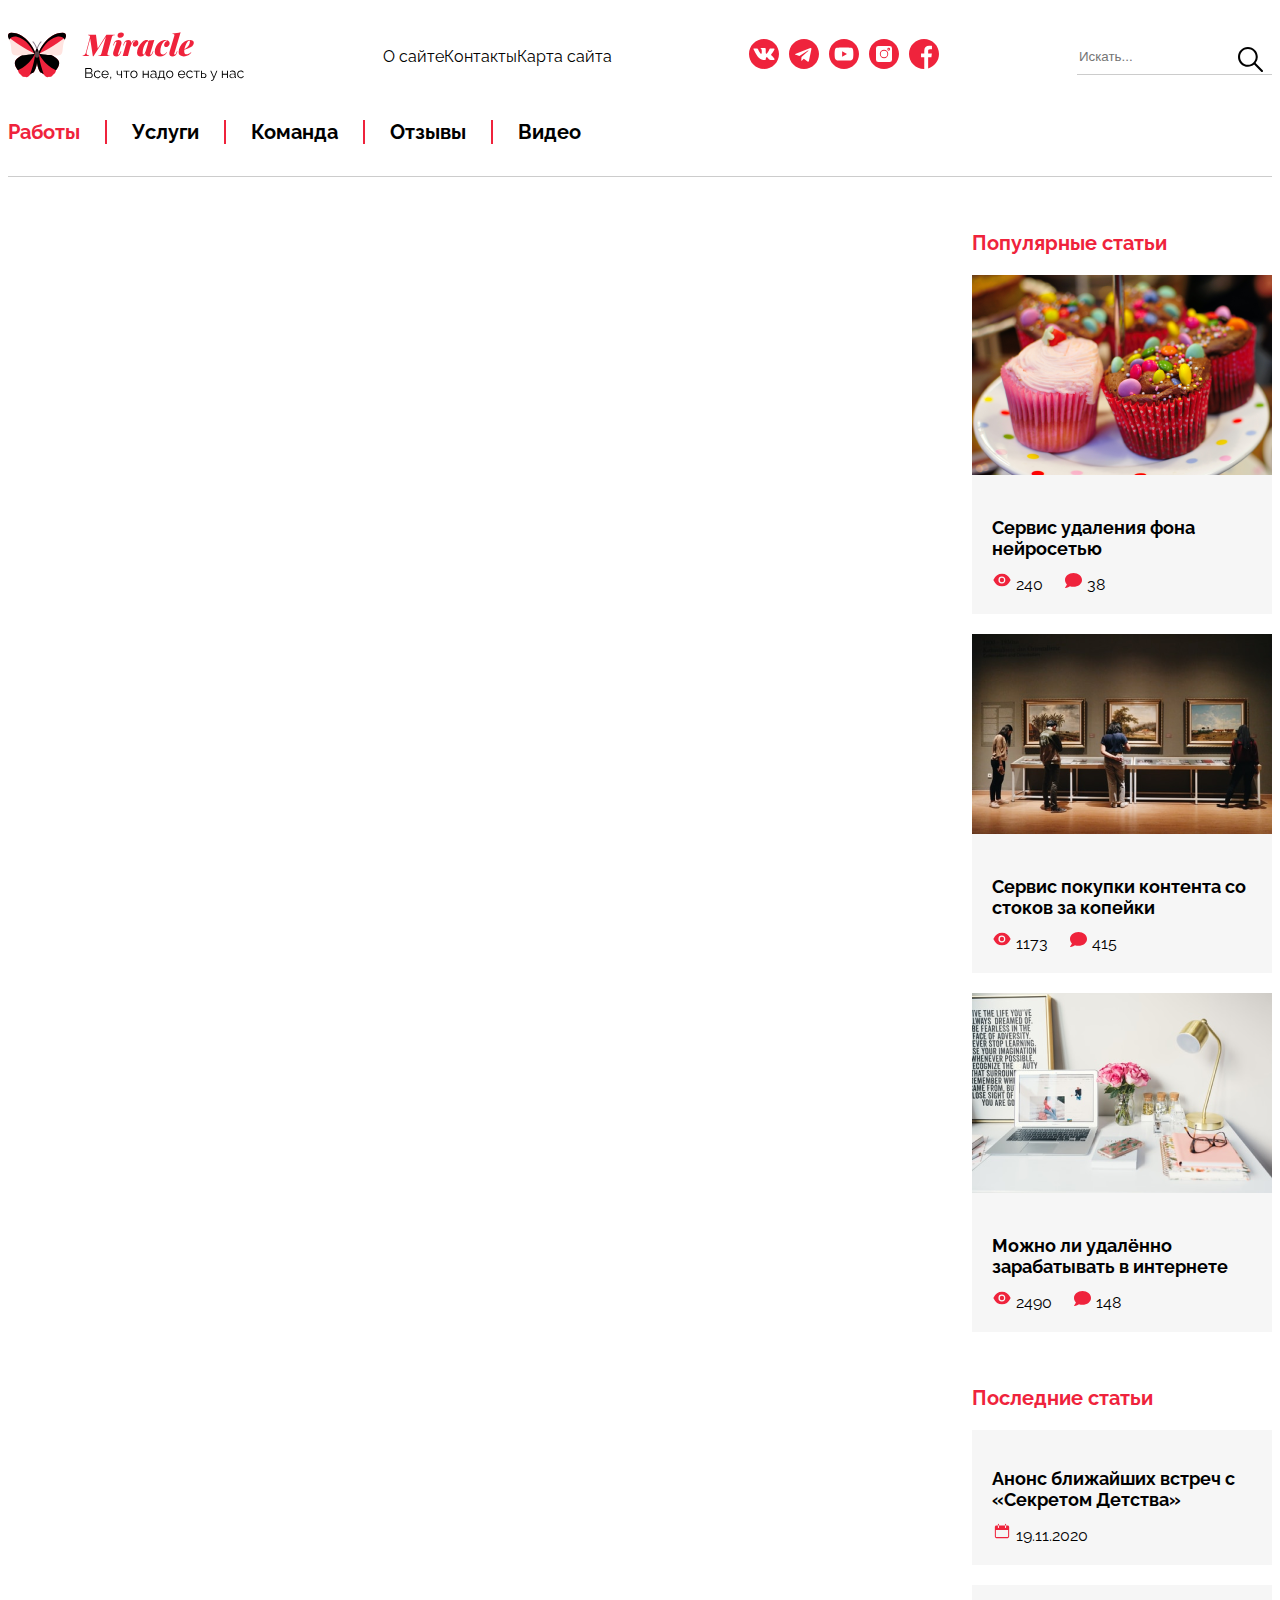
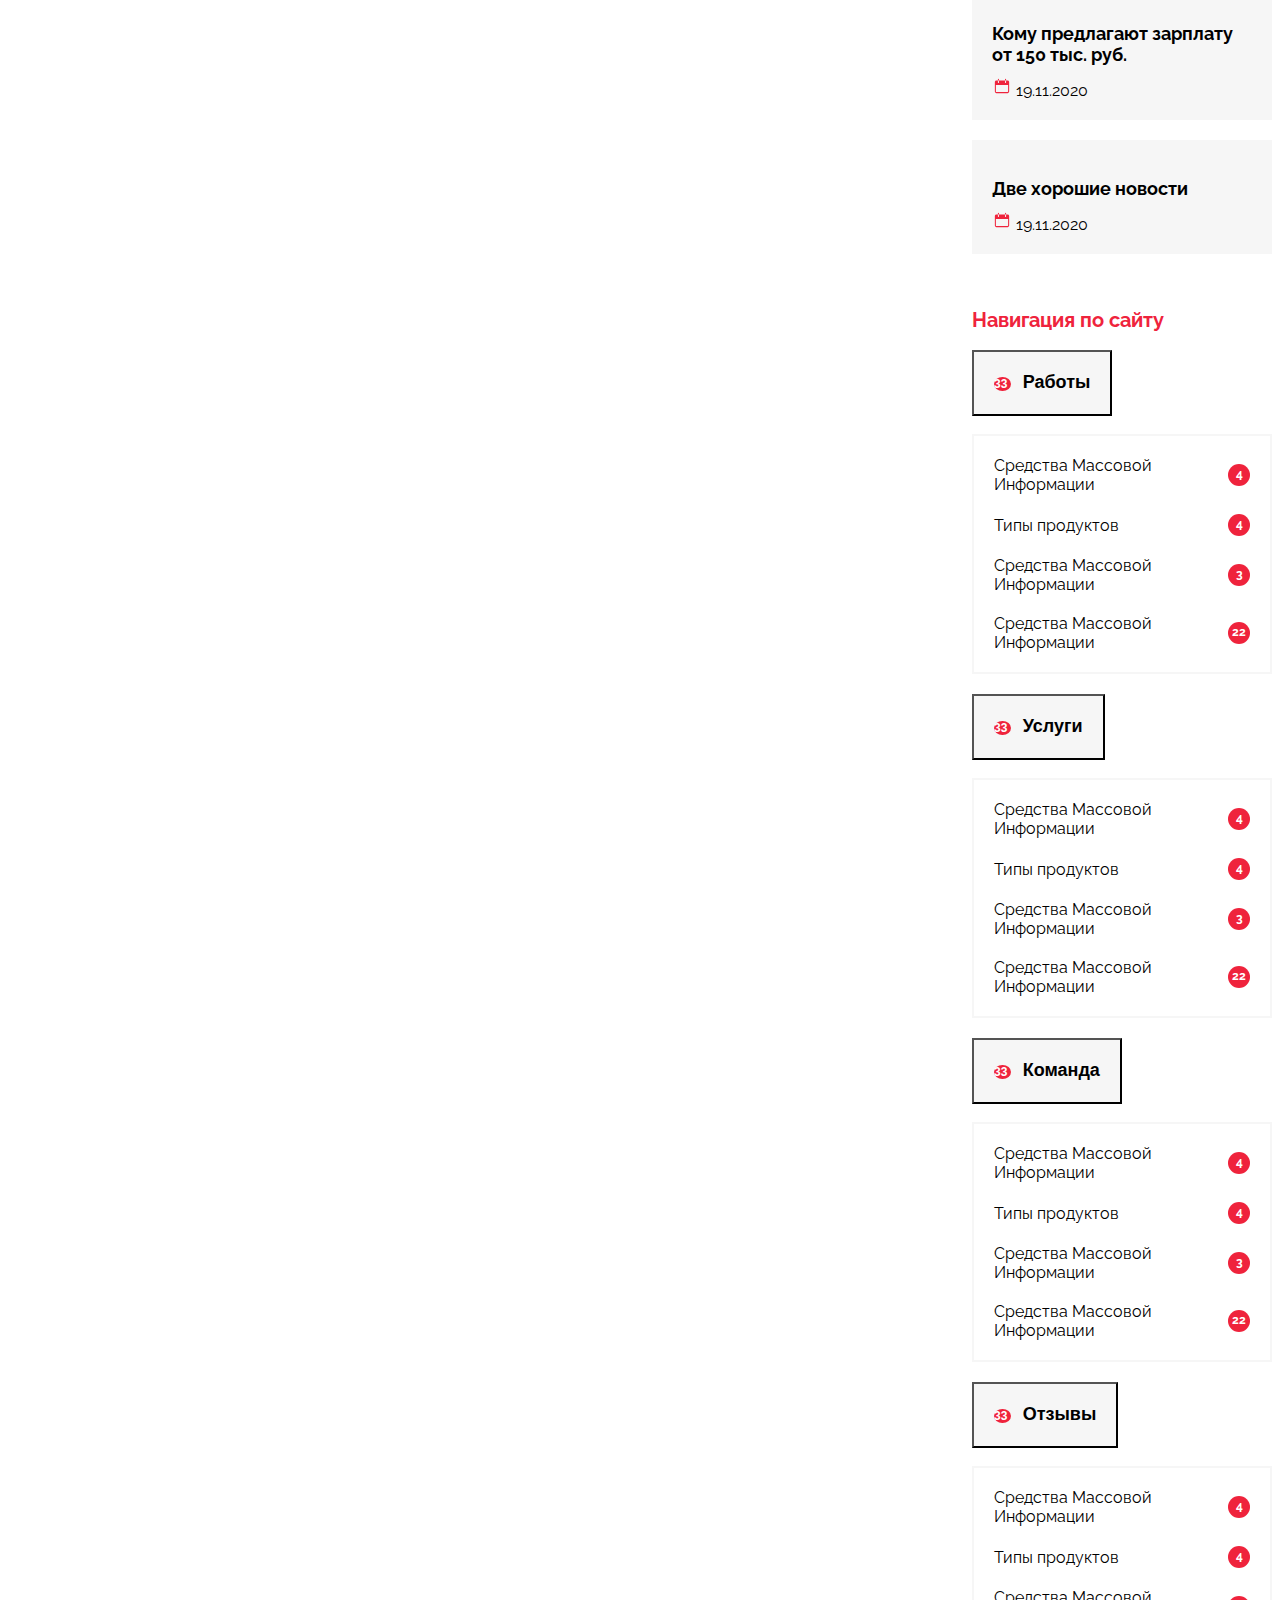
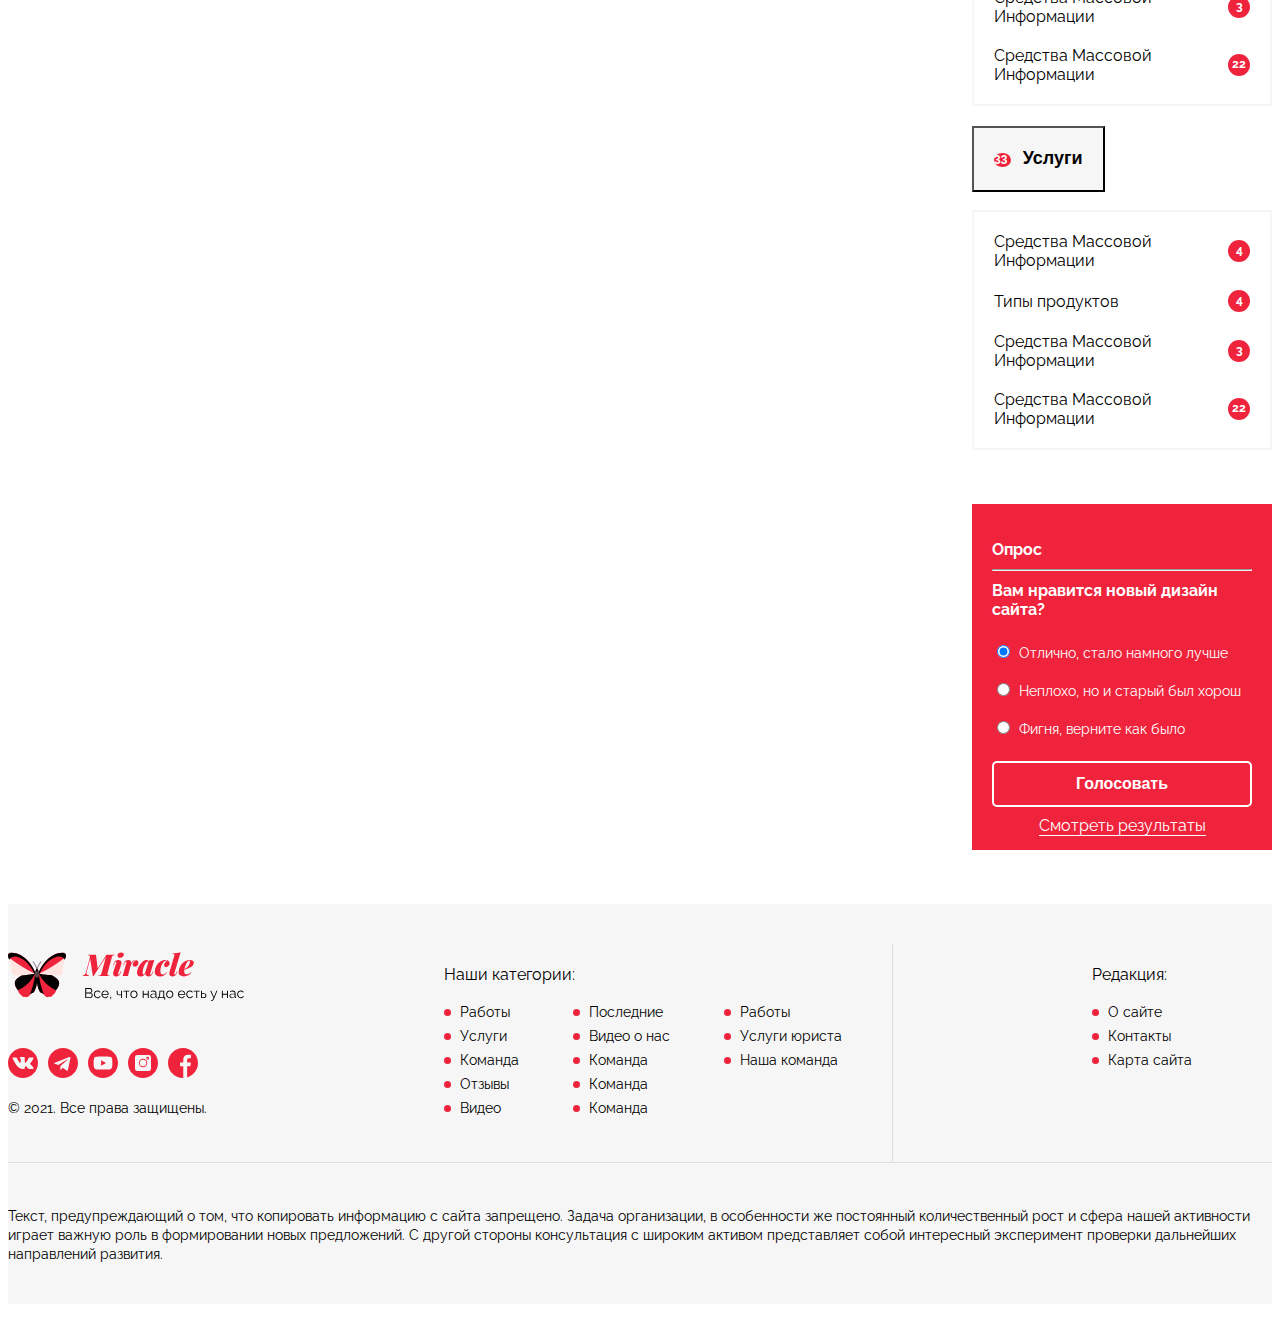
<file: index.html>
<!DOCTYPE html>
<html lang="ru">
    <head>
        <meta charset="UTF-8" />
        <meta http-equiv="X-UA-Compatible" content="IE=edge" />
        <meta name="viewport" content="width=device-width, initial-scale=1.0" />
        <title>Miracle - Главная</title>
        <link href="https://fonts.googleapis.com/css2?family=Raleway:wght@400;700&display=swap" rel="stylesheet" />
        <link href="https://cdn.jsdelivr.net/npm/bootstrap@5.0.0-beta3/dist/css/bootstrap.min.css" rel="stylesheet" integrity="sha384-eOJMYsd53ii+scO/bJGFsiCZc+5NDVN2yr8+0RDqr0Ql0h+rP48ckxlpbzKgwra6" crossorigin="anonymous" />
        <link rel="stylesheet" href="css/main.css" />
    </head>
    <body>
        <header class="header">
            <div class="container">
                <div class="top-bar">
                    <a class="logo" href="#">
                        <img src="img/logo.svg" alt="Miracle" />
                    </a>
                    <nav class="nav-menu">
                        <ul class="nav-items">
                            <li class="nav-items"><a href="#" class="nav-link">О сайте</a></li>
                            <li class="nav-items"><a href="#" class="nav-link">Контакты</a></li>
                            <li class="nav-items"><a href="#" class="nav-link">Карта сайта</a></li>
                        </ul>
                    </nav>
                    <div class="society">
                        <ul class="icons-society">
                            <li class="icon-society">
                                <a href="#" class="society-link">
                                    <svg class="icon">
                                        <use xlink:href="img/icons.svg#vk"></use>
                                    </svg>
                                </a>
                            </li>
                            <li class="icon-society">
                                <a href="#" class="society-link">
                                    <svg class="icon">
                                        <use xlink:href="img/icons.svg#telegram"></use>
                                    </svg>
                                </a>
                            </li>
                            <li class="icon-society">
                                <a href="#" class="society-link">
                                    <svg class="icon">
                                        <use xlink:href="img/icons.svg#youtube"></use>
                                    </svg>
                                </a>
                            </li>
                            <li class="icon-society">
                                <a href="#" class="society-link">
                                    <svg class="icon">
                                        <use xlink:href="img/icons.svg#instagram"></use>
                                    </svg>
                                </a>
                            </li>
                            <li class="icon-society">
                                <a href="#" class="society-link">
                                    <svg class="icon">
                                        <use xlink:href="img/icons.svg#facebook"></use>
                                    </svg>
                                </a>
                            </li>
                        </ul>
                    </div>
                    <div class="input-group">
                        <input type="search" name="search" class="input-search" placeholder="Искать..." />
                        <button type="submit" class="button-search">
                            <svg class="icon" width="25px" height="25px">
                                <use xlink:href="img/icons.svg#search"></use>
                            </svg>
                        </button>
                    </div>
                </div>
                <menu class="main-nav">
                    <ul class="main-nav-list">
                        <li class="main-nav-item"><a href="#" class="main-nav-link active-link">Работы</a></li>
                        <li class="main-nav-item"><a href="#" class="main-nav-link">Услуги</a></li>
                        <li class="main-nav-item"><a href="#" class="main-nav-link">Команда</a></li>
                        <li class="main-nav-item"><a href="#" class="main-nav-link">Отзывы</a></li>
                        <li class="main-nav-item"><a href="#" class="main-nav-link">Видео</a></li>
                    </ul>
                </menu>
            </div>
        </header>
        <section class="content">
            <div class="container">
                <div class="offset-lg-8 col-lg-4">
                    <aside class="sidebar">
                        <div class="popularity-article">
                            <h2 class="sidebar-heading">Популярные статьи</h2>
                            <a class="article-sidebar-link" href="#">
                                <div class="article-sidebar">
                                    <img src="img/51AhxwkYyHo.png" alt="news" />
                                    <div class="article-sidebar-info">
                                        <h3 class="article-heading">Сервис удаления фона нейросетью</h3>
                                        <div class="article-info">
                                            <div class="info-count">
                                                <svg class="icon" width="20px" height="20px">
                                                    <use xlink:href="img/icons.svg#view"></use>
                                                </svg>
                                                <span>240</span>
                                            </div>
                                            <div class="info-count">
                                                <svg class="icon" width="20px" height="20px">
                                                    <use xlink:href="img/icons.svg#comment"></use>
                                                </svg>
                                                <span>38</span>
                                            </div>
                                        </div>
                                    </div>
                                </div>
                            </a>
                            <a href="#" class="article-sibebar-link">
                                <div class="article-sidebar">
                                    <img src="img/51AhxwkYyHo-1.png" alt="news" />
                                    <div class="article-sidebar-info">
                                        <h3 class="article-heading">Сервис покупки контента со стоков за копейки</h3>
                                        <div class="article-info">
                                            <div class="info-count">
                                                <svg class="icon" width="20px" height="20px">
                                                    <use xlink:href="img/icons.svg#view"></use>
                                                </svg>
                                                <span>1173</span>
                                            </div>
                                            <div class="info-count">
                                                <svg class="icon" width="20px" height="20px">
                                                    <use xlink:href="img/icons.svg#comment"></use>
                                                </svg>
                                                <span>415</span>
                                            </div>
                                        </div>
                                    </div>
                                </div>
                            </a>
                            <a href="#" class="article-sibebar-link">
                                <div class="article-sidebar">
                                    <img src="img/51AhxwkYyHo-2.png" alt="news" />
                                    <div class="article-sidebar-info">
                                        <h3 class="article-heading">Можно ли удалённо зарабатывать в интернете</h3>
                                        <div class="article-info">
                                            <div class="info-count">
                                                <svg class="icon" width="20px" height="20px">
                                                    <use xlink:href="img/icons.svg#view"></use>
                                                </svg>
                                                <span>2490</span>
                                            </div>
                                            <div class="info-count">
                                                <svg class="icon" width="20px" height="20px">
                                                    <use xlink:href="img/icons.svg#comment"></use>
                                                </svg>
                                                <span>148</span>
                                            </div>
                                        </div>
                                    </div>
                                </div>
                            </a>
                        </div>
                        <div class="last-article">
                            <h2 class="sidebar-heading">Последние статьи</h2>
                            <a class="article-sidebar-link" href="#">
                                <div class="article-sidebar">
                                    <div class="article-sidebar-info">
                                        <h3 class="article-heading">Анонс ближайших встреч с «Секретом Детства»</h3>
                                        <div class="article-info">
                                            <div class="info-count">
                                                <svg class="icon" width="20px" height="20px">
                                                    <use xlink:href="img/icons.svg#date"></use>
                                                </svg>
                                                <span>19.11.2020</span>
                                            </div>
                                        </div>
                                    </div>
                                </div>
                            </a>
                            <a class="article-sidebar-link" href="#">
                                <div class="article-sidebar">
                                    <div class="article-sidebar-info">
                                        <h3 class="article-heading">Кому предлагают зарплату от 150 тыс. руб.</h3>
                                        <div class="article-info">
                                            <div class="info-count">
                                                <svg class="icon" width="20px" height="20px">
                                                    <use xlink:href="img/icons.svg#date"></use>
                                                </svg>
                                                <span>19.11.2020</span>
                                            </div>
                                        </div>
                                    </div>
                                </div>
                            </a>
                            <a class="article-sidebar-link" href="#">
                                <div class="article-sidebar">
                                    <div class="article-sidebar-info">
                                        <h3 class="article-heading">Две хорошие новости</h3>
                                        <div class="article-info">
                                            <div class="info-count">
                                                <svg class="icon" width="20px" height="20px">
                                                    <use xlink:href="img/icons.svg#date"></use>
                                                </svg>
                                                <span>19.11.2020</span>
                                            </div>
                                        </div>
                                    </div>
                                </div>
                            </a>
                        </div>
                        <div class="sites-navigation">
                            <h2 class="sidebar-heading">Навигация по сайту</h2>

                            <div class="accordion accordion-flush" id="accordionNav">
                                <div class="accordion-item accordion-item-sidebar">
                                    <h3 class="accordion-header" id="flush-headingOne">
                                        <button class="accordion-button collapsed" type="button" data-bs-toggle="collapse" data-bs-target="#flush-collapseOne" aria-controls="flush-collapseOne"><span class="count-circle"> 33 </span> Работы</button>
                                    </h3>
                                    <div id="flush-collapseOne" class="accordion-collapse collapse" aria-labelledby="flush-headingOne" data-bs-parent="#accordionNav">
                                        <div class="accordion-body accordion-body-sidebar">
                                            <ul class="sidebar-nav-list">
                                                <li class="sidebar-nav-item">
                                                    <a href="#" class="nav-item-link">
                                                        <span class="sidebar-nav-text"> Средства Массовой Информации </span>
                                                        <span class="count-circle">4</span>
                                                    </a>
                                                </li>
                                                <li class="sidebar-nav-item">
                                                    <a href="#" class="nav-item-link">
                                                        <span class="sidebar-nav-text"> Типы продуктов </span>
                                                        <span class="count-circle">4</span>
                                                    </a>
                                                </li>
                                                <li class="sidebar-nav-item">
                                                    <a href="#" class="nav-item-link">
                                                        <span class="sidebar-nav-text"> Средства Массовой Информации </span>
                                                        <span class="count-circle"> 3 </span>
                                                    </a>
                                                </li>
                                                <li class="sidebar-nav-item">
                                                    <a href="#" class="nav-item-link">
                                                        <span class="sidebar-nav-text"> Средства Массовой Информации </span>
                                                        <span class="count-circle"> 22 </span>
                                                    </a>
                                                </li>
                                            </ul>
                                        </div>
                                    </div>
                                </div>

                                <div class="accordion-item accordion-item-sidebar">
                                    <h3 class="accordion-header" id="flush-headingTwo">
                                        <button class="accordion-button collapsed" type="button" data-bs-toggle="collapse" data-bs-target="#flush-collapseTwo" aria-controls="flush-collapseTwo"><span class="count-circle"> 33 </span>Услуги</button>
                                    </h3>
                                    <div id="flush-collapseTwo" class="accordion-collapse collapse" aria-labelledby="flush-headingTwo" data-bs-parent="#accordionNav">
                                        <div class="accordion-body accordion-body-sidebar">
                                            <ul class="sidebar-nav-list">
                                                <li class="sidebar-nav-item">
                                                    <a href="#" class="nav-item-link">
                                                        <span class="sidebar-nav-text"> Средства Массовой Информации </span>
                                                        <span class="count-circle">4</span>
                                                    </a>
                                                </li>
                                                <li class="sidebar-nav-item">
                                                    <a href="#" class="nav-item-link">
                                                        <span class="sidebar-nav-text"> Типы продуктов </span>
                                                        <span class="count-circle">4</span>
                                                    </a>
                                                </li>
                                                <li class="sidebar-nav-item">
                                                    <a href="#" class="nav-item-link">
                                                        <span class="sidebar-nav-text"> Средства Массовой Информации </span>
                                                        <span class="count-circle"> 3 </span>
                                                    </a>
                                                </li>
                                                <li class="sidebar-nav-item">
                                                    <a href="#" class="nav-item-link">
                                                        <span class="sidebar-nav-text"> Средства Массовой Информации </span>
                                                        <span class="count-circle"> 22 </span>
                                                    </a>
                                                </li>
                                            </ul>
                                        </div>
                                    </div>
                                </div>

                                <div class="accordion-item accordion-item-sidebar">
                                    <h3 class="accordion-header" id="flush-headingThree">
                                        <button class="accordion-button collapsed" type="button" data-bs-toggle="collapse" data-bs-target="#flush-collapseThree" aria-controls="flush-collapseThree"><span class="count-circle"> 33 </span>Команда</button>
                                    </h3>
                                    <div id="flush-collapseThree" class="accordion-collapse collapse" aria-labelledby="flush-headingThree" data-bs-parent="#accordionNav">
                                        <div class="accordion-body accordion-body-sidebar">
                                            <ul class="sidebar-nav-list">
                                                <li class="sidebar-nav-item">
                                                    <a href="#" class="nav-item-link">
                                                        <span class="sidebar-nav-text"> Средства Массовой Информации </span>
                                                        <span class="count-circle">4</span>
                                                    </a>
                                                </li>
                                                <li class="sidebar-nav-item">
                                                    <a href="#" class="nav-item-link">
                                                        <span class="sidebar-nav-text"> Типы продуктов </span>
                                                        <span class="count-circle">4</span>
                                                    </a>
                                                </li>
                                                <li class="sidebar-nav-item">
                                                    <a href="#" class="nav-item-link">
                                                        <span class="sidebar-nav-text"> Средства Массовой Информации </span>
                                                        <span class="count-circle"> 3 </span>
                                                    </a>
                                                </li>
                                                <li class="sidebar-nav-item">
                                                    <a href="#" class="nav-item-link">
                                                        <span class="sidebar-nav-text"> Средства Массовой Информации </span>
                                                        <span class="count-circle"> 22 </span>
                                                    </a>
                                                </li>
                                            </ul>
                                        </div>
                                    </div>
                                </div>

                                <div class="accordion-item accordion-item-sidebar">
                                    <h3 class="accordion-header" id="flush-headingFour">
                                        <button class="accordion-button collapsed" type="button" data-bs-toggle="collapse" data-bs-target="#flush-collapseFour" aria-controls="flush-collapseFour"><span class="count-circle"> 33 </span>Отзывы</button>
                                    </h3>
                                    <div id="flush-collapseFour" class="accordion-collapse collapse" aria-labelledby="flush-headingFour" data-bs-parent="#accordionNav">
                                        <div class="accordion-body accordion-body-sidebar">
                                            <ul class="sidebar-nav-list">
                                                <li class="sidebar-nav-item">
                                                    <a href="#" class="nav-item-link">
                                                        <span class="sidebar-nav-text"> Средства Массовой Информации </span>
                                                        <span class="count-circle">4</span>
                                                    </a>
                                                </li>
                                                <li class="sidebar-nav-item">
                                                    <a href="#" class="nav-item-link">
                                                        <span class="sidebar-nav-text"> Типы продуктов </span>
                                                        <span class="count-circle">4</span>
                                                    </a>
                                                </li>
                                                <li class="sidebar-nav-item">
                                                    <a href="#" class="nav-item-link">
                                                        <span class="sidebar-nav-text"> Средства Массовой Информации </span>
                                                        <span class="count-circle"> 3 </span>
                                                    </a>
                                                </li>
                                                <li class="sidebar-nav-item">
                                                    <a href="#" class="nav-item-link">
                                                        <span class="sidebar-nav-text"> Средства Массовой Информации </span>
                                                        <span class="count-circle"> 22 </span>
                                                    </a>
                                                </li>
                                            </ul>
                                        </div>
                                    </div>
                                </div>

                                <div class="accordion-item accordion-item-sidebar">
                                    <h3 class="accordion-header" id="flush-headingFive">
                                        <button class="accordion-button collapsed" type="button" data-bs-toggle="collapse" data-bs-target="#flush-collapseFive" aria-controls="flush-collapseFive"><span class="count-circle"> 33 </span>Услуги</button>
                                    </h3>
                                    <div id="flush-collapseFive" class="accordion-collapse collapse" aria-labelledby="flush-headingFive" data-bs-parent="#accordionNav">
                                        <div class="accordion-body accordion-body-sidebar">
                                            <ul class="sidebar-nav-list">
                                                <li class="sidebar-nav-item">
                                                    <a href="#" class="nav-item-link">
                                                        <span class="sidebar-nav-text"> Средства Массовой Информации </span>
                                                        <span class="count-circle">4</span>
                                                    </a>
                                                </li>
                                                <li class="sidebar-nav-item">
                                                    <a href="#" class="nav-item-link">
                                                        <span class="sidebar-nav-text"> Типы продуктов </span>
                                                        <span class="count-circle">4</span>
                                                    </a>
                                                </li>
                                                <li class="sidebar-nav-item">
                                                    <a href="#" class="nav-item-link">
                                                        <span class="sidebar-nav-text"> Средства Массовой Информации </span>
                                                        <span class="count-circle"> 3 </span>
                                                    </a>
                                                </li>
                                                <li class="sidebar-nav-item">
                                                    <a href="#" class="nav-item-link">
                                                        <span class="sidebar-nav-text"> Средства Массовой Информации </span>
                                                        <span class="count-circle"> 22 </span>
                                                    </a>
                                                </li>
                                            </ul>
                                        </div>
                                    </div>
                                </div>
                            </div>
                        </div>
                        <div class="interview">
                            <form action="" class="interview-form">
                                <div class="interview-header">
                                    <h4>Опрос</h4>
                                    <hr />
                                </div>
                                <div class="interview-body">
                                    <h4>Вам нравится новый дизайн сайта?</h4>
                                    <div class="interview-radio-group">
                                        <p><input name="new-desing" type="radio" value="1" checked>Отлично, стало намного  лучше</p>
                                        <p><input name="new-desing" type="radio" value="2">Неплохо, но и старый  был хорош</p>
                                        <p><input name="new-desing" type="radio" value="3">Фигня, верните как было</p>
                                    </div>
                                </div>
                                <div class="interview-footer">
                                    <button class="interview-submit" type="submit">Голосовать</button>
                                    <a href="#" class="results">Смотреть результаты</a>
                                </div>
                                
                            </form>
                        </div>
                    </aside>
                </div>
            </div>
        </section>

        <footer class="footer">
            <div class="container">
                <div class="footer-menu">
                    <div class="first-column">
                        <a href="#" class="logo">
                            <img src="img/logo.svg" alt="Miracle" />
                        </a>
                        <div class="society">
                            <ul class="icons-society">
                                <li class="icon-society">
                                    <a href="#" class="society-link">
                                        <svg class="icon">
                                            <use xlink:href="img/icons.svg#vk"></use>
                                        </svg>
                                    </a>
                                </li>
                                <li class="icon-society">
                                    <a href="#" class="society-link">
                                        <svg class="icon">
                                            <use xlink:href="img/icons.svg#telegram"></use>
                                        </svg>
                                    </a>
                                </li>
                                <li class="icon-society">
                                    <a href="#" class="society-link">
                                        <svg class="icon">
                                            <use xlink:href="img/icons.svg#youtube"></use>
                                        </svg>
                                    </a>
                                </li>
                                <li class="icon-society">
                                    <a href="#" class="society-link">
                                        <svg class="icon">
                                            <use xlink:href="img/icons.svg#instagram"></use>
                                        </svg>
                                    </a>
                                </li>
                                <li class="icon-society">
                                    <a href="#" class="society-link">
                                        <svg class="icon">
                                            <use xlink:href="img/icons.svg#facebook"></use>
                                        </svg>
                                    </a>
                                </li>
                            </ul>
                        </div>
                        <p class="all-rights">© 2021. Все права защищены.</p>
                    </div>
                    <div class="second-column">
                        <h4 class="our-category">Наши категории:</h4>
                        <ul class="footer-list">
                            <li class="list-item"><a href="#">Работы</a></li>
                            <li class="list-item"><a href="#">Услуги</a></li>
                            <li class="list-item"><a href="#">Команда</a></li>
                            <li class="list-item"><a href="#">Отзывы</a></li>
                            <li class="list-item"><a href="#">Видео</a></li>
                        </ul>
                        <ul class="footer-list">
                            <li class="list-item"><a href="#">Последние</a></li>
                            <li class="list-item"><a href="#">Видео о нас</a></li>
                            <li class="list-item"><a href="#">Команда</a></li>
                            <li class="list-item"><a href="#">Команда</a></li>
                            <li class="list-item"><a href="#">Команда</a></li>
                        </ul>
                        <ul class="footer-list third-list">
                            <li class="list-item"><a href="#">Работы</a></li>
                            <li class="list-item"><a href="#">Услуги юриста</a></li>
                            <li class="list-item"><a href="#">Наша команда</a></li>
                        </ul>
                    </div>
                    <div class="third-column">
                        <h4 class="our-category">Редакция:</h4>
                        <ul class="footer-list">
                            <li class="list-item"><a href="#">О сайте</a></li>
                            <li class="list-item"><a href="#">Контакты</a></li>
                            <li class="list-item"><a href="#">Карта сайта</a></li>
                        </ul>
                    </div>
                </div>
                <p class="footer-copyright">Текст, предупреждающий о том, что копировать информацию с сайта запрещено. Задача организации, в особенности же постоянный количественный рост и сфера нашей активности играет важную роль в формировании новых предложений. С другой стороны консультация с широким активом представляет собой интересный эксперимент проверки дальнейших направлений развития.</p>
            </div>
        </footer>
        <script src="https://cdn.jsdelivr.net/npm/bootstrap@5.0.0-beta3/dist/js/bootstrap.bundle.min.js" integrity="sha384-JEW9xMcG8R+pH31jmWH6WWP0WintQrMb4s7ZOdauHnUtxwoG2vI5DkLtS3qm9Ekf" crossorigin="anonymous"></script>
    </body>
</html>
</file>
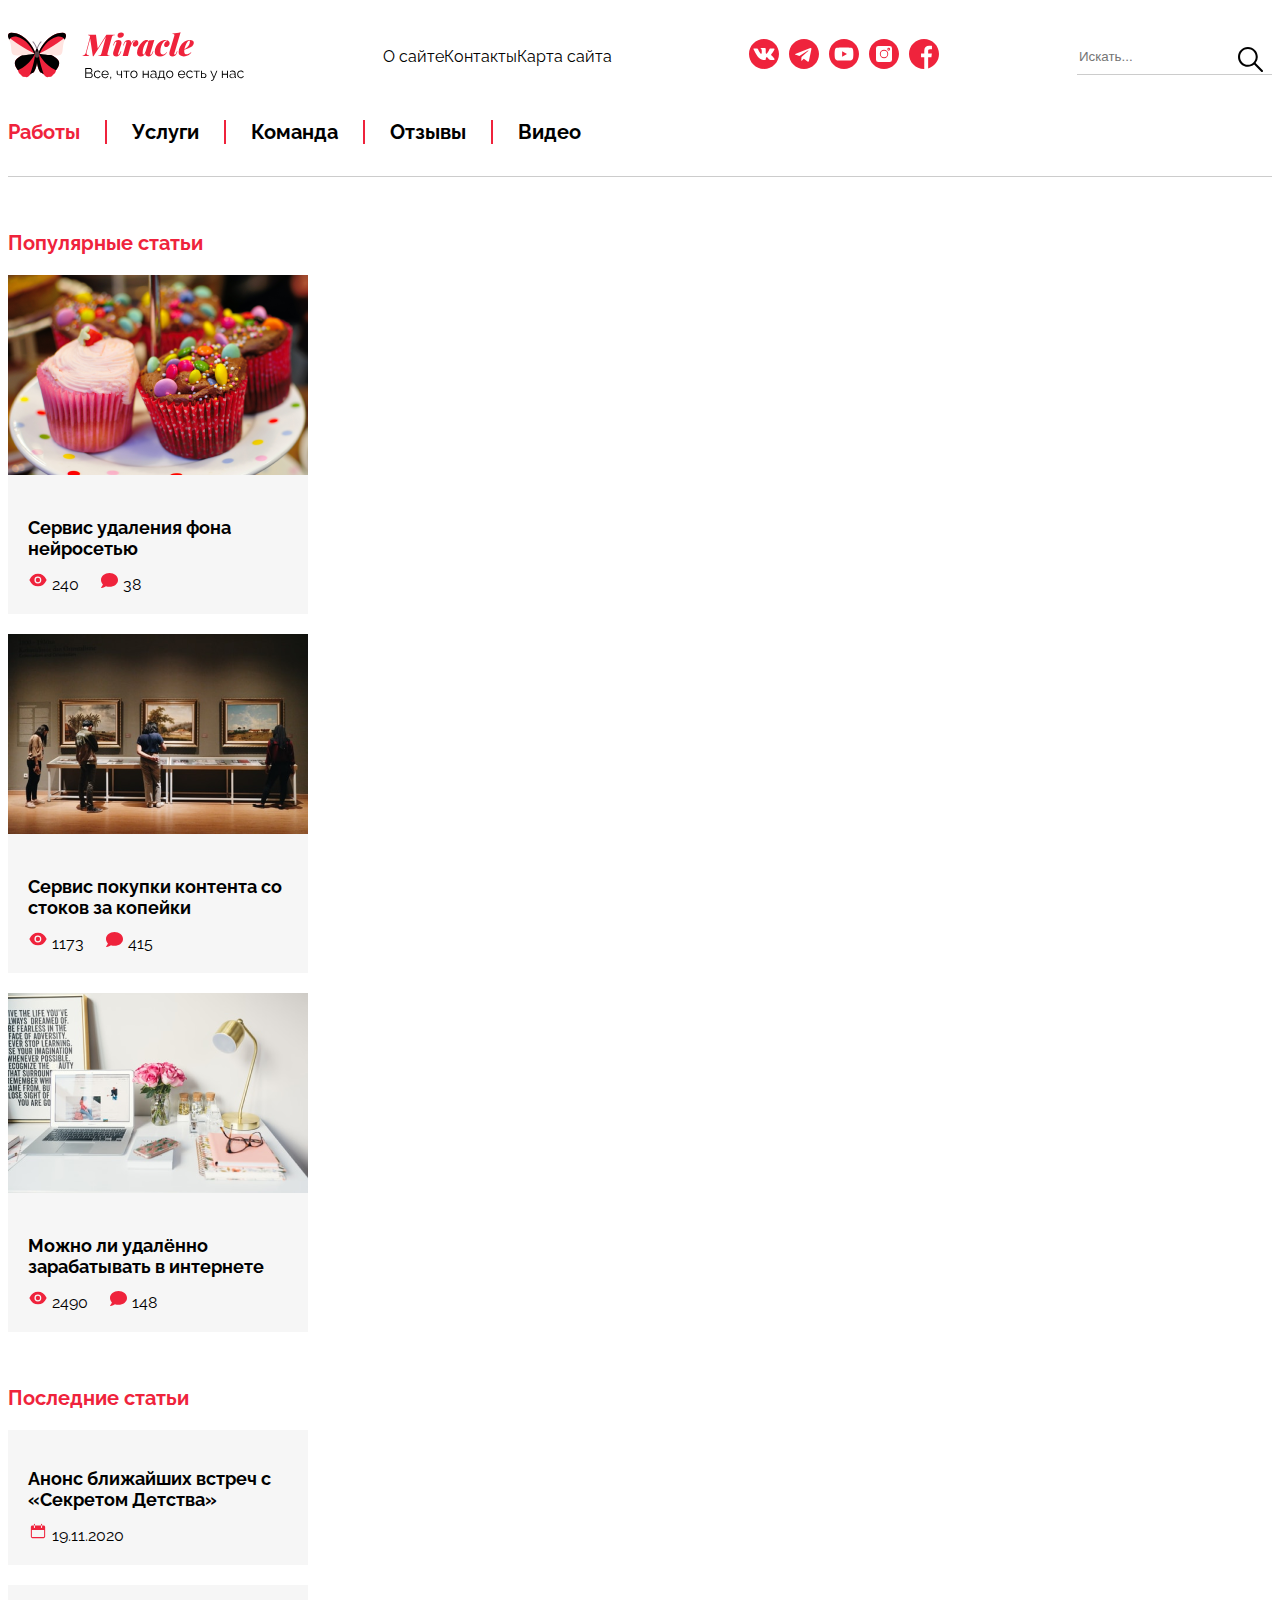
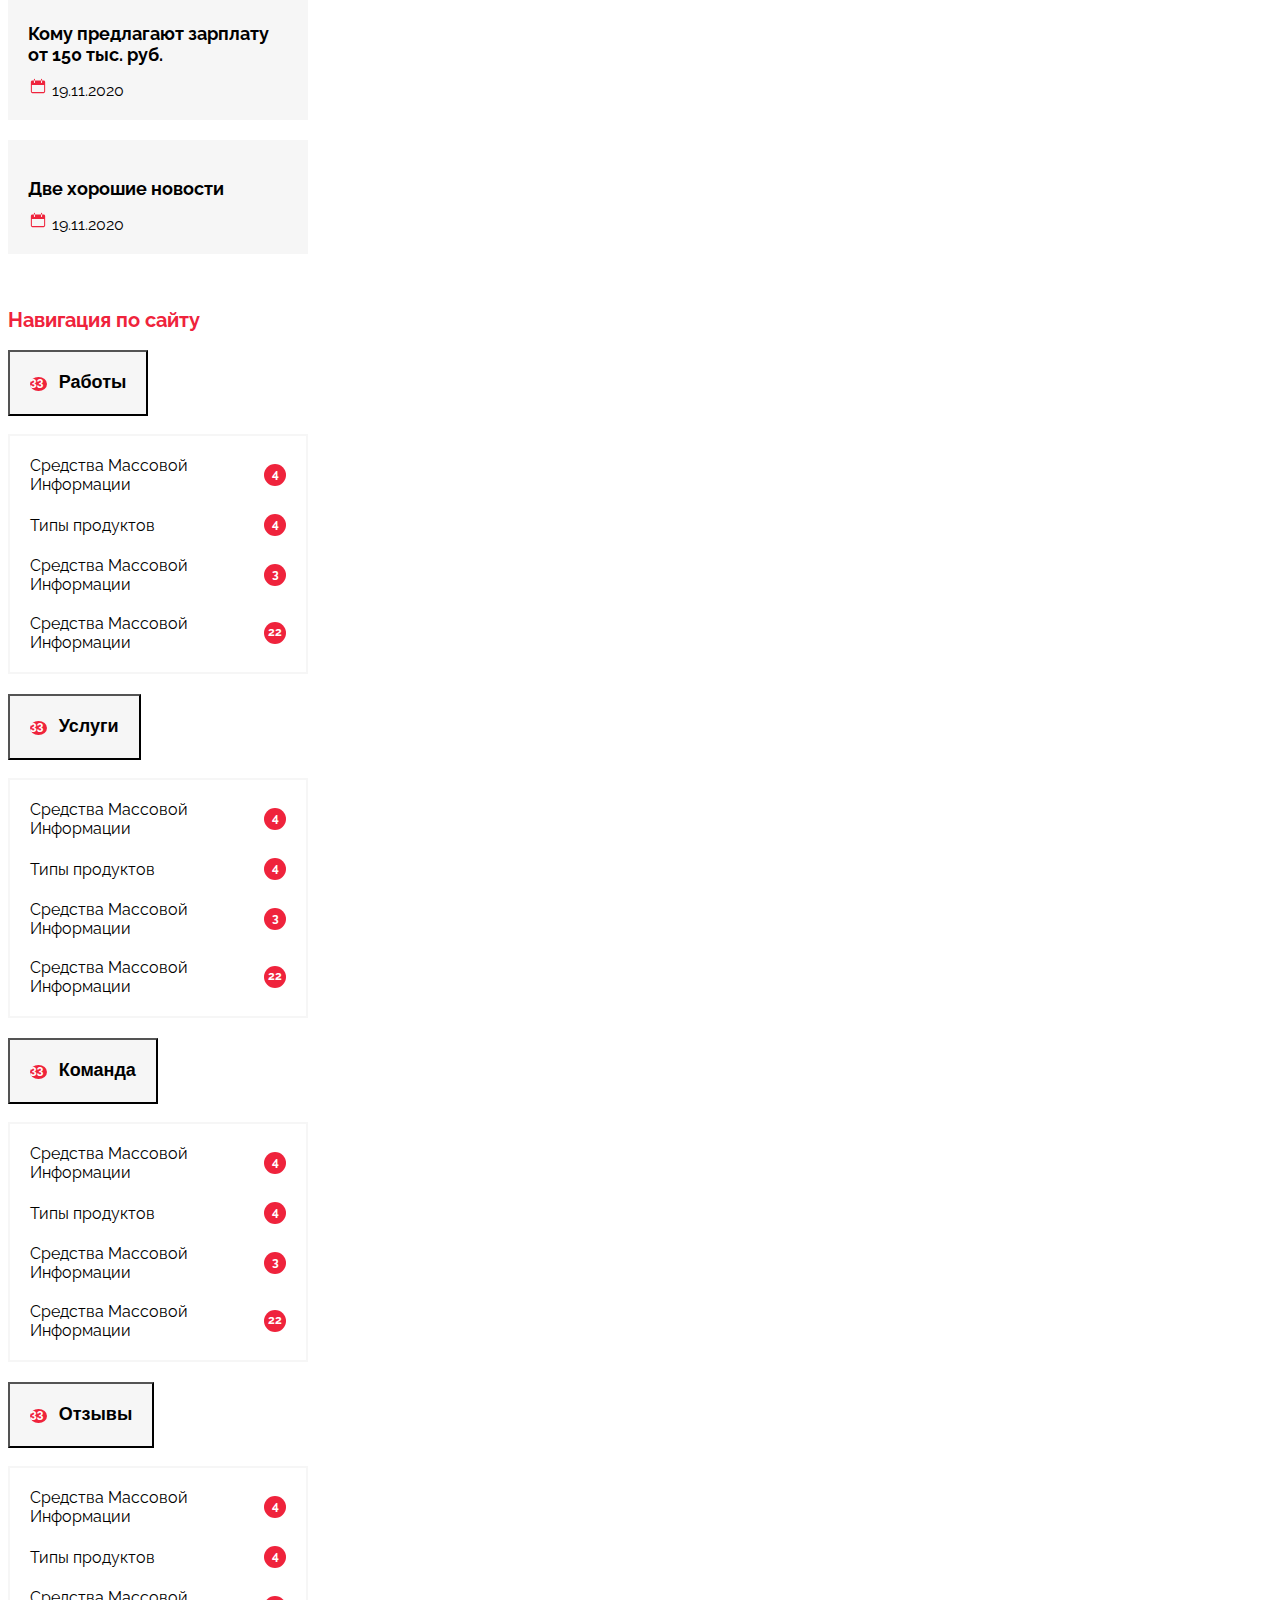
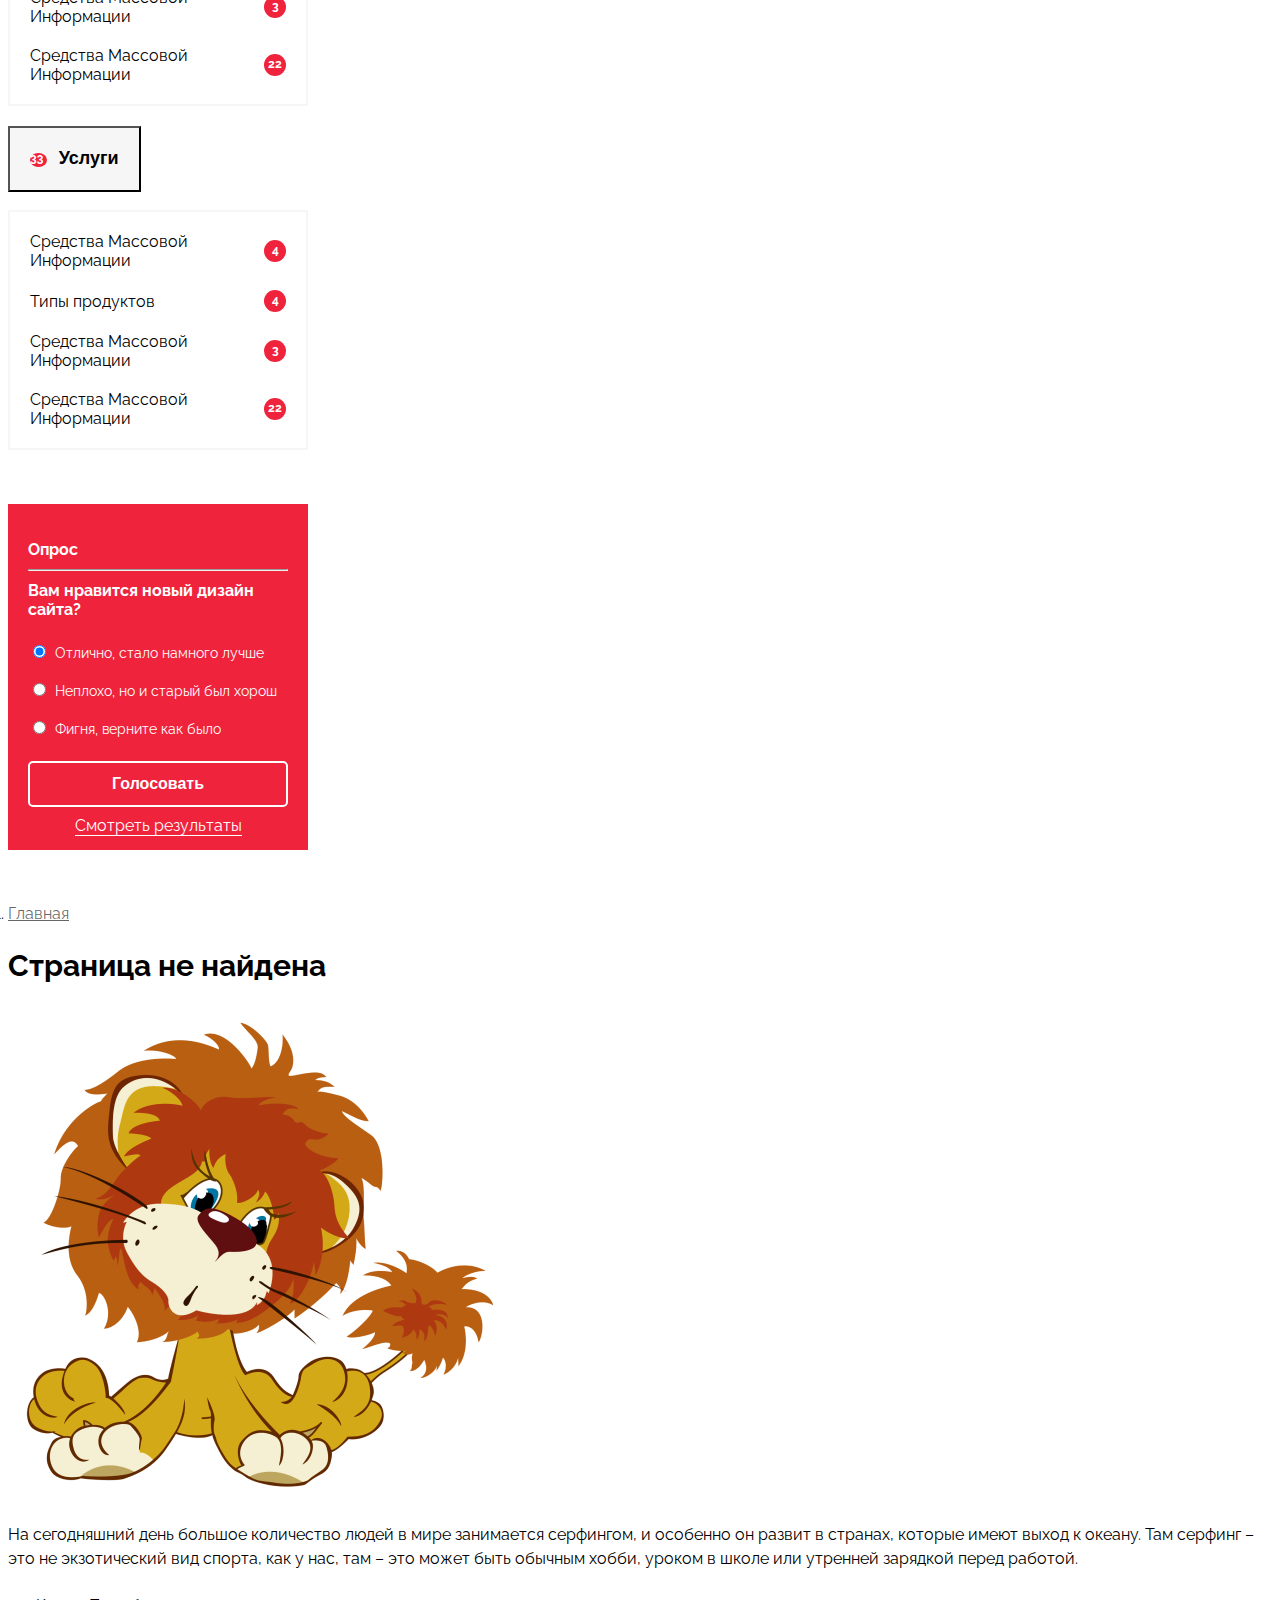
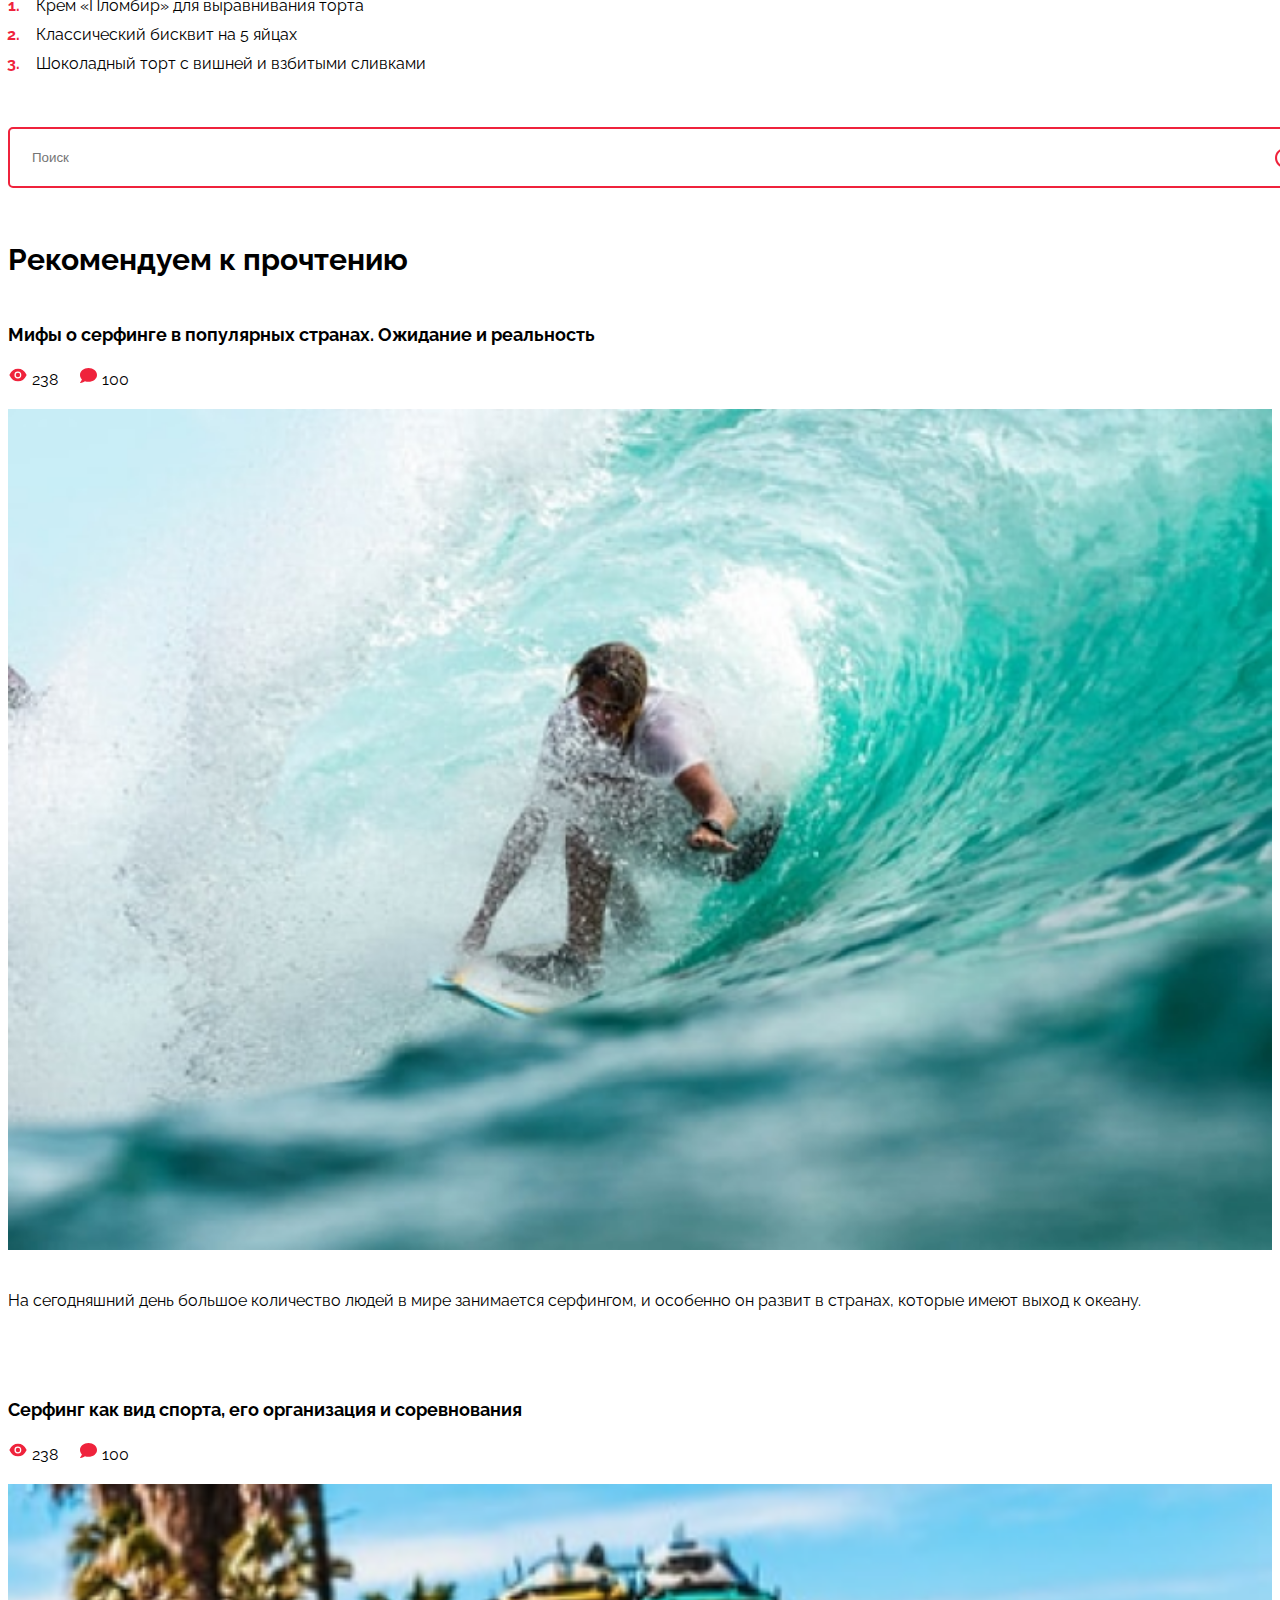
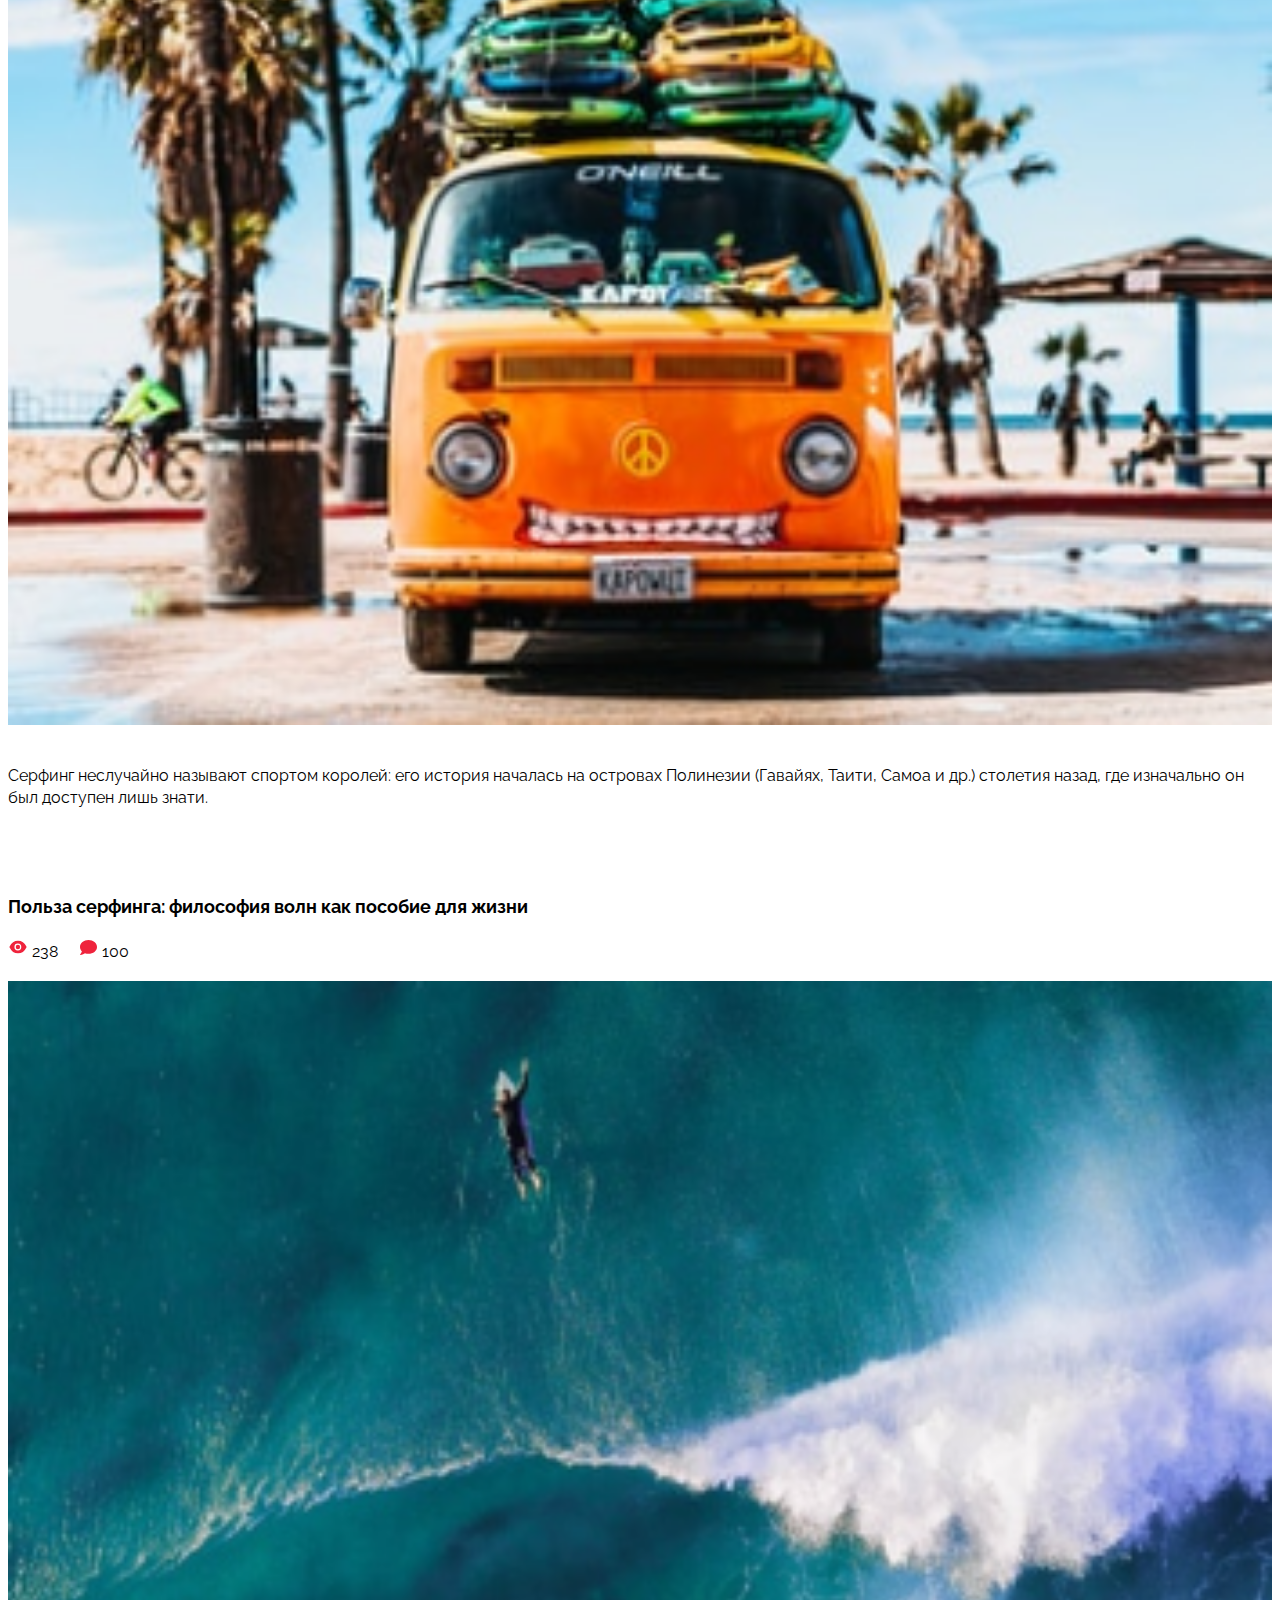
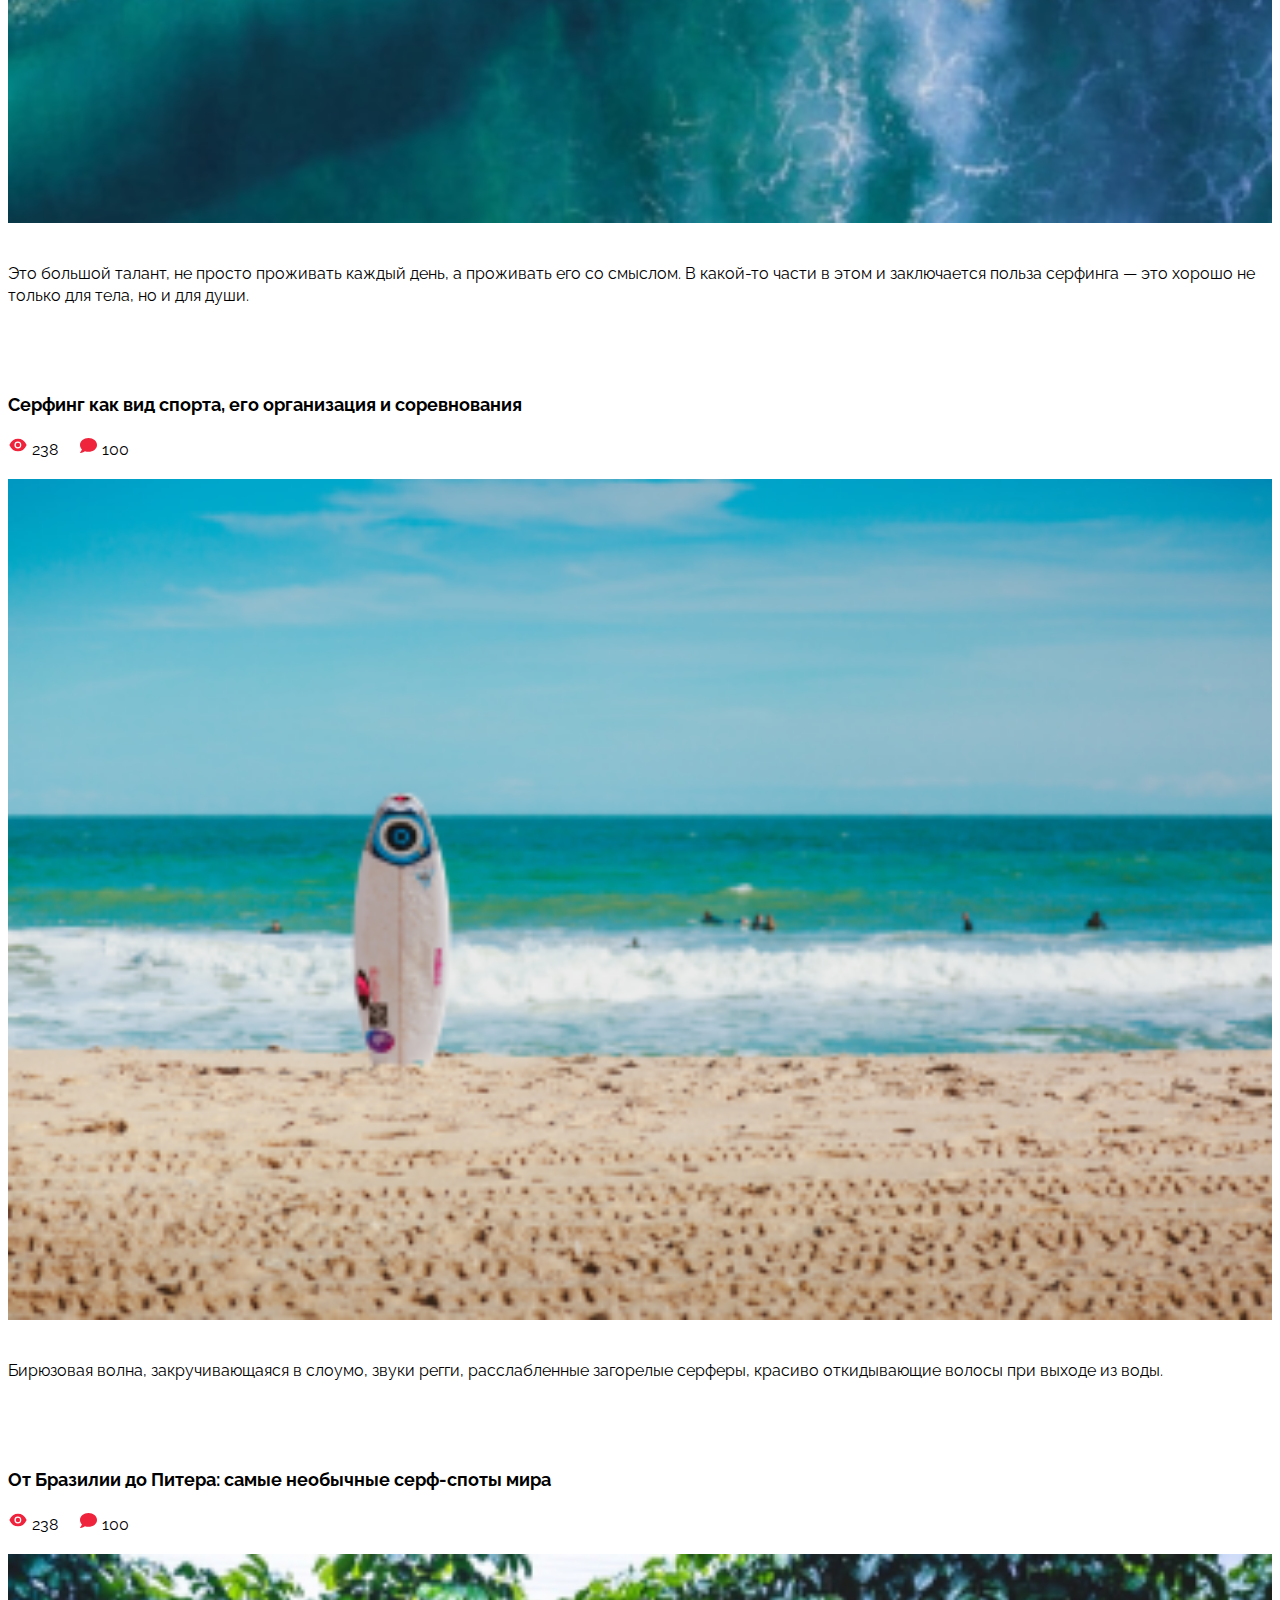
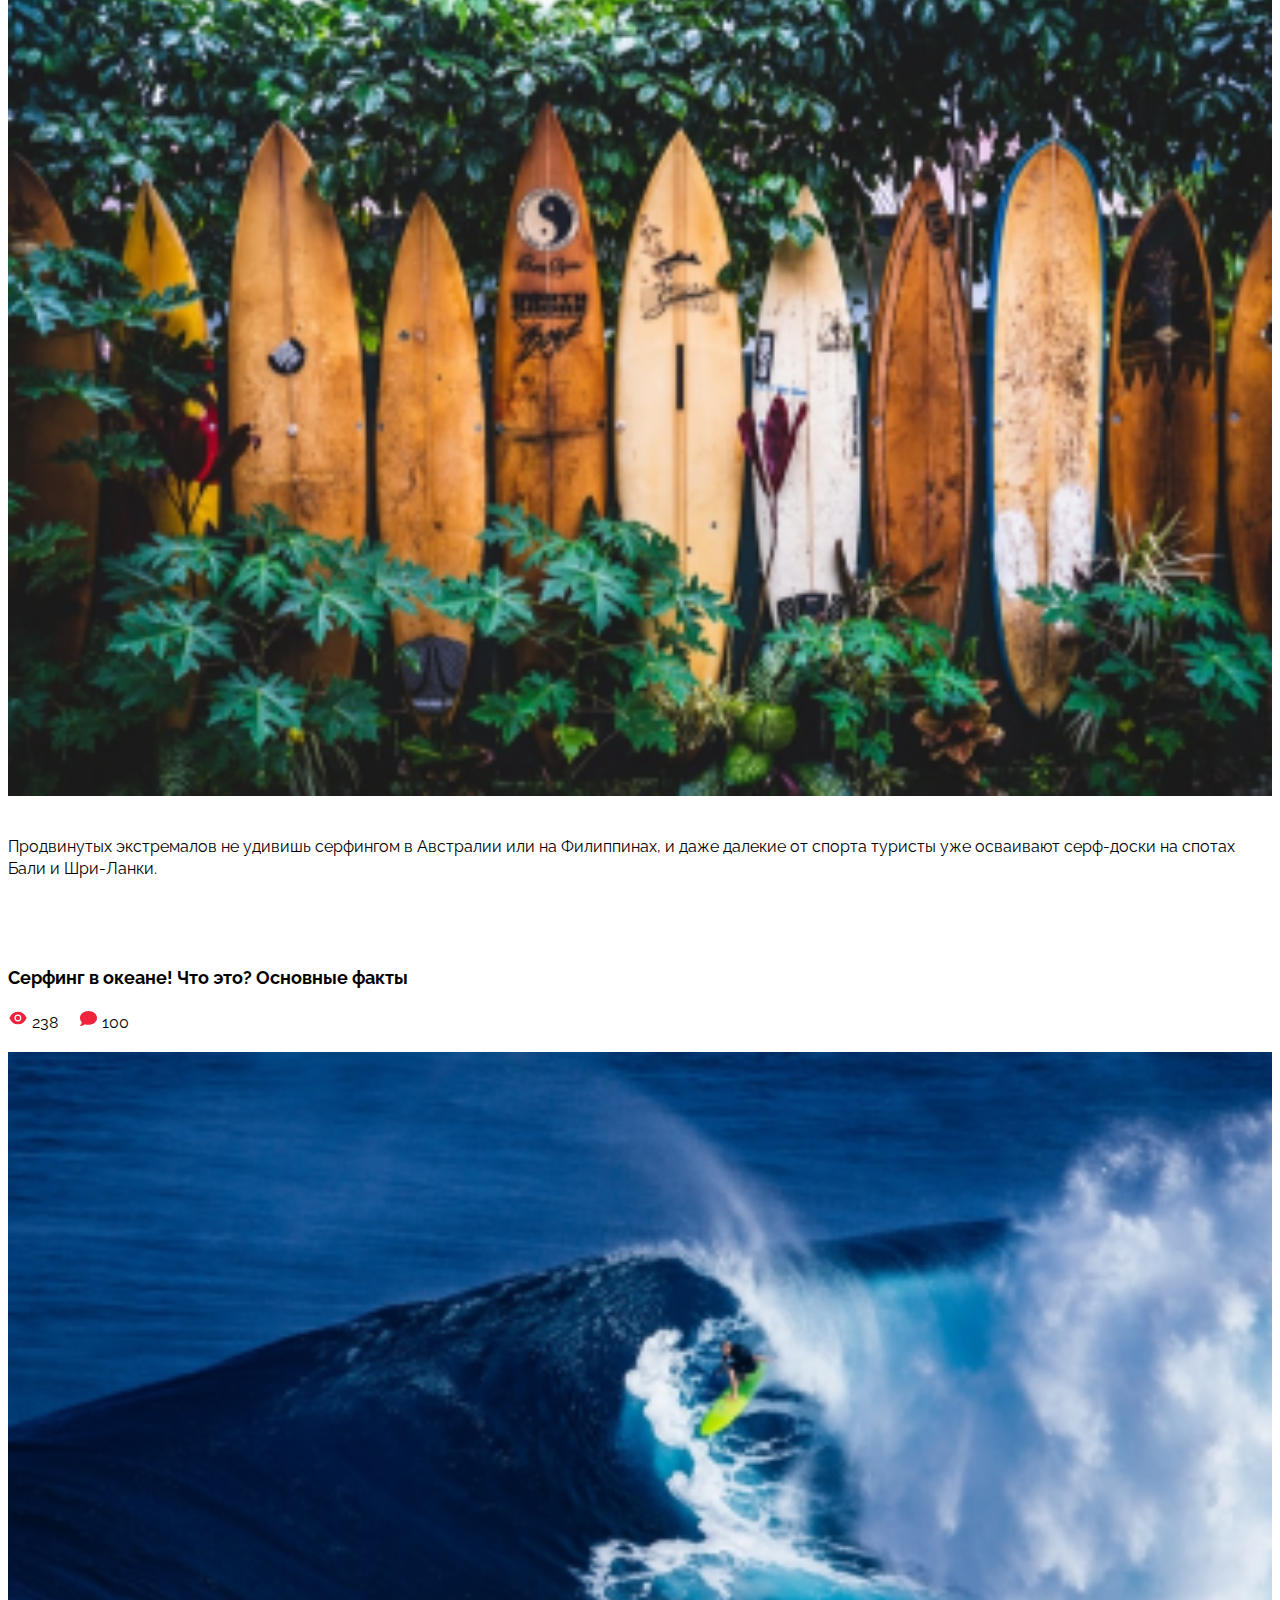
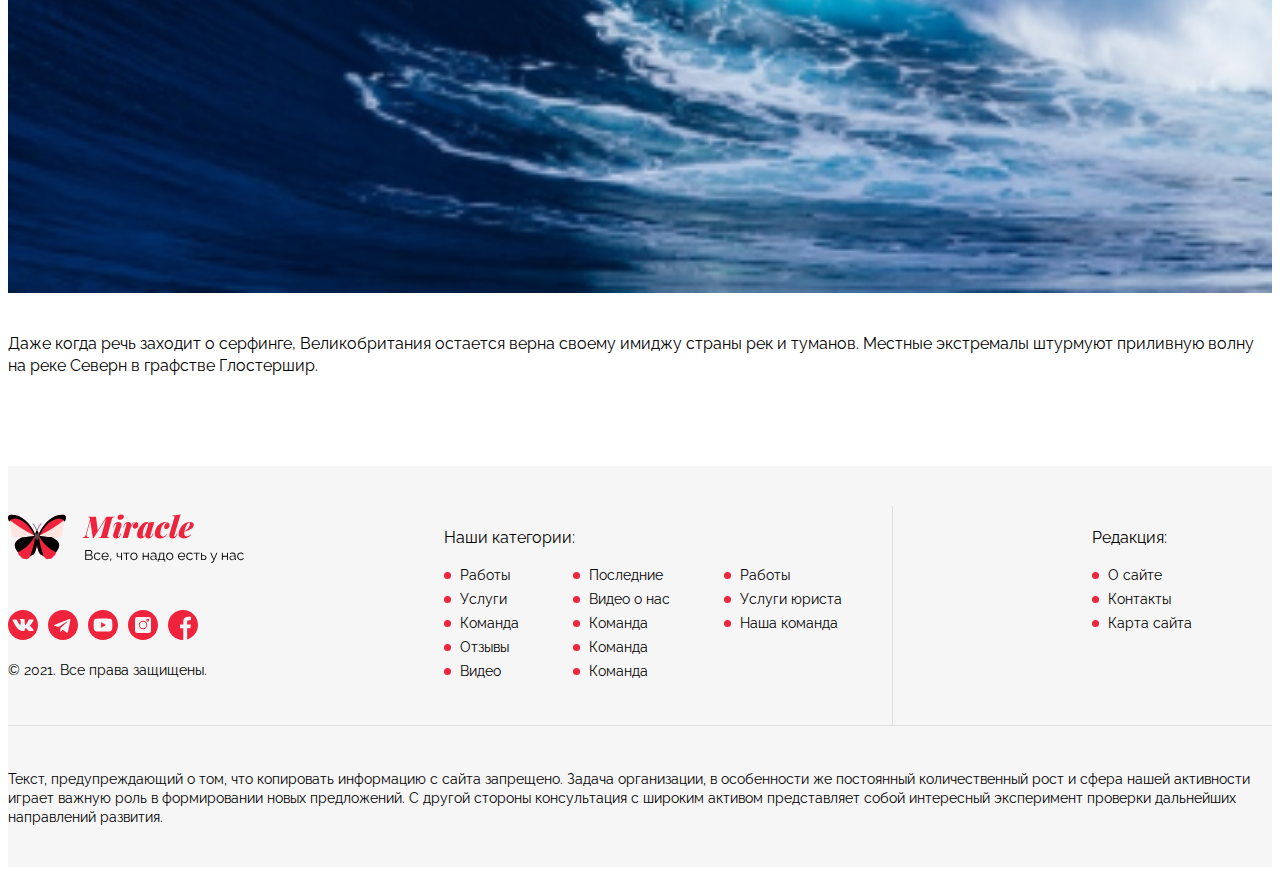
<file: pages/404/left-sidebar.html>
<!DOCTYPE html>
<html lang="ru">
    <head>
        <meta charset="UTF-8" />
        <meta http-equiv="X-UA-Compatible" content="IE=edge" />
        <meta name="viewport" content="width=device-width, initial-scale=1.0" />
        <link rel="shortcut icon" href="/../../img/icon.png" type="image/x-icon" />
        <title>Miracle - 404</title>
        <link href="https://fonts.googleapis.com/css2?family=Raleway:wght@400;700&display=swap" rel="stylesheet" />
        <link href="https://cdn.jsdelivr.net/npm/bootstrap@5.0.0-beta3/dist/css/bootstrap.min.css" rel="stylesheet" integrity="sha384-eOJMYsd53ii+scO/bJGFsiCZc+5NDVN2yr8+0RDqr0Ql0h+rP48ckxlpbzKgwra6" crossorigin="anonymous" />
        <link rel="stylesheet" href="https://unpkg.com/swiper/swiper-bundle.min.css" />
        <link rel="stylesheet" href="../../css/main.css" />
        <link rel="stylesheet" href="../../css/rubric.css" />
    </head>
    <body>
        <header class="header">
            <div class="container">
                <div class="top-bar">
                    <a class="logo" href="/pages/right-sidebar.html">
                        <img src="../../img/logo.svg" alt="Miracle" />
                    </a>
                    <nav class="nav-menu">
                        <ul class="nav-items">
                            <li class="nav-items"><a href="#" class="nav-link">О сайте</a></li>
                            <li class="nav-items"><a href="#" class="nav-link">Контакты</a></li>
                            <li class="nav-items"><a href="#" class="nav-link">Карта сайта</a></li>
                        </ul>
                    </nav>
                    <div class="society">
                        <ul class="icons-society">
                            <li class="icon-society">
                                <a href="#" class="society-link">
                                    <svg class="icon">
                                        <use xlink:href="../../img/icons.svg#vk"></use>
                                    </svg>
                                </a>
                            </li>
                            <li class="icon-society">
                                <a href="#" class="society-link">
                                    <svg class="icon">
                                        <use xlink:href="../../img/icons.svg#telegram"></use>
                                    </svg>
                                </a>
                            </li>
                            <li class="icon-society">
                                <a href="#" class="society-link">
                                    <svg class="icon">
                                        <use xlink:href="../../img/icons.svg#youtube"></use>
                                    </svg>
                                </a>
                            </li>
                            <li class="icon-society">
                                <a href="#" class="society-link">
                                    <svg class="icon">
                                        <use xlink:href="../../img/icons.svg#instagram"></use>
                                    </svg>
                                </a>
                            </li>
                            <li class="icon-society">
                                <a href="#" class="society-link">
                                    <svg class="icon">
                                        <use xlink:href="../../img/icons.svg#facebook"></use>
                                    </svg>
                                </a>
                            </li>
                        </ul>
                    </div>
                    <div class="input-group">
                        <input type="search" name="search" class="input-search" placeholder="Искать..." />
                        <button type="submit" class="button-search">
                            <svg class="icon" width="25px" height="25px">
                                <use xlink:href="../../img/icons.svg#search"></use>
                            </svg>
                        </button>
                    </div>
                </div>
                <menu class="main-nav">
                    <ul class="main-nav-list">
                        <li class="main-nav-item"><a href="#" class="main-nav-link active-link">Работы</a></li>
                        <li class="main-nav-item"><a href="#" class="main-nav-link">Услуги</a></li>
                        <li class="main-nav-item"><a href="#" class="main-nav-link">Команда</a></li>
                        <li class="main-nav-item"><a href="#" class="main-nav-link">Отзывы</a></li>
                        <li class="main-nav-item"><a href="#" class="main-nav-link">Видео</a></li>
                    </ul>
                </menu>
            </div>
        </header>
        <section class="content">
            <div class="container">
                <div class="row">
                    <div class="col-lg-4">
                        <aside class="sidebar left-sidebar">
                            <div class="popularity-article">
                                <h2 class="sidebar-heading">Популярные статьи</h2>
                                <a class="article-sidebar-link" href="#">
                                    <div class="article-sidebar">
                                        <img src="../../img/51AhxwkYyHo.png" alt="news" />
                                        <div class="article-sidebar-info">
                                            <h3 class="article-heading">Сервис удаления фона нейросетью</h3>
                                            <div class="article-info">
                                                <div class="info-count">
                                                    <svg class="icon" width="20px" height="20px">
                                                        <use xlink:href="../../img/icons.svg#view"></use>
                                                    </svg>
                                                    <span>240</span>
                                                </div>
                                                <div class="info-count">
                                                    <svg class="icon" width="20px" height="20px">
                                                        <use xlink:href="../../img/icons.svg#comment"></use>
                                                    </svg>
                                                    <span>38</span>
                                                </div>
                                            </div>
                                        </div>
                                    </div>
                                </a>
                                <a href="#" class="article-sibebar-link">
                                    <div class="article-sidebar">
                                        <img src="../../img/51AhxwkYyHo-1.png" alt="news" />
                                        <div class="article-sidebar-info">
                                            <h3 class="article-heading">Сервис покупки контента со стоков за копейки</h3>
                                            <div class="article-info">
                                                <div class="info-count">
                                                    <svg class="icon" width="20px" height="20px">
                                                        <use xlink:href="../../img/icons.svg#view"></use>
                                                    </svg>
                                                    <span>1173</span>
                                                </div>
                                                <div class="info-count">
                                                    <svg class="icon" width="20px" height="20px">
                                                        <use xlink:href="../../img/icons.svg#comment"></use>
                                                    </svg>
                                                    <span>415</span>
                                                </div>
                                            </div>
                                        </div>
                                    </div>
                                </a>
                                <a href="#" class="article-sibebar-link">
                                    <div class="article-sidebar">
                                        <img src="../../img/51AhxwkYyHo-2.png" alt="news" />
                                        <div class="article-sidebar-info">
                                            <h3 class="article-heading">Можно ли удалённо зарабатывать в интернете</h3>
                                            <div class="article-info">
                                                <div class="info-count">
                                                    <svg class="icon" width="20px" height="20px">
                                                        <use xlink:href="../../img/icons.svg#view"></use>
                                                    </svg>
                                                    <span>2490</span>
                                                </div>
                                                <div class="info-count">
                                                    <svg class="icon" width="20px" height="20px">
                                                        <use xlink:href="../../img/icons.svg#comment"></use>
                                                    </svg>
                                                    <span>148</span>
                                                </div>
                                            </div>
                                        </div>
                                    </div>
                                </a>
                            </div>
                            <div class="last-article">
                                <h2 class="sidebar-heading">Последние статьи</h2>
                                <a class="article-sidebar-link" href="#">
                                    <div class="article-sidebar">
                                        <div class="article-sidebar-info">
                                            <h3 class="article-heading">Анонс ближайших встреч с «Секретом Детства»</h3>
                                            <div class="article-info">
                                                <div class="info-count">
                                                    <svg class="icon" width="20px" height="20px">
                                                        <use xlink:href="../../img/icons.svg#date"></use>
                                                    </svg>
                                                    <span>19.11.2020</span>
                                                </div>
                                            </div>
                                        </div>
                                    </div>
                                </a>
                                <a class="article-sidebar-link" href="#">
                                    <div class="article-sidebar">
                                        <div class="article-sidebar-info">
                                            <h3 class="article-heading">Кому предлагают зарплату от 150 тыс. руб.</h3>
                                            <div class="article-info">
                                                <div class="info-count">
                                                    <svg class="icon" width="20px" height="20px">
                                                        <use xlink:href="../../img/icons.svg#date"></use>
                                                    </svg>
                                                    <span>19.11.2020</span>
                                                </div>
                                            </div>
                                        </div>
                                    </div>
                                </a>
                                <a class="article-sidebar-link" href="#">
                                    <div class="article-sidebar">
                                        <div class="article-sidebar-info">
                                            <h3 class="article-heading">Две хорошие новости</h3>
                                            <div class="article-info">
                                                <div class="info-count">
                                                    <svg class="icon" width="20px" height="20px">
                                                        <use xlink:href="../../img/icons.svg#date"></use>
                                                    </svg>
                                                    <span>19.11.2020</span>
                                                </div>
                                            </div>
                                        </div>
                                    </div>
                                </a>
                            </div>
                            <div class="sites-navigation">
                                <h2 class="sidebar-heading">Навигация по сайту</h2>

                                <div class="accordion accordion-flush" id="accordionNav">
                                    <div class="accordion-item accordion-item-sidebar">
                                        <h3 class="accordion-header" id="flush-headingOne">
                                            <button class="accordion-button collapsed" type="button" data-bs-toggle="collapse" data-bs-target="#flush-collapseOne" aria-controls="flush-collapseOne"><span class="count-circle"> 33 </span> Работы</button>
                                        </h3>
                                        <div id="flush-collapseOne" class="accordion-collapse collapse" aria-labelledby="flush-headingOne" data-bs-parent="#accordionNav">
                                            <div class="accordion-body accordion-body-sidebar">
                                                <ul class="sidebar-nav-list">
                                                    <li class="sidebar-nav-item">
                                                        <a href="#" class="nav-item-link">
                                                            <span class="sidebar-nav-text"> Средства Массовой Информации </span>
                                                            <span class="count-circle">4</span>
                                                        </a>
                                                    </li>
                                                    <li class="sidebar-nav-item">
                                                        <a href="#" class="nav-item-link">
                                                            <span class="sidebar-nav-text"> Типы продуктов </span>
                                                            <span class="count-circle">4</span>
                                                        </a>
                                                    </li>
                                                    <li class="sidebar-nav-item">
                                                        <a href="#" class="nav-item-link">
                                                            <span class="sidebar-nav-text"> Средства Массовой Информации </span>
                                                            <span class="count-circle"> 3 </span>
                                                        </a>
                                                    </li>
                                                    <li class="sidebar-nav-item">
                                                        <a href="#" class="nav-item-link">
                                                            <span class="sidebar-nav-text"> Средства Массовой Информации </span>
                                                            <span class="count-circle"> 22 </span>
                                                        </a>
                                                    </li>
                                                </ul>
                                            </div>
                                        </div>
                                    </div>

                                    <div class="accordion-item accordion-item-sidebar">
                                        <h3 class="accordion-header" id="flush-headingTwo">
                                            <button class="accordion-button collapsed" type="button" data-bs-toggle="collapse" data-bs-target="#flush-collapseTwo" aria-controls="flush-collapseTwo"><span class="count-circle"> 33 </span>Услуги</button>
                                        </h3>
                                        <div id="flush-collapseTwo" class="accordion-collapse collapse" aria-labelledby="flush-headingTwo" data-bs-parent="#accordionNav">
                                            <div class="accordion-body accordion-body-sidebar">
                                                <ul class="sidebar-nav-list">
                                                    <li class="sidebar-nav-item">
                                                        <a href="#" class="nav-item-link">
                                                            <span class="sidebar-nav-text"> Средства Массовой Информации </span>
                                                            <span class="count-circle">4</span>
                                                        </a>
                                                    </li>
                                                    <li class="sidebar-nav-item">
                                                        <a href="#" class="nav-item-link">
                                                            <span class="sidebar-nav-text"> Типы продуктов </span>
                                                            <span class="count-circle">4</span>
                                                        </a>
                                                    </li>
                                                    <li class="sidebar-nav-item">
                                                        <a href="#" class="nav-item-link">
                                                            <span class="sidebar-nav-text"> Средства Массовой Информации </span>
                                                            <span class="count-circle"> 3 </span>
                                                        </a>
                                                    </li>
                                                    <li class="sidebar-nav-item">
                                                        <a href="#" class="nav-item-link">
                                                            <span class="sidebar-nav-text"> Средства Массовой Информации </span>
                                                            <span class="count-circle"> 22 </span>
                                                        </a>
                                                    </li>
                                                </ul>
                                            </div>
                                        </div>
                                    </div>

                                    <div class="accordion-item accordion-item-sidebar">
                                        <h3 class="accordion-header" id="flush-headingThree">
                                            <button class="accordion-button collapsed" type="button" data-bs-toggle="collapse" data-bs-target="#flush-collapseThree" aria-controls="flush-collapseThree"><span class="count-circle"> 33 </span>Команда</button>
                                        </h3>
                                        <div id="flush-collapseThree" class="accordion-collapse collapse" aria-labelledby="flush-headingThree" data-bs-parent="#accordionNav">
                                            <div class="accordion-body accordion-body-sidebar">
                                                <ul class="sidebar-nav-list">
                                                    <li class="sidebar-nav-item">
                                                        <a href="#" class="nav-item-link">
                                                            <span class="sidebar-nav-text"> Средства Массовой Информации </span>
                                                            <span class="count-circle">4</span>
                                                        </a>
                                                    </li>
                                                    <li class="sidebar-nav-item">
                                                        <a href="#" class="nav-item-link">
                                                            <span class="sidebar-nav-text"> Типы продуктов </span>
                                                            <span class="count-circle">4</span>
                                                        </a>
                                                    </li>
                                                    <li class="sidebar-nav-item">
                                                        <a href="#" class="nav-item-link">
                                                            <span class="sidebar-nav-text"> Средства Массовой Информации </span>
                                                            <span class="count-circle"> 3 </span>
                                                        </a>
                                                    </li>
                                                    <li class="sidebar-nav-item">
                                                        <a href="#" class="nav-item-link">
                                                            <span class="sidebar-nav-text"> Средства Массовой Информации </span>
                                                            <span class="count-circle"> 22 </span>
                                                        </a>
                                                    </li>
                                                </ul>
                                            </div>
                                        </div>
                                    </div>

                                    <div class="accordion-item accordion-item-sidebar">
                                        <h3 class="accordion-header" id="flush-headingFour">
                                            <button class="accordion-button collapsed" type="button" data-bs-toggle="collapse" data-bs-target="#flush-collapseFour" aria-controls="flush-collapseFour"><span class="count-circle"> 33 </span>Отзывы</button>
                                        </h3>
                                        <div id="flush-collapseFour" class="accordion-collapse collapse" aria-labelledby="flush-headingFour" data-bs-parent="#accordionNav">
                                            <div class="accordion-body accordion-body-sidebar">
                                                <ul class="sidebar-nav-list">
                                                    <li class="sidebar-nav-item">
                                                        <a href="#" class="nav-item-link">
                                                            <span class="sidebar-nav-text"> Средства Массовой Информации </span>
                                                            <span class="count-circle">4</span>
                                                        </a>
                                                    </li>
                                                    <li class="sidebar-nav-item">
                                                        <a href="#" class="nav-item-link">
                                                            <span class="sidebar-nav-text"> Типы продуктов </span>
                                                            <span class="count-circle">4</span>
                                                        </a>
                                                    </li>
                                                    <li class="sidebar-nav-item">
                                                        <a href="#" class="nav-item-link">
                                                            <span class="sidebar-nav-text"> Средства Массовой Информации </span>
                                                            <span class="count-circle"> 3 </span>
                                                        </a>
                                                    </li>
                                                    <li class="sidebar-nav-item">
                                                        <a href="#" class="nav-item-link">
                                                            <span class="sidebar-nav-text"> Средства Массовой Информации </span>
                                                            <span class="count-circle"> 22 </span>
                                                        </a>
                                                    </li>
                                                </ul>
                                            </div>
                                        </div>
                                    </div>

                                    <div class="accordion-item accordion-item-sidebar">
                                        <h3 class="accordion-header" id="flush-headingFive">
                                            <button class="accordion-button collapsed" type="button" data-bs-toggle="collapse" data-bs-target="#flush-collapseFive" aria-controls="flush-collapseFive"><span class="count-circle"> 33 </span>Услуги</button>
                                        </h3>
                                        <div id="flush-collapseFive" class="accordion-collapse collapse" aria-labelledby="flush-headingFive" data-bs-parent="#accordionNav">
                                            <div class="accordion-body accordion-body-sidebar">
                                                <ul class="sidebar-nav-list">
                                                    <li class="sidebar-nav-item">
                                                        <a href="#" class="nav-item-link">
                                                            <span class="sidebar-nav-text"> Средства Массовой Информации </span>
                                                            <span class="count-circle">4</span>
                                                        </a>
                                                    </li>
                                                    <li class="sidebar-nav-item">
                                                        <a href="#" class="nav-item-link">
                                                            <span class="sidebar-nav-text"> Типы продуктов </span>
                                                            <span class="count-circle">4</span>
                                                        </a>
                                                    </li>
                                                    <li class="sidebar-nav-item">
                                                        <a href="#" class="nav-item-link">
                                                            <span class="sidebar-nav-text"> Средства Массовой Информации </span>
                                                            <span class="count-circle"> 3 </span>
                                                        </a>
                                                    </li>
                                                    <li class="sidebar-nav-item">
                                                        <a href="#" class="nav-item-link">
                                                            <span class="sidebar-nav-text"> Средства Массовой Информации </span>
                                                            <span class="count-circle"> 22 </span>
                                                        </a>
                                                    </li>
                                                </ul>
                                            </div>
                                        </div>
                                    </div>
                                </div>
                            </div>
                            <div class="interview">
                                <form action="" class="interview-form">
                                    <div class="interview-header">
                                        <h4>Опрос</h4>
                                        <hr />
                                    </div>
                                    <div class="interview-body">
                                        <h4>Вам нравится новый дизайн сайта?</h4>
                                        <div class="interview-radio-group">
                                            <p><input name="new-desing" type="radio" value="1" checked />Отлично, стало намного лучше</p>
                                            <p><input name="new-desing" type="radio" value="2" />Неплохо, но и старый был хорош</p>
                                            <p><input name="new-desing" type="radio" value="3" />Фигня, верните как было</p>
                                        </div>
                                    </div>
                                    <div class="interview-footer">
                                        <button class="interview-submit" type="submit">Голосовать</button>
                                        <a href="#" class="results">Смотреть результаты</a>
                                    </div>
                                </form>
                            </div>
                        </aside>
                    </div>
                    <div class="col-lg-8">
                        <nav aria-label="breadcrumb">
                            <ol class="breadcrumb">
                                <li class="breadcrumb-item"><a href="#">Главная</a></li>
                            </ol>
                        </nav>
                        <section class="about">
                            <h1>Страница не найдена</h1>
                            <img src="../../img/404.png" alt="" />
                            <p>На сегодняшний день большое количество людей в мире занимается серфингом, и особенно он развит в странах, которые имеют выход к океану. Там серфинг – это не экзотический вид спорта, как у нас, там – это может быть обычным хобби, уроком в школе или утренней зарядкой перед работой.</p>

                            <ol>
                                <li>Крем «Пломбир» для выравнивания торта</li>
                                <li>Классический бисквит на 5 яйцах</li>
                                <li>Шоколадный торт с вишней и взбитыми сливками</li>
                            </ol>
                            <div class="input-group big-search-input">
                                <input type="search" name="search" class="input-search" placeholder="Поиск" />
                                <button type="submit" class="button-search">
                                    <svg class="icon" width="25px" height="25px">
                                        <use xlink:href="../../img/icons.svg#search"></use>
                                    </svg>
                                </button>
                            </div>
                        </section>
                        <section class="news">
                            <div class="news-block">
                                <h2 class="recomended">Рекомендуем к прочтению</h2>
                                <div class="row">
                                    <div class="col-lg-6 news-card">
                                        <h3>Мифы о серфинге в популярных странах. Ожидание и реальность</h3>
                                        <div class="article-info">
                                            <div class="info-count">
                                                <svg class="icon" width="20px" height="20px">
                                                    <use xlink:href="../../img/icons.svg#view"></use>
                                                </svg>
                                                <span>238</span>
                                            </div>
                                            <div class="info-count">
                                                <svg class="icon" width="20px" height="20px">
                                                    <use xlink:href="../../img/icons.svg#comment"></use>
                                                </svg>
                                                <span>100</span>
                                            </div>
                                        </div>
                                        <img src="../../img/news-image/51AhxwkYyHo.png" alt="" />
                                        <p class="short-description-news">На сегодняшний день большое количество людей в мире занимается серфингом, и особенно он развит в странах, которые имеют выход к океану.</p>
                                        <a href="#" class="link-on-article">Читать далее...</a>
                                    </div>
                                    <div class="col-lg-6 news-card">
                                        <h3>Серфинг как вид спорта, его организация и соревнования</h3>
                                        <div class="article-info">
                                            <div class="info-count">
                                                <svg class="icon" width="20px" height="20px">
                                                    <use xlink:href="../../img/icons.svg#view"></use>
                                                </svg>
                                                <span>238</span>
                                            </div>
                                            <div class="info-count">
                                                <svg class="icon" width="20px" height="20px">
                                                    <use xlink:href="../../img/icons.svg#comment"></use>
                                                </svg>
                                                <span>100</span>
                                            </div>
                                        </div>
                                        <img src="../../img/news-image/51AhxwkYyHo-1.png" alt="" />
                                        <p class="short-description-news">Серфинг неслучайно называют спортом королей: его история началась на островах Полинезии (Гавайях, Таити, Самоа и др.) столетия назад, где изначально он был доступен лишь знати.</p>
                                        <a href="#" class="link-on-article">Читать далее...</a>
                                    </div>
                                </div>
                                <div class="row">
                                    <div class="col-lg-6 news-card">
                                        <h3>Польза серфинга: философия волн как пособие для жизни</h3>
                                        <div class="article-info">
                                            <div class="info-count">
                                                <svg class="icon" width="20px" height="20px">
                                                    <use xlink:href="../../img/icons.svg#view"></use>
                                                </svg>
                                                <span>238</span>
                                            </div>
                                            <div class="info-count">
                                                <svg class="icon" width="20px" height="20px">
                                                    <use xlink:href="../../img/icons.svg#comment"></use>
                                                </svg>
                                                <span>100</span>
                                            </div>
                                        </div>
                                        <img src="../../img/news-image/51AhxwkYyHo-2.png" alt="" />
                                        <p class="short-description-news">Это большой талант, не просто проживать каждый день, а проживать его со смыслом. В какой-то части в этом и заключается польза серфинга — это хорошо не только для тела, но и для души.</p>
                                        <a href="#" class="link-on-article">Читать далее...</a>
                                    </div>
                                    <div class="col-lg-6 news-card">
                                        <h3>Серфинг как вид спорта, его организация и соревнования</h3>
                                        <div class="article-info">
                                            <div class="info-count">
                                                <svg class="icon" width="20px" height="20px">
                                                    <use xlink:href="../../img/icons.svg#view"></use>
                                                </svg>
                                                <span>238</span>
                                            </div>
                                            <div class="info-count">
                                                <svg class="icon" width="20px" height="20px">
                                                    <use xlink:href="../../img/icons.svg#comment"></use>
                                                </svg>
                                                <span>100</span>
                                            </div>
                                        </div>
                                        <img src="../../img/news-image/7yqyQQXgOT8.png" alt="" />
                                        <p class="short-description-news">Бирюзовая волна, закручивающаяся в слоумо, звуки регги, расслабленные загорелые серферы, красиво откидывающие волосы при выходе из воды.</p>
                                        <a href="#" class="link-on-article">Читать далее...</a>
                                    </div>
                                </div>
                                <div class="row">
                                    <div class="col-lg-6 news-card">
                                        <h3>От Бразилии до Питера: самые необычные серф-споты мира</h3>
                                        <div class="article-info">
                                            <div class="info-count">
                                                <svg class="icon" width="20px" height="20px">
                                                    <use xlink:href="../../img/icons.svg#view"></use>
                                                </svg>
                                                <span>238</span>
                                            </div>
                                            <div class="info-count">
                                                <svg class="icon" width="20px" height="20px">
                                                    <use xlink:href="../../img/icons.svg#comment"></use>
                                                </svg>
                                                <span>100</span>
                                            </div>
                                        </div>
                                        <img src="../../img/news-image/6.png" alt="" />
                                        <p class="short-description-news">Продвинутых экстремалов не удивишь серфингом в Австралии или на Филиппинах, и даже далекие от спорта туристы уже осваивают серф-доски на спотах Бали и Шри-Ланки.</p>
                                        <a href="#" class="link-on-article">Читать далее...</a>
                                    </div>
                                    <div class="col-lg-6 news-card">
                                        <h3>Серфинг в океане! Что это? Основные факты</h3>
                                        <div class="article-info">
                                            <div class="info-count">
                                                <svg class="icon" width="20px" height="20px">
                                                    <use xlink:href="../../img/icons.svg#view"></use>
                                                </svg>
                                                <span>238</span>
                                            </div>
                                            <div class="info-count">
                                                <svg class="icon" width="20px" height="20px">
                                                    <use xlink:href="../../img/icons.svg#comment"></use>
                                                </svg>
                                                <span>100</span>
                                            </div>
                                        </div>
                                        <img src="../../img/news-image/7.png" alt="" />
                                        <p class="short-description-news">Даже когда речь заходит о серфинге, Великобритания остается верна своему имиджу страны рек и туманов. Местные экстремалы штурмуют приливную волну на реке Северн в графстве Глостершир.</p>
                                        <a href="#" class="link-on-article">Читать далее...</a>
                                    </div>
                                </div>
                            </div>
                        </section>
                    </div>
                </div>
            </div>
        </section>

        <footer class="footer">
            <div class="container">
                <div class="footer-menu">
                    <div class="first-column">
                        <a href="#" class="logo">
                            <img src="../../img/logo.svg" alt="Miracle" />
                        </a>
                        <div class="society">
                            <ul class="icons-society">
                                <li class="icon-society">
                                    <a href="#" class="society-link">
                                        <svg class="icon">
                                            <use xlink:href="../../img/icons.svg#vk"></use>
                                        </svg>
                                    </a>
                                </li>
                                <li class="icon-society">
                                    <a href="#" class="society-link">
                                        <svg class="icon">
                                            <use xlink:href="../../img/icons.svg#telegram"></use>
                                        </svg>
                                    </a>
                                </li>
                                <li class="icon-society">
                                    <a href="#" class="society-link">
                                        <svg class="icon">
                                            <use xlink:href="../../img/icons.svg#youtube"></use>
                                        </svg>
                                    </a>
                                </li>
                                <li class="icon-society">
                                    <a href="#" class="society-link">
                                        <svg class="icon">
                                            <use xlink:href="../../img/icons.svg#instagram"></use>
                                        </svg>
                                    </a>
                                </li>
                                <li class="icon-society">
                                    <a href="#" class="society-link">
                                        <svg class="icon">
                                            <use xlink:href="../../img/icons.svg#facebook"></use>
                                        </svg>
                                    </a>
                                </li>
                            </ul>
                        </div>
                        <p class="all-rights">© 2021. Все права защищены.</p>
                    </div>
                    <div class="second-column">
                        <h4 class="our-category">Наши категории:</h4>
                        <ul class="footer-list">
                            <li class="list-item"><a href="#">Работы</a></li>
                            <li class="list-item"><a href="#">Услуги</a></li>
                            <li class="list-item"><a href="#">Команда</a></li>
                            <li class="list-item"><a href="#">Отзывы</a></li>
                            <li class="list-item"><a href="#">Видео</a></li>
                        </ul>
                        <ul class="footer-list">
                            <li class="list-item"><a href="#">Последние</a></li>
                            <li class="list-item"><a href="#">Видео о нас</a></li>
                            <li class="list-item"><a href="#">Команда</a></li>
                            <li class="list-item"><a href="#">Команда</a></li>
                            <li class="list-item"><a href="#">Команда</a></li>
                        </ul>
                        <ul class="footer-list third-list">
                            <li class="list-item"><a href="#">Работы</a></li>
                            <li class="list-item"><a href="#">Услуги юриста</a></li>
                            <li class="list-item"><a href="#">Наша команда</a></li>
                        </ul>
                    </div>
                    <div class="third-column">
                        <h4 class="our-category">Редакция:</h4>
                        <ul class="footer-list">
                            <li class="list-item"><a href="#">О сайте</a></li>
                            <li class="list-item"><a href="#">Контакты</a></li>
                            <li class="list-item"><a href="#">Карта сайта</a></li>
                        </ul>
                    </div>
                </div>
                <p class="footer-copyright">Текст, предупреждающий о том, что копировать информацию с сайта запрещено. Задача организации, в особенности же постоянный количественный рост и сфера нашей активности играет важную роль в формировании новых предложений. С другой стороны консультация с широким активом представляет собой интересный эксперимент проверки дальнейших направлений развития.</p>
            </div>
        </footer>
        <script src="https://cdn.jsdelivr.net/npm/bootstrap@5.0.0-beta3/dist/js/bootstrap.bundle.min.js" integrity="sha384-JEW9xMcG8R+pH31jmWH6WWP0WintQrMb4s7ZOdauHnUtxwoG2vI5DkLtS3qm9Ekf" crossorigin="anonymous"></script>
    </body>
</html>
</file>
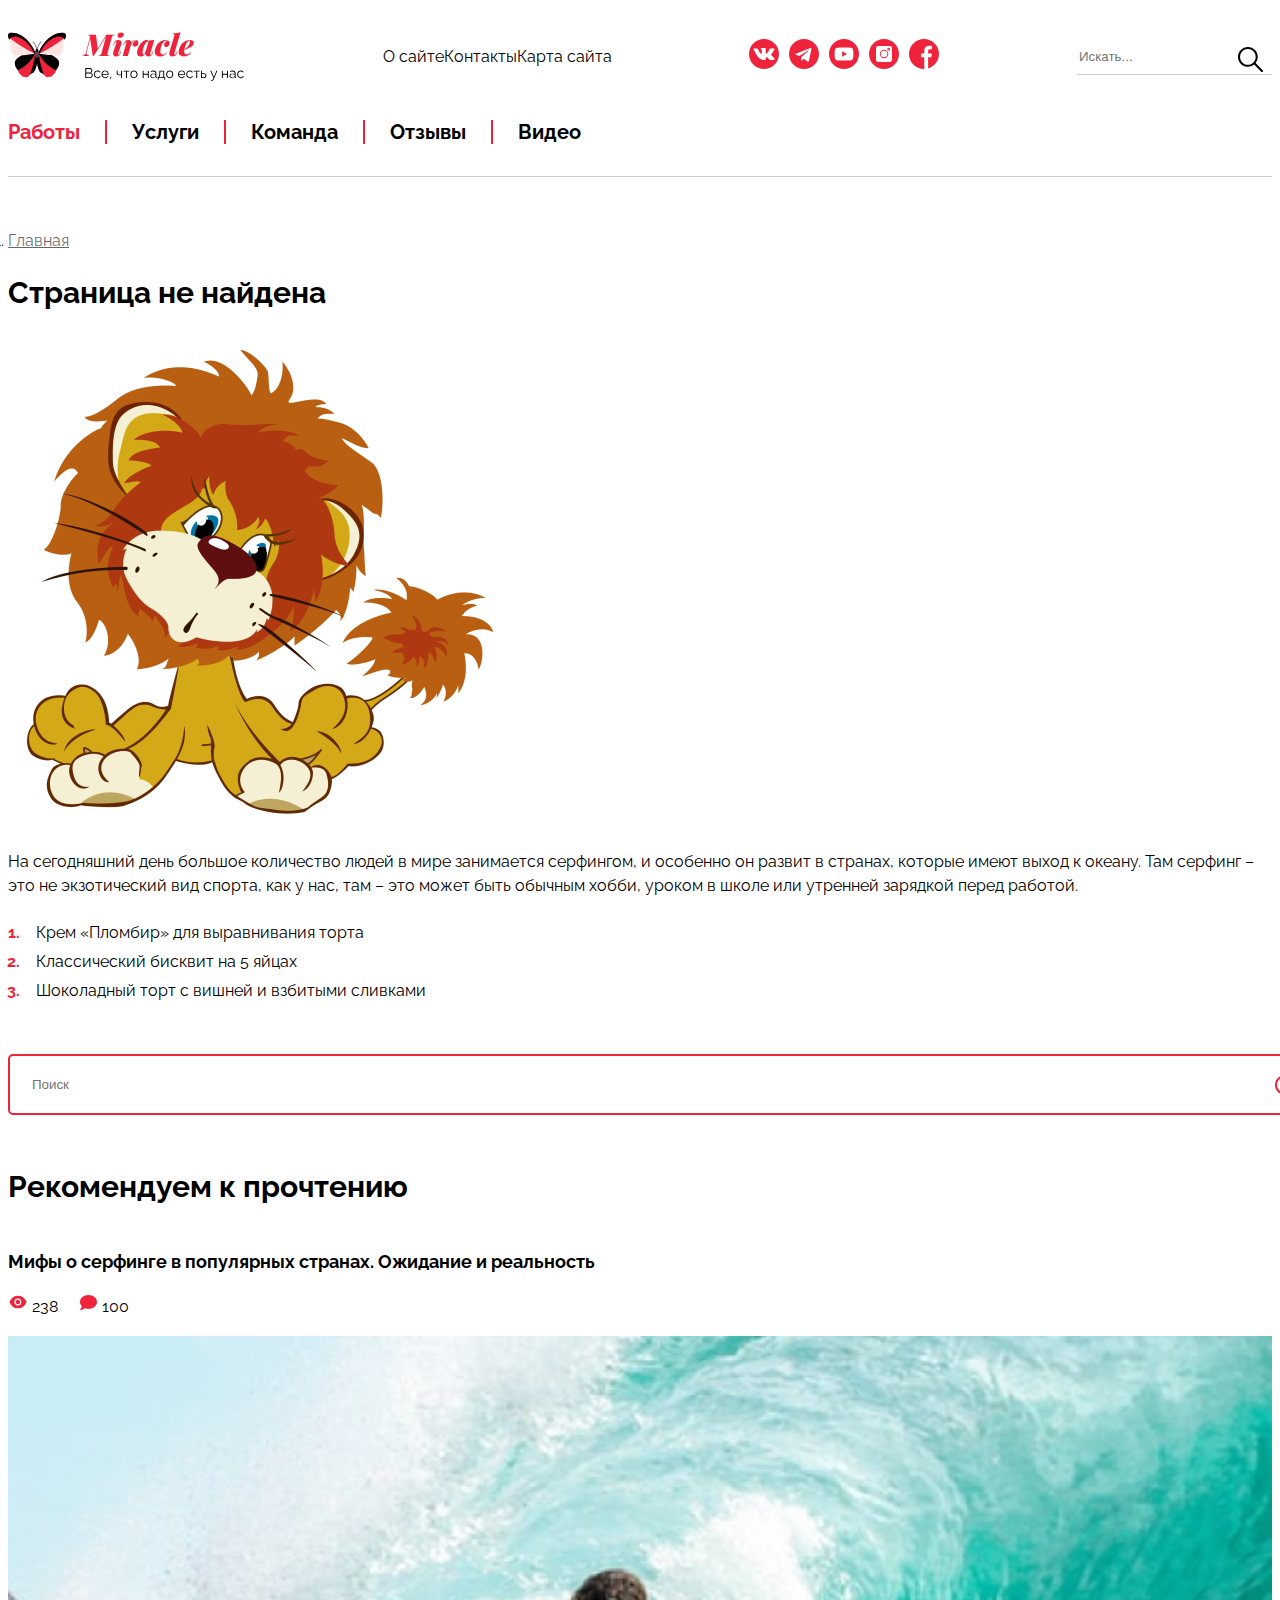
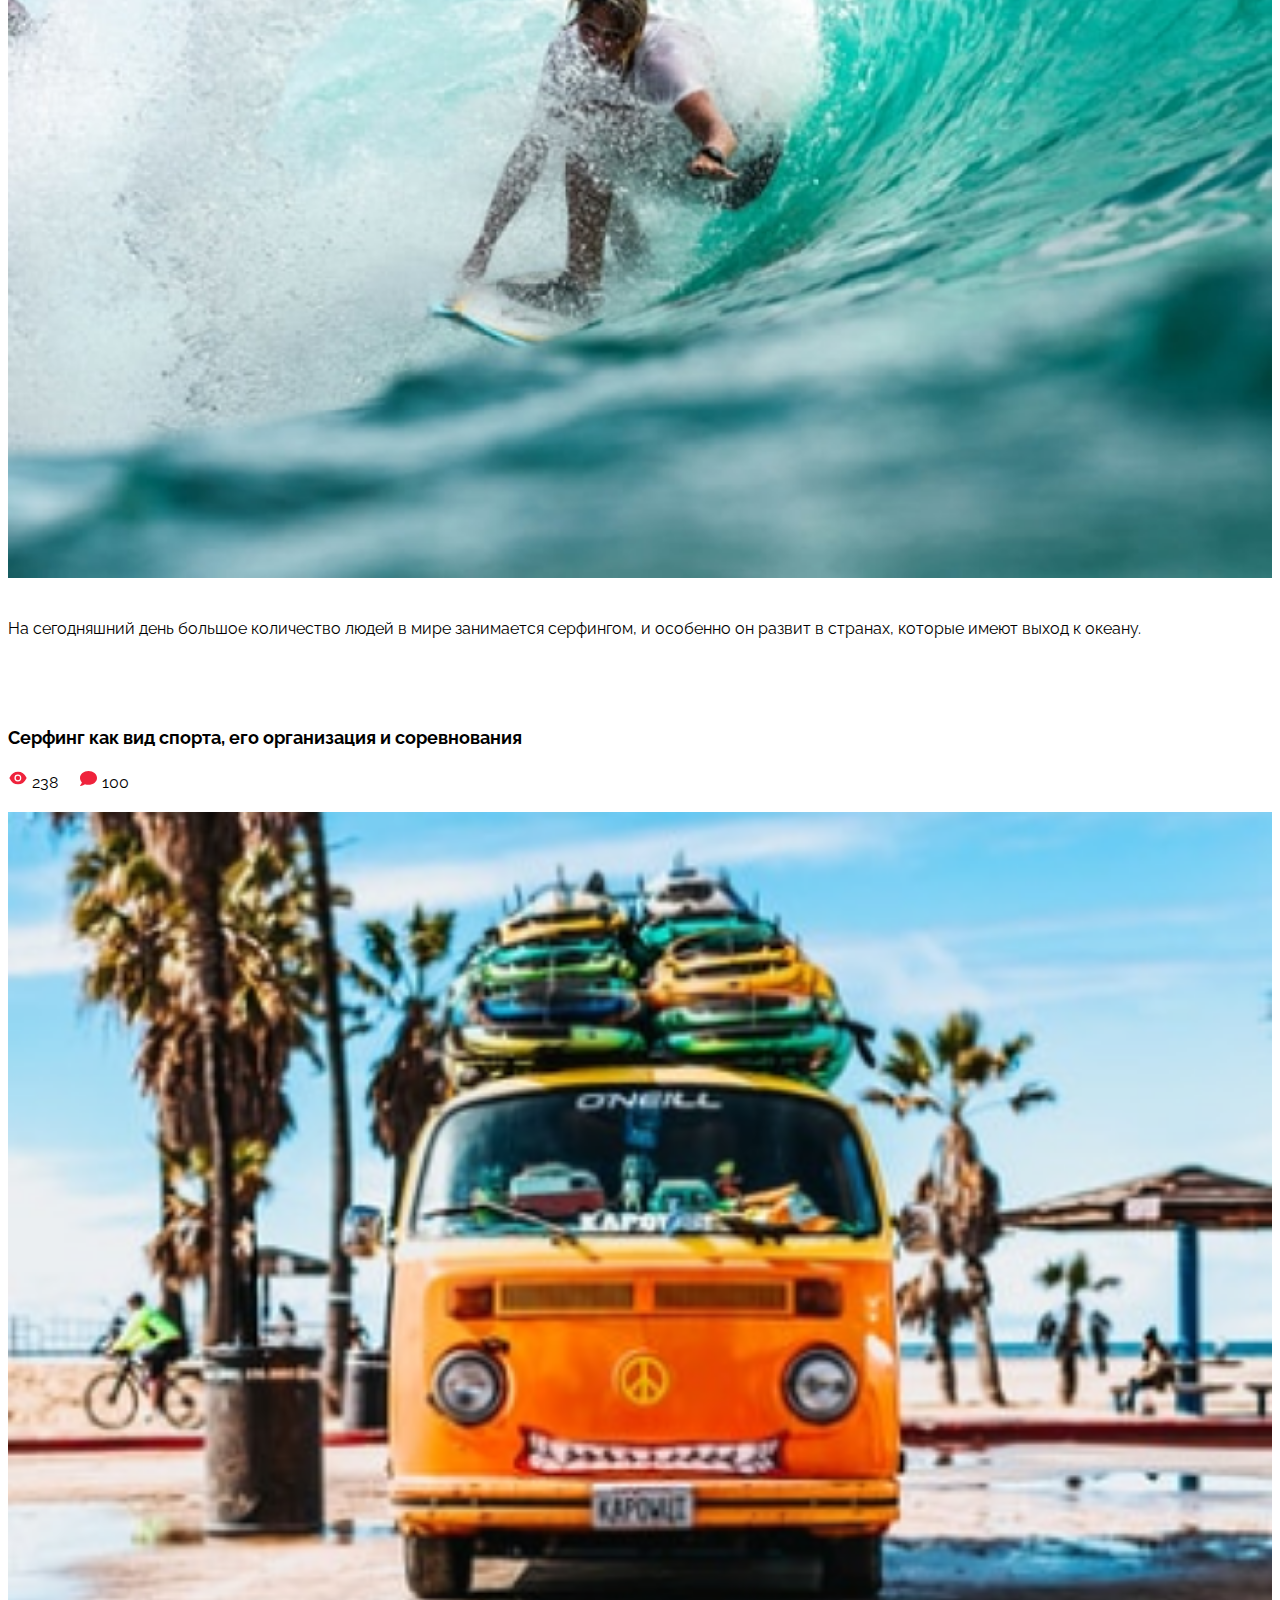
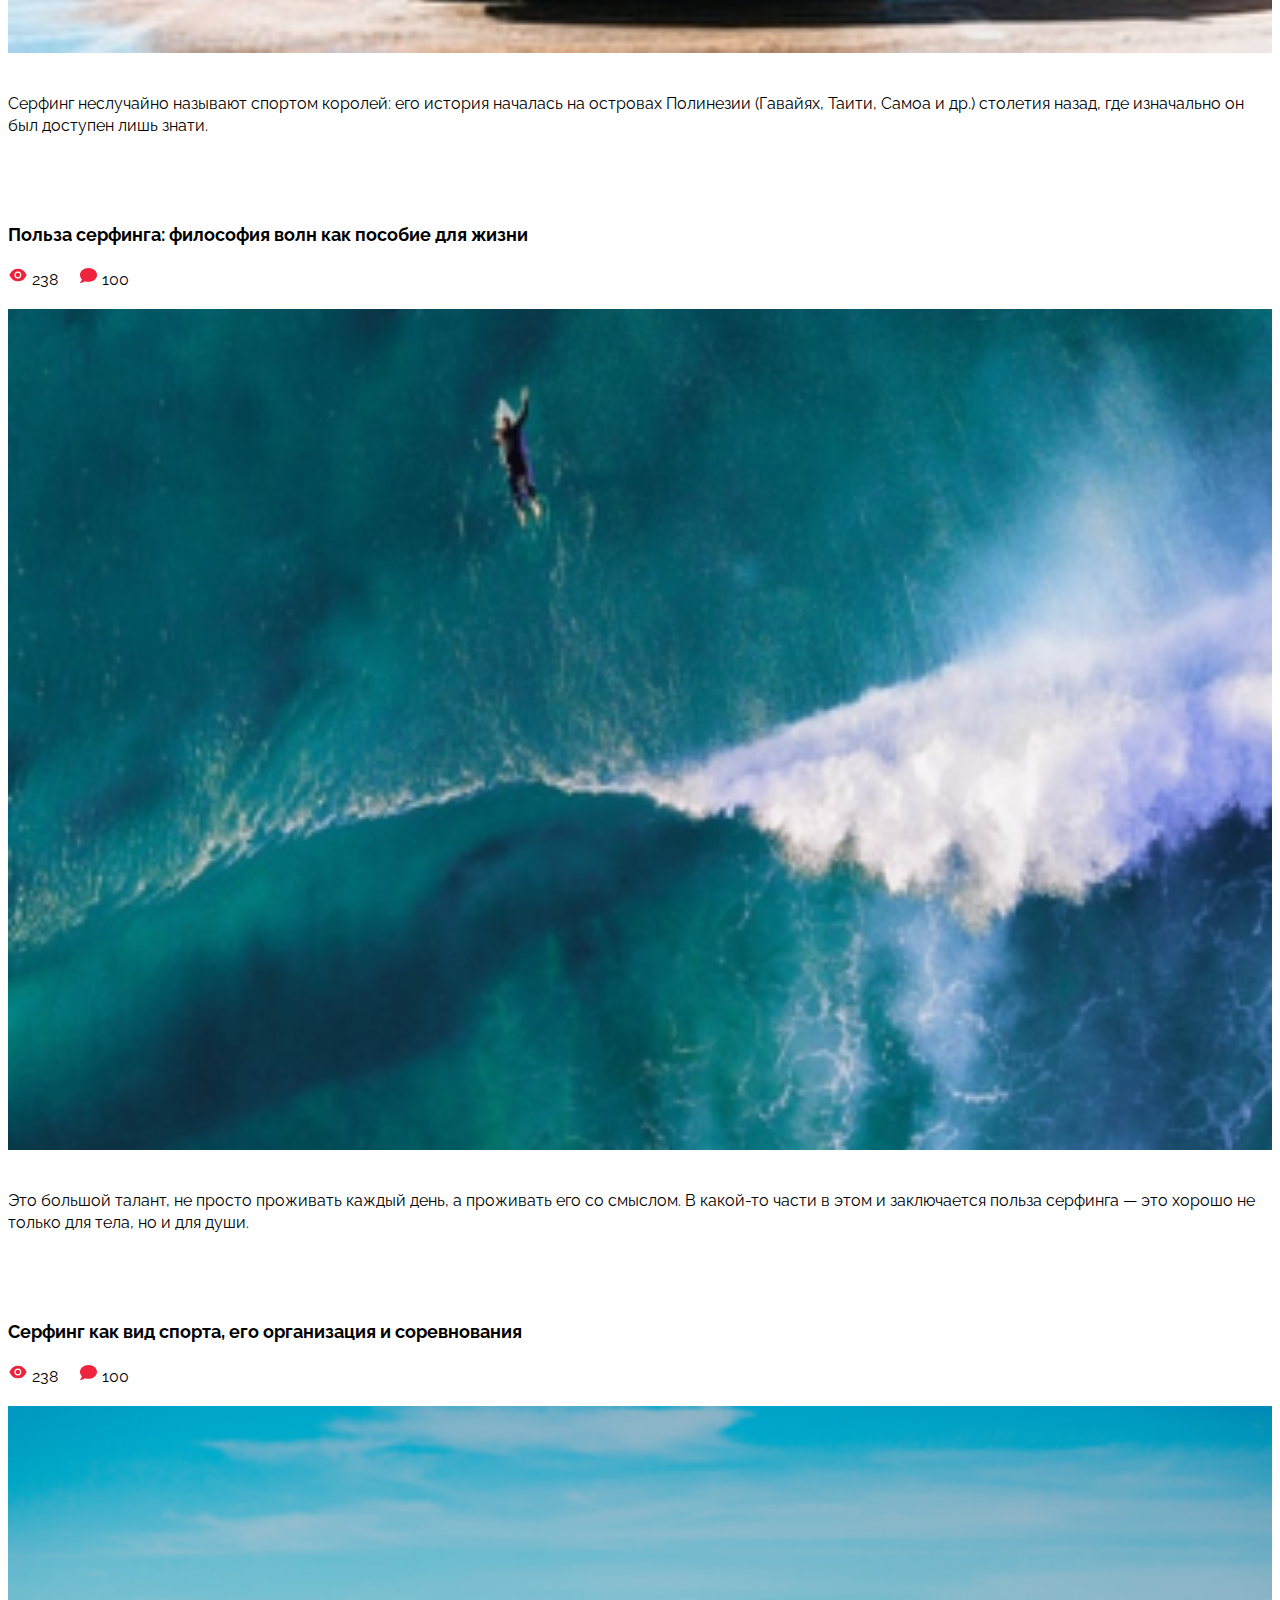
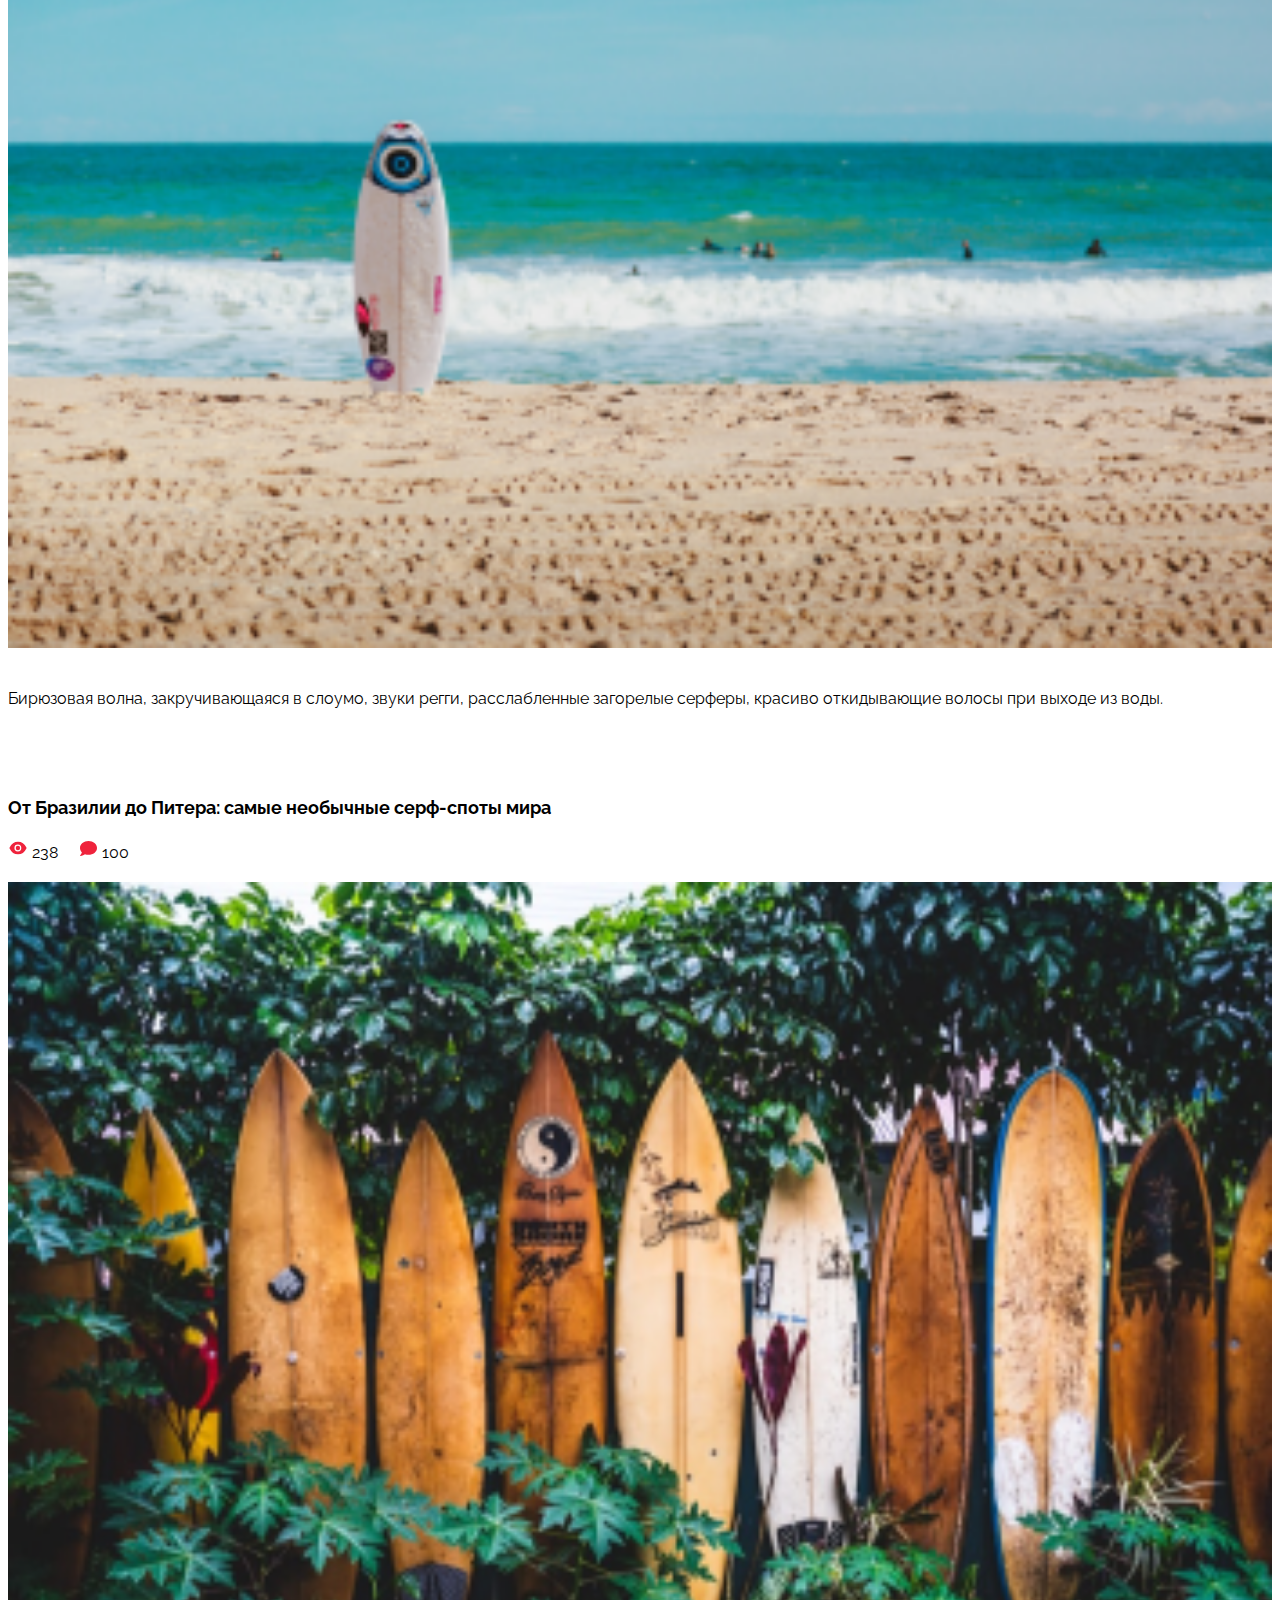
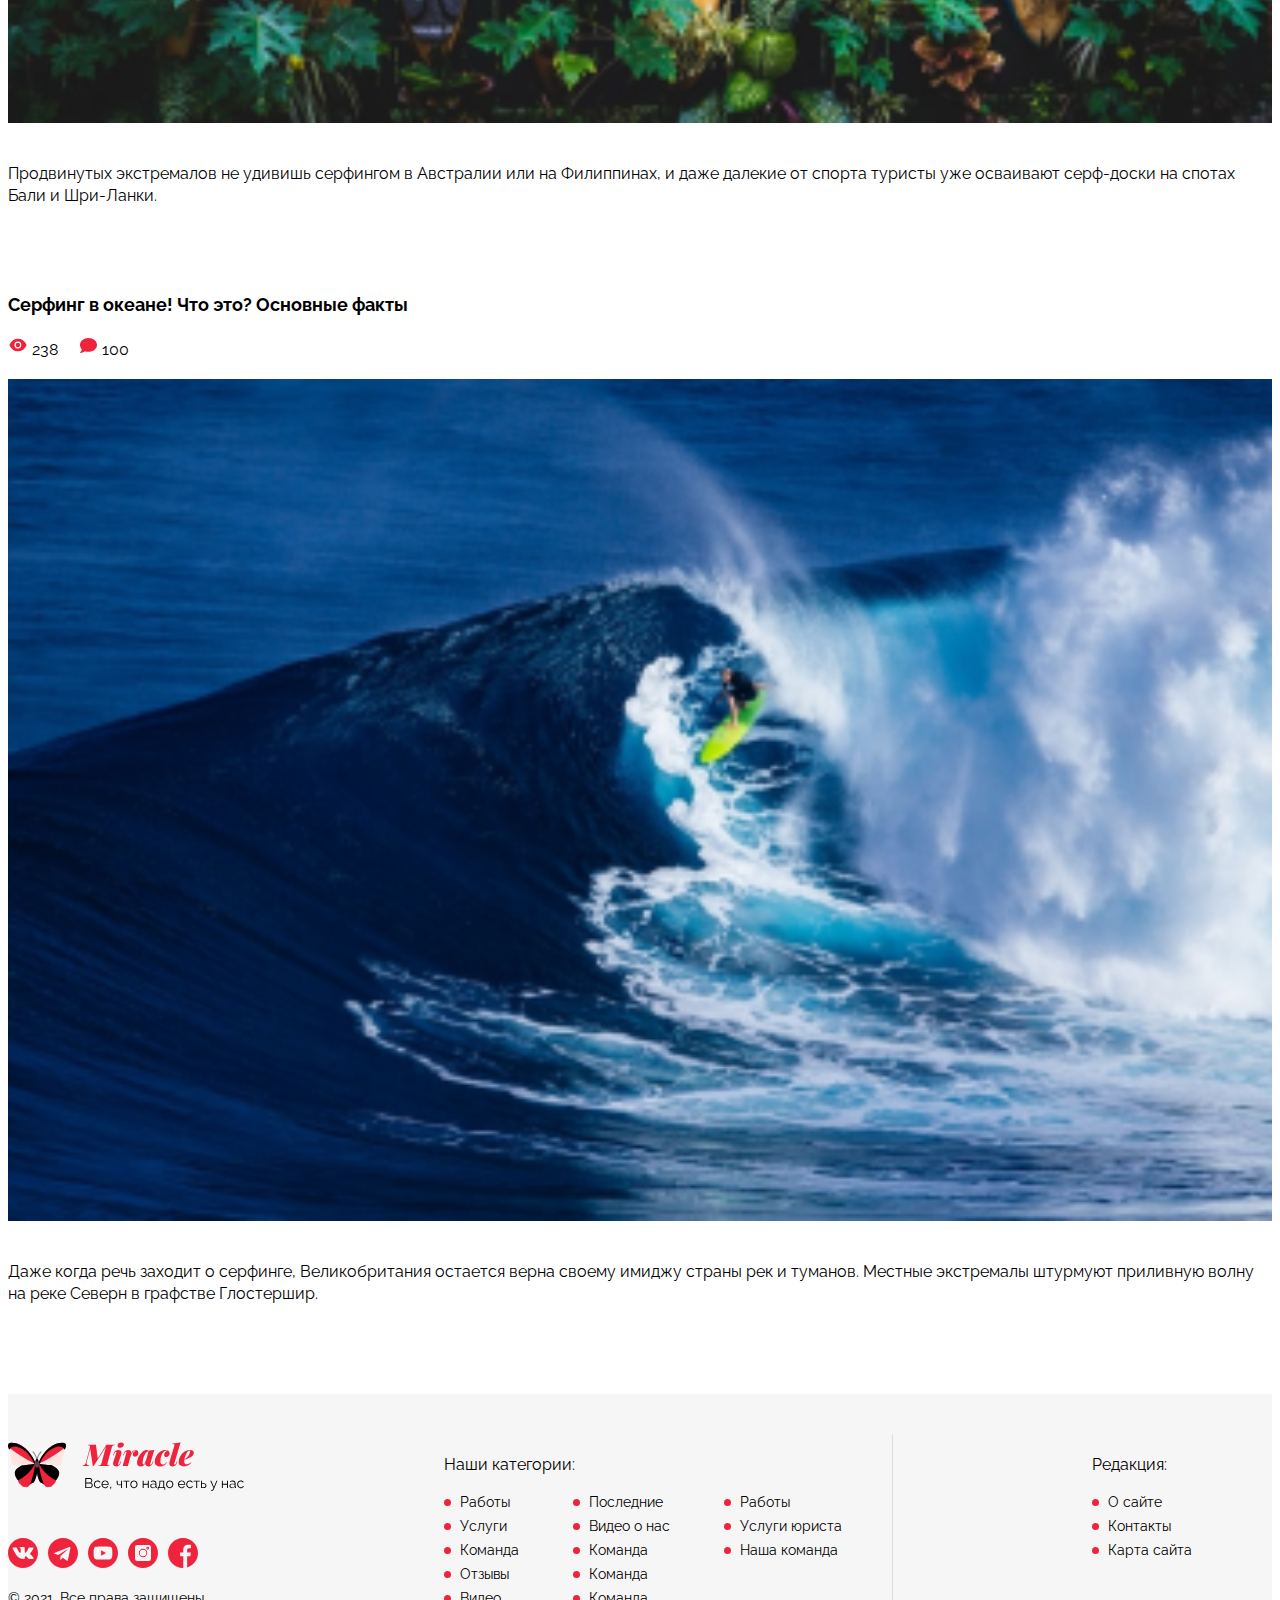
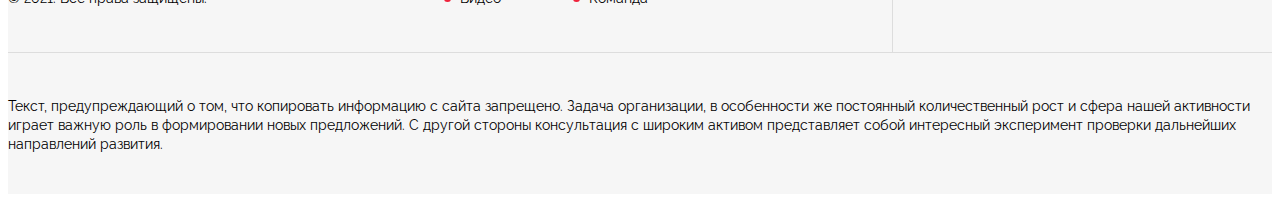
<file: pages/404/no-sidebar.html>
<!DOCTYPE html>
<html lang="ru">
    <head>
        <meta charset="UTF-8" />
        <meta http-equiv="X-UA-Compatible" content="IE=edge" />
        <meta name="viewport" content="width=device-width, initial-scale=1.0" />
        <link rel="shortcut icon" href="/../../img/icon.png" type="image/x-icon" />
        <title>Miracle - 404</title>
        <link href="https://fonts.googleapis.com/css2?family=Raleway:wght@400;700&display=swap" rel="stylesheet" />
        <link href="https://cdn.jsdelivr.net/npm/bootstrap@5.0.0-beta3/dist/css/bootstrap.min.css" rel="stylesheet" integrity="sha384-eOJMYsd53ii+scO/bJGFsiCZc+5NDVN2yr8+0RDqr0Ql0h+rP48ckxlpbzKgwra6" crossorigin="anonymous" />
        <link rel="stylesheet" href="https://unpkg.com/swiper/swiper-bundle.min.css" />
        <link rel="stylesheet" href="../../css/main.css" />
        <link rel="stylesheet" href="../../css/rubric.css" />
    </head>
    <body>
        <header class="header">
            <div class="container">
                <div class="top-bar">
                    <a class="logo" href="/pages/right-sidebar.html">
                        <img src="../../img/logo.svg" alt="Miracle" />
                    </a>
                    <nav class="nav-menu">
                        <ul class="nav-items">
                            <li class="nav-items"><a href="#" class="nav-link">О сайте</a></li>
                            <li class="nav-items"><a href="#" class="nav-link">Контакты</a></li>
                            <li class="nav-items"><a href="#" class="nav-link">Карта сайта</a></li>
                        </ul>
                    </nav>
                    <div class="society">
                        <ul class="icons-society">
                            <li class="icon-society">
                                <a href="#" class="society-link">
                                    <svg class="icon">
                                        <use xlink:href="../../img/icons.svg#vk"></use>
                                    </svg>
                                </a>
                            </li>
                            <li class="icon-society">
                                <a href="#" class="society-link">
                                    <svg class="icon">
                                        <use xlink:href="../../img/icons.svg#telegram"></use>
                                    </svg>
                                </a>
                            </li>
                            <li class="icon-society">
                                <a href="#" class="society-link">
                                    <svg class="icon">
                                        <use xlink:href="../../img/icons.svg#youtube"></use>
                                    </svg>
                                </a>
                            </li>
                            <li class="icon-society">
                                <a href="#" class="society-link">
                                    <svg class="icon">
                                        <use xlink:href="../../img/icons.svg#instagram"></use>
                                    </svg>
                                </a>
                            </li>
                            <li class="icon-society">
                                <a href="#" class="society-link">
                                    <svg class="icon">
                                        <use xlink:href="../../img/icons.svg#facebook"></use>
                                    </svg>
                                </a>
                            </li>
                        </ul>
                    </div>
                    <div class="input-group">
                        <input type="search" name="search" class="input-search" placeholder="Искать..." />
                        <button type="submit" class="button-search">
                            <svg class="icon" width="25px" height="25px">
                                <use xlink:href="../../img/icons.svg#search"></use>
                            </svg>
                        </button>
                    </div>
                </div>
                <menu class="main-nav">
                    <ul class="main-nav-list">
                        <li class="main-nav-item"><a href="#" class="main-nav-link active-link">Работы</a></li>
                        <li class="main-nav-item"><a href="#" class="main-nav-link">Услуги</a></li>
                        <li class="main-nav-item"><a href="#" class="main-nav-link">Команда</a></li>
                        <li class="main-nav-item"><a href="#" class="main-nav-link">Отзывы</a></li>
                        <li class="main-nav-item"><a href="#" class="main-nav-link">Видео</a></li>
                    </ul>
                </menu>
            </div>
        </header>
        <section class="content">
            <div class="container">
                <div class="row">
                    <div class="col-lg-12">
                        <nav aria-label="breadcrumb">
                            <ol class="breadcrumb">
                                <li class="breadcrumb-item"><a href="#">Главная</a></li>
                            </ol>
                        </nav>
                        <section class="about">
                            <h1>Страница не найдена</h1>
                            <img src="../../img/404.png" alt="" />
                            <p>На сегодняшний день большое количество людей в мире занимается серфингом, и особенно он развит в странах, которые имеют выход к океану. Там серфинг – это не экзотический вид спорта, как у нас, там – это может быть обычным хобби, уроком в школе или утренней зарядкой перед работой.</p>

                            <ol>
                                <li>Крем «Пломбир» для выравнивания торта</li>
                                <li>Классический бисквит на 5 яйцах</li>
                                <li>Шоколадный торт с вишней и взбитыми сливками</li>
                            </ol>
                            <div class="input-group big-search-input">
                                <input type="search" name="search" class="input-search" placeholder="Поиск" />
                                <button type="submit" class="button-search">
                                    <svg class="icon" width="25px" height="25px">
                                        <use xlink:href="../../img/icons.svg#search"></use>
                                    </svg>
                                </button>
                            </div>
                        </section>
                        <section class="news">
                            <div class="news-block">
                                <h2 class="recomended">Рекомендуем к прочтению</h2>
                                <div class="row">
                                    <div class="col-lg-4 news-card">
                                        <h3>Мифы о серфинге в популярных странах. Ожидание и реальность</h3>
                                        <div class="article-info">
                                            <div class="info-count">
                                                <svg class="icon" width="20px" height="20px">
                                                    <use xlink:href="../../img/icons.svg#view"></use>
                                                </svg>
                                                <span>238</span>
                                            </div>
                                            <div class="info-count">
                                                <svg class="icon" width="20px" height="20px">
                                                    <use xlink:href="../../img/icons.svg#comment"></use>
                                                </svg>
                                                <span>100</span>
                                            </div>
                                        </div>
                                        <img src="../../img/news-image/51AhxwkYyHo.png" alt="" />
                                        <p class="short-description-news">На сегодняшний день большое количество людей в мире занимается серфингом, и особенно он развит в странах, которые имеют выход к океану.</p>
                                        <a href="#" class="link-on-article">Читать далее...</a>
                                    </div>
                                    <div class="col-lg-4 news-card">
                                        <h3>Серфинг как вид спорта, его организация и соревнования</h3>
                                        <div class="article-info">
                                            <div class="info-count">
                                                <svg class="icon" width="20px" height="20px">
                                                    <use xlink:href="../../img/icons.svg#view"></use>
                                                </svg>
                                                <span>238</span>
                                            </div>
                                            <div class="info-count">
                                                <svg class="icon" width="20px" height="20px">
                                                    <use xlink:href="../../img/icons.svg#comment"></use>
                                                </svg>
                                                <span>100</span>
                                            </div>
                                        </div>
                                        <img src="../../img/news-image/51AhxwkYyHo-1.png" alt="" />
                                        <p class="short-description-news">Серфинг неслучайно называют спортом королей: его история началась на островах Полинезии (Гавайях, Таити, Самоа и др.) столетия назад, где изначально он был доступен лишь знати.</p>
                                        <a href="#" class="link-on-article">Читать далее...</a>
                                    </div>
                                    <div class="col-lg-4 news-card">
                                        <h3>Польза серфинга: философия волн как пособие для жизни</h3>
                                        <div class="article-info">
                                            <div class="info-count">
                                                <svg class="icon" width="20px" height="20px">
                                                    <use xlink:href="../../img/icons.svg#view"></use>
                                                </svg>
                                                <span>238</span>
                                            </div>
                                            <div class="info-count">
                                                <svg class="icon" width="20px" height="20px">
                                                    <use xlink:href="../../img/icons.svg#comment"></use>
                                                </svg>
                                                <span>100</span>
                                            </div>
                                        </div>
                                        <img src="../../img/news-image/51AhxwkYyHo-2.png" alt="" />
                                        <p class="short-description-news">Это большой талант, не просто проживать каждый день, а проживать его со смыслом. В какой-то части в этом и заключается польза серфинга — это хорошо не только для тела, но и для души.</p>
                                        <a href="#" class="link-on-article">Читать далее...</a>
                                    </div>
                                </div>
                                <div class="row">
                                    <div class="col-lg-4 news-card">
                                        <h3>Серфинг как вид спорта, его организация и соревнования</h3>
                                        <div class="article-info">
                                            <div class="info-count">
                                                <svg class="icon" width="20px" height="20px">
                                                    <use xlink:href="../../img/icons.svg#view"></use>
                                                </svg>
                                                <span>238</span>
                                            </div>
                                            <div class="info-count">
                                                <svg class="icon" width="20px" height="20px">
                                                    <use xlink:href="../../img/icons.svg#comment"></use>
                                                </svg>
                                                <span>100</span>
                                            </div>
                                        </div>
                                        <img src="../../img/news-image/7yqyQQXgOT8.png" alt="" />
                                        <p class="short-description-news">Бирюзовая волна, закручивающаяся в слоумо, звуки регги, расслабленные загорелые серферы, красиво откидывающие волосы при выходе из воды.</p>
                                        <a href="#" class="link-on-article">Читать далее...</a>
                                    </div>
                                    <div class="col-lg-4 news-card">
                                        <h3>От Бразилии до Питера: самые необычные серф-споты мира</h3>
                                        <div class="article-info">
                                            <div class="info-count">
                                                <svg class="icon" width="20px" height="20px">
                                                    <use xlink:href="../../img/icons.svg#view"></use>
                                                </svg>
                                                <span>238</span>
                                            </div>
                                            <div class="info-count">
                                                <svg class="icon" width="20px" height="20px">
                                                    <use xlink:href="../../img/icons.svg#comment"></use>
                                                </svg>
                                                <span>100</span>
                                            </div>
                                        </div>
                                        <img src="../../img/news-image/6.png" alt="" />
                                        <p class="short-description-news">Продвинутых экстремалов не удивишь серфингом в Австралии или на Филиппинах, и даже далекие от спорта туристы уже осваивают серф-доски на спотах Бали и Шри-Ланки.</p>
                                        <a href="#" class="link-on-article">Читать далее...</a>
                                    </div>
                                    <div class="col-lg-4 news-card">
                                        <h3>Серфинг в океане! Что это? Основные факты</h3>
                                        <div class="article-info">
                                            <div class="info-count">
                                                <svg class="icon" width="20px" height="20px">
                                                    <use xlink:href="../../img/icons.svg#view"></use>
                                                </svg>
                                                <span>238</span>
                                            </div>
                                            <div class="info-count">
                                                <svg class="icon" width="20px" height="20px">
                                                    <use xlink:href="../../img/icons.svg#comment"></use>
                                                </svg>
                                                <span>100</span>
                                            </div>
                                        </div>
                                        <img src="../../img/news-image/7.png" alt="" />
                                        <p class="short-description-news">Даже когда речь заходит о серфинге, Великобритания остается верна своему имиджу страны рек и туманов. Местные экстремалы штурмуют приливную волну на реке Северн в графстве Глостершир.</p>
                                        <a href="#" class="link-on-article">Читать далее...</a>
                                    </div>
                                </div>
                            </div>
                        </section>
                    </div>
                </div>
            </div>
        </section>

        <footer class="footer">
            <div class="container">
                <div class="footer-menu">
                    <div class="first-column">
                        <a href="#" class="logo">
                            <img src="../../img/logo.svg" alt="Miracle" />
                        </a>
                        <div class="society">
                            <ul class="icons-society">
                                <li class="icon-society">
                                    <a href="#" class="society-link">
                                        <svg class="icon">
                                            <use xlink:href="../../img/icons.svg#vk"></use>
                                        </svg>
                                    </a>
                                </li>
                                <li class="icon-society">
                                    <a href="#" class="society-link">
                                        <svg class="icon">
                                            <use xlink:href="../../img/icons.svg#telegram"></use>
                                        </svg>
                                    </a>
                                </li>
                                <li class="icon-society">
                                    <a href="#" class="society-link">
                                        <svg class="icon">
                                            <use xlink:href="../../img/icons.svg#youtube"></use>
                                        </svg>
                                    </a>
                                </li>
                                <li class="icon-society">
                                    <a href="#" class="society-link">
                                        <svg class="icon">
                                            <use xlink:href="../../img/icons.svg#instagram"></use>
                                        </svg>
                                    </a>
                                </li>
                                <li class="icon-society">
                                    <a href="#" class="society-link">
                                        <svg class="icon">
                                            <use xlink:href="../../img/icons.svg#facebook"></use>
                                        </svg>
                                    </a>
                                </li>
                            </ul>
                        </div>
                        <p class="all-rights">© 2021. Все права защищены.</p>
                    </div>
                    <div class="second-column">
                        <h4 class="our-category">Наши категории:</h4>
                        <ul class="footer-list">
                            <li class="list-item"><a href="#">Работы</a></li>
                            <li class="list-item"><a href="#">Услуги</a></li>
                            <li class="list-item"><a href="#">Команда</a></li>
                            <li class="list-item"><a href="#">Отзывы</a></li>
                            <li class="list-item"><a href="#">Видео</a></li>
                        </ul>
                        <ul class="footer-list">
                            <li class="list-item"><a href="#">Последние</a></li>
                            <li class="list-item"><a href="#">Видео о нас</a></li>
                            <li class="list-item"><a href="#">Команда</a></li>
                            <li class="list-item"><a href="#">Команда</a></li>
                            <li class="list-item"><a href="#">Команда</a></li>
                        </ul>
                        <ul class="footer-list third-list">
                            <li class="list-item"><a href="#">Работы</a></li>
                            <li class="list-item"><a href="#">Услуги юриста</a></li>
                            <li class="list-item"><a href="#">Наша команда</a></li>
                        </ul>
                    </div>
                    <div class="third-column">
                        <h4 class="our-category">Редакция:</h4>
                        <ul class="footer-list">
                            <li class="list-item"><a href="#">О сайте</a></li>
                            <li class="list-item"><a href="#">Контакты</a></li>
                            <li class="list-item"><a href="#">Карта сайта</a></li>
                        </ul>
                    </div>
                </div>
                <p class="footer-copyright">Текст, предупреждающий о том, что копировать информацию с сайта запрещено. Задача организации, в особенности же постоянный количественный рост и сфера нашей активности играет важную роль в формировании новых предложений. С другой стороны консультация с широким активом представляет собой интересный эксперимент проверки дальнейших направлений развития.</p>
            </div>
        </footer>
        <script src="https://cdn.jsdelivr.net/npm/bootstrap@5.0.0-beta3/dist/js/bootstrap.bundle.min.js" integrity="sha384-JEW9xMcG8R+pH31jmWH6WWP0WintQrMb4s7ZOdauHnUtxwoG2vI5DkLtS3qm9Ekf" crossorigin="anonymous"></script>
    </body>
</html>
</file>
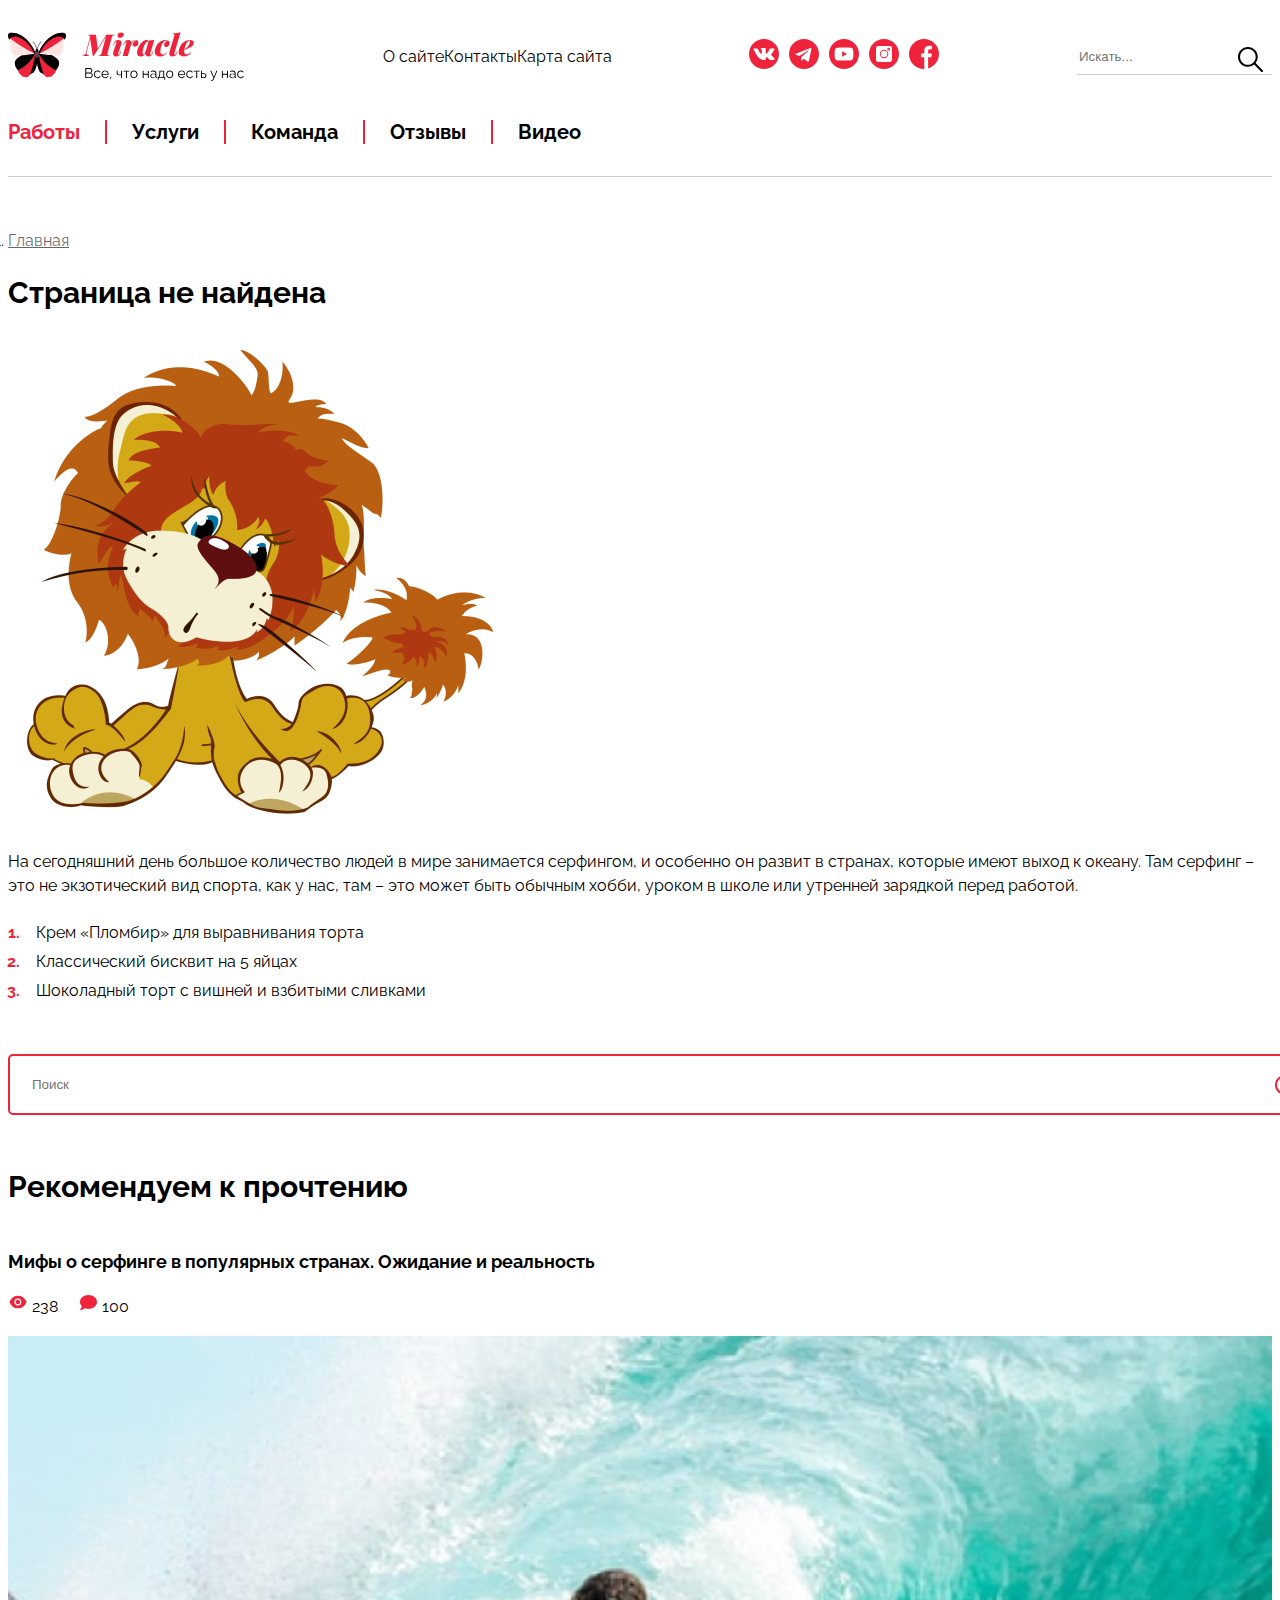
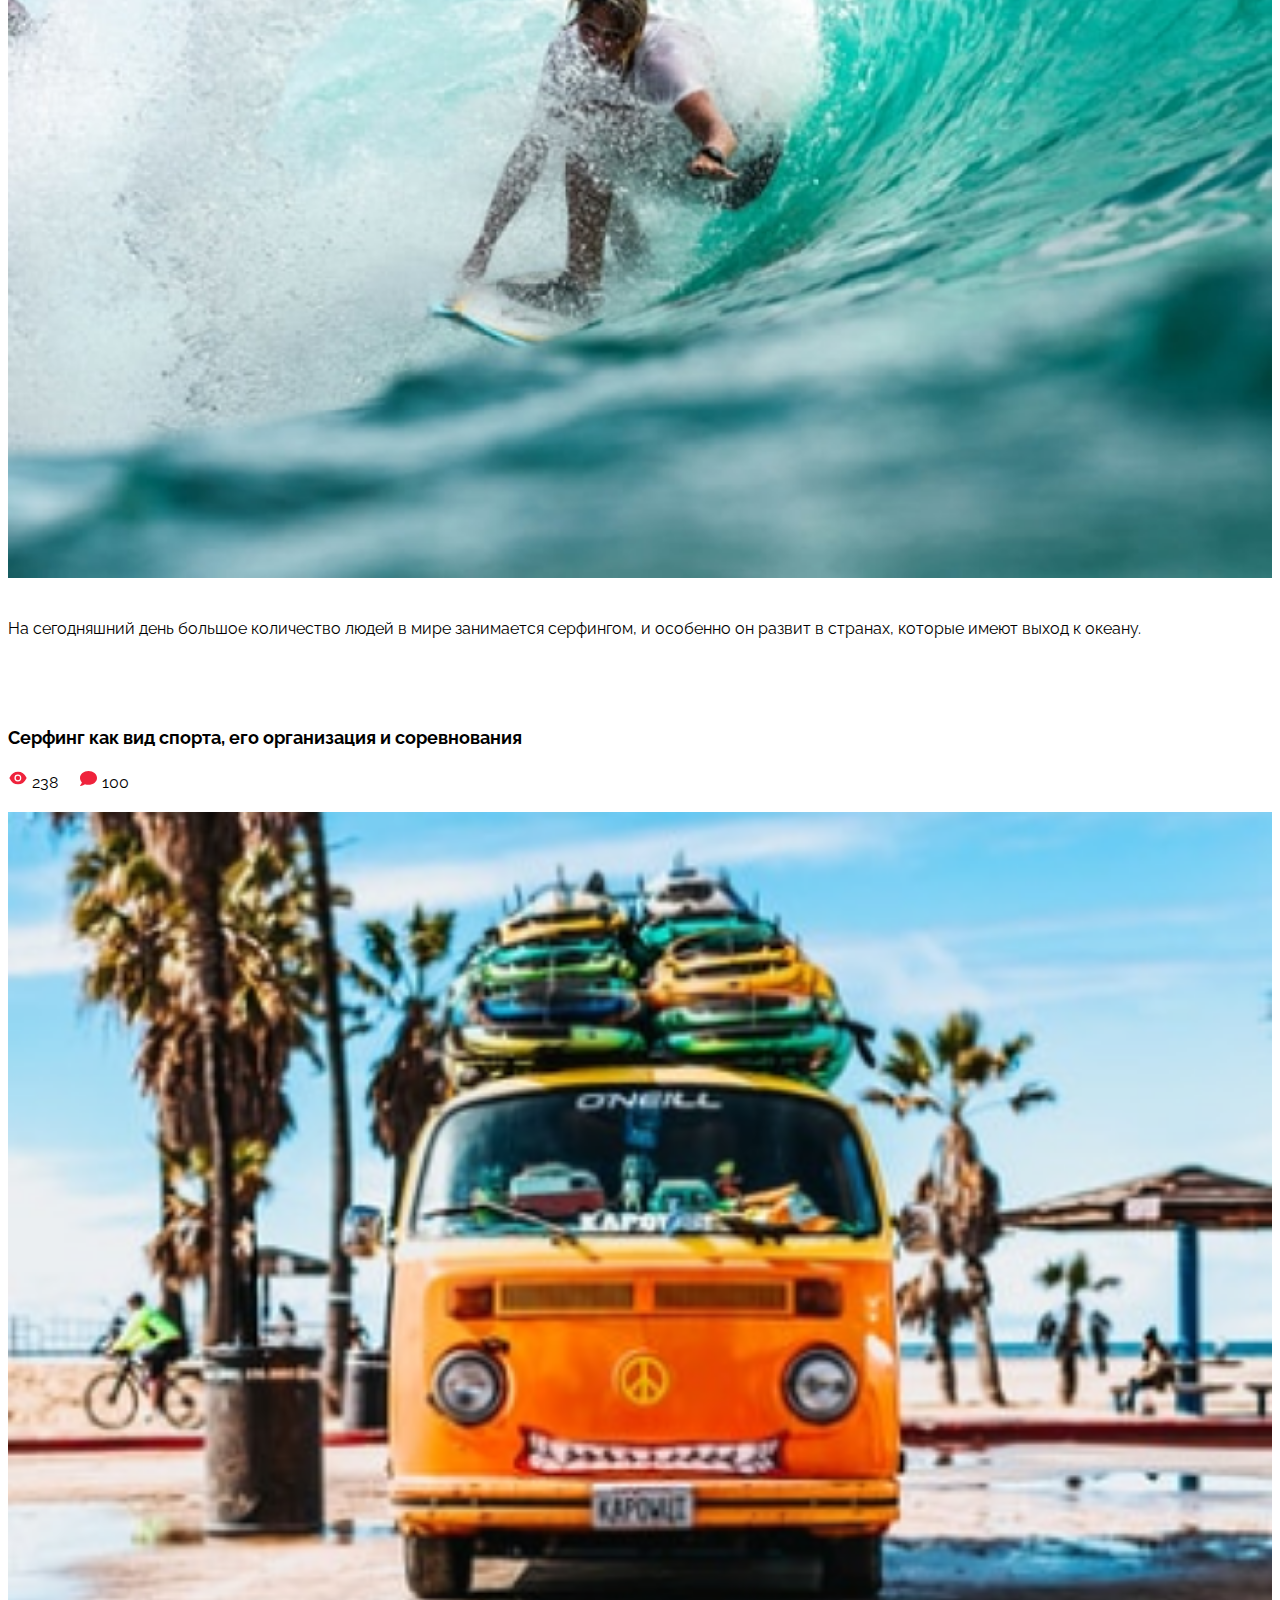
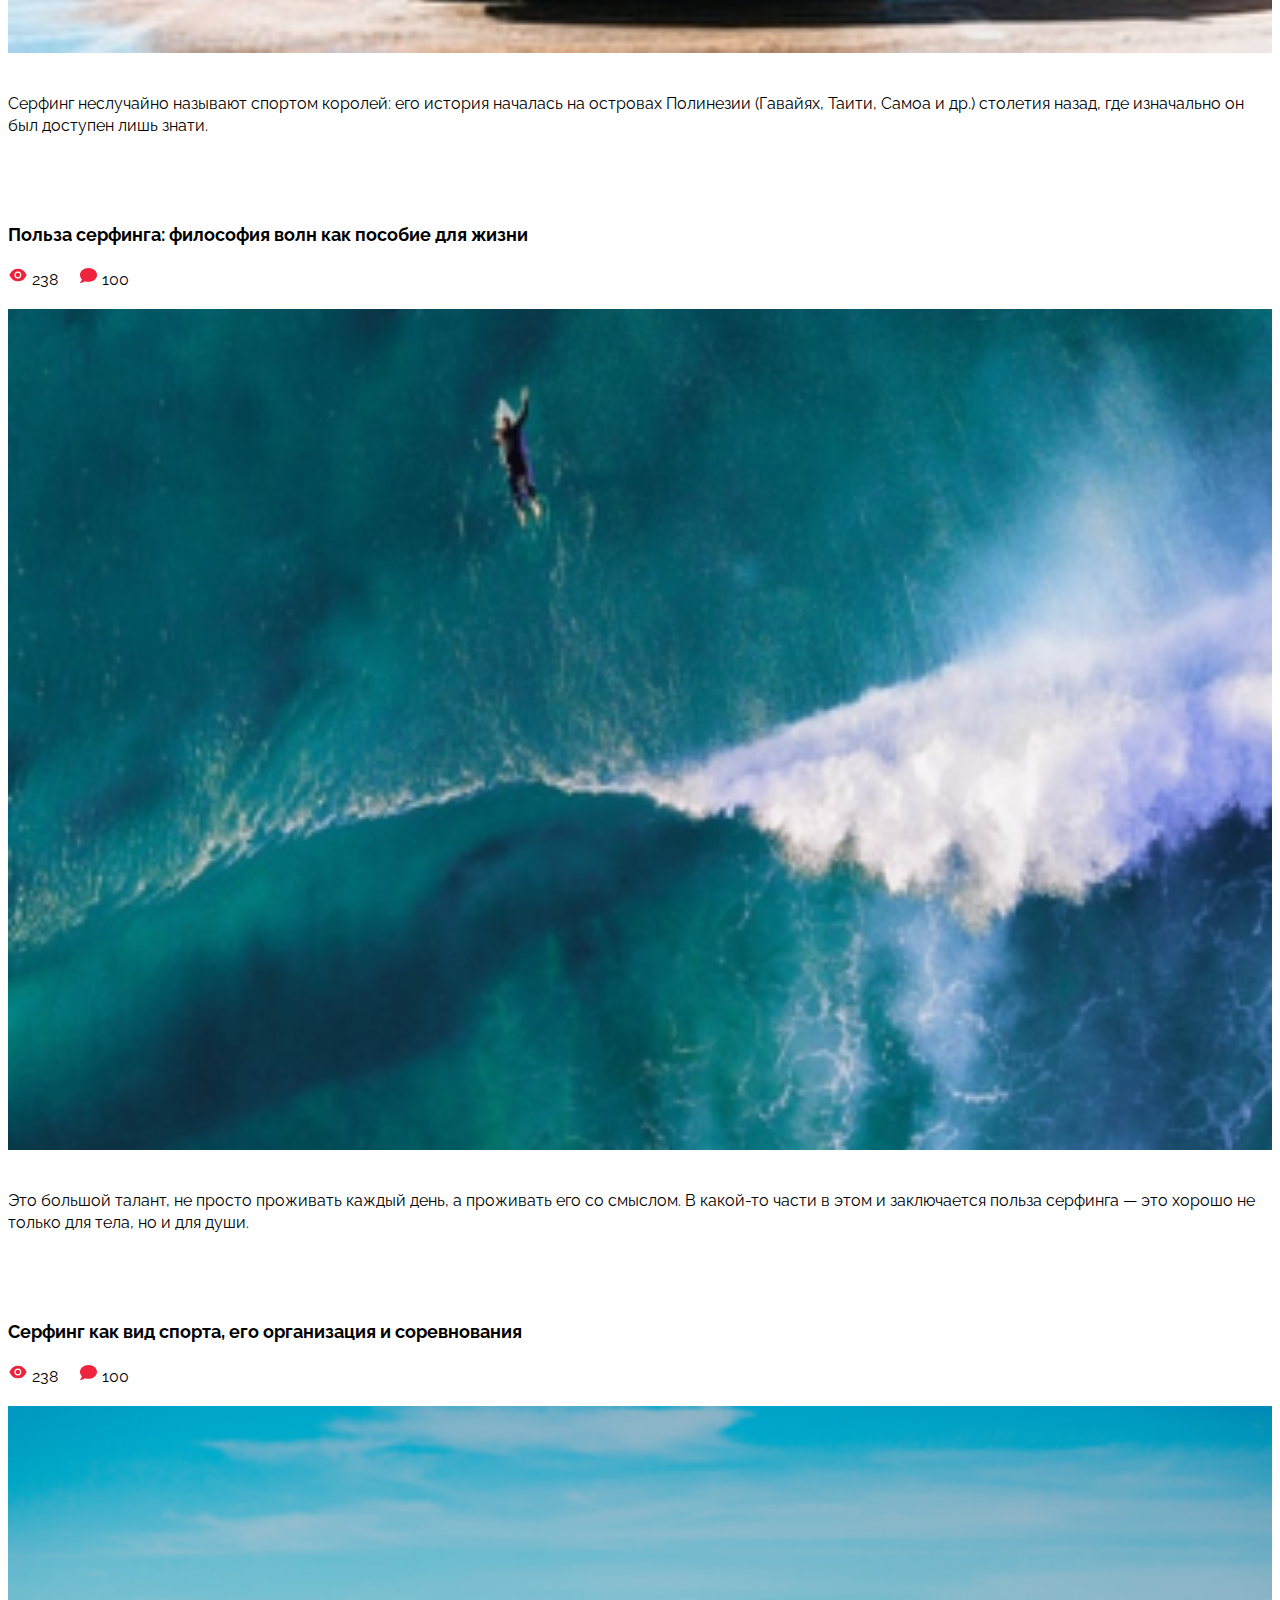
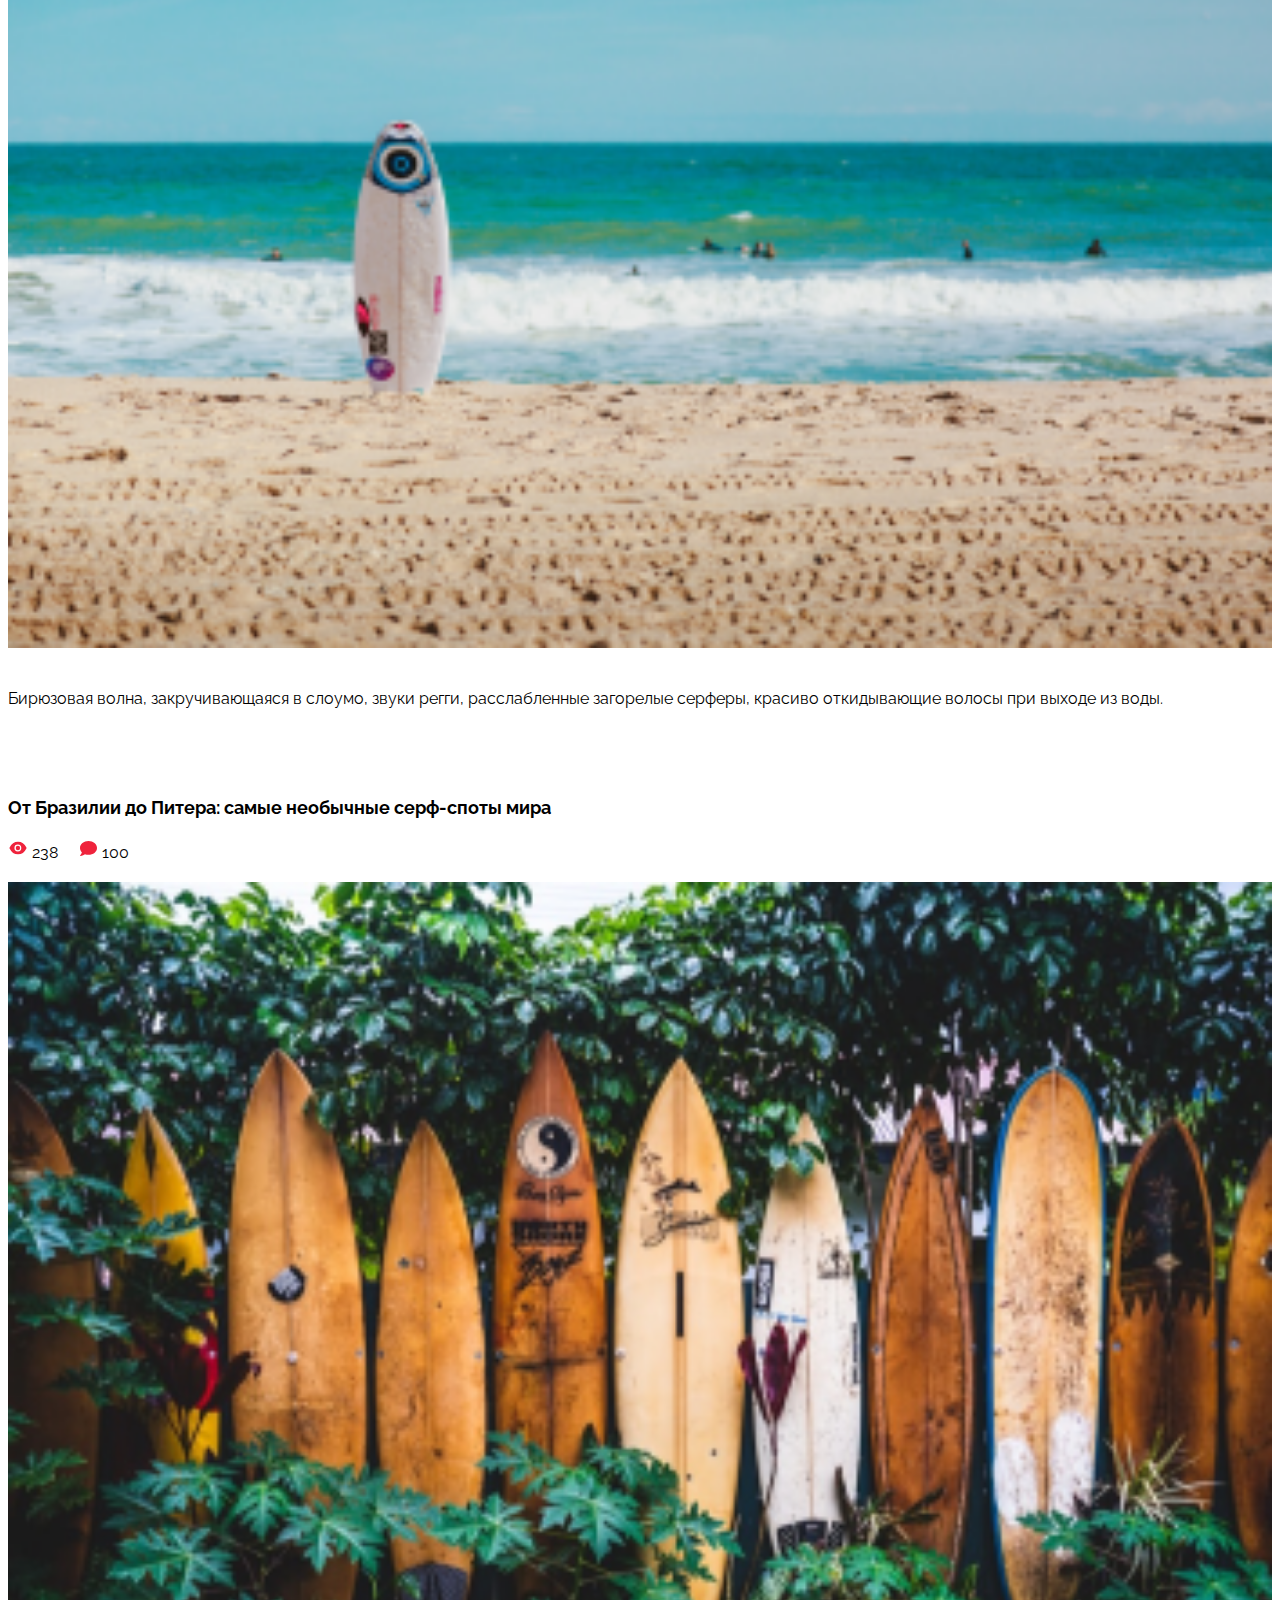
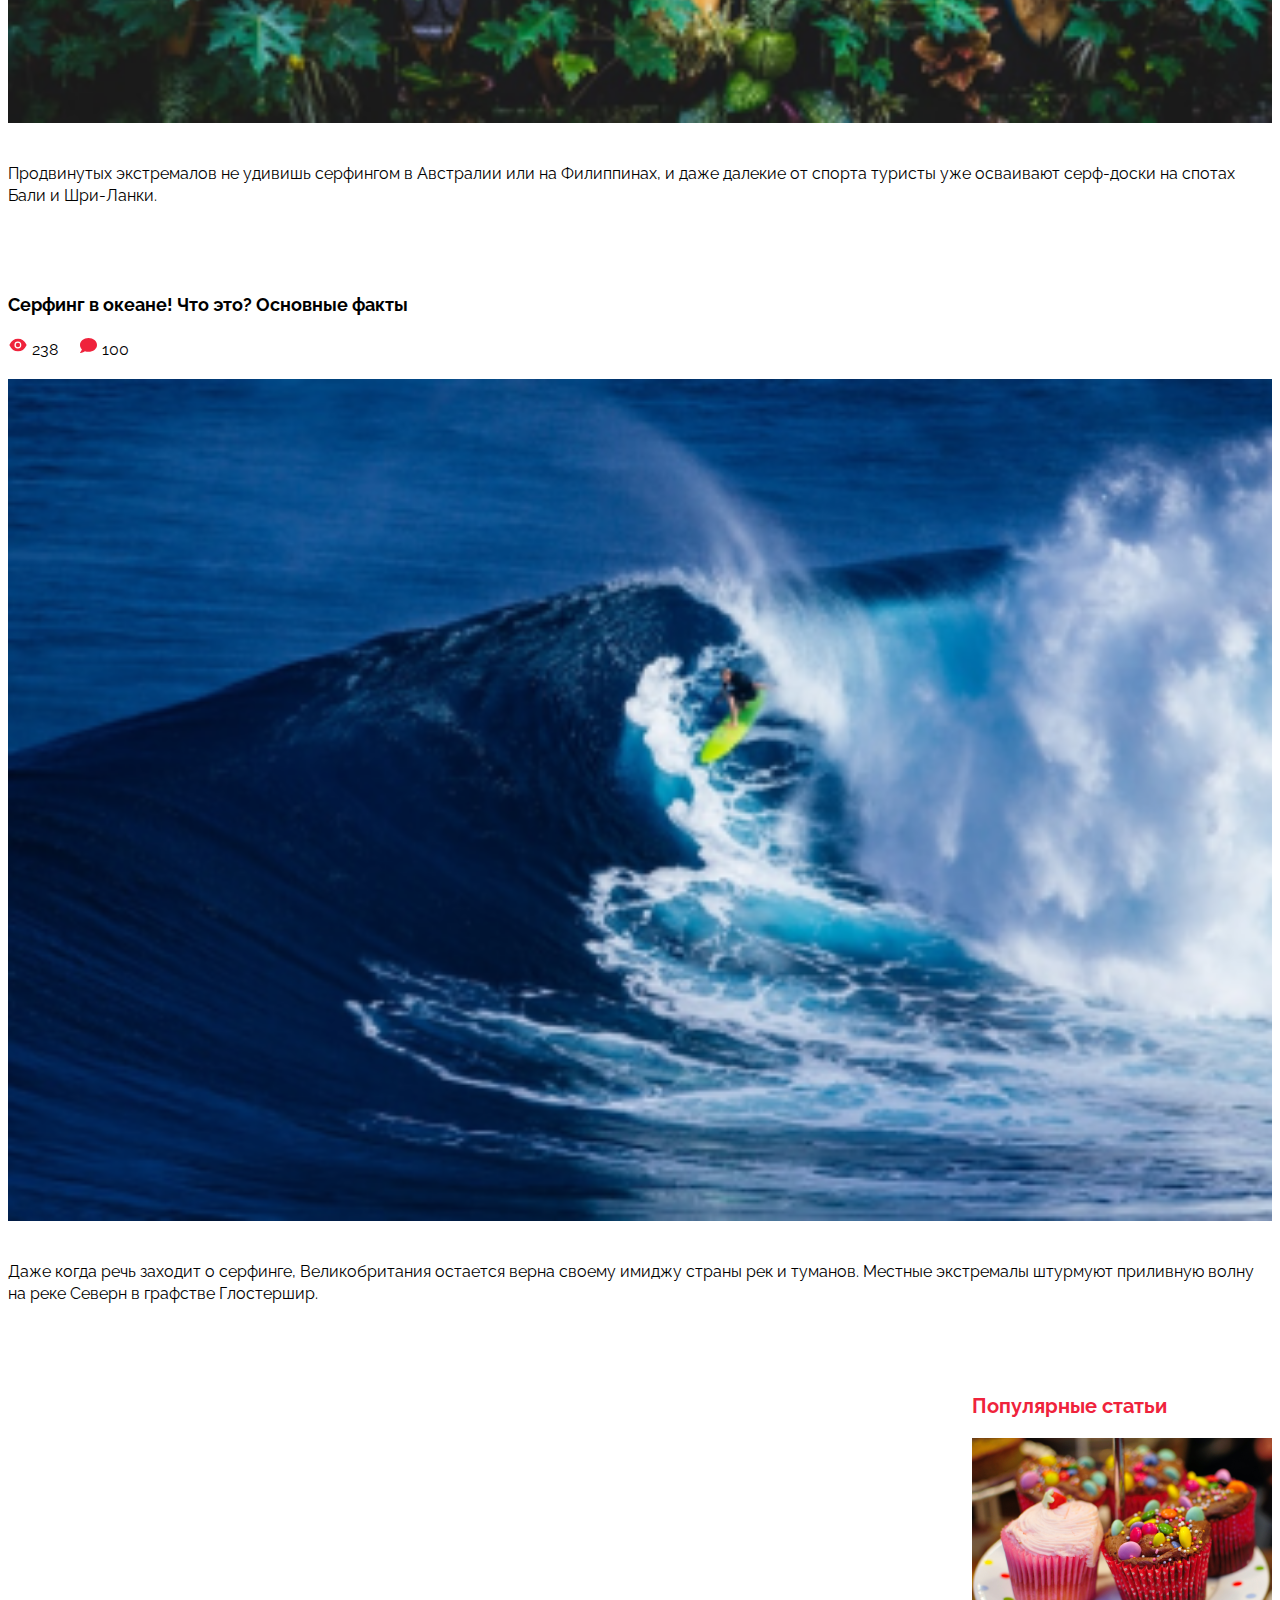
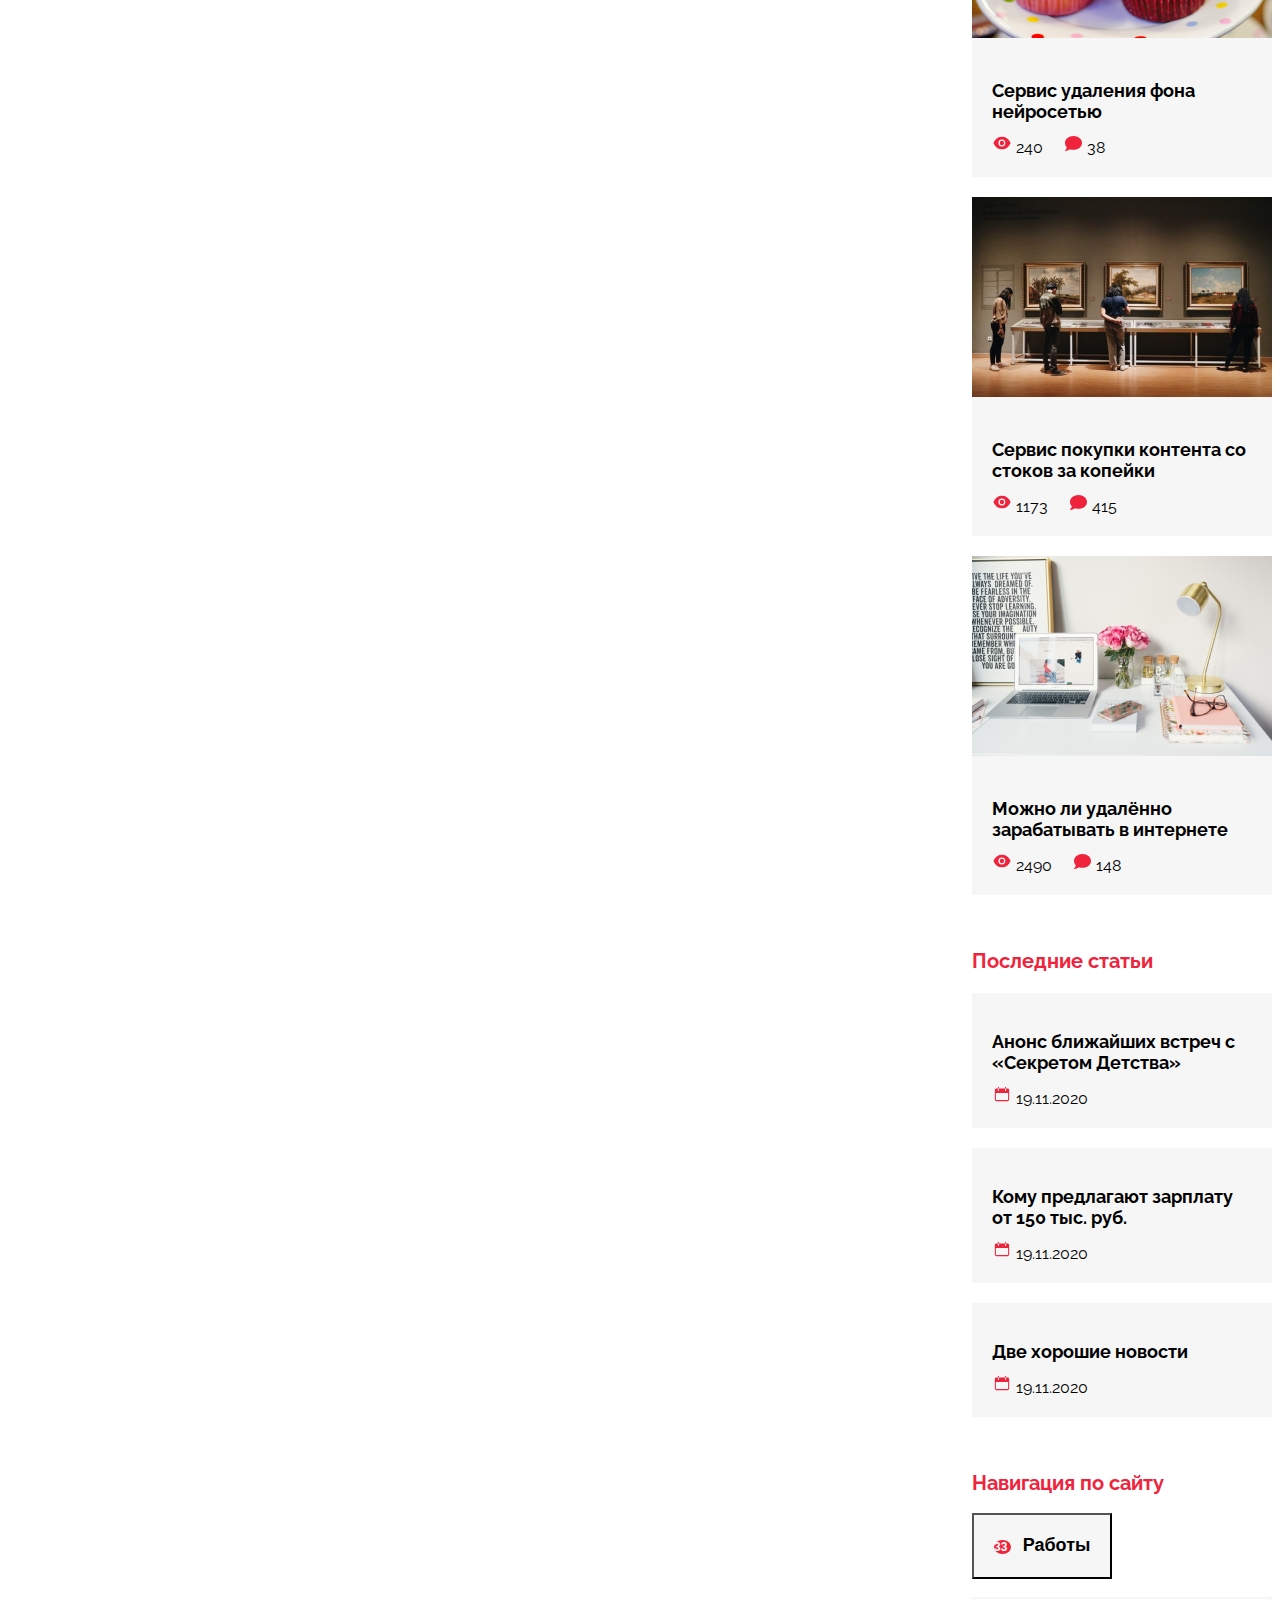
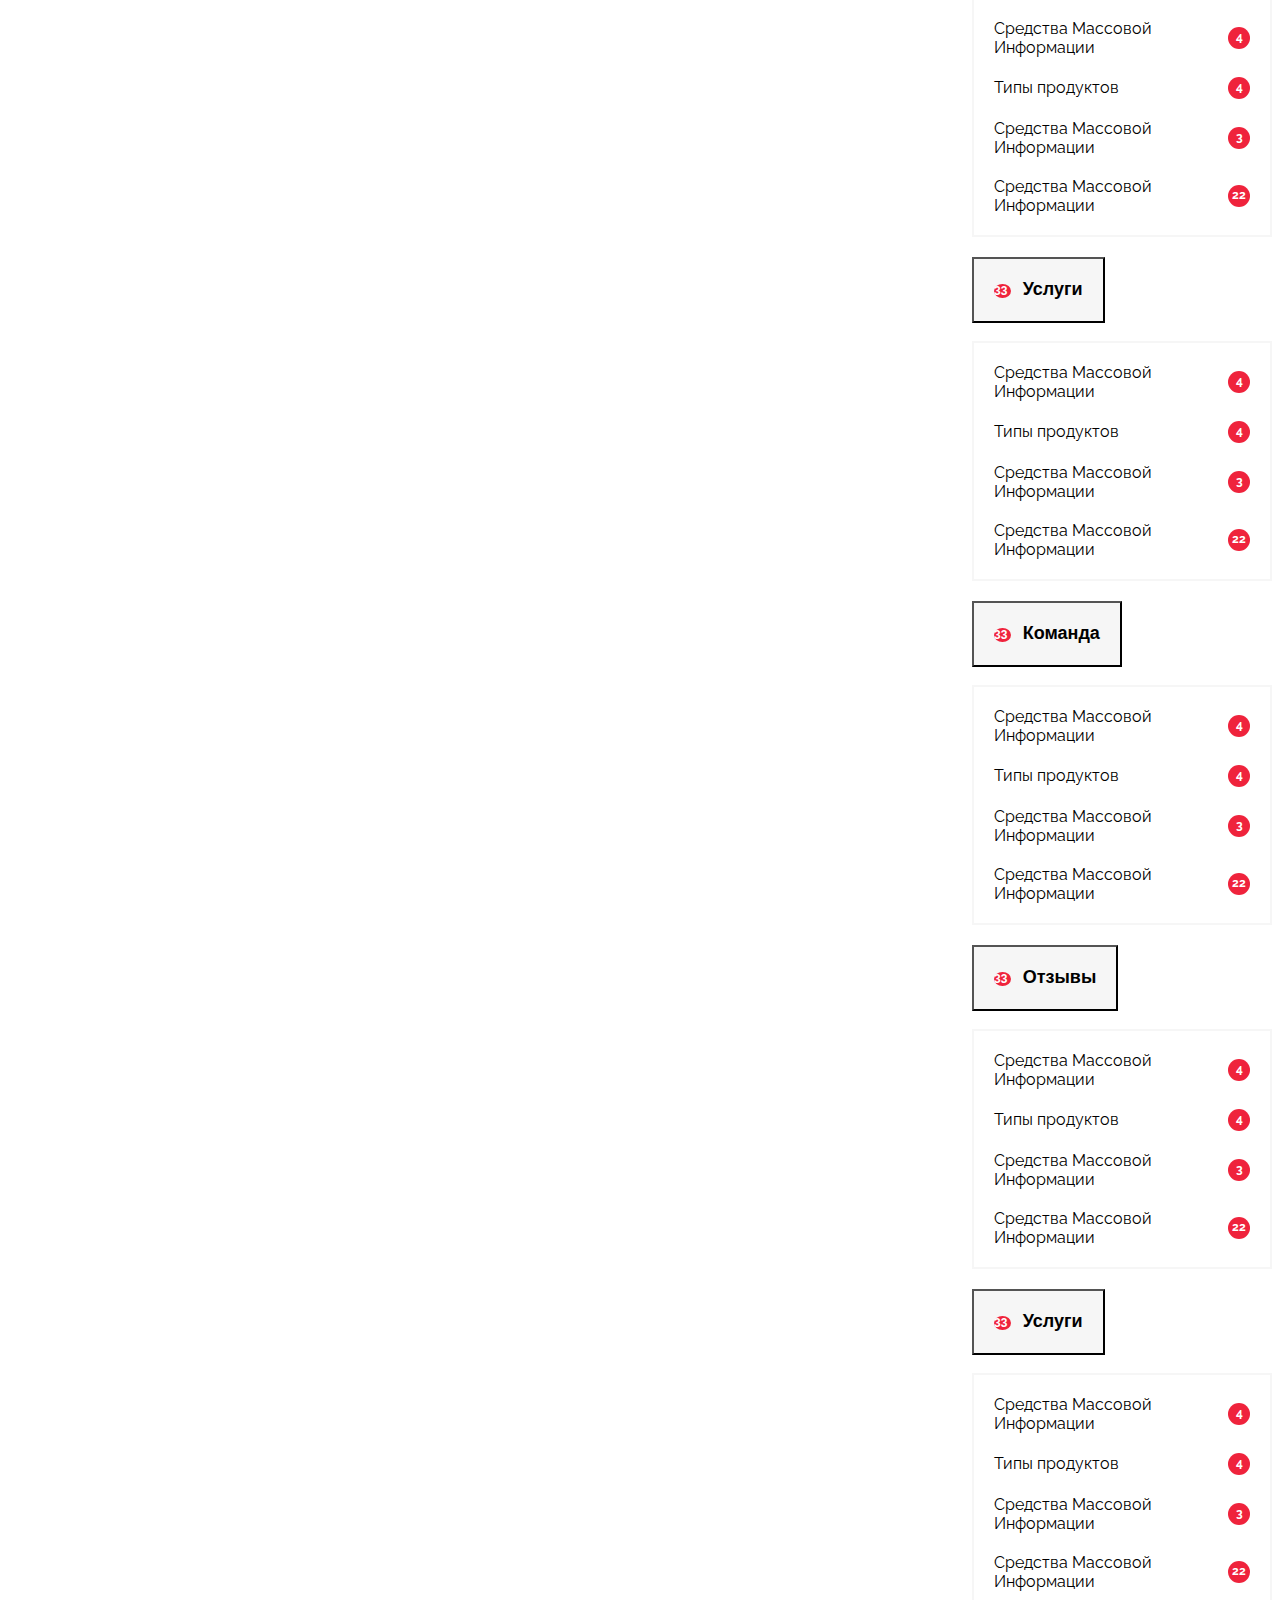
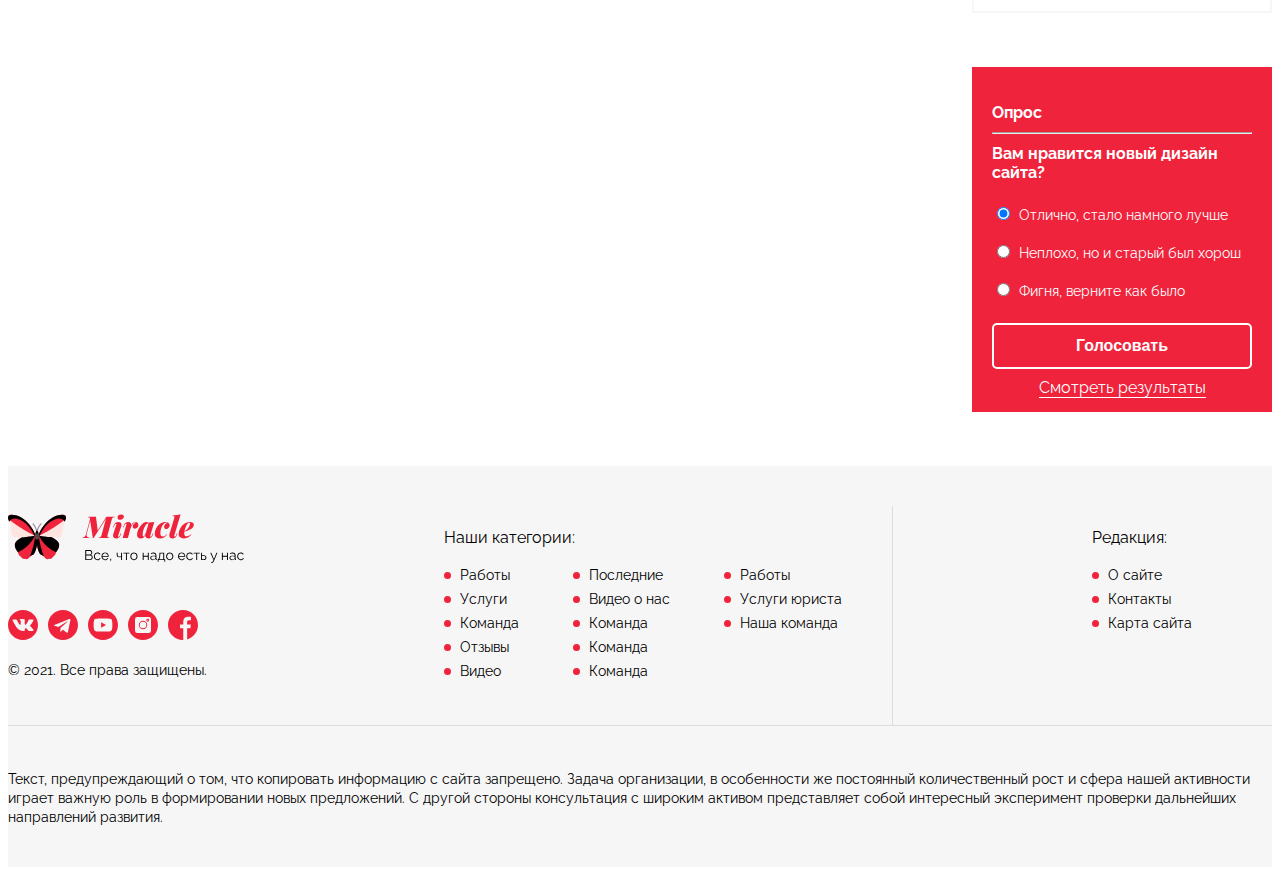
<file: pages/404/right-sidebar.html>
<!DOCTYPE html>
<html lang="ru">
    <head>
        <meta charset="UTF-8" />
        <meta http-equiv="X-UA-Compatible" content="IE=edge" />
        <meta name="viewport" content="width=device-width, initial-scale=1.0" />
        <link rel="shortcut icon" href="/../../img/icon.png" type="image/x-icon" />
        <title>Miracle - 404</title>
        <link href="https://fonts.googleapis.com/css2?family=Raleway:wght@400;700&display=swap" rel="stylesheet" />
        <link href="https://cdn.jsdelivr.net/npm/bootstrap@5.0.0-beta3/dist/css/bootstrap.min.css" rel="stylesheet" integrity="sha384-eOJMYsd53ii+scO/bJGFsiCZc+5NDVN2yr8+0RDqr0Ql0h+rP48ckxlpbzKgwra6" crossorigin="anonymous" />
        <link rel="stylesheet" href="https://unpkg.com/swiper/swiper-bundle.min.css" />
        <link rel="stylesheet" href="../../css/main.css" />
        <link rel="stylesheet" href="../../css/rubric.css" />
    </head>
    <body>
        <header class="header">
            <div class="container">
                <div class="top-bar">
                    <a class="logo" href="/pages/right-sidebar.html">
                        <img src="../../img/logo.svg" alt="Miracle" />
                    </a>
                    <nav class="nav-menu">
                        <ul class="nav-items">
                            <li class="nav-items"><a href="#" class="nav-link">О сайте</a></li>
                            <li class="nav-items"><a href="#" class="nav-link">Контакты</a></li>
                            <li class="nav-items"><a href="#" class="nav-link">Карта сайта</a></li>
                        </ul>
                    </nav>
                    <div class="society">
                        <ul class="icons-society">
                            <li class="icon-society">
                                <a href="#" class="society-link">
                                    <svg class="icon">
                                        <use xlink:href="../../img/icons.svg#vk"></use>
                                    </svg>
                                </a>
                            </li>
                            <li class="icon-society">
                                <a href="#" class="society-link">
                                    <svg class="icon">
                                        <use xlink:href="../../img/icons.svg#telegram"></use>
                                    </svg>
                                </a>
                            </li>
                            <li class="icon-society">
                                <a href="#" class="society-link">
                                    <svg class="icon">
                                        <use xlink:href="../../img/icons.svg#youtube"></use>
                                    </svg>
                                </a>
                            </li>
                            <li class="icon-society">
                                <a href="#" class="society-link">
                                    <svg class="icon">
                                        <use xlink:href="../../img/icons.svg#instagram"></use>
                                    </svg>
                                </a>
                            </li>
                            <li class="icon-society">
                                <a href="#" class="society-link">
                                    <svg class="icon">
                                        <use xlink:href="../../img/icons.svg#facebook"></use>
                                    </svg>
                                </a>
                            </li>
                        </ul>
                    </div>
                    <div class="input-group">
                        <input type="search" name="search" class="input-search" placeholder="Искать..." />
                        <button type="submit" class="button-search">
                            <svg class="icon" width="25px" height="25px">
                                <use xlink:href="../../img/icons.svg#search"></use>
                            </svg>
                        </button>
                    </div>
                </div>
                <menu class="main-nav">
                    <ul class="main-nav-list">
                        <li class="main-nav-item"><a href="#" class="main-nav-link active-link">Работы</a></li>
                        <li class="main-nav-item"><a href="#" class="main-nav-link">Услуги</a></li>
                        <li class="main-nav-item"><a href="#" class="main-nav-link">Команда</a></li>
                        <li class="main-nav-item"><a href="#" class="main-nav-link">Отзывы</a></li>
                        <li class="main-nav-item"><a href="#" class="main-nav-link">Видео</a></li>
                    </ul>
                </menu>
            </div>
        </header>
        <section class="content">
            <div class="container">
                <div class="row">
                    <div class="col-lg-8">
                        <nav aria-label="breadcrumb">
                            <ol class="breadcrumb">
                                <li class="breadcrumb-item"><a href="#">Главная</a></li>
                            </ol>
                        </nav>
                        <section class="about">
                            <h1>Страница не найдена</h1>
                            <img src="../../img/404.png" alt="" />
                            <p>На сегодняшний день большое количество людей в мире занимается серфингом, и особенно он развит в странах, которые имеют выход к океану. Там серфинг – это не экзотический вид спорта, как у нас, там – это может быть обычным хобби, уроком в школе или утренней зарядкой перед работой.</p>

                            <ol>
                                <li>Крем «Пломбир» для выравнивания торта</li>
                                <li>Классический бисквит на 5 яйцах</li>
                                <li>Шоколадный торт с вишней и взбитыми сливками</li>
                            </ol>
                            <div class="input-group big-search-input">
                                <input type="search" name="search" class="input-search" placeholder="Поиск" />
                                <button type="submit" class="button-search">
                                    <svg class="icon" width="25px" height="25px">
                                        <use xlink:href="../../img/icons.svg#search"></use>
                                    </svg>
                                </button>
                            </div>
                        </section>
                        <section class="news">
                            <div class="news-block">
                                <h2 class="recomended">Рекомендуем к прочтению</h2>
                                <div class="row">
                                    <div class="col-lg-6 news-card">
                                        <h3>Мифы о серфинге в популярных странах. Ожидание и реальность</h3>
                                        <div class="article-info">
                                            <div class="info-count">
                                                <svg class="icon" width="20px" height="20px">
                                                    <use xlink:href="../../img/icons.svg#view"></use>
                                                </svg>
                                                <span>238</span>
                                            </div>
                                            <div class="info-count">
                                                <svg class="icon" width="20px" height="20px">
                                                    <use xlink:href="../../img/icons.svg#comment"></use>
                                                </svg>
                                                <span>100</span>
                                            </div>
                                        </div>
                                        <img src="../../img/news-image/51AhxwkYyHo.png" alt="" />
                                        <p class="short-description-news">На сегодняшний день большое количество людей в мире занимается серфингом, и особенно он развит в странах, которые имеют выход к океану.</p>
                                        <a href="#" class="link-on-article">Читать далее...</a>
                                    </div>
                                    <div class="col-lg-6 news-card">
                                        <h3>Серфинг как вид спорта, его организация и соревнования</h3>
                                        <div class="article-info">
                                            <div class="info-count">
                                                <svg class="icon" width="20px" height="20px">
                                                    <use xlink:href="../../img/icons.svg#view"></use>
                                                </svg>
                                                <span>238</span>
                                            </div>
                                            <div class="info-count">
                                                <svg class="icon" width="20px" height="20px">
                                                    <use xlink:href="../../img/icons.svg#comment"></use>
                                                </svg>
                                                <span>100</span>
                                            </div>
                                        </div>
                                        <img src="../../img/news-image/51AhxwkYyHo-1.png" alt="" />
                                        <p class="short-description-news">Серфинг неслучайно называют спортом королей: его история началась на островах Полинезии (Гавайях, Таити, Самоа и др.) столетия назад, где изначально он был доступен лишь знати.</p>
                                        <a href="#" class="link-on-article">Читать далее...</a>
                                    </div>
                                </div>
                                <div class="row">
                                    <div class="col-lg-6 news-card">
                                        <h3>Польза серфинга: философия волн как пособие для жизни</h3>
                                        <div class="article-info">
                                            <div class="info-count">
                                                <svg class="icon" width="20px" height="20px">
                                                    <use xlink:href="../../img/icons.svg#view"></use>
                                                </svg>
                                                <span>238</span>
                                            </div>
                                            <div class="info-count">
                                                <svg class="icon" width="20px" height="20px">
                                                    <use xlink:href="../../img/icons.svg#comment"></use>
                                                </svg>
                                                <span>100</span>
                                            </div>
                                        </div>
                                        <img src="../../img/news-image/51AhxwkYyHo-2.png" alt="" />
                                        <p class="short-description-news">Это большой талант, не просто проживать каждый день, а проживать его со смыслом. В какой-то части в этом и заключается польза серфинга — это хорошо не только для тела, но и для души.</p>
                                        <a href="#" class="link-on-article">Читать далее...</a>
                                    </div>
                                    <div class="col-lg-6 news-card">
                                        <h3>Серфинг как вид спорта, его организация и соревнования</h3>
                                        <div class="article-info">
                                            <div class="info-count">
                                                <svg class="icon" width="20px" height="20px">
                                                    <use xlink:href="../../img/icons.svg#view"></use>
                                                </svg>
                                                <span>238</span>
                                            </div>
                                            <div class="info-count">
                                                <svg class="icon" width="20px" height="20px">
                                                    <use xlink:href="../../img/icons.svg#comment"></use>
                                                </svg>
                                                <span>100</span>
                                            </div>
                                        </div>
                                        <img src="../../img/news-image/7yqyQQXgOT8.png" alt="" />
                                        <p class="short-description-news">Бирюзовая волна, закручивающаяся в слоумо, звуки регги, расслабленные загорелые серферы, красиво откидывающие волосы при выходе из воды.</p>
                                        <a href="#" class="link-on-article">Читать далее...</a>
                                    </div>
                                </div>
                                <div class="row">
                                    <div class="col-lg-6 news-card">
                                        <h3>От Бразилии до Питера: самые необычные серф-споты мира</h3>
                                        <div class="article-info">
                                            <div class="info-count">
                                                <svg class="icon" width="20px" height="20px">
                                                    <use xlink:href="../../img/icons.svg#view"></use>
                                                </svg>
                                                <span>238</span>
                                            </div>
                                            <div class="info-count">
                                                <svg class="icon" width="20px" height="20px">
                                                    <use xlink:href="../../img/icons.svg#comment"></use>
                                                </svg>
                                                <span>100</span>
                                            </div>
                                        </div>
                                        <img src="../../img/news-image/6.png" alt="" />
                                        <p class="short-description-news">Продвинутых экстремалов не удивишь серфингом в Австралии или на Филиппинах, и даже далекие от спорта туристы уже осваивают серф-доски на спотах Бали и Шри-Ланки.</p>
                                        <a href="#" class="link-on-article">Читать далее...</a>
                                    </div>
                                    <div class="col-lg-6 news-card">
                                        <h3>Серфинг в океане! Что это? Основные факты</h3>
                                        <div class="article-info">
                                            <div class="info-count">
                                                <svg class="icon" width="20px" height="20px">
                                                    <use xlink:href="../../img/icons.svg#view"></use>
                                                </svg>
                                                <span>238</span>
                                            </div>
                                            <div class="info-count">
                                                <svg class="icon" width="20px" height="20px">
                                                    <use xlink:href="../../img/icons.svg#comment"></use>
                                                </svg>
                                                <span>100</span>
                                            </div>
                                        </div>
                                        <img src="../../img/news-image/7.png" alt="" />
                                        <p class="short-description-news">Даже когда речь заходит о серфинге, Великобритания остается верна своему имиджу страны рек и туманов. Местные экстремалы штурмуют приливную волну на реке Северн в графстве Глостершир.</p>
                                        <a href="#" class="link-on-article">Читать далее...</a>
                                    </div>
                                </div>
                            </div>
                        </section>
                    </div>
                    <div class="col-lg-4">
                        <aside class="sidebar">
                            <div class="popularity-article">
                                <h2 class="sidebar-heading">Популярные статьи</h2>
                                <a class="article-sidebar-link" href="#">
                                    <div class="article-sidebar">
                                        <img src="../../img/51AhxwkYyHo.png" alt="news" />
                                        <div class="article-sidebar-info">
                                            <h3 class="article-heading">Сервис удаления фона нейросетью</h3>
                                            <div class="article-info">
                                                <div class="info-count">
                                                    <svg class="icon" width="20px" height="20px">
                                                        <use xlink:href="../../img/icons.svg#view"></use>
                                                    </svg>
                                                    <span>240</span>
                                                </div>
                                                <div class="info-count">
                                                    <svg class="icon" width="20px" height="20px">
                                                        <use xlink:href="../../img/icons.svg#comment"></use>
                                                    </svg>
                                                    <span>38</span>
                                                </div>
                                            </div>
                                        </div>
                                    </div>
                                </a>
                                <a href="#" class="article-sibebar-link">
                                    <div class="article-sidebar">
                                        <img src="../../img/51AhxwkYyHo-1.png" alt="news" />
                                        <div class="article-sidebar-info">
                                            <h3 class="article-heading">Сервис покупки контента со стоков за копейки</h3>
                                            <div class="article-info">
                                                <div class="info-count">
                                                    <svg class="icon" width="20px" height="20px">
                                                        <use xlink:href="../../img/icons.svg#view"></use>
                                                    </svg>
                                                    <span>1173</span>
                                                </div>
                                                <div class="info-count">
                                                    <svg class="icon" width="20px" height="20px">
                                                        <use xlink:href="../../img/icons.svg#comment"></use>
                                                    </svg>
                                                    <span>415</span>
                                                </div>
                                            </div>
                                        </div>
                                    </div>
                                </a>
                                <a href="#" class="article-sibebar-link">
                                    <div class="article-sidebar">
                                        <img src="../../img/51AhxwkYyHo-2.png" alt="news" />
                                        <div class="article-sidebar-info">
                                            <h3 class="article-heading">Можно ли удалённо зарабатывать в интернете</h3>
                                            <div class="article-info">
                                                <div class="info-count">
                                                    <svg class="icon" width="20px" height="20px">
                                                        <use xlink:href="../../img/icons.svg#view"></use>
                                                    </svg>
                                                    <span>2490</span>
                                                </div>
                                                <div class="info-count">
                                                    <svg class="icon" width="20px" height="20px">
                                                        <use xlink:href="../../img/icons.svg#comment"></use>
                                                    </svg>
                                                    <span>148</span>
                                                </div>
                                            </div>
                                        </div>
                                    </div>
                                </a>
                            </div>
                            <div class="last-article">
                                <h2 class="sidebar-heading">Последние статьи</h2>
                                <a class="article-sidebar-link" href="#">
                                    <div class="article-sidebar">
                                        <div class="article-sidebar-info">
                                            <h3 class="article-heading">Анонс ближайших встреч с «Секретом Детства»</h3>
                                            <div class="article-info">
                                                <div class="info-count">
                                                    <svg class="icon" width="20px" height="20px">
                                                        <use xlink:href="../../img/icons.svg#date"></use>
                                                    </svg>
                                                    <span>19.11.2020</span>
                                                </div>
                                            </div>
                                        </div>
                                    </div>
                                </a>
                                <a class="article-sidebar-link" href="#">
                                    <div class="article-sidebar">
                                        <div class="article-sidebar-info">
                                            <h3 class="article-heading">Кому предлагают зарплату от 150 тыс. руб.</h3>
                                            <div class="article-info">
                                                <div class="info-count">
                                                    <svg class="icon" width="20px" height="20px">
                                                        <use xlink:href="../../img/icons.svg#date"></use>
                                                    </svg>
                                                    <span>19.11.2020</span>
                                                </div>
                                            </div>
                                        </div>
                                    </div>
                                </a>
                                <a class="article-sidebar-link" href="#">
                                    <div class="article-sidebar">
                                        <div class="article-sidebar-info">
                                            <h3 class="article-heading">Две хорошие новости</h3>
                                            <div class="article-info">
                                                <div class="info-count">
                                                    <svg class="icon" width="20px" height="20px">
                                                        <use xlink:href="../../img/icons.svg#date"></use>
                                                    </svg>
                                                    <span>19.11.2020</span>
                                                </div>
                                            </div>
                                        </div>
                                    </div>
                                </a>
                            </div>
                            <div class="sites-navigation">
                                <h2 class="sidebar-heading">Навигация по сайту</h2>

                                <div class="accordion accordion-flush" id="accordionNav">
                                    <div class="accordion-item accordion-item-sidebar">
                                        <h3 class="accordion-header" id="flush-headingOne">
                                            <button class="accordion-button collapsed" type="button" data-bs-toggle="collapse" data-bs-target="#flush-collapseOne" aria-controls="flush-collapseOne"><span class="count-circle"> 33 </span> Работы</button>
                                        </h3>
                                        <div id="flush-collapseOne" class="accordion-collapse collapse" aria-labelledby="flush-headingOne" data-bs-parent="#accordionNav">
                                            <div class="accordion-body accordion-body-sidebar">
                                                <ul class="sidebar-nav-list">
                                                    <li class="sidebar-nav-item">
                                                        <a href="#" class="nav-item-link">
                                                            <span class="sidebar-nav-text"> Средства Массовой Информации </span>
                                                            <span class="count-circle">4</span>
                                                        </a>
                                                    </li>
                                                    <li class="sidebar-nav-item">
                                                        <a href="#" class="nav-item-link">
                                                            <span class="sidebar-nav-text"> Типы продуктов </span>
                                                            <span class="count-circle">4</span>
                                                        </a>
                                                    </li>
                                                    <li class="sidebar-nav-item">
                                                        <a href="#" class="nav-item-link">
                                                            <span class="sidebar-nav-text"> Средства Массовой Информации </span>
                                                            <span class="count-circle"> 3 </span>
                                                        </a>
                                                    </li>
                                                    <li class="sidebar-nav-item">
                                                        <a href="#" class="nav-item-link">
                                                            <span class="sidebar-nav-text"> Средства Массовой Информации </span>
                                                            <span class="count-circle"> 22 </span>
                                                        </a>
                                                    </li>
                                                </ul>
                                            </div>
                                        </div>
                                    </div>

                                    <div class="accordion-item accordion-item-sidebar">
                                        <h3 class="accordion-header" id="flush-headingTwo">
                                            <button class="accordion-button collapsed" type="button" data-bs-toggle="collapse" data-bs-target="#flush-collapseTwo" aria-controls="flush-collapseTwo"><span class="count-circle"> 33 </span>Услуги</button>
                                        </h3>
                                        <div id="flush-collapseTwo" class="accordion-collapse collapse" aria-labelledby="flush-headingTwo" data-bs-parent="#accordionNav">
                                            <div class="accordion-body accordion-body-sidebar">
                                                <ul class="sidebar-nav-list">
                                                    <li class="sidebar-nav-item">
                                                        <a href="#" class="nav-item-link">
                                                            <span class="sidebar-nav-text"> Средства Массовой Информации </span>
                                                            <span class="count-circle">4</span>
                                                        </a>
                                                    </li>
                                                    <li class="sidebar-nav-item">
                                                        <a href="#" class="nav-item-link">
                                                            <span class="sidebar-nav-text"> Типы продуктов </span>
                                                            <span class="count-circle">4</span>
                                                        </a>
                                                    </li>
                                                    <li class="sidebar-nav-item">
                                                        <a href="#" class="nav-item-link">
                                                            <span class="sidebar-nav-text"> Средства Массовой Информации </span>
                                                            <span class="count-circle"> 3 </span>
                                                        </a>
                                                    </li>
                                                    <li class="sidebar-nav-item">
                                                        <a href="#" class="nav-item-link">
                                                            <span class="sidebar-nav-text"> Средства Массовой Информации </span>
                                                            <span class="count-circle"> 22 </span>
                                                        </a>
                                                    </li>
                                                </ul>
                                            </div>
                                        </div>
                                    </div>

                                    <div class="accordion-item accordion-item-sidebar">
                                        <h3 class="accordion-header" id="flush-headingThree">
                                            <button class="accordion-button collapsed" type="button" data-bs-toggle="collapse" data-bs-target="#flush-collapseThree" aria-controls="flush-collapseThree"><span class="count-circle"> 33 </span>Команда</button>
                                        </h3>
                                        <div id="flush-collapseThree" class="accordion-collapse collapse" aria-labelledby="flush-headingThree" data-bs-parent="#accordionNav">
                                            <div class="accordion-body accordion-body-sidebar">
                                                <ul class="sidebar-nav-list">
                                                    <li class="sidebar-nav-item">
                                                        <a href="#" class="nav-item-link">
                                                            <span class="sidebar-nav-text"> Средства Массовой Информации </span>
                                                            <span class="count-circle">4</span>
                                                        </a>
                                                    </li>
                                                    <li class="sidebar-nav-item">
                                                        <a href="#" class="nav-item-link">
                                                            <span class="sidebar-nav-text"> Типы продуктов </span>
                                                            <span class="count-circle">4</span>
                                                        </a>
                                                    </li>
                                                    <li class="sidebar-nav-item">
                                                        <a href="#" class="nav-item-link">
                                                            <span class="sidebar-nav-text"> Средства Массовой Информации </span>
                                                            <span class="count-circle"> 3 </span>
                                                        </a>
                                                    </li>
                                                    <li class="sidebar-nav-item">
                                                        <a href="#" class="nav-item-link">
                                                            <span class="sidebar-nav-text"> Средства Массовой Информации </span>
                                                            <span class="count-circle"> 22 </span>
                                                        </a>
                                                    </li>
                                                </ul>
                                            </div>
                                        </div>
                                    </div>

                                    <div class="accordion-item accordion-item-sidebar">
                                        <h3 class="accordion-header" id="flush-headingFour">
                                            <button class="accordion-button collapsed" type="button" data-bs-toggle="collapse" data-bs-target="#flush-collapseFour" aria-controls="flush-collapseFour"><span class="count-circle"> 33 </span>Отзывы</button>
                                        </h3>
                                        <div id="flush-collapseFour" class="accordion-collapse collapse" aria-labelledby="flush-headingFour" data-bs-parent="#accordionNav">
                                            <div class="accordion-body accordion-body-sidebar">
                                                <ul class="sidebar-nav-list">
                                                    <li class="sidebar-nav-item">
                                                        <a href="#" class="nav-item-link">
                                                            <span class="sidebar-nav-text"> Средства Массовой Информации </span>
                                                            <span class="count-circle">4</span>
                                                        </a>
                                                    </li>
                                                    <li class="sidebar-nav-item">
                                                        <a href="#" class="nav-item-link">
                                                            <span class="sidebar-nav-text"> Типы продуктов </span>
                                                            <span class="count-circle">4</span>
                                                        </a>
                                                    </li>
                                                    <li class="sidebar-nav-item">
                                                        <a href="#" class="nav-item-link">
                                                            <span class="sidebar-nav-text"> Средства Массовой Информации </span>
                                                            <span class="count-circle"> 3 </span>
                                                        </a>
                                                    </li>
                                                    <li class="sidebar-nav-item">
                                                        <a href="#" class="nav-item-link">
                                                            <span class="sidebar-nav-text"> Средства Массовой Информации </span>
                                                            <span class="count-circle"> 22 </span>
                                                        </a>
                                                    </li>
                                                </ul>
                                            </div>
                                        </div>
                                    </div>

                                    <div class="accordion-item accordion-item-sidebar">
                                        <h3 class="accordion-header" id="flush-headingFive">
                                            <button class="accordion-button collapsed" type="button" data-bs-toggle="collapse" data-bs-target="#flush-collapseFive" aria-controls="flush-collapseFive"><span class="count-circle"> 33 </span>Услуги</button>
                                        </h3>
                                        <div id="flush-collapseFive" class="accordion-collapse collapse" aria-labelledby="flush-headingFive" data-bs-parent="#accordionNav">
                                            <div class="accordion-body accordion-body-sidebar">
                                                <ul class="sidebar-nav-list">
                                                    <li class="sidebar-nav-item">
                                                        <a href="#" class="nav-item-link">
                                                            <span class="sidebar-nav-text"> Средства Массовой Информации </span>
                                                            <span class="count-circle">4</span>
                                                        </a>
                                                    </li>
                                                    <li class="sidebar-nav-item">
                                                        <a href="#" class="nav-item-link">
                                                            <span class="sidebar-nav-text"> Типы продуктов </span>
                                                            <span class="count-circle">4</span>
                                                        </a>
                                                    </li>
                                                    <li class="sidebar-nav-item">
                                                        <a href="#" class="nav-item-link">
                                                            <span class="sidebar-nav-text"> Средства Массовой Информации </span>
                                                            <span class="count-circle"> 3 </span>
                                                        </a>
                                                    </li>
                                                    <li class="sidebar-nav-item">
                                                        <a href="#" class="nav-item-link">
                                                            <span class="sidebar-nav-text"> Средства Массовой Информации </span>
                                                            <span class="count-circle"> 22 </span>
                                                        </a>
                                                    </li>
                                                </ul>
                                            </div>
                                        </div>
                                    </div>
                                </div>
                            </div>
                            <div class="interview">
                                <form action="" class="interview-form">
                                    <div class="interview-header">
                                        <h4>Опрос</h4>
                                        <hr />
                                    </div>
                                    <div class="interview-body">
                                        <h4>Вам нравится новый дизайн сайта?</h4>
                                        <div class="interview-radio-group">
                                            <p><input name="new-desing" type="radio" value="1" checked />Отлично, стало намного лучше</p>
                                            <p><input name="new-desing" type="radio" value="2" />Неплохо, но и старый был хорош</p>
                                            <p><input name="new-desing" type="radio" value="3" />Фигня, верните как было</p>
                                        </div>
                                    </div>
                                    <div class="interview-footer">
                                        <button class="interview-submit" type="submit">Голосовать</button>
                                        <a href="#" class="results">Смотреть результаты</a>
                                    </div>
                                </form>
                            </div>
                        </aside>
                    </div>
                </div>
            </div>
        </section>

        <footer class="footer">
            <div class="container">
                <div class="footer-menu">
                    <div class="first-column">
                        <a href="#" class="logo">
                            <img src="../../img/logo.svg" alt="Miracle" />
                        </a>
                        <div class="society">
                            <ul class="icons-society">
                                <li class="icon-society">
                                    <a href="#" class="society-link">
                                        <svg class="icon">
                                            <use xlink:href="../../img/icons.svg#vk"></use>
                                        </svg>
                                    </a>
                                </li>
                                <li class="icon-society">
                                    <a href="#" class="society-link">
                                        <svg class="icon">
                                            <use xlink:href="../../img/icons.svg#telegram"></use>
                                        </svg>
                                    </a>
                                </li>
                                <li class="icon-society">
                                    <a href="#" class="society-link">
                                        <svg class="icon">
                                            <use xlink:href="../../img/icons.svg#youtube"></use>
                                        </svg>
                                    </a>
                                </li>
                                <li class="icon-society">
                                    <a href="#" class="society-link">
                                        <svg class="icon">
                                            <use xlink:href="../../img/icons.svg#instagram"></use>
                                        </svg>
                                    </a>
                                </li>
                                <li class="icon-society">
                                    <a href="#" class="society-link">
                                        <svg class="icon">
                                            <use xlink:href="../../img/icons.svg#facebook"></use>
                                        </svg>
                                    </a>
                                </li>
                            </ul>
                        </div>
                        <p class="all-rights">© 2021. Все права защищены.</p>
                    </div>
                    <div class="second-column">
                        <h4 class="our-category">Наши категории:</h4>
                        <ul class="footer-list">
                            <li class="list-item"><a href="#">Работы</a></li>
                            <li class="list-item"><a href="#">Услуги</a></li>
                            <li class="list-item"><a href="#">Команда</a></li>
                            <li class="list-item"><a href="#">Отзывы</a></li>
                            <li class="list-item"><a href="#">Видео</a></li>
                        </ul>
                        <ul class="footer-list">
                            <li class="list-item"><a href="#">Последние</a></li>
                            <li class="list-item"><a href="#">Видео о нас</a></li>
                            <li class="list-item"><a href="#">Команда</a></li>
                            <li class="list-item"><a href="#">Команда</a></li>
                            <li class="list-item"><a href="#">Команда</a></li>
                        </ul>
                        <ul class="footer-list third-list">
                            <li class="list-item"><a href="#">Работы</a></li>
                            <li class="list-item"><a href="#">Услуги юриста</a></li>
                            <li class="list-item"><a href="#">Наша команда</a></li>
                        </ul>
                    </div>
                    <div class="third-column">
                        <h4 class="our-category">Редакция:</h4>
                        <ul class="footer-list">
                            <li class="list-item"><a href="#">О сайте</a></li>
                            <li class="list-item"><a href="#">Контакты</a></li>
                            <li class="list-item"><a href="#">Карта сайта</a></li>
                        </ul>
                    </div>
                </div>
                <p class="footer-copyright">Текст, предупреждающий о том, что копировать информацию с сайта запрещено. Задача организации, в особенности же постоянный количественный рост и сфера нашей активности играет важную роль в формировании новых предложений. С другой стороны консультация с широким активом представляет собой интересный эксперимент проверки дальнейших направлений развития.</p>
            </div>
        </footer>
        <script src="https://cdn.jsdelivr.net/npm/bootstrap@5.0.0-beta3/dist/js/bootstrap.bundle.min.js" integrity="sha384-JEW9xMcG8R+pH31jmWH6WWP0WintQrMb4s7ZOdauHnUtxwoG2vI5DkLtS3qm9Ekf" crossorigin="anonymous"></script>
    </body>
</html>
</file>
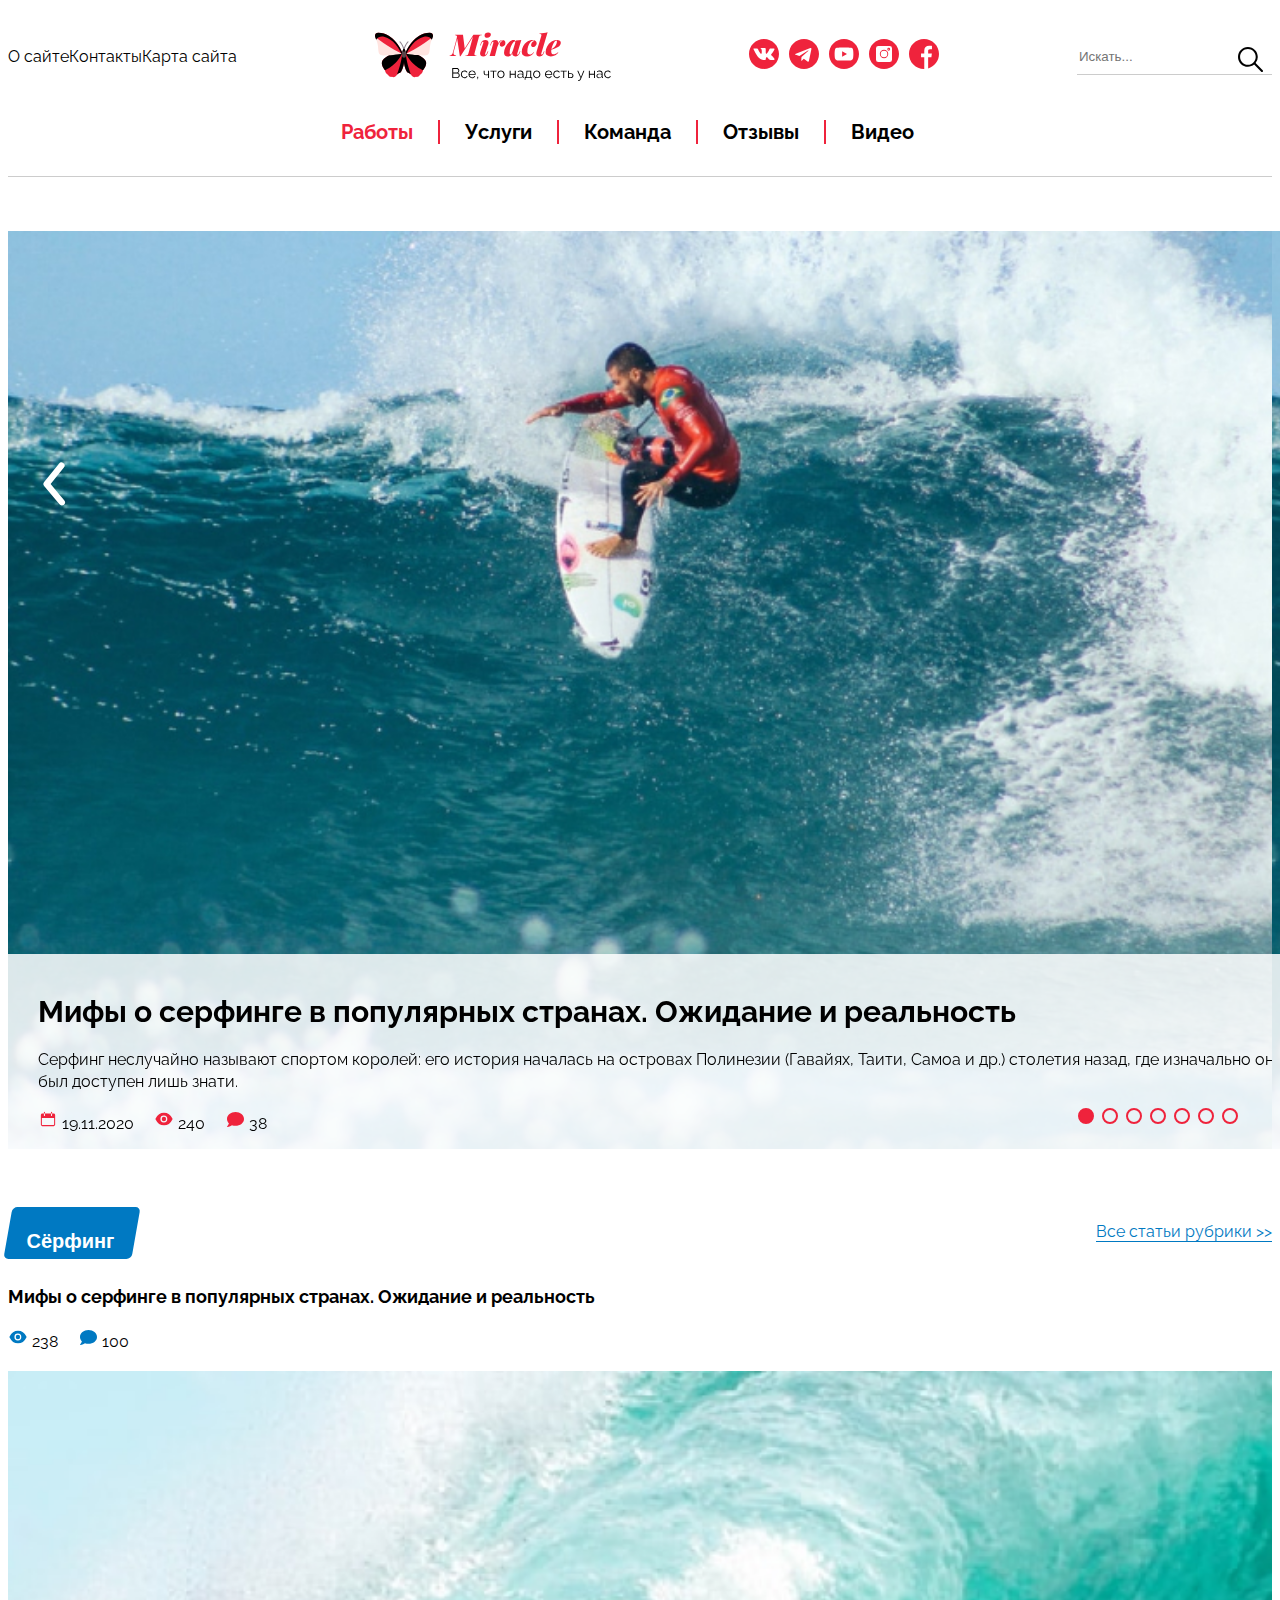
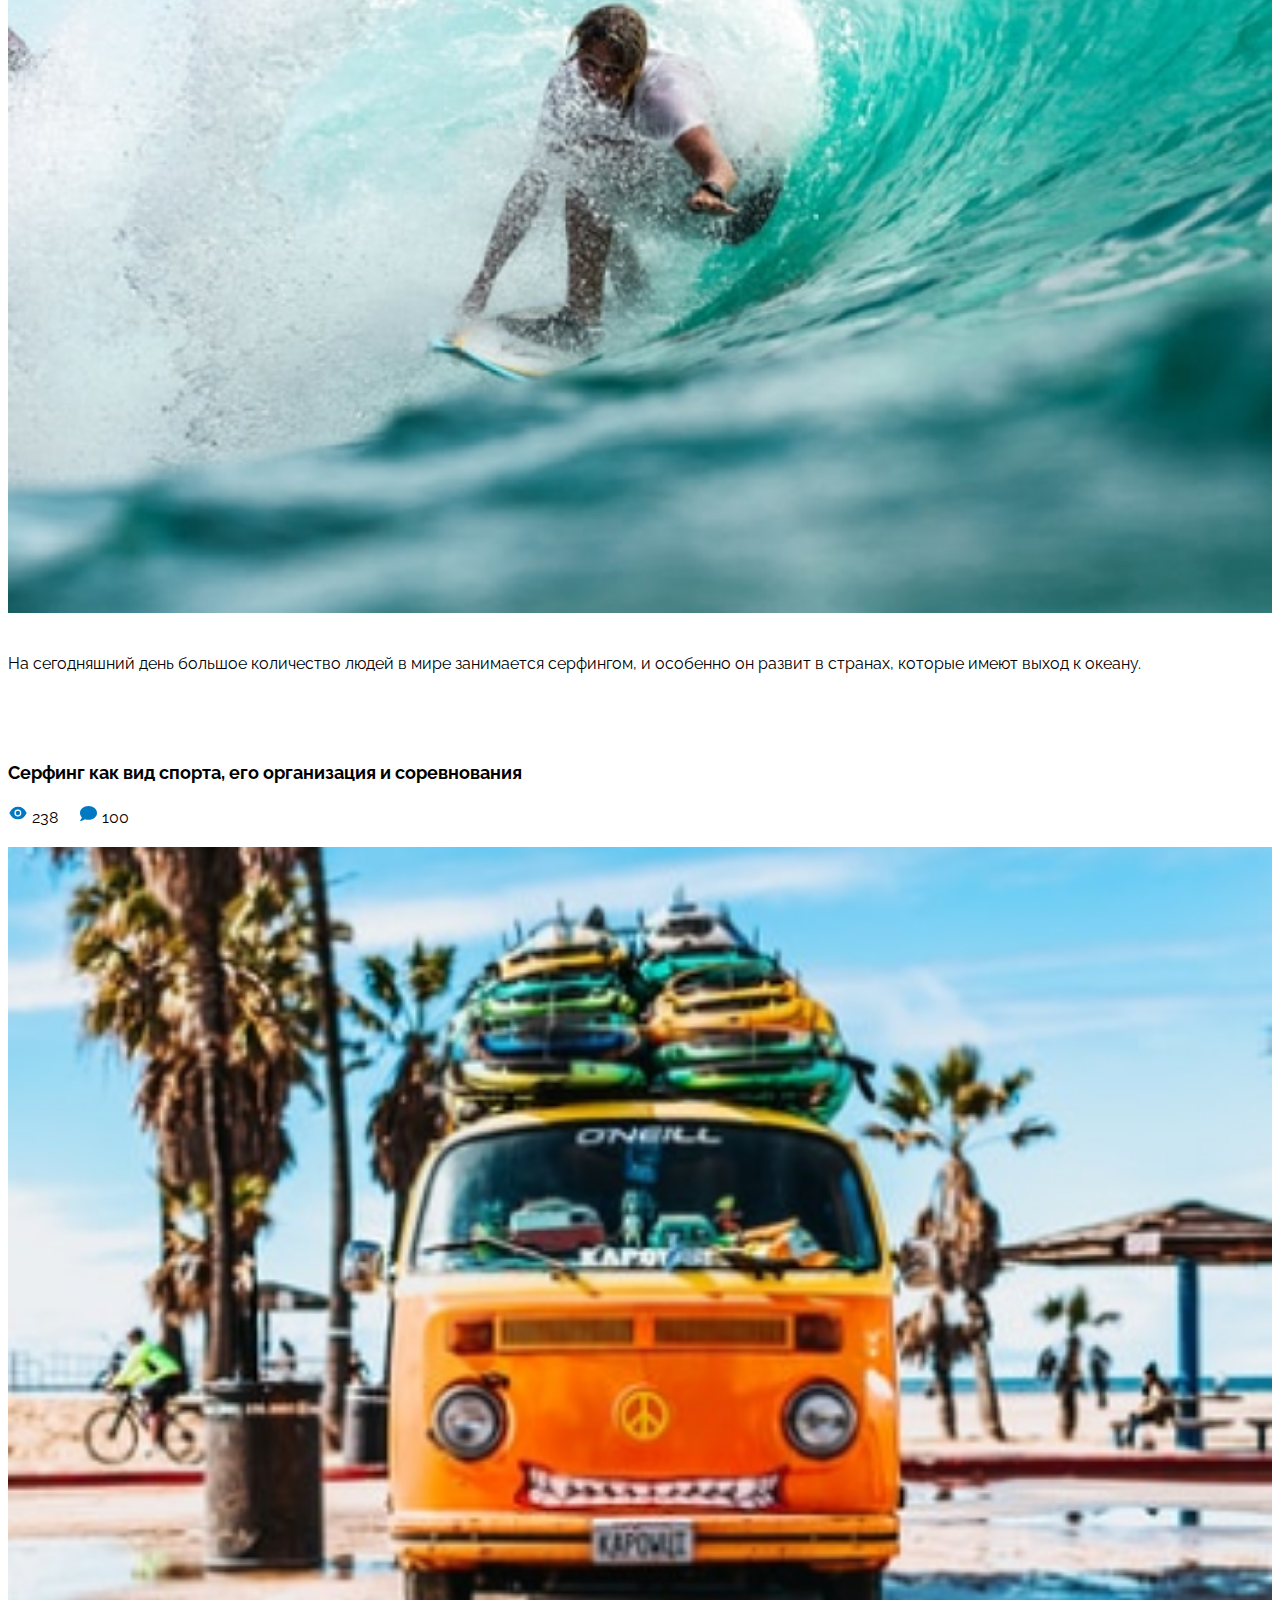
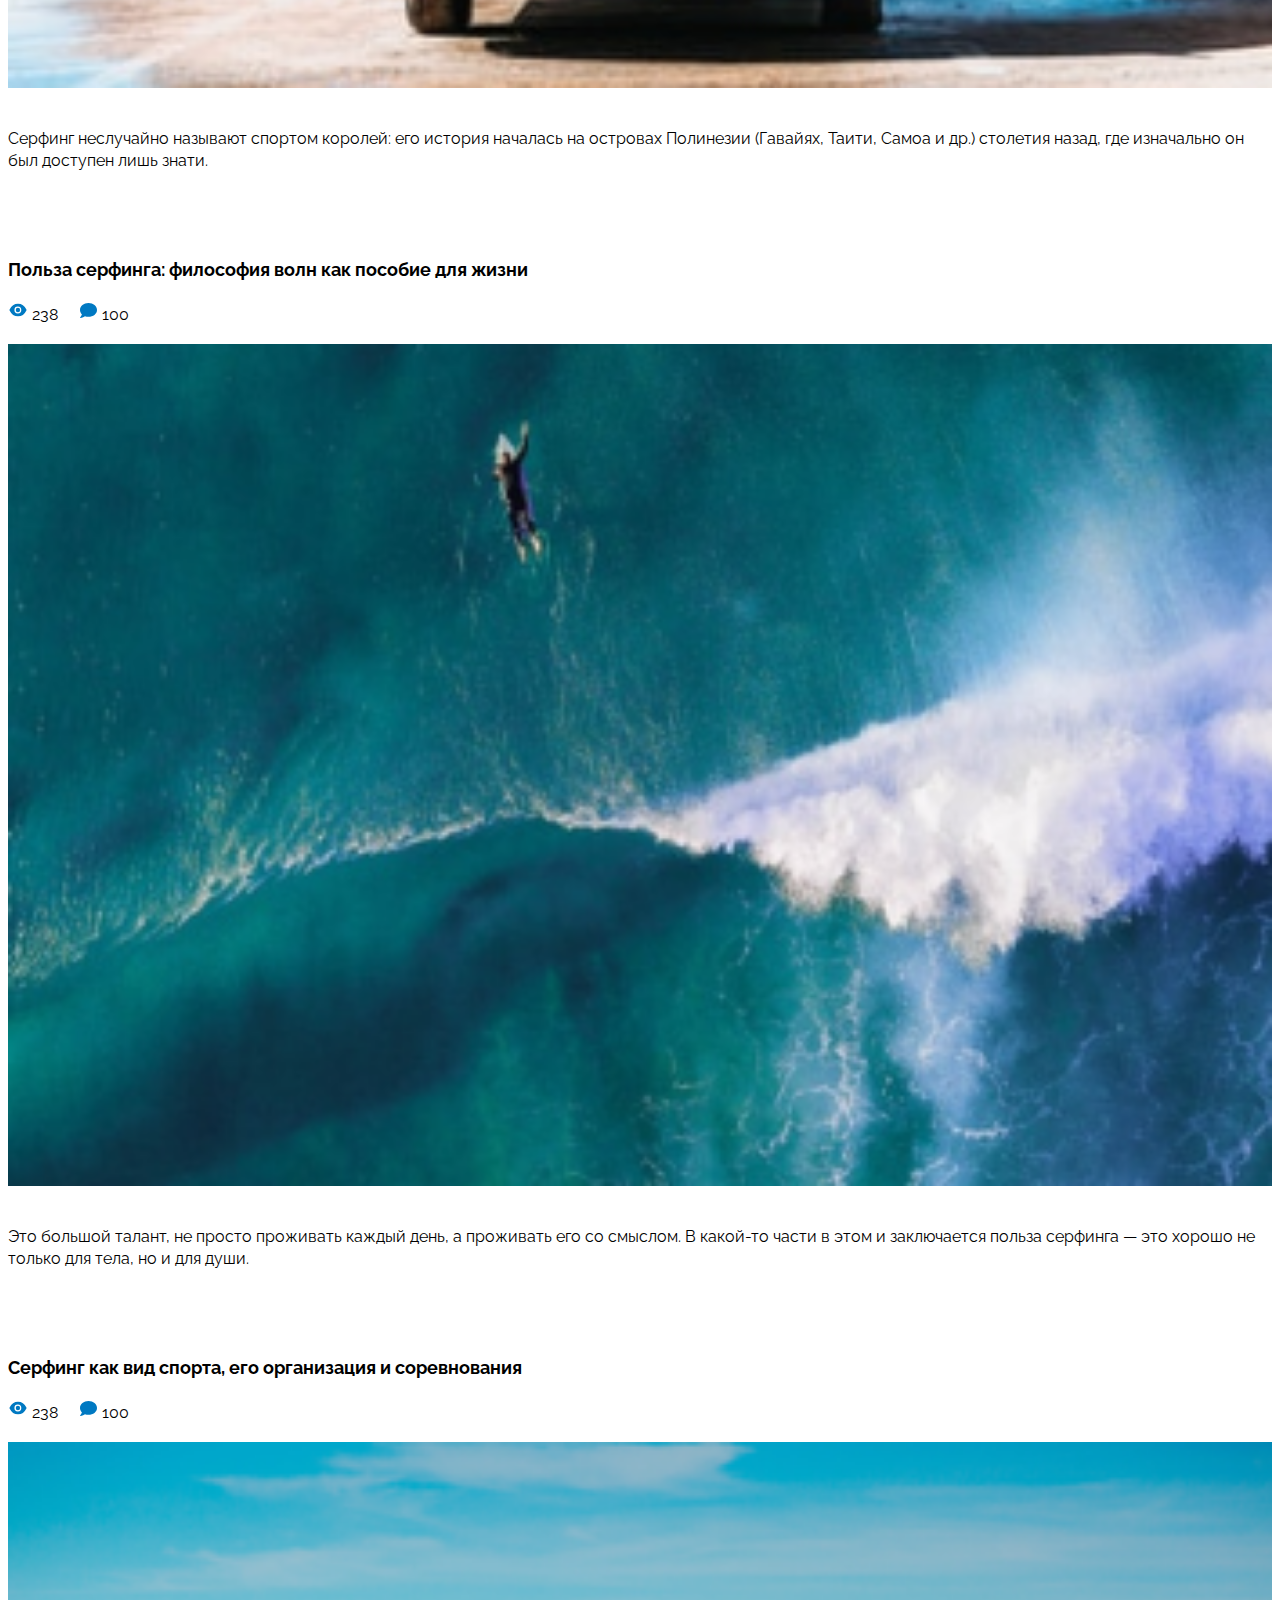
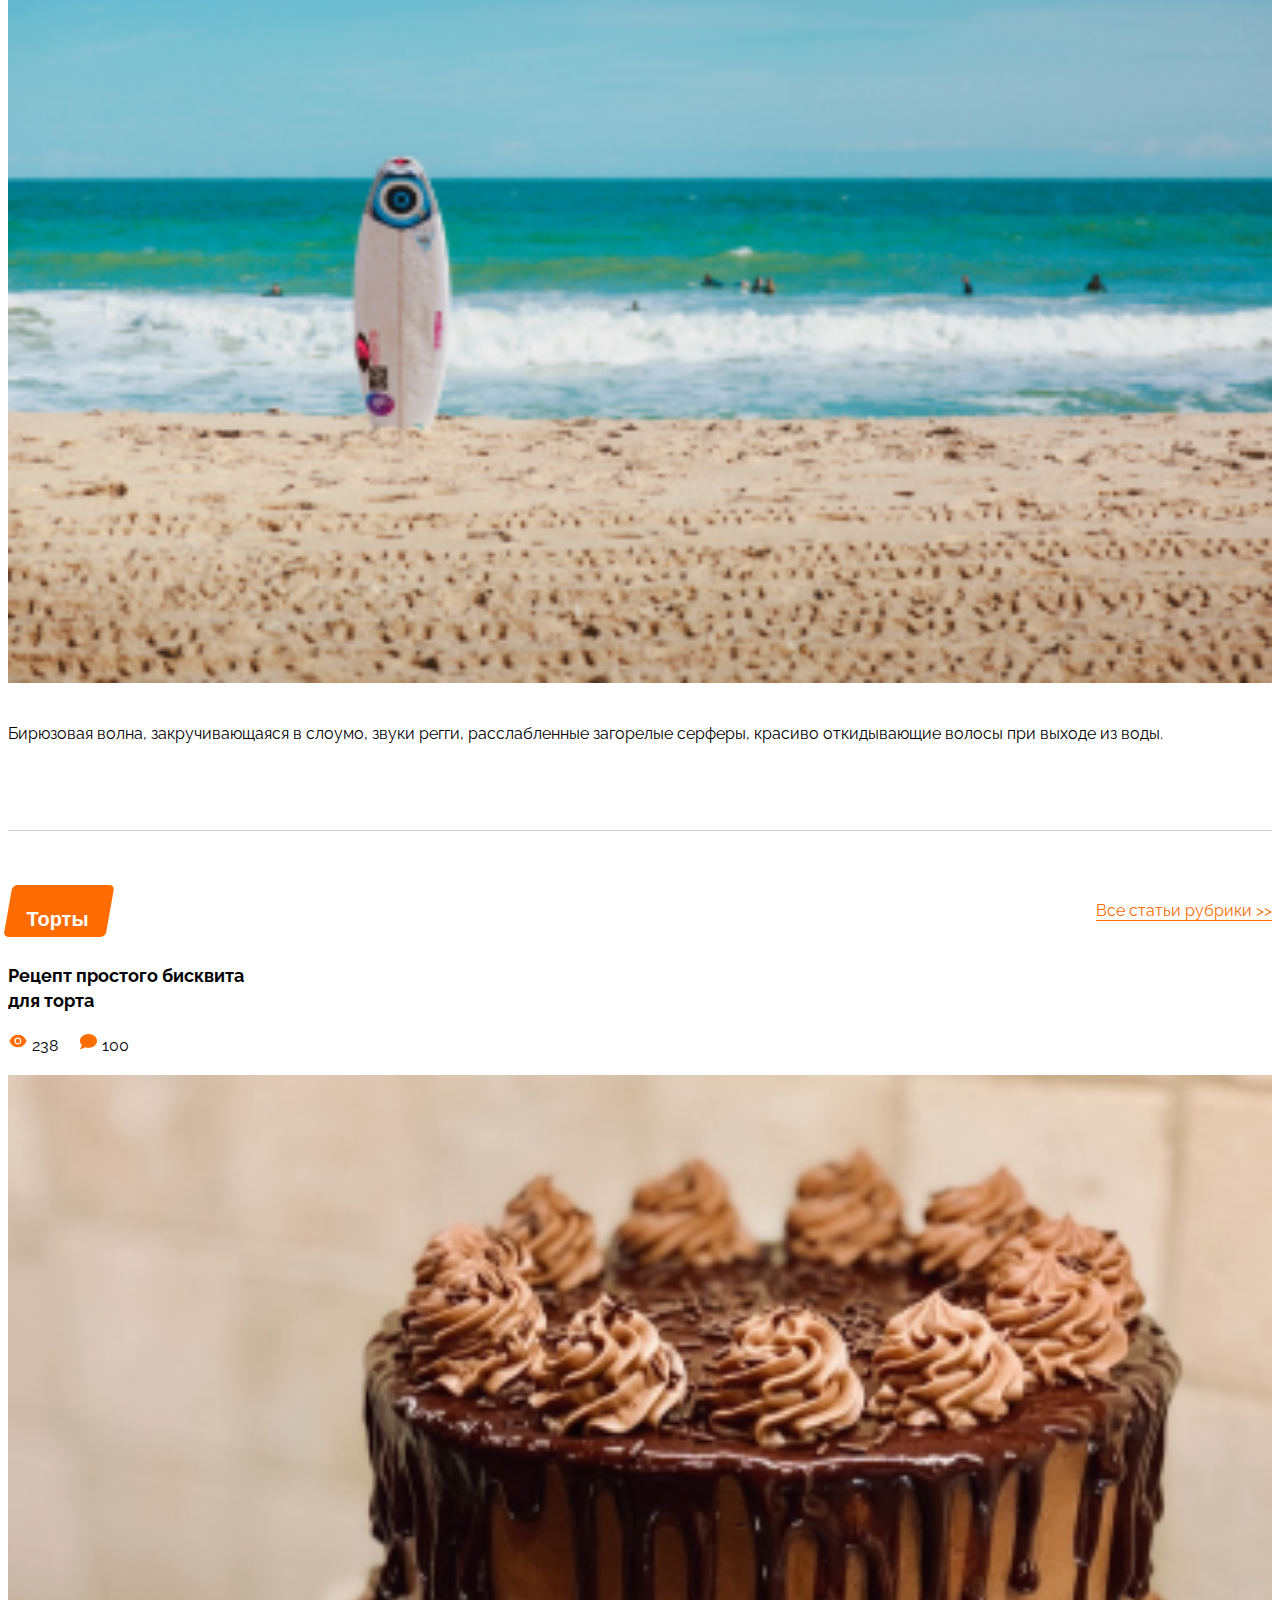
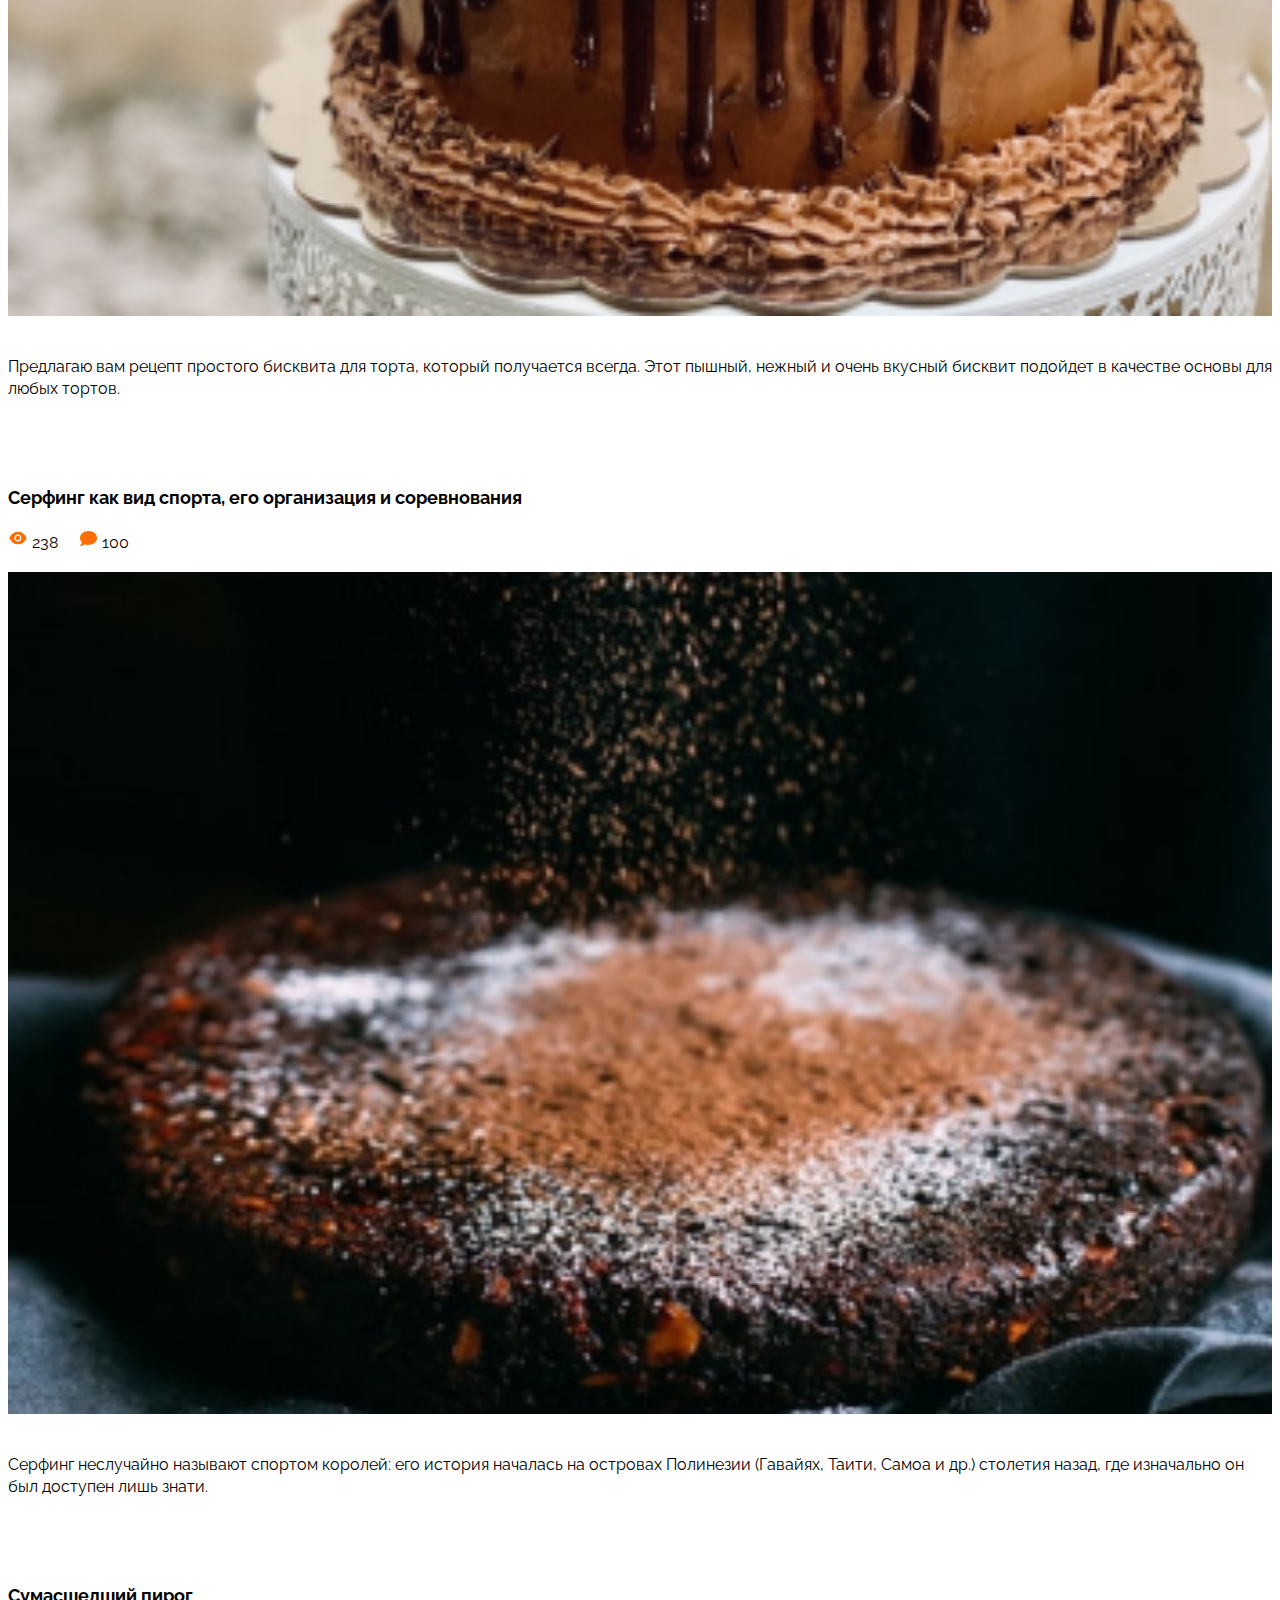
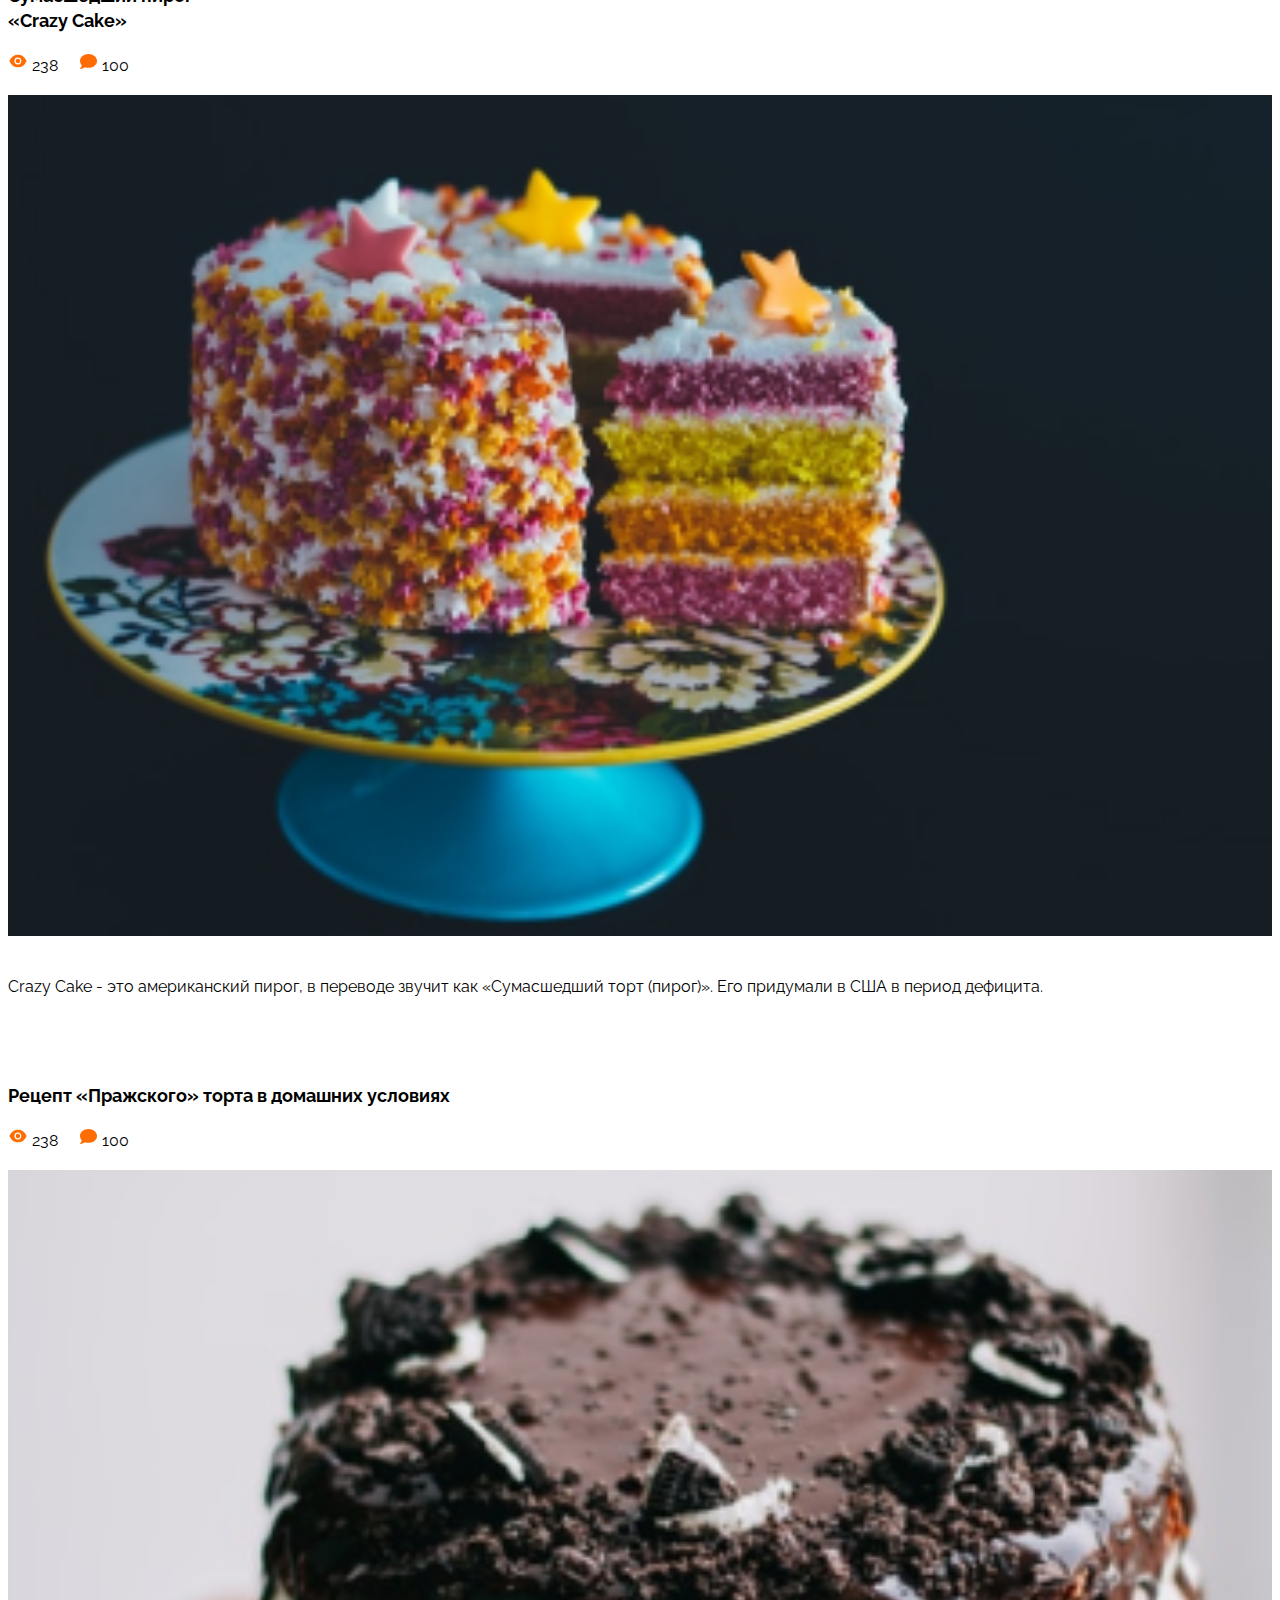
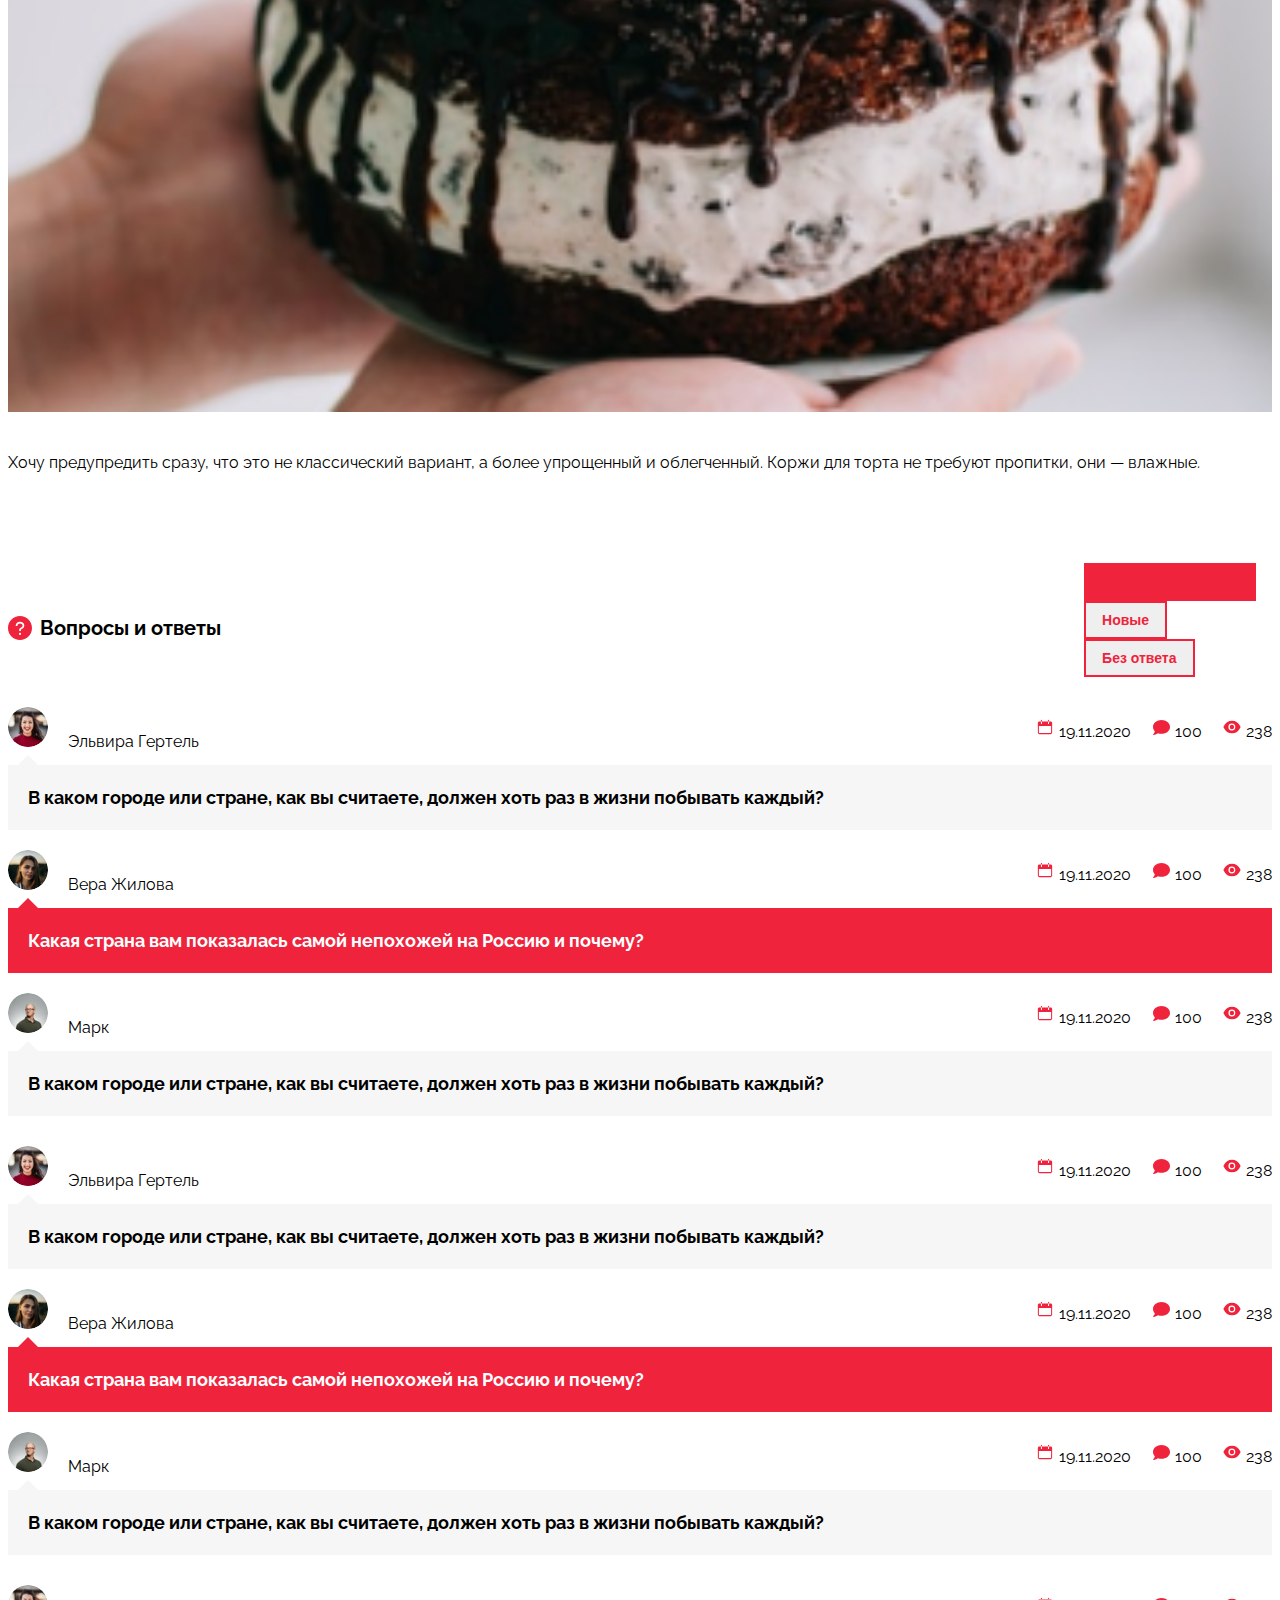
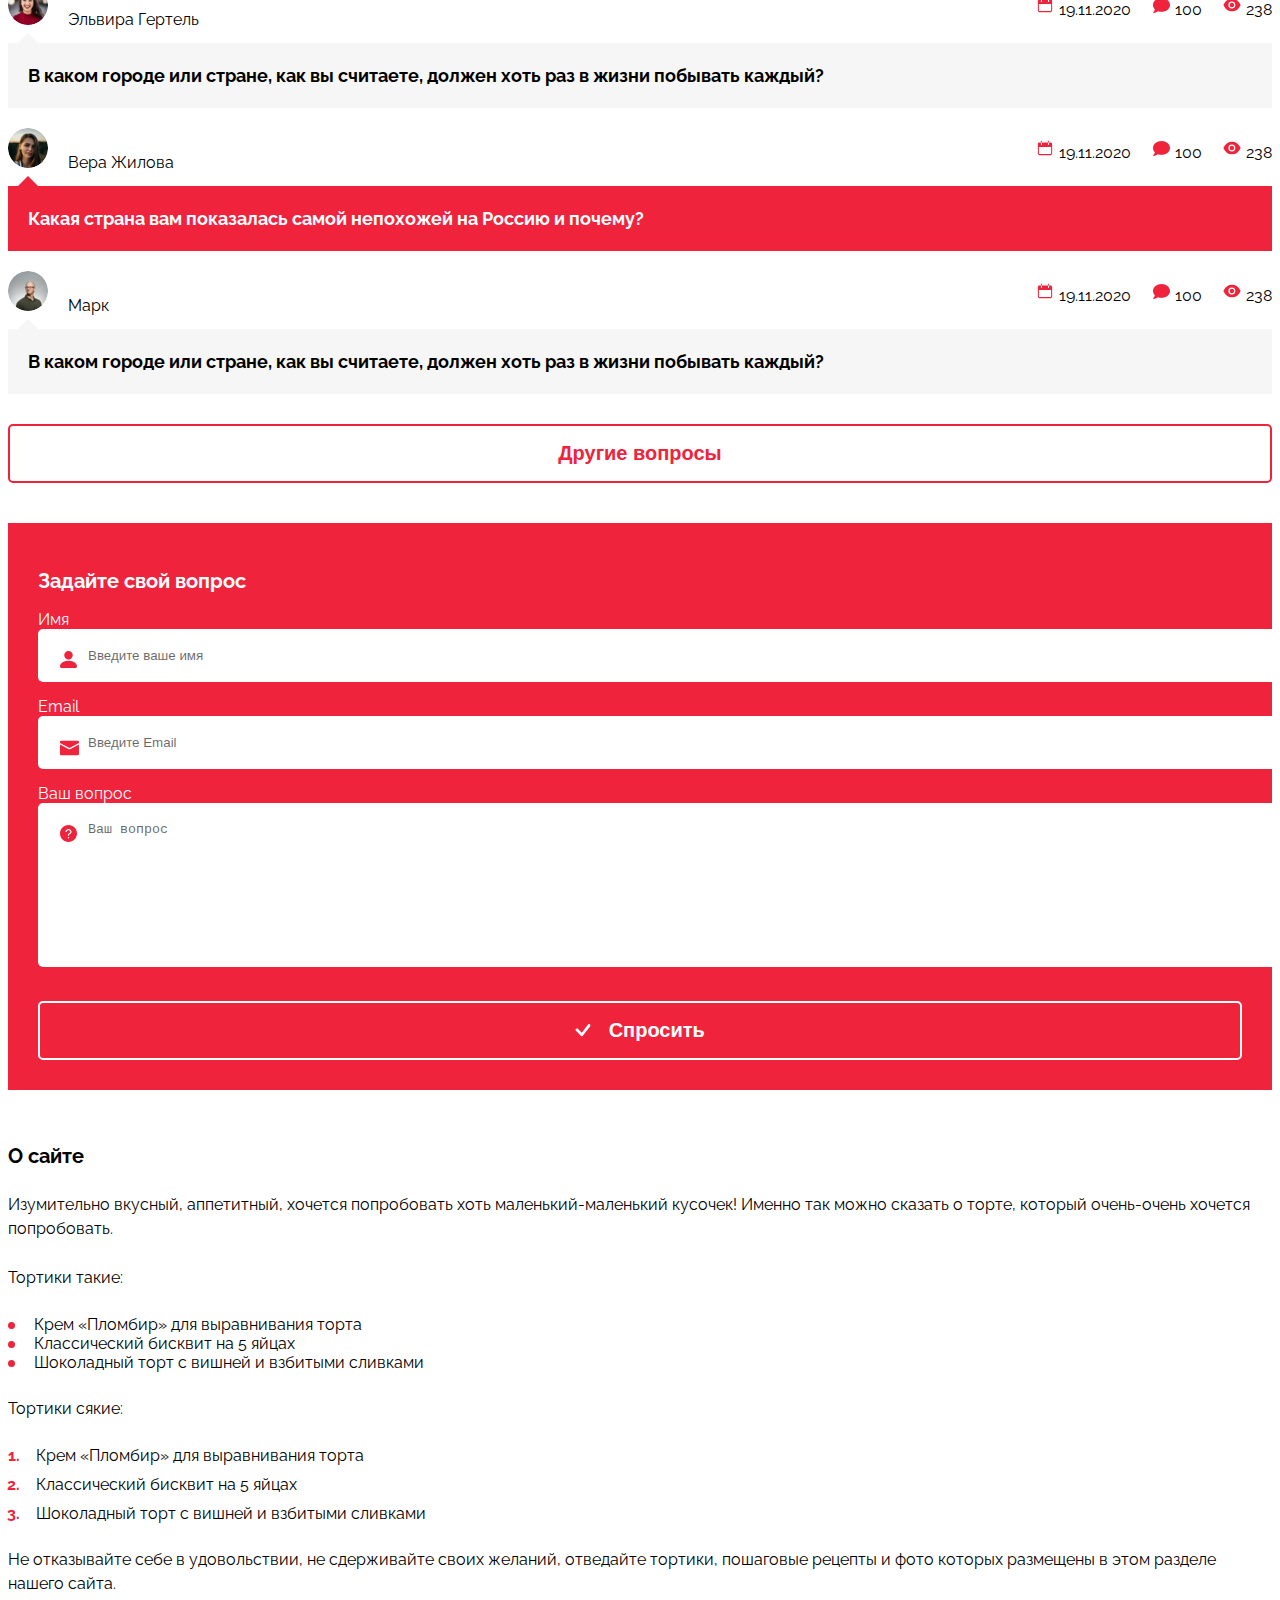
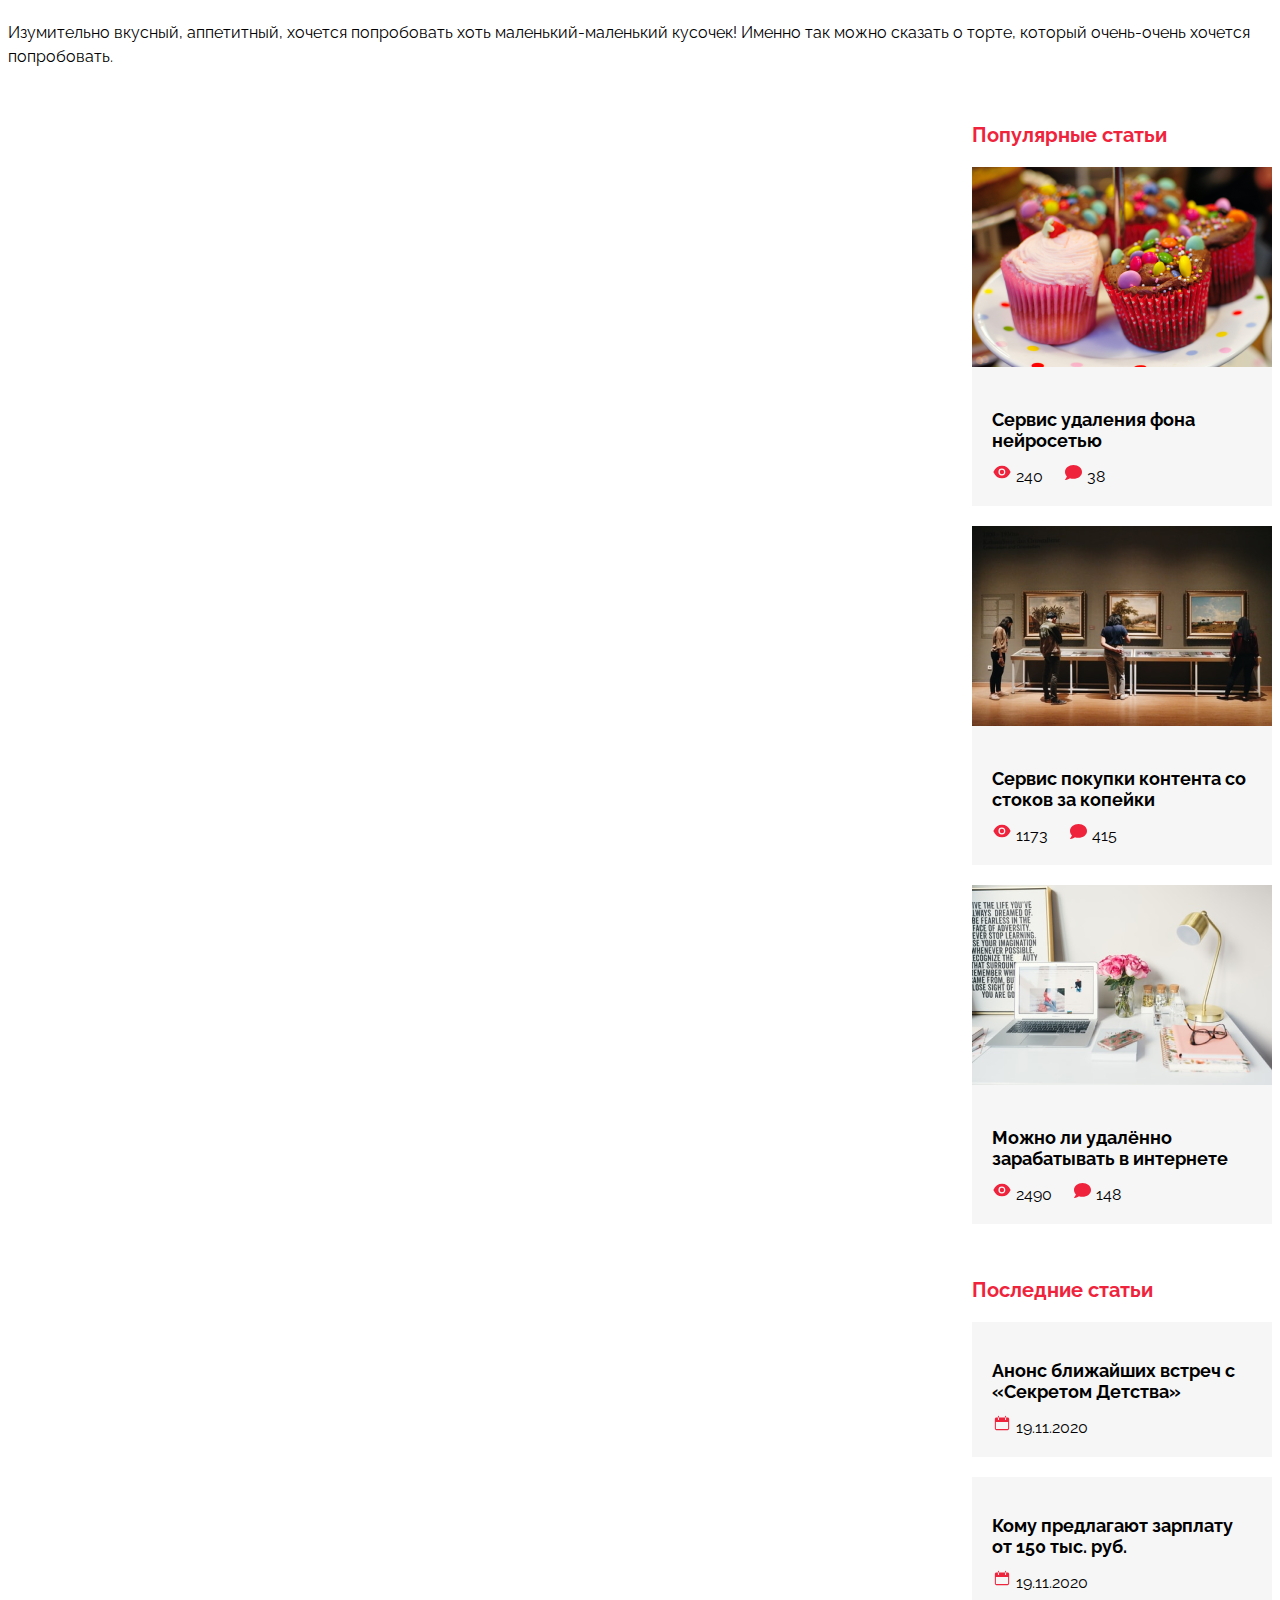
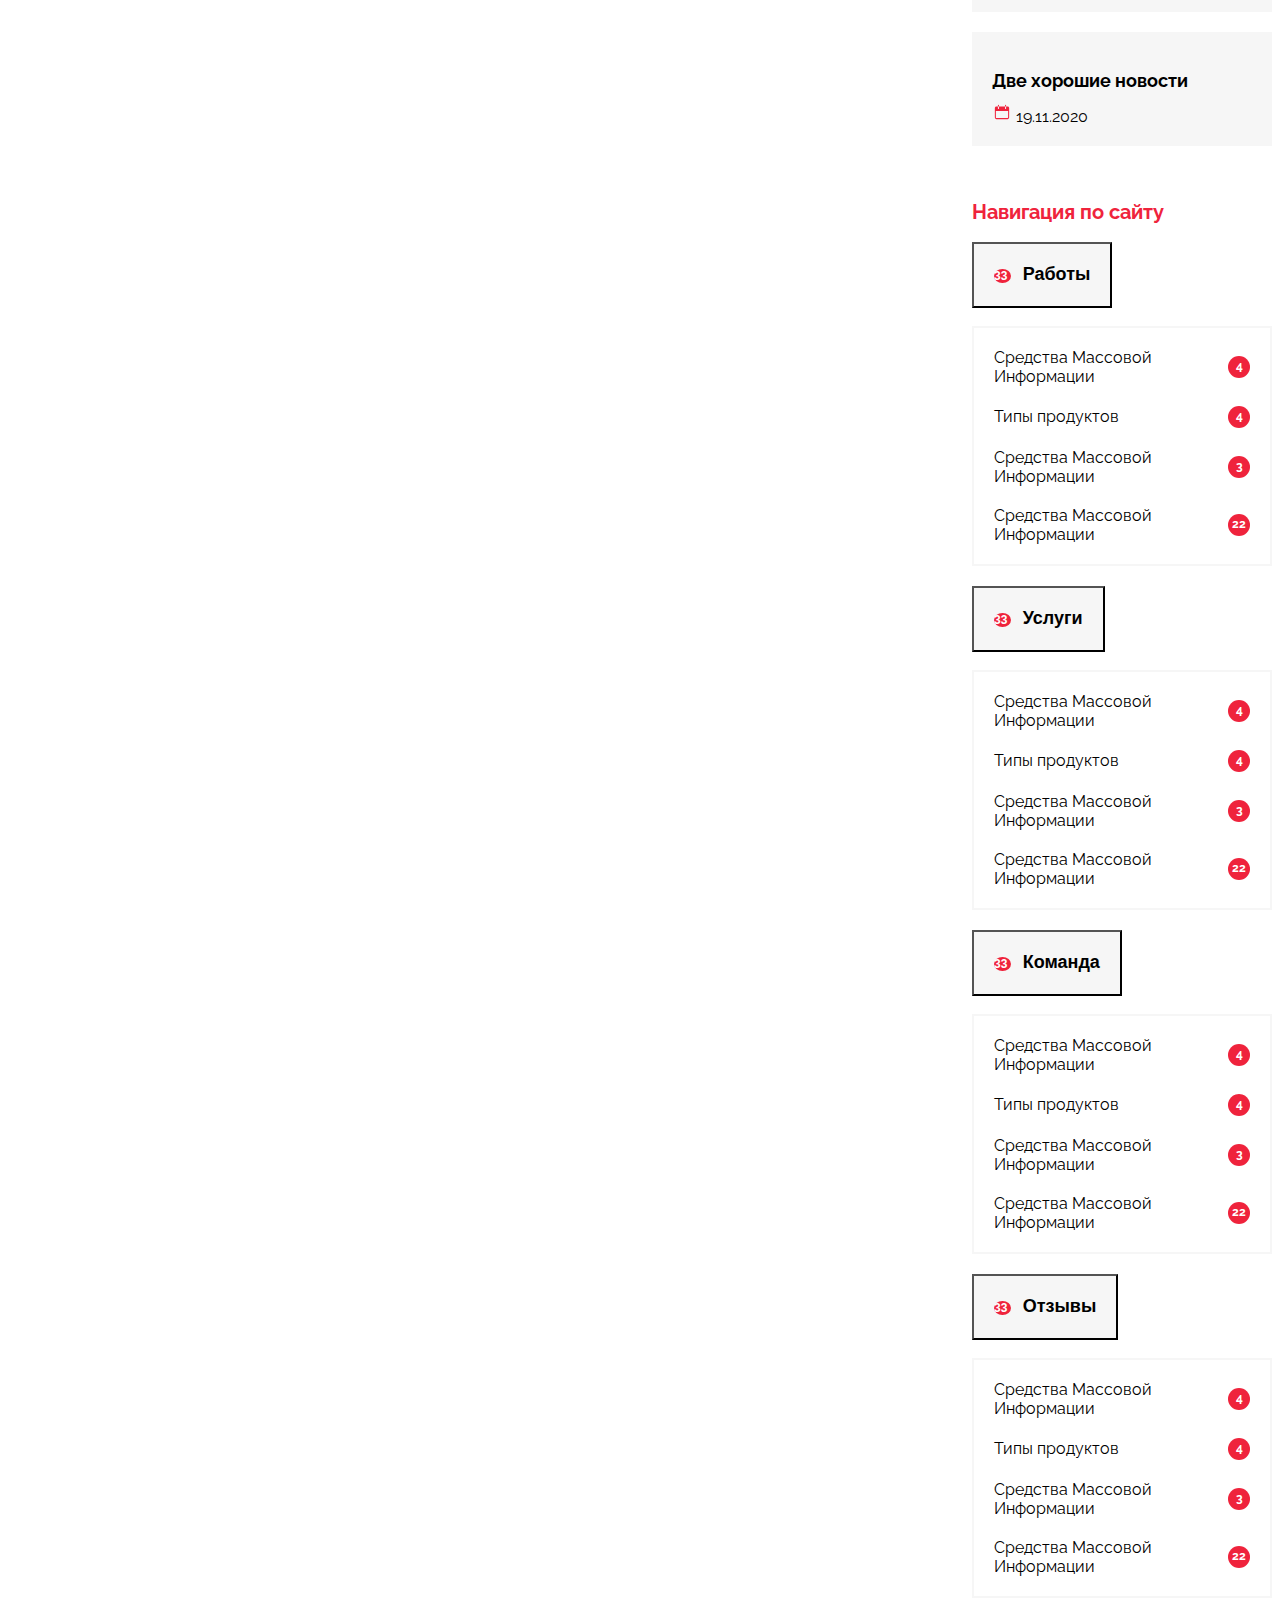
<file: pages/main-page/left-sidebar.html>
<!DOCTYPE html>
<html lang="ru">
    <head>
        <meta charset="UTF-8" />
        <meta http-equiv="X-UA-Compatible" content="IE=edge" />
        <meta name="viewport" content="width=device-width, initial-scale=1.0" />
        <title>Miracle - Главная</title>
        <link href="https://fonts.googleapis.com/css2?family=Raleway:wght@400;700&display=swap" rel="stylesheet" />
        <link href="https://cdn.jsdelivr.net/npm/bootstrap@5.0.0-beta3/dist/css/bootstrap.min.css" rel="stylesheet" integrity="sha384-eOJMYsd53ii+scO/bJGFsiCZc+5NDVN2yr8+0RDqr0Ql0h+rP48ckxlpbzKgwra6" crossorigin="anonymous" />
        <link rel="stylesheet" href="https://unpkg.com/swiper/swiper-bundle.min.css" />
        <link rel="stylesheet" href="../../css/main.css" />
    </head>
    <body>
        <header class="header">
            <div class="container">
                <div class="top-bar">
                    <nav class="nav-menu">
                        <ul class="nav-items">
                            <li class="nav-items"><a href="#" class="nav-link">О сайте</a></li>
                            <li class="nav-items"><a href="#" class="nav-link">Контакты</a></li>
                            <li class="nav-items"><a href="#" class="nav-link">Карта сайта</a></li>
                        </ul>
                    </nav>
                    <a class="logo" href="../index.html">
                        <img src="../../img/logo.svg" alt="Miracle" />
                    </a>
                    <div class="society">
                        <ul class="icons-society">
                            <li class="icon-society">
                                <a href="#" class="society-link">
                                    <svg class="icon">
                                        <use xlink:href="../../img/icons.svg#vk"></use>
                                    </svg>
                                </a>
                            </li>
                            <li class="icon-society">
                                <a href="#" class="society-link">
                                    <svg class="icon">
                                        <use xlink:href="../../img/icons.svg#telegram"></use>
                                    </svg>
                                </a>
                            </li>
                            <li class="icon-society">
                                <a href="#" class="society-link">
                                    <svg class="icon">
                                        <use xlink:href="../../img/icons.svg#youtube"></use>
                                    </svg>
                                </a>
                            </li>
                            <li class="icon-society">
                                <a href="#" class="society-link">
                                    <svg class="icon">
                                        <use xlink:href="../../img/icons.svg#instagram"></use>
                                    </svg>
                                </a>
                            </li>
                            <li class="icon-society">
                                <a href="#" class="society-link">
                                    <svg class="icon">
                                        <use xlink:href="../../img/icons.svg#facebook"></use>
                                    </svg>
                                </a>
                            </li>
                        </ul>
                    </div>
                    <div class="input-group">
                        <input type="search" name="search" class="input-search" placeholder="Искать..." />
                        <button type="submit" class="button-search">
                            <svg class="icon" width="25px" height="25px">
                                <use xlink:href="../../img/icons.svg#search"></use>
                            </svg>
                        </button>
                    </div>
                </div>
                <menu class="main-nav">
                    <ul class="main-nav-list" style="justify-content: center">
                        <li class="main-nav-item"><a href="#" class="main-nav-link active-link">Работы</a></li>
                        <li class="main-nav-item"><a href="#" class="main-nav-link">Услуги</a></li>
                        <li class="main-nav-item"><a href="#" class="main-nav-link">Команда</a></li>
                        <li class="main-nav-item"><a href="#" class="main-nav-link">Отзывы</a></li>
                        <li class="main-nav-item"><a href="#" class="main-nav-link">Видео</a></li>
                    </ul>
                </menu>
            </div>
        </header>
        <section class="content">
            <div class="container">
                <div class="row">
        
                    <div class="col-lg-8">
                        <div class="main-slider">
                            <div class="swiper-container main-swiper">
                                <div class="swiper-wrapper">
                                    <div class="swiper-slide">
                                        <img src="../../img/slider-image.jpg" alt="slider-image" class="slider-image" />
                                        <div class="slider-info">
                                            <h1>Мифы о серфинге в популярных странах. Ожидание и реальность</h1>
                                            <p class="short-description">Серфинг неслучайно называют спортом королей: его история началась на островах Полинезии (Гавайях, Таити, Самоа и др.) столетия назад, где изначально он был доступен лишь знати.</p>
                                            <div class="count-slider">
                                                <div class="info-count">
                                                    <svg class="icon" width="20px" height="20px">
                                                        <use xlink:href="../../img/icons.svg#date"></use>
                                                    </svg>
                                                    <span>19.11.2020</span>
                                                </div>
                                                <div class="info-count">
                                                    <svg class="icon" width="20px" height="20px">
                                                        <use xlink:href="../../img/icons.svg#view"></use>
                                                    </svg>
                                                    <span>240</span>
                                                </div>
                                                <div class="info-count">
                                                    <svg class="icon" width="20px" height="20px">
                                                        <use xlink:href="../../img/icons.svg#comment"></use>
                                                    </svg>
                                                    <span>38</span>
                                                </div>
                                            </div>
                                        </div>
                                    </div>
                                    <div class="swiper-slide">
                                        <img src="../../img/slider-image.jpg" alt="slider-image" class="slider-image" />
                                        <div class="slider-info">
                                            <h1>Мифы о серфинге в популярных странах. Ожидание и реальность</h1>
                                            <p class="short-description">Серфинг неслучайно называют спортом королей: его история началась на островах Полинезии (Гавайях, Таити, Самоа и др.) столетия назад, где изначально он был доступен лишь знати.</p>
                                            <div class="count-slider">
                                                <div class="info-count">
                                                    <svg class="icon" width="20px" height="20px">
                                                        <use xlink:href="../../img/icons.svg#date"></use>
                                                    </svg>
                                                    <span>19.11.2020</span>
                                                </div>
                                                <div class="info-count">
                                                    <svg class="icon" width="20px" height="20px">
                                                        <use xlink:href="../../img/icons.svg#view"></use>
                                                    </svg>
                                                    <span>240</span>
                                                </div>
                                                <div class="info-count">
                                                    <svg class="icon" width="20px" height="20px">
                                                        <use xlink:href="../../img/icons.svg#comment"></use>
                                                    </svg>
                                                    <span>38</span>
                                                </div>
                                            </div>
                                        </div>
                                    </div>
                                    <div class="swiper-slide">
                                        <img src="../../img/slider-image.jpg" alt="slider-image" class="slider-image" />
                                        <div class="slider-info">
                                            <h1>Мифы о серфинге в популярных странах. Ожидание и реальность</h1>
                                            <p class="short-description">Серфинг неслучайно называют спортом королей: его история началась на островах Полинезии (Гавайях, Таити, Самоа и др.) столетия назад, где изначально он был доступен лишь знати.</p>
                                            <div class="count-slider">
                                                <div class="info-count">
                                                    <svg class="icon" width="20px" height="20px">
                                                        <use xlink:href="../../img/icons.svg#date"></use>
                                                    </svg>
                                                    <span>19.11.2020</span>
                                                </div>
                                                <div class="info-count">
                                                    <svg class="icon" width="20px" height="20px">
                                                        <use xlink:href="../../img/icons.svg#view"></use>
                                                    </svg>
                                                    <span>240</span>
                                                </div>
                                                <div class="info-count">
                                                    <svg class="icon" width="20px" height="20px">
                                                        <use xlink:href="../../img/icons.svg#comment"></use>
                                                    </svg>
                                                    <span>38</span>
                                                </div>
                                            </div>
                                        </div>
                                    </div>
                                    <div class="swiper-slide">
                                        <img src="../../img/slider-image.jpg" alt="slider-image" class="slider-image" />
                                        <div class="slider-info">
                                            <h1>Мифы о серфинге в популярных странах. Ожидание и реальность</h1>
                                            <p class="short-description">Серфинг неслучайно называют спортом королей: его история началась на островах Полинезии (Гавайях, Таити, Самоа и др.) столетия назад, где изначально он был доступен лишь знати.</p>
                                            <div class="count-slider">
                                                <div class="info-count">
                                                    <svg class="icon" width="20px" height="20px">
                                                        <use xlink:href="../../img/icons.svg#date"></use>
                                                    </svg>
                                                    <span>19.11.2020</span>
                                                </div>
                                                <div class="info-count">
                                                    <svg class="icon" width="20px" height="20px">
                                                        <use xlink:href="../../img/icons.svg#view"></use>
                                                    </svg>
                                                    <span>240</span>
                                                </div>
                                                <div class="info-count">
                                                    <svg class="icon" width="20px" height="20px">
                                                        <use xlink:href="../../img/icons.svg#comment"></use>
                                                    </svg>
                                                    <span>38</span>
                                                </div>
                                            </div>
                                        </div>
                                    </div>
                                    <div class="swiper-slide">
                                        <img src="../../img/slider-image.jpg" alt="slider-image" class="slider-image" />
                                        <div class="slider-info">
                                            <h1>Мифы о серфинге в популярных странах. Ожидание и реальность</h1>
                                            <p class="short-description">Серфинг неслучайно называют спортом королей: его история началась на островах Полинезии (Гавайях, Таити, Самоа и др.) столетия назад, где изначально он был доступен лишь знати.</p>
                                            <div class="count-slider">
                                                <div class="info-count">
                                                    <svg class="icon" width="20px" height="20px">
                                                        <use xlink:href="../../img/icons.svg#date"></use>
                                                    </svg>
                                                    <span>19.11.2020</span>
                                                </div>
                                                <div class="info-count">
                                                    <svg class="icon" width="20px" height="20px">
                                                        <use xlink:href="../../img/icons.svg#view"></use>
                                                    </svg>
                                                    <span>240</span>
                                                </div>
                                                <div class="info-count">
                                                    <svg class="icon" width="20px" height="20px">
                                                        <use xlink:href="../../img/icons.svg#comment"></use>
                                                    </svg>
                                                    <span>38</span>
                                                </div>
                                            </div>
                                        </div>
                                    </div>
                                    <div class="swiper-slide">
                                        <img src="../../img/slider-image.jpg" alt="slider-image" class="slider-image" />
                                        <div class="slider-info">
                                            <h1>Мифы о серфинге в популярных странах. Ожидание и реальность</h1>
                                            <p class="short-description">Серфинг неслучайно называют спортом королей: его история началась на островах Полинезии (Гавайях, Таити, Самоа и др.) столетия назад, где изначально он был доступен лишь знати.</p>
                                            <div class="count-slider">
                                                <div class="info-count">
                                                    <svg class="icon" width="20px" height="20px">
                                                        <use xlink:href="../../img/icons.svg#date"></use>
                                                    </svg>
                                                    <span>19.11.2020</span>
                                                </div>
                                                <div class="info-count">
                                                    <svg class="icon" width="20px" height="20px">
                                                        <use xlink:href="../../img/icons.svg#view"></use>
                                                    </svg>
                                                    <span>240</span>
                                                </div>
                                                <div class="info-count">
                                                    <svg class="icon" width="20px" height="20px">
                                                        <use xlink:href="../../img/icons.svg#comment"></use>
                                                    </svg>
                                                    <span>38</span>
                                                </div>
                                            </div>
                                        </div>
                                    </div>
                                    <div class="swiper-slide">
                                        <img src="../../img/slider-image.jpg" alt="slider-image" class="slider-image" />
                                        <div class="slider-info">
                                            <h1>Мифы о серфинге в популярных странах. Ожидание и реальность</h1>
                                            <p class="short-description">Серфинг неслучайно называют спортом королей: его история началась на островах Полинезии (Гавайях, Таити, Самоа и др.) столетия назад, где изначально он был доступен лишь знати.</p>
                                            <div class="count-slider">
                                                <div class="info-count">
                                                    <svg class="icon" width="20px" height="20px">
                                                        <use xlink:href="../../img/icons.svg#date"></use>
                                                    </svg>
                                                    <span>19.11.2020</span>
                                                </div>
                                                <div class="info-count">
                                                    <svg class="icon" width="20px" height="20px">
                                                        <use xlink:href="../../img/icons.svg#view"></use>
                                                    </svg>
                                                    <span>240</span>
                                                </div>
                                                <div class="info-count">
                                                    <svg class="icon" width="20px" height="20px">
                                                        <use xlink:href="../../img/icons.svg#comment"></use>
                                                    </svg>
                                                    <span>38</span>
                                                </div>
                                            </div>
                                        </div>
                                    </div>
                                </div>

                                <div class="main-swipers-buttons">
                                    <div class="main-swiper-button-left">
                                        <svg class="icon" width="23" height="46">
                                            <use xlink:href="../../img/icons.svg#arrow-left"></use>
                                        </svg>
                                    </div>
                                    <div class="main-swiper-button-right">
                                        <svg class="icon" width="23" height="46">
                                            <use xlink:href="../../img/icons.svg#arrow-right"></use>
                                        </svg>
                                    </div>
                                </div>

                                <div class="swiper-pagination swiper-pagination-main-slider"></div>
                            </div>
                        </div>
                        <section class="news">
                            <div class="news-block serfing-news">
                                <div class="row">
                                    <div class="news-header">
                                        <button>
                                            <h2>Сёрфинг</h2>
                                        </button>
                                        <a href="#" class="all-article-link"> Все статьи рубрики >> </a>
                                    </div>
                                </div>
                                <div class="row">
                                    <div class="col-lg-6 news-card">
                                        <h3>Мифы о серфинге в популярных странах. Ожидание и реальность</h3>
                                        <div class="article-info">
                                            <div class="info-count">
                                                <svg class="icon" width="20px" height="20px">
                                                    <use xlink:href="../../img/icons.svg#view"></use>
                                                </svg>
                                                <span>238</span>
                                            </div>
                                            <div class="info-count">
                                                <svg class="icon" width="20px" height="20px">
                                                    <use xlink:href="../../img/icons.svg#comment"></use>
                                                </svg>
                                                <span>100</span>
                                            </div>
                                        </div>
                                        <img src="../../img/news-image/51AhxwkYyHo.png" alt="" />
                                        <p class="short-description-news">На сегодняшний день большое количество людей в мире занимается серфингом, и особенно он развит в странах, которые имеют выход к океану.</p>
                                        <a href="#" class="link-on-article">Читать далее...</a>
                                    </div>
                                    <div class="col-lg-6 news-card serfing-news">
                                        <h3>Серфинг как вид спорта, его организация и соревнования</h3>
                                        <div class="article-info">
                                            <div class="info-count">
                                                <svg class="icon" width="20px" height="20px">
                                                    <use xlink:href="../../img/icons.svg#view"></use>
                                                </svg>
                                                <span>238</span>
                                            </div>
                                            <div class="info-count">
                                                <svg class="icon" width="20px" height="20px">
                                                    <use xlink:href="../../img/icons.svg#comment"></use>
                                                </svg>
                                                <span>100</span>
                                            </div>
                                        </div>
                                        <img src="../../img/news-image/51AhxwkYyHo-1.png" alt="" />
                                        <p class="short-description-news">Серфинг неслучайно называют спортом королей: его история началась на островах Полинезии (Гавайях, Таити, Самоа и др.) столетия назад, где изначально он был доступен лишь знати.</p>
                                        <a href="#" class="link-on-article">Читать далее...</a>
                                    </div>
                                </div>

                                <div class="row">
                                    <div class="col-lg-6 news-card serfing-news">
                                        <h3>Польза серфинга: философия волн как пособие для жизни</h3>
                                        <div class="article-info">
                                            <div class="info-count">
                                                <svg class="icon" width="20px" height="20px">
                                                    <use xlink:href="../../img/icons.svg#view"></use>
                                                </svg>
                                                <span>238</span>
                                            </div>
                                            <div class="info-count">
                                                <svg class="icon" width="20px" height="20px">
                                                    <use xlink:href="../../img/icons.svg#comment"></use>
                                                </svg>
                                                <span>100</span>
                                            </div>
                                        </div>
                                        <img src="../../img/news-image/51AhxwkYyHo-2.png" alt="" />
                                        <p class="short-description-news">Это большой талант, не просто проживать каждый день, а проживать его со смыслом. В какой-то части в этом и заключается польза серфинга — это хорошо не только для тела, но и для души.</p>
                                        <a href="#" class="link-on-article">Читать далее...</a>
                                    </div>
                                    <div class="col-lg-6 news-card serfing-news">
                                        <h3>Серфинг как вид спорта, его организация и соревнования</h3>
                                        <div class="article-info">
                                            <div class="info-count">
                                                <svg class="icon" width="20px" height="20px">
                                                    <use xlink:href="../../img/icons.svg#view"></use>
                                                </svg>
                                                <span>238</span>
                                            </div>
                                            <div class="info-count">
                                                <svg class="icon" width="20px" height="20px">
                                                    <use xlink:href="../../img/icons.svg#comment"></use>
                                                </svg>
                                                <span>100</span>
                                            </div>
                                        </div>
                                        <img src="../../img/news-image/7yqyQQXgOT8.png" alt="" />
                                        <p class="short-description-news">Бирюзовая волна, закручивающаяся в слоумо, звуки регги, расслабленные загорелые серферы, красиво откидывающие волосы при выходе из воды.</p>
                                        <a href="#" class="link-on-article">Читать далее...</a>
                                    </div>
                                </div>
                            </div>

                            <div class="news-block cake-news">
                                <div class="row">
                                    <div class="news-header">
                                        <button>
                                            <h2>Торты</h2>
                                        </button>
                                        <a href="#" class="all-article-link"> Все статьи рубрики >> </a>
                                    </div>
                                </div>
                                <div class="row">
                                    <div class="col-lg-6 news-card">
                                        <h3>
                                            Рецепт простого бисквита <br />
                                            для торта
                                        </h3>
                                        <div class="article-info">
                                            <div class="info-count">
                                                <svg class="icon" width="20px" height="20px">
                                                    <use xlink:href="../../img/icons.svg#view"></use>
                                                </svg>
                                                <span>238</span>
                                            </div>
                                            <div class="info-count">
                                                <svg class="icon" width="20px" height="20px">
                                                    <use xlink:href="../../img/icons.svg#comment"></use>
                                                </svg>
                                                <span>100</span>
                                            </div>
                                        </div>
                                        <img src="../../img/news-image/51AhxwkYyHo-3.png" alt="" />
                                        <p class="short-description-news">Предлагаю вам рецепт простого бисквита для торта, который получается всегда. Этот пышный, нежный и очень вкусный бисквит подойдет в качестве основы для любых тортов.</p>
                                        <a href="#" class="link-on-article">Читать далее...</a>
                                    </div>
                                    <div class="col-lg-6 news-card">
                                        <h3>Серфинг как вид спорта, его организация и соревнования</h3>
                                        <div class="article-info">
                                            <div class="info-count">
                                                <svg class="icon" width="20px" height="20px">
                                                    <use xlink:href="../../img/icons.svg#view"></use>
                                                </svg>
                                                <span>238</span>
                                            </div>
                                            <div class="info-count">
                                                <svg class="icon" width="20px" height="20px">
                                                    <use xlink:href="../../img/icons.svg#comment"></use>
                                                </svg>
                                                <span>100</span>
                                            </div>
                                        </div>
                                        <img src="../../img/news-image/51AhxwkYyHo-4.png" alt="" />
                                        <p class="short-description-news">Серфинг неслучайно называют спортом королей: его история началась на островах Полинезии (Гавайях, Таити, Самоа и др.) столетия назад, где изначально он был доступен лишь знати.</p>
                                        <a href="#" class="link-on-article">Читать далее...</a>
                                    </div>
                                </div>
                                <div class="row">
                                    <div class="col-lg-6 news-card">
                                        <h3>
                                            Сумасшедший пирог <br />
                                            «Crazy Cake»
                                        </h3>
                                        <div class="article-info">
                                            <div class="info-count">
                                                <svg class="icon" width="20px" height="20px">
                                                    <use xlink:href="../../img/icons.svg#view"></use>
                                                </svg>
                                                <span>238</span>
                                            </div>
                                            <div class="info-count">
                                                <svg class="icon" width="20px" height="20px">
                                                    <use xlink:href="../../img/icons.svg#comment"></use>
                                                </svg>
                                                <span>100</span>
                                            </div>
                                        </div>
                                        <img src="../../img/news-image/51AhxwkYyHo-5.png" alt="" />
                                        <p class="short-description-news">Crazy Cake - это американский пирог, в переводе звучит как «Сумасшедший торт (пирог)». Его придумали в США в период дефицита.</p>
                                        <a href="#" class="link-on-article">Читать далее...</a>
                                    </div>
                                    <div class="col-lg-6 news-card">
                                        <h3>Рецепт «Пражского» торта в домашних условиях</h3>
                                        <div class="article-info">
                                            <div class="info-count">
                                                <svg class="icon" width="20px" height="20px">
                                                    <use xlink:href="../../img/icons.svg#view"></use>
                                                </svg>
                                                <span>238</span>
                                            </div>
                                            <div class="info-count">
                                                <svg class="icon" width="20px" height="20px">
                                                    <use xlink:href="../../img/icons.svg#comment"></use>
                                                </svg>
                                                <span>100</span>
                                            </div>
                                        </div>
                                        <img src="../../img/news-image/7yqyQQXgOT8-1.png" alt="" />
                                        <p class="short-description-news">Хочу предупредить сразу, что это не классический вариант, а более упрощенный и облегченный. Коржи для торта не требуют пропитки, они — влажные.</p>
                                        <a href="#" class="link-on-article">Читать далее...</a>
                                    </div>
                                </div>
                            </div>
                        </section>
                        <section class="faq">
                            <div class="faq-header">
                                <h2>
                                    <svg class="icon" width="24px" height="24px">
                                        <use xlink:href="../../img/icons.svg#question"></use>
                                    </svg>
                                    Вопросы и ответы
                                </h2>
                                <ul class="nav nav-pills" id="pills-tab" role="tablist">
                                    <li class="nav-item" role="presentation">
                                        <button class="nav-link active" id="pills-interesting-tab" data-bs-toggle="pill" data-bs-target="#pills-interesting" type="button" role="tab" aria-controls="pills-interesting" aria-selected="true">Самые интересные</button>
                                    </li>
                                    <li class="nav-item" role="presentation">
                                        <button class="nav-link" id="pills-new-tab" data-bs-toggle="pill" data-bs-target="#pills-new" type="button" role="tab" aria-controls="pills-new" aria-selected="false">Новые</button>
                                    </li>
                                    <li class="nav-item" role="presentation">
                                        <button class="nav-link" id="pills-no-answer-tab" data-bs-toggle="pill" data-bs-target="#pills-no-answer" type="button" role="tab" aria-controls="pills-no-answer" aria-selected="false">Без ответа</button>
                                    </li>
                                </ul>
                            </div>
                            <div class="faq-content tab-content">
                                <div class="faq-category tab-pane fade show active" id="pills-interesting" role="tabpanel" aria-labelledby="pills-interesting-tab">
                                    <div class="question-card">
                                        <div class="header-question-card">
                                            <div class="profile-info">
                                                <img src="../../img/users/user-1.png" alt="Эльвира" />
                                                <span class="username">Эльвира Гертель</span>
                                            </div>
                                            <div class="article-info">
                                                <div class="info-count">
                                                    <svg class="icon" width="20px" height="20px">
                                                        <use xlink:href="../../img/icons.svg#date"></use>
                                                    </svg>
                                                    <span>19.11.2020</span>
                                                </div>
                                                <div class="info-count">
                                                    <svg class="icon" width="20px" height="20px">
                                                        <use xlink:href="../../img/icons.svg#comment"></use>
                                                    </svg>
                                                    <span>100</span>
                                                </div>
                                                <div class="info-count">
                                                    <svg class="icon" width="20px" height="20px">
                                                        <use xlink:href="../../img/icons.svg#view"></use>
                                                    </svg>
                                                    <span>238</span>
                                                </div>
                                            </div>
                                        </div>
                                        <div class="content-question-card">
                                            <span class="question"> В каком городе или стране, как вы считаете, должен хоть раз в жизни побывать каждый? </span>
                                        </div>
                                    </div>
                                    <div class="question-card">
                                        <div class="header-question-card">
                                            <div class="profile-info">
                                                <img src="../../img/users/user-2.png" alt="Вера Жилова" />
                                                <span class="username">Вера Жилова</span>
                                            </div>
                                            <div class="article-info">
                                                <div class="info-count">
                                                    <svg class="icon" width="20px" height="20px">
                                                        <use xlink:href="../../img/icons.svg#date"></use>
                                                    </svg>
                                                    <span>19.11.2020</span>
                                                </div>
                                                <div class="info-count">
                                                    <svg class="icon" width="20px" height="20px">
                                                        <use xlink:href="../../img/icons.svg#comment"></use>
                                                    </svg>
                                                    <span>100</span>
                                                </div>
                                                <div class="info-count">
                                                    <svg class="icon" width="20px" height="20px">
                                                        <use xlink:href="../../img/icons.svg#view"></use>
                                                    </svg>
                                                    <span>238</span>
                                                </div>
                                            </div>
                                        </div>
                                        <div class="content-question-card active-question">
                                            <span class="question"> Какая страна вам показалась самой непохожей на Россию и почему? </span>
                                        </div>
                                    </div>
                                    <div class="question-card">
                                        <div class="header-question-card">
                                            <div class="profile-info">
                                                <img src="../../img/users/user-3.png" alt="Марк" />
                                                <span class="username">Марк</span>
                                            </div>
                                            <div class="article-info">
                                                <div class="info-count">
                                                    <svg class="icon" width="20px" height="20px">
                                                        <use xlink:href="../../img/icons.svg#date"></use>
                                                    </svg>
                                                    <span>19.11.2020</span>
                                                </div>
                                                <div class="info-count">
                                                    <svg class="icon" width="20px" height="20px">
                                                        <use xlink:href="../../img/icons.svg#comment"></use>
                                                    </svg>
                                                    <span>100</span>
                                                </div>
                                                <div class="info-count">
                                                    <svg class="icon" width="20px" height="20px">
                                                        <use xlink:href="../../img/icons.svg#view"></use>
                                                    </svg>
                                                    <span>238</span>
                                                </div>
                                            </div>
                                        </div>
                                        <div class="content-question-card">
                                            <span class="question"> В каком городе или стране, как вы считаете, должен хоть раз в жизни побывать каждый? </span>
                                        </div>
                                    </div>
                                </div>
                                <div class="faq-category tab-pane fade" id="pills-new" role="tabpanel" aria-labelledby="pills-new-tab">
                                    <div class="question-card">
                                        <div class="header-question-card">
                                            <div class="profile-info">
                                                <img src="../../img/users/user-1.png" alt="Эльвира" />
                                                <span class="username">Эльвира Гертель</span>
                                            </div>
                                            <div class="article-info">
                                                <div class="info-count">
                                                    <svg class="icon" width="20px" height="20px">
                                                        <use xlink:href="../../img/icons.svg#date"></use>
                                                    </svg>
                                                    <span>19.11.2020</span>
                                                </div>
                                                <div class="info-count">
                                                    <svg class="icon" width="20px" height="20px">
                                                        <use xlink:href="../../img/icons.svg#comment"></use>
                                                    </svg>
                                                    <span>100</span>
                                                </div>
                                                <div class="info-count">
                                                    <svg class="icon" width="20px" height="20px">
                                                        <use xlink:href="../../img/icons.svg#view"></use>
                                                    </svg>
                                                    <span>238</span>
                                                </div>
                                            </div>
                                        </div>
                                        <div class="content-question-card">
                                            <span class="question"> В каком городе или стране, как вы считаете, должен хоть раз в жизни побывать каждый? </span>
                                        </div>
                                    </div>
                                    <div class="question-card">
                                        <div class="header-question-card">
                                            <div class="profile-info">
                                                <img src="../../img/users/user-2.png" alt="Вера Жилова" />
                                                <span class="username">Вера Жилова</span>
                                            </div>
                                            <div class="article-info">
                                                <div class="info-count">
                                                    <svg class="icon" width="20px" height="20px">
                                                        <use xlink:href="../../img/icons.svg#date"></use>
                                                    </svg>
                                                    <span>19.11.2020</span>
                                                </div>
                                                <div class="info-count">
                                                    <svg class="icon" width="20px" height="20px">
                                                        <use xlink:href="../../img/icons.svg#comment"></use>
                                                    </svg>
                                                    <span>100</span>
                                                </div>
                                                <div class="info-count">
                                                    <svg class="icon" width="20px" height="20px">
                                                        <use xlink:href="../../img/icons.svg#view"></use>
                                                    </svg>
                                                    <span>238</span>
                                                </div>
                                            </div>
                                        </div>
                                        <div class="content-question-card active-question">
                                            <span class="question"> Какая страна вам показалась самой непохожей на Россию и почему? </span>
                                        </div>
                                    </div>
                                    <div class="question-card">
                                        <div class="header-question-card">
                                            <div class="profile-info">
                                                <img src="../../img/users/user-3.png" alt="Марк" />
                                                <span class="username">Марк</span>
                                            </div>
                                            <div class="article-info">
                                                <div class="info-count">
                                                    <svg class="icon" width="20px" height="20px">
                                                        <use xlink:href="../../img/icons.svg#date"></use>
                                                    </svg>
                                                    <span>19.11.2020</span>
                                                </div>
                                                <div class="info-count">
                                                    <svg class="icon" width="20px" height="20px">
                                                        <use xlink:href="../../img/icons.svg#comment"></use>
                                                    </svg>
                                                    <span>100</span>
                                                </div>
                                                <div class="info-count">
                                                    <svg class="icon" width="20px" height="20px">
                                                        <use xlink:href="../../img/icons.svg#view"></use>
                                                    </svg>
                                                    <span>238</span>
                                                </div>
                                            </div>
                                        </div>
                                        <div class="content-question-card">
                                            <span class="question"> В каком городе или стране, как вы считаете, должен хоть раз в жизни побывать каждый? </span>
                                        </div>
                                    </div>
                                </div>
                                <div class="faq-category tab-pane fade" id="pills-no-answer" role="tabpanel" aria-labelledby="pills-no-answer-tab">
                                    <div class="question-card">
                                        <div class="header-question-card">
                                            <div class="profile-info">
                                                <img src="../../img/users/user-1.png" alt="Эльвира" />
                                                <span class="username">Эльвира Гертель</span>
                                            </div>
                                            <div class="article-info">
                                                <div class="info-count">
                                                    <svg class="icon" width="20px" height="20px">
                                                        <use xlink:href="../../img/icons.svg#date"></use>
                                                    </svg>
                                                    <span>19.11.2020</span>
                                                </div>
                                                <div class="info-count">
                                                    <svg class="icon" width="20px" height="20px">
                                                        <use xlink:href="../../img/icons.svg#comment"></use>
                                                    </svg>
                                                    <span>100</span>
                                                </div>
                                                <div class="info-count">
                                                    <svg class="icon" width="20px" height="20px">
                                                        <use xlink:href="../../img/icons.svg#view"></use>
                                                    </svg>
                                                    <span>238</span>
                                                </div>
                                            </div>
                                        </div>
                                        <div class="content-question-card">
                                            <span class="question"> В каком городе или стране, как вы считаете, должен хоть раз в жизни побывать каждый? </span>
                                        </div>
                                    </div>
                                    <div class="question-card">
                                        <div class="header-question-card">
                                            <div class="profile-info">
                                                <img src="../../img/users/user-2.png" alt="Вера Жилова" />
                                                <span class="username">Вера Жилова</span>
                                            </div>
                                            <div class="article-info">
                                                <div class="info-count">
                                                    <svg class="icon" width="20px" height="20px">
                                                        <use xlink:href="../../img/icons.svg#date"></use>
                                                    </svg>
                                                    <span>19.11.2020</span>
                                                </div>
                                                <div class="info-count">
                                                    <svg class="icon" width="20px" height="20px">
                                                        <use xlink:href="../../img/icons.svg#comment"></use>
                                                    </svg>
                                                    <span>100</span>
                                                </div>
                                                <div class="info-count">
                                                    <svg class="icon" width="20px" height="20px">
                                                        <use xlink:href="../../img/icons.svg#view"></use>
                                                    </svg>
                                                    <span>238</span>
                                                </div>
                                            </div>
                                        </div>
                                        <div class="content-question-card active-question">
                                            <span class="question"> Какая страна вам показалась самой непохожей на Россию и почему? </span>
                                        </div>
                                    </div>
                                    <div class="question-card">
                                        <div class="header-question-card">
                                            <div class="profile-info">
                                                <img src="../../img/users/user-3.png" alt="Марк" />
                                                <span class="username">Марк</span>
                                            </div>
                                            <div class="article-info">
                                                <div class="info-count">
                                                    <svg class="icon" width="20px" height="20px">
                                                        <use xlink:href="../../img/icons.svg#date"></use>
                                                    </svg>
                                                    <span>19.11.2020</span>
                                                </div>
                                                <div class="info-count">
                                                    <svg class="icon" width="20px" height="20px">
                                                        <use xlink:href="../../img/icons.svg#comment"></use>
                                                    </svg>
                                                    <span>100</span>
                                                </div>
                                                <div class="info-count">
                                                    <svg class="icon" width="20px" height="20px">
                                                        <use xlink:href="../../img/icons.svg#view"></use>
                                                    </svg>
                                                    <span>238</span>
                                                </div>
                                            </div>
                                        </div>
                                        <div class="content-question-card">
                                            <span class="question"> В каком городе или стране, как вы считаете, должен хоть раз в жизни побывать каждый? </span>
                                        </div>
                                    </div>
                                </div>
                                <div class="row">
                                    <div class="col-lg-6">
                                        <button class="another-question-button">Другие вопросы</button>
                                    </div>
                                </div>
                                <form action="" class="form">
                                    <h2>Задайте свой вопрос</h2>
                                    <div class="row">
                                        <div class="col-lg-6">
                                            <div class="form-input">
                                                <label for="username">Имя</label>
                                                <div class="input-with-icon">
                                                    <svg class="icon" width="17px" height="17px">
                                                        <use xlink:href="../../img/icons.svg#user"></use>
                                                    </svg>
                                                    <input type="text" name="username" placeholder="Введите ваше имя" />
                                                </div>
                                            </div>
                                        </div>
                                        <div class="col-lg-6">
                                            <div class="form-input">
                                                <label for="email">Email</label>
                                                <div class="input-with-icon">
                                                    <svg class="icon" width="20px" height="20px">
                                                        <use xlink:href="../../img/icons.svg#email"></use>
                                                    </svg>
                                                    <input type="text" name="email" placeholder="Введите Email" />
                                                </div>
                                            </div>
                                        </div>
                                    </div>
                                    <div class="row">
                                        <div class="col-lg-12">
                                            <div class="form-input">
                                                <label for="question">Ваш вопрос</label>
                                                <div class="input-with-icon">
                                                    <svg class="icon" width="17px" height="17px">
                                                        <use xlink:href="../../img/icons.svg#question"></use>
                                                    </svg>
                                                    <textarea name="question" placeholder="Ваш вопрос"></textarea>
                                                </div>
                                            </div>
                                        </div>
                                    </div>
                                    <div class="row">
                                        <div class="col-lg-6">
                                            <button class="form-submit-button">
                                                <svg class="icon" width="16px" height="13px">
                                                    <use xlink:href="../../img/icons.svg#check"></use>
                                                </svg>
                                                Спросить
                                            </button>
                                        </div>
                                    </div>
                                </form>
                            </div>
                        </section>
                        <section class="about">
                            <h2>О сайте</h2>
                            <p>Изумительно вкусный, аппетитный, хочется попробовать хоть маленький-маленький кусочек! Именно так можно сказать о торте, который очень-очень хочется попробовать.</p>
                            <p>Тортики такие:</p>
                            <ul class="about-list">
                                <li>Крем «Пломбир» для выравнивания торта</li>
                                <li>Классический бисквит на 5 яйцах</li>
                                <li>Шоколадный торт с вишней и взбитыми сливками</li>
                            </ul>

                            <p>Тортики сякие:</p>
                            <ol>
                                <li>Крем «Пломбир» для выравнивания торта</li>
                                <li>Классический бисквит на 5 яйцах</li>
                                <li>Шоколадный торт с вишней и взбитыми сливками</li>
                            </ol>
                            <p>Не отказывайте себе в удовольствии, не сдерживайте своих желаний, отведайте тортики, пошаговые рецепты и фото которых размещены в этом разделе нашего сайта.</p>
                            <p>Изумительно вкусный, аппетитный, хочется попробовать хоть маленький-маленький кусочек! Именно так можно сказать о торте, который очень-очень хочется попробовать.</p>
                        </section>
                    </div>
                    <div class="col-lg-4">
                        <aside class="sidebar">
                            <div class="popularity-article">
                                <h2 class="sidebar-heading">Популярные статьи</h2>
                                <a class="article-sidebar-link" href="#">
                                    <div class="article-sidebar">
                                        <img src="../../img/51AhxwkYyHo.png" alt="news" />
                                        <div class="article-sidebar-info">
                                            <h3 class="article-heading">Сервис удаления фона нейросетью</h3>
                                            <div class="article-info">
                                                <div class="info-count">
                                                    <svg class="icon" width="20px" height="20px">
                                                        <use xlink:href="../../img/icons.svg#view"></use>
                                                    </svg>
                                                    <span>240</span>
                                                </div>
                                                <div class="info-count">
                                                    <svg class="icon" width="20px" height="20px">
                                                        <use xlink:href="../../img/icons.svg#comment"></use>
                                                    </svg>
                                                    <span>38</span>
                                                </div>
                                            </div>
                                        </div>
                                    </div>
                                </a>
                                <a href="#" class="article-sibebar-link">
                                    <div class="article-sidebar">
                                        <img src="../../img/51AhxwkYyHo-1.png" alt="news" />
                                        <div class="article-sidebar-info">
                                            <h3 class="article-heading">Сервис покупки контента со стоков за копейки</h3>
                                            <div class="article-info">
                                                <div class="info-count">
                                                    <svg class="icon" width="20px" height="20px">
                                                        <use xlink:href="../../img/icons.svg#view"></use>
                                                    </svg>
                                                    <span>1173</span>
                                                </div>
                                                <div class="info-count">
                                                    <svg class="icon" width="20px" height="20px">
                                                        <use xlink:href="../../img/icons.svg#comment"></use>
                                                    </svg>
                                                    <span>415</span>
                                                </div>
                                            </div>
                                        </div>
                                    </div>
                                </a>
                                <a href="#" class="article-sibebar-link">
                                    <div class="article-sidebar">
                                        <img src="../../img/51AhxwkYyHo-2.png" alt="news" />
                                        <div class="article-sidebar-info">
                                            <h3 class="article-heading">Можно ли удалённо зарабатывать в интернете</h3>
                                            <div class="article-info">
                                                <div class="info-count">
                                                    <svg class="icon" width="20px" height="20px">
                                                        <use xlink:href="../../img/icons.svg#view"></use>
                                                    </svg>
                                                    <span>2490</span>
                                                </div>
                                                <div class="info-count">
                                                    <svg class="icon" width="20px" height="20px">
                                                        <use xlink:href="../../img/icons.svg#comment"></use>
                                                    </svg>
                                                    <span>148</span>
                                                </div>
                                            </div>
                                        </div>
                                    </div>
                                </a>
                            </div>
                            <div class="last-article">
                                <h2 class="sidebar-heading">Последние статьи</h2>
                                <a class="article-sidebar-link" href="#">
                                    <div class="article-sidebar">
                                        <div class="article-sidebar-info">
                                            <h3 class="article-heading">Анонс ближайших встреч с «Секретом Детства»</h3>
                                            <div class="article-info">
                                                <div class="info-count">
                                                    <svg class="icon" width="20px" height="20px">
                                                        <use xlink:href="../../img/icons.svg#date"></use>
                                                    </svg>
                                                    <span>19.11.2020</span>
                                                </div>
                                            </div>
                                        </div>
                                    </div>
                                </a>
                                <a class="article-sidebar-link" href="#">
                                    <div class="article-sidebar">
                                        <div class="article-sidebar-info">
                                            <h3 class="article-heading">Кому предлагают зарплату от 150 тыс. руб.</h3>
                                            <div class="article-info">
                                                <div class="info-count">
                                                    <svg class="icon" width="20px" height="20px">
                                                        <use xlink:href="../../img/icons.svg#date"></use>
                                                    </svg>
                                                    <span>19.11.2020</span>
                                                </div>
                                            </div>
                                        </div>
                                    </div>
                                </a>
                                <a class="article-sidebar-link" href="#">
                                    <div class="article-sidebar">
                                        <div class="article-sidebar-info">
                                            <h3 class="article-heading">Две хорошие новости</h3>
                                            <div class="article-info">
                                                <div class="info-count">
                                                    <svg class="icon" width="20px" height="20px">
                                                        <use xlink:href="../../img/icons.svg#date"></use>
                                                    </svg>
                                                    <span>19.11.2020</span>
                                                </div>
                                            </div>
                                        </div>
                                    </div>
                                </a>
                            </div>
                            <div class="sites-navigation">
                                <h2 class="sidebar-heading">Навигация по сайту</h2>

                                <div class="accordion accordion-flush" id="accordionNav">
                                    <div class="accordion-item accordion-item-sidebar">
                                        <h3 class="accordion-header" id="flush-headingOne">
                                            <button class="accordion-button collapsed" type="button" data-bs-toggle="collapse" data-bs-target="#flush-collapseOne" aria-controls="flush-collapseOne"><span class="count-circle"> 33 </span> Работы</button>
                                        </h3>
                                        <div id="flush-collapseOne" class="accordion-collapse collapse" aria-labelledby="flush-headingOne" data-bs-parent="#accordionNav">
                                            <div class="accordion-body accordion-body-sidebar">
                                                <ul class="sidebar-nav-list">
                                                    <li class="sidebar-nav-item">
                                                        <a href="#" class="nav-item-link">
                                                            <span class="sidebar-nav-text"> Средства Массовой Информации </span>
                                                            <span class="count-circle">4</span>
                                                        </a>
                                                    </li>
                                                    <li class="sidebar-nav-item">
                                                        <a href="#" class="nav-item-link">
                                                            <span class="sidebar-nav-text"> Типы продуктов </span>
                                                            <span class="count-circle">4</span>
                                                        </a>
                                                    </li>
                                                    <li class="sidebar-nav-item">
                                                        <a href="#" class="nav-item-link">
                                                            <span class="sidebar-nav-text"> Средства Массовой Информации </span>
                                                            <span class="count-circle"> 3 </span>
                                                        </a>
                                                    </li>
                                                    <li class="sidebar-nav-item">
                                                        <a href="#" class="nav-item-link">
                                                            <span class="sidebar-nav-text"> Средства Массовой Информации </span>
                                                            <span class="count-circle"> 22 </span>
                                                        </a>
                                                    </li>
                                                </ul>
                                            </div>
                                        </div>
                                    </div>

                                    <div class="accordion-item accordion-item-sidebar">
                                        <h3 class="accordion-header" id="flush-headingTwo">
                                            <button class="accordion-button collapsed" type="button" data-bs-toggle="collapse" data-bs-target="#flush-collapseTwo" aria-controls="flush-collapseTwo"><span class="count-circle"> 33 </span>Услуги</button>
                                        </h3>
                                        <div id="flush-collapseTwo" class="accordion-collapse collapse" aria-labelledby="flush-headingTwo" data-bs-parent="#accordionNav">
                                            <div class="accordion-body accordion-body-sidebar">
                                                <ul class="sidebar-nav-list">
                                                    <li class="sidebar-nav-item">
                                                        <a href="#" class="nav-item-link">
                                                            <span class="sidebar-nav-text"> Средства Массовой Информации </span>
                                                            <span class="count-circle">4</span>
                                                        </a>
                                                    </li>
                                                    <li class="sidebar-nav-item">
                                                        <a href="#" class="nav-item-link">
                                                            <span class="sidebar-nav-text"> Типы продуктов </span>
                                                            <span class="count-circle">4</span>
                                                        </a>
                                                    </li>
                                                    <li class="sidebar-nav-item">
                                                        <a href="#" class="nav-item-link">
                                                            <span class="sidebar-nav-text"> Средства Массовой Информации </span>
                                                            <span class="count-circle"> 3 </span>
                                                        </a>
                                                    </li>
                                                    <li class="sidebar-nav-item">
                                                        <a href="#" class="nav-item-link">
                                                            <span class="sidebar-nav-text"> Средства Массовой Информации </span>
                                                            <span class="count-circle"> 22 </span>
                                                        </a>
                                                    </li>
                                                </ul>
                                            </div>
                                        </div>
                                    </div>

                                    <div class="accordion-item accordion-item-sidebar">
                                        <h3 class="accordion-header" id="flush-headingThree">
                                            <button class="accordion-button collapsed" type="button" data-bs-toggle="collapse" data-bs-target="#flush-collapseThree" aria-controls="flush-collapseThree"><span class="count-circle"> 33 </span>Команда</button>
                                        </h3>
                                        <div id="flush-collapseThree" class="accordion-collapse collapse" aria-labelledby="flush-headingThree" data-bs-parent="#accordionNav">
                                            <div class="accordion-body accordion-body-sidebar">
                                                <ul class="sidebar-nav-list">
                                                    <li class="sidebar-nav-item">
                                                        <a href="#" class="nav-item-link">
                                                            <span class="sidebar-nav-text"> Средства Массовой Информации </span>
                                                            <span class="count-circle">4</span>
                                                        </a>
                                                    </li>
                                                    <li class="sidebar-nav-item">
                                                        <a href="#" class="nav-item-link">
                                                            <span class="sidebar-nav-text"> Типы продуктов </span>
                                                            <span class="count-circle">4</span>
                                                        </a>
                                                    </li>
                                                    <li class="sidebar-nav-item">
                                                        <a href="#" class="nav-item-link">
                                                            <span class="sidebar-nav-text"> Средства Массовой Информации </span>
                                                            <span class="count-circle"> 3 </span>
                                                        </a>
                                                    </li>
                                                    <li class="sidebar-nav-item">
                                                        <a href="#" class="nav-item-link">
                                                            <span class="sidebar-nav-text"> Средства Массовой Информации </span>
                                                            <span class="count-circle"> 22 </span>
                                                        </a>
                                                    </li>
                                                </ul>
                                            </div>
                                        </div>
                                    </div>

                                    <div class="accordion-item accordion-item-sidebar">
                                        <h3 class="accordion-header" id="flush-headingFour">
                                            <button class="accordion-button collapsed" type="button" data-bs-toggle="collapse" data-bs-target="#flush-collapseFour" aria-controls="flush-collapseFour"><span class="count-circle"> 33 </span>Отзывы</button>
                                        </h3>
                                        <div id="flush-collapseFour" class="accordion-collapse collapse" aria-labelledby="flush-headingFour" data-bs-parent="#accordionNav">
                                            <div class="accordion-body accordion-body-sidebar">
                                                <ul class="sidebar-nav-list">
                                                    <li class="sidebar-nav-item">
                                                        <a href="#" class="nav-item-link">
                                                            <span class="sidebar-nav-text"> Средства Массовой Информации </span>
                                                            <span class="count-circle">4</span>
                                                        </a>
                                                    </li>
                                                    <li class="sidebar-nav-item">
                                                        <a href="#" class="nav-item-link">
                                                            <span class="sidebar-nav-text"> Типы продуктов </span>
                                                            <span class="count-circle">4</span>
                                                        </a>
                                                    </li>
                                                    <li class="sidebar-nav-item">
                                                        <a href="#" class="nav-item-link">
                                                            <span class="sidebar-nav-text"> Средства Массовой Информации </span>
                                                            <span class="count-circle"> 3 </span>
                                                        </a>
                                                    </li>
                                                    <li class="sidebar-nav-item">
                                                        <a href="#" class="nav-item-link">
                                                            <span class="sidebar-nav-text"> Средства Массовой Информации </span>
                                                            <span class="count-circle"> 22 </span>
                                                        </a>
                                                    </li>
                                                </ul>
                                            </div>
                                        </div>
                                    </div>

                                    <div class="accordion-item accordion-item-sidebar">
                                        <h3 class="accordion-header" id="flush-headingFive">
                                            <button class="accordion-button collapsed" type="button" data-bs-toggle="collapse" data-bs-target="#flush-collapseFive" aria-controls="flush-collapseFive"><span class="count-circle"> 33 </span>Услуги</button>
                                        </h3>
                                        <div id="flush-collapseFive" class="accordion-collapse collapse" aria-labelledby="flush-headingFive" data-bs-parent="#accordionNav">
                                            <div class="accordion-body accordion-body-sidebar">
                                                <ul class="sidebar-nav-list">
                                                    <li class="sidebar-nav-item">
                                                        <a href="#" class="nav-item-link">
                                                            <span class="sidebar-nav-text"> Средства Массовой Информации </span>
                                                            <span class="count-circle">4</span>
                                                        </a>
                                                    </li>
                                                    <li class="sidebar-nav-item">
                                                        <a href="#" class="nav-item-link">
                                                            <span class="sidebar-nav-text"> Типы продуктов </span>
                                                            <span class="count-circle">4</span>
                                                        </a>
                                                    </li>
                                                    <li class="sidebar-nav-item">
                                                        <a href="#" class="nav-item-link">
                                                            <span class="sidebar-nav-text"> Средства Массовой Информации </span>
                                                            <span class="count-circle"> 3 </span>
                                                        </a>
                                                    </li>
                                                    <li class="sidebar-nav-item">
                                                        <a href="#" class="nav-item-link">
                                                            <span class="sidebar-nav-text"> Средства Массовой Информации </span>
                                                            <span class="count-circle"> 22 </span>
                                                        </a>
                                                    </li>
                                                </ul>
                                            </div>
                                        </div>
                                    </div>
                                </div>
                            </div>
                            <div class="interview">
                                <form action="" class="interview-form">
                                    <div class="interview-header">
                                        <h4>Опрос</h4>
                                        <hr />
                                    </div>
                                    <div class="interview-body">
                                        <h4>Вам нравится новый дизайн сайта?</h4>
                                        <div class="interview-radio-group">
                                            <p><input name="new-desing" type="radio" value="1" checked />Отлично, стало намного лучше</p>
                                            <p><input name="new-desing" type="radio" value="2" />Неплохо, но и старый был хорош</p>
                                            <p><input name="new-desing" type="radio" value="3" />Фигня, верните как было</p>
                                        </div>
                                    </div>
                                    <div class="interview-footer">
                                        <button class="interview-submit" type="submit">Голосовать</button>
                                        <a href="#" class="results">Смотреть результаты</a>
                                    </div>
                                </form>
                            </div>
                        </aside>
                    </div>
                </div>
            </div>
        </section>

        <footer class="footer">
            <div class="container">
                <div class="footer-menu">
                    <div class="first-column">
                        <a href="#" class="logo">
                            <img src="../../img/logo.svg" alt="Miracle" />
                        </a>
                        <div class="society">
                            <ul class="icons-society">
                                <li class="icon-society">
                                    <a href="#" class="society-link">
                                        <svg class="icon">
                                            <use xlink:href="../../img/icons.svg#vk"></use>
                                        </svg>
                                    </a>
                                </li>
                                <li class="icon-society">
                                    <a href="#" class="society-link">
                                        <svg class="icon">
                                            <use xlink:href="../../img/icons.svg#telegram"></use>
                                        </svg>
                                    </a>
                                </li>
                                <li class="icon-society">
                                    <a href="#" class="society-link">
                                        <svg class="icon">
                                            <use xlink:href="../../img/icons.svg#youtube"></use>
                                        </svg>
                                    </a>
                                </li>
                                <li class="icon-society">
                                    <a href="#" class="society-link">
                                        <svg class="icon">
                                            <use xlink:href="../../img/icons.svg#instagram"></use>
                                        </svg>
                                    </a>
                                </li>
                                <li class="icon-society">
                                    <a href="#" class="society-link">
                                        <svg class="icon">
                                            <use xlink:href="../../img/icons.svg#facebook"></use>
                                        </svg>
                                    </a>
                                </li>
                            </ul>
                        </div>
                        <p class="all-rights">© 2021. Все права защищены.</p>
                    </div>
                    <div class="second-column">
                        <h4 class="our-category">Наши категории:</h4>
                        <ul class="footer-list">
                            <li class="list-item"><a href="#">Работы</a></li>
                            <li class="list-item"><a href="#">Услуги</a></li>
                            <li class="list-item"><a href="#">Команда</a></li>
                            <li class="list-item"><a href="#">Отзывы</a></li>
                            <li class="list-item"><a href="#">Видео</a></li>
                        </ul>
                        <ul class="footer-list">
                            <li class="list-item"><a href="#">Последние</a></li>
                            <li class="list-item"><a href="#">Видео о нас</a></li>
                            <li class="list-item"><a href="#">Команда</a></li>
                            <li class="list-item"><a href="#">Команда</a></li>
                            <li class="list-item"><a href="#">Команда</a></li>
                        </ul>
                        <ul class="footer-list third-list">
                            <li class="list-item"><a href="#">Работы</a></li>
                            <li class="list-item"><a href="#">Услуги юриста</a></li>
                            <li class="list-item"><a href="#">Наша команда</a></li>
                        </ul>
                    </div>
                    <div class="third-column">
                        <h4 class="our-category">Редакция:</h4>
                        <ul class="footer-list">
                            <li class="list-item"><a href="#">О сайте</a></li>
                            <li class="list-item"><a href="#">Контакты</a></li>
                            <li class="list-item"><a href="#">Карта сайта</a></li>
                        </ul>
                    </div>
                </div>
                <p class="footer-copyright">Текст, предупреждающий о том, что копировать информацию с сайта запрещено. Задача организации, в особенности же постоянный количественный рост и сфера нашей активности играет важную роль в формировании новых предложений. С другой стороны консультация с широким активом представляет собой интересный эксперимент проверки дальнейших направлений развития.</p>
            </div>
        </footer>
        <script src="https://cdn.jsdelivr.net/npm/bootstrap@5.0.0-beta3/dist/js/bootstrap.bundle.min.js" integrity="sha384-JEW9xMcG8R+pH31jmWH6WWP0WintQrMb4s7ZOdauHnUtxwoG2vI5DkLtS3qm9Ekf" crossorigin="anonymous"></script>
        <script src="https://unpkg.com/swiper/swiper-bundle.min.js"></script>
        <script src="../../js/swiper.js"></script>
    </body>
</html>
</file>
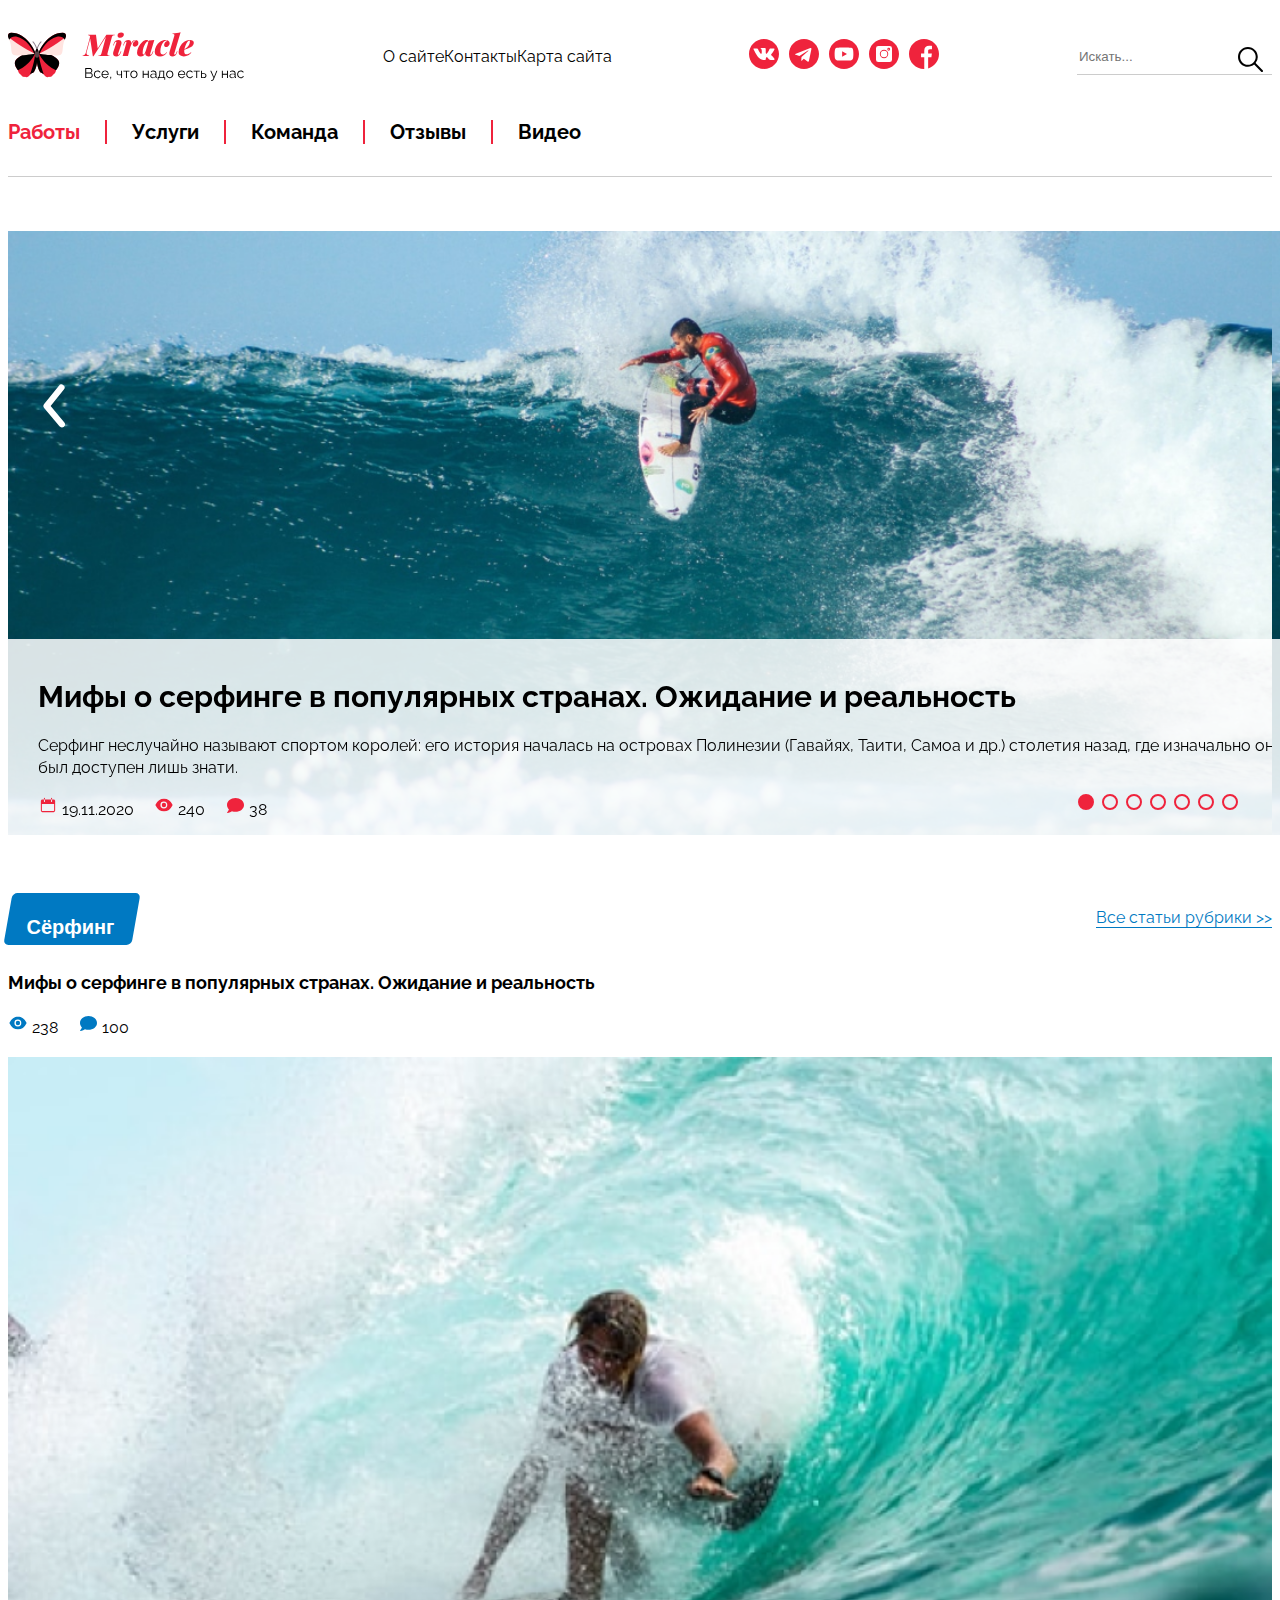
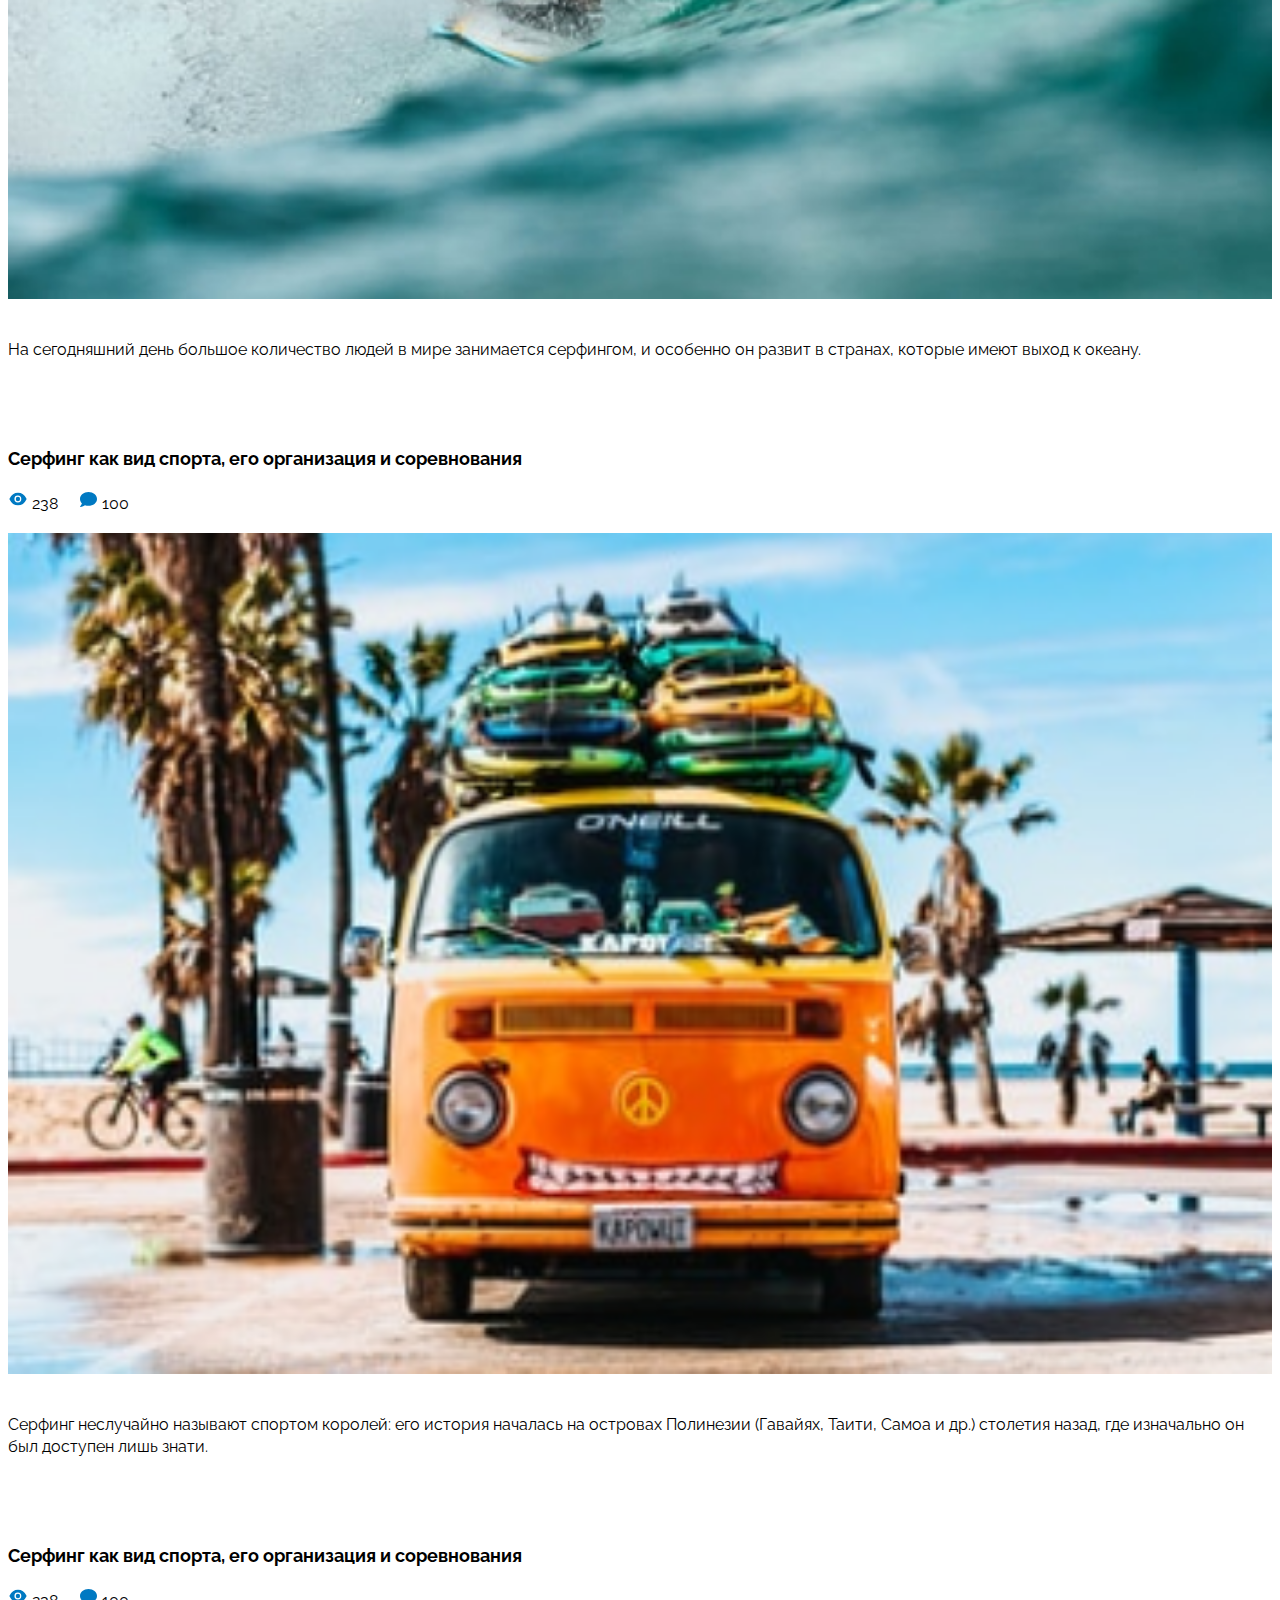
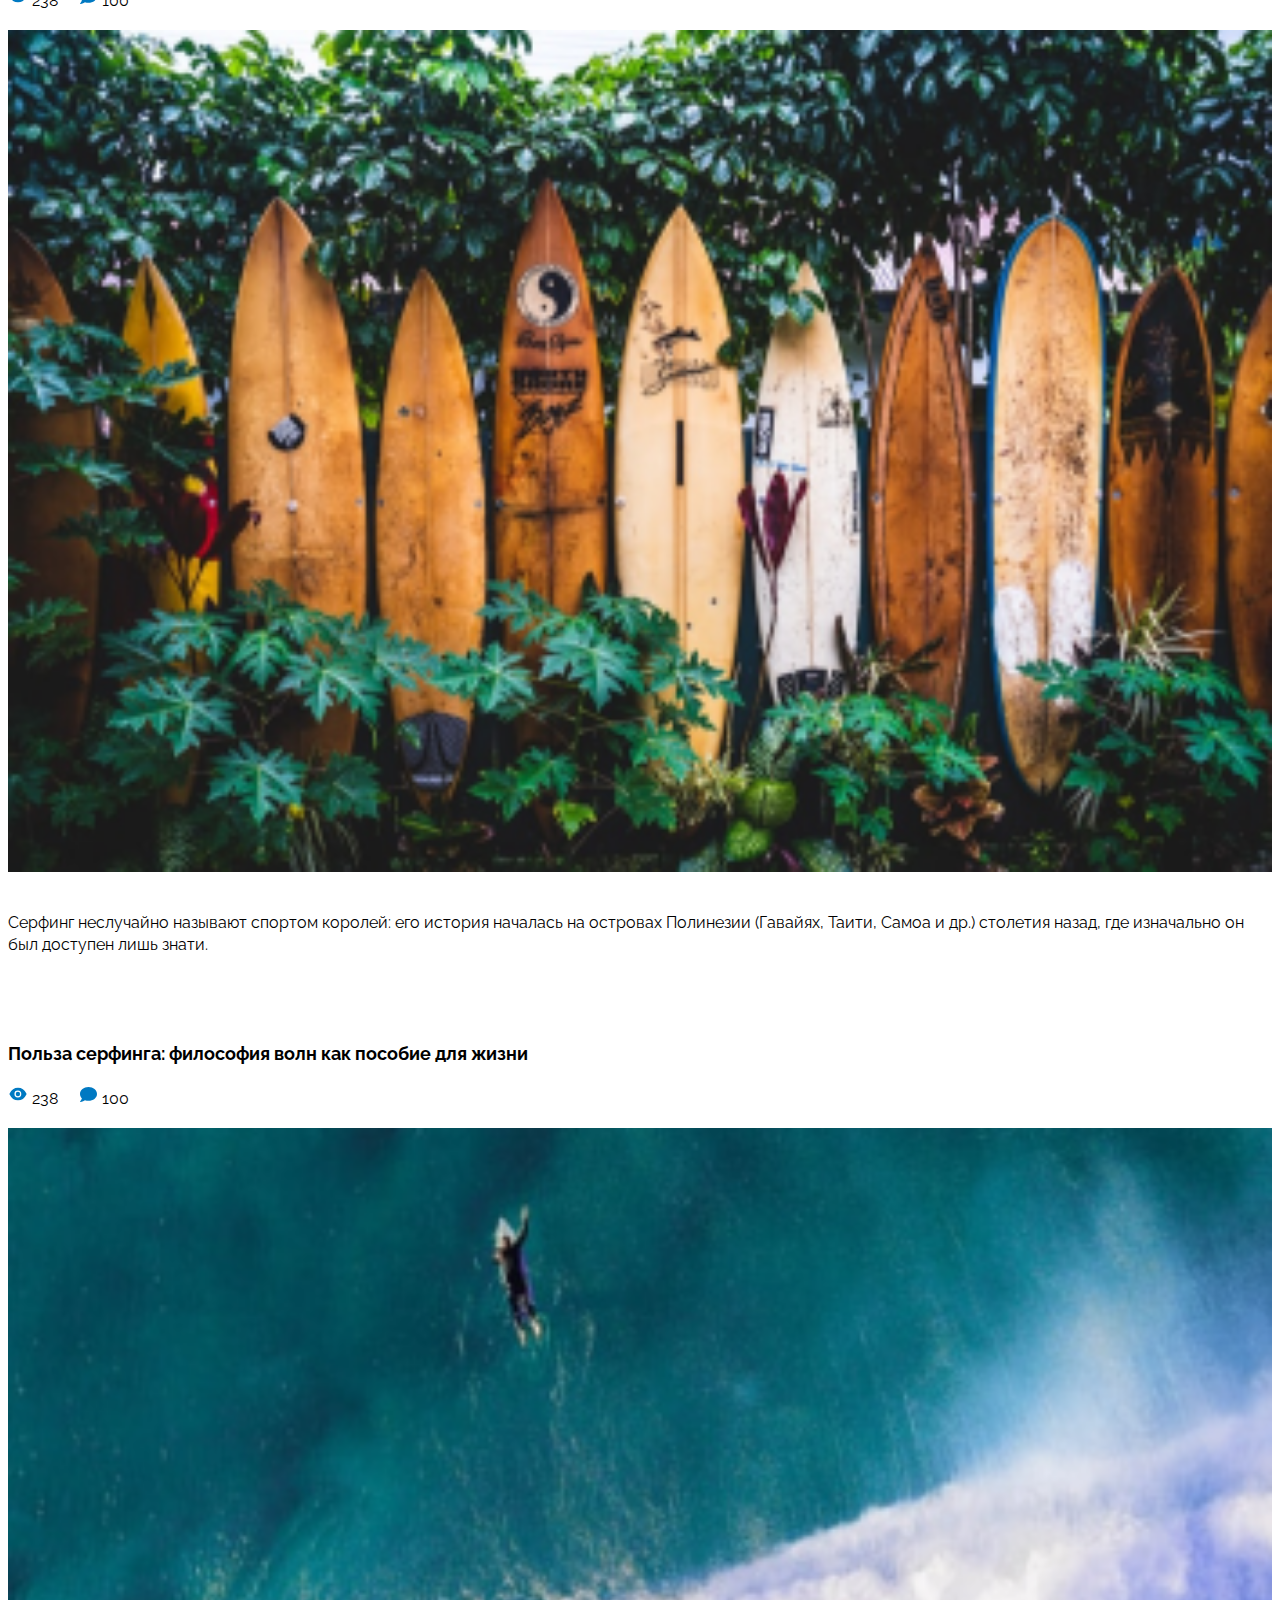
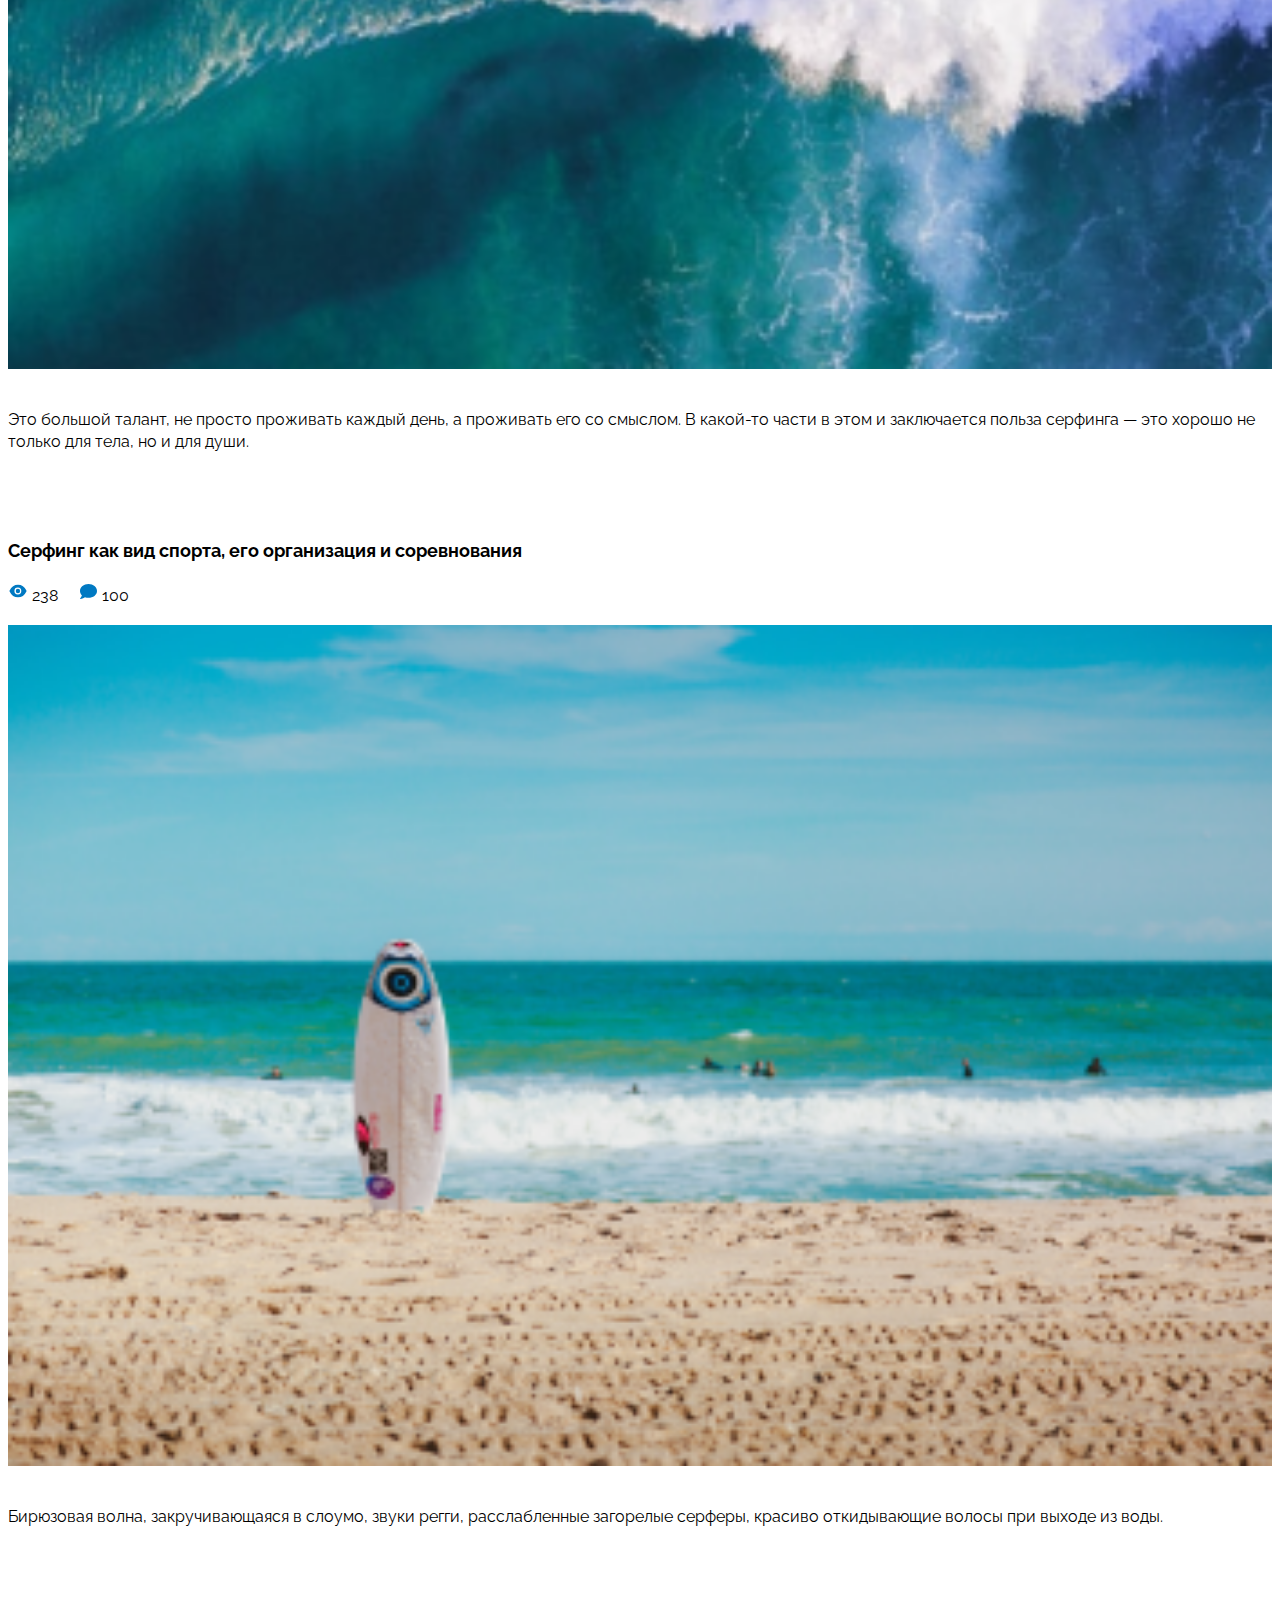
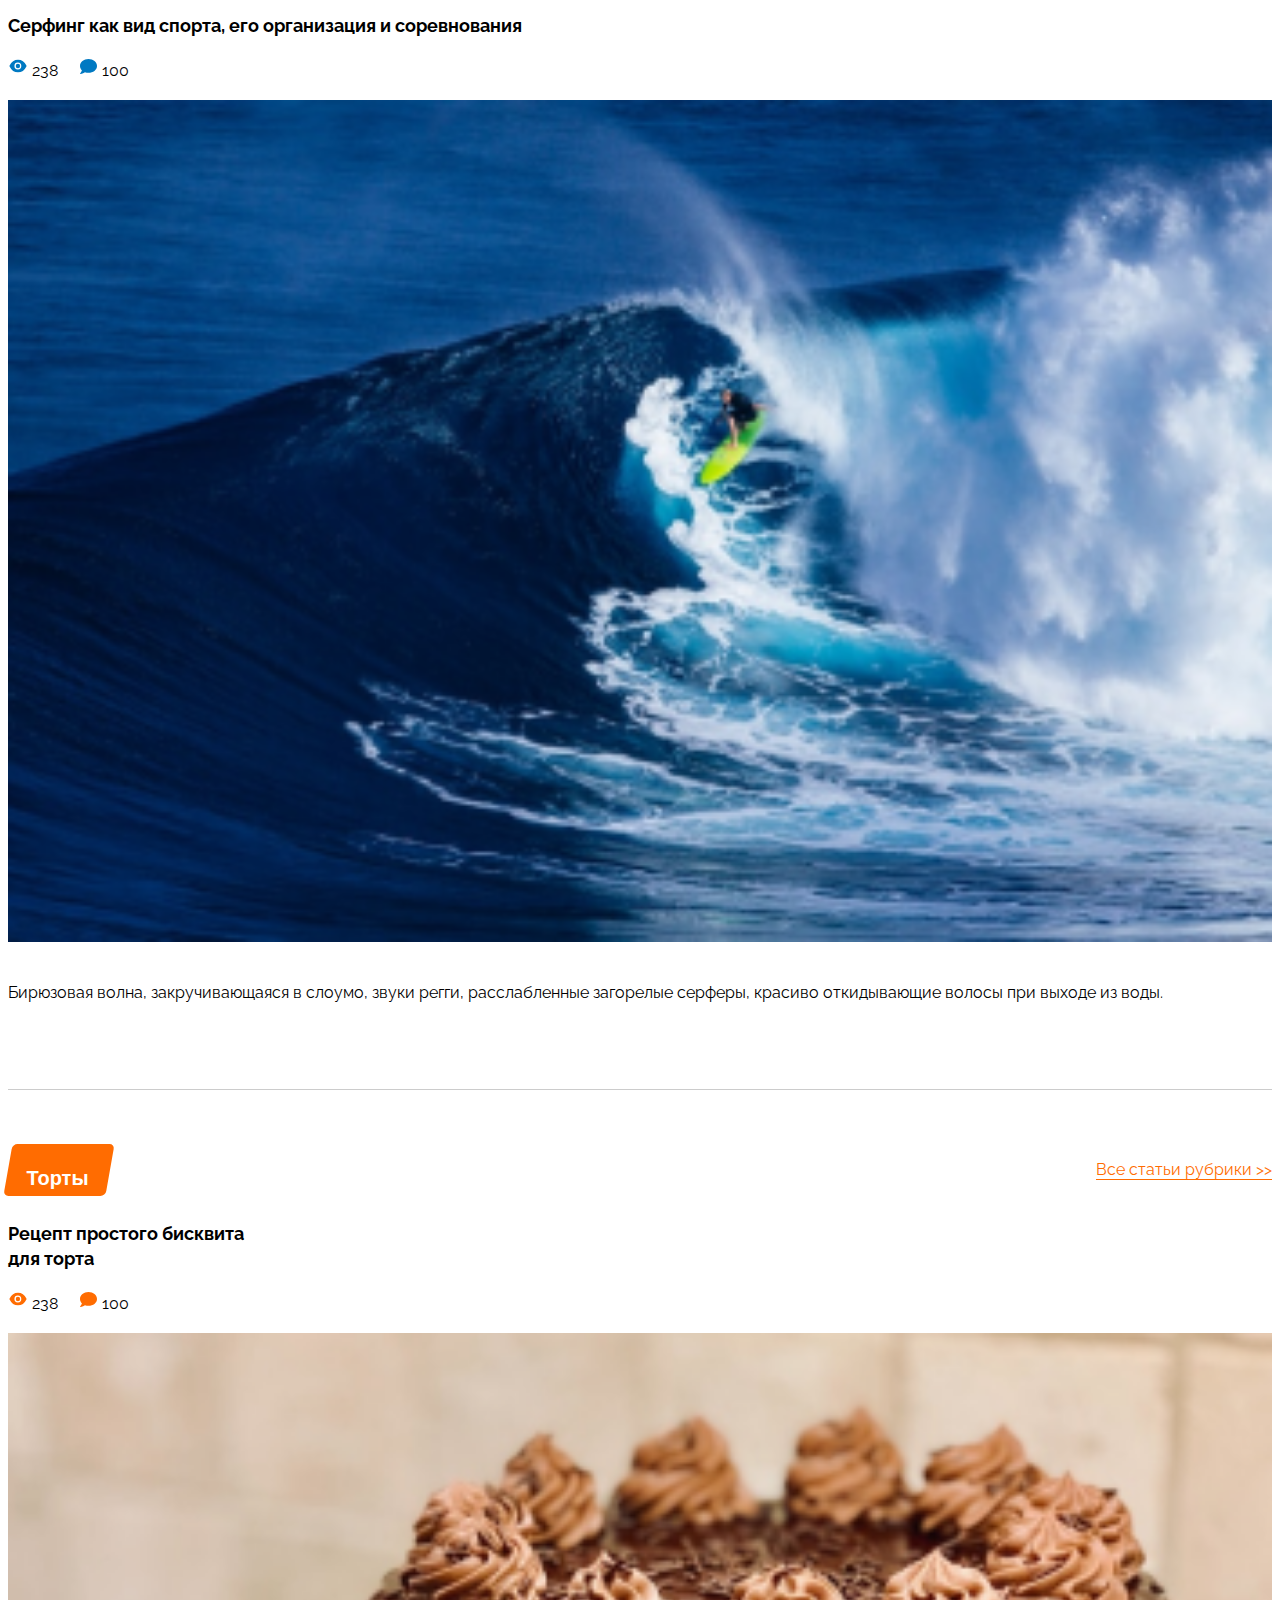
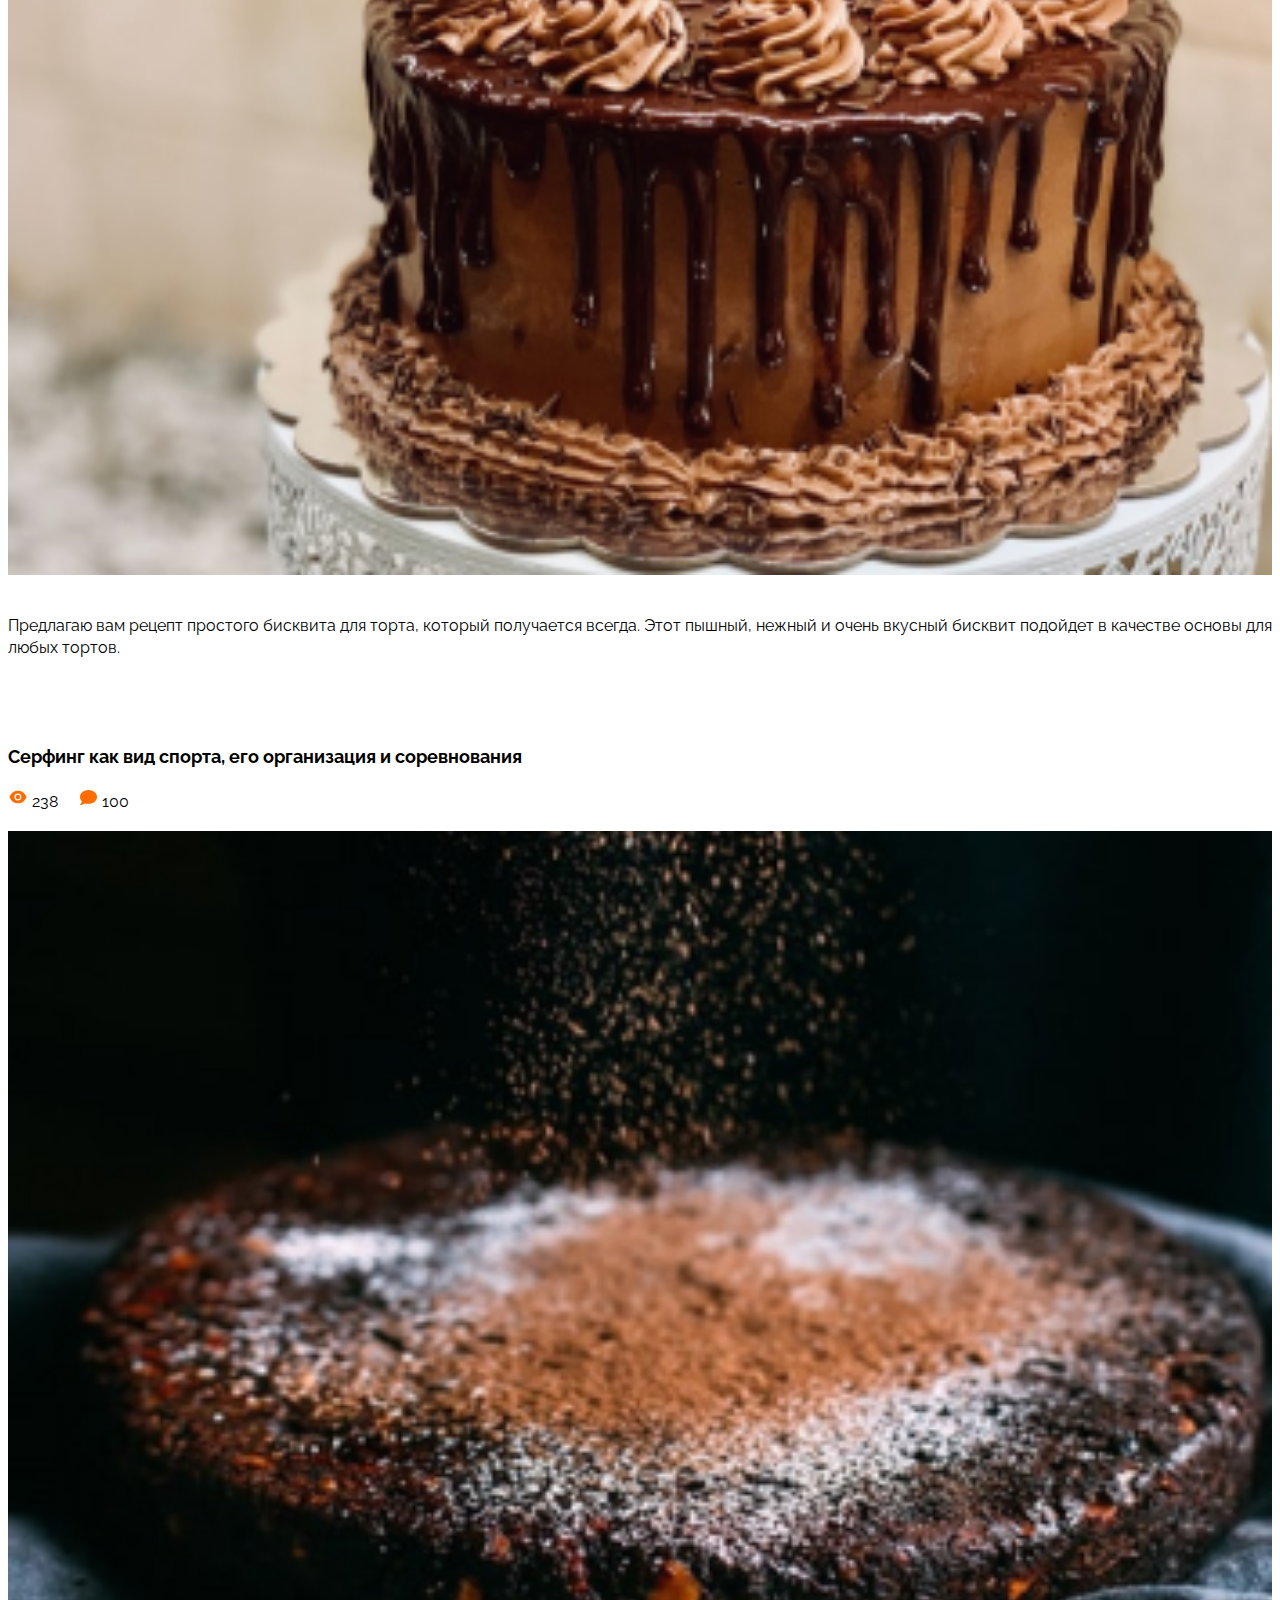
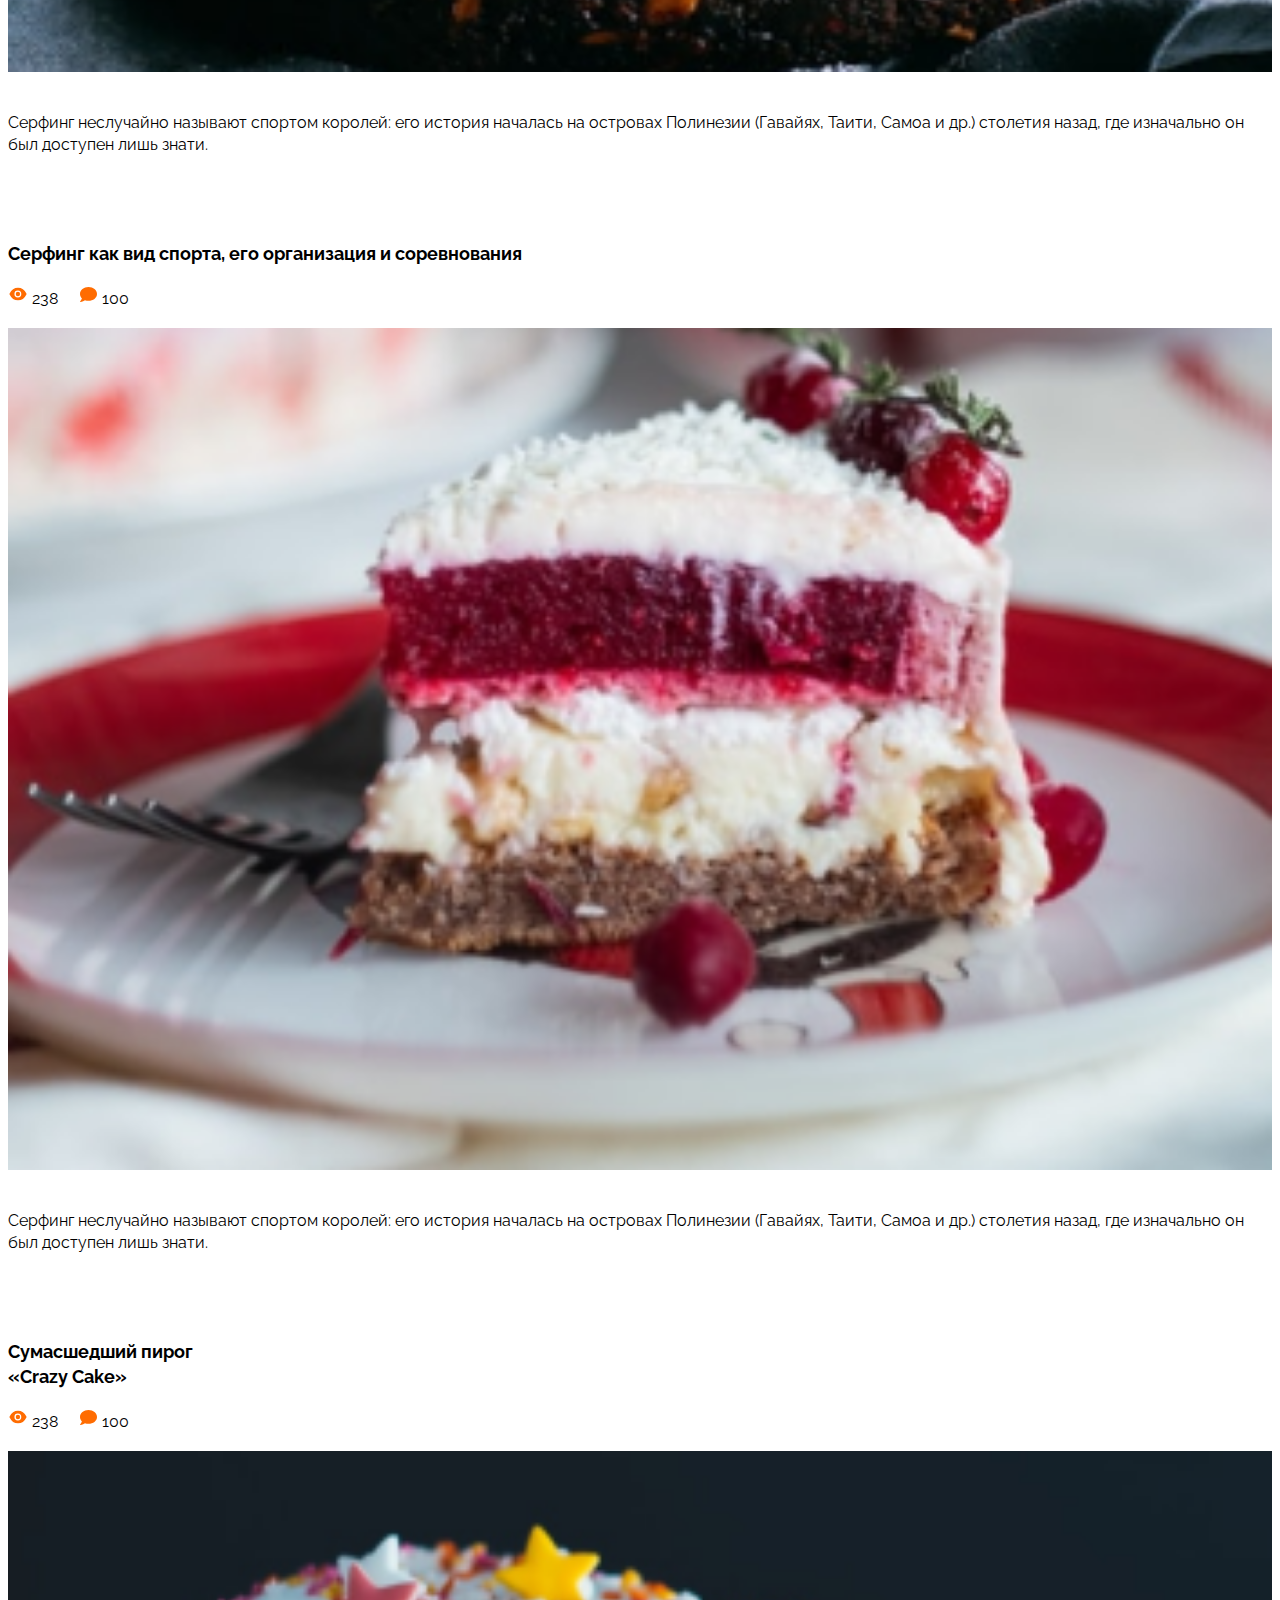
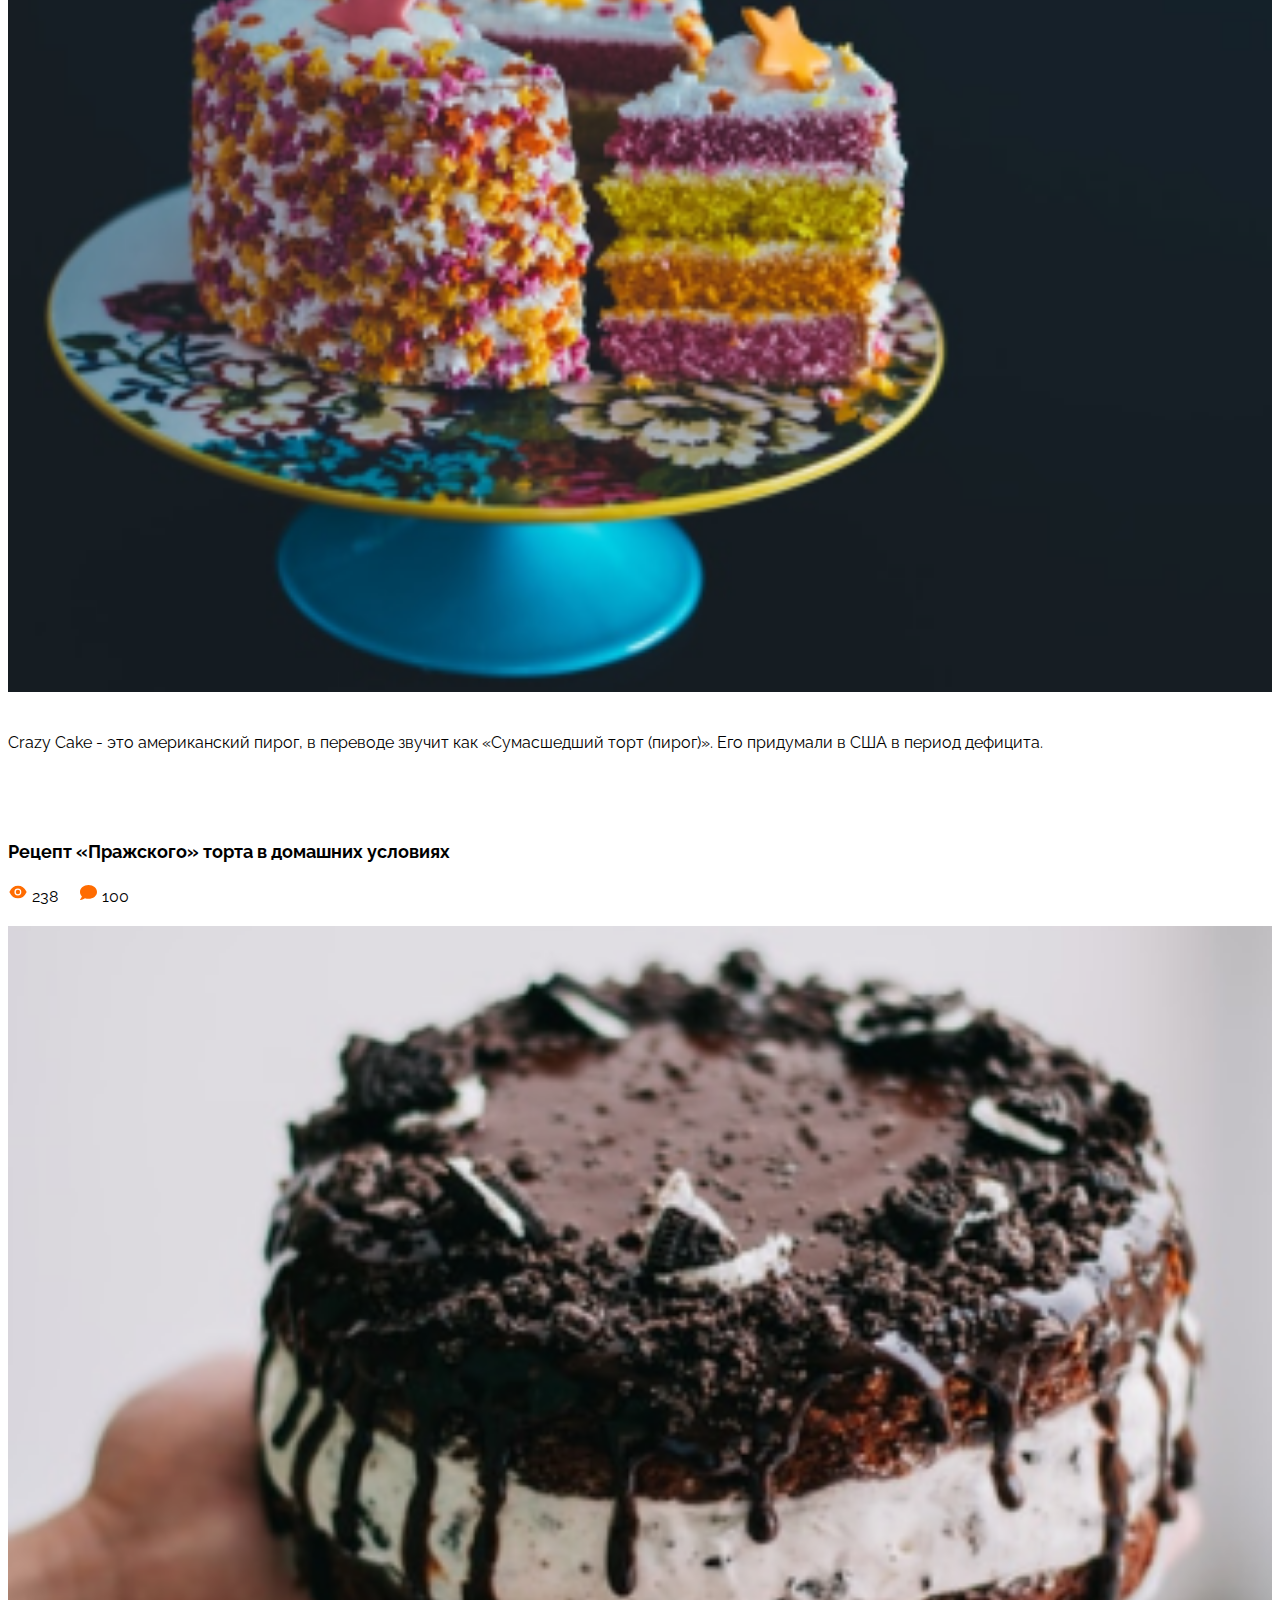
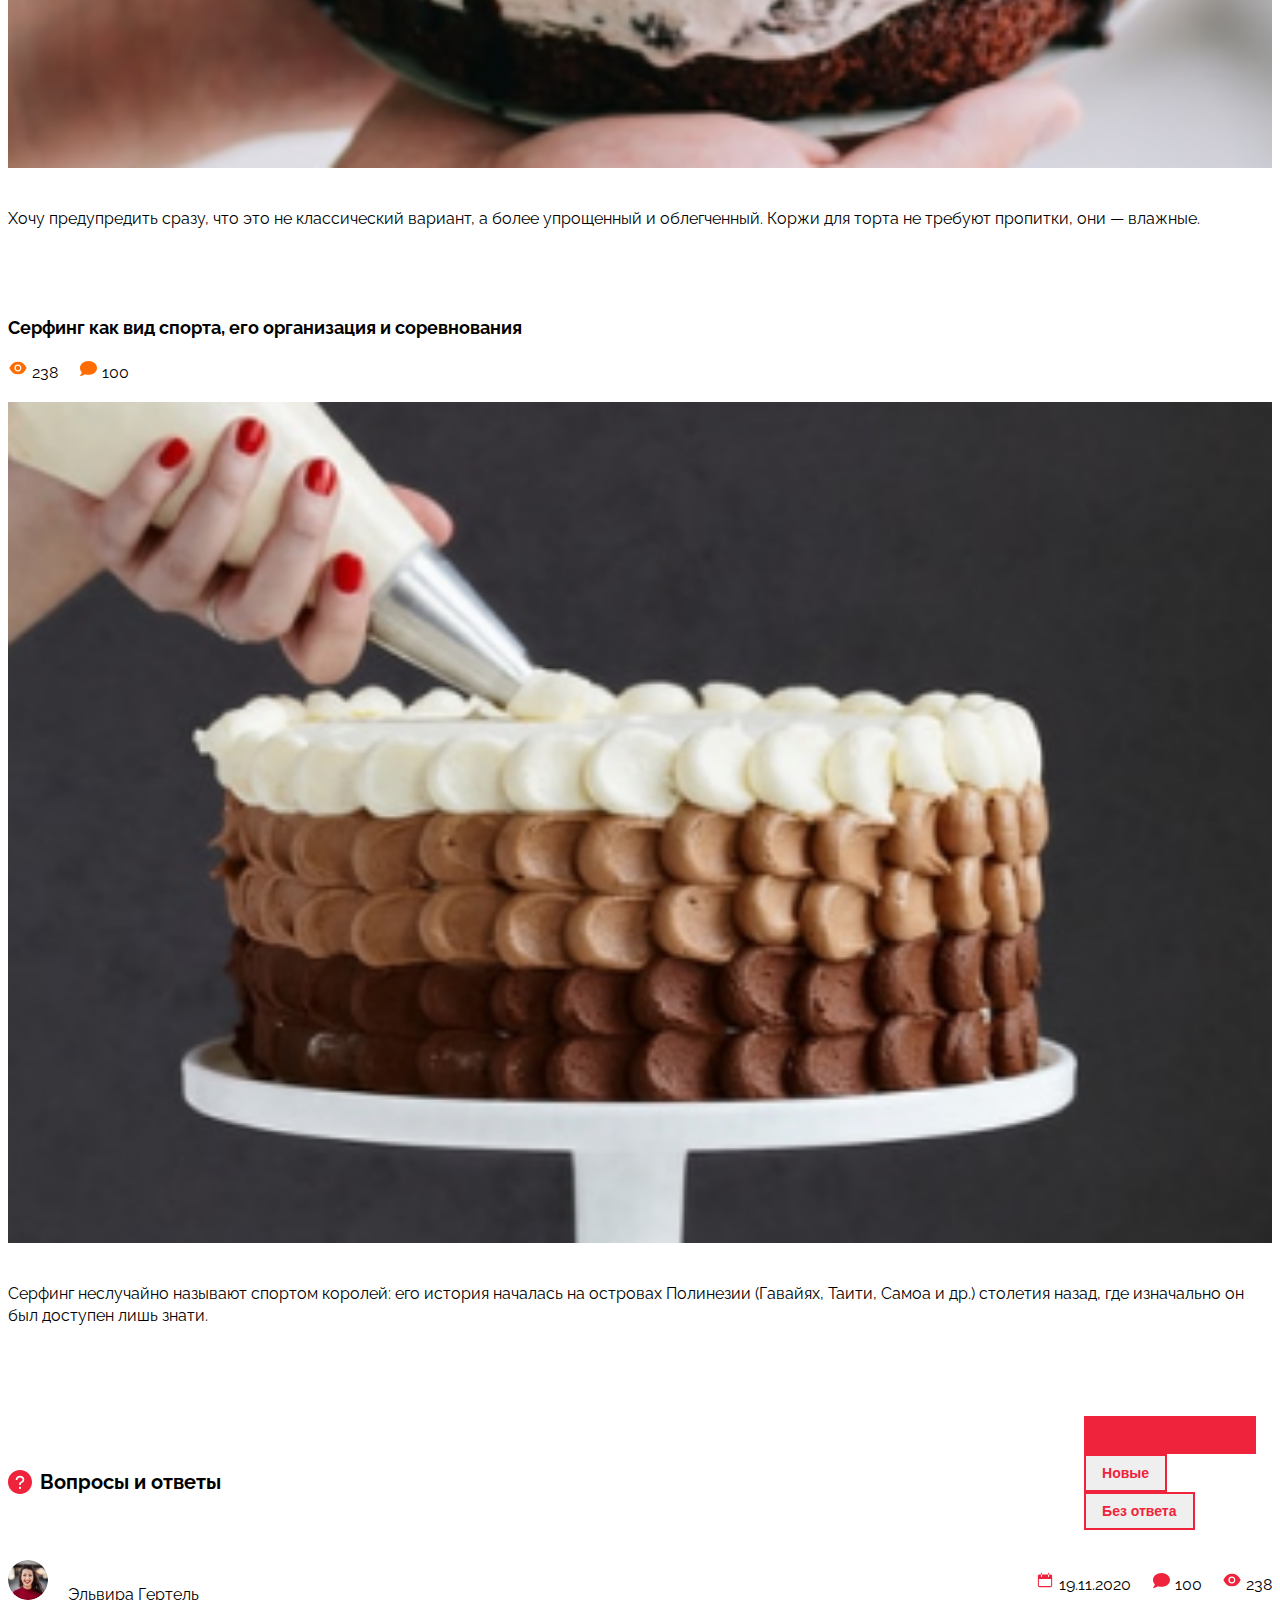
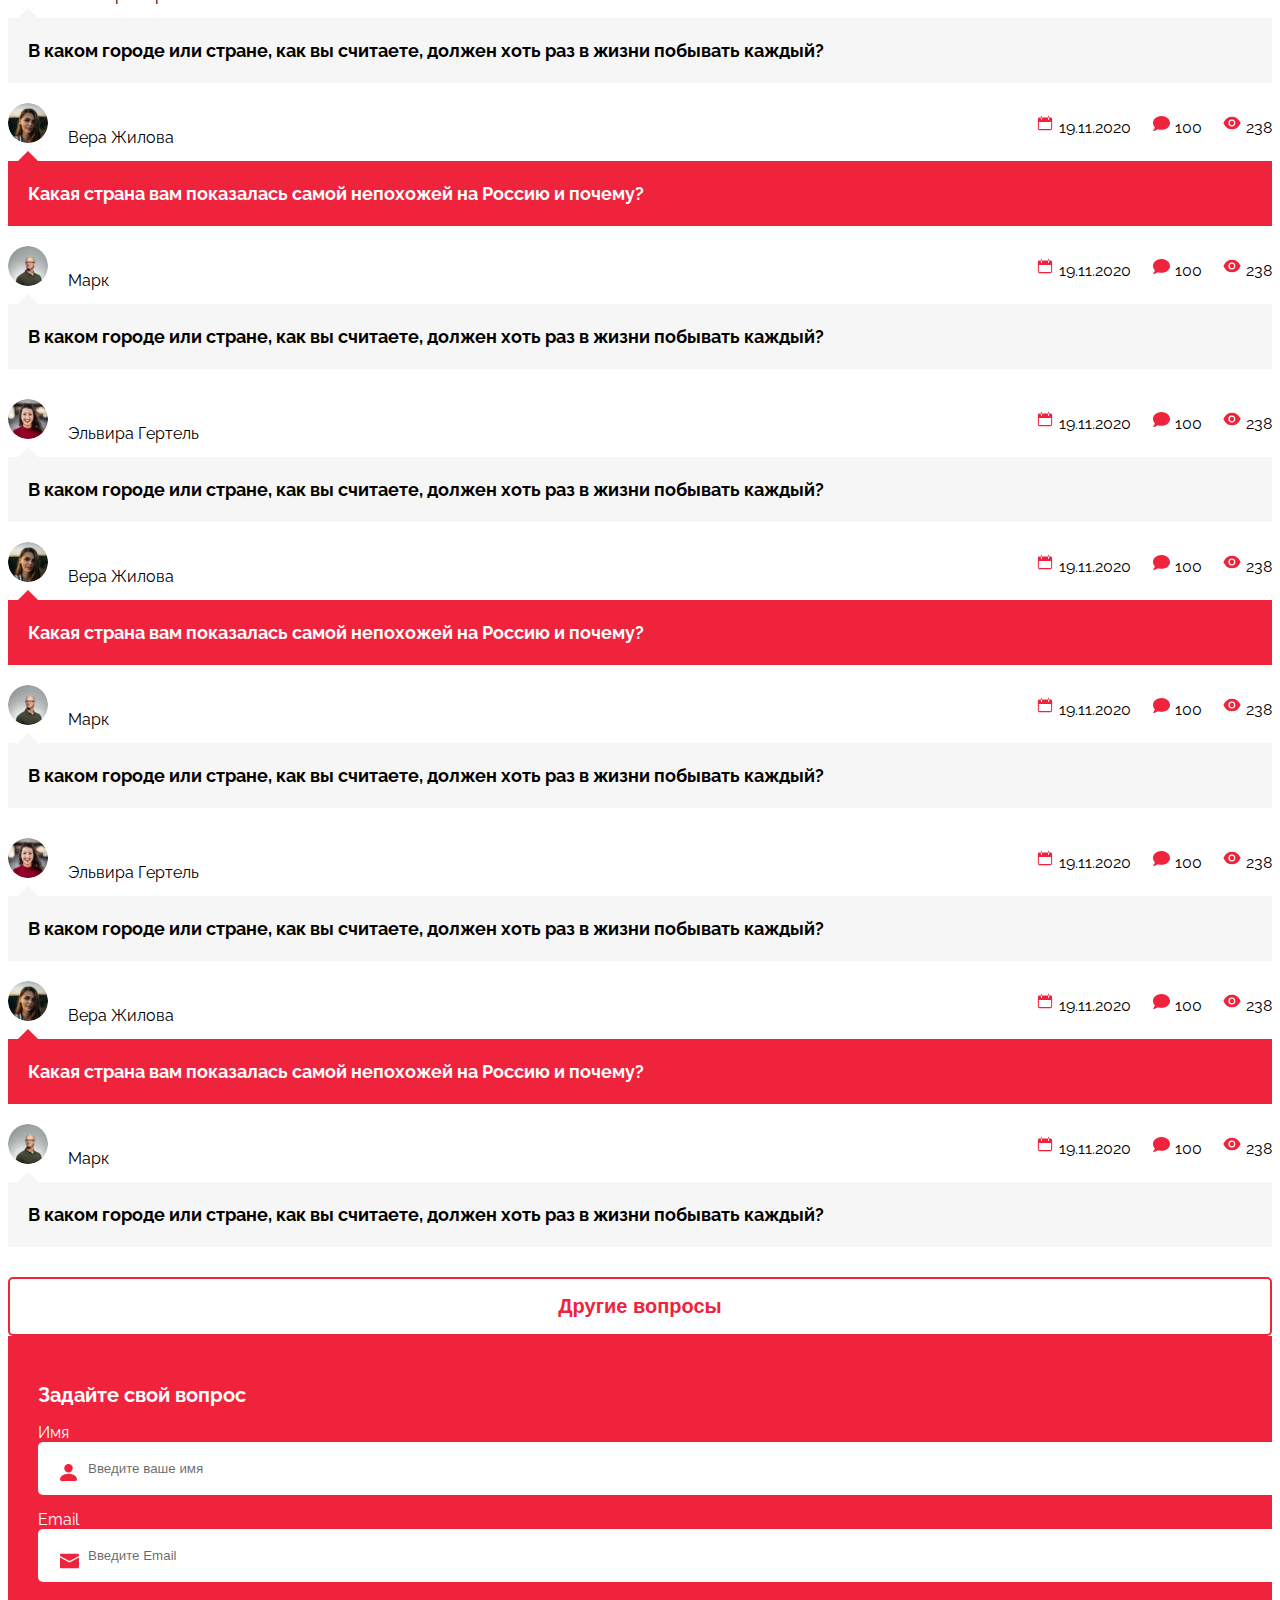
<file: pages/main-page/no-sidebar.html>
<!DOCTYPE html>
<html lang="ru">
    <head>
        <meta charset="UTF-8" />
        <meta http-equiv="X-UA-Compatible" content="IE=edge" />
        <meta name="viewport" content="width=device-width, initial-scale=1.0" />
        <title>Miracle - Главная</title>
        <link href="https://fonts.googleapis.com/css2?family=Raleway:wght@400;700&display=swap" rel="stylesheet" />
        <link href="https://cdn.jsdelivr.net/npm/bootstrap@5.0.0-beta3/dist/css/bootstrap.min.css" rel="stylesheet" integrity="sha384-eOJMYsd53ii+scO/bJGFsiCZc+5NDVN2yr8+0RDqr0Ql0h+rP48ckxlpbzKgwra6" crossorigin="anonymous" />
        <link rel="stylesheet" href="https://unpkg.com/swiper/swiper-bundle.min.css" />
        <link rel="stylesheet" href="../../css/main.css" />
    </head>
    <body>
        <header class="header">
            <div class="container">
                <div class="top-bar">
                    <div class="hamburger-menu">
                        <input id="menu__toggle" type="checkbox" />
                        <label class="menu__btn" for="menu__toggle">
                            <span></span>
                        </label>

                        <ul class="menu__box">
                            <li><a class="menu__item" href="#">О сайте</a></li>
                            <li><a class="menu__item" href="#">Контакты</a></li>
                            <li><a class="menu__item" href="#">Карта сайта</a></li>
                            <hr>
                            <li><a class="menu__item" href="#">Работы</a></li>
                            <li><a class="menu__item" href="#">Услуги</a></li>
                            <li><a class="menu__item" href="#">Команда</a></li>
                            <li><a class="menu__item" href="#">Отзывы</a></li>
                            <li><a class="menu__item" href="#">Видео</a></li>
                            <div class="society">
                        <ul class="icons-society">
                            <li class="icon-society">
                                <a href="#" class="society-link">
                                    <svg class="icon">
                                        <use xlink:href="../../img/icons.svg#vk"></use>
                                    </svg>
                                </a>
                            </li>
                            <li class="icon-society">
                                <a href="#" class="society-link">
                                    <svg class="icon">
                                        <use xlink:href="../../img/icons.svg#telegram"></use>
                                    </svg>
                                </a>
                            </li>
                            <li class="icon-society">
                                <a href="#" class="society-link">
                                    <svg class="icon">
                                        <use xlink:href="../../img/icons.svg#youtube"></use>
                                    </svg>
                                </a>
                            </li>
                            <li class="icon-society">
                                <a href="#" class="society-link">
                                    <svg class="icon">
                                        <use xlink:href="../../img/icons.svg#instagram"></use>
                                    </svg>
                                </a>
                            </li>
                            <li class="icon-society">
                                <a href="#" class="society-link">
                                    <svg class="icon">
                                        <use xlink:href="../../img/icons.svg#facebook"></use>
                                    </svg>
                                </a>
                            </li>
                        </ul>
                    </div>
                        </ul>
                        
                    </div>
                    <a class="logo" href="/pages/right-sidebar.html">
                        <img src="../../img/logo.svg" alt="Miracle" />
                    </a>
                    <nav class="nav-menu">
                        <ul class="nav-items">
                            <li class="nav-items"><a href="#" class="nav-link">О сайте</a></li>
                            <li class="nav-items"><a href="#" class="nav-link">Контакты</a></li>
                            <li class="nav-items"><a href="#" class="nav-link">Карта сайта</a></li>
                        </ul>
                    </nav>
                    <div class="society">
                        <ul class="icons-society">
                            <li class="icon-society">
                                <a href="#" class="society-link">
                                    <svg class="icon">
                                        <use xlink:href="../../img/icons.svg#vk"></use>
                                    </svg>
                                </a>
                            </li>
                            <li class="icon-society">
                                <a href="#" class="society-link">
                                    <svg class="icon">
                                        <use xlink:href="../../img/icons.svg#telegram"></use>
                                    </svg>
                                </a>
                            </li>
                            <li class="icon-society">
                                <a href="#" class="society-link">
                                    <svg class="icon">
                                        <use xlink:href="../../img/icons.svg#youtube"></use>
                                    </svg>
                                </a>
                            </li>
                            <li class="icon-society">
                                <a href="#" class="society-link">
                                    <svg class="icon">
                                        <use xlink:href="../../img/icons.svg#instagram"></use>
                                    </svg>
                                </a>
                            </li>
                            <li class="icon-society">
                                <a href="#" class="society-link">
                                    <svg class="icon">
                                        <use xlink:href="../../img/icons.svg#facebook"></use>
                                    </svg>
                                </a>
                            </li>
                        </ul>
                    </div>
                    <div class="input-group">
                        <input type="search" name="search" class="input-search" placeholder="Искать..." />
                        <button type="submit" class="button-search">
                            <svg class="icon" width="25px" height="25px">
                                <use xlink:href="../../img/icons.svg#search"></use>
                            </svg>
                        </button>
                    </div>
                </div>
                <menu class="main-nav">
                    <ul class="main-nav-list">
                        <li class="main-nav-item"><a href="#" class="main-nav-link active-link">Работы</a></li>
                        <li class="main-nav-item"><a href="#" class="main-nav-link">Услуги</a></li>
                        <li class="main-nav-item"><a href="#" class="main-nav-link">Команда</a></li>
                        <li class="main-nav-item"><a href="#" class="main-nav-link">Отзывы</a></li>
                        <li class="main-nav-item"><a href="#" class="main-nav-link">Видео</a></li>
                    </ul>
                </menu>
            </div>
        </header>
        <section class="content">
            <div class="container">
                <div class="row">
                    <div class="col-lg-12">
                        <div class="main-slider">
                            <div class="swiper-container main-swiper">
                                <div class="swiper-wrapper">
                                    <div class="swiper-slide">
                                        <img src="../../img/big-slider.png" alt="slider-image" class="slider-image" />
                                        <div class="slider-info">
                                            <h1>Мифы о серфинге в популярных странах. Ожидание и реальность</h1>
                                            <p class="short-description">Серфинг неслучайно называют спортом королей: его история началась на островах Полинезии (Гавайях, Таити, Самоа и др.) столетия назад, где изначально он был доступен лишь знати.</p>
                                            <div class="count-slider">
                                                <div class="info-count">
                                                    <svg class="icon" width="20px" height="20px">
                                                        <use xlink:href="../../img/icons.svg#date"></use>
                                                    </svg>
                                                    <span>19.11.2020</span>
                                                </div>
                                                <div class="info-count">
                                                    <svg class="icon" width="20px" height="20px">
                                                        <use xlink:href="../../img/icons.svg#view"></use>
                                                    </svg>
                                                    <span>240</span>
                                                </div>
                                                <div class="info-count">
                                                    <svg class="icon" width="20px" height="20px">
                                                        <use xlink:href="../../img/icons.svg#comment"></use>
                                                    </svg>
                                                    <span>38</span>
                                                </div>
                                            </div>
                                        </div>
                                    </div>
                                    <div class="swiper-slide">
                                        <img src="../../img/big-slider.png" alt="slider-image" class="slider-image" />
                                        <div class="slider-info">
                                            <h1>Мифы о серфинге в популярных странах. Ожидание и реальность</h1>
                                            <p class="short-description">Серфинг неслучайно называют спортом королей: его история началась на островах Полинезии (Гавайях, Таити, Самоа и др.) столетия назад, где изначально он был доступен лишь знати.</p>
                                            <div class="count-slider">
                                                <div class="info-count">
                                                    <svg class="icon" width="20px" height="20px">
                                                        <use xlink:href="../../img/icons.svg#date"></use>
                                                    </svg>
                                                    <span>19.11.2020</span>
                                                </div>
                                                <div class="info-count">
                                                    <svg class="icon" width="20px" height="20px">
                                                        <use xlink:href="../../img/icons.svg#view"></use>
                                                    </svg>
                                                    <span>240</span>
                                                </div>
                                                <div class="info-count">
                                                    <svg class="icon" width="20px" height="20px">
                                                        <use xlink:href="../../img/icons.svg#comment"></use>
                                                    </svg>
                                                    <span>38</span>
                                                </div>
                                            </div>
                                        </div>
                                    </div>
                                    <div class="swiper-slide">
                                        <img src="../../img/big-slider.png" alt="slider-image" class="slider-image" />
                                        <div class="slider-info">
                                            <h1>Мифы о серфинге в популярных странах. Ожидание и реальность</h1>
                                            <p class="short-description">Серфинг неслучайно называют спортом королей: его история началась на островах Полинезии (Гавайях, Таити, Самоа и др.) столетия назад, где изначально он был доступен лишь знати.</p>
                                            <div class="count-slider">
                                                <div class="info-count">
                                                    <svg class="icon" width="20px" height="20px">
                                                        <use xlink:href="../../img/icons.svg#date"></use>
                                                    </svg>
                                                    <span>19.11.2020</span>
                                                </div>
                                                <div class="info-count">
                                                    <svg class="icon" width="20px" height="20px">
                                                        <use xlink:href="../../img/icons.svg#view"></use>
                                                    </svg>
                                                    <span>240</span>
                                                </div>
                                                <div class="info-count">
                                                    <svg class="icon" width="20px" height="20px">
                                                        <use xlink:href="../../img/icons.svg#comment"></use>
                                                    </svg>
                                                    <span>38</span>
                                                </div>
                                            </div>
                                        </div>
                                    </div>
                                    <div class="swiper-slide">
                                        <img src="../../img/big-slider.png" alt="slider-image" class="slider-image" />
                                        <div class="slider-info">
                                            <h1>Мифы о серфинге в популярных странах. Ожидание и реальность</h1>
                                            <p class="short-description">Серфинг неслучайно называют спортом королей: его история началась на островах Полинезии (Гавайях, Таити, Самоа и др.) столетия назад, где изначально он был доступен лишь знати.</p>
                                            <div class="count-slider">
                                                <div class="info-count">
                                                    <svg class="icon" width="20px" height="20px">
                                                        <use xlink:href="../../img/icons.svg#date"></use>
                                                    </svg>
                                                    <span>19.11.2020</span>
                                                </div>
                                                <div class="info-count">
                                                    <svg class="icon" width="20px" height="20px">
                                                        <use xlink:href="../../img/icons.svg#view"></use>
                                                    </svg>
                                                    <span>240</span>
                                                </div>
                                                <div class="info-count">
                                                    <svg class="icon" width="20px" height="20px">
                                                        <use xlink:href="../../img/icons.svg#comment"></use>
                                                    </svg>
                                                    <span>38</span>
                                                </div>
                                            </div>
                                        </div>
                                    </div>
                                    <div class="swiper-slide">
                                        <img src="../../img/big-slider.png" alt="slider-image" class="slider-image" />
                                        <div class="slider-info">
                                            <h1>Мифы о серфинге в популярных странах. Ожидание и реальность</h1>
                                            <p class="short-description">Серфинг неслучайно называют спортом королей: его история началась на островах Полинезии (Гавайях, Таити, Самоа и др.) столетия назад, где изначально он был доступен лишь знати.</p>
                                            <div class="count-slider">
                                                <div class="info-count">
                                                    <svg class="icon" width="20px" height="20px">
                                                        <use xlink:href="../../img/icons.svg#date"></use>
                                                    </svg>
                                                    <span>19.11.2020</span>
                                                </div>
                                                <div class="info-count">
                                                    <svg class="icon" width="20px" height="20px">
                                                        <use xlink:href="../../img/icons.svg#view"></use>
                                                    </svg>
                                                    <span>240</span>
                                                </div>
                                                <div class="info-count">
                                                    <svg class="icon" width="20px" height="20px">
                                                        <use xlink:href="../../img/icons.svg#comment"></use>
                                                    </svg>
                                                    <span>38</span>
                                                </div>
                                            </div>
                                        </div>
                                    </div>
                                    <div class="swiper-slide">
                                        <img src="../../img/big-slider.png" alt="slider-image" class="slider-image" />
                                        <div class="slider-info">
                                            <h1>Мифы о серфинге в популярных странах. Ожидание и реальность</h1>
                                            <p class="short-description">Серфинг неслучайно называют спортом королей: его история началась на островах Полинезии (Гавайях, Таити, Самоа и др.) столетия назад, где изначально он был доступен лишь знати.</p>
                                            <div class="count-slider">
                                                <div class="info-count">
                                                    <svg class="icon" width="20px" height="20px">
                                                        <use xlink:href="../../img/icons.svg#date"></use>
                                                    </svg>
                                                    <span>19.11.2020</span>
                                                </div>
                                                <div class="info-count">
                                                    <svg class="icon" width="20px" height="20px">
                                                        <use xlink:href="../../img/icons.svg#view"></use>
                                                    </svg>
                                                    <span>240</span>
                                                </div>
                                                <div class="info-count">
                                                    <svg class="icon" width="20px" height="20px">
                                                        <use xlink:href="../../img/icons.svg#comment"></use>
                                                    </svg>
                                                    <span>38</span>
                                                </div>
                                            </div>
                                        </div>
                                    </div>
                                    <div class="swiper-slide">
                                        <img src="../../img/big-slider.png" alt="slider-image" class="slider-image" />
                                        <div class="slider-info">
                                            <h1>Мифы о серфинге в популярных странах. Ожидание и реальность</h1>
                                            <p class="short-description">Серфинг неслучайно называют спортом королей: его история началась на островах Полинезии (Гавайях, Таити, Самоа и др.) столетия назад, где изначально он был доступен лишь знати.</p>
                                            <div class="count-slider">
                                                <div class="info-count">
                                                    <svg class="icon" width="20px" height="20px">
                                                        <use xlink:href="../../img/icons.svg#date"></use>
                                                    </svg>
                                                    <span>19.11.2020</span>
                                                </div>
                                                <div class="info-count">
                                                    <svg class="icon" width="20px" height="20px">
                                                        <use xlink:href="../../img/icons.svg#view"></use>
                                                    </svg>
                                                    <span>240</span>
                                                </div>
                                                <div class="info-count">
                                                    <svg class="icon" width="20px" height="20px">
                                                        <use xlink:href="../../img/icons.svg#comment"></use>
                                                    </svg>
                                                    <span>38</span>
                                                </div>
                                            </div>
                                        </div>
                                    </div>
                                </div>

                                <div class="main-swipers-buttons">
                                    <div class="main-swiper-button-left">
                                        <svg class="icon" width="23" height="46">
                                            <use xlink:href="../../img/icons.svg#arrow-left"></use>
                                        </svg>
                                    </div>
                                    <div class="main-swiper-button-right">
                                        <svg class="icon" width="23" height="46">
                                            <use xlink:href="../../img/icons.svg#arrow-right"></use>
                                        </svg>
                                    </div>
                                </div>

                                <div class="swiper-pagination swiper-pagination-main-slider"></div>
                            </div>
                        </div>
                        <section class="news">
                            <div class="news-block serfing-news">
                                <div class="row">
                                    <div class="news-header">
                                        <button>
                                            <h2>Сёрфинг</h2>
                                        </button>
                                        <a href="#" class="all-article-link"> Все статьи рубрики >> </a>
                                    </div>
                                </div>
                                <div class="row">
                                    <div class="col-lg-4 news-card serfing-news">
                                        <h3>Мифы о серфинге в популярных странах. Ожидание и реальность</h3>
                                        <div class="article-info">
                                            <div class="info-count">
                                                <svg class="icon" width="20px" height="20px">
                                                    <use xlink:href="../../img/icons.svg#view"></use>
                                                </svg>
                                                <span>238</span>
                                            </div>
                                            <div class="info-count">
                                                <svg class="icon" width="20px" height="20px">
                                                    <use xlink:href="../../img/icons.svg#comment"></use>
                                                </svg>
                                                <span>100</span>
                                            </div>
                                        </div>
                                        <img src="../../img/news-image/51AhxwkYyHo.png" alt="" />
                                        <p class="short-description-news">На сегодняшний день большое количество людей в мире занимается серфингом, и особенно он развит в странах, которые имеют выход к океану.</p>
                                        <a href="#" class="link-on-article">Читать далее...</a>
                                    </div>
                                    <div class="col-lg-4 news-card serfing-news">
                                        <h3>Серфинг как вид спорта, его организация и соревнования</h3>
                                        <div class="article-info">
                                            <div class="info-count">
                                                <svg class="icon" width="20px" height="20px">
                                                    <use xlink:href="../../img/icons.svg#view"></use>
                                                </svg>
                                                <span>238</span>
                                            </div>
                                            <div class="info-count">
                                                <svg class="icon" width="20px" height="20px">
                                                    <use xlink:href="../../img/icons.svg#comment"></use>
                                                </svg>
                                                <span>100</span>
                                            </div>
                                        </div>
                                        <img src="../../img/news-image/51AhxwkYyHo-1.png" alt="" />
                                        <p class="short-description-news">Серфинг неслучайно называют спортом королей: его история началась на островах Полинезии (Гавайях, Таити, Самоа и др.) столетия назад, где изначально он был доступен лишь знати.</p>
                                        <a href="#" class="link-on-article">Читать далее...</a>
                                    </div>
                                    <div class="col-lg-4 news-card serfing-news">
                                        <h3>Серфинг как вид спорта, его организация и соревнования</h3>
                                        <div class="article-info">
                                            <div class="info-count">
                                                <svg class="icon" width="20px" height="20px">
                                                    <use xlink:href="../../img/icons.svg#view"></use>
                                                </svg>
                                                <span>238</span>
                                            </div>
                                            <div class="info-count">
                                                <svg class="icon" width="20px" height="20px">
                                                    <use xlink:href="../../img/icons.svg#comment"></use>
                                                </svg>
                                                <span>100</span>
                                            </div>
                                        </div>
                                        <img src="../../img/news-image/6.png" alt="" />
                                        <p class="short-description-news">Серфинг неслучайно называют спортом королей: его история началась на островах Полинезии (Гавайях, Таити, Самоа и др.) столетия назад, где изначально он был доступен лишь знати.</p>
                                        <a href="#" class="link-on-article">Читать далее...</a>
                                    </div>
                                </div>

                                <div class="row">
                                    <div class="col-lg-4 news-card serfing-news">
                                        <h3>Польза серфинга: философия волн как пособие для жизни</h3>
                                        <div class="article-info">
                                            <div class="info-count">
                                                <svg class="icon" width="20px" height="20px">
                                                    <use xlink:href="../../img/icons.svg#view"></use>
                                                </svg>
                                                <span>238</span>
                                            </div>
                                            <div class="info-count">
                                                <svg class="icon" width="20px" height="20px">
                                                    <use xlink:href="../../img/icons.svg#comment"></use>
                                                </svg>
                                                <span>100</span>
                                            </div>
                                        </div>
                                        <img src="../../img/news-image/51AhxwkYyHo-2.png" alt="" />
                                        <p class="short-description-news">Это большой талант, не просто проживать каждый день, а проживать его со смыслом. В какой-то части в этом и заключается польза серфинга — это хорошо не только для тела, но и для души.</p>
                                        <a href="#" class="link-on-article">Читать далее...</a>
                                    </div>
                                    <div class="col-lg-4 news-card serfing-news">
                                        <h3>Серфинг как вид спорта, его организация и соревнования</h3>
                                        <div class="article-info">
                                            <div class="info-count">
                                                <svg class="icon" width="20px" height="20px">
                                                    <use xlink:href="../../img/icons.svg#view"></use>
                                                </svg>
                                                <span>238</span>
                                            </div>
                                            <div class="info-count">
                                                <svg class="icon" width="20px" height="20px">
                                                    <use xlink:href="../../img/icons.svg#comment"></use>
                                                </svg>
                                                <span>100</span>
                                            </div>
                                        </div>
                                        <img src="../../img/news-image/7yqyQQXgOT8.png" alt="" />
                                        <p class="short-description-news">Бирюзовая волна, закручивающаяся в слоумо, звуки регги, расслабленные загорелые серферы, красиво откидывающие волосы при выходе из воды.</p>
                                        <a href="#" class="link-on-article">Читать далее...</a>
                                    </div>
                                    <div class="col-lg-4 news-card serfing-news">
                                        <h3>Серфинг как вид спорта, его организация и соревнования</h3>
                                        <div class="article-info">
                                            <div class="info-count">
                                                <svg class="icon" width="20px" height="20px">
                                                    <use xlink:href="../../img/icons.svg#view"></use>
                                                </svg>
                                                <span>238</span>
                                            </div>
                                            <div class="info-count">
                                                <svg class="icon" width="20px" height="20px">
                                                    <use xlink:href="../../img/icons.svg#comment"></use>
                                                </svg>
                                                <span>100</span>
                                            </div>
                                        </div>
                                        <img src="../../img/news-image/7.png" alt="" />
                                        <p class="short-description-news">Бирюзовая волна, закручивающаяся в слоумо, звуки регги, расслабленные загорелые серферы, красиво откидывающие волосы при выходе из воды.</p>
                                        <a href="#" class="link-on-article">Читать далее...</a>
                                    </div>
                                </div>
                            </div>

                            <div class="news-block cake-news">
                                <div class="row">
                                    <div class="news-header">
                                        <button>
                                            <h2>Торты</h2>
                                        </button>
                                        <a href="#" class="all-article-link"> Все статьи рубрики >> </a>
                                    </div>
                                </div>
                                <div class="row">
                                    <div class="col-lg-4 news-card">
                                        <h3>
                                            Рецепт простого бисквита <br />
                                            для торта
                                        </h3>
                                        <div class="article-info">
                                            <div class="info-count">
                                                <svg class="icon" width="20px" height="20px">
                                                    <use xlink:href="../../img/icons.svg#view"></use>
                                                </svg>
                                                <span>238</span>
                                            </div>
                                            <div class="info-count">
                                                <svg class="icon" width="20px" height="20px">
                                                    <use xlink:href="../../img/icons.svg#comment"></use>
                                                </svg>
                                                <span>100</span>
                                            </div>
                                        </div>
                                        <img src="../../img/news-image/51AhxwkYyHo-3.png" alt="" />
                                        <p class="short-description-news">Предлагаю вам рецепт простого бисквита для торта, который получается всегда. Этот пышный, нежный и очень вкусный бисквит подойдет в качестве основы для любых тортов.</p>
                                        <a href="#" class="link-on-article">Читать далее...</a>
                                    </div>
                                    <div class="col-lg-4 news-card">
                                        <h3>Серфинг как вид спорта, его организация и соревнования</h3>
                                        <div class="article-info">
                                            <div class="info-count">
                                                <svg class="icon" width="20px" height="20px">
                                                    <use xlink:href="../../img/icons.svg#view"></use>
                                                </svg>
                                                <span>238</span>
                                            </div>
                                            <div class="info-count">
                                                <svg class="icon" width="20px" height="20px">
                                                    <use xlink:href="../../img/icons.svg#comment"></use>
                                                </svg>
                                                <span>100</span>
                                            </div>
                                        </div>
                                        <img src="../../img/news-image/51AhxwkYyHo-4.png" alt="" />
                                        <p class="short-description-news">Серфинг неслучайно называют спортом королей: его история началась на островах Полинезии (Гавайях, Таити, Самоа и др.) столетия назад, где изначально он был доступен лишь знати.</p>
                                        <a href="#" class="link-on-article">Читать далее...</a>
                                    </div>
                                    <div class="col-lg-4 news-card">
                                        <h3>Серфинг как вид спорта, его организация и соревнования</h3>
                                        <div class="article-info">
                                            <div class="info-count">
                                                <svg class="icon" width="20px" height="20px">
                                                    <use xlink:href="../../img/icons.svg#view"></use>
                                                </svg>
                                                <span>238</span>
                                            </div>
                                            <div class="info-count">
                                                <svg class="icon" width="20px" height="20px">
                                                    <use xlink:href="../../img/icons.svg#comment"></use>
                                                </svg>
                                                <span>100</span>
                                            </div>
                                        </div>
                                        <img src="../../img/news-image/8.png" alt="" />
                                        <p class="short-description-news">Серфинг неслучайно называют спортом королей: его история началась на островах Полинезии (Гавайях, Таити, Самоа и др.) столетия назад, где изначально он был доступен лишь знати.</p>
                                        <a href="#" class="link-on-article">Читать далее...</a>
                                    </div>
                                </div>
                                <div class="row">
                                    <div class="col-lg-4 news-card">
                                        <h3>
                                            Сумасшедший пирог <br />
                                            «Crazy Cake»
                                        </h3>
                                        <div class="article-info">
                                            <div class="info-count">
                                                <svg class="icon" width="20px" height="20px">
                                                    <use xlink:href="../../img/icons.svg#view"></use>
                                                </svg>
                                                <span>238</span>
                                            </div>
                                            <div class="info-count">
                                                <svg class="icon" width="20px" height="20px">
                                                    <use xlink:href="../../img/icons.svg#comment"></use>
                                                </svg>
                                                <span>100</span>
                                            </div>
                                        </div>
                                        <img src="../../img/news-image/51AhxwkYyHo-5.png" alt="" />
                                        <p class="short-description-news">Crazy Cake - это американский пирог, в переводе звучит как «Сумасшедший торт (пирог)». Его придумали в США в период дефицита.</p>
                                        <a href="#" class="link-on-article">Читать далее...</a>
                                    </div>
                                    <div class="col-lg-4 news-card">
                                        <h3>Рецепт «Пражского» торта в домашних условиях</h3>
                                        <div class="article-info">
                                            <div class="info-count">
                                                <svg class="icon" width="20px" height="20px">
                                                    <use xlink:href="../../img/icons.svg#view"></use>
                                                </svg>
                                                <span>238</span>
                                            </div>
                                            <div class="info-count">
                                                <svg class="icon" width="20px" height="20px">
                                                    <use xlink:href="../../img/icons.svg#comment"></use>
                                                </svg>
                                                <span>100</span>
                                            </div>
                                        </div>
                                        <img src="../../img/news-image/7yqyQQXgOT8-1.png" alt="" />
                                        <p class="short-description-news">Хочу предупредить сразу, что это не классический вариант, а более упрощенный и облегченный. Коржи для торта не требуют пропитки, они — влажные.</p>
                                        <a href="#" class="link-on-article">Читать далее...</a>
                                    </div>
                                    <div class="col-lg-4 news-card">
                                        <h3>Серфинг как вид спорта, его организация и соревнования</h3>
                                        <div class="article-info">
                                            <div class="info-count">
                                                <svg class="icon" width="20px" height="20px">
                                                    <use xlink:href="../../img/icons.svg#view"></use>
                                                </svg>
                                                <span>238</span>
                                            </div>
                                            <div class="info-count">
                                                <svg class="icon" width="20px" height="20px">
                                                    <use xlink:href="../../img/icons.svg#comment"></use>
                                                </svg>
                                                <span>100</span>
                                            </div>
                                        </div>
                                        <img src="../../img/news-image/9.png" alt="" />
                                        <p class="short-description-news">Серфинг неслучайно называют спортом королей: его история началась на островах Полинезии (Гавайях, Таити, Самоа и др.) столетия назад, где изначально он был доступен лишь знати.</p>
                                        <a href="#" class="link-on-article">Читать далее...</a>
                                    </div>
                                </div>
                            </div>
                        </section>
                        <section class="faq">
                            <div class="row">
                                <div class="col-lg-8">
                                    <div class="faq-header">
                                        <h2>
                                            <svg class="icon" width="24px" height="24px">
                                                <use xlink:href="../../img/icons.svg#question"></use>
                                            </svg>
                                            Вопросы и ответы
                                        </h2>
                                        <ul class="nav nav-pills" id="pills-tab" role="tablist">
                                            <li class="nav-item" role="presentation">
                                                <button class="nav-link active" id="pills-interesting-tab" data-bs-toggle="pill" data-bs-target="#pills-interesting" type="button" role="tab" aria-controls="pills-interesting" aria-selected="true">Самые интересные</button>
                                            </li>
                                            <li class="nav-item" role="presentation">
                                                <button class="nav-link" id="pills-new-tab" data-bs-toggle="pill" data-bs-target="#pills-new" type="button" role="tab" aria-controls="pills-new" aria-selected="false">Новые</button>
                                            </li>
                                            <li class="nav-item" role="presentation">
                                                <button class="nav-link" id="pills-no-answer-tab" data-bs-toggle="pill" data-bs-target="#pills-no-answer" type="button" role="tab" aria-controls="pills-no-answer" aria-selected="false">Без ответа</button>
                                            </li>
                                        </ul>
                                    </div>
                                    <div class="faq-content tab-content">
                                        <div class="faq-category tab-pane fade show active" id="pills-interesting" role="tabpanel" aria-labelledby="pills-interesting-tab">
                                            <div class="question-card">
                                                <div class="header-question-card">
                                                    <div class="profile-info">
                                                        <img src="../../img/users/user-1.png" alt="Эльвира" />
                                                        <span class="username">Эльвира Гертель</span>
                                                    </div>
                                                    <div class="article-info">
                                                        <div class="info-count">
                                                            <svg class="icon" width="20px" height="20px">
                                                                <use xlink:href="../../img/icons.svg#date"></use>
                                                            </svg>
                                                            <span>19.11.2020</span>
                                                        </div>
                                                        <div class="info-count">
                                                            <svg class="icon" width="20px" height="20px">
                                                                <use xlink:href="../../img/icons.svg#comment"></use>
                                                            </svg>
                                                            <span>100</span>
                                                        </div>
                                                        <div class="info-count">
                                                            <svg class="icon" width="20px" height="20px">
                                                                <use xlink:href="../../img/icons.svg#view"></use>
                                                            </svg>
                                                            <span>238</span>
                                                        </div>
                                                    </div>
                                                </div>
                                                <div class="content-question-card">
                                                    <span class="question"> В каком городе или стране, как вы считаете, должен хоть раз в жизни побывать каждый? </span>
                                                </div>
                                            </div>
                                            <div class="question-card">
                                                <div class="header-question-card">
                                                    <div class="profile-info">
                                                        <img src="../../img/users/user-2.png" alt="Вера Жилова" />
                                                        <span class="username">Вера Жилова</span>
                                                    </div>
                                                    <div class="article-info">
                                                        <div class="info-count">
                                                            <svg class="icon" width="20px" height="20px">
                                                                <use xlink:href="../../img/icons.svg#date"></use>
                                                            </svg>
                                                            <span>19.11.2020</span>
                                                        </div>
                                                        <div class="info-count">
                                                            <svg class="icon" width="20px" height="20px">
                                                                <use xlink:href="../../img/icons.svg#comment"></use>
                                                            </svg>
                                                            <span>100</span>
                                                        </div>
                                                        <div class="info-count">
                                                            <svg class="icon" width="20px" height="20px">
                                                                <use xlink:href="../../img/icons.svg#view"></use>
                                                            </svg>
                                                            <span>238</span>
                                                        </div>
                                                    </div>
                                                </div>
                                                <div class="content-question-card active-question">
                                                    <span class="question"> Какая страна вам показалась самой непохожей на Россию и почему? </span>
                                                </div>
                                            </div>
                                            <div class="question-card">
                                                <div class="header-question-card">
                                                    <div class="profile-info">
                                                        <img src="../../img/users/user-3.png" alt="Марк" />
                                                        <span class="username">Марк</span>
                                                    </div>
                                                    <div class="article-info">
                                                        <div class="info-count">
                                                            <svg class="icon" width="20px" height="20px">
                                                                <use xlink:href="../../img/icons.svg#date"></use>
                                                            </svg>
                                                            <span>19.11.2020</span>
                                                        </div>
                                                        <div class="info-count">
                                                            <svg class="icon" width="20px" height="20px">
                                                                <use xlink:href="../../img/icons.svg#comment"></use>
                                                            </svg>
                                                            <span>100</span>
                                                        </div>
                                                        <div class="info-count">
                                                            <svg class="icon" width="20px" height="20px">
                                                                <use xlink:href="../../img/icons.svg#view"></use>
                                                            </svg>
                                                            <span>238</span>
                                                        </div>
                                                    </div>
                                                </div>
                                                <div class="content-question-card">
                                                    <span class="question"> В каком городе или стране, как вы считаете, должен хоть раз в жизни побывать каждый? </span>
                                                </div>
                                            </div>
                                        </div>
                                        <div class="faq-category tab-pane fade" id="pills-new" role="tabpanel" aria-labelledby="pills-new-tab">
                                            <div class="question-card">
                                                <div class="header-question-card">
                                                    <div class="profile-info">
                                                        <img src="../../img/users/user-1.png" alt="Эльвира" />
                                                        <span class="username">Эльвира Гертель</span>
                                                    </div>
                                                    <div class="article-info">
                                                        <div class="info-count">
                                                            <svg class="icon" width="20px" height="20px">
                                                                <use xlink:href="../../img/icons.svg#date"></use>
                                                            </svg>
                                                            <span>19.11.2020</span>
                                                        </div>
                                                        <div class="info-count">
                                                            <svg class="icon" width="20px" height="20px">
                                                                <use xlink:href="../../img/icons.svg#comment"></use>
                                                            </svg>
                                                            <span>100</span>
                                                        </div>
                                                        <div class="info-count">
                                                            <svg class="icon" width="20px" height="20px">
                                                                <use xlink:href="../../img/icons.svg#view"></use>
                                                            </svg>
                                                            <span>238</span>
                                                        </div>
                                                    </div>
                                                </div>
                                                <div class="content-question-card">
                                                    <span class="question"> В каком городе или стране, как вы считаете, должен хоть раз в жизни побывать каждый? </span>
                                                </div>
                                            </div>
                                            <div class="question-card">
                                                <div class="header-question-card">
                                                    <div class="profile-info">
                                                        <img src="../../img/users/user-2.png" alt="Вера Жилова" />
                                                        <span class="username">Вера Жилова</span>
                                                    </div>
                                                    <div class="article-info">
                                                        <div class="info-count">
                                                            <svg class="icon" width="20px" height="20px">
                                                                <use xlink:href="../../img/icons.svg#date"></use>
                                                            </svg>
                                                            <span>19.11.2020</span>
                                                        </div>
                                                        <div class="info-count">
                                                            <svg class="icon" width="20px" height="20px">
                                                                <use xlink:href="../../img/icons.svg#comment"></use>
                                                            </svg>
                                                            <span>100</span>
                                                        </div>
                                                        <div class="info-count">
                                                            <svg class="icon" width="20px" height="20px">
                                                                <use xlink:href="../../img/icons.svg#view"></use>
                                                            </svg>
                                                            <span>238</span>
                                                        </div>
                                                    </div>
                                                </div>
                                                <div class="content-question-card active-question">
                                                    <span class="question"> Какая страна вам показалась самой непохожей на Россию и почему? </span>
                                                </div>
                                            </div>
                                            <div class="question-card">
                                                <div class="header-question-card">
                                                    <div class="profile-info">
                                                        <img src="../../img/users/user-3.png" alt="Марк" />
                                                        <span class="username">Марк</span>
                                                    </div>
                                                    <div class="article-info">
                                                        <div class="info-count">
                                                            <svg class="icon" width="20px" height="20px">
                                                                <use xlink:href="../../img/icons.svg#date"></use>
                                                            </svg>
                                                            <span>19.11.2020</span>
                                                        </div>
                                                        <div class="info-count">
                                                            <svg class="icon" width="20px" height="20px">
                                                                <use xlink:href="../../img/icons.svg#comment"></use>
                                                            </svg>
                                                            <span>100</span>
                                                        </div>
                                                        <div class="info-count">
                                                            <svg class="icon" width="20px" height="20px">
                                                                <use xlink:href="../../img/icons.svg#view"></use>
                                                            </svg>
                                                            <span>238</span>
                                                        </div>
                                                    </div>
                                                </div>
                                                <div class="content-question-card">
                                                    <span class="question"> В каком городе или стране, как вы считаете, должен хоть раз в жизни побывать каждый? </span>
                                                </div>
                                            </div>
                                        </div>
                                        <div class="faq-category tab-pane fade" id="pills-no-answer" role="tabpanel" aria-labelledby="pills-no-answer-tab">
                                            <div class="question-card">
                                                <div class="header-question-card">
                                                    <div class="profile-info">
                                                        <img src="../../img/users/user-1.png" alt="Эльвира" />
                                                        <span class="username">Эльвира Гертель</span>
                                                    </div>
                                                    <div class="article-info">
                                                        <div class="info-count">
                                                            <svg class="icon" width="20px" height="20px">
                                                                <use xlink:href="../../img/icons.svg#date"></use>
                                                            </svg>
                                                            <span>19.11.2020</span>
                                                        </div>
                                                        <div class="info-count">
                                                            <svg class="icon" width="20px" height="20px">
                                                                <use xlink:href="../../img/icons.svg#comment"></use>
                                                            </svg>
                                                            <span>100</span>
                                                        </div>
                                                        <div class="info-count">
                                                            <svg class="icon" width="20px" height="20px">
                                                                <use xlink:href="../../img/icons.svg#view"></use>
                                                            </svg>
                                                            <span>238</span>
                                                        </div>
                                                    </div>
                                                </div>
                                                <div class="content-question-card">
                                                    <span class="question"> В каком городе или стране, как вы считаете, должен хоть раз в жизни побывать каждый? </span>
                                                </div>
                                            </div>
                                            <div class="question-card">
                                                <div class="header-question-card">
                                                    <div class="profile-info">
                                                        <img src="../../img/users/user-2.png" alt="Вера Жилова" />
                                                        <span class="username">Вера Жилова</span>
                                                    </div>
                                                    <div class="article-info">
                                                        <div class="info-count">
                                                            <svg class="icon" width="20px" height="20px">
                                                                <use xlink:href="../../img/icons.svg#date"></use>
                                                            </svg>
                                                            <span>19.11.2020</span>
                                                        </div>
                                                        <div class="info-count">
                                                            <svg class="icon" width="20px" height="20px">
                                                                <use xlink:href="../../img/icons.svg#comment"></use>
                                                            </svg>
                                                            <span>100</span>
                                                        </div>
                                                        <div class="info-count">
                                                            <svg class="icon" width="20px" height="20px">
                                                                <use xlink:href="../../img/icons.svg#view"></use>
                                                            </svg>
                                                            <span>238</span>
                                                        </div>
                                                    </div>
                                                </div>
                                                <div class="content-question-card active-question">
                                                    <span class="question"> Какая страна вам показалась самой непохожей на Россию и почему? </span>
                                                </div>
                                            </div>
                                            <div class="question-card">
                                                <div class="header-question-card">
                                                    <div class="profile-info">
                                                        <img src="../../img/users/user-3.png" alt="Марк" />
                                                        <span class="username">Марк</span>
                                                    </div>
                                                    <div class="article-info">
                                                        <div class="info-count">
                                                            <svg class="icon" width="20px" height="20px">
                                                                <use xlink:href="../../img/icons.svg#date"></use>
                                                            </svg>
                                                            <span>19.11.2020</span>
                                                        </div>
                                                        <div class="info-count">
                                                            <svg class="icon" width="20px" height="20px">
                                                                <use xlink:href="../../img/icons.svg#comment"></use>
                                                            </svg>
                                                            <span>100</span>
                                                        </div>
                                                        <div class="info-count">
                                                            <svg class="icon" width="20px" height="20px">
                                                                <use xlink:href="../../img/icons.svg#view"></use>
                                                            </svg>
                                                            <span>238</span>
                                                        </div>
                                                    </div>
                                                </div>
                                                <div class="content-question-card">
                                                    <span class="question"> В каком городе или стране, как вы считаете, должен хоть раз в жизни побывать каждый? </span>
                                                </div>
                                            </div>
                                        </div>
                                        <div class="row">
                                            <div class="col-lg-6">
                                                <button class="another-question-button">Другие вопросы</button>
                                            </div>
                                        </div>
                                    </div>
                                </div>
                                <div class="col-lg-4">
                                    <form action="" class="form" style="margin: 0;">
                                        <h2>Задайте свой вопрос</h2>
                                        <div class="row">
                                            <div class="col-lg-12">
                                                <div class="form-input">
                                                    <label for="username">Имя</label>
                                                    <div class="input-with-icon">
                                                        <svg class="icon" width="17px" height="17px">
                                                            <use xlink:href="../../img/icons.svg#user"></use>
                                                        </svg>
                                                        <input type="text" name="username" placeholder="Введите ваше имя" />
                                                    </div>
                                                </div>
                                            </div>
                                            <div class="col-lg-12">
                                                <div class="form-input">
                                                    <label for="email">Email</label>
                                                    <div class="input-with-icon">
                                                        <svg class="icon" width="20px" height="20px">
                                                            <use xlink:href="../../img/icons.svg#email"></use>
                                                        </svg>
                                                        <input type="text" name="email" placeholder="Введите Email" />
                                                    </div>
                                                </div>
                                            </div>
                                        </div>
                                        <div class="row">
                                            <div class="col-lg-12">
                                                <div class="form-input">
                                                    <label for="question">Ваш вопрос</label>
                                                    <div class="input-with-icon">
                                                        <svg class="icon" width="17px" height="17px">
                                                            <use xlink:href="../../img/icons.svg#question"></use>
                                                        </svg>
                                                        <textarea name="question" placeholder="Ваш вопрос"></textarea>
                                                    </div>
                                                </div>
                                            </div>
                                        </div>
                                        <div class="row">
                                            <div class="col-lg-12">
                                                <button class="form-submit-button">
                                                    <svg class="icon" width="16px" height="13px">
                                                        <use xlink:href="../../img/icons.svg#check"></use>
                                                    </svg>
                                                    Спросить
                                                </button>
                                            </div>
                                        </div>
                                    </form>
                                </div>
                            </div>
                            
                        </section>
                        <section class="about" style="margin-top: 54px;">
                            <h2>О сайте</h2>
                            <p>Изумительно вкусный, аппетитный, хочется попробовать хоть маленький-маленький кусочек! Именно так можно сказать о торте, который очень-очень хочется попробовать.</p>
                            <p>Тортики такие:</p>
                            <ul class="about-list">
                                <li>Крем «Пломбир» для выравнивания торта</li>
                                <li>Классический бисквит на 5 яйцах</li>
                                <li>Шоколадный торт с вишней и взбитыми сливками</li>
                            </ul>

                            <p>Тортики сякие:</p>
                            <ol>
                                <li>Крем «Пломбир» для выравнивания торта</li>
                                <li>Классический бисквит на 5 яйцах</li>
                                <li>Шоколадный торт с вишней и взбитыми сливками</li>
                            </ol>
                            <p>Не отказывайте себе в удовольствии, не сдерживайте своих желаний, отведайте тортики, пошаговые рецепты и фото которых размещены в этом разделе нашего сайта.</p>
                            <p>Изумительно вкусный, аппетитный, хочется попробовать хоть маленький-маленький кусочек! Именно так можно сказать о торте, который очень-очень хочется попробовать.</p>
                        </section>
                    </div>
                </div>
            </div>
        </section>

        <footer class="footer">
            <div class="container">
                <div class="footer-menu">
                    <div class="first-column">
                        <a href="#" class="logo">
                            <img src="../../img/logo.svg" alt="Miracle" />
                        </a>
                        <div class="society">
                            <ul class="icons-society">
                                <li class="icon-society">
                                    <a href="#" class="society-link">
                                        <svg class="icon">
                                            <use xlink:href="../../img/icons.svg#vk"></use>
                                        </svg>
                                    </a>
                                </li>
                                <li class="icon-society">
                                    <a href="#" class="society-link">
                                        <svg class="icon">
                                            <use xlink:href="../../img/icons.svg#telegram"></use>
                                        </svg>
                                    </a>
                                </li>
                                <li class="icon-society">
                                    <a href="#" class="society-link">
                                        <svg class="icon">
                                            <use xlink:href="../../img/icons.svg#youtube"></use>
                                        </svg>
                                    </a>
                                </li>
                                <li class="icon-society">
                                    <a href="#" class="society-link">
                                        <svg class="icon">
                                            <use xlink:href="../../img/icons.svg#instagram"></use>
                                        </svg>
                                    </a>
                                </li>
                                <li class="icon-society">
                                    <a href="#" class="society-link">
                                        <svg class="icon">
                                            <use xlink:href="../../img/icons.svg#facebook"></use>
                                        </svg>
                                    </a>
                                </li>
                            </ul>
                        </div>
                        <p class="all-rights">© 2021. Все права защищены.</p>
                    </div>
                    <div class="second-column">
                        <h4 class="our-category">Наши категории:</h4>
                        <ul class="footer-list">
                            <li class="list-item"><a href="#">Работы</a></li>
                            <li class="list-item"><a href="#">Услуги</a></li>
                            <li class="list-item"><a href="#">Команда</a></li>
                            <li class="list-item"><a href="#">Отзывы</a></li>
                            <li class="list-item"><a href="#">Видео</a></li>
                        </ul>
                        <ul class="footer-list">
                            <li class="list-item"><a href="#">Последние</a></li>
                            <li class="list-item"><a href="#">Видео о нас</a></li>
                            <li class="list-item"><a href="#">Команда</a></li>
                            <li class="list-item"><a href="#">Команда</a></li>
                            <li class="list-item"><a href="#">Команда</a></li>
                        </ul>
                        <ul class="footer-list third-list">
                            <li class="list-item"><a href="#">Работы</a></li>
                            <li class="list-item"><a href="#">Услуги юриста</a></li>
                            <li class="list-item"><a href="#">Наша команда</a></li>
                        </ul>
                    </div>
                    <div class="third-column">
                        <h4 class="our-category">Редакция:</h4>
                        <ul class="footer-list">
                            <li class="list-item"><a href="#">О сайте</a></li>
                            <li class="list-item"><a href="#">Контакты</a></li>
                            <li class="list-item"><a href="#">Карта сайта</a></li>
                        </ul>
                    </div>
                </div>
                <p class="footer-copyright">Текст, предупреждающий о том, что копировать информацию с сайта запрещено. Задача организации, в особенности же постоянный количественный рост и сфера нашей активности играет важную роль в формировании новых предложений. С другой стороны консультация с широким активом представляет собой интересный эксперимент проверки дальнейших направлений развития.</p>
            </div>
        </footer>
        <script src="https://cdn.jsdelivr.net/npm/bootstrap@5.0.0-beta3/dist/js/bootstrap.bundle.min.js" integrity="sha384-JEW9xMcG8R+pH31jmWH6WWP0WintQrMb4s7ZOdauHnUtxwoG2vI5DkLtS3qm9Ekf" crossorigin="anonymous"></script>
        <script src="https://unpkg.com/swiper/swiper-bundle.min.js"></script>
        <script src="../../js/swiper.js"></script>
    </body>
</html>
</file>
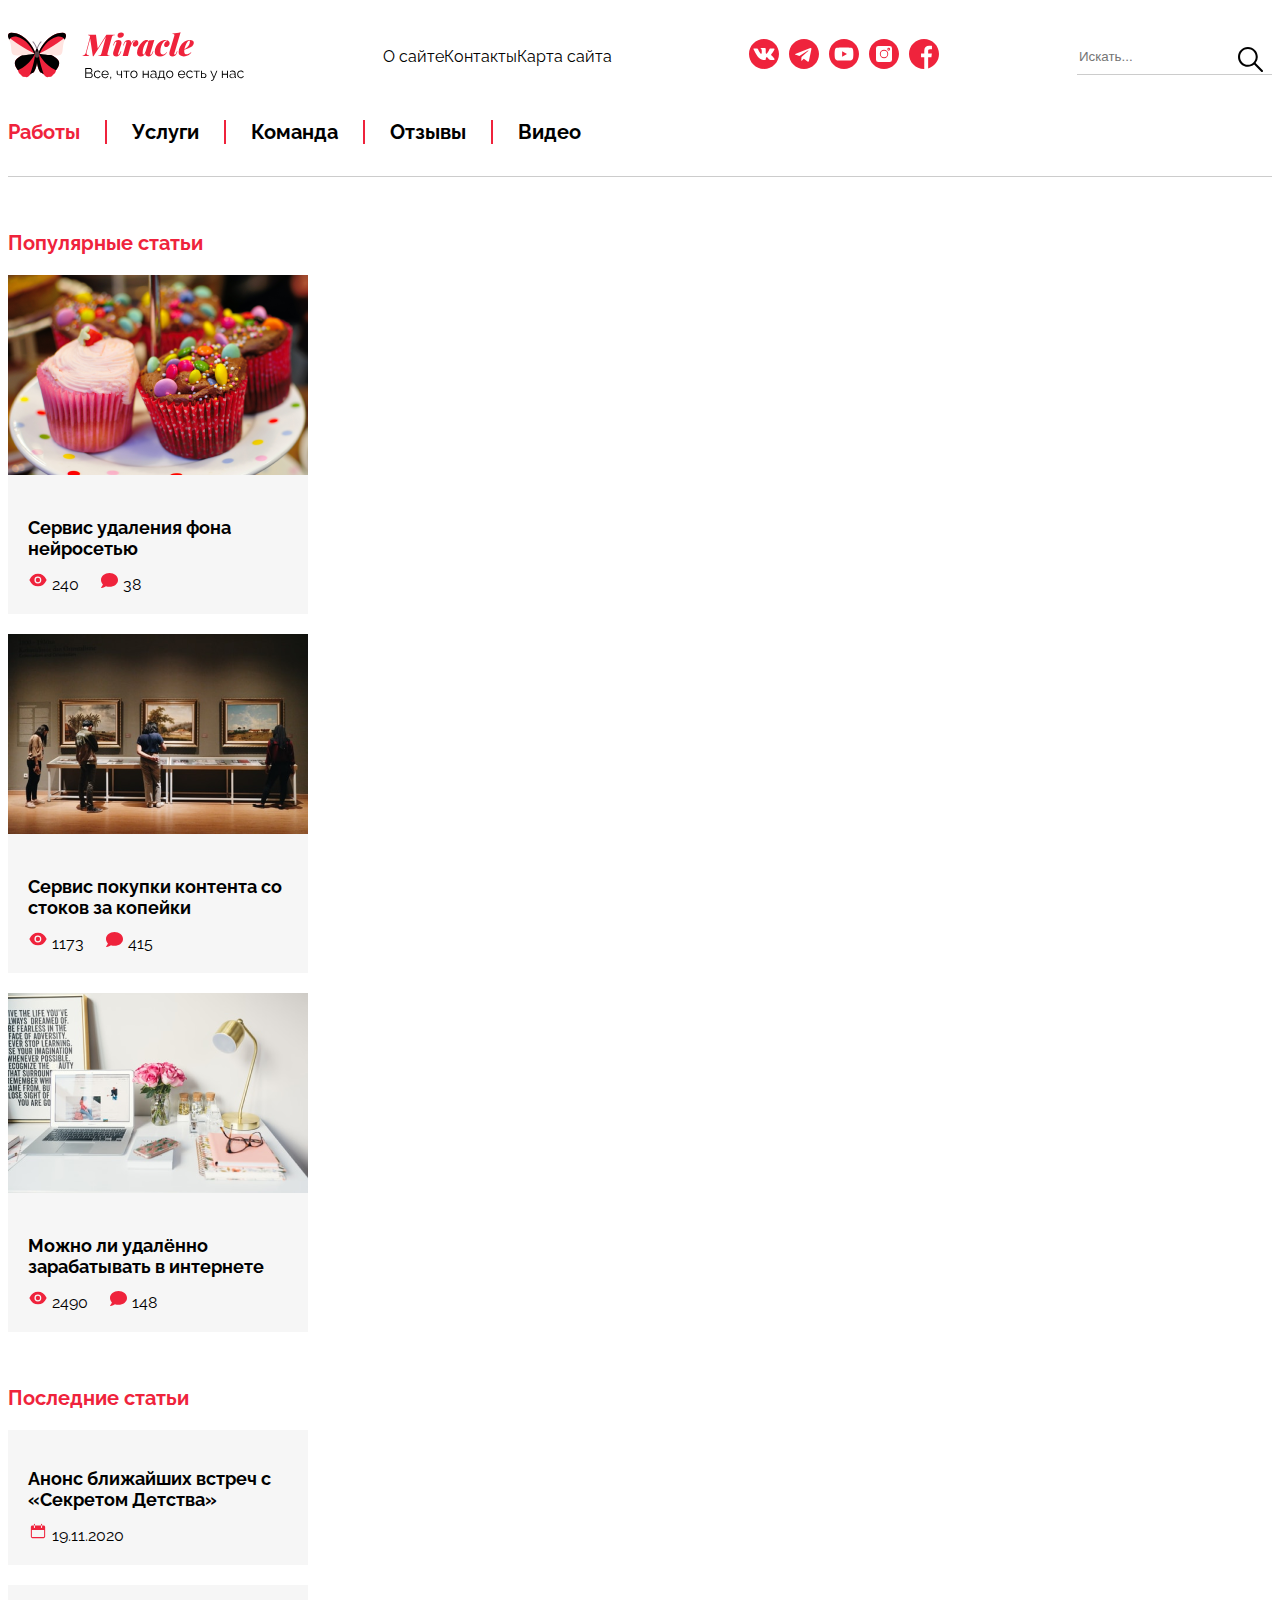
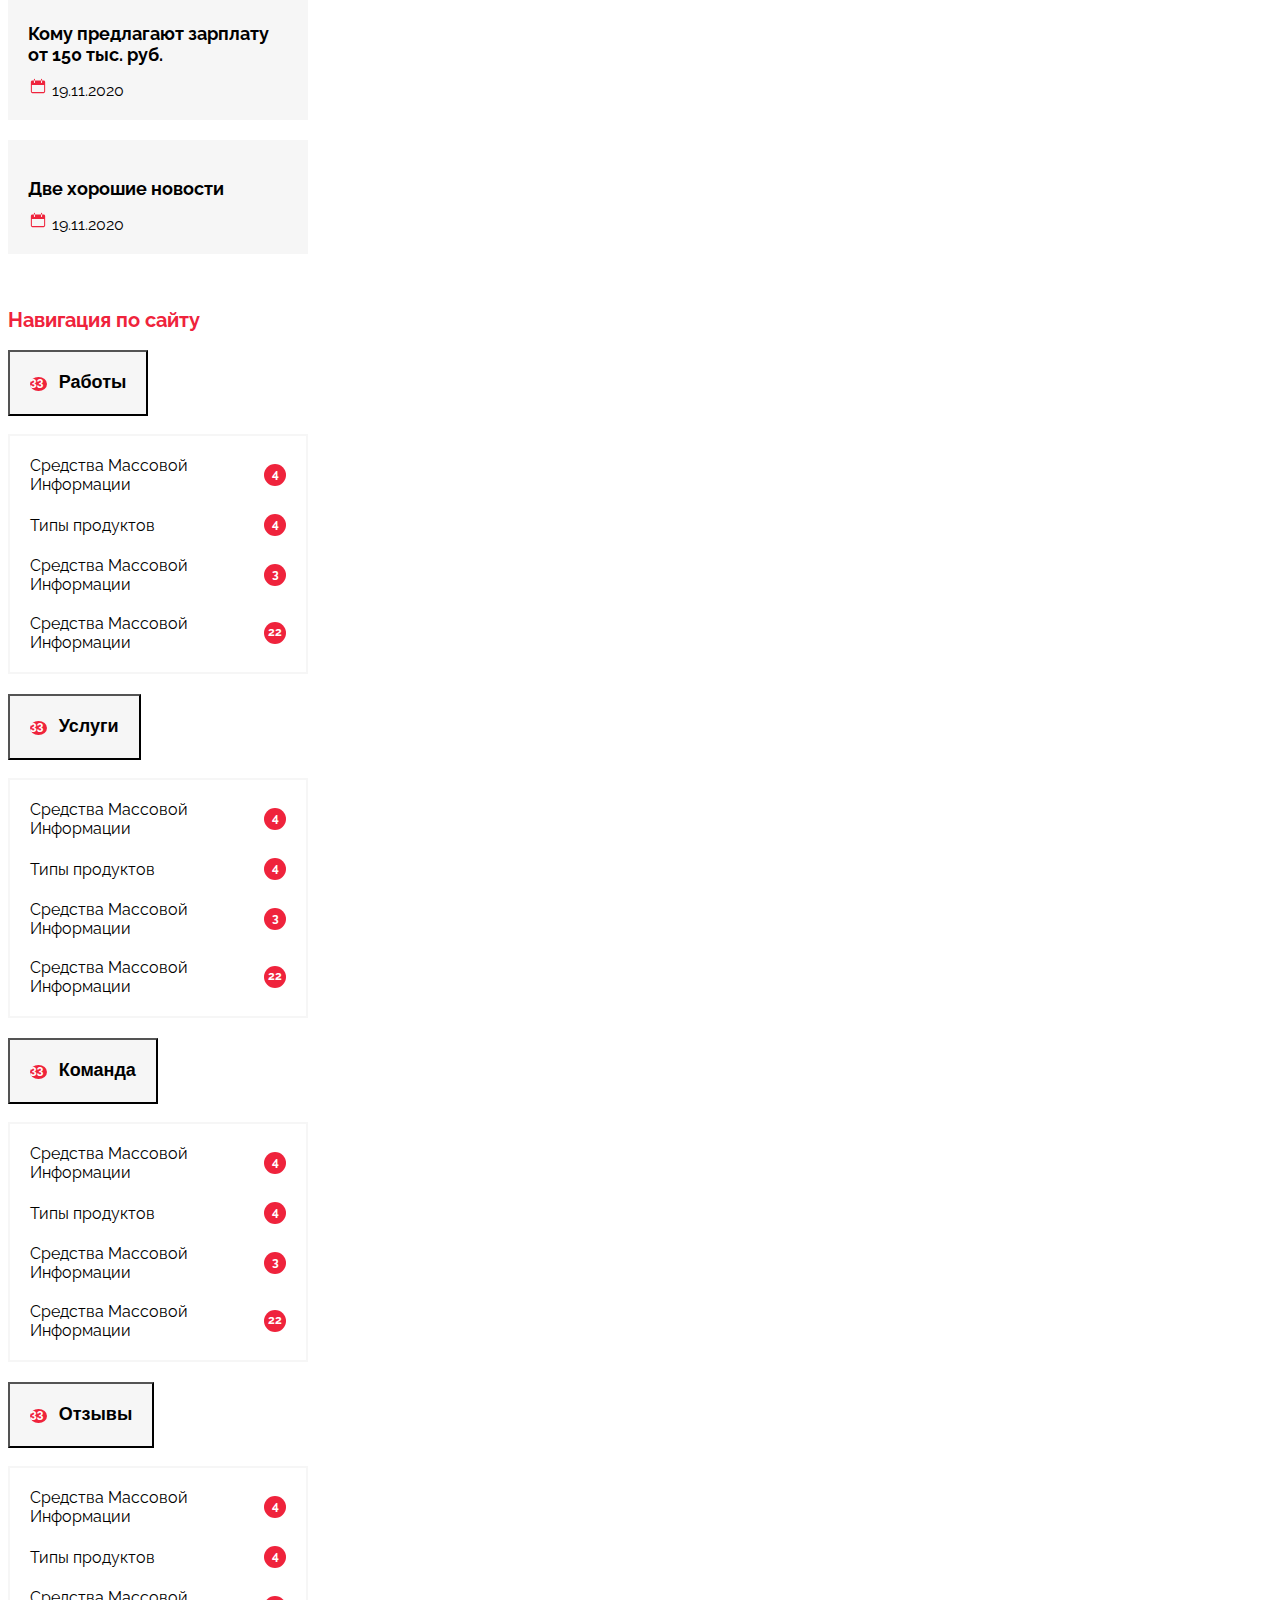
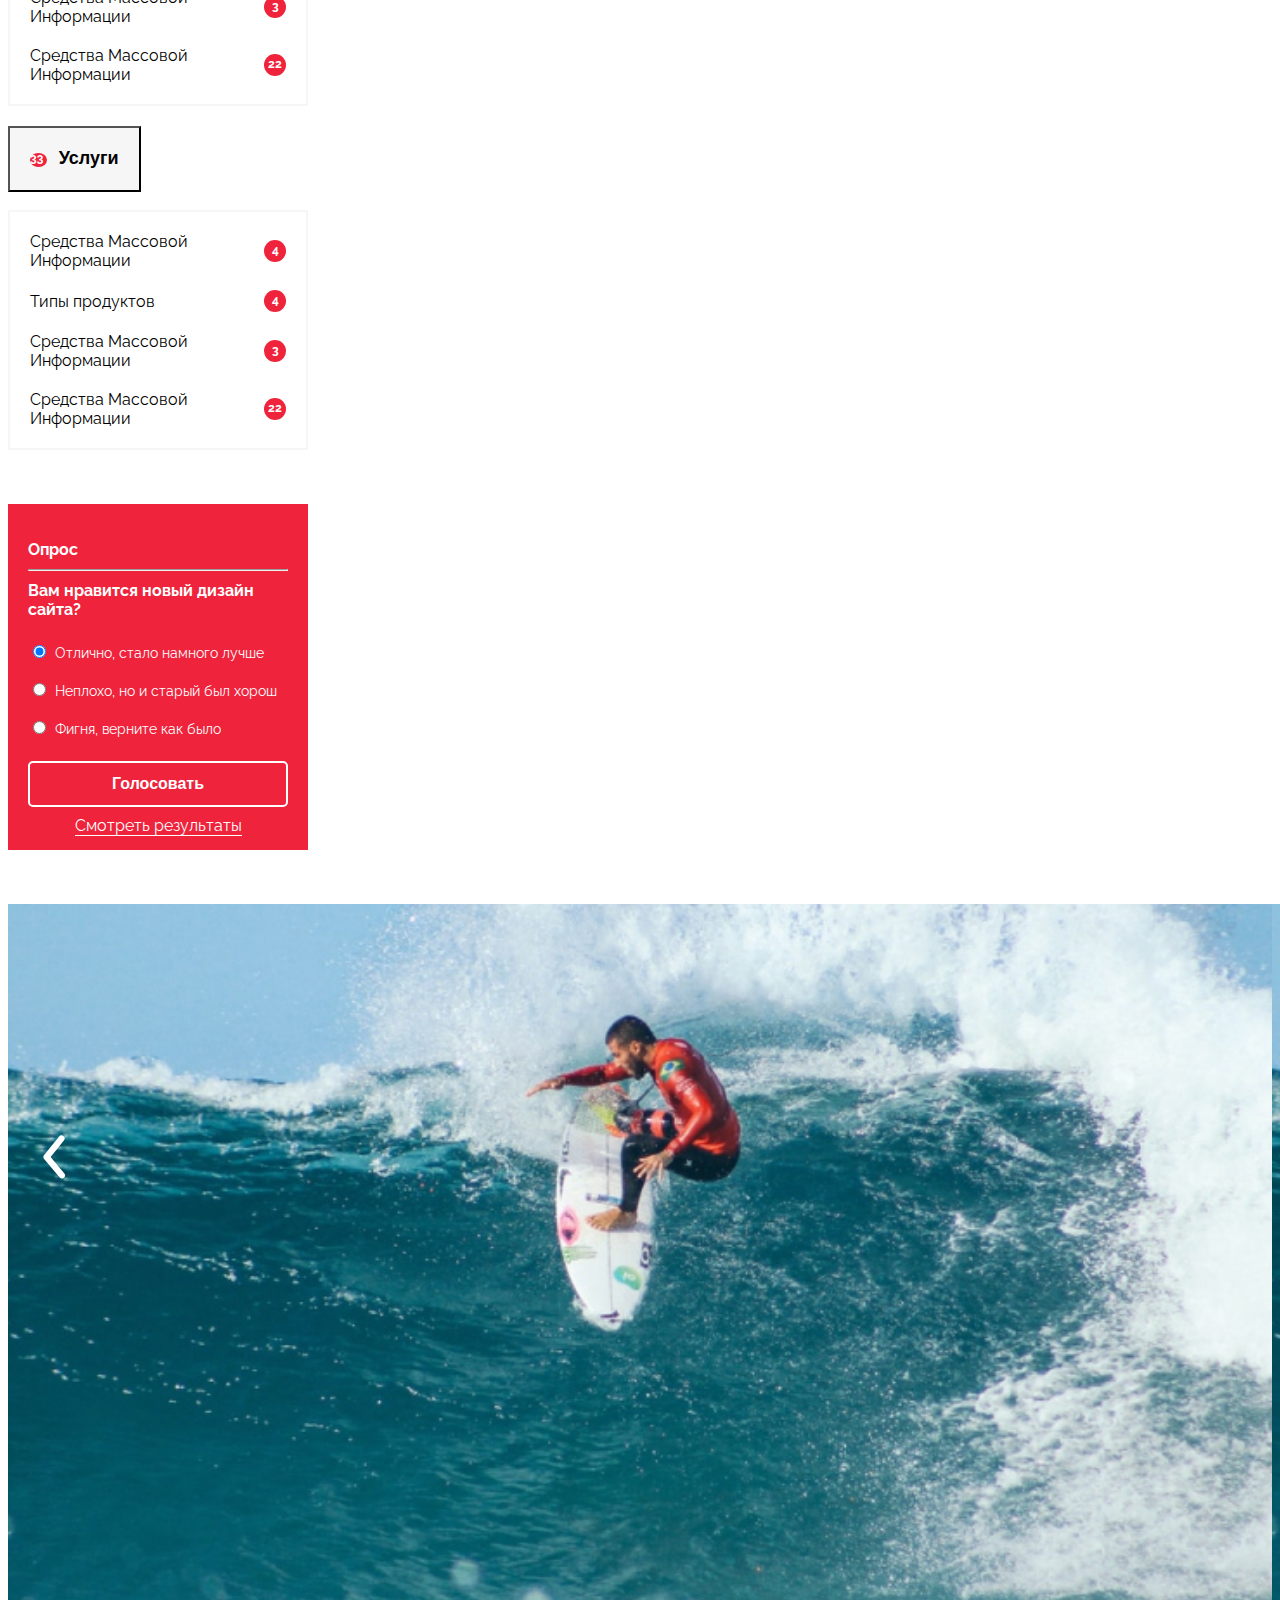
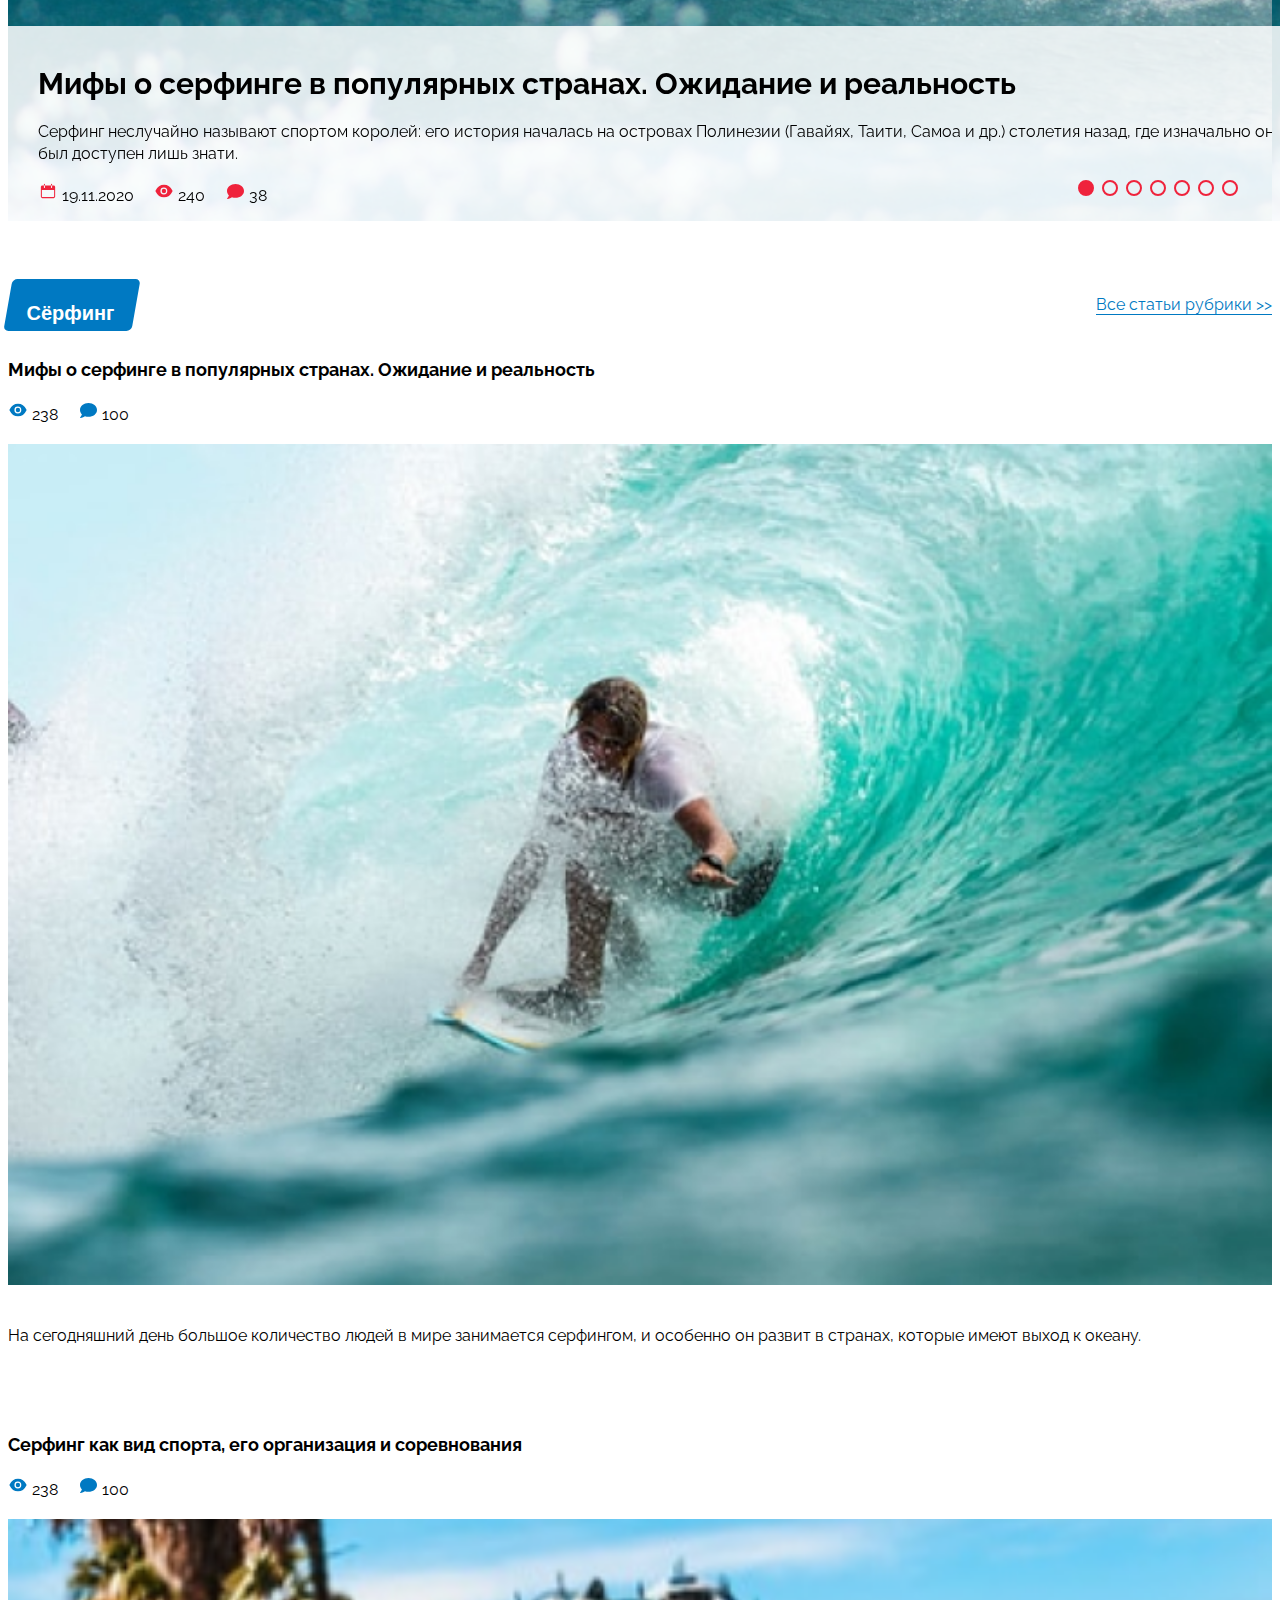
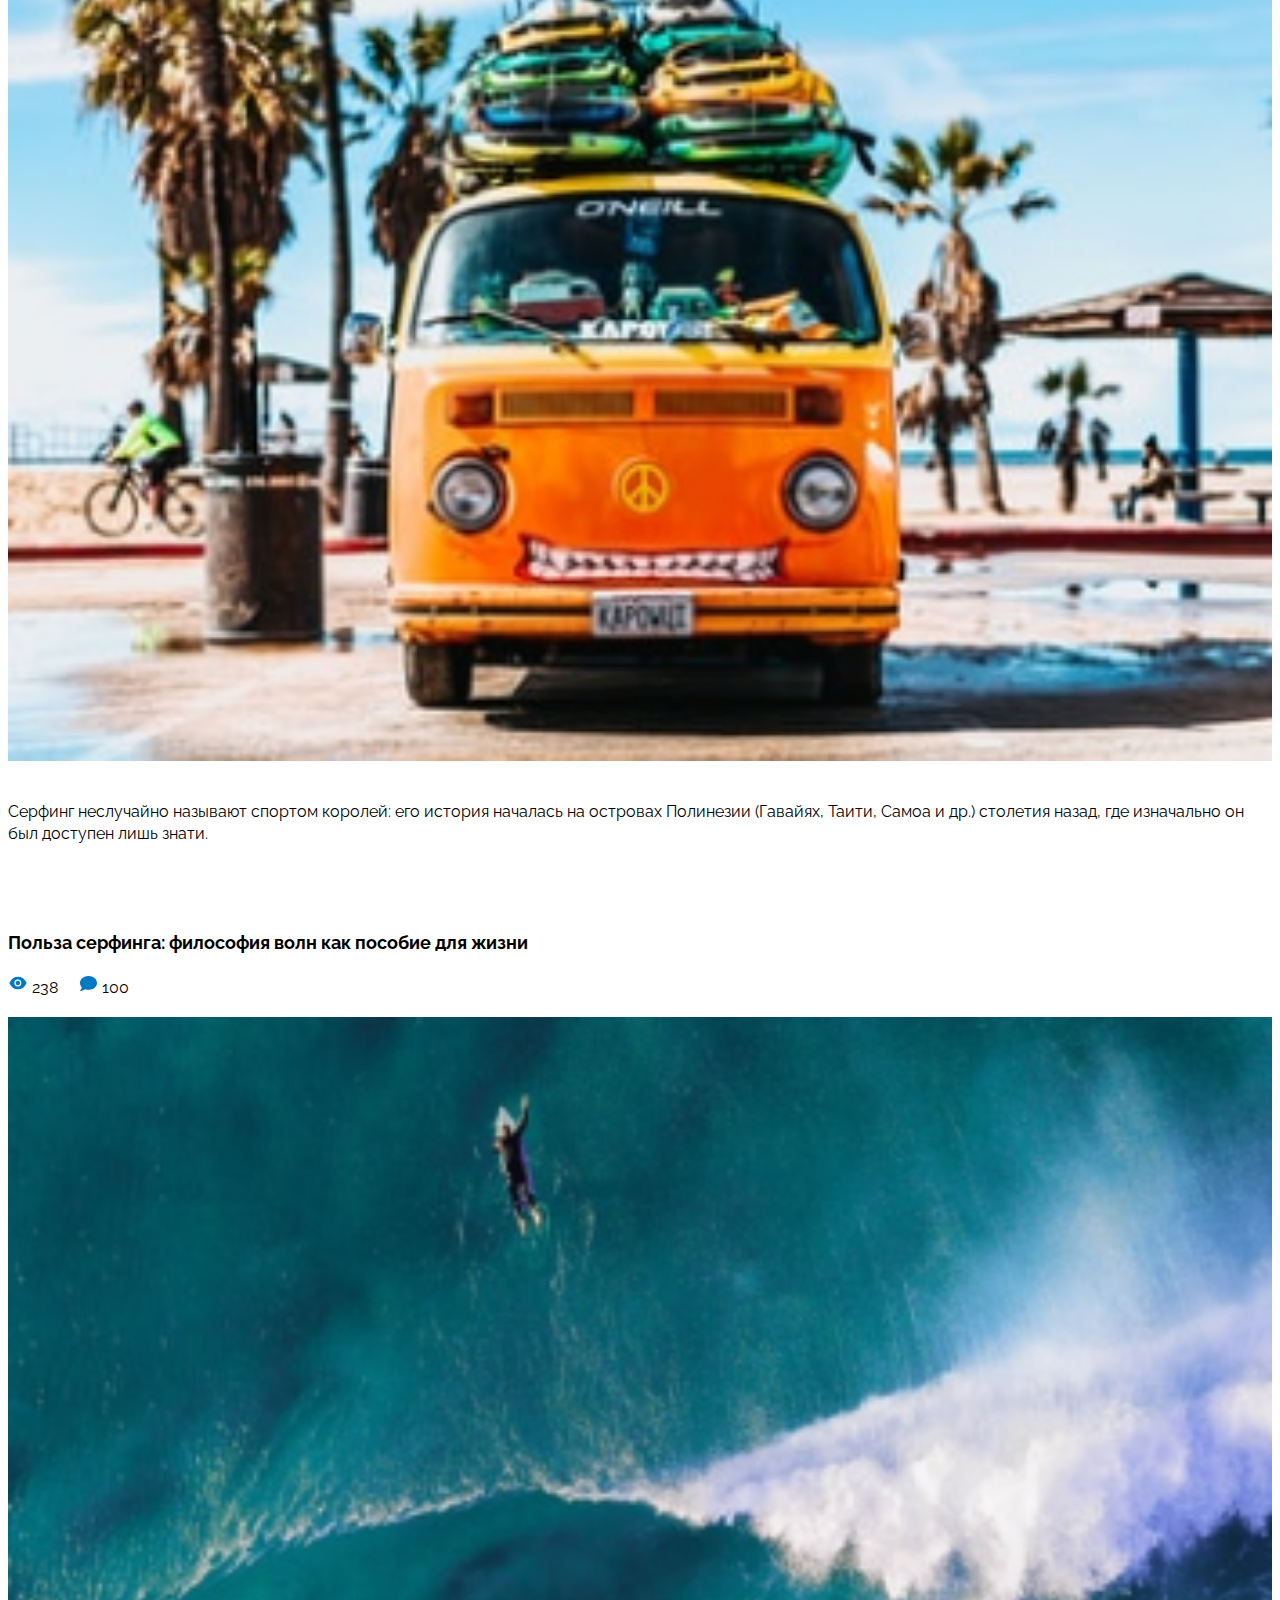
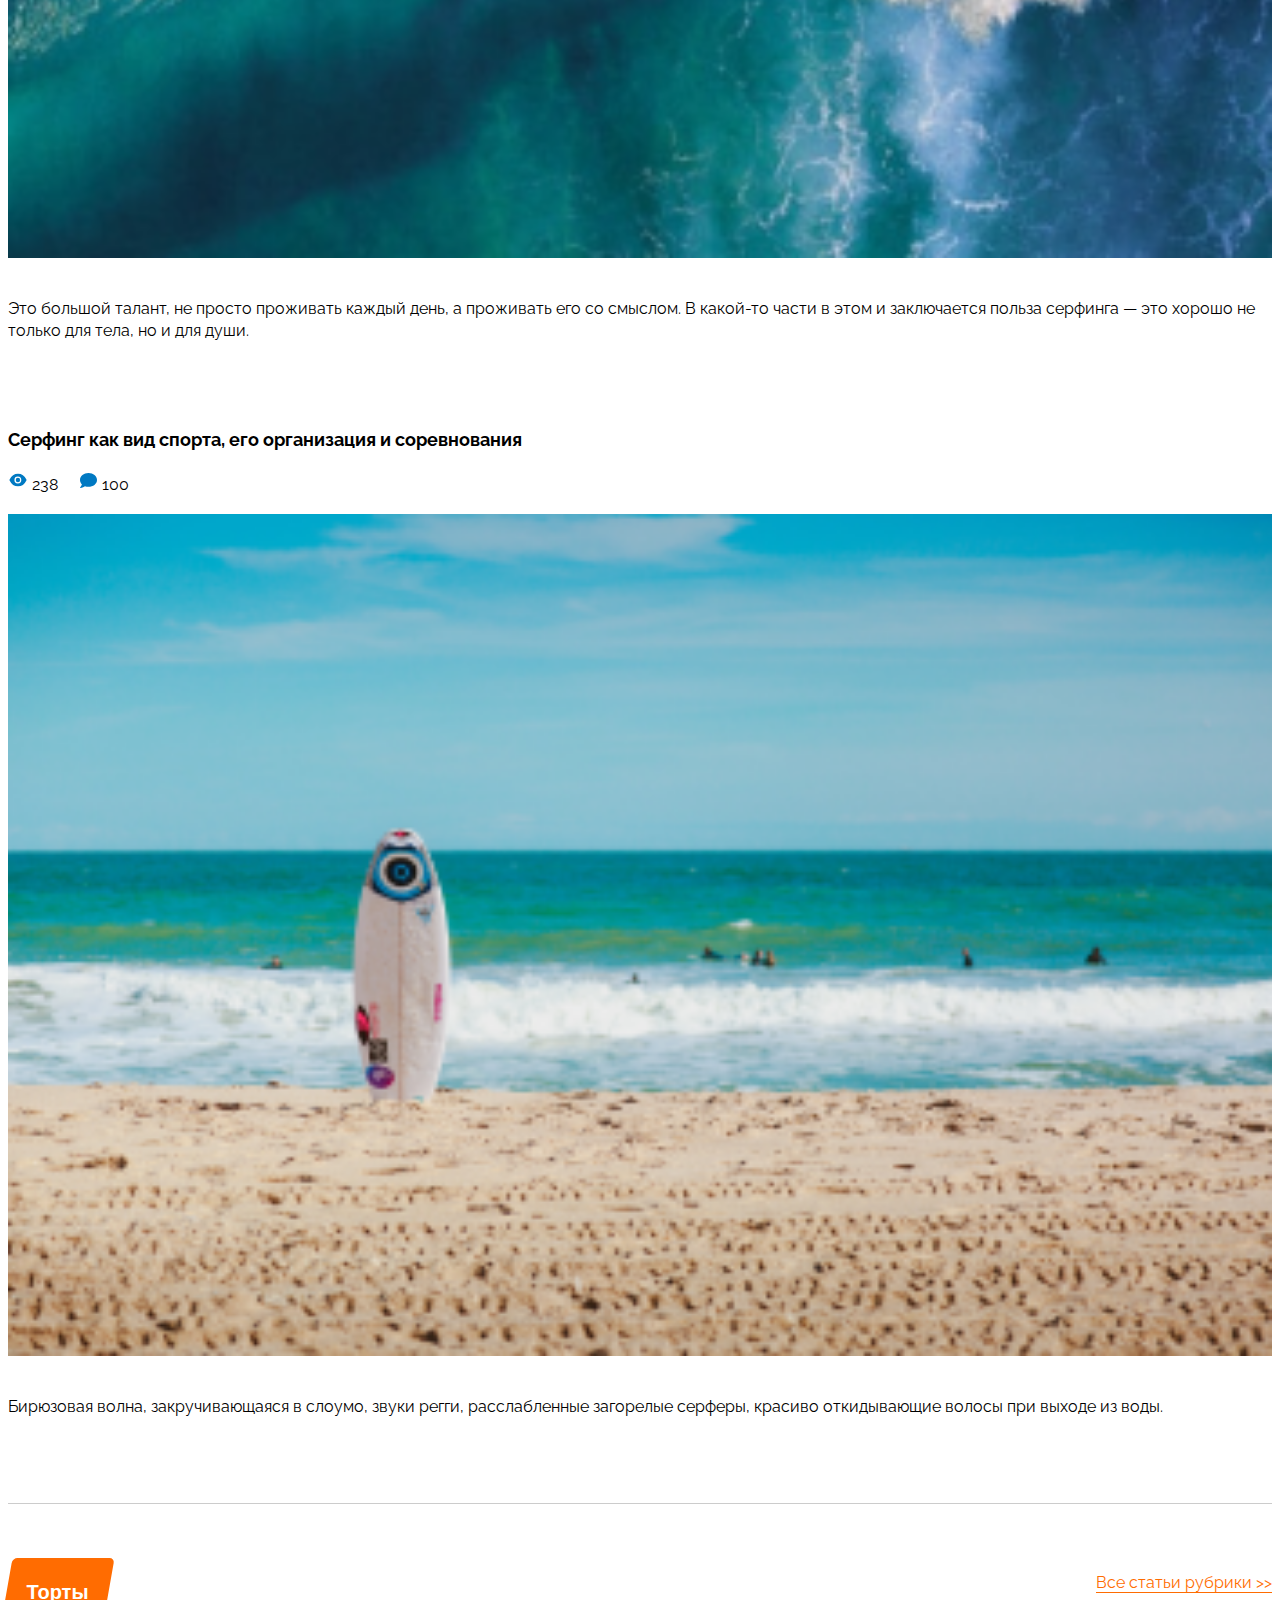
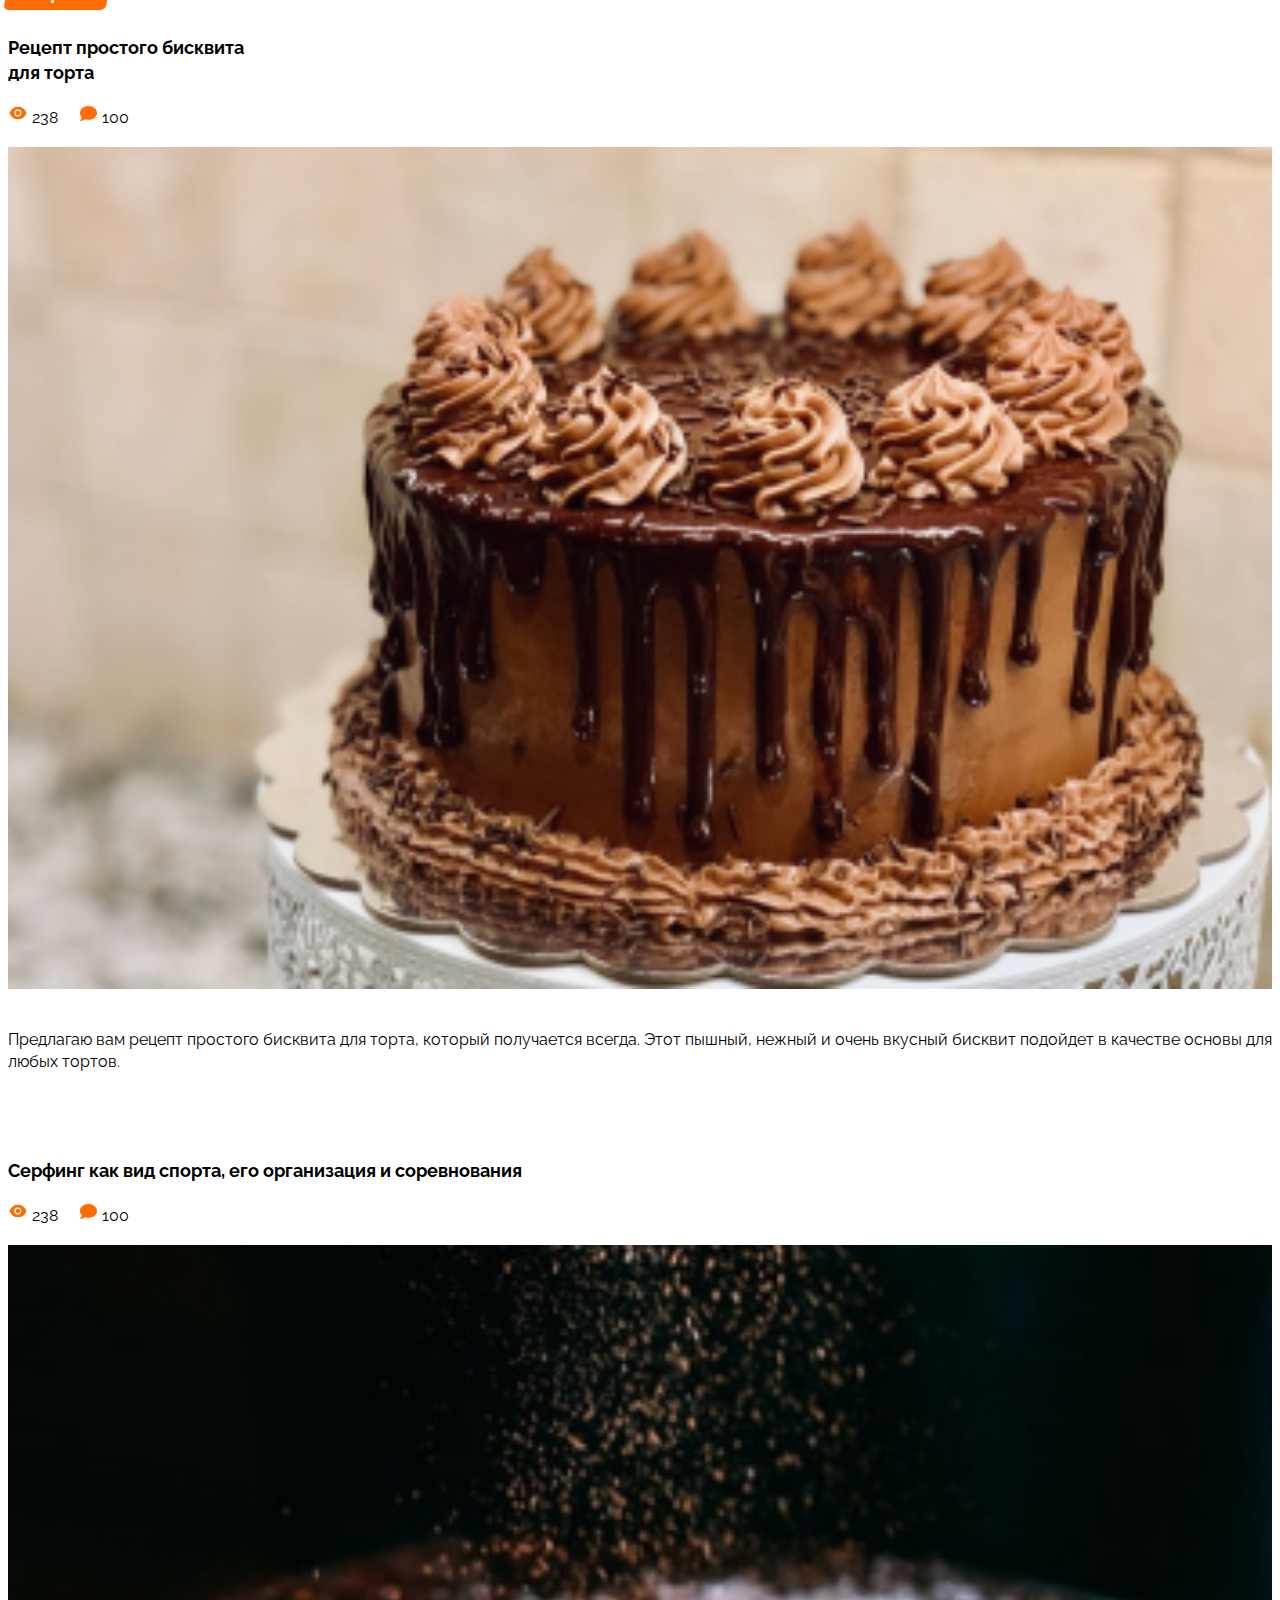
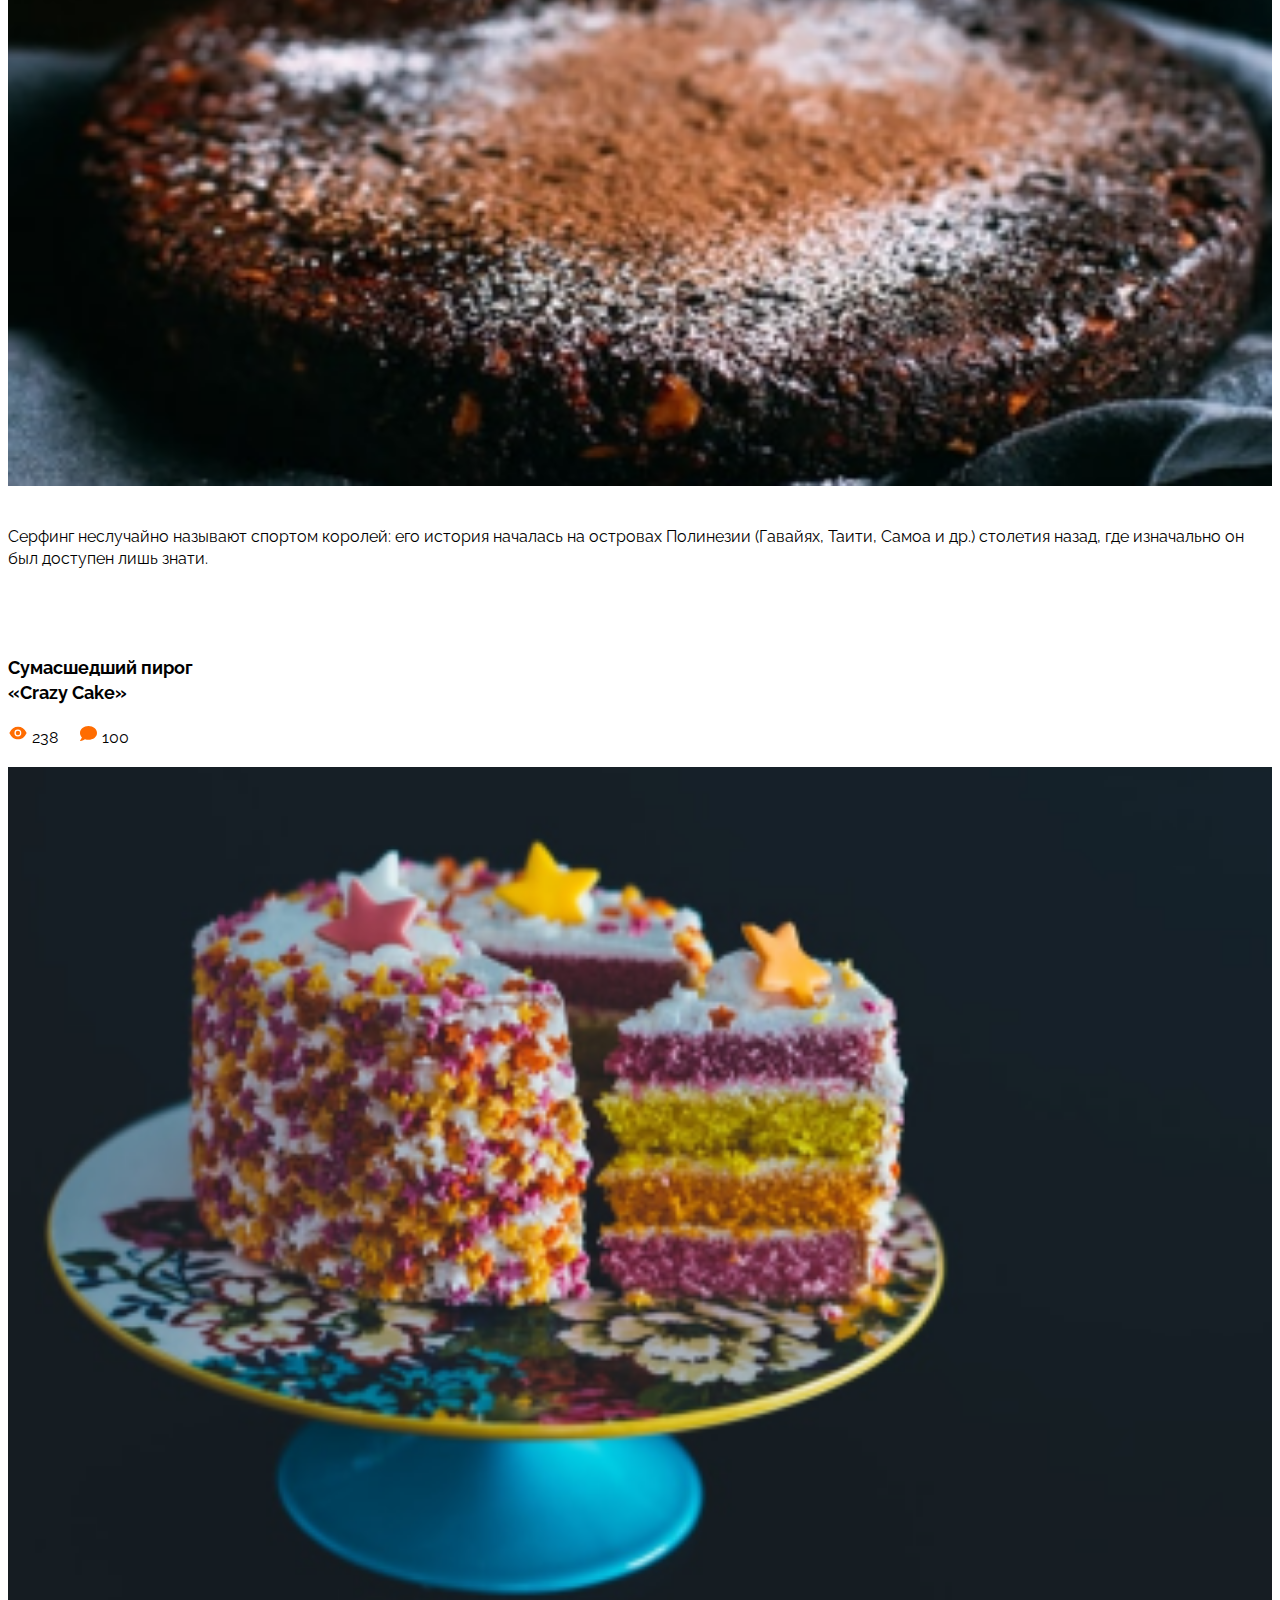
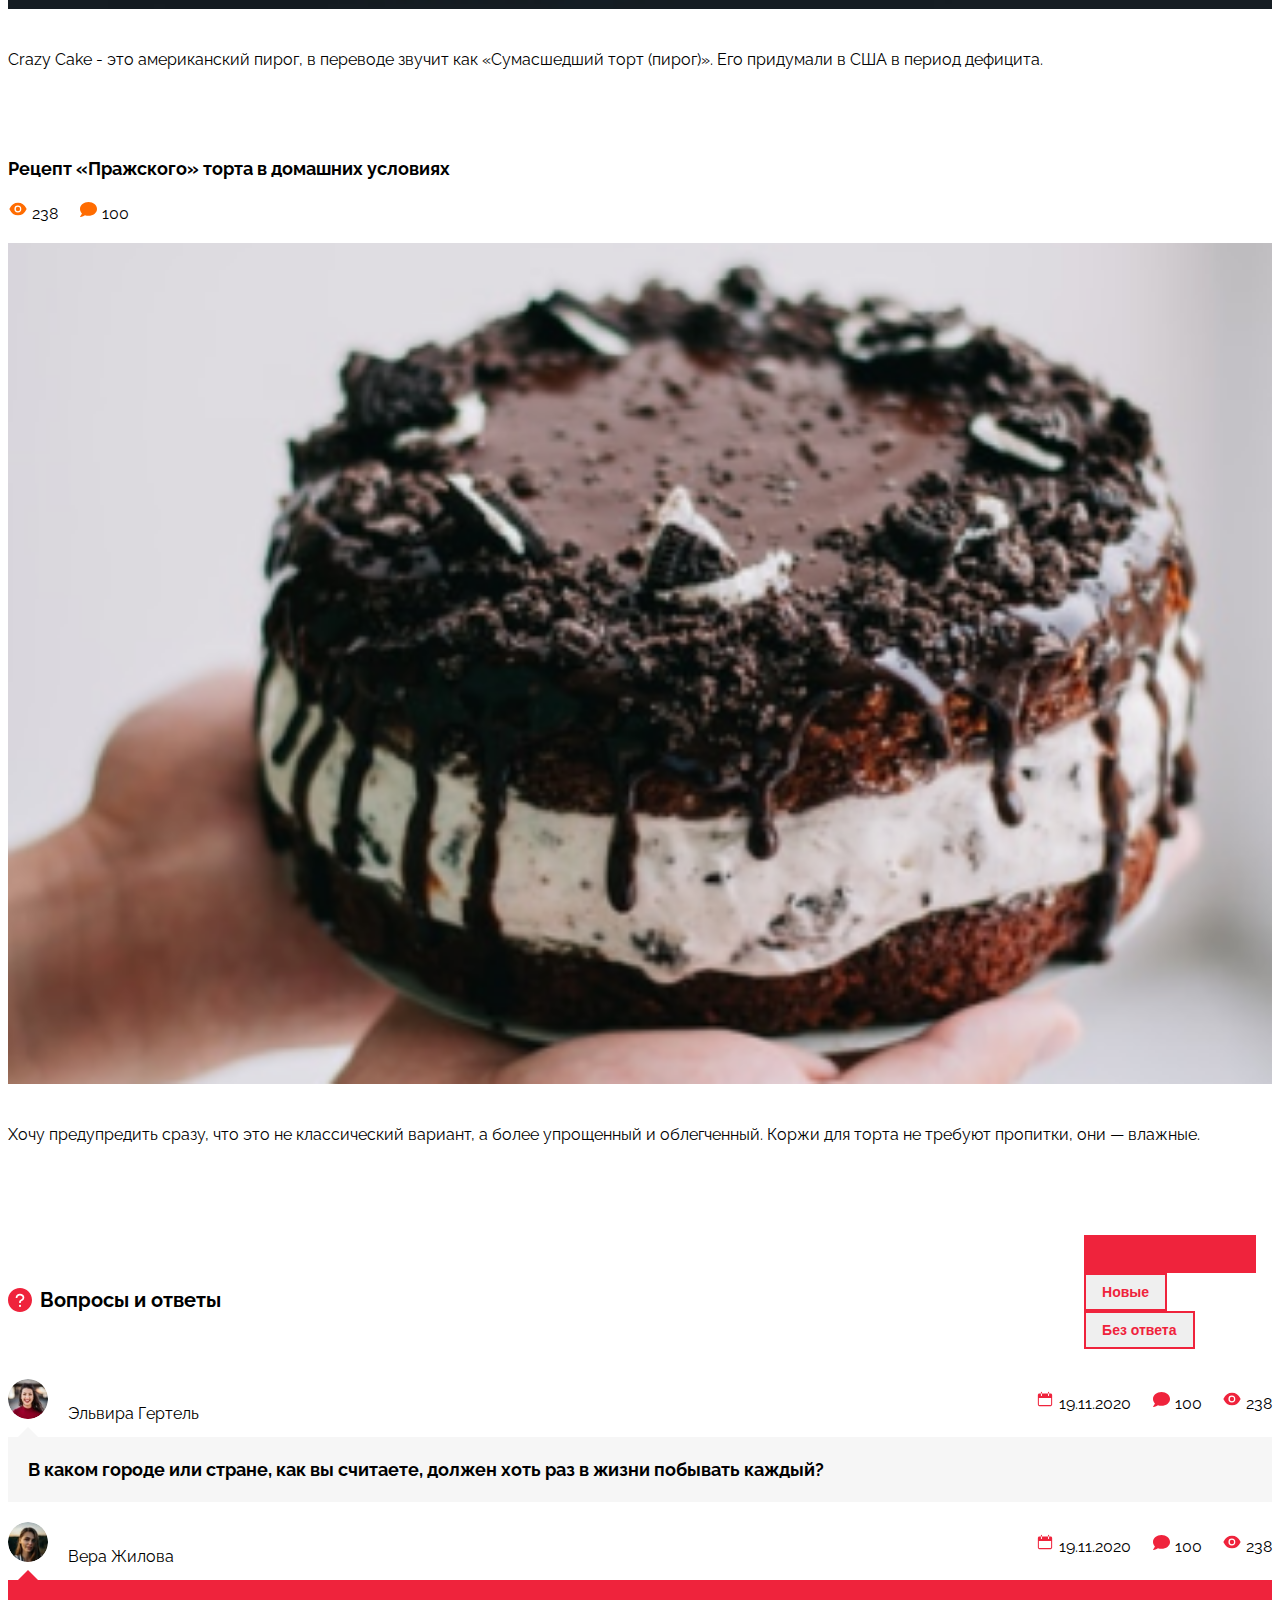
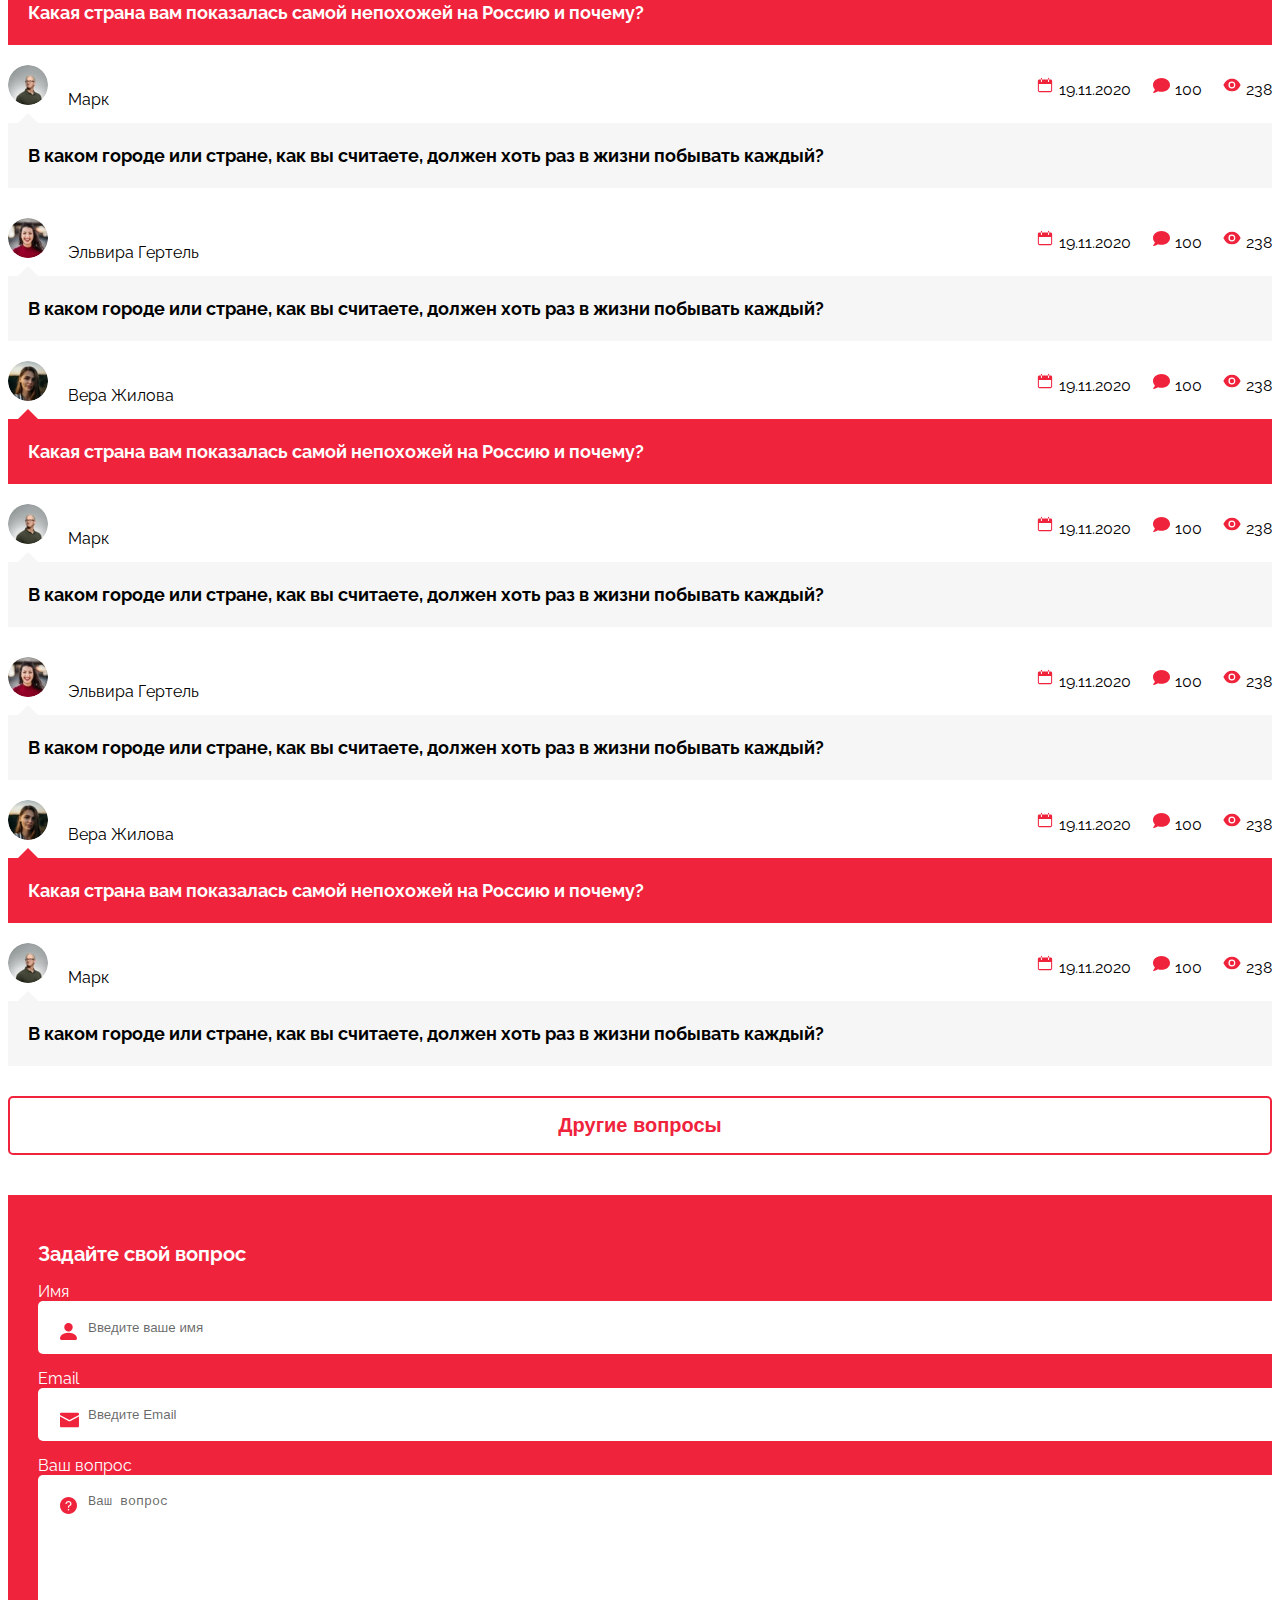
<file: pages/main-page/right-sidebar.html>
<!DOCTYPE html>
<html lang="ru">
    <head>
        <meta charset="UTF-8" />
        <meta http-equiv="X-UA-Compatible" content="IE=edge" />
        <meta name="viewport" content="width=device-width, initial-scale=1.0" />
        <title>Miracle - Главная</title>
        <link href="https://fonts.googleapis.com/css2?family=Raleway:wght@400;700&display=swap" rel="stylesheet" />
        <link href="https://cdn.jsdelivr.net/npm/bootstrap@5.0.0-beta3/dist/css/bootstrap.min.css" rel="stylesheet" integrity="sha384-eOJMYsd53ii+scO/bJGFsiCZc+5NDVN2yr8+0RDqr0Ql0h+rP48ckxlpbzKgwra6" crossorigin="anonymous" />
        <link rel="stylesheet" href="https://unpkg.com/swiper/swiper-bundle.min.css" />
        <link rel="stylesheet" href="../../css/main.css" />
    </head>
    <body>
        <header class="header">
            <div class="container">
                <div class="top-bar">
                    <div class="hamburger-menu">
                        <input id="menu__toggle" type="checkbox" />
                        <label class="menu__btn" for="menu__toggle">
                            <span></span>
                        </label>

                        <ul class="menu__box">
                            <li><a class="menu__item" href="#">О сайте</a></li>
                            <li><a class="menu__item" href="#">Контакты</a></li>
                            <li><a class="menu__item" href="#">Карта сайта</a></li>
                            <hr>
                            <li><a class="menu__item" href="#">Работы</a></li>
                            <li><a class="menu__item" href="#">Услуги</a></li>
                            <li><a class="menu__item" href="#">Команда</a></li>
                            <li><a class="menu__item" href="#">Отзывы</a></li>
                            <li><a class="menu__item" href="#">Видео</a></li>
                            <div class="society">
                        <ul class="icons-society">
                            <li class="icon-society">
                                <a href="#" class="society-link">
                                    <svg class="icon">
                                        <use xlink:href="../../img/icons.svg#vk"></use>
                                    </svg>
                                </a>
                            </li>
                            <li class="icon-society">
                                <a href="#" class="society-link">
                                    <svg class="icon">
                                        <use xlink:href="../../img/icons.svg#telegram"></use>
                                    </svg>
                                </a>
                            </li>
                            <li class="icon-society">
                                <a href="#" class="society-link">
                                    <svg class="icon">
                                        <use xlink:href="../../img/icons.svg#youtube"></use>
                                    </svg>
                                </a>
                            </li>
                            <li class="icon-society">
                                <a href="#" class="society-link">
                                    <svg class="icon">
                                        <use xlink:href="../../img/icons.svg#instagram"></use>
                                    </svg>
                                </a>
                            </li>
                            <li class="icon-society">
                                <a href="#" class="society-link">
                                    <svg class="icon">
                                        <use xlink:href="../../img/icons.svg#facebook"></use>
                                    </svg>
                                </a>
                            </li>
                        </ul>
                    </div>
                        </ul>
                        
                    </div>
                    <a class="logo" href="/pages/right-sidebar.html">
                        <img src="../../img/logo.svg" alt="Miracle" />
                    </a>
                    <nav class="nav-menu">
                        <ul class="nav-items">
                            <li class="nav-items"><a href="#" class="nav-link">О сайте</a></li>
                            <li class="nav-items"><a href="#" class="nav-link">Контакты</a></li>
                            <li class="nav-items"><a href="#" class="nav-link">Карта сайта</a></li>
                        </ul>
                    </nav>
                    <div class="society">
                        <ul class="icons-society">
                            <li class="icon-society">
                                <a href="#" class="society-link">
                                    <svg class="icon">
                                        <use xlink:href="../../img/icons.svg#vk"></use>
                                    </svg>
                                </a>
                            </li>
                            <li class="icon-society">
                                <a href="#" class="society-link">
                                    <svg class="icon">
                                        <use xlink:href="../../img/icons.svg#telegram"></use>
                                    </svg>
                                </a>
                            </li>
                            <li class="icon-society">
                                <a href="#" class="society-link">
                                    <svg class="icon">
                                        <use xlink:href="../../img/icons.svg#youtube"></use>
                                    </svg>
                                </a>
                            </li>
                            <li class="icon-society">
                                <a href="#" class="society-link">
                                    <svg class="icon">
                                        <use xlink:href="../../img/icons.svg#instagram"></use>
                                    </svg>
                                </a>
                            </li>
                            <li class="icon-society">
                                <a href="#" class="society-link">
                                    <svg class="icon">
                                        <use xlink:href="../../img/icons.svg#facebook"></use>
                                    </svg>
                                </a>
                            </li>
                        </ul>
                    </div>
                    <div class="input-group">
                        <input type="search" name="search" class="input-search" placeholder="Искать..." />
                        <button type="submit" class="button-search">
                            <svg class="icon" width="25px" height="25px">
                                <use xlink:href="../../img/icons.svg#search"></use>
                            </svg>
                        </button>
                    </div>
                </div>
                <menu class="main-nav">
                    <ul class="main-nav-list">
                        <li class="main-nav-item"><a href="#" class="main-nav-link active-link">Работы</a></li>
                        <li class="main-nav-item"><a href="#" class="main-nav-link">Услуги</a></li>
                        <li class="main-nav-item"><a href="#" class="main-nav-link">Команда</a></li>
                        <li class="main-nav-item"><a href="#" class="main-nav-link">Отзывы</a></li>
                        <li class="main-nav-item"><a href="#" class="main-nav-link">Видео</a></li>
                    </ul>
                </menu>
            </div>
        </header>
        <section class="content">
            <div class="container">
                <div class="row">
                    <div class="col-lg-4">
                        <aside class="sidebar left-sidebar">
                            <div class="popularity-article">
                                <h2 class="sidebar-heading">Популярные статьи</h2>
                                <a class="article-sidebar-link" href="#">
                                    <div class="article-sidebar">
                                        <img src="../../img/51AhxwkYyHo.png" alt="news" />
                                        <div class="article-sidebar-info">
                                            <h3 class="article-heading">Сервис удаления фона нейросетью</h3>
                                            <div class="article-info">
                                                <div class="info-count">
                                                    <svg class="icon" width="20px" height="20px">
                                                        <use xlink:href="../../img/icons.svg#view"></use>
                                                    </svg>
                                                    <span>240</span>
                                                </div>
                                                <div class="info-count">
                                                    <svg class="icon" width="20px" height="20px">
                                                        <use xlink:href="../../img/icons.svg#comment"></use>
                                                    </svg>
                                                    <span>38</span>
                                                </div>
                                            </div>
                                        </div>
                                    </div>
                                </a>
                                <a href="#" class="article-sibebar-link">
                                    <div class="article-sidebar">
                                        <img src="../../img/51AhxwkYyHo-1.png" alt="news" />
                                        <div class="article-sidebar-info">
                                            <h3 class="article-heading">Сервис покупки контента со стоков за копейки</h3>
                                            <div class="article-info">
                                                <div class="info-count">
                                                    <svg class="icon" width="20px" height="20px">
                                                        <use xlink:href="../../img/icons.svg#view"></use>
                                                    </svg>
                                                    <span>1173</span>
                                                </div>
                                                <div class="info-count">
                                                    <svg class="icon" width="20px" height="20px">
                                                        <use xlink:href="../../img/icons.svg#comment"></use>
                                                    </svg>
                                                    <span>415</span>
                                                </div>
                                            </div>
                                        </div>
                                    </div>
                                </a>
                                <a href="#" class="article-sibebar-link">
                                    <div class="article-sidebar">
                                        <img src="../../img/51AhxwkYyHo-2.png" alt="news" />
                                        <div class="article-sidebar-info">
                                            <h3 class="article-heading">Можно ли удалённо зарабатывать в интернете</h3>
                                            <div class="article-info">
                                                <div class="info-count">
                                                    <svg class="icon" width="20px" height="20px">
                                                        <use xlink:href="../../img/icons.svg#view"></use>
                                                    </svg>
                                                    <span>2490</span>
                                                </div>
                                                <div class="info-count">
                                                    <svg class="icon" width="20px" height="20px">
                                                        <use xlink:href="../../img/icons.svg#comment"></use>
                                                    </svg>
                                                    <span>148</span>
                                                </div>
                                            </div>
                                        </div>
                                    </div>
                                </a>
                            </div>
                            <div class="last-article">
                                <h2 class="sidebar-heading">Последние статьи</h2>
                                <a class="article-sidebar-link" href="#">
                                    <div class="article-sidebar">
                                        <div class="article-sidebar-info">
                                            <h3 class="article-heading">Анонс ближайших встреч с «Секретом Детства»</h3>
                                            <div class="article-info">
                                                <div class="info-count">
                                                    <svg class="icon" width="20px" height="20px">
                                                        <use xlink:href="../../img/icons.svg#date"></use>
                                                    </svg>
                                                    <span>19.11.2020</span>
                                                </div>
                                            </div>
                                        </div>
                                    </div>
                                </a>
                                <a class="article-sidebar-link" href="#">
                                    <div class="article-sidebar">
                                        <div class="article-sidebar-info">
                                            <h3 class="article-heading">Кому предлагают зарплату от 150 тыс. руб.</h3>
                                            <div class="article-info">
                                                <div class="info-count">
                                                    <svg class="icon" width="20px" height="20px">
                                                        <use xlink:href="../../img/icons.svg#date"></use>
                                                    </svg>
                                                    <span>19.11.2020</span>
                                                </div>
                                            </div>
                                        </div>
                                    </div>
                                </a>
                                <a class="article-sidebar-link" href="#">
                                    <div class="article-sidebar">
                                        <div class="article-sidebar-info">
                                            <h3 class="article-heading">Две хорошие новости</h3>
                                            <div class="article-info">
                                                <div class="info-count">
                                                    <svg class="icon" width="20px" height="20px">
                                                        <use xlink:href="../../img/icons.svg#date"></use>
                                                    </svg>
                                                    <span>19.11.2020</span>
                                                </div>
                                            </div>
                                        </div>
                                    </div>
                                </a>
                            </div>
                            <div class="sites-navigation">
                                <h2 class="sidebar-heading">Навигация по сайту</h2>

                                <div class="accordion accordion-flush" id="accordionNav">
                                    <div class="accordion-item accordion-item-sidebar">
                                        <h3 class="accordion-header" id="flush-headingOne">
                                            <button class="accordion-button collapsed" type="button" data-bs-toggle="collapse" data-bs-target="#flush-collapseOne" aria-controls="flush-collapseOne"><span class="count-circle"> 33 </span> Работы</button>
                                        </h3>
                                        <div id="flush-collapseOne" class="accordion-collapse collapse" aria-labelledby="flush-headingOne" data-bs-parent="#accordionNav">
                                            <div class="accordion-body accordion-body-sidebar">
                                                <ul class="sidebar-nav-list">
                                                    <li class="sidebar-nav-item">
                                                        <a href="#" class="nav-item-link">
                                                            <span class="sidebar-nav-text"> Средства Массовой Информации </span>
                                                            <span class="count-circle">4</span>
                                                        </a>
                                                    </li>
                                                    <li class="sidebar-nav-item">
                                                        <a href="#" class="nav-item-link">
                                                            <span class="sidebar-nav-text"> Типы продуктов </span>
                                                            <span class="count-circle">4</span>
                                                        </a>
                                                    </li>
                                                    <li class="sidebar-nav-item">
                                                        <a href="#" class="nav-item-link">
                                                            <span class="sidebar-nav-text"> Средства Массовой Информации </span>
                                                            <span class="count-circle"> 3 </span>
                                                        </a>
                                                    </li>
                                                    <li class="sidebar-nav-item">
                                                        <a href="#" class="nav-item-link">
                                                            <span class="sidebar-nav-text"> Средства Массовой Информации </span>
                                                            <span class="count-circle"> 22 </span>
                                                        </a>
                                                    </li>
                                                </ul>
                                            </div>
                                        </div>
                                    </div>

                                    <div class="accordion-item accordion-item-sidebar">
                                        <h3 class="accordion-header" id="flush-headingTwo">
                                            <button class="accordion-button collapsed" type="button" data-bs-toggle="collapse" data-bs-target="#flush-collapseTwo" aria-controls="flush-collapseTwo"><span class="count-circle"> 33 </span>Услуги</button>
                                        </h3>
                                        <div id="flush-collapseTwo" class="accordion-collapse collapse" aria-labelledby="flush-headingTwo" data-bs-parent="#accordionNav">
                                            <div class="accordion-body accordion-body-sidebar">
                                                <ul class="sidebar-nav-list">
                                                    <li class="sidebar-nav-item">
                                                        <a href="#" class="nav-item-link">
                                                            <span class="sidebar-nav-text"> Средства Массовой Информации </span>
                                                            <span class="count-circle">4</span>
                                                        </a>
                                                    </li>
                                                    <li class="sidebar-nav-item">
                                                        <a href="#" class="nav-item-link">
                                                            <span class="sidebar-nav-text"> Типы продуктов </span>
                                                            <span class="count-circle">4</span>
                                                        </a>
                                                    </li>
                                                    <li class="sidebar-nav-item">
                                                        <a href="#" class="nav-item-link">
                                                            <span class="sidebar-nav-text"> Средства Массовой Информации </span>
                                                            <span class="count-circle"> 3 </span>
                                                        </a>
                                                    </li>
                                                    <li class="sidebar-nav-item">
                                                        <a href="#" class="nav-item-link">
                                                            <span class="sidebar-nav-text"> Средства Массовой Информации </span>
                                                            <span class="count-circle"> 22 </span>
                                                        </a>
                                                    </li>
                                                </ul>
                                            </div>
                                        </div>
                                    </div>

                                    <div class="accordion-item accordion-item-sidebar">
                                        <h3 class="accordion-header" id="flush-headingThree">
                                            <button class="accordion-button collapsed" type="button" data-bs-toggle="collapse" data-bs-target="#flush-collapseThree" aria-controls="flush-collapseThree"><span class="count-circle"> 33 </span>Команда</button>
                                        </h3>
                                        <div id="flush-collapseThree" class="accordion-collapse collapse" aria-labelledby="flush-headingThree" data-bs-parent="#accordionNav">
                                            <div class="accordion-body accordion-body-sidebar">
                                                <ul class="sidebar-nav-list">
                                                    <li class="sidebar-nav-item">
                                                        <a href="#" class="nav-item-link">
                                                            <span class="sidebar-nav-text"> Средства Массовой Информации </span>
                                                            <span class="count-circle">4</span>
                                                        </a>
                                                    </li>
                                                    <li class="sidebar-nav-item">
                                                        <a href="#" class="nav-item-link">
                                                            <span class="sidebar-nav-text"> Типы продуктов </span>
                                                            <span class="count-circle">4</span>
                                                        </a>
                                                    </li>
                                                    <li class="sidebar-nav-item">
                                                        <a href="#" class="nav-item-link">
                                                            <span class="sidebar-nav-text"> Средства Массовой Информации </span>
                                                            <span class="count-circle"> 3 </span>
                                                        </a>
                                                    </li>
                                                    <li class="sidebar-nav-item">
                                                        <a href="#" class="nav-item-link">
                                                            <span class="sidebar-nav-text"> Средства Массовой Информации </span>
                                                            <span class="count-circle"> 22 </span>
                                                        </a>
                                                    </li>
                                                </ul>
                                            </div>
                                        </div>
                                    </div>

                                    <div class="accordion-item accordion-item-sidebar">
                                        <h3 class="accordion-header" id="flush-headingFour">
                                            <button class="accordion-button collapsed" type="button" data-bs-toggle="collapse" data-bs-target="#flush-collapseFour" aria-controls="flush-collapseFour"><span class="count-circle"> 33 </span>Отзывы</button>
                                        </h3>
                                        <div id="flush-collapseFour" class="accordion-collapse collapse" aria-labelledby="flush-headingFour" data-bs-parent="#accordionNav">
                                            <div class="accordion-body accordion-body-sidebar">
                                                <ul class="sidebar-nav-list">
                                                    <li class="sidebar-nav-item">
                                                        <a href="#" class="nav-item-link">
                                                            <span class="sidebar-nav-text"> Средства Массовой Информации </span>
                                                            <span class="count-circle">4</span>
                                                        </a>
                                                    </li>
                                                    <li class="sidebar-nav-item">
                                                        <a href="#" class="nav-item-link">
                                                            <span class="sidebar-nav-text"> Типы продуктов </span>
                                                            <span class="count-circle">4</span>
                                                        </a>
                                                    </li>
                                                    <li class="sidebar-nav-item">
                                                        <a href="#" class="nav-item-link">
                                                            <span class="sidebar-nav-text"> Средства Массовой Информации </span>
                                                            <span class="count-circle"> 3 </span>
                                                        </a>
                                                    </li>
                                                    <li class="sidebar-nav-item">
                                                        <a href="#" class="nav-item-link">
                                                            <span class="sidebar-nav-text"> Средства Массовой Информации </span>
                                                            <span class="count-circle"> 22 </span>
                                                        </a>
                                                    </li>
                                                </ul>
                                            </div>
                                        </div>
                                    </div>

                                    <div class="accordion-item accordion-item-sidebar">
                                        <h3 class="accordion-header" id="flush-headingFive">
                                            <button class="accordion-button collapsed" type="button" data-bs-toggle="collapse" data-bs-target="#flush-collapseFive" aria-controls="flush-collapseFive"><span class="count-circle"> 33 </span>Услуги</button>
                                        </h3>
                                        <div id="flush-collapseFive" class="accordion-collapse collapse" aria-labelledby="flush-headingFive" data-bs-parent="#accordionNav">
                                            <div class="accordion-body accordion-body-sidebar">
                                                <ul class="sidebar-nav-list">
                                                    <li class="sidebar-nav-item">
                                                        <a href="#" class="nav-item-link">
                                                            <span class="sidebar-nav-text"> Средства Массовой Информации </span>
                                                            <span class="count-circle">4</span>
                                                        </a>
                                                    </li>
                                                    <li class="sidebar-nav-item">
                                                        <a href="#" class="nav-item-link">
                                                            <span class="sidebar-nav-text"> Типы продуктов </span>
                                                            <span class="count-circle">4</span>
                                                        </a>
                                                    </li>
                                                    <li class="sidebar-nav-item">
                                                        <a href="#" class="nav-item-link">
                                                            <span class="sidebar-nav-text"> Средства Массовой Информации </span>
                                                            <span class="count-circle"> 3 </span>
                                                        </a>
                                                    </li>
                                                    <li class="sidebar-nav-item">
                                                        <a href="#" class="nav-item-link">
                                                            <span class="sidebar-nav-text"> Средства Массовой Информации </span>
                                                            <span class="count-circle"> 22 </span>
                                                        </a>
                                                    </li>
                                                </ul>
                                            </div>
                                        </div>
                                    </div>
                                </div>
                            </div>
                            <div class="interview">
                                <form action="" class="interview-form">
                                    <div class="interview-header">
                                        <h4>Опрос</h4>
                                        <hr />
                                    </div>
                                    <div class="interview-body">
                                        <h4>Вам нравится новый дизайн сайта?</h4>
                                        <div class="interview-radio-group">
                                            <p><input name="new-desing" type="radio" value="1" checked />Отлично, стало намного лучше</p>
                                            <p><input name="new-desing" type="radio" value="2" />Неплохо, но и старый был хорош</p>
                                            <p><input name="new-desing" type="radio" value="3" />Фигня, верните как было</p>
                                        </div>
                                    </div>
                                    <div class="interview-footer">
                                        <button class="interview-submit" type="submit">Голосовать</button>
                                        <a href="#" class="results">Смотреть результаты</a>
                                    </div>
                                </form>
                            </div>
                        </aside>
                    </div>
                    <div class="col-lg-8">
                        <div class="main-slider">
                            <div class="swiper-container main-swiper">
                                <div class="swiper-wrapper">
                                    <div class="swiper-slide">
                                        <img src="../../img/slider-image.jpg" alt="slider-image" class="slider-image" />
                                        <div class="slider-info">
                                            <h1>Мифы о серфинге в популярных странах. Ожидание и реальность</h1>
                                            <p class="short-description">Серфинг неслучайно называют спортом королей: его история началась на островах Полинезии (Гавайях, Таити, Самоа и др.) столетия назад, где изначально он был доступен лишь знати.</p>
                                            <div class="count-slider">
                                                <div class="info-count">
                                                    <svg class="icon" width="20px" height="20px">
                                                        <use xlink:href="../../img/icons.svg#date"></use>
                                                    </svg>
                                                    <span>19.11.2020</span>
                                                </div>
                                                <div class="info-count">
                                                    <svg class="icon" width="20px" height="20px">
                                                        <use xlink:href="../../img/icons.svg#view"></use>
                                                    </svg>
                                                    <span>240</span>
                                                </div>
                                                <div class="info-count">
                                                    <svg class="icon" width="20px" height="20px">
                                                        <use xlink:href="../../img/icons.svg#comment"></use>
                                                    </svg>
                                                    <span>38</span>
                                                </div>
                                            </div>
                                        </div>
                                    </div>
                                    <div class="swiper-slide">
                                        <img src="../../img/slider-image.jpg" alt="slider-image" class="slider-image" />
                                        <div class="slider-info">
                                            <h1>Мифы о серфинге в популярных странах. Ожидание и реальность</h1>
                                            <p class="short-description">Серфинг неслучайно называют спортом королей: его история началась на островах Полинезии (Гавайях, Таити, Самоа и др.) столетия назад, где изначально он был доступен лишь знати.</p>
                                            <div class="count-slider">
                                                <div class="info-count">
                                                    <svg class="icon" width="20px" height="20px">
                                                        <use xlink:href="../../img/icons.svg#date"></use>
                                                    </svg>
                                                    <span>19.11.2020</span>
                                                </div>
                                                <div class="info-count">
                                                    <svg class="icon" width="20px" height="20px">
                                                        <use xlink:href="../../img/icons.svg#view"></use>
                                                    </svg>
                                                    <span>240</span>
                                                </div>
                                                <div class="info-count">
                                                    <svg class="icon" width="20px" height="20px">
                                                        <use xlink:href="../../img/icons.svg#comment"></use>
                                                    </svg>
                                                    <span>38</span>
                                                </div>
                                            </div>
                                        </div>
                                    </div>
                                    <div class="swiper-slide">
                                        <img src="../../img/slider-image.jpg" alt="slider-image" class="slider-image" />
                                        <div class="slider-info">
                                            <h1>Мифы о серфинге в популярных странах. Ожидание и реальность</h1>
                                            <p class="short-description">Серфинг неслучайно называют спортом королей: его история началась на островах Полинезии (Гавайях, Таити, Самоа и др.) столетия назад, где изначально он был доступен лишь знати.</p>
                                            <div class="count-slider">
                                                <div class="info-count">
                                                    <svg class="icon" width="20px" height="20px">
                                                        <use xlink:href="../../img/icons.svg#date"></use>
                                                    </svg>
                                                    <span>19.11.2020</span>
                                                </div>
                                                <div class="info-count">
                                                    <svg class="icon" width="20px" height="20px">
                                                        <use xlink:href="../../img/icons.svg#view"></use>
                                                    </svg>
                                                    <span>240</span>
                                                </div>
                                                <div class="info-count">
                                                    <svg class="icon" width="20px" height="20px">
                                                        <use xlink:href="../../img/icons.svg#comment"></use>
                                                    </svg>
                                                    <span>38</span>
                                                </div>
                                            </div>
                                        </div>
                                    </div>
                                    <div class="swiper-slide">
                                        <img src="../../img/slider-image.jpg" alt="slider-image" class="slider-image" />
                                        <div class="slider-info">
                                            <h1>Мифы о серфинге в популярных странах. Ожидание и реальность</h1>
                                            <p class="short-description">Серфинг неслучайно называют спортом королей: его история началась на островах Полинезии (Гавайях, Таити, Самоа и др.) столетия назад, где изначально он был доступен лишь знати.</p>
                                            <div class="count-slider">
                                                <div class="info-count">
                                                    <svg class="icon" width="20px" height="20px">
                                                        <use xlink:href="../../img/icons.svg#date"></use>
                                                    </svg>
                                                    <span>19.11.2020</span>
                                                </div>
                                                <div class="info-count">
                                                    <svg class="icon" width="20px" height="20px">
                                                        <use xlink:href="../../img/icons.svg#view"></use>
                                                    </svg>
                                                    <span>240</span>
                                                </div>
                                                <div class="info-count">
                                                    <svg class="icon" width="20px" height="20px">
                                                        <use xlink:href="../../img/icons.svg#comment"></use>
                                                    </svg>
                                                    <span>38</span>
                                                </div>
                                            </div>
                                        </div>
                                    </div>
                                    <div class="swiper-slide">
                                        <img src="../../img/slider-image.jpg" alt="slider-image" class="slider-image" />
                                        <div class="slider-info">
                                            <h1>Мифы о серфинге в популярных странах. Ожидание и реальность</h1>
                                            <p class="short-description">Серфинг неслучайно называют спортом королей: его история началась на островах Полинезии (Гавайях, Таити, Самоа и др.) столетия назад, где изначально он был доступен лишь знати.</p>
                                            <div class="count-slider">
                                                <div class="info-count">
                                                    <svg class="icon" width="20px" height="20px">
                                                        <use xlink:href="../../img/icons.svg#date"></use>
                                                    </svg>
                                                    <span>19.11.2020</span>
                                                </div>
                                                <div class="info-count">
                                                    <svg class="icon" width="20px" height="20px">
                                                        <use xlink:href="../../img/icons.svg#view"></use>
                                                    </svg>
                                                    <span>240</span>
                                                </div>
                                                <div class="info-count">
                                                    <svg class="icon" width="20px" height="20px">
                                                        <use xlink:href="../../img/icons.svg#comment"></use>
                                                    </svg>
                                                    <span>38</span>
                                                </div>
                                            </div>
                                        </div>
                                    </div>
                                    <div class="swiper-slide">
                                        <img src="../../img/slider-image.jpg" alt="slider-image" class="slider-image" />
                                        <div class="slider-info">
                                            <h1>Мифы о серфинге в популярных странах. Ожидание и реальность</h1>
                                            <p class="short-description">Серфинг неслучайно называют спортом королей: его история началась на островах Полинезии (Гавайях, Таити, Самоа и др.) столетия назад, где изначально он был доступен лишь знати.</p>
                                            <div class="count-slider">
                                                <div class="info-count">
                                                    <svg class="icon" width="20px" height="20px">
                                                        <use xlink:href="../../img/icons.svg#date"></use>
                                                    </svg>
                                                    <span>19.11.2020</span>
                                                </div>
                                                <div class="info-count">
                                                    <svg class="icon" width="20px" height="20px">
                                                        <use xlink:href="../../img/icons.svg#view"></use>
                                                    </svg>
                                                    <span>240</span>
                                                </div>
                                                <div class="info-count">
                                                    <svg class="icon" width="20px" height="20px">
                                                        <use xlink:href="../../img/icons.svg#comment"></use>
                                                    </svg>
                                                    <span>38</span>
                                                </div>
                                            </div>
                                        </div>
                                    </div>
                                    <div class="swiper-slide">
                                        <img src="../../img/slider-image.jpg" alt="slider-image" class="slider-image" />
                                        <div class="slider-info">
                                            <h1>Мифы о серфинге в популярных странах. Ожидание и реальность</h1>
                                            <p class="short-description">Серфинг неслучайно называют спортом королей: его история началась на островах Полинезии (Гавайях, Таити, Самоа и др.) столетия назад, где изначально он был доступен лишь знати.</p>
                                            <div class="count-slider">
                                                <div class="info-count">
                                                    <svg class="icon" width="20px" height="20px">
                                                        <use xlink:href="../../img/icons.svg#date"></use>
                                                    </svg>
                                                    <span>19.11.2020</span>
                                                </div>
                                                <div class="info-count">
                                                    <svg class="icon" width="20px" height="20px">
                                                        <use xlink:href="../../img/icons.svg#view"></use>
                                                    </svg>
                                                    <span>240</span>
                                                </div>
                                                <div class="info-count">
                                                    <svg class="icon" width="20px" height="20px">
                                                        <use xlink:href="../../img/icons.svg#comment"></use>
                                                    </svg>
                                                    <span>38</span>
                                                </div>
                                            </div>
                                        </div>
                                    </div>
                                </div>

                                <div class="main-swipers-buttons">
                                    <div class="main-swiper-button-left">
                                        <svg class="icon" width="23" height="46">
                                            <use xlink:href="../../img/icons.svg#arrow-left"></use>
                                        </svg>
                                    </div>
                                    <div class="main-swiper-button-right">
                                        <svg class="icon" width="23" height="46">
                                            <use xlink:href="../../img/icons.svg#arrow-right"></use>
                                        </svg>
                                    </div>
                                </div>

                                <div class="swiper-pagination swiper-pagination-main-slider"></div>
                            </div>
                        </div>
                        <section class="news">
                            <div class="news-block serfing-news">
                                <div class="row">
                                    <div class="news-header">
                                        <button>
                                            <h2>Сёрфинг</h2>
                                        </button>
                                        <a href="#" class="all-article-link"> Все статьи рубрики >> </a>
                                    </div>
                                </div>
                                <div class="row">
                                    <div class="col-lg-6 news-card">
                                        <h3>Мифы о серфинге в популярных странах. Ожидание и реальность</h3>
                                        <div class="article-info">
                                            <div class="info-count">
                                                <svg class="icon" width="20px" height="20px">
                                                    <use xlink:href="../../img/icons.svg#view"></use>
                                                </svg>
                                                <span>238</span>
                                            </div>
                                            <div class="info-count">
                                                <svg class="icon" width="20px" height="20px">
                                                    <use xlink:href="../../img/icons.svg#comment"></use>
                                                </svg>
                                                <span>100</span>
                                            </div>
                                        </div>
                                        <img src="../../img/news-image/51AhxwkYyHo.png" alt="" />
                                        <p class="short-description-news">На сегодняшний день большое количество людей в мире занимается серфингом, и особенно он развит в странах, которые имеют выход к океану.</p>
                                        <a href="#" class="link-on-article">Читать далее...</a>
                                    </div>
                                    <div class="col-lg-6 news-card serfing-news">
                                        <h3>Серфинг как вид спорта, его организация и соревнования</h3>
                                        <div class="article-info">
                                            <div class="info-count">
                                                <svg class="icon" width="20px" height="20px">
                                                    <use xlink:href="../../img/icons.svg#view"></use>
                                                </svg>
                                                <span>238</span>
                                            </div>
                                            <div class="info-count">
                                                <svg class="icon" width="20px" height="20px">
                                                    <use xlink:href="../../img/icons.svg#comment"></use>
                                                </svg>
                                                <span>100</span>
                                            </div>
                                        </div>
                                        <img src="../../img/news-image/51AhxwkYyHo-1.png" alt="" />
                                        <p class="short-description-news">Серфинг неслучайно называют спортом королей: его история началась на островах Полинезии (Гавайях, Таити, Самоа и др.) столетия назад, где изначально он был доступен лишь знати.</p>
                                        <a href="#" class="link-on-article">Читать далее...</a>
                                    </div>
                                </div>

                                <div class="row">
                                    <div class="col-lg-6 news-card serfing-news">
                                        <h3>Польза серфинга: философия волн как пособие для жизни</h3>
                                        <div class="article-info">
                                            <div class="info-count">
                                                <svg class="icon" width="20px" height="20px">
                                                    <use xlink:href="../../img/icons.svg#view"></use>
                                                </svg>
                                                <span>238</span>
                                            </div>
                                            <div class="info-count">
                                                <svg class="icon" width="20px" height="20px">
                                                    <use xlink:href="../../img/icons.svg#comment"></use>
                                                </svg>
                                                <span>100</span>
                                            </div>
                                        </div>
                                        <img src="../../img/news-image/51AhxwkYyHo-2.png" alt="" />
                                        <p class="short-description-news">Это большой талант, не просто проживать каждый день, а проживать его со смыслом. В какой-то части в этом и заключается польза серфинга — это хорошо не только для тела, но и для души.</p>
                                        <a href="#" class="link-on-article">Читать далее...</a>
                                    </div>
                                    <div class="col-lg-6 news-card serfing-news">
                                        <h3>Серфинг как вид спорта, его организация и соревнования</h3>
                                        <div class="article-info">
                                            <div class="info-count">
                                                <svg class="icon" width="20px" height="20px">
                                                    <use xlink:href="../../img/icons.svg#view"></use>
                                                </svg>
                                                <span>238</span>
                                            </div>
                                            <div class="info-count">
                                                <svg class="icon" width="20px" height="20px">
                                                    <use xlink:href="../../img/icons.svg#comment"></use>
                                                </svg>
                                                <span>100</span>
                                            </div>
                                        </div>
                                        <img src="../../img/news-image/7yqyQQXgOT8.png" alt="" />
                                        <p class="short-description-news">Бирюзовая волна, закручивающаяся в слоумо, звуки регги, расслабленные загорелые серферы, красиво откидывающие волосы при выходе из воды.</p>
                                        <a href="#" class="link-on-article">Читать далее...</a>
                                    </div>
                                </div>
                            </div>

                            <div class="news-block cake-news">
                                <div class="row">
                                    <div class="news-header">
                                        <button>
                                            <h2>Торты</h2>
                                        </button>
                                        <a href="#" class="all-article-link"> Все статьи рубрики >> </a>
                                    </div>
                                </div>
                                <div class="row">
                                    <div class="col-lg-6 news-card">
                                        <h3>
                                            Рецепт простого бисквита <br />
                                            для торта
                                        </h3>
                                        <div class="article-info">
                                            <div class="info-count">
                                                <svg class="icon" width="20px" height="20px">
                                                    <use xlink:href="../../img/icons.svg#view"></use>
                                                </svg>
                                                <span>238</span>
                                            </div>
                                            <div class="info-count">
                                                <svg class="icon" width="20px" height="20px">
                                                    <use xlink:href="../../img/icons.svg#comment"></use>
                                                </svg>
                                                <span>100</span>
                                            </div>
                                        </div>
                                        <img src="../../img/news-image/51AhxwkYyHo-3.png" alt="" />
                                        <p class="short-description-news">Предлагаю вам рецепт простого бисквита для торта, который получается всегда. Этот пышный, нежный и очень вкусный бисквит подойдет в качестве основы для любых тортов.</p>
                                        <a href="#" class="link-on-article">Читать далее...</a>
                                    </div>
                                    <div class="col-lg-6 news-card">
                                        <h3>Серфинг как вид спорта, его организация и соревнования</h3>
                                        <div class="article-info">
                                            <div class="info-count">
                                                <svg class="icon" width="20px" height="20px">
                                                    <use xlink:href="../../img/icons.svg#view"></use>
                                                </svg>
                                                <span>238</span>
                                            </div>
                                            <div class="info-count">
                                                <svg class="icon" width="20px" height="20px">
                                                    <use xlink:href="../../img/icons.svg#comment"></use>
                                                </svg>
                                                <span>100</span>
                                            </div>
                                        </div>
                                        <img src="../../img/news-image/51AhxwkYyHo-4.png" alt="" />
                                        <p class="short-description-news">Серфинг неслучайно называют спортом королей: его история началась на островах Полинезии (Гавайях, Таити, Самоа и др.) столетия назад, где изначально он был доступен лишь знати.</p>
                                        <a href="#" class="link-on-article">Читать далее...</a>
                                    </div>
                                </div>
                                <div class="row">
                                    <div class="col-lg-6 news-card">
                                        <h3>
                                            Сумасшедший пирог <br />
                                            «Crazy Cake»
                                        </h3>
                                        <div class="article-info">
                                            <div class="info-count">
                                                <svg class="icon" width="20px" height="20px">
                                                    <use xlink:href="../../img/icons.svg#view"></use>
                                                </svg>
                                                <span>238</span>
                                            </div>
                                            <div class="info-count">
                                                <svg class="icon" width="20px" height="20px">
                                                    <use xlink:href="../../img/icons.svg#comment"></use>
                                                </svg>
                                                <span>100</span>
                                            </div>
                                        </div>
                                        <img src="../../img/news-image/51AhxwkYyHo-5.png" alt="" />
                                        <p class="short-description-news">Crazy Cake - это американский пирог, в переводе звучит как «Сумасшедший торт (пирог)». Его придумали в США в период дефицита.</p>
                                        <a href="#" class="link-on-article">Читать далее...</a>
                                    </div>
                                    <div class="col-lg-6 news-card">
                                        <h3>Рецепт «Пражского» торта в домашних условиях</h3>
                                        <div class="article-info">
                                            <div class="info-count">
                                                <svg class="icon" width="20px" height="20px">
                                                    <use xlink:href="../../img/icons.svg#view"></use>
                                                </svg>
                                                <span>238</span>
                                            </div>
                                            <div class="info-count">
                                                <svg class="icon" width="20px" height="20px">
                                                    <use xlink:href="../../img/icons.svg#comment"></use>
                                                </svg>
                                                <span>100</span>
                                            </div>
                                        </div>
                                        <img src="../../img/news-image/7yqyQQXgOT8-1.png" alt="" />
                                        <p class="short-description-news">Хочу предупредить сразу, что это не классический вариант, а более упрощенный и облегченный. Коржи для торта не требуют пропитки, они — влажные.</p>
                                        <a href="#" class="link-on-article">Читать далее...</a>
                                    </div>
                                </div>
                            </div>
                        </section>
                        <section class="faq">
                            <div class="faq-header">
                                <h2>
                                    <svg class="icon" width="24px" height="24px">
                                        <use xlink:href="../../img/icons.svg#question"></use>
                                    </svg>
                                    Вопросы и ответы
                                </h2>
                                <ul class="nav nav-pills" id="pills-tab" role="tablist">
                                    <li class="nav-item" role="presentation">
                                        <button class="nav-link active" id="pills-interesting-tab" data-bs-toggle="pill" data-bs-target="#pills-interesting" type="button" role="tab" aria-controls="pills-interesting" aria-selected="true">Самые интересные</button>
                                    </li>
                                    <li class="nav-item" role="presentation">
                                        <button class="nav-link" id="pills-new-tab" data-bs-toggle="pill" data-bs-target="#pills-new" type="button" role="tab" aria-controls="pills-new" aria-selected="false">Новые</button>
                                    </li>
                                    <li class="nav-item" role="presentation">
                                        <button class="nav-link" id="pills-no-answer-tab" data-bs-toggle="pill" data-bs-target="#pills-no-answer" type="button" role="tab" aria-controls="pills-no-answer" aria-selected="false">Без ответа</button>
                                    </li>
                                </ul>
                            </div>
                            <div class="faq-content tab-content">
                                <div class="faq-category tab-pane fade show active" id="pills-interesting" role="tabpanel" aria-labelledby="pills-interesting-tab">
                                    <div class="question-card">
                                        <div class="header-question-card">
                                            <div class="profile-info">
                                                <img src="../../img/users/user-1.png" alt="Эльвира" />
                                                <span class="username">Эльвира Гертель</span>
                                            </div>
                                            <div class="article-info">
                                                <div class="info-count">
                                                    <svg class="icon" width="20px" height="20px">
                                                        <use xlink:href="../../img/icons.svg#date"></use>
                                                    </svg>
                                                    <span>19.11.2020</span>
                                                </div>
                                                <div class="info-count">
                                                    <svg class="icon" width="20px" height="20px">
                                                        <use xlink:href="../../img/icons.svg#comment"></use>
                                                    </svg>
                                                    <span>100</span>
                                                </div>
                                                <div class="info-count">
                                                    <svg class="icon" width="20px" height="20px">
                                                        <use xlink:href="../../img/icons.svg#view"></use>
                                                    </svg>
                                                    <span>238</span>
                                                </div>
                                            </div>
                                        </div>
                                        <div class="content-question-card">
                                            <span class="question"> В каком городе или стране, как вы считаете, должен хоть раз в жизни побывать каждый? </span>
                                        </div>
                                    </div>
                                    <div class="question-card">
                                        <div class="header-question-card">
                                            <div class="profile-info">
                                                <img src="../../img/users/user-2.png" alt="Вера Жилова" />
                                                <span class="username">Вера Жилова</span>
                                            </div>
                                            <div class="article-info">
                                                <div class="info-count">
                                                    <svg class="icon" width="20px" height="20px">
                                                        <use xlink:href="../../img/icons.svg#date"></use>
                                                    </svg>
                                                    <span>19.11.2020</span>
                                                </div>
                                                <div class="info-count">
                                                    <svg class="icon" width="20px" height="20px">
                                                        <use xlink:href="../../img/icons.svg#comment"></use>
                                                    </svg>
                                                    <span>100</span>
                                                </div>
                                                <div class="info-count">
                                                    <svg class="icon" width="20px" height="20px">
                                                        <use xlink:href="../../img/icons.svg#view"></use>
                                                    </svg>
                                                    <span>238</span>
                                                </div>
                                            </div>
                                        </div>
                                        <div class="content-question-card active-question">
                                            <span class="question"> Какая страна вам показалась самой непохожей на Россию и почему? </span>
                                        </div>
                                    </div>
                                    <div class="question-card">
                                        <div class="header-question-card">
                                            <div class="profile-info">
                                                <img src="../../img/users/user-3.png" alt="Марк" />
                                                <span class="username">Марк</span>
                                            </div>
                                            <div class="article-info">
                                                <div class="info-count">
                                                    <svg class="icon" width="20px" height="20px">
                                                        <use xlink:href="../../img/icons.svg#date"></use>
                                                    </svg>
                                                    <span>19.11.2020</span>
                                                </div>
                                                <div class="info-count">
                                                    <svg class="icon" width="20px" height="20px">
                                                        <use xlink:href="../../img/icons.svg#comment"></use>
                                                    </svg>
                                                    <span>100</span>
                                                </div>
                                                <div class="info-count">
                                                    <svg class="icon" width="20px" height="20px">
                                                        <use xlink:href="../../img/icons.svg#view"></use>
                                                    </svg>
                                                    <span>238</span>
                                                </div>
                                            </div>
                                        </div>
                                        <div class="content-question-card">
                                            <span class="question"> В каком городе или стране, как вы считаете, должен хоть раз в жизни побывать каждый? </span>
                                        </div>
                                    </div>
                                </div>
                                <div class="faq-category tab-pane fade" id="pills-new" role="tabpanel" aria-labelledby="pills-new-tab">
                                    <div class="question-card">
                                        <div class="header-question-card">
                                            <div class="profile-info">
                                                <img src="../../img/users/user-1.png" alt="Эльвира" />
                                                <span class="username">Эльвира Гертель</span>
                                            </div>
                                            <div class="article-info">
                                                <div class="info-count">
                                                    <svg class="icon" width="20px" height="20px">
                                                        <use xlink:href="../../img/icons.svg#date"></use>
                                                    </svg>
                                                    <span>19.11.2020</span>
                                                </div>
                                                <div class="info-count">
                                                    <svg class="icon" width="20px" height="20px">
                                                        <use xlink:href="../../img/icons.svg#comment"></use>
                                                    </svg>
                                                    <span>100</span>
                                                </div>
                                                <div class="info-count">
                                                    <svg class="icon" width="20px" height="20px">
                                                        <use xlink:href="../../img/icons.svg#view"></use>
                                                    </svg>
                                                    <span>238</span>
                                                </div>
                                            </div>
                                        </div>
                                        <div class="content-question-card">
                                            <span class="question"> В каком городе или стране, как вы считаете, должен хоть раз в жизни побывать каждый? </span>
                                        </div>
                                    </div>
                                    <div class="question-card">
                                        <div class="header-question-card">
                                            <div class="profile-info">
                                                <img src="../../img/users/user-2.png" alt="Вера Жилова" />
                                                <span class="username">Вера Жилова</span>
                                            </div>
                                            <div class="article-info">
                                                <div class="info-count">
                                                    <svg class="icon" width="20px" height="20px">
                                                        <use xlink:href="../../img/icons.svg#date"></use>
                                                    </svg>
                                                    <span>19.11.2020</span>
                                                </div>
                                                <div class="info-count">
                                                    <svg class="icon" width="20px" height="20px">
                                                        <use xlink:href="../../img/icons.svg#comment"></use>
                                                    </svg>
                                                    <span>100</span>
                                                </div>
                                                <div class="info-count">
                                                    <svg class="icon" width="20px" height="20px">
                                                        <use xlink:href="../../img/icons.svg#view"></use>
                                                    </svg>
                                                    <span>238</span>
                                                </div>
                                            </div>
                                        </div>
                                        <div class="content-question-card active-question">
                                            <span class="question"> Какая страна вам показалась самой непохожей на Россию и почему? </span>
                                        </div>
                                    </div>
                                    <div class="question-card">
                                        <div class="header-question-card">
                                            <div class="profile-info">
                                                <img src="../../img/users/user-3.png" alt="Марк" />
                                                <span class="username">Марк</span>
                                            </div>
                                            <div class="article-info">
                                                <div class="info-count">
                                                    <svg class="icon" width="20px" height="20px">
                                                        <use xlink:href="../../img/icons.svg#date"></use>
                                                    </svg>
                                                    <span>19.11.2020</span>
                                                </div>
                                                <div class="info-count">
                                                    <svg class="icon" width="20px" height="20px">
                                                        <use xlink:href="../../img/icons.svg#comment"></use>
                                                    </svg>
                                                    <span>100</span>
                                                </div>
                                                <div class="info-count">
                                                    <svg class="icon" width="20px" height="20px">
                                                        <use xlink:href="../../img/icons.svg#view"></use>
                                                    </svg>
                                                    <span>238</span>
                                                </div>
                                            </div>
                                        </div>
                                        <div class="content-question-card">
                                            <span class="question"> В каком городе или стране, как вы считаете, должен хоть раз в жизни побывать каждый? </span>
                                        </div>
                                    </div>
                                </div>
                                <div class="faq-category tab-pane fade" id="pills-no-answer" role="tabpanel" aria-labelledby="pills-no-answer-tab">
                                    <div class="question-card">
                                        <div class="header-question-card">
                                            <div class="profile-info">
                                                <img src="../../img/users/user-1.png" alt="Эльвира" />
                                                <span class="username">Эльвира Гертель</span>
                                            </div>
                                            <div class="article-info">
                                                <div class="info-count">
                                                    <svg class="icon" width="20px" height="20px">
                                                        <use xlink:href="../../img/icons.svg#date"></use>
                                                    </svg>
                                                    <span>19.11.2020</span>
                                                </div>
                                                <div class="info-count">
                                                    <svg class="icon" width="20px" height="20px">
                                                        <use xlink:href="../../img/icons.svg#comment"></use>
                                                    </svg>
                                                    <span>100</span>
                                                </div>
                                                <div class="info-count">
                                                    <svg class="icon" width="20px" height="20px">
                                                        <use xlink:href="../../img/icons.svg#view"></use>
                                                    </svg>
                                                    <span>238</span>
                                                </div>
                                            </div>
                                        </div>
                                        <div class="content-question-card">
                                            <span class="question"> В каком городе или стране, как вы считаете, должен хоть раз в жизни побывать каждый? </span>
                                        </div>
                                    </div>
                                    <div class="question-card">
                                        <div class="header-question-card">
                                            <div class="profile-info">
                                                <img src="../../img/users/user-2.png" alt="Вера Жилова" />
                                                <span class="username">Вера Жилова</span>
                                            </div>
                                            <div class="article-info">
                                                <div class="info-count">
                                                    <svg class="icon" width="20px" height="20px">
                                                        <use xlink:href="../../img/icons.svg#date"></use>
                                                    </svg>
                                                    <span>19.11.2020</span>
                                                </div>
                                                <div class="info-count">
                                                    <svg class="icon" width="20px" height="20px">
                                                        <use xlink:href="../../img/icons.svg#comment"></use>
                                                    </svg>
                                                    <span>100</span>
                                                </div>
                                                <div class="info-count">
                                                    <svg class="icon" width="20px" height="20px">
                                                        <use xlink:href="../../img/icons.svg#view"></use>
                                                    </svg>
                                                    <span>238</span>
                                                </div>
                                            </div>
                                        </div>
                                        <div class="content-question-card active-question">
                                            <span class="question"> Какая страна вам показалась самой непохожей на Россию и почему? </span>
                                        </div>
                                    </div>
                                    <div class="question-card">
                                        <div class="header-question-card">
                                            <div class="profile-info">
                                                <img src="../../img/users/user-3.png" alt="Марк" />
                                                <span class="username">Марк</span>
                                            </div>
                                            <div class="article-info">
                                                <div class="info-count">
                                                    <svg class="icon" width="20px" height="20px">
                                                        <use xlink:href="../../img/icons.svg#date"></use>
                                                    </svg>
                                                    <span>19.11.2020</span>
                                                </div>
                                                <div class="info-count">
                                                    <svg class="icon" width="20px" height="20px">
                                                        <use xlink:href="../../img/icons.svg#comment"></use>
                                                    </svg>
                                                    <span>100</span>
                                                </div>
                                                <div class="info-count">
                                                    <svg class="icon" width="20px" height="20px">
                                                        <use xlink:href="../../img/icons.svg#view"></use>
                                                    </svg>
                                                    <span>238</span>
                                                </div>
                                            </div>
                                        </div>
                                        <div class="content-question-card">
                                            <span class="question"> В каком городе или стране, как вы считаете, должен хоть раз в жизни побывать каждый? </span>
                                        </div>
                                    </div>
                                </div>
                                <div class="row">
                                    <div class="col-lg-6">
                                        <button class="another-question-button">Другие вопросы</button>
                                    </div>
                                </div>
                                <form action="" class="form">
                                    <h2>Задайте свой вопрос</h2>
                                    <div class="row">
                                        <div class="col-lg-6">
                                            <div class="form-input">
                                                <label for="username">Имя</label>
                                                <div class="input-with-icon">
                                                    <svg class="icon" width="17px" height="17px">
                                                        <use xlink:href="../../img/icons.svg#user"></use>
                                                    </svg>
                                                    <input type="text" name="username" placeholder="Введите ваше имя" />
                                                </div>
                                            </div>
                                        </div>
                                        <div class="col-lg-6">
                                            <div class="form-input">
                                                <label for="email">Email</label>
                                                <div class="input-with-icon">
                                                    <svg class="icon" width="20px" height="20px">
                                                        <use xlink:href="../../img/icons.svg#email"></use>
                                                    </svg>
                                                    <input type="text" name="email" placeholder="Введите Email" />
                                                </div>
                                            </div>
                                        </div>
                                    </div>
                                    <div class="row">
                                        <div class="col-lg-12">
                                            <div class="form-input">
                                                <label for="question">Ваш вопрос</label>
                                                <div class="input-with-icon">
                                                    <svg class="icon" width="17px" height="17px">
                                                        <use xlink:href="../../img/icons.svg#question"></use>
                                                    </svg>
                                                    <textarea name="question" placeholder="Ваш вопрос"></textarea>
                                                </div>
                                            </div>
                                        </div>
                                    </div>
                                    <div class="row">
                                        <div class="col-lg-6">
                                            <button class="form-submit-button">
                                                <svg class="icon" width="16px" height="13px">
                                                    <use xlink:href="../../img/icons.svg#check"></use>
                                                </svg>
                                                Спросить
                                            </button>
                                        </div>
                                    </div>
                                </form>
                            </div>
                        </section>
                        <section class="about">
                            <h2>О сайте</h2>
                            <p>Изумительно вкусный, аппетитный, хочется попробовать хоть маленький-маленький кусочек! Именно так можно сказать о торте, который очень-очень хочется попробовать.</p>
                            <p>Тортики такие:</p>
                            <ul class="about-list">
                                <li>Крем «Пломбир» для выравнивания торта</li>
                                <li>Классический бисквит на 5 яйцах</li>
                                <li>Шоколадный торт с вишней и взбитыми сливками</li>
                            </ul>

                            <p>Тортики сякие:</p>
                            <ol>
                                <li>Крем «Пломбир» для выравнивания торта</li>
                                <li>Классический бисквит на 5 яйцах</li>
                                <li>Шоколадный торт с вишней и взбитыми сливками</li>
                            </ol>
                            <p>Не отказывайте себе в удовольствии, не сдерживайте своих желаний, отведайте тортики, пошаговые рецепты и фото которых размещены в этом разделе нашего сайта.</p>
                            <p>Изумительно вкусный, аппетитный, хочется попробовать хоть маленький-маленький кусочек! Именно так можно сказать о торте, который очень-очень хочется попробовать.</p>
                        </section>
                    </div>
                </div>
            </div>
        </section>

        <footer class="footer">
            <div class="container">
                <div class="footer-menu">
                    <div class="first-column">
                        <a href="#" class="logo">
                            <img src="../../img/logo.svg" alt="Miracle" />
                        </a>
                        <div class="society">
                            <ul class="icons-society">
                                <li class="icon-society">
                                    <a href="#" class="society-link">
                                        <svg class="icon">
                                            <use xlink:href="../../img/icons.svg#vk"></use>
                                        </svg>
                                    </a>
                                </li>
                                <li class="icon-society">
                                    <a href="#" class="society-link">
                                        <svg class="icon">
                                            <use xlink:href="../../img/icons.svg#telegram"></use>
                                        </svg>
                                    </a>
                                </li>
                                <li class="icon-society">
                                    <a href="#" class="society-link">
                                        <svg class="icon">
                                            <use xlink:href="../../img/icons.svg#youtube"></use>
                                        </svg>
                                    </a>
                                </li>
                                <li class="icon-society">
                                    <a href="#" class="society-link">
                                        <svg class="icon">
                                            <use xlink:href="../../img/icons.svg#instagram"></use>
                                        </svg>
                                    </a>
                                </li>
                                <li class="icon-society">
                                    <a href="#" class="society-link">
                                        <svg class="icon">
                                            <use xlink:href="../../img/icons.svg#facebook"></use>
                                        </svg>
                                    </a>
                                </li>
                            </ul>
                        </div>
                        <p class="all-rights">© 2021. Все права защищены.</p>
                    </div>
                    <div class="second-column">
                        <h4 class="our-category">Наши категории:</h4>
                        <ul class="footer-list">
                            <li class="list-item"><a href="#">Работы</a></li>
                            <li class="list-item"><a href="#">Услуги</a></li>
                            <li class="list-item"><a href="#">Команда</a></li>
                            <li class="list-item"><a href="#">Отзывы</a></li>
                            <li class="list-item"><a href="#">Видео</a></li>
                        </ul>
                        <ul class="footer-list">
                            <li class="list-item"><a href="#">Последние</a></li>
                            <li class="list-item"><a href="#">Видео о нас</a></li>
                            <li class="list-item"><a href="#">Команда</a></li>
                            <li class="list-item"><a href="#">Команда</a></li>
                            <li class="list-item"><a href="#">Команда</a></li>
                        </ul>
                        <ul class="footer-list third-list">
                            <li class="list-item"><a href="#">Работы</a></li>
                            <li class="list-item"><a href="#">Услуги юриста</a></li>
                            <li class="list-item"><a href="#">Наша команда</a></li>
                        </ul>
                    </div>
                    <div class="third-column">
                        <h4 class="our-category">Редакция:</h4>
                        <ul class="footer-list">
                            <li class="list-item"><a href="#">О сайте</a></li>
                            <li class="list-item"><a href="#">Контакты</a></li>
                            <li class="list-item"><a href="#">Карта сайта</a></li>
                        </ul>
                    </div>
                </div>
                <p class="footer-copyright">Текст, предупреждающий о том, что копировать информацию с сайта запрещено. Задача организации, в особенности же постоянный количественный рост и сфера нашей активности играет важную роль в формировании новых предложений. С другой стороны консультация с широким активом представляет собой интересный эксперимент проверки дальнейших направлений развития.</p>
            </div>
        </footer>
        <script src="https://cdn.jsdelivr.net/npm/bootstrap@5.0.0-beta3/dist/js/bootstrap.bundle.min.js" integrity="sha384-JEW9xMcG8R+pH31jmWH6WWP0WintQrMb4s7ZOdauHnUtxwoG2vI5DkLtS3qm9Ekf" crossorigin="anonymous"></script>
        <script src="https://unpkg.com/swiper/swiper-bundle.min.js"></script>
        <script src="../../js/swiper.js"></script>
    </body>
</html>
</file>
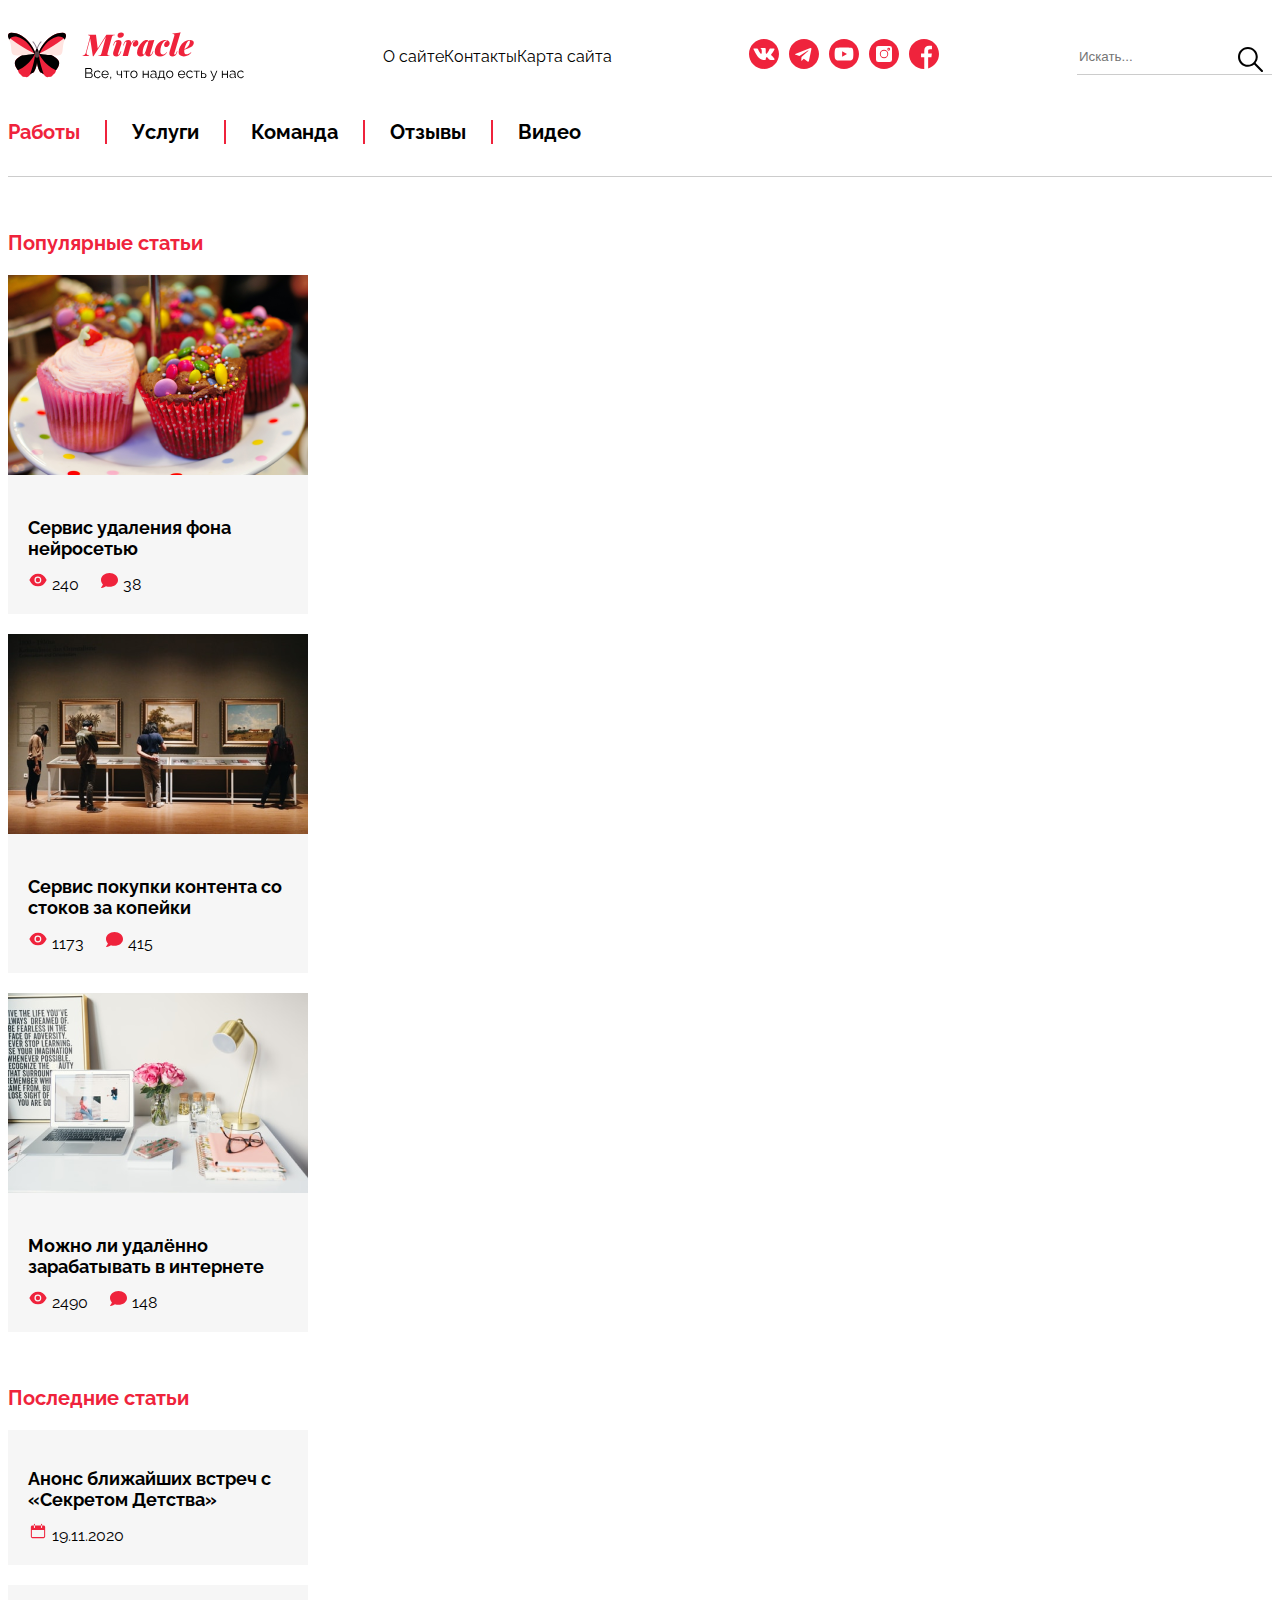
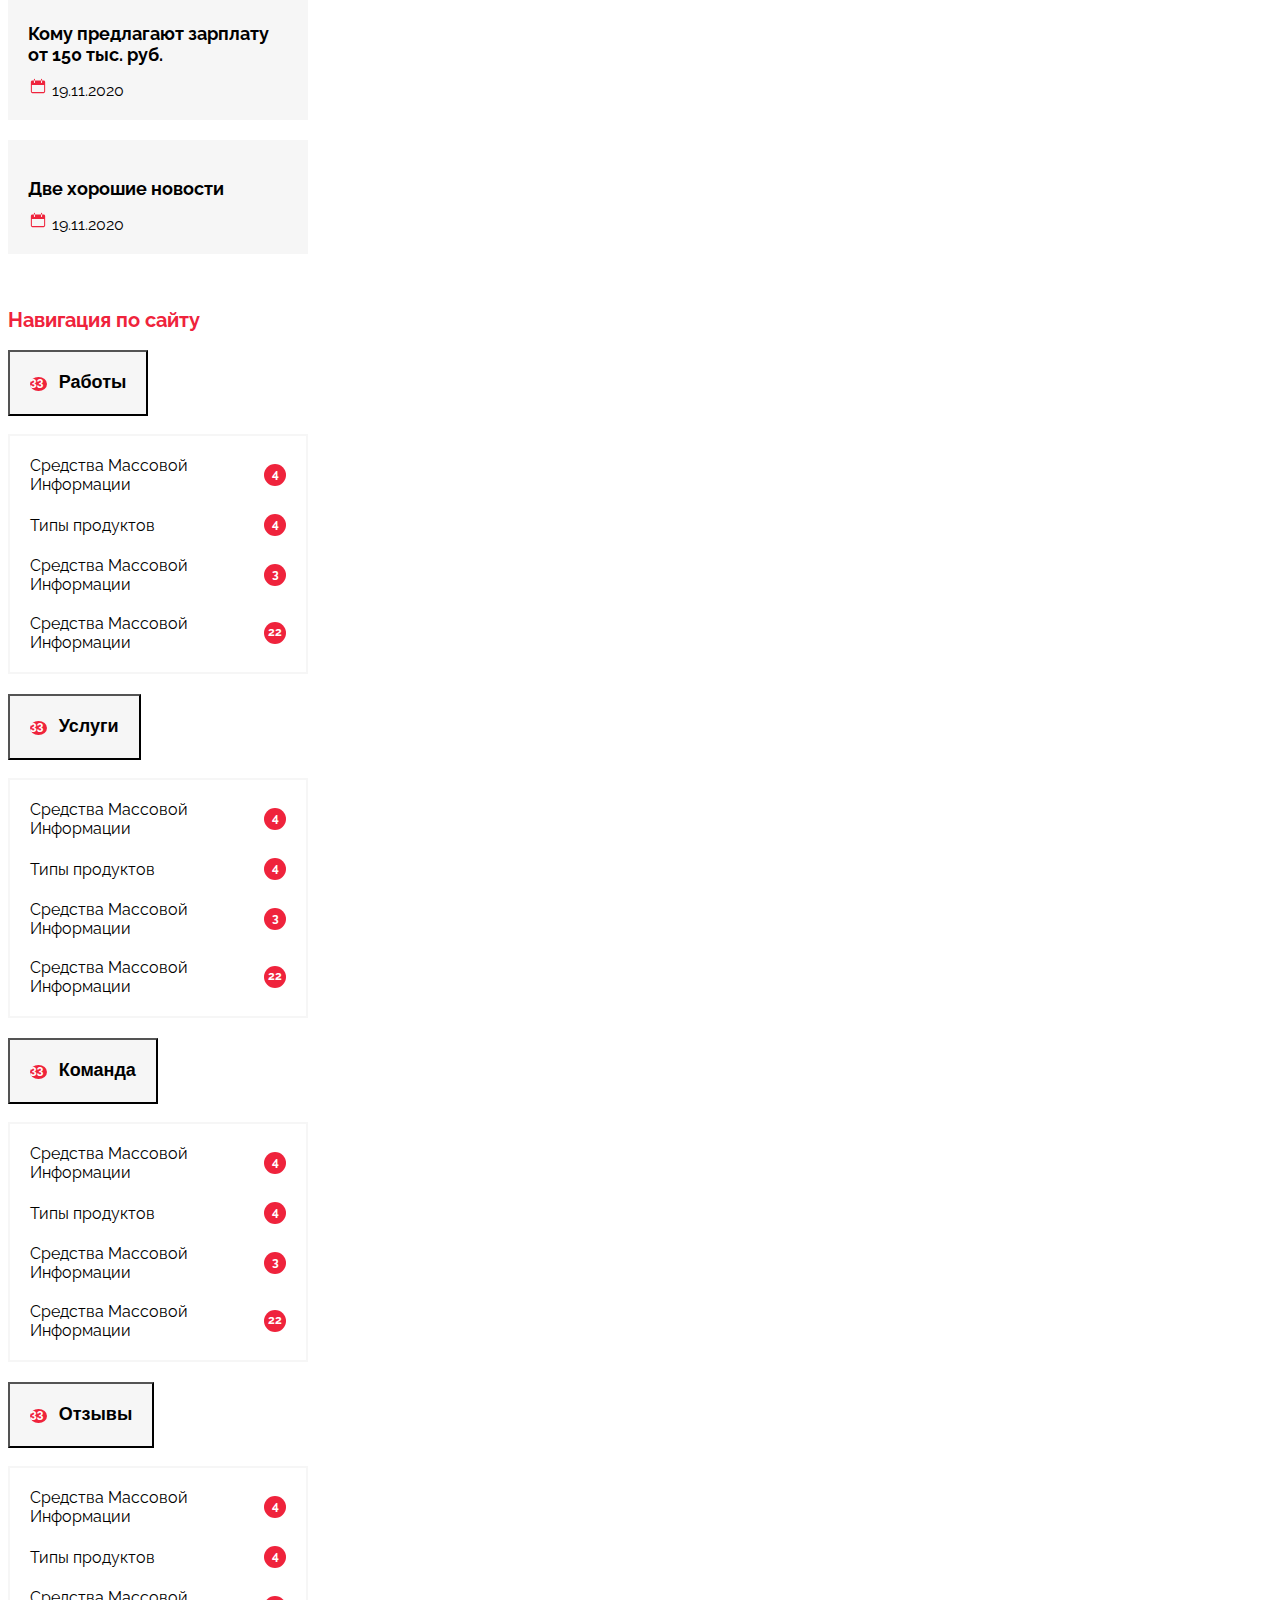
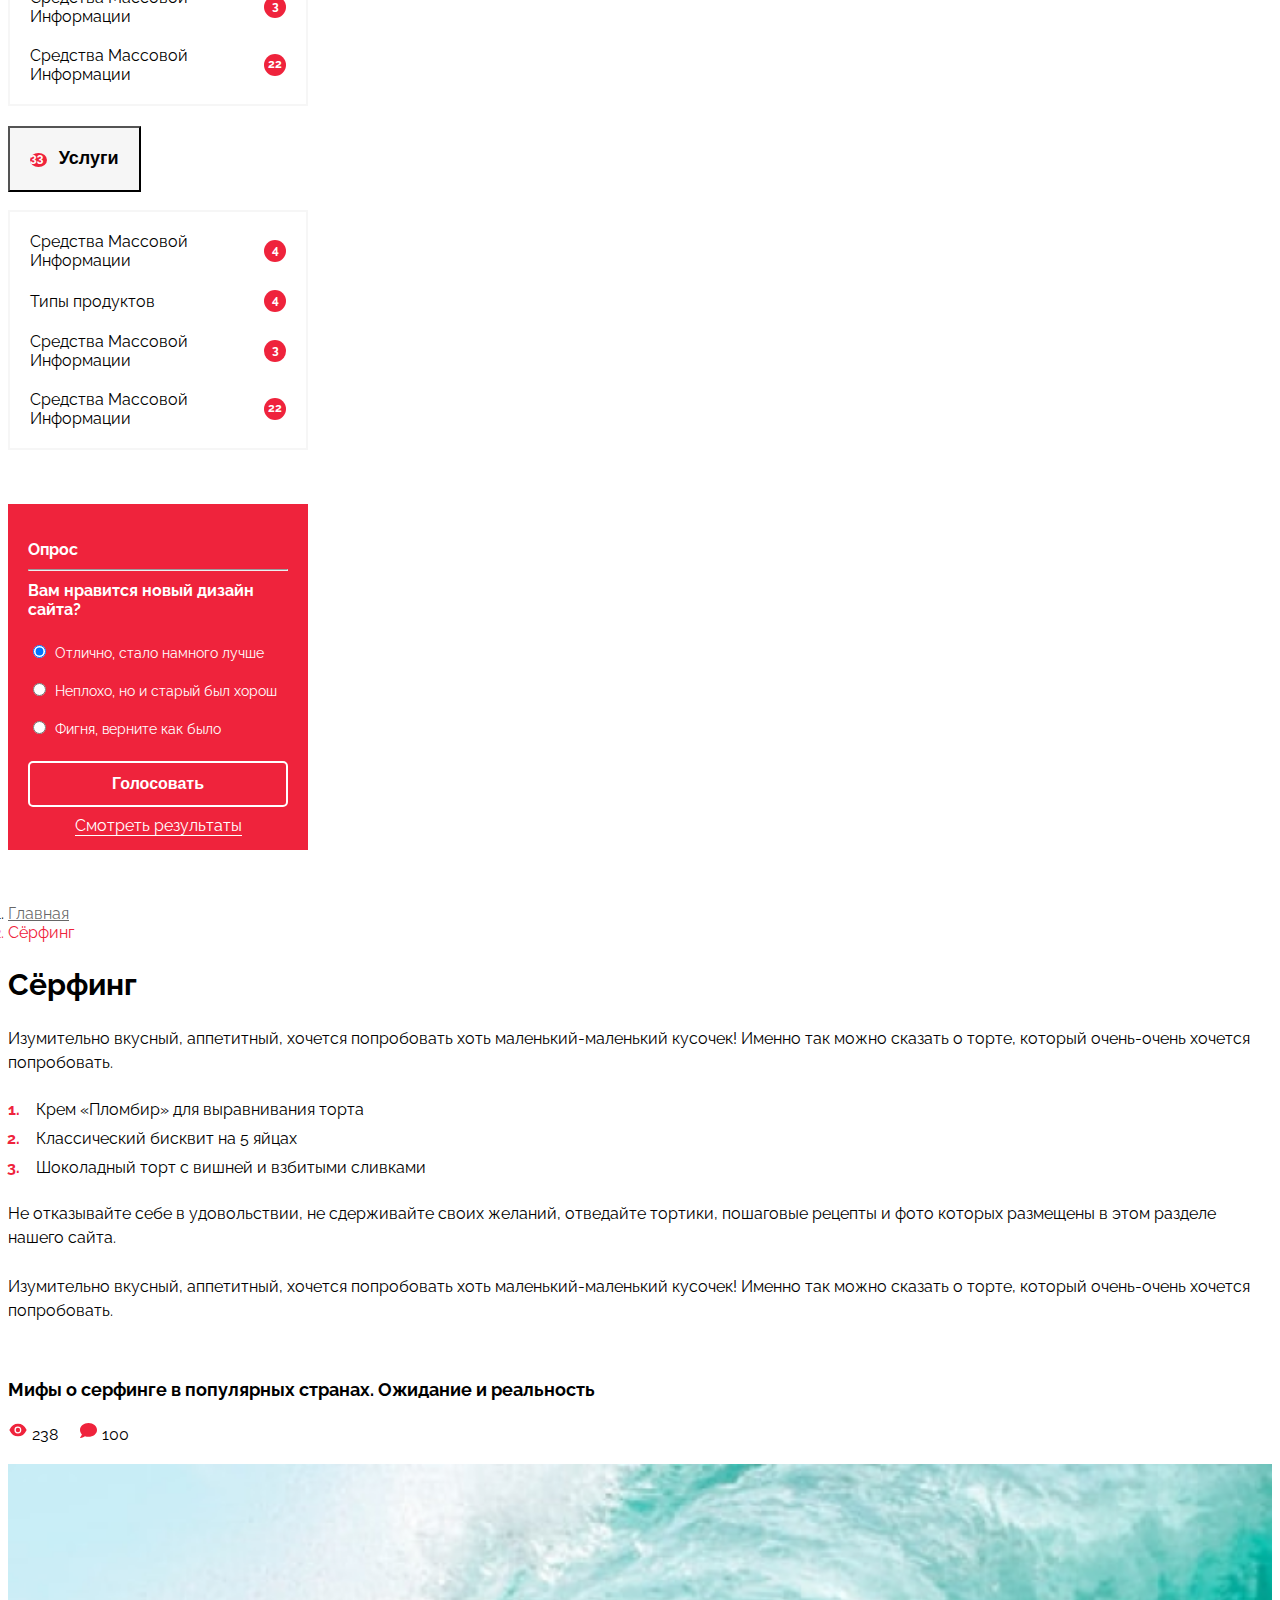
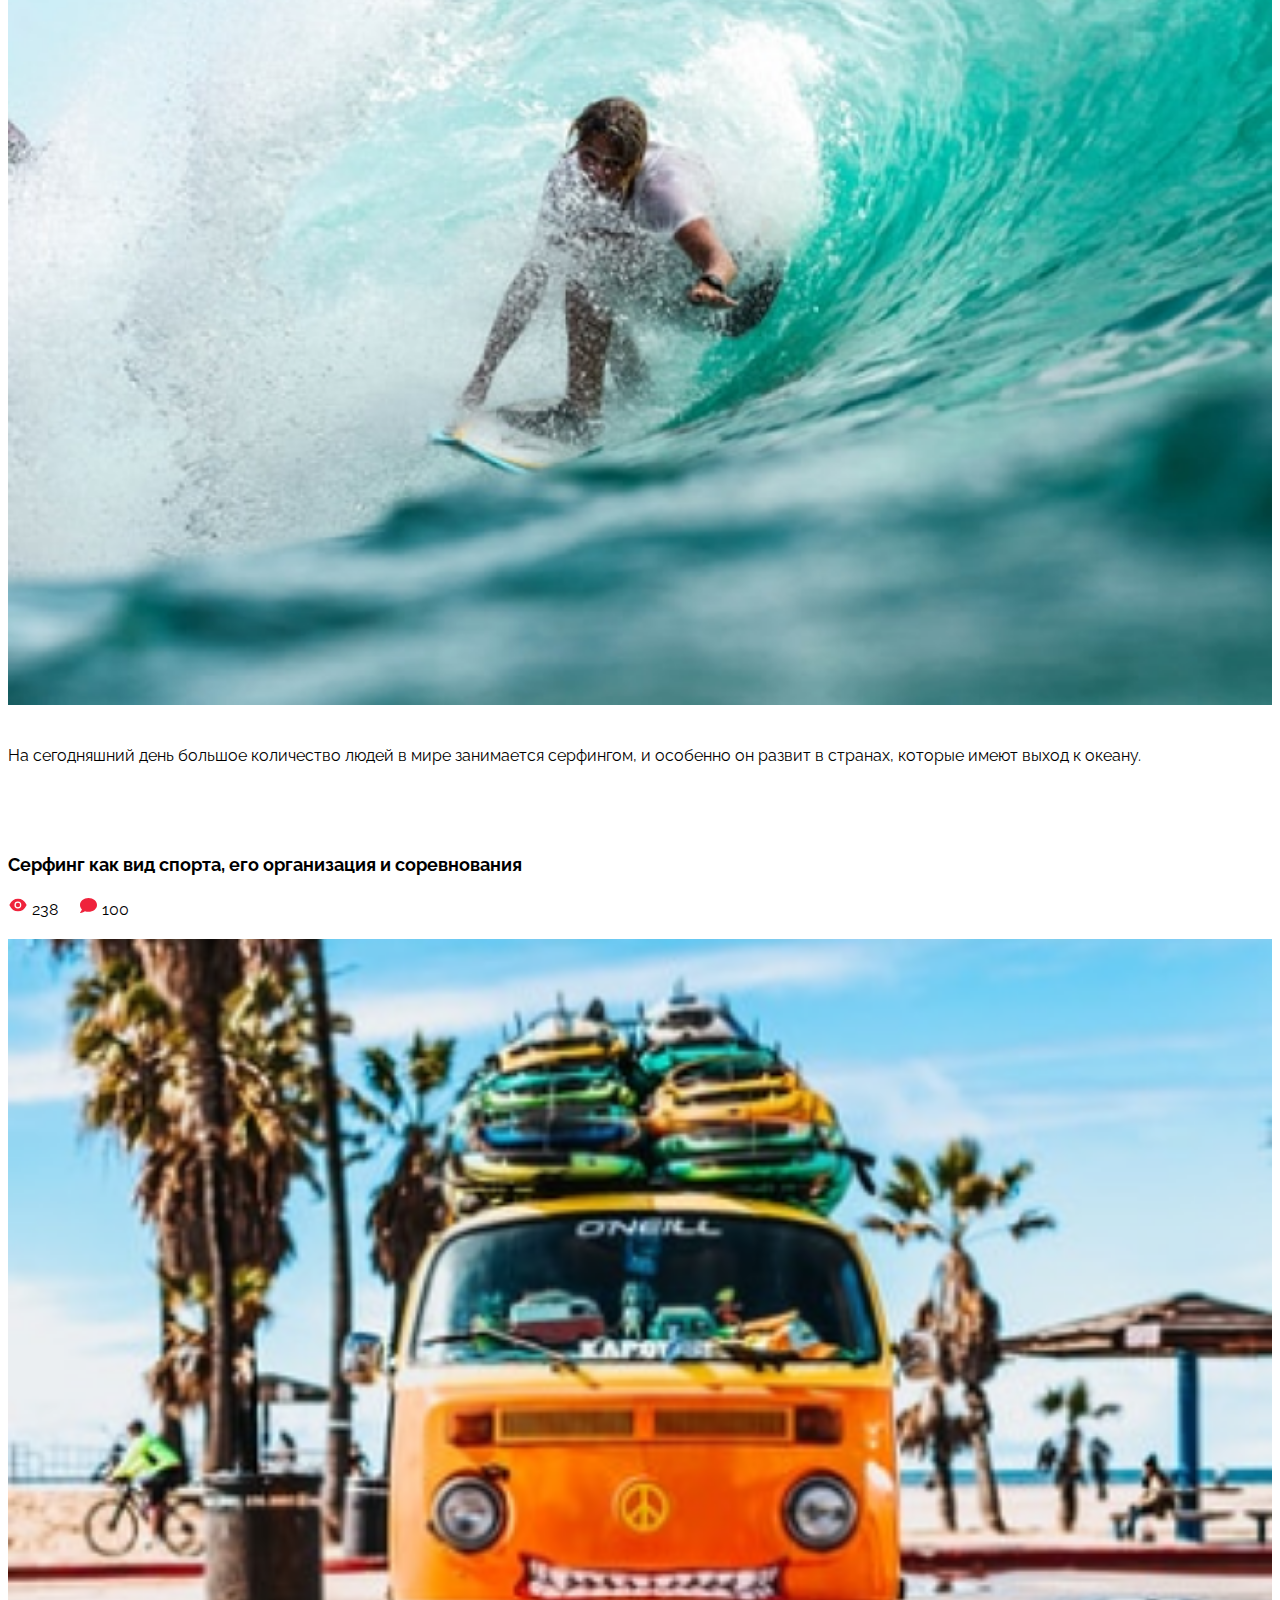
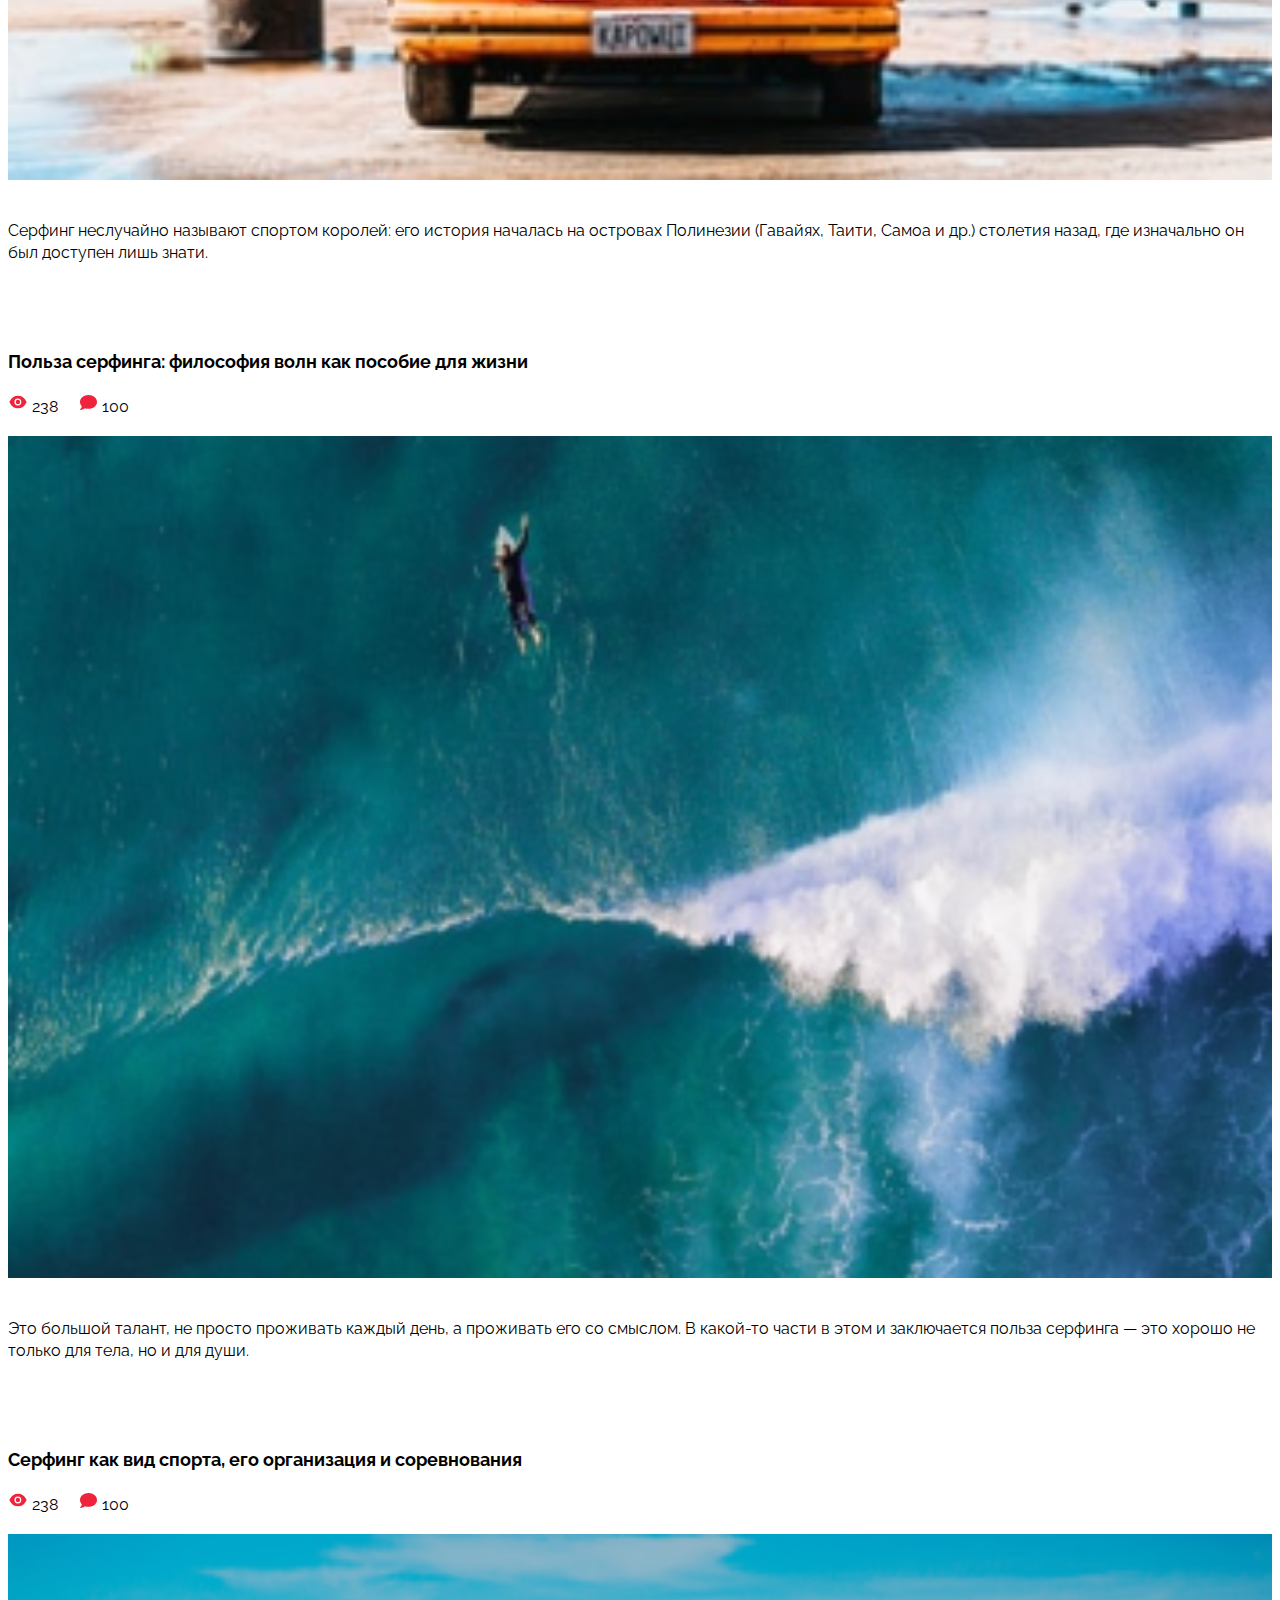
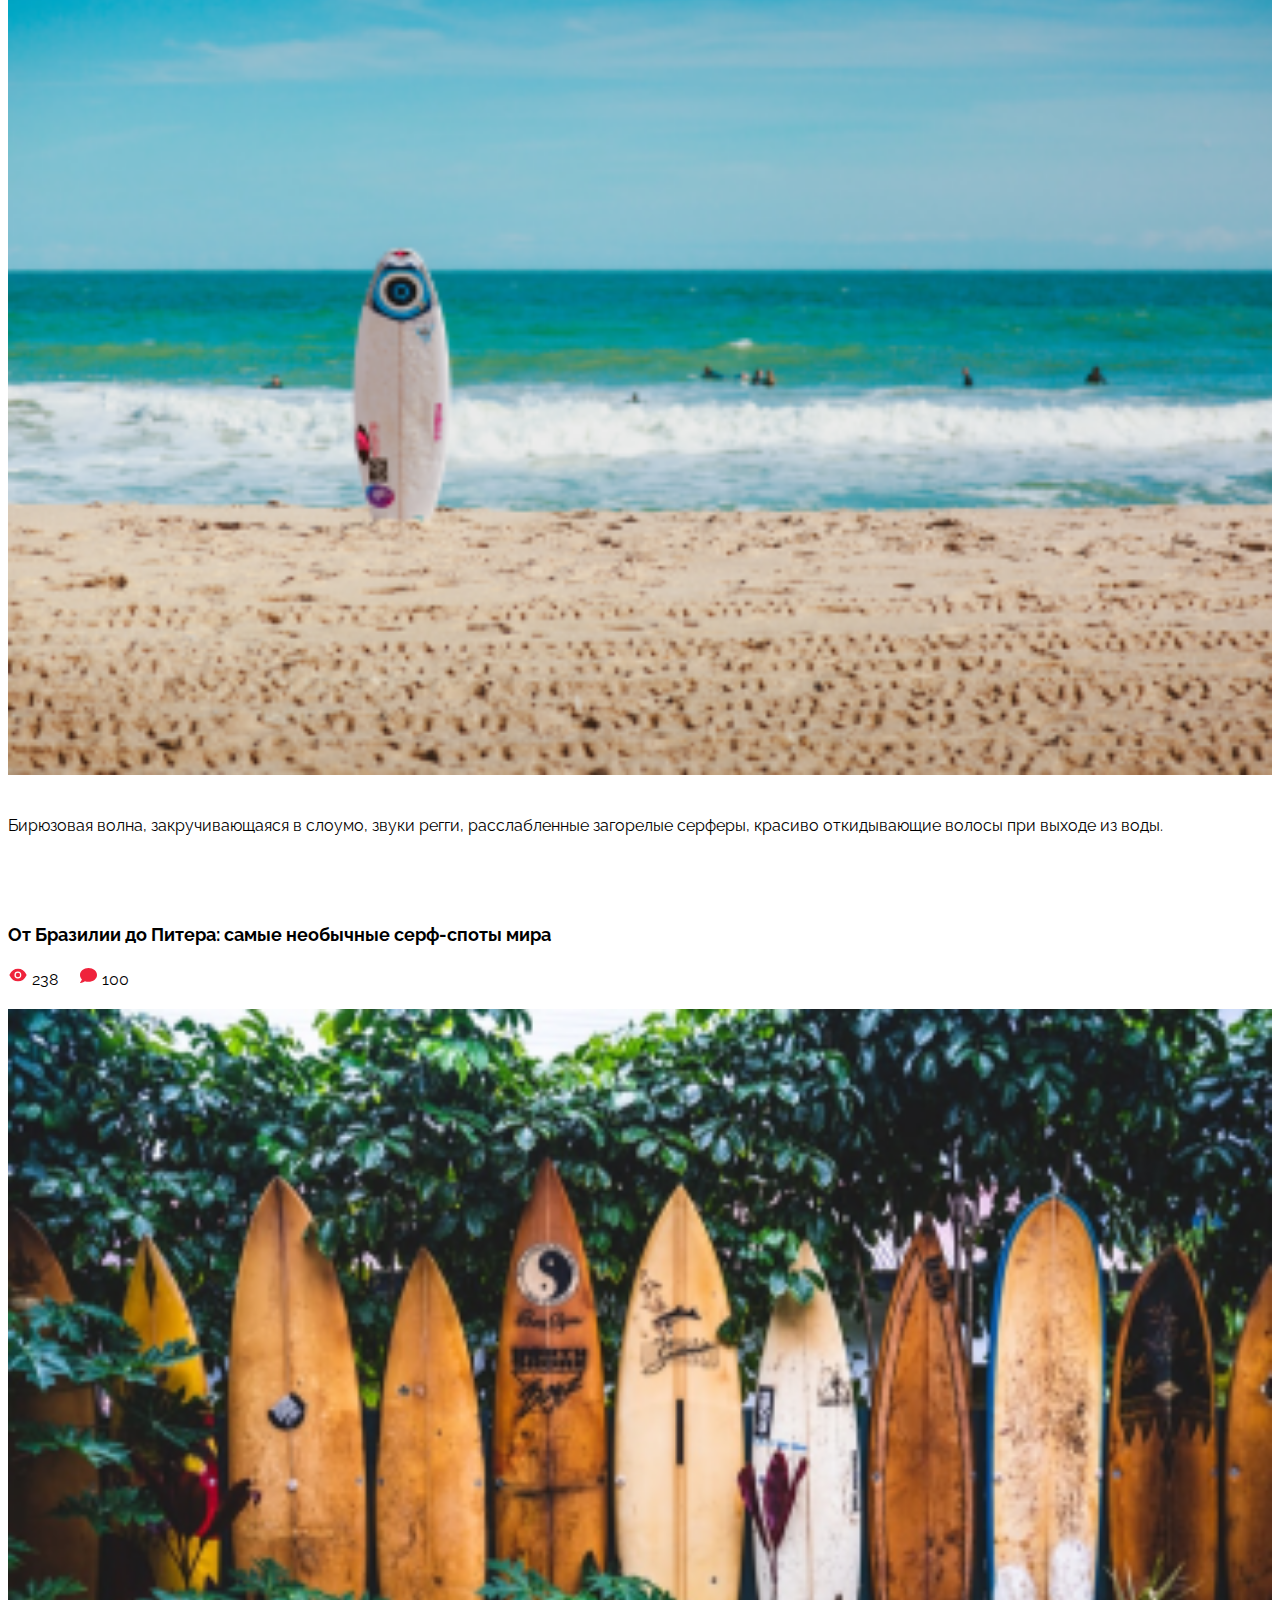
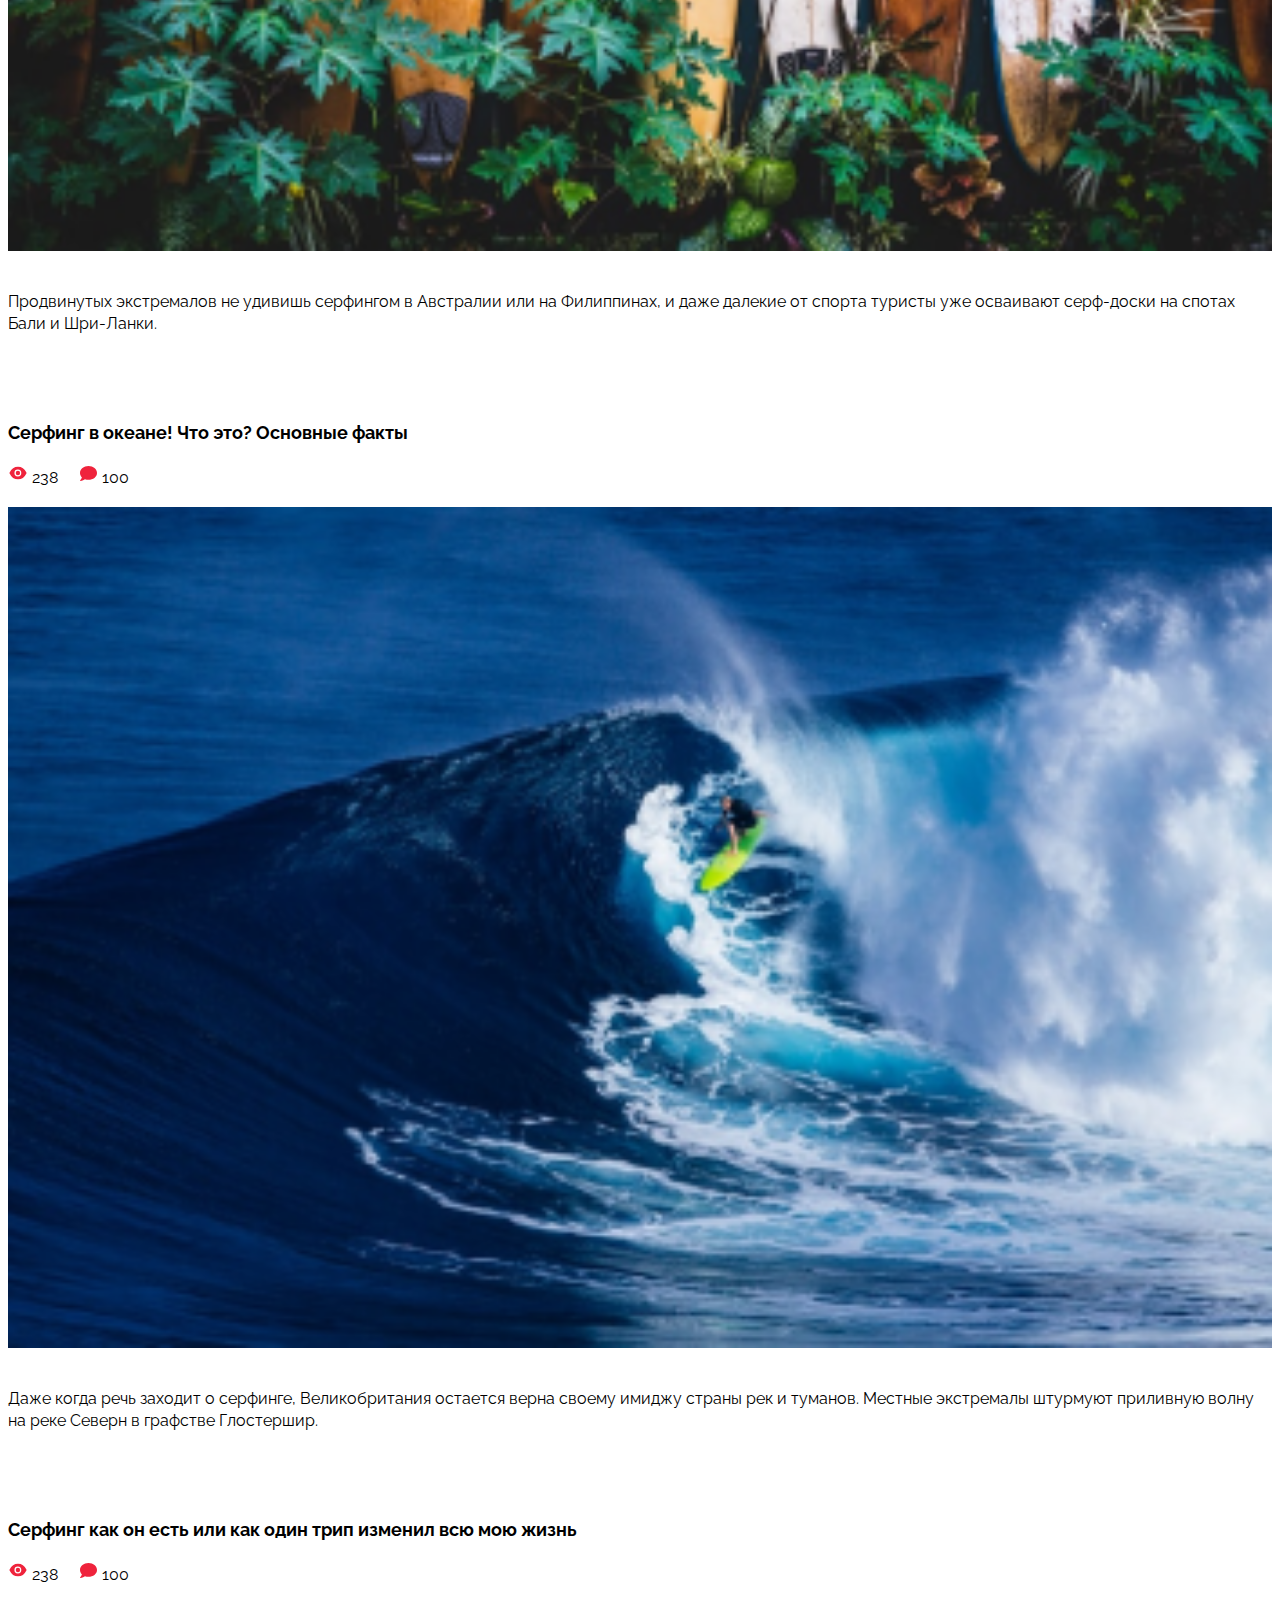
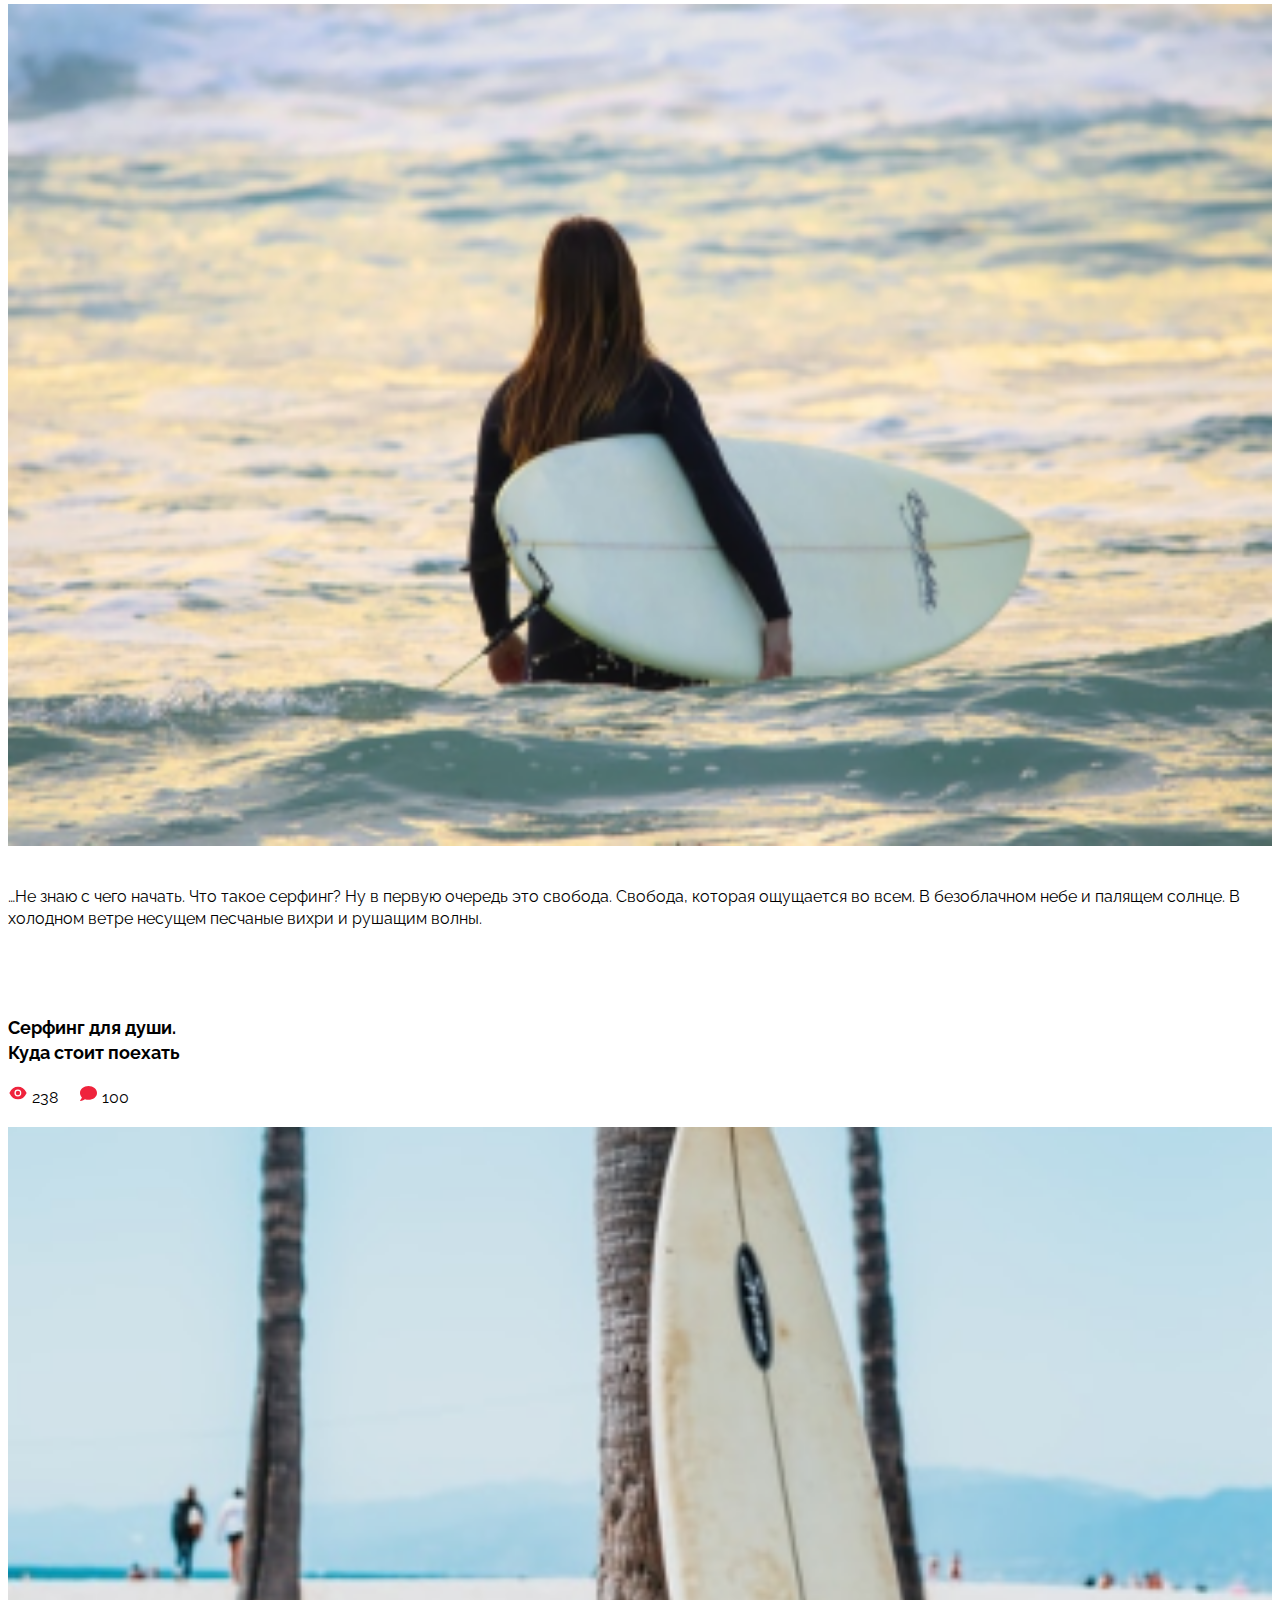
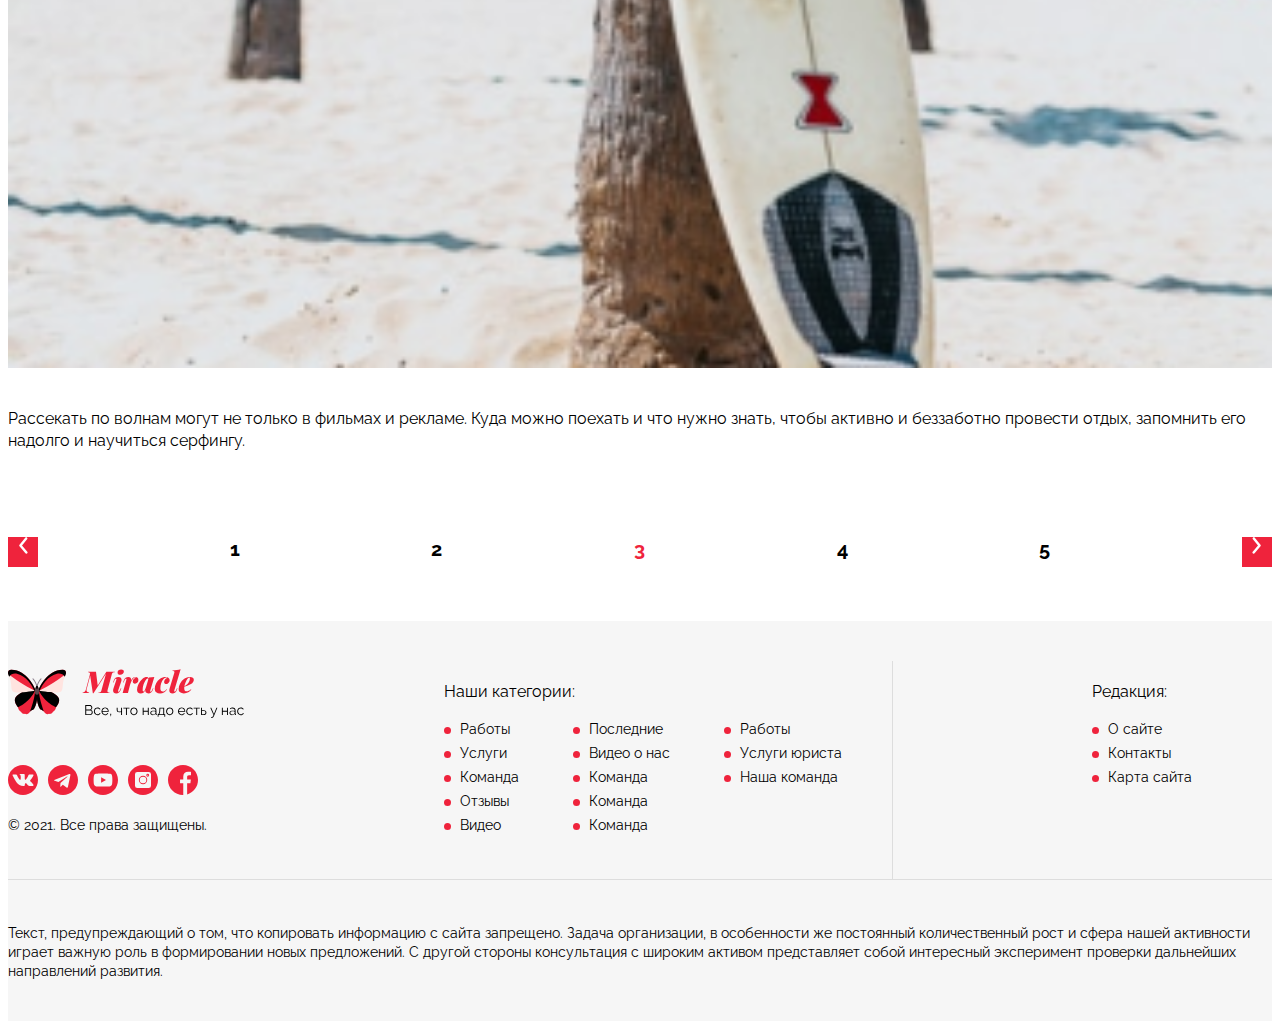
<file: pages/rubric/left-sidebar.html>
<!DOCTYPE html>
<html lang="ru">
    <head>
        <meta charset="UTF-8" />
        <meta http-equiv="X-UA-Compatible" content="IE=edge" />
        <meta name="viewport" content="width=device-width, initial-scale=1.0" />
        <link rel="shortcut icon" href="/../../img/icon.png" type="image/x-icon" />
        <title>Miracle - Рубрика</title>
        <link href="https://fonts.googleapis.com/css2?family=Raleway:wght@400;700&display=swap" rel="stylesheet" />
        <link href="https://cdn.jsdelivr.net/npm/bootstrap@5.0.0-beta3/dist/css/bootstrap.min.css" rel="stylesheet" integrity="sha384-eOJMYsd53ii+scO/bJGFsiCZc+5NDVN2yr8+0RDqr0Ql0h+rP48ckxlpbzKgwra6" crossorigin="anonymous" />
        <link rel="stylesheet" href="https://unpkg.com/swiper/swiper-bundle.min.css" />
        <link rel="stylesheet" href="../../css/main.css" />
        <link rel="stylesheet" href="../../css/rubric.css" />
    </head>
    <body>
        <header class="header">
            <div class="container">
                <div class="top-bar">
                    <a class="logo" href="/pages/right-sidebar.html">
                        <img src="../../img/logo.svg" alt="Miracle" />
                    </a>
                    <nav class="nav-menu">
                        <ul class="nav-items">
                            <li class="nav-items"><a href="#" class="nav-link">О сайте</a></li>
                            <li class="nav-items"><a href="#" class="nav-link">Контакты</a></li>
                            <li class="nav-items"><a href="#" class="nav-link">Карта сайта</a></li>
                        </ul>
                    </nav>
                    <div class="society">
                        <ul class="icons-society">
                            <li class="icon-society">
                                <a href="#" class="society-link">
                                    <svg class="icon">
                                        <use xlink:href="../../img/icons.svg#vk"></use>
                                    </svg>
                                </a>
                            </li>
                            <li class="icon-society">
                                <a href="#" class="society-link">
                                    <svg class="icon">
                                        <use xlink:href="../../img/icons.svg#telegram"></use>
                                    </svg>
                                </a>
                            </li>
                            <li class="icon-society">
                                <a href="#" class="society-link">
                                    <svg class="icon">
                                        <use xlink:href="../../img/icons.svg#youtube"></use>
                                    </svg>
                                </a>
                            </li>
                            <li class="icon-society">
                                <a href="#" class="society-link">
                                    <svg class="icon">
                                        <use xlink:href="../../img/icons.svg#instagram"></use>
                                    </svg>
                                </a>
                            </li>
                            <li class="icon-society">
                                <a href="#" class="society-link">
                                    <svg class="icon">
                                        <use xlink:href="../../img/icons.svg#facebook"></use>
                                    </svg>
                                </a>
                            </li>
                        </ul>
                    </div>
                    <div class="input-group">
                        <input type="search" name="search" class="input-search" placeholder="Искать..." />
                        <button type="submit" class="button-search">
                            <svg class="icon" width="25px" height="25px">
                                <use xlink:href="../../img/icons.svg#search"></use>
                            </svg>
                        </button>
                    </div>
                </div>
                <menu class="main-nav">
                    <ul class="main-nav-list">
                        <li class="main-nav-item"><a href="#" class="main-nav-link active-link">Работы</a></li>
                        <li class="main-nav-item"><a href="#" class="main-nav-link">Услуги</a></li>
                        <li class="main-nav-item"><a href="#" class="main-nav-link">Команда</a></li>
                        <li class="main-nav-item"><a href="#" class="main-nav-link">Отзывы</a></li>
                        <li class="main-nav-item"><a href="#" class="main-nav-link">Видео</a></li>
                    </ul>
                </menu>
            </div>
        </header>
        <section class="content">
            <div class="container">
                <div class="row">
                    <div class="col-lg-4">
                        <aside class="sidebar left-sidebar">
                            <div class="popularity-article">
                                <h2 class="sidebar-heading">Популярные статьи</h2>
                                <a class="article-sidebar-link" href="#">
                                    <div class="article-sidebar">
                                        <img src="../../img/51AhxwkYyHo.png" alt="news" />
                                        <div class="article-sidebar-info">
                                            <h3 class="article-heading">Сервис удаления фона нейросетью</h3>
                                            <div class="article-info">
                                                <div class="info-count">
                                                    <svg class="icon" width="20px" height="20px">
                                                        <use xlink:href="../../img/icons.svg#view"></use>
                                                    </svg>
                                                    <span>240</span>
                                                </div>
                                                <div class="info-count">
                                                    <svg class="icon" width="20px" height="20px">
                                                        <use xlink:href="../../img/icons.svg#comment"></use>
                                                    </svg>
                                                    <span>38</span>
                                                </div>
                                            </div>
                                        </div>
                                    </div>
                                </a>
                                <a href="#" class="article-sibebar-link">
                                    <div class="article-sidebar">
                                        <img src="../../img/51AhxwkYyHo-1.png" alt="news" />
                                        <div class="article-sidebar-info">
                                            <h3 class="article-heading">Сервис покупки контента со стоков за копейки</h3>
                                            <div class="article-info">
                                                <div class="info-count">
                                                    <svg class="icon" width="20px" height="20px">
                                                        <use xlink:href="../../img/icons.svg#view"></use>
                                                    </svg>
                                                    <span>1173</span>
                                                </div>
                                                <div class="info-count">
                                                    <svg class="icon" width="20px" height="20px">
                                                        <use xlink:href="../../img/icons.svg#comment"></use>
                                                    </svg>
                                                    <span>415</span>
                                                </div>
                                            </div>
                                        </div>
                                    </div>
                                </a>
                                <a href="#" class="article-sibebar-link">
                                    <div class="article-sidebar">
                                        <img src="../../img/51AhxwkYyHo-2.png" alt="news" />
                                        <div class="article-sidebar-info">
                                            <h3 class="article-heading">Можно ли удалённо зарабатывать в интернете</h3>
                                            <div class="article-info">
                                                <div class="info-count">
                                                    <svg class="icon" width="20px" height="20px">
                                                        <use xlink:href="../../img/icons.svg#view"></use>
                                                    </svg>
                                                    <span>2490</span>
                                                </div>
                                                <div class="info-count">
                                                    <svg class="icon" width="20px" height="20px">
                                                        <use xlink:href="../../img/icons.svg#comment"></use>
                                                    </svg>
                                                    <span>148</span>
                                                </div>
                                            </div>
                                        </div>
                                    </div>
                                </a>
                            </div>
                            <div class="last-article">
                                <h2 class="sidebar-heading">Последние статьи</h2>
                                <a class="article-sidebar-link" href="#">
                                    <div class="article-sidebar">
                                        <div class="article-sidebar-info">
                                            <h3 class="article-heading">Анонс ближайших встреч с «Секретом Детства»</h3>
                                            <div class="article-info">
                                                <div class="info-count">
                                                    <svg class="icon" width="20px" height="20px">
                                                        <use xlink:href="../../img/icons.svg#date"></use>
                                                    </svg>
                                                    <span>19.11.2020</span>
                                                </div>
                                            </div>
                                        </div>
                                    </div>
                                </a>
                                <a class="article-sidebar-link" href="#">
                                    <div class="article-sidebar">
                                        <div class="article-sidebar-info">
                                            <h3 class="article-heading">Кому предлагают зарплату от 150 тыс. руб.</h3>
                                            <div class="article-info">
                                                <div class="info-count">
                                                    <svg class="icon" width="20px" height="20px">
                                                        <use xlink:href="../../img/icons.svg#date"></use>
                                                    </svg>
                                                    <span>19.11.2020</span>
                                                </div>
                                            </div>
                                        </div>
                                    </div>
                                </a>
                                <a class="article-sidebar-link" href="#">
                                    <div class="article-sidebar">
                                        <div class="article-sidebar-info">
                                            <h3 class="article-heading">Две хорошие новости</h3>
                                            <div class="article-info">
                                                <div class="info-count">
                                                    <svg class="icon" width="20px" height="20px">
                                                        <use xlink:href="../../img/icons.svg#date"></use>
                                                    </svg>
                                                    <span>19.11.2020</span>
                                                </div>
                                            </div>
                                        </div>
                                    </div>
                                </a>
                            </div>
                            <div class="sites-navigation">
                                <h2 class="sidebar-heading">Навигация по сайту</h2>

                                <div class="accordion accordion-flush" id="accordionNav">
                                    <div class="accordion-item accordion-item-sidebar">
                                        <h3 class="accordion-header" id="flush-headingOne">
                                            <button class="accordion-button collapsed" type="button" data-bs-toggle="collapse" data-bs-target="#flush-collapseOne" aria-controls="flush-collapseOne"><span class="count-circle"> 33 </span> Работы</button>
                                        </h3>
                                        <div id="flush-collapseOne" class="accordion-collapse collapse" aria-labelledby="flush-headingOne" data-bs-parent="#accordionNav">
                                            <div class="accordion-body accordion-body-sidebar">
                                                <ul class="sidebar-nav-list">
                                                    <li class="sidebar-nav-item">
                                                        <a href="#" class="nav-item-link">
                                                            <span class="sidebar-nav-text"> Средства Массовой Информации </span>
                                                            <span class="count-circle">4</span>
                                                        </a>
                                                    </li>
                                                    <li class="sidebar-nav-item">
                                                        <a href="#" class="nav-item-link">
                                                            <span class="sidebar-nav-text"> Типы продуктов </span>
                                                            <span class="count-circle">4</span>
                                                        </a>
                                                    </li>
                                                    <li class="sidebar-nav-item">
                                                        <a href="#" class="nav-item-link">
                                                            <span class="sidebar-nav-text"> Средства Массовой Информации </span>
                                                            <span class="count-circle"> 3 </span>
                                                        </a>
                                                    </li>
                                                    <li class="sidebar-nav-item">
                                                        <a href="#" class="nav-item-link">
                                                            <span class="sidebar-nav-text"> Средства Массовой Информации </span>
                                                            <span class="count-circle"> 22 </span>
                                                        </a>
                                                    </li>
                                                </ul>
                                            </div>
                                        </div>
                                    </div>

                                    <div class="accordion-item accordion-item-sidebar">
                                        <h3 class="accordion-header" id="flush-headingTwo">
                                            <button class="accordion-button collapsed" type="button" data-bs-toggle="collapse" data-bs-target="#flush-collapseTwo" aria-controls="flush-collapseTwo"><span class="count-circle"> 33 </span>Услуги</button>
                                        </h3>
                                        <div id="flush-collapseTwo" class="accordion-collapse collapse" aria-labelledby="flush-headingTwo" data-bs-parent="#accordionNav">
                                            <div class="accordion-body accordion-body-sidebar">
                                                <ul class="sidebar-nav-list">
                                                    <li class="sidebar-nav-item">
                                                        <a href="#" class="nav-item-link">
                                                            <span class="sidebar-nav-text"> Средства Массовой Информации </span>
                                                            <span class="count-circle">4</span>
                                                        </a>
                                                    </li>
                                                    <li class="sidebar-nav-item">
                                                        <a href="#" class="nav-item-link">
                                                            <span class="sidebar-nav-text"> Типы продуктов </span>
                                                            <span class="count-circle">4</span>
                                                        </a>
                                                    </li>
                                                    <li class="sidebar-nav-item">
                                                        <a href="#" class="nav-item-link">
                                                            <span class="sidebar-nav-text"> Средства Массовой Информации </span>
                                                            <span class="count-circle"> 3 </span>
                                                        </a>
                                                    </li>
                                                    <li class="sidebar-nav-item">
                                                        <a href="#" class="nav-item-link">
                                                            <span class="sidebar-nav-text"> Средства Массовой Информации </span>
                                                            <span class="count-circle"> 22 </span>
                                                        </a>
                                                    </li>
                                                </ul>
                                            </div>
                                        </div>
                                    </div>

                                    <div class="accordion-item accordion-item-sidebar">
                                        <h3 class="accordion-header" id="flush-headingThree">
                                            <button class="accordion-button collapsed" type="button" data-bs-toggle="collapse" data-bs-target="#flush-collapseThree" aria-controls="flush-collapseThree"><span class="count-circle"> 33 </span>Команда</button>
                                        </h3>
                                        <div id="flush-collapseThree" class="accordion-collapse collapse" aria-labelledby="flush-headingThree" data-bs-parent="#accordionNav">
                                            <div class="accordion-body accordion-body-sidebar">
                                                <ul class="sidebar-nav-list">
                                                    <li class="sidebar-nav-item">
                                                        <a href="#" class="nav-item-link">
                                                            <span class="sidebar-nav-text"> Средства Массовой Информации </span>
                                                            <span class="count-circle">4</span>
                                                        </a>
                                                    </li>
                                                    <li class="sidebar-nav-item">
                                                        <a href="#" class="nav-item-link">
                                                            <span class="sidebar-nav-text"> Типы продуктов </span>
                                                            <span class="count-circle">4</span>
                                                        </a>
                                                    </li>
                                                    <li class="sidebar-nav-item">
                                                        <a href="#" class="nav-item-link">
                                                            <span class="sidebar-nav-text"> Средства Массовой Информации </span>
                                                            <span class="count-circle"> 3 </span>
                                                        </a>
                                                    </li>
                                                    <li class="sidebar-nav-item">
                                                        <a href="#" class="nav-item-link">
                                                            <span class="sidebar-nav-text"> Средства Массовой Информации </span>
                                                            <span class="count-circle"> 22 </span>
                                                        </a>
                                                    </li>
                                                </ul>
                                            </div>
                                        </div>
                                    </div>

                                    <div class="accordion-item accordion-item-sidebar">
                                        <h3 class="accordion-header" id="flush-headingFour">
                                            <button class="accordion-button collapsed" type="button" data-bs-toggle="collapse" data-bs-target="#flush-collapseFour" aria-controls="flush-collapseFour"><span class="count-circle"> 33 </span>Отзывы</button>
                                        </h3>
                                        <div id="flush-collapseFour" class="accordion-collapse collapse" aria-labelledby="flush-headingFour" data-bs-parent="#accordionNav">
                                            <div class="accordion-body accordion-body-sidebar">
                                                <ul class="sidebar-nav-list">
                                                    <li class="sidebar-nav-item">
                                                        <a href="#" class="nav-item-link">
                                                            <span class="sidebar-nav-text"> Средства Массовой Информации </span>
                                                            <span class="count-circle">4</span>
                                                        </a>
                                                    </li>
                                                    <li class="sidebar-nav-item">
                                                        <a href="#" class="nav-item-link">
                                                            <span class="sidebar-nav-text"> Типы продуктов </span>
                                                            <span class="count-circle">4</span>
                                                        </a>
                                                    </li>
                                                    <li class="sidebar-nav-item">
                                                        <a href="#" class="nav-item-link">
                                                            <span class="sidebar-nav-text"> Средства Массовой Информации </span>
                                                            <span class="count-circle"> 3 </span>
                                                        </a>
                                                    </li>
                                                    <li class="sidebar-nav-item">
                                                        <a href="#" class="nav-item-link">
                                                            <span class="sidebar-nav-text"> Средства Массовой Информации </span>
                                                            <span class="count-circle"> 22 </span>
                                                        </a>
                                                    </li>
                                                </ul>
                                            </div>
                                        </div>
                                    </div>

                                    <div class="accordion-item accordion-item-sidebar">
                                        <h3 class="accordion-header" id="flush-headingFive">
                                            <button class="accordion-button collapsed" type="button" data-bs-toggle="collapse" data-bs-target="#flush-collapseFive" aria-controls="flush-collapseFive"><span class="count-circle"> 33 </span>Услуги</button>
                                        </h3>
                                        <div id="flush-collapseFive" class="accordion-collapse collapse" aria-labelledby="flush-headingFive" data-bs-parent="#accordionNav">
                                            <div class="accordion-body accordion-body-sidebar">
                                                <ul class="sidebar-nav-list">
                                                    <li class="sidebar-nav-item">
                                                        <a href="#" class="nav-item-link">
                                                            <span class="sidebar-nav-text"> Средства Массовой Информации </span>
                                                            <span class="count-circle">4</span>
                                                        </a>
                                                    </li>
                                                    <li class="sidebar-nav-item">
                                                        <a href="#" class="nav-item-link">
                                                            <span class="sidebar-nav-text"> Типы продуктов </span>
                                                            <span class="count-circle">4</span>
                                                        </a>
                                                    </li>
                                                    <li class="sidebar-nav-item">
                                                        <a href="#" class="nav-item-link">
                                                            <span class="sidebar-nav-text"> Средства Массовой Информации </span>
                                                            <span class="count-circle"> 3 </span>
                                                        </a>
                                                    </li>
                                                    <li class="sidebar-nav-item">
                                                        <a href="#" class="nav-item-link">
                                                            <span class="sidebar-nav-text"> Средства Массовой Информации </span>
                                                            <span class="count-circle"> 22 </span>
                                                        </a>
                                                    </li>
                                                </ul>
                                            </div>
                                        </div>
                                    </div>
                                </div>
                            </div>
                            <div class="interview">
                                <form action="" class="interview-form">
                                    <div class="interview-header">
                                        <h4>Опрос</h4>
                                        <hr />
                                    </div>
                                    <div class="interview-body">
                                        <h4>Вам нравится новый дизайн сайта?</h4>
                                        <div class="interview-radio-group">
                                            <p><input name="new-desing" type="radio" value="1" checked />Отлично, стало намного лучше</p>
                                            <p><input name="new-desing" type="radio" value="2" />Неплохо, но и старый был хорош</p>
                                            <p><input name="new-desing" type="radio" value="3" />Фигня, верните как было</p>
                                        </div>
                                    </div>
                                    <div class="interview-footer">
                                        <button class="interview-submit" type="submit">Голосовать</button>
                                        <a href="#" class="results">Смотреть результаты</a>
                                    </div>
                                </form>
                            </div>
                        </aside>
                    </div>
                    <div class="col-lg-8">
                        <nav aria-label="breadcrumb">
                            <ol class="breadcrumb">
                                <li class="breadcrumb-item"><a href="#">Главная</a></li>
                                <li class="breadcrumb-item active" aria-current="page">Сёрфинг</li>
                            </ol>
                        </nav>
                        <section class="about">
                            <h1>Сёрфинг</h1>
                            <p>Изумительно вкусный, аппетитный, хочется попробовать хоть маленький-маленький кусочек! Именно так можно сказать о торте, который очень-очень хочется попробовать.</p>

                            <ol>
                                <li>Крем «Пломбир» для выравнивания торта</li>
                                <li>Классический бисквит на 5 яйцах</li>
                                <li>Шоколадный торт с вишней и взбитыми сливками</li>
                            </ol>
                            <p>Не отказывайте себе в удовольствии, не сдерживайте своих желаний, отведайте тортики, пошаговые рецепты и фото которых размещены в этом разделе нашего сайта.</p>
                            <p>Изумительно вкусный, аппетитный, хочется попробовать хоть маленький-маленький кусочек! Именно так можно сказать о торте, который очень-очень хочется попробовать.</p>
                        </section>
                        <section class="news">
                            <div class="news-block">
                                <div class="row">
                                    <div class="col-lg-6 news-card">
                                        <h3>Мифы о серфинге в популярных странах. Ожидание и реальность</h3>
                                        <div class="article-info">
                                            <div class="info-count">
                                                <svg class="icon" width="20px" height="20px">
                                                    <use xlink:href="../../img/icons.svg#view"></use>
                                                </svg>
                                                <span>238</span>
                                            </div>
                                            <div class="info-count">
                                                <svg class="icon" width="20px" height="20px">
                                                    <use xlink:href="../../img/icons.svg#comment"></use>
                                                </svg>
                                                <span>100</span>
                                            </div>
                                        </div>
                                        <img src="../../img/news-image/51AhxwkYyHo.png" alt="" />
                                        <p class="short-description-news">На сегодняшний день большое количество людей в мире занимается серфингом, и особенно он развит в странах, которые имеют выход к океану.</p>
                                        <a href="#" class="link-on-article">Читать далее...</a>
                                    </div>
                                    <div class="col-lg-6 news-card">
                                        <h3>Серфинг как вид спорта, его организация и соревнования</h3>
                                        <div class="article-info">
                                            <div class="info-count">
                                                <svg class="icon" width="20px" height="20px">
                                                    <use xlink:href="../../img/icons.svg#view"></use>
                                                </svg>
                                                <span>238</span>
                                            </div>
                                            <div class="info-count">
                                                <svg class="icon" width="20px" height="20px">
                                                    <use xlink:href="../../img/icons.svg#comment"></use>
                                                </svg>
                                                <span>100</span>
                                            </div>
                                        </div>
                                        <img src="../../img/news-image/51AhxwkYyHo-1.png" alt="" />
                                        <p class="short-description-news">Серфинг неслучайно называют спортом королей: его история началась на островах Полинезии (Гавайях, Таити, Самоа и др.) столетия назад, где изначально он был доступен лишь знати.</p>
                                        <a href="#" class="link-on-article">Читать далее...</a>
                                    </div>
                                </div>
                                <div class="row">
                                    <div class="col-lg-6 news-card">
                                        <h3>Польза серфинга: философия волн как пособие для жизни</h3>
                                        <div class="article-info">
                                            <div class="info-count">
                                                <svg class="icon" width="20px" height="20px">
                                                    <use xlink:href="../../img/icons.svg#view"></use>
                                                </svg>
                                                <span>238</span>
                                            </div>
                                            <div class="info-count">
                                                <svg class="icon" width="20px" height="20px">
                                                    <use xlink:href="../../img/icons.svg#comment"></use>
                                                </svg>
                                                <span>100</span>
                                            </div>
                                        </div>
                                        <img src="../../img/news-image/51AhxwkYyHo-2.png" alt="" />
                                        <p class="short-description-news">Это большой талант, не просто проживать каждый день, а проживать его со смыслом. В какой-то части в этом и заключается польза серфинга — это хорошо не только для тела, но и для души.</p>
                                        <a href="#" class="link-on-article">Читать далее...</a>
                                    </div>
                                    <div class="col-lg-6 news-card">
                                        <h3>Серфинг как вид спорта, его организация и соревнования</h3>
                                        <div class="article-info">
                                            <div class="info-count">
                                                <svg class="icon" width="20px" height="20px">
                                                    <use xlink:href="../../img/icons.svg#view"></use>
                                                </svg>
                                                <span>238</span>
                                            </div>
                                            <div class="info-count">
                                                <svg class="icon" width="20px" height="20px">
                                                    <use xlink:href="../../img/icons.svg#comment"></use>
                                                </svg>
                                                <span>100</span>
                                            </div>
                                        </div>
                                        <img src="../../img/news-image/7yqyQQXgOT8.png" alt="" />
                                        <p class="short-description-news">Бирюзовая волна, закручивающаяся в слоумо, звуки регги, расслабленные загорелые серферы, красиво откидывающие волосы при выходе из воды.</p>
                                        <a href="#" class="link-on-article">Читать далее...</a>
                                    </div>
                                </div>
                                <div class="row">
                                    <div class="col-lg-6 news-card">
                                        <h3>От Бразилии до Питера: самые необычные серф-споты мира</h3>
                                        <div class="article-info">
                                            <div class="info-count">
                                                <svg class="icon" width="20px" height="20px">
                                                    <use xlink:href="../../img/icons.svg#view"></use>
                                                </svg>
                                                <span>238</span>
                                            </div>
                                            <div class="info-count">
                                                <svg class="icon" width="20px" height="20px">
                                                    <use xlink:href="../../img/icons.svg#comment"></use>
                                                </svg>
                                                <span>100</span>
                                            </div>
                                        </div>
                                        <img src="../../img/news-image/6.png" alt="" />
                                        <p class="short-description-news">Продвинутых экстремалов не удивишь серфингом в Австралии или на Филиппинах, и даже далекие от спорта туристы уже осваивают серф-доски на спотах Бали и Шри-Ланки.</p>
                                        <a href="#" class="link-on-article">Читать далее...</a>
                                    </div>
                                    <div class="col-lg-6 news-card">
                                        <h3>Серфинг в океане! Что это? Основные факты</h3>
                                        <div class="article-info">
                                            <div class="info-count">
                                                <svg class="icon" width="20px" height="20px">
                                                    <use xlink:href="../../img/icons.svg#view"></use>
                                                </svg>
                                                <span>238</span>
                                            </div>
                                            <div class="info-count">
                                                <svg class="icon" width="20px" height="20px">
                                                    <use xlink:href="../../img/icons.svg#comment"></use>
                                                </svg>
                                                <span>100</span>
                                            </div>
                                        </div>
                                        <img src="../../img/news-image/7.png" alt="" />
                                        <p class="short-description-news">Даже когда речь заходит о серфинге, Великобритания остается верна своему имиджу страны рек и туманов. Местные экстремалы штурмуют приливную волну на реке Северн в графстве Глостершир.</p>
                                        <a href="#" class="link-on-article">Читать далее...</a>
                                    </div>
                                </div>
                                <div class="row">
                                    <div class="col-lg-6 news-card">
                                        <h3>Серфинг как он есть или как один трип изменил всю мою жизнь</h3>
                                        <div class="article-info">
                                            <div class="info-count">
                                                <svg class="icon" width="20px" height="20px">
                                                    <use xlink:href="../../img/icons.svg#view"></use>
                                                </svg>
                                                <span>238</span>
                                            </div>
                                            <div class="info-count">
                                                <svg class="icon" width="20px" height="20px">
                                                    <use xlink:href="../../img/icons.svg#comment"></use>
                                                </svg>
                                                <span>100</span>
                                            </div>
                                        </div>
                                        <img src="../../img/news-image/10.png" alt="" />
                                        <p class="short-description-news">…Не знаю с чего начать. Что такое серфинг? Ну в первую очередь это свобода. Свобода, которая ощущается во всем. В безоблачном небе и палящем солнце. В холодном ветре несущем песчаные вихри и рушащим волны.</p>
                                        <a href="#" class="link-on-article">Читать далее...</a>
                                    </div>
                                    <div class="col-lg-6 news-card">
                                        <h3>
                                            Серфинг для души. <br />
                                            Куда стоит поехать
                                        </h3>
                                        <div class="article-info">
                                            <div class="info-count">
                                                <svg class="icon" width="20px" height="20px">
                                                    <use xlink:href="../../img/icons.svg#view"></use>
                                                </svg>
                                                <span>238</span>
                                            </div>
                                            <div class="info-count">
                                                <svg class="icon" width="20px" height="20px">
                                                    <use xlink:href="../../img/icons.svg#comment"></use>
                                                </svg>
                                                <span>100</span>
                                            </div>
                                        </div>
                                        <img src="../../img/news-image/11.png" alt="" />
                                        <p class="short-description-news">Рассекать по волнам могут не только в фильмах и рекламе. Куда можно поехать и что нужно знать, чтобы активно и беззаботно провести отдых, запомнить его надолго и научиться серфингу.</p>
                                        <a href="#" class="link-on-article">Читать далее...</a>
                                    </div>
                                </div>
                            </div>
                        </section>
                        <div class="row">
                            <div class="offset-lg-3 col-lg-6">
                                <nav class="pages-numbers" aria-label="Page navigation">
                                    <ul class="pagination-pages">
                                        <li class="page-item-arrow">
                                            <svg class="icon" width="9" height="17">
                                                <use xlink:href="../../img/icons.svg#arrow-left"></use>
                                            </svg>
                                        </li>
                                        <li class="page-item"><a class="page-link-numbers" href="#">1</a></li>
                                        <li class="page-item"><a class="page-link-numbers" href="#">2</a></li>
                                        <li class="page-item"><a class="page-link-numbers active" href="#">3</a></li>
                                        <li class="page-item"><a class="page-link-numbers" href="#">4</a></li>
                                        <li class="page-item"><a class="page-link-numbers" href="#">5</a></li>
                                        <li class="page-item-arrow">
                                            <svg class="icon" width="9" height="17">
                                                <use xlink:href="../../img/icons.svg#arrow-right"></use>
                                            </svg>
                                        </li>
                                    </ul>
                                </nav>
                            </div>
                        </div>
                    </div>
                </div>
            </div>
        </section>

        <footer class="footer">
            <div class="container">
                <div class="footer-menu">
                    <div class="first-column">
                        <a href="#" class="logo">
                            <img src="../../img/logo.svg" alt="Miracle" />
                        </a>
                        <div class="society">
                            <ul class="icons-society">
                                <li class="icon-society">
                                    <a href="#" class="society-link">
                                        <svg class="icon">
                                            <use xlink:href="../../img/icons.svg#vk"></use>
                                        </svg>
                                    </a>
                                </li>
                                <li class="icon-society">
                                    <a href="#" class="society-link">
                                        <svg class="icon">
                                            <use xlink:href="../../img/icons.svg#telegram"></use>
                                        </svg>
                                    </a>
                                </li>
                                <li class="icon-society">
                                    <a href="#" class="society-link">
                                        <svg class="icon">
                                            <use xlink:href="../../img/icons.svg#youtube"></use>
                                        </svg>
                                    </a>
                                </li>
                                <li class="icon-society">
                                    <a href="#" class="society-link">
                                        <svg class="icon">
                                            <use xlink:href="../../img/icons.svg#instagram"></use>
                                        </svg>
                                    </a>
                                </li>
                                <li class="icon-society">
                                    <a href="#" class="society-link">
                                        <svg class="icon">
                                            <use xlink:href="../../img/icons.svg#facebook"></use>
                                        </svg>
                                    </a>
                                </li>
                            </ul>
                        </div>
                        <p class="all-rights">© 2021. Все права защищены.</p>
                    </div>
                    <div class="second-column">
                        <h4 class="our-category">Наши категории:</h4>
                        <ul class="footer-list">
                            <li class="list-item"><a href="#">Работы</a></li>
                            <li class="list-item"><a href="#">Услуги</a></li>
                            <li class="list-item"><a href="#">Команда</a></li>
                            <li class="list-item"><a href="#">Отзывы</a></li>
                            <li class="list-item"><a href="#">Видео</a></li>
                        </ul>
                        <ul class="footer-list">
                            <li class="list-item"><a href="#">Последние</a></li>
                            <li class="list-item"><a href="#">Видео о нас</a></li>
                            <li class="list-item"><a href="#">Команда</a></li>
                            <li class="list-item"><a href="#">Команда</a></li>
                            <li class="list-item"><a href="#">Команда</a></li>
                        </ul>
                        <ul class="footer-list third-list">
                            <li class="list-item"><a href="#">Работы</a></li>
                            <li class="list-item"><a href="#">Услуги юриста</a></li>
                            <li class="list-item"><a href="#">Наша команда</a></li>
                        </ul>
                    </div>
                    <div class="third-column">
                        <h4 class="our-category">Редакция:</h4>
                        <ul class="footer-list">
                            <li class="list-item"><a href="#">О сайте</a></li>
                            <li class="list-item"><a href="#">Контакты</a></li>
                            <li class="list-item"><a href="#">Карта сайта</a></li>
                        </ul>
                    </div>
                </div>
                <p class="footer-copyright">Текст, предупреждающий о том, что копировать информацию с сайта запрещено. Задача организации, в особенности же постоянный количественный рост и сфера нашей активности играет важную роль в формировании новых предложений. С другой стороны консультация с широким активом представляет собой интересный эксперимент проверки дальнейших направлений развития.</p>
            </div>
        </footer>
        <script src="https://cdn.jsdelivr.net/npm/bootstrap@5.0.0-beta3/dist/js/bootstrap.bundle.min.js" integrity="sha384-JEW9xMcG8R+pH31jmWH6WWP0WintQrMb4s7ZOdauHnUtxwoG2vI5DkLtS3qm9Ekf" crossorigin="anonymous"></script>
    </body>
</html>
</file>
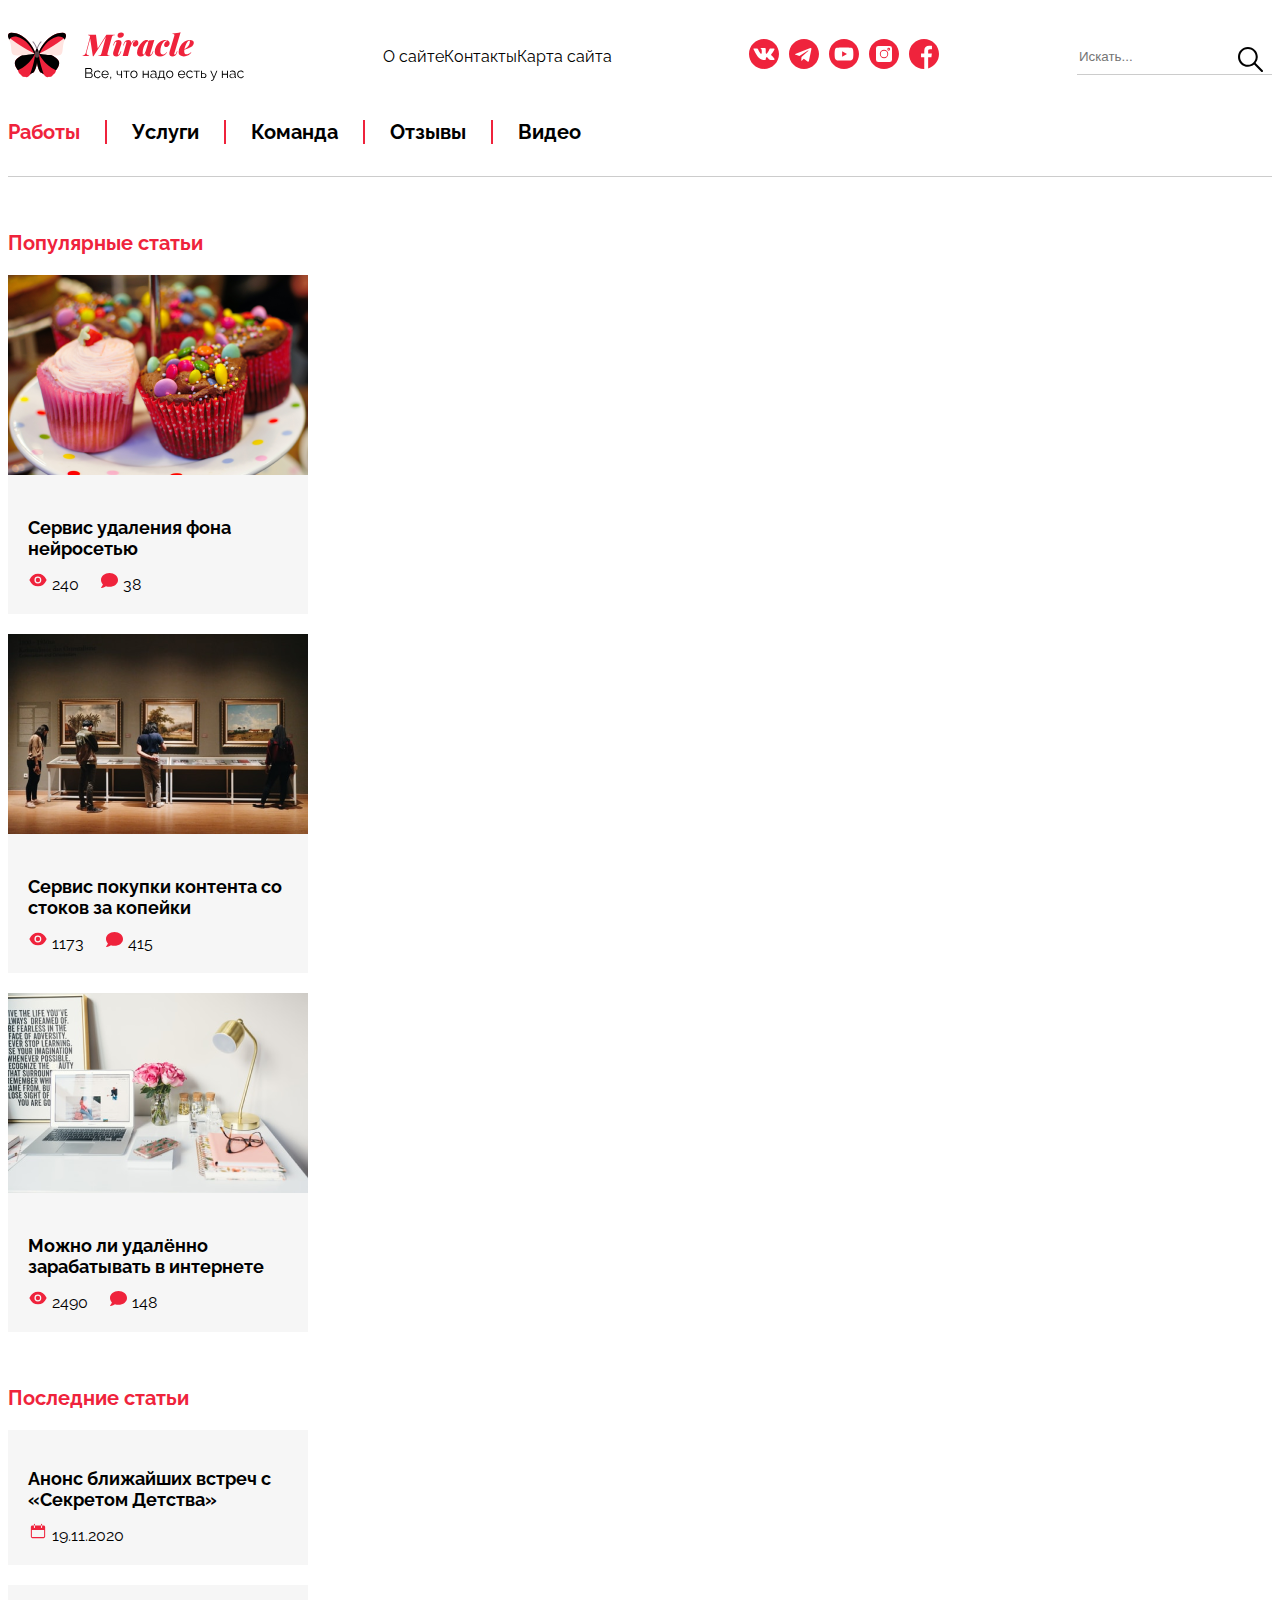
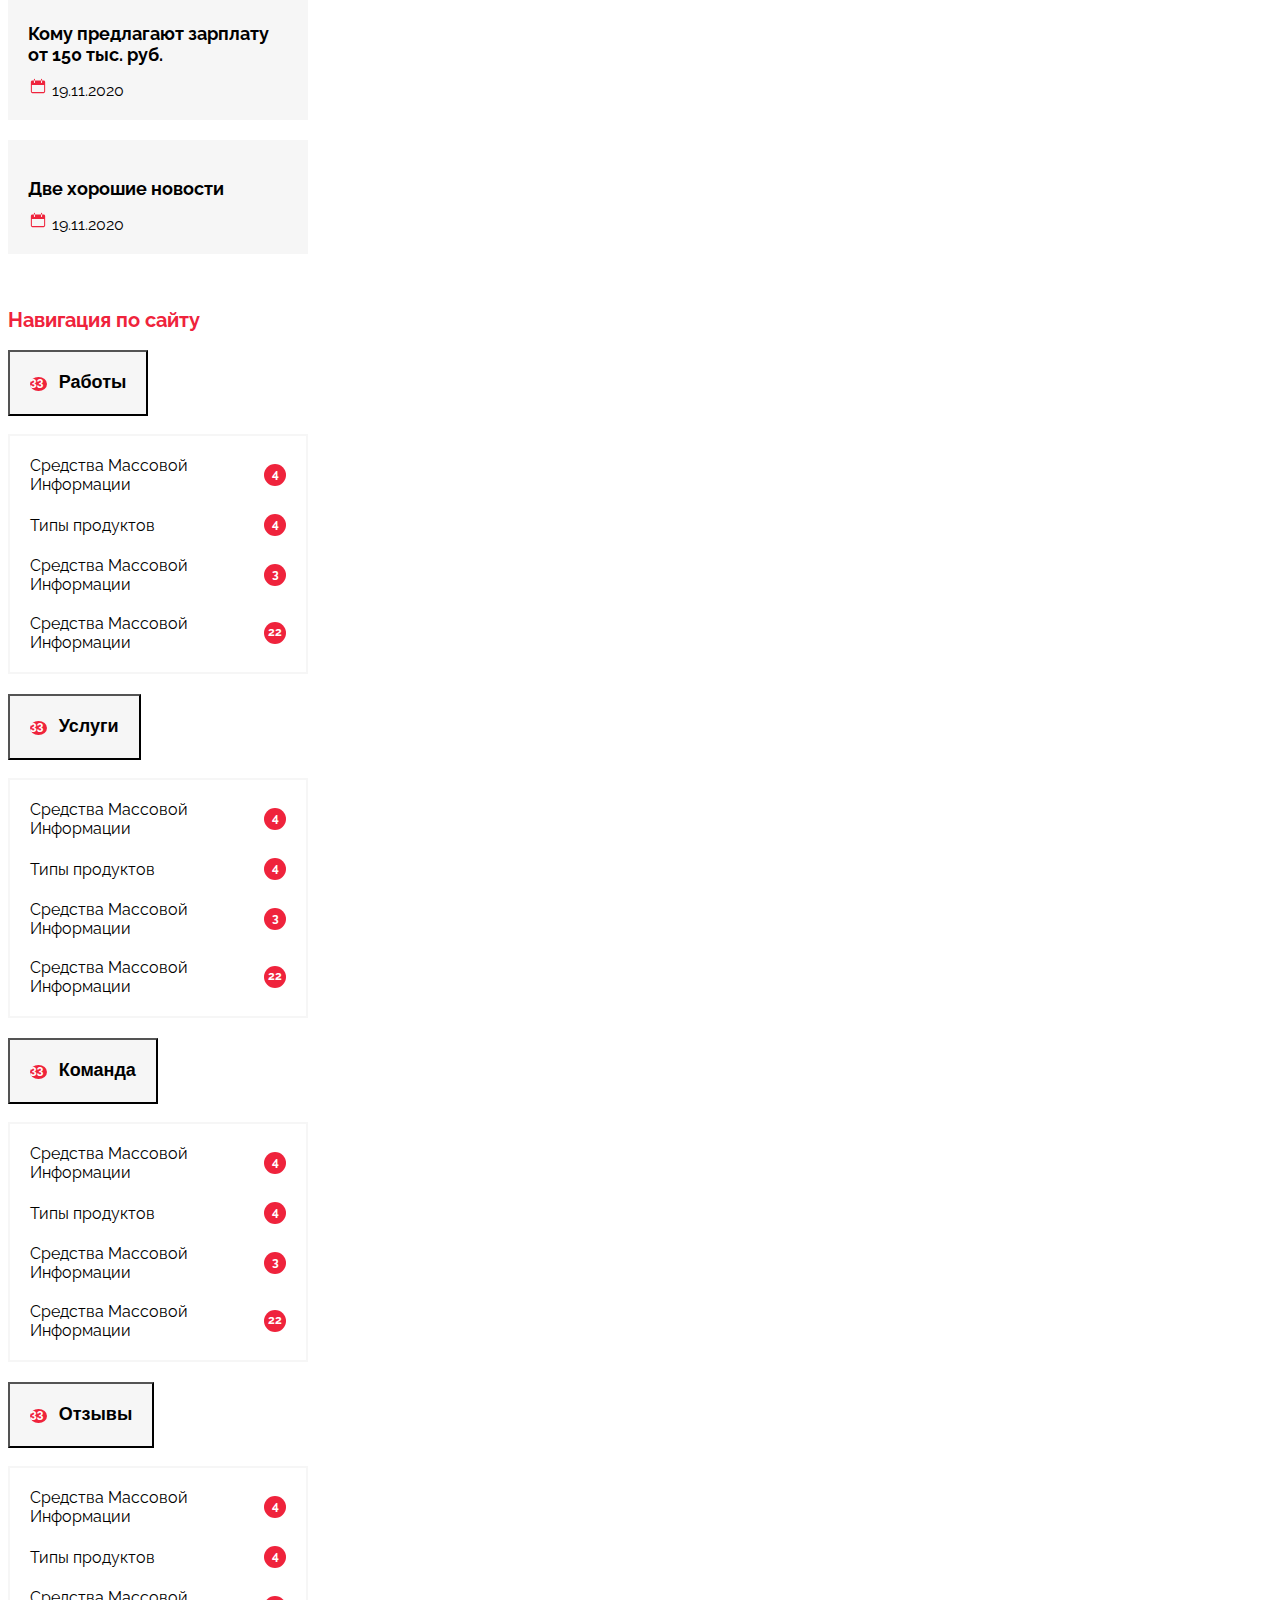
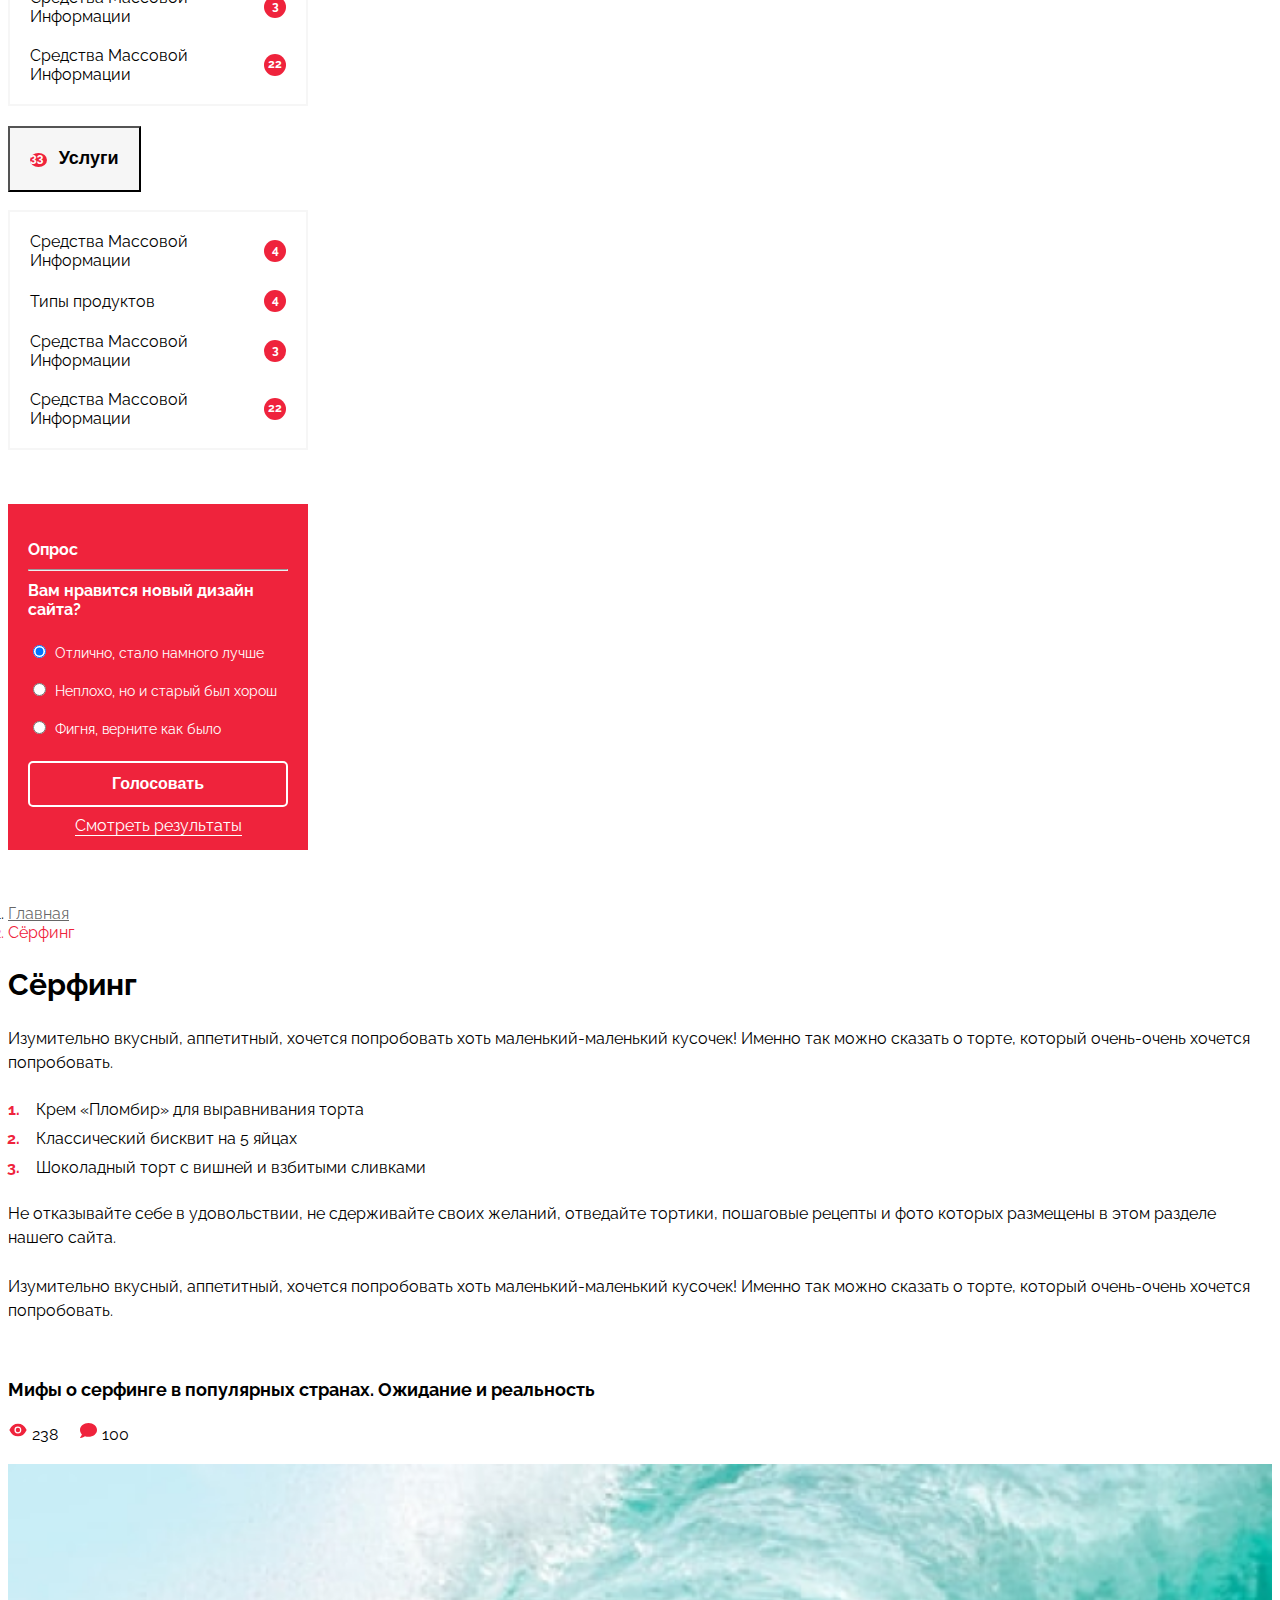
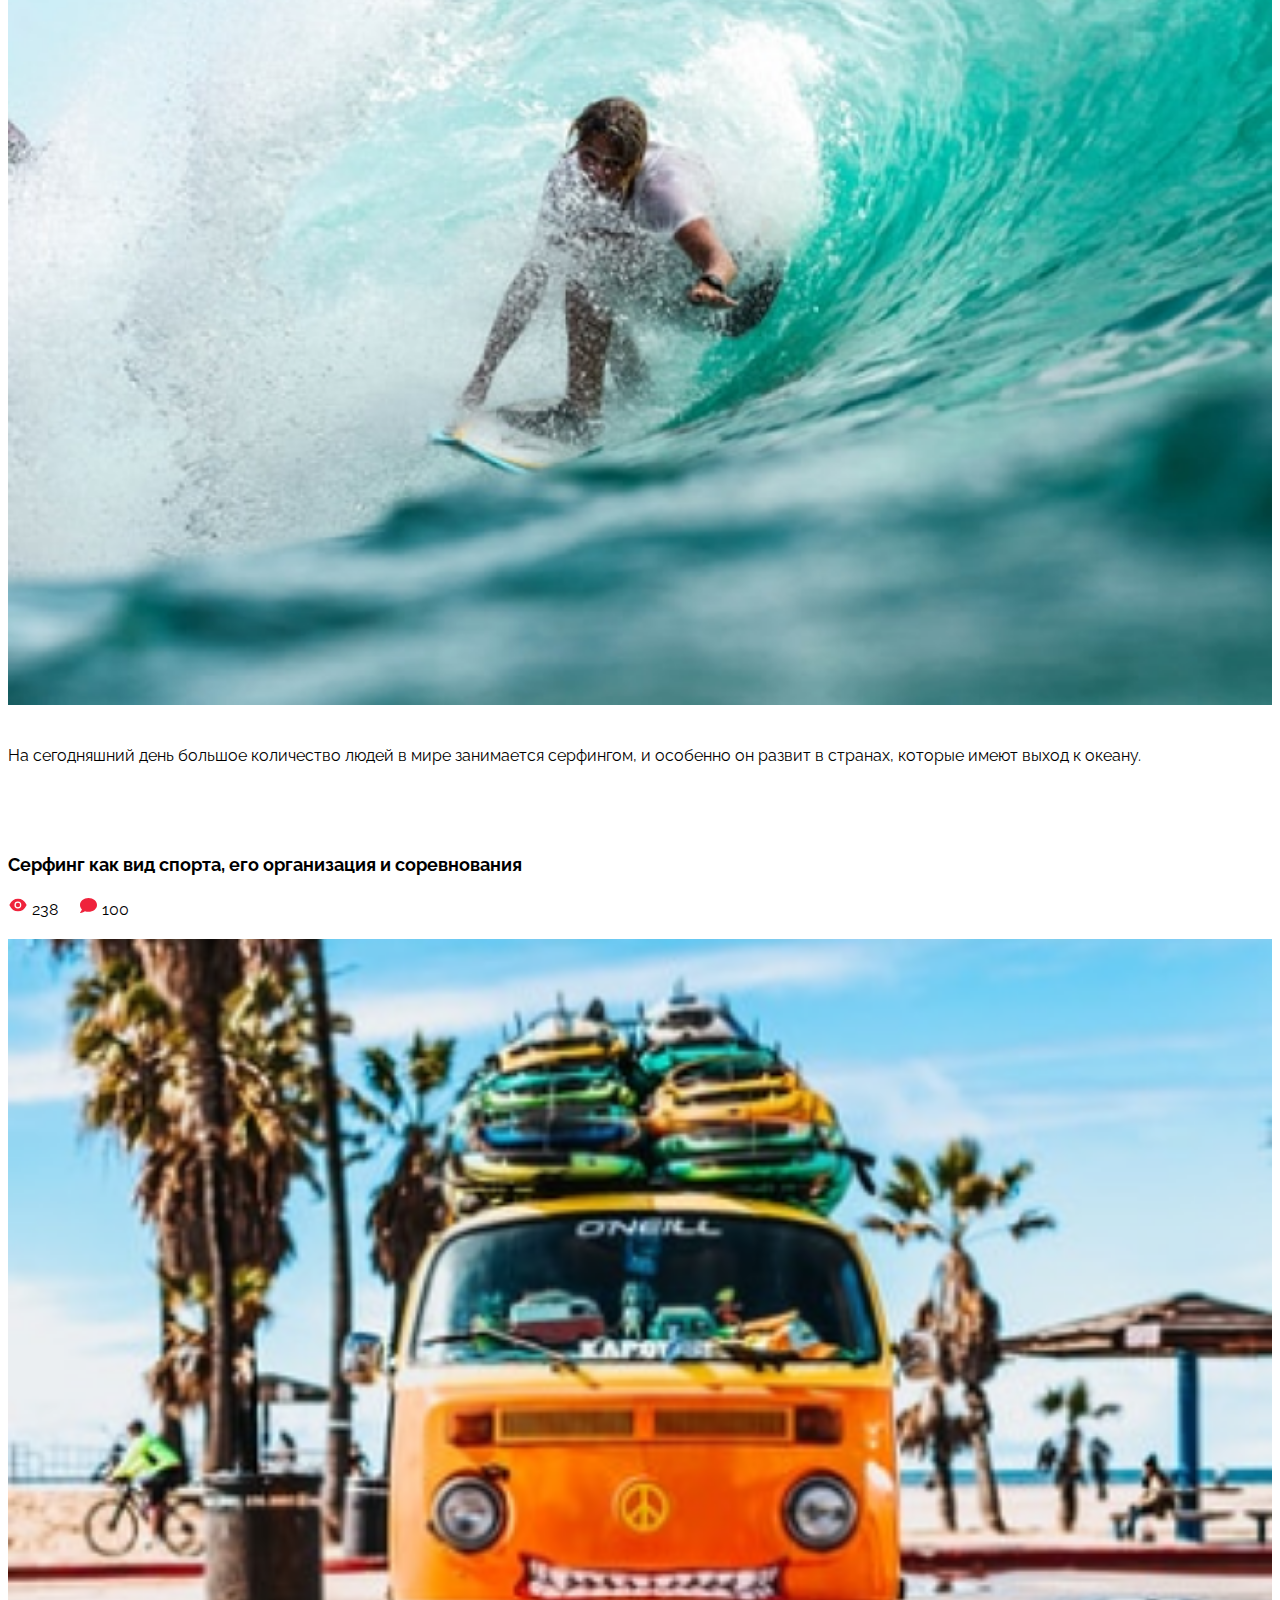
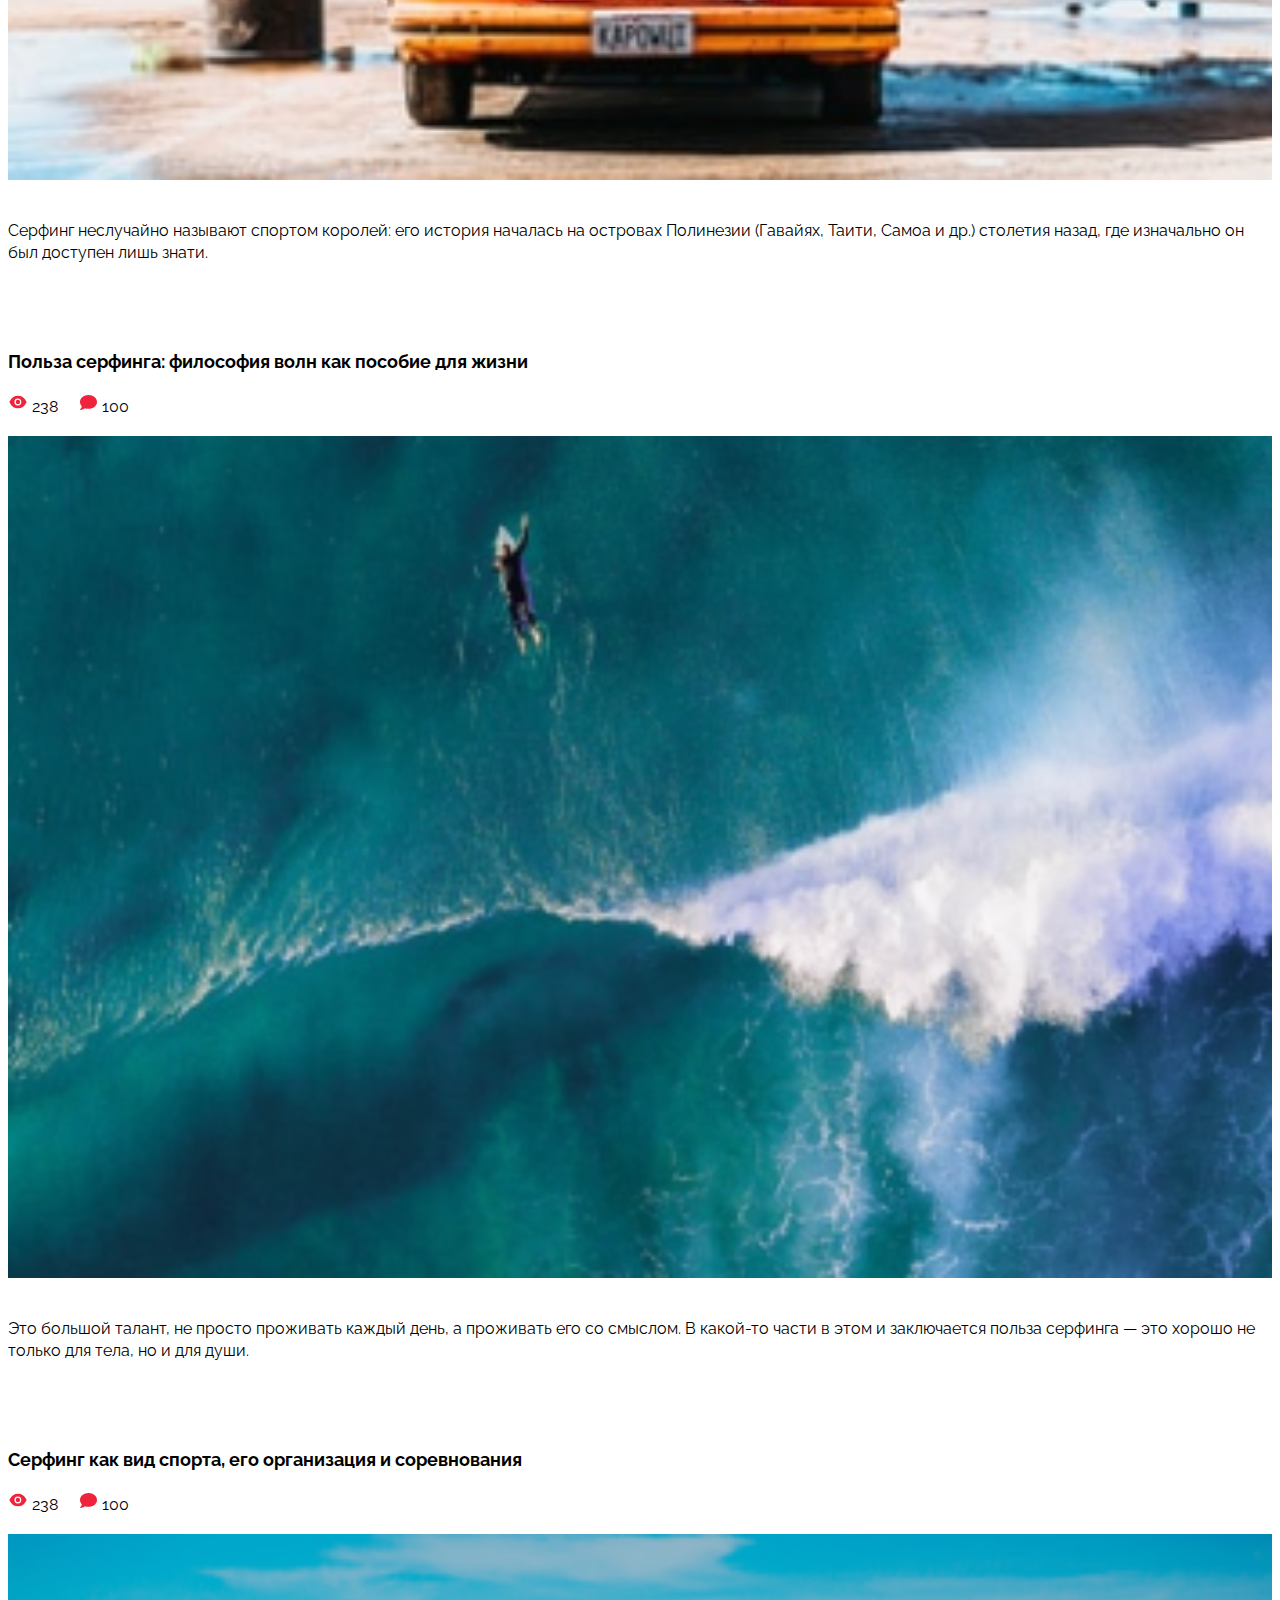
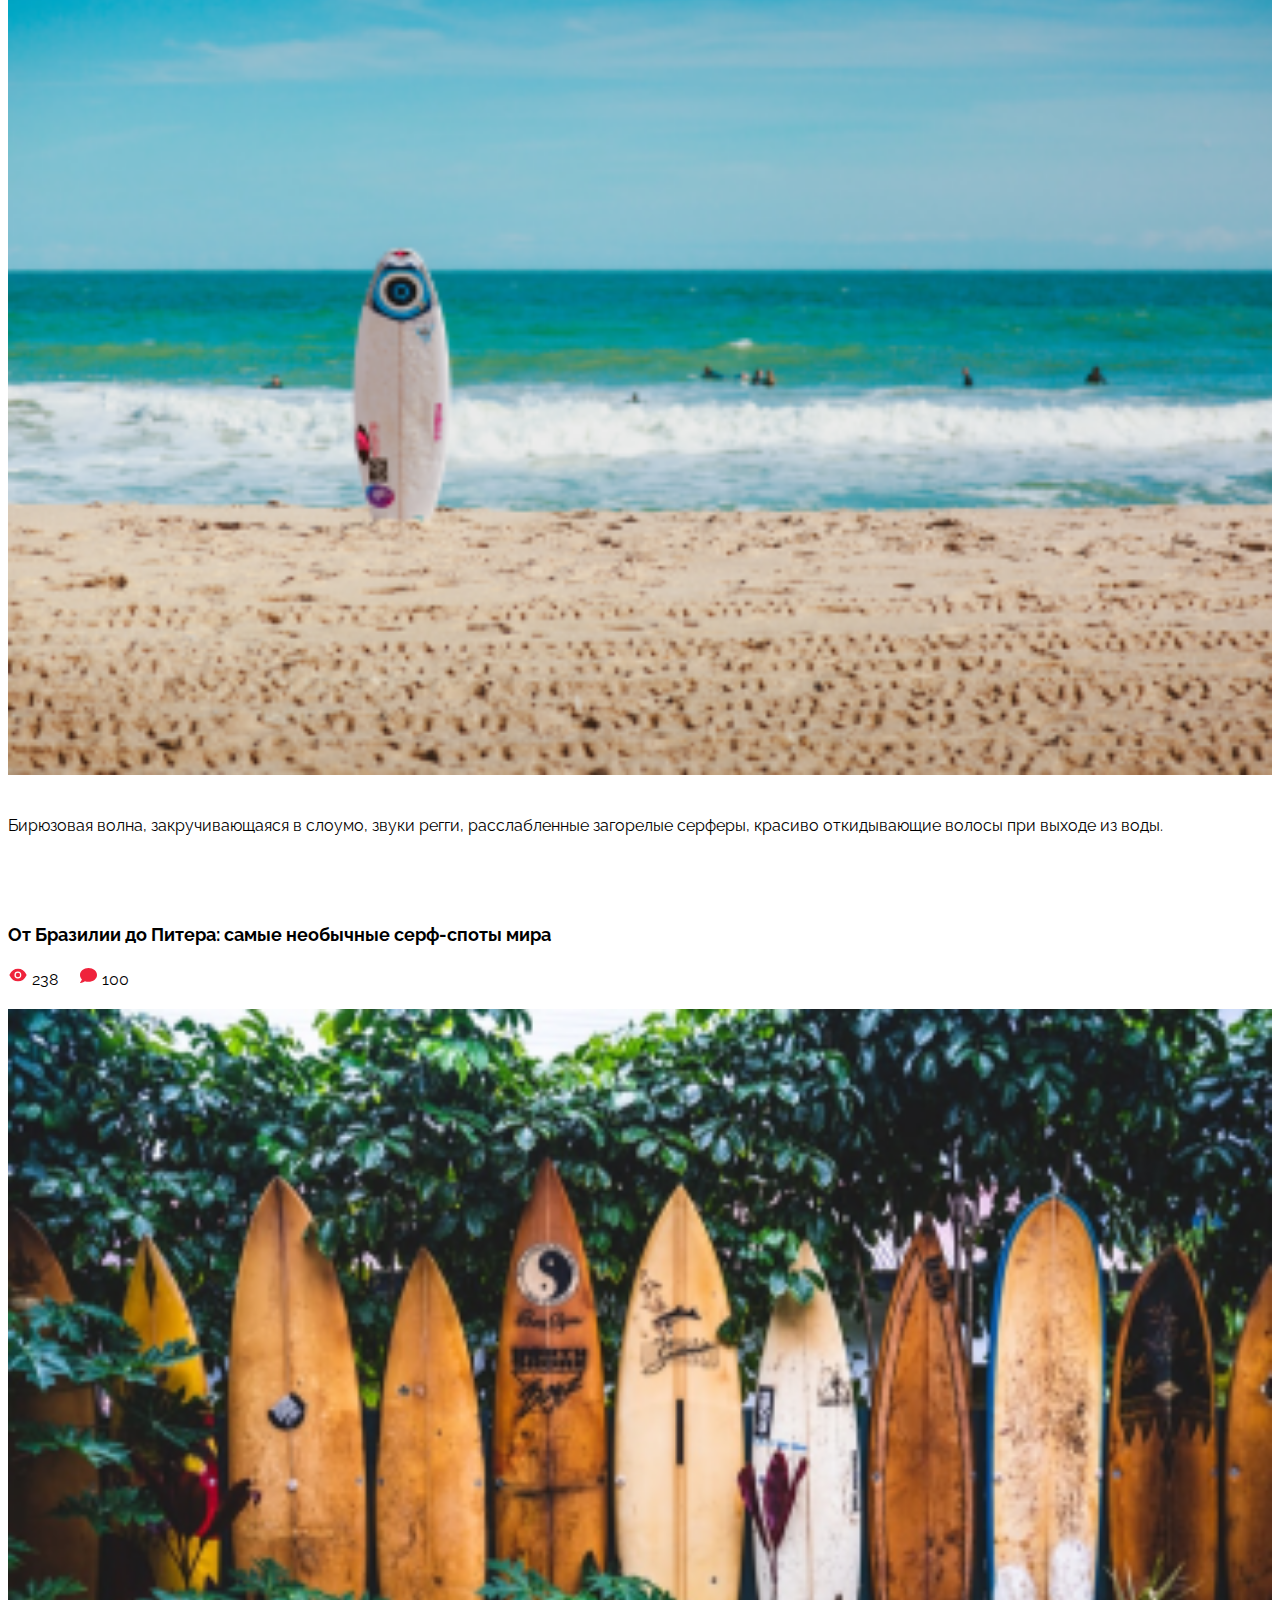
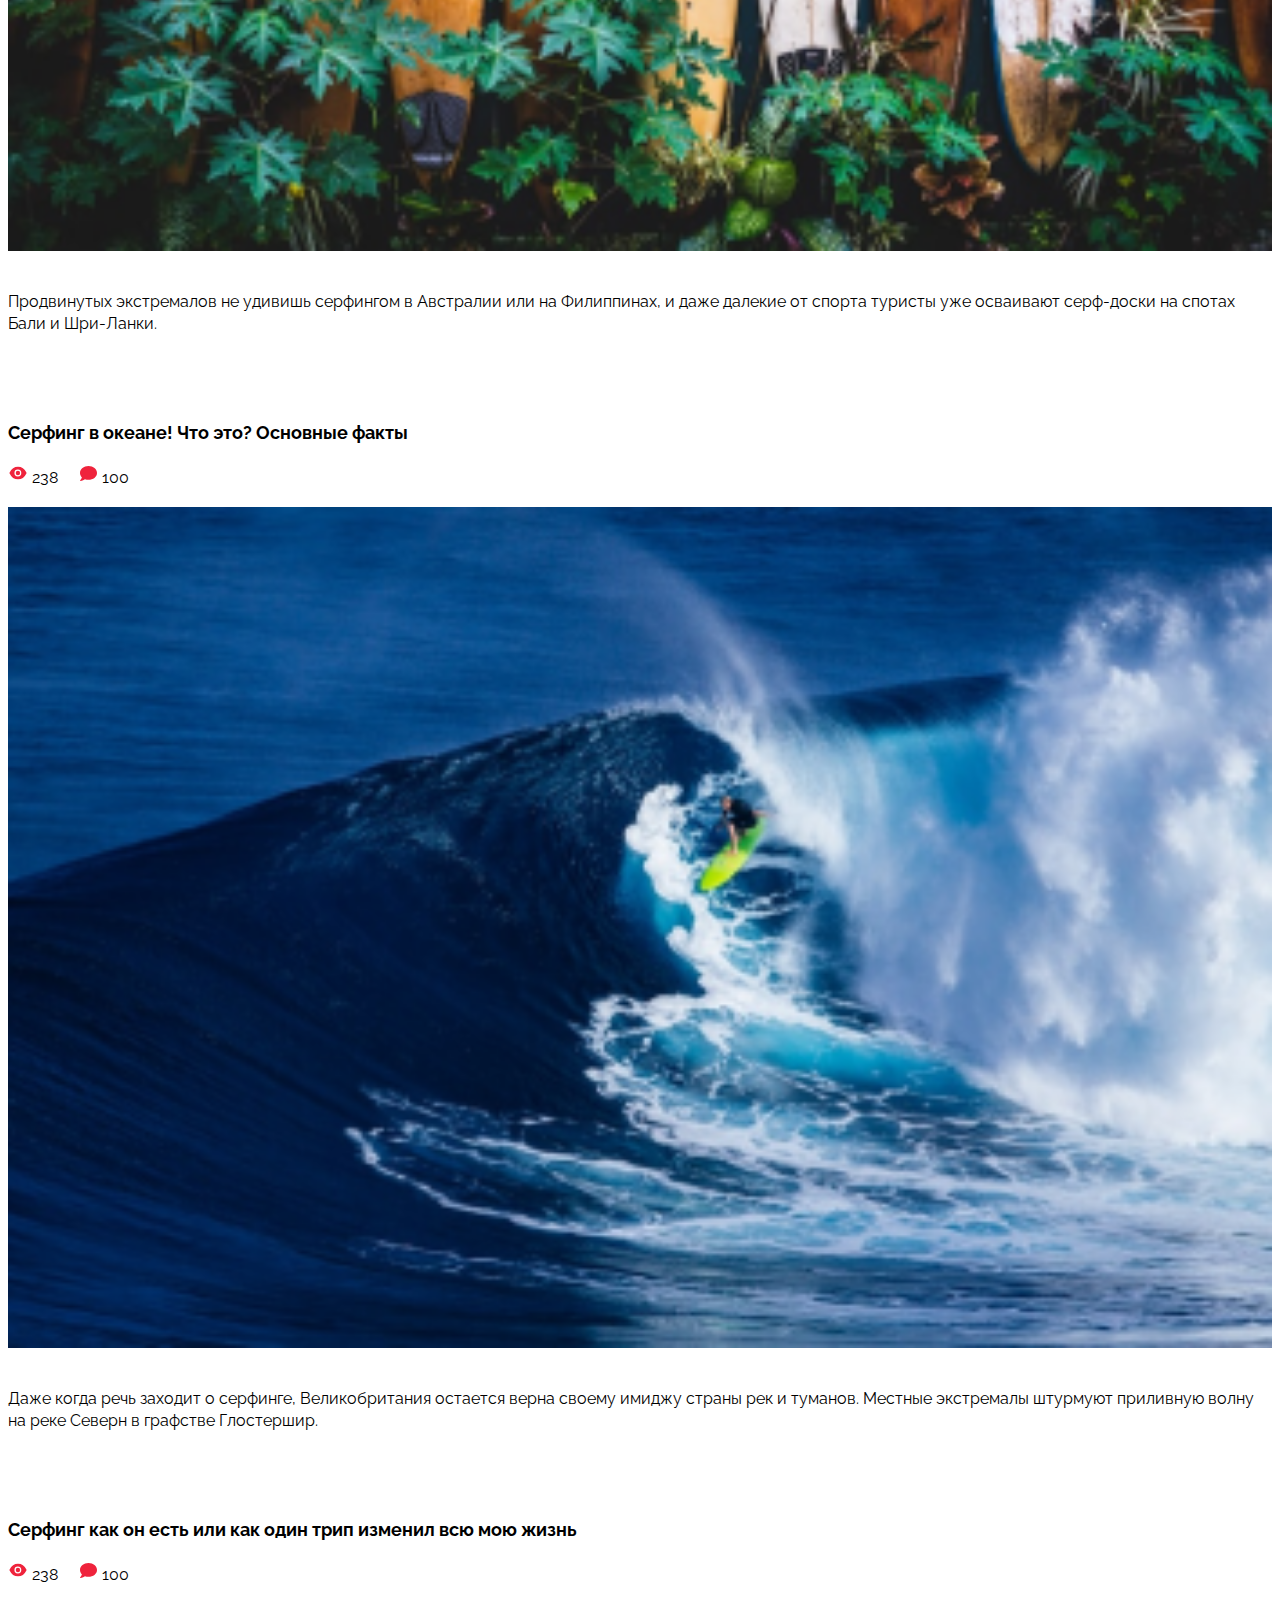
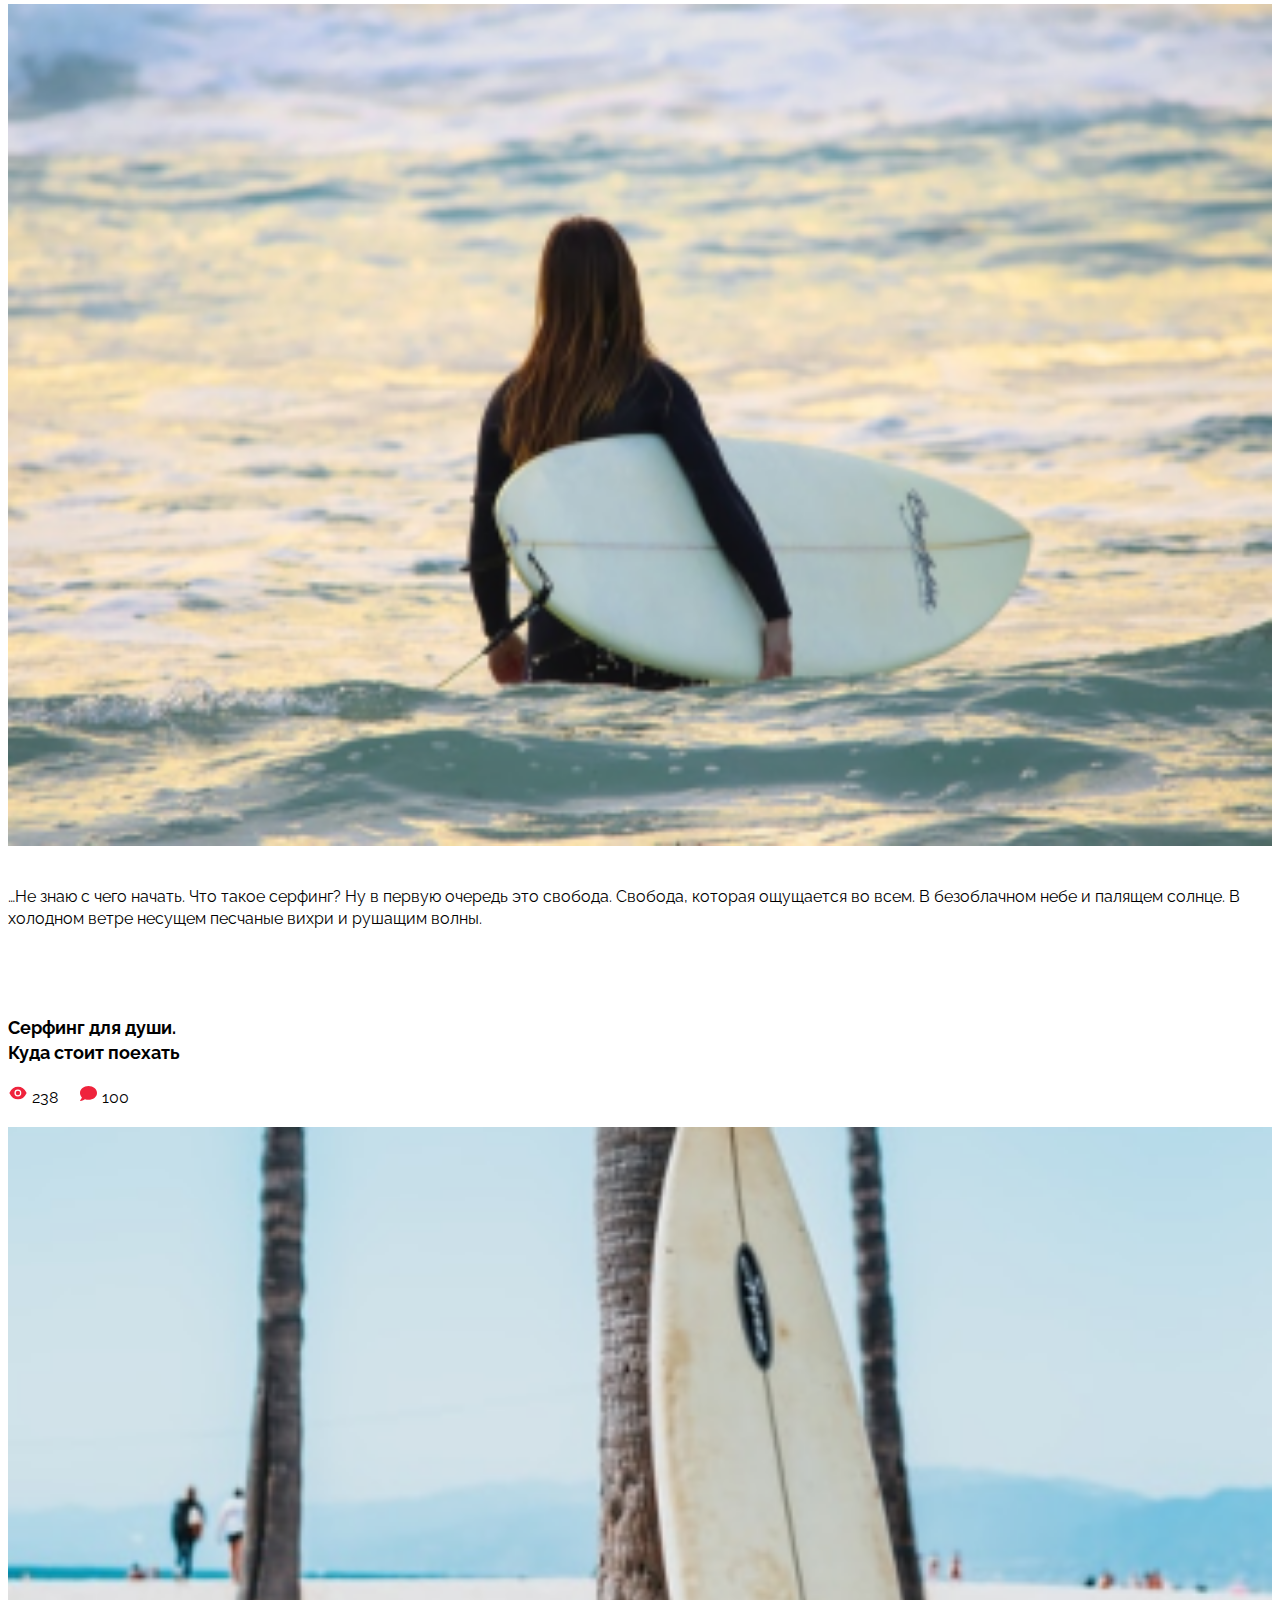
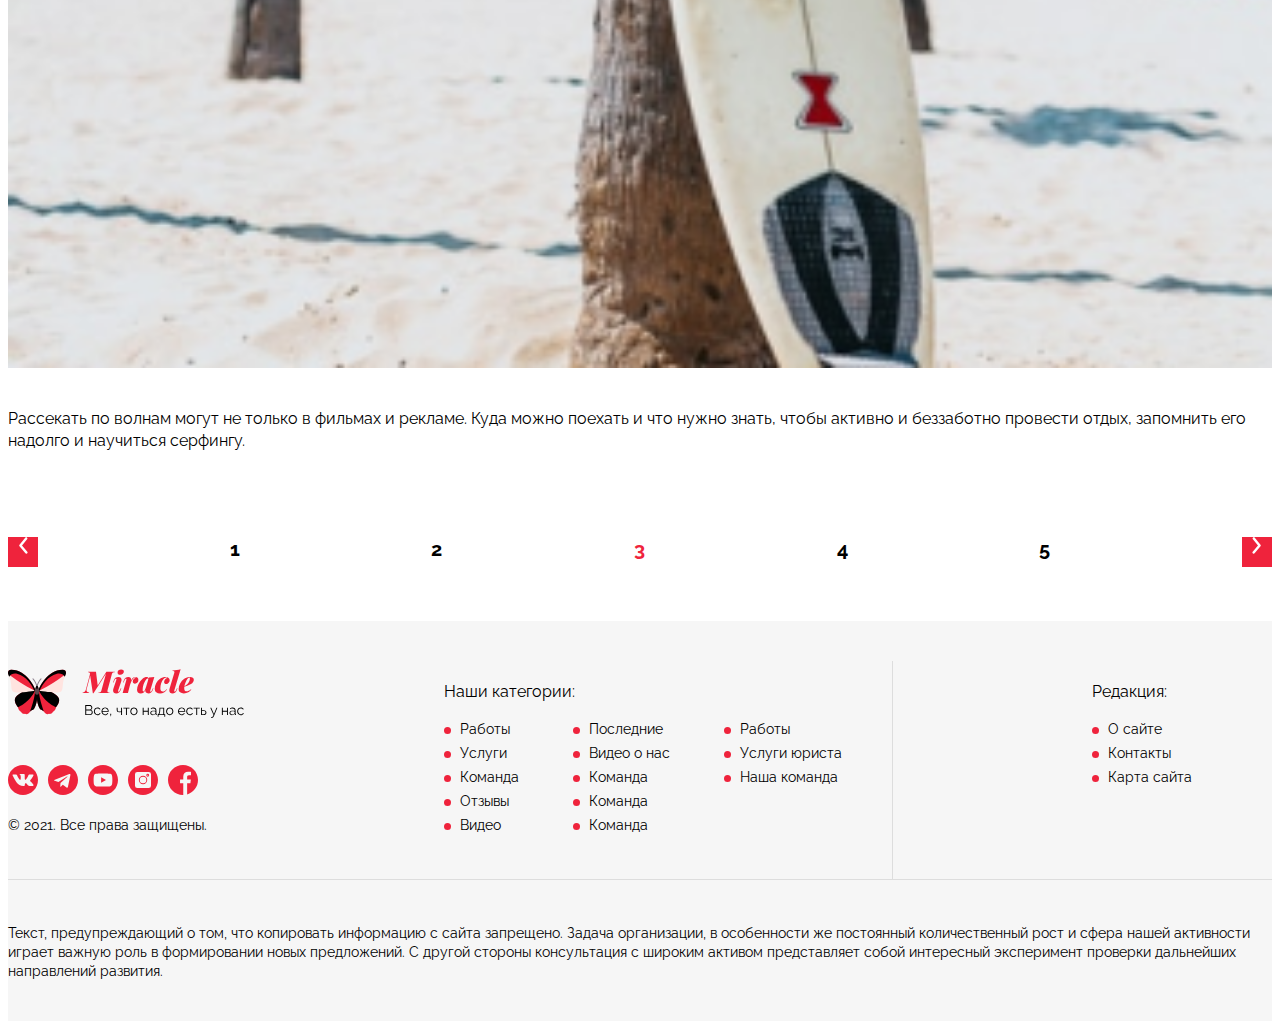
<file: pages/state/left-sidebar.html>
<!DOCTYPE html>
<html lang="ru">
    <head>
        <meta charset="UTF-8" />
        <meta http-equiv="X-UA-Compatible" content="IE=edge" />
        <meta name="viewport" content="width=device-width, initial-scale=1.0" />
        <link rel="shortcut icon" href="/../../img/icon.png" type="image/x-icon" />
        <title>Miracle - Рубрика</title>
        <link href="https://fonts.googleapis.com/css2?family=Raleway:ital,wght@0,400;0,700;1,400&display=swap" rel="stylesheet" />
        <link href="https://cdn.jsdelivr.net/npm/bootstrap@5.0.0-beta3/dist/css/bootstrap.min.css" rel="stylesheet" integrity="sha384-eOJMYsd53ii+scO/bJGFsiCZc+5NDVN2yr8+0RDqr0Ql0h+rP48ckxlpbzKgwra6" crossorigin="anonymous" />
        <link rel="stylesheet" href="https://unpkg.com/swiper/swiper-bundle.min.css" />
        <link rel="stylesheet" href="../../css/main.css" />
        <link rel="stylesheet" href="../../css/rubric.css" />
    </head>
    <body>
        <header class="header">
            <div class="container">
                <div class="top-bar">
                    <a class="logo" href="/pages/right-sidebar.html">
                        <img src="../../img/logo.svg" alt="Miracle" />
                    </a>
                    <nav class="nav-menu">
                        <ul class="nav-items">
                            <li class="nav-items"><a href="#" class="nav-link">О сайте</a></li>
                            <li class="nav-items"><a href="#" class="nav-link">Контакты</a></li>
                            <li class="nav-items"><a href="#" class="nav-link">Карта сайта</a></li>
                        </ul>
                    </nav>
                    <div class="society">
                        <ul class="icons-society">
                            <li class="icon-society">
                                <a href="#" class="society-link">
                                    <svg class="icon">
                                        <use xlink:href="../../img/icons.svg#vk"></use>
                                    </svg>
                                </a>
                            </li>
                            <li class="icon-society">
                                <a href="#" class="society-link">
                                    <svg class="icon">
                                        <use xlink:href="../../img/icons.svg#telegram"></use>
                                    </svg>
                                </a>
                            </li>
                            <li class="icon-society">
                                <a href="#" class="society-link">
                                    <svg class="icon">
                                        <use xlink:href="../../img/icons.svg#youtube"></use>
                                    </svg>
                                </a>
                            </li>
                            <li class="icon-society">
                                <a href="#" class="society-link">
                                    <svg class="icon">
                                        <use xlink:href="../../img/icons.svg#instagram"></use>
                                    </svg>
                                </a>
                            </li>
                            <li class="icon-society">
                                <a href="#" class="society-link">
                                    <svg class="icon">
                                        <use xlink:href="../../img/icons.svg#facebook"></use>
                                    </svg>
                                </a>
                            </li>
                        </ul>
                    </div>
                    <div class="input-group">
                        <input type="search" name="search" class="input-search" placeholder="Искать..." />
                        <button type="submit" class="button-search">
                            <svg class="icon" width="25px" height="25px">
                                <use xlink:href="../../img/icons.svg#search"></use>
                            </svg>
                        </button>
                    </div>
                </div>
                <menu class="main-nav">
                    <ul class="main-nav-list">
                        <li class="main-nav-item"><a href="#" class="main-nav-link active-link">Работы</a></li>
                        <li class="main-nav-item"><a href="#" class="main-nav-link">Услуги</a></li>
                        <li class="main-nav-item"><a href="#" class="main-nav-link">Команда</a></li>
                        <li class="main-nav-item"><a href="#" class="main-nav-link">Отзывы</a></li>
                        <li class="main-nav-item"><a href="#" class="main-nav-link">Видео</a></li>
                    </ul>
                </menu>
            </div>
        </header>
        <section class="content">
            <div class="container">
                <div class="row">
                    <div class="col-lg-4">
                        <aside class="sidebar left-sidebar">
                            <div class="popularity-article">
                                <h2 class="sidebar-heading">Популярные статьи</h2>
                                <a class="article-sidebar-link" href="#">
                                    <div class="article-sidebar">
                                        <img src="../../img/51AhxwkYyHo.png" alt="news" />
                                        <div class="article-sidebar-info">
                                            <h3 class="article-heading">Сервис удаления фона нейросетью</h3>
                                            <div class="article-info">
                                                <div class="info-count">
                                                    <svg class="icon" width="20px" height="20px">
                                                        <use xlink:href="../../img/icons.svg#view"></use>
                                                    </svg>
                                                    <span>240</span>
                                                </div>
                                                <div class="info-count">
                                                    <svg class="icon" width="20px" height="20px">
                                                        <use xlink:href="../../img/icons.svg#comment"></use>
                                                    </svg>
                                                    <span>38</span>
                                                </div>
                                            </div>
                                        </div>
                                    </div>
                                </a>
                                <a href="#" class="article-sibebar-link">
                                    <div class="article-sidebar">
                                        <img src="../../img/51AhxwkYyHo-1.png" alt="news" />
                                        <div class="article-sidebar-info">
                                            <h3 class="article-heading">Сервис покупки контента со стоков за копейки</h3>
                                            <div class="article-info">
                                                <div class="info-count">
                                                    <svg class="icon" width="20px" height="20px">
                                                        <use xlink:href="../../img/icons.svg#view"></use>
                                                    </svg>
                                                    <span>1173</span>
                                                </div>
                                                <div class="info-count">
                                                    <svg class="icon" width="20px" height="20px">
                                                        <use xlink:href="../../img/icons.svg#comment"></use>
                                                    </svg>
                                                    <span>415</span>
                                                </div>
                                            </div>
                                        </div>
                                    </div>
                                </a>
                                <a href="#" class="article-sibebar-link">
                                    <div class="article-sidebar">
                                        <img src="../../img/51AhxwkYyHo-2.png" alt="news" />
                                        <div class="article-sidebar-info">
                                            <h3 class="article-heading">Можно ли удалённо зарабатывать в интернете</h3>
                                            <div class="article-info">
                                                <div class="info-count">
                                                    <svg class="icon" width="20px" height="20px">
                                                        <use xlink:href="../../img/icons.svg#view"></use>
                                                    </svg>
                                                    <span>2490</span>
                                                </div>
                                                <div class="info-count">
                                                    <svg class="icon" width="20px" height="20px">
                                                        <use xlink:href="../../img/icons.svg#comment"></use>
                                                    </svg>
                                                    <span>148</span>
                                                </div>
                                            </div>
                                        </div>
                                    </div>
                                </a>
                            </div>
                            <div class="last-article">
                                <h2 class="sidebar-heading">Последние статьи</h2>
                                <a class="article-sidebar-link" href="#">
                                    <div class="article-sidebar">
                                        <div class="article-sidebar-info">
                                            <h3 class="article-heading">Анонс ближайших встреч с «Секретом Детства»</h3>
                                            <div class="article-info">
                                                <div class="info-count">
                                                    <svg class="icon" width="20px" height="20px">
                                                        <use xlink:href="../../img/icons.svg#date"></use>
                                                    </svg>
                                                    <span>19.11.2020</span>
                                                </div>
                                            </div>
                                        </div>
                                    </div>
                                </a>
                                <a class="article-sidebar-link" href="#">
                                    <div class="article-sidebar">
                                        <div class="article-sidebar-info">
                                            <h3 class="article-heading">Кому предлагают зарплату от 150 тыс. руб.</h3>
                                            <div class="article-info">
                                                <div class="info-count">
                                                    <svg class="icon" width="20px" height="20px">
                                                        <use xlink:href="../../img/icons.svg#date"></use>
                                                    </svg>
                                                    <span>19.11.2020</span>
                                                </div>
                                            </div>
                                        </div>
                                    </div>
                                </a>
                                <a class="article-sidebar-link" href="#">
                                    <div class="article-sidebar">
                                        <div class="article-sidebar-info">
                                            <h3 class="article-heading">Две хорошие новости</h3>
                                            <div class="article-info">
                                                <div class="info-count">
                                                    <svg class="icon" width="20px" height="20px">
                                                        <use xlink:href="../../img/icons.svg#date"></use>
                                                    </svg>
                                                    <span>19.11.2020</span>
                                                </div>
                                            </div>
                                        </div>
                                    </div>
                                </a>
                            </div>
                            <div class="sites-navigation">
                                <h2 class="sidebar-heading">Навигация по сайту</h2>

                                <div class="accordion accordion-flush" id="accordionNav">
                                    <div class="accordion-item accordion-item-sidebar">
                                        <h3 class="accordion-header" id="flush-headingOne">
                                            <button class="accordion-button collapsed" type="button" data-bs-toggle="collapse" data-bs-target="#flush-collapseOne" aria-controls="flush-collapseOne"><span class="count-circle"> 33 </span> Работы</button>
                                        </h3>
                                        <div id="flush-collapseOne" class="accordion-collapse collapse" aria-labelledby="flush-headingOne" data-bs-parent="#accordionNav">
                                            <div class="accordion-body accordion-body-sidebar">
                                                <ul class="sidebar-nav-list">
                                                    <li class="sidebar-nav-item">
                                                        <a href="#" class="nav-item-link">
                                                            <span class="sidebar-nav-text"> Средства Массовой Информации </span>
                                                            <span class="count-circle">4</span>
                                                        </a>
                                                    </li>
                                                    <li class="sidebar-nav-item">
                                                        <a href="#" class="nav-item-link">
                                                            <span class="sidebar-nav-text"> Типы продуктов </span>
                                                            <span class="count-circle">4</span>
                                                        </a>
                                                    </li>
                                                    <li class="sidebar-nav-item">
                                                        <a href="#" class="nav-item-link">
                                                            <span class="sidebar-nav-text"> Средства Массовой Информации </span>
                                                            <span class="count-circle"> 3 </span>
                                                        </a>
                                                    </li>
                                                    <li class="sidebar-nav-item">
                                                        <a href="#" class="nav-item-link">
                                                            <span class="sidebar-nav-text"> Средства Массовой Информации </span>
                                                            <span class="count-circle"> 22 </span>
                                                        </a>
                                                    </li>
                                                </ul>
                                            </div>
                                        </div>
                                    </div>

                                    <div class="accordion-item accordion-item-sidebar">
                                        <h3 class="accordion-header" id="flush-headingTwo">
                                            <button class="accordion-button collapsed" type="button" data-bs-toggle="collapse" data-bs-target="#flush-collapseTwo" aria-controls="flush-collapseTwo"><span class="count-circle"> 33 </span>Услуги</button>
                                        </h3>
                                        <div id="flush-collapseTwo" class="accordion-collapse collapse" aria-labelledby="flush-headingTwo" data-bs-parent="#accordionNav">
                                            <div class="accordion-body accordion-body-sidebar">
                                                <ul class="sidebar-nav-list">
                                                    <li class="sidebar-nav-item">
                                                        <a href="#" class="nav-item-link">
                                                            <span class="sidebar-nav-text"> Средства Массовой Информации </span>
                                                            <span class="count-circle">4</span>
                                                        </a>
                                                    </li>
                                                    <li class="sidebar-nav-item">
                                                        <a href="#" class="nav-item-link">
                                                            <span class="sidebar-nav-text"> Типы продуктов </span>
                                                            <span class="count-circle">4</span>
                                                        </a>
                                                    </li>
                                                    <li class="sidebar-nav-item">
                                                        <a href="#" class="nav-item-link">
                                                            <span class="sidebar-nav-text"> Средства Массовой Информации </span>
                                                            <span class="count-circle"> 3 </span>
                                                        </a>
                                                    </li>
                                                    <li class="sidebar-nav-item">
                                                        <a href="#" class="nav-item-link">
                                                            <span class="sidebar-nav-text"> Средства Массовой Информации </span>
                                                            <span class="count-circle"> 22 </span>
                                                        </a>
                                                    </li>
                                                </ul>
                                            </div>
                                        </div>
                                    </div>

                                    <div class="accordion-item accordion-item-sidebar">
                                        <h3 class="accordion-header" id="flush-headingThree">
                                            <button class="accordion-button collapsed" type="button" data-bs-toggle="collapse" data-bs-target="#flush-collapseThree" aria-controls="flush-collapseThree"><span class="count-circle"> 33 </span>Команда</button>
                                        </h3>
                                        <div id="flush-collapseThree" class="accordion-collapse collapse" aria-labelledby="flush-headingThree" data-bs-parent="#accordionNav">
                                            <div class="accordion-body accordion-body-sidebar">
                                                <ul class="sidebar-nav-list">
                                                    <li class="sidebar-nav-item">
                                                        <a href="#" class="nav-item-link">
                                                            <span class="sidebar-nav-text"> Средства Массовой Информации </span>
                                                            <span class="count-circle">4</span>
                                                        </a>
                                                    </li>
                                                    <li class="sidebar-nav-item">
                                                        <a href="#" class="nav-item-link">
                                                            <span class="sidebar-nav-text"> Типы продуктов </span>
                                                            <span class="count-circle">4</span>
                                                        </a>
                                                    </li>
                                                    <li class="sidebar-nav-item">
                                                        <a href="#" class="nav-item-link">
                                                            <span class="sidebar-nav-text"> Средства Массовой Информации </span>
                                                            <span class="count-circle"> 3 </span>
                                                        </a>
                                                    </li>
                                                    <li class="sidebar-nav-item">
                                                        <a href="#" class="nav-item-link">
                                                            <span class="sidebar-nav-text"> Средства Массовой Информации </span>
                                                            <span class="count-circle"> 22 </span>
                                                        </a>
                                                    </li>
                                                </ul>
                                            </div>
                                        </div>
                                    </div>

                                    <div class="accordion-item accordion-item-sidebar">
                                        <h3 class="accordion-header" id="flush-headingFour">
                                            <button class="accordion-button collapsed" type="button" data-bs-toggle="collapse" data-bs-target="#flush-collapseFour" aria-controls="flush-collapseFour"><span class="count-circle"> 33 </span>Отзывы</button>
                                        </h3>
                                        <div id="flush-collapseFour" class="accordion-collapse collapse" aria-labelledby="flush-headingFour" data-bs-parent="#accordionNav">
                                            <div class="accordion-body accordion-body-sidebar">
                                                <ul class="sidebar-nav-list">
                                                    <li class="sidebar-nav-item">
                                                        <a href="#" class="nav-item-link">
                                                            <span class="sidebar-nav-text"> Средства Массовой Информации </span>
                                                            <span class="count-circle">4</span>
                                                        </a>
                                                    </li>
                                                    <li class="sidebar-nav-item">
                                                        <a href="#" class="nav-item-link">
                                                            <span class="sidebar-nav-text"> Типы продуктов </span>
                                                            <span class="count-circle">4</span>
                                                        </a>
                                                    </li>
                                                    <li class="sidebar-nav-item">
                                                        <a href="#" class="nav-item-link">
                                                            <span class="sidebar-nav-text"> Средства Массовой Информации </span>
                                                            <span class="count-circle"> 3 </span>
                                                        </a>
                                                    </li>
                                                    <li class="sidebar-nav-item">
                                                        <a href="#" class="nav-item-link">
                                                            <span class="sidebar-nav-text"> Средства Массовой Информации </span>
                                                            <span class="count-circle"> 22 </span>
                                                        </a>
                                                    </li>
                                                </ul>
                                            </div>
                                        </div>
                                    </div>

                                    <div class="accordion-item accordion-item-sidebar">
                                        <h3 class="accordion-header" id="flush-headingFive">
                                            <button class="accordion-button collapsed" type="button" data-bs-toggle="collapse" data-bs-target="#flush-collapseFive" aria-controls="flush-collapseFive"><span class="count-circle"> 33 </span>Услуги</button>
                                        </h3>
                                        <div id="flush-collapseFive" class="accordion-collapse collapse" aria-labelledby="flush-headingFive" data-bs-parent="#accordionNav">
                                            <div class="accordion-body accordion-body-sidebar">
                                                <ul class="sidebar-nav-list">
                                                    <li class="sidebar-nav-item">
                                                        <a href="#" class="nav-item-link">
                                                            <span class="sidebar-nav-text"> Средства Массовой Информации </span>
                                                            <span class="count-circle">4</span>
                                                        </a>
                                                    </li>
                                                    <li class="sidebar-nav-item">
                                                        <a href="#" class="nav-item-link">
                                                            <span class="sidebar-nav-text"> Типы продуктов </span>
                                                            <span class="count-circle">4</span>
                                                        </a>
                                                    </li>
                                                    <li class="sidebar-nav-item">
                                                        <a href="#" class="nav-item-link">
                                                            <span class="sidebar-nav-text"> Средства Массовой Информации </span>
                                                            <span class="count-circle"> 3 </span>
                                                        </a>
                                                    </li>
                                                    <li class="sidebar-nav-item">
                                                        <a href="#" class="nav-item-link">
                                                            <span class="sidebar-nav-text"> Средства Массовой Информации </span>
                                                            <span class="count-circle"> 22 </span>
                                                        </a>
                                                    </li>
                                                </ul>
                                            </div>
                                        </div>
                                    </div>
                                </div>
                            </div>
                            <div class="interview">
                                <form action="" class="interview-form">
                                    <div class="interview-header">
                                        <h4>Опрос</h4>
                                        <hr />
                                    </div>
                                    <div class="interview-body">
                                        <h4>Вам нравится новый дизайн сайта?</h4>
                                        <div class="interview-radio-group">
                                            <p><input name="new-desing" type="radio" value="1" checked />Отлично, стало намного лучше</p>
                                            <p><input name="new-desing" type="radio" value="2" />Неплохо, но и старый был хорош</p>
                                            <p><input name="new-desing" type="radio" value="3" />Фигня, верните как было</p>
                                        </div>
                                    </div>
                                    <div class="interview-footer">
                                        <button class="interview-submit" type="submit">Голосовать</button>
                                        <a href="#" class="results">Смотреть результаты</a>
                                    </div>
                                </form>
                            </div>
                        </aside>
                    </div>
                    <div class="col-lg-8">
                        <nav aria-label="breadcrumb">
                            <ol class="breadcrumb">
                                <li class="breadcrumb-item"><a href="#">Главная</a></li>
                                <li class="breadcrumb-item active" aria-current="page">Сёрфинг</li>
                            </ol>
                        </nav>
                        <section class="about">
                            <h1>Сёрфинг</h1>
                            <p>Изумительно вкусный, аппетитный, хочется попробовать хоть маленький-маленький кусочек! Именно так можно сказать о торте, который очень-очень хочется попробовать.</p>

                            <ol>
                                <li>Крем «Пломбир» для выравнивания торта</li>
                                <li>Классический бисквит на 5 яйцах</li>
                                <li>Шоколадный торт с вишней и взбитыми сливками</li>
                            </ol>
                            <p>Не отказывайте себе в удовольствии, не сдерживайте своих желаний, отведайте тортики, пошаговые рецепты и фото которых размещены в этом разделе нашего сайта.</p>
                            <p>Изумительно вкусный, аппетитный, хочется попробовать хоть маленький-маленький кусочек! Именно так можно сказать о торте, который очень-очень хочется попробовать.</p>
                        </section>
                        <section class="news">
                            <div class="news-block">
                                <div class="row">
                                    <div class="col-lg-6 news-card">
                                        <h3>Мифы о серфинге в популярных странах. Ожидание и реальность</h3>
                                        <div class="article-info">
                                            <div class="info-count">
                                                <svg class="icon" width="20px" height="20px">
                                                    <use xlink:href="../../img/icons.svg#view"></use>
                                                </svg>
                                                <span>238</span>
                                            </div>
                                            <div class="info-count">
                                                <svg class="icon" width="20px" height="20px">
                                                    <use xlink:href="../../img/icons.svg#comment"></use>
                                                </svg>
                                                <span>100</span>
                                            </div>
                                        </div>
                                        <img src="../../img/news-image/51AhxwkYyHo.png" alt="" />
                                        <p class="short-description-news">На сегодняшний день большое количество людей в мире занимается серфингом, и особенно он развит в странах, которые имеют выход к океану.</p>
                                        <a href="#" class="link-on-article">Читать далее...</a>
                                    </div>
                                    <div class="col-lg-6 news-card">
                                        <h3>Серфинг как вид спорта, его организация и соревнования</h3>
                                        <div class="article-info">
                                            <div class="info-count">
                                                <svg class="icon" width="20px" height="20px">
                                                    <use xlink:href="../../img/icons.svg#view"></use>
                                                </svg>
                                                <span>238</span>
                                            </div>
                                            <div class="info-count">
                                                <svg class="icon" width="20px" height="20px">
                                                    <use xlink:href="../../img/icons.svg#comment"></use>
                                                </svg>
                                                <span>100</span>
                                            </div>
                                        </div>
                                        <img src="../../img/news-image/51AhxwkYyHo-1.png" alt="" />
                                        <p class="short-description-news">Серфинг неслучайно называют спортом королей: его история началась на островах Полинезии (Гавайях, Таити, Самоа и др.) столетия назад, где изначально он был доступен лишь знати.</p>
                                        <a href="#" class="link-on-article">Читать далее...</a>
                                    </div>
                                </div>
                                <div class="row">
                                    <div class="col-lg-6 news-card">
                                        <h3>Польза серфинга: философия волн как пособие для жизни</h3>
                                        <div class="article-info">
                                            <div class="info-count">
                                                <svg class="icon" width="20px" height="20px">
                                                    <use xlink:href="../../img/icons.svg#view"></use>
                                                </svg>
                                                <span>238</span>
                                            </div>
                                            <div class="info-count">
                                                <svg class="icon" width="20px" height="20px">
                                                    <use xlink:href="../../img/icons.svg#comment"></use>
                                                </svg>
                                                <span>100</span>
                                            </div>
                                        </div>
                                        <img src="../../img/news-image/51AhxwkYyHo-2.png" alt="" />
                                        <p class="short-description-news">Это большой талант, не просто проживать каждый день, а проживать его со смыслом. В какой-то части в этом и заключается польза серфинга — это хорошо не только для тела, но и для души.</p>
                                        <a href="#" class="link-on-article">Читать далее...</a>
                                    </div>
                                    <div class="col-lg-6 news-card">
                                        <h3>Серфинг как вид спорта, его организация и соревнования</h3>
                                        <div class="article-info">
                                            <div class="info-count">
                                                <svg class="icon" width="20px" height="20px">
                                                    <use xlink:href="../../img/icons.svg#view"></use>
                                                </svg>
                                                <span>238</span>
                                            </div>
                                            <div class="info-count">
                                                <svg class="icon" width="20px" height="20px">
                                                    <use xlink:href="../../img/icons.svg#comment"></use>
                                                </svg>
                                                <span>100</span>
                                            </div>
                                        </div>
                                        <img src="../../img/news-image/7yqyQQXgOT8.png" alt="" />
                                        <p class="short-description-news">Бирюзовая волна, закручивающаяся в слоумо, звуки регги, расслабленные загорелые серферы, красиво откидывающие волосы при выходе из воды.</p>
                                        <a href="#" class="link-on-article">Читать далее...</a>
                                    </div>
                                </div>
                                <div class="row">
                                    <div class="col-lg-6 news-card">
                                        <h3>От Бразилии до Питера: самые необычные серф-споты мира</h3>
                                        <div class="article-info">
                                            <div class="info-count">
                                                <svg class="icon" width="20px" height="20px">
                                                    <use xlink:href="../../img/icons.svg#view"></use>
                                                </svg>
                                                <span>238</span>
                                            </div>
                                            <div class="info-count">
                                                <svg class="icon" width="20px" height="20px">
                                                    <use xlink:href="../../img/icons.svg#comment"></use>
                                                </svg>
                                                <span>100</span>
                                            </div>
                                        </div>
                                        <img src="../../img/news-image/6.png" alt="" />
                                        <p class="short-description-news">Продвинутых экстремалов не удивишь серфингом в Австралии или на Филиппинах, и даже далекие от спорта туристы уже осваивают серф-доски на спотах Бали и Шри-Ланки.</p>
                                        <a href="#" class="link-on-article">Читать далее...</a>
                                    </div>
                                    <div class="col-lg-6 news-card">
                                        <h3>Серфинг в океане! Что это? Основные факты</h3>
                                        <div class="article-info">
                                            <div class="info-count">
                                                <svg class="icon" width="20px" height="20px">
                                                    <use xlink:href="../../img/icons.svg#view"></use>
                                                </svg>
                                                <span>238</span>
                                            </div>
                                            <div class="info-count">
                                                <svg class="icon" width="20px" height="20px">
                                                    <use xlink:href="../../img/icons.svg#comment"></use>
                                                </svg>
                                                <span>100</span>
                                            </div>
                                        </div>
                                        <img src="../../img/news-image/7.png" alt="" />
                                        <p class="short-description-news">Даже когда речь заходит о серфинге, Великобритания остается верна своему имиджу страны рек и туманов. Местные экстремалы штурмуют приливную волну на реке Северн в графстве Глостершир.</p>
                                        <a href="#" class="link-on-article">Читать далее...</a>
                                    </div>
                                </div>
                                <div class="row">
                                    <div class="col-lg-6 news-card">
                                        <h3>Серфинг как он есть или как один трип изменил всю мою жизнь</h3>
                                        <div class="article-info">
                                            <div class="info-count">
                                                <svg class="icon" width="20px" height="20px">
                                                    <use xlink:href="../../img/icons.svg#view"></use>
                                                </svg>
                                                <span>238</span>
                                            </div>
                                            <div class="info-count">
                                                <svg class="icon" width="20px" height="20px">
                                                    <use xlink:href="../../img/icons.svg#comment"></use>
                                                </svg>
                                                <span>100</span>
                                            </div>
                                        </div>
                                        <img src="../../img/news-image/10.png" alt="" />
                                        <p class="short-description-news">…Не знаю с чего начать. Что такое серфинг? Ну в первую очередь это свобода. Свобода, которая ощущается во всем. В безоблачном небе и палящем солнце. В холодном ветре несущем песчаные вихри и рушащим волны.</p>
                                        <a href="#" class="link-on-article">Читать далее...</a>
                                    </div>
                                    <div class="col-lg-6 news-card">
                                        <h3>
                                            Серфинг для души. <br />
                                            Куда стоит поехать
                                        </h3>
                                        <div class="article-info">
                                            <div class="info-count">
                                                <svg class="icon" width="20px" height="20px">
                                                    <use xlink:href="../../img/icons.svg#view"></use>
                                                </svg>
                                                <span>238</span>
                                            </div>
                                            <div class="info-count">
                                                <svg class="icon" width="20px" height="20px">
                                                    <use xlink:href="../../img/icons.svg#comment"></use>
                                                </svg>
                                                <span>100</span>
                                            </div>
                                        </div>
                                        <img src="../../img/news-image/11.png" alt="" />
                                        <p class="short-description-news">Рассекать по волнам могут не только в фильмах и рекламе. Куда можно поехать и что нужно знать, чтобы активно и беззаботно провести отдых, запомнить его надолго и научиться серфингу.</p>
                                        <a href="#" class="link-on-article">Читать далее...</a>
                                    </div>
                                </div>
                            </div>
                        </section>
                        <div class="row">
                            <div class="offset-lg-3 col-lg-6">
                                <nav class="pages-numbers" aria-label="Page navigation">
                                    <ul class="pagination-pages">
                                        <li class="page-item-arrow">
                                            <svg class="icon" width="9" height="17">
                                                <use xlink:href="../../img/icons.svg#arrow-left"></use>
                                            </svg>
                                        </li>
                                        <li class="page-item"><a class="page-link-numbers" href="#">1</a></li>
                                        <li class="page-item"><a class="page-link-numbers" href="#">2</a></li>
                                        <li class="page-item"><a class="page-link-numbers active" href="#">3</a></li>
                                        <li class="page-item"><a class="page-link-numbers" href="#">4</a></li>
                                        <li class="page-item"><a class="page-link-numbers" href="#">5</a></li>
                                        <li class="page-item-arrow">
                                            <svg class="icon" width="9" height="17">
                                                <use xlink:href="../../img/icons.svg#arrow-right"></use>
                                            </svg>
                                        </li>
                                    </ul>
                                </nav>
                            </div>
                        </div>
                    </div>
                </div>
            </div>
        </section>

        <footer class="footer">
            <div class="container">
                <div class="footer-menu">
                    <div class="first-column">
                        <a href="#" class="logo">
                            <img src="../../img/logo.svg" alt="Miracle" />
                        </a>
                        <div class="society">
                            <ul class="icons-society">
                                <li class="icon-society">
                                    <a href="#" class="society-link">
                                        <svg class="icon">
                                            <use xlink:href="../../img/icons.svg#vk"></use>
                                        </svg>
                                    </a>
                                </li>
                                <li class="icon-society">
                                    <a href="#" class="society-link">
                                        <svg class="icon">
                                            <use xlink:href="../../img/icons.svg#telegram"></use>
                                        </svg>
                                    </a>
                                </li>
                                <li class="icon-society">
                                    <a href="#" class="society-link">
                                        <svg class="icon">
                                            <use xlink:href="../../img/icons.svg#youtube"></use>
                                        </svg>
                                    </a>
                                </li>
                                <li class="icon-society">
                                    <a href="#" class="society-link">
                                        <svg class="icon">
                                            <use xlink:href="../../img/icons.svg#instagram"></use>
                                        </svg>
                                    </a>
                                </li>
                                <li class="icon-society">
                                    <a href="#" class="society-link">
                                        <svg class="icon">
                                            <use xlink:href="../../img/icons.svg#facebook"></use>
                                        </svg>
                                    </a>
                                </li>
                            </ul>
                        </div>
                        <p class="all-rights">© 2021. Все права защищены.</p>
                    </div>
                    <div class="second-column">
                        <h4 class="our-category">Наши категории:</h4>
                        <ul class="footer-list">
                            <li class="list-item"><a href="#">Работы</a></li>
                            <li class="list-item"><a href="#">Услуги</a></li>
                            <li class="list-item"><a href="#">Команда</a></li>
                            <li class="list-item"><a href="#">Отзывы</a></li>
                            <li class="list-item"><a href="#">Видео</a></li>
                        </ul>
                        <ul class="footer-list">
                            <li class="list-item"><a href="#">Последние</a></li>
                            <li class="list-item"><a href="#">Видео о нас</a></li>
                            <li class="list-item"><a href="#">Команда</a></li>
                            <li class="list-item"><a href="#">Команда</a></li>
                            <li class="list-item"><a href="#">Команда</a></li>
                        </ul>
                        <ul class="footer-list third-list">
                            <li class="list-item"><a href="#">Работы</a></li>
                            <li class="list-item"><a href="#">Услуги юриста</a></li>
                            <li class="list-item"><a href="#">Наша команда</a></li>
                        </ul>
                    </div>
                    <div class="third-column">
                        <h4 class="our-category">Редакция:</h4>
                        <ul class="footer-list">
                            <li class="list-item"><a href="#">О сайте</a></li>
                            <li class="list-item"><a href="#">Контакты</a></li>
                            <li class="list-item"><a href="#">Карта сайта</a></li>
                        </ul>
                    </div>
                </div>
                <p class="footer-copyright">Текст, предупреждающий о том, что копировать информацию с сайта запрещено. Задача организации, в особенности же постоянный количественный рост и сфера нашей активности играет важную роль в формировании новых предложений. С другой стороны консультация с широким активом представляет собой интересный эксперимент проверки дальнейших направлений развития.</p>
            </div>
        </footer>
        <script src="https://cdn.jsdelivr.net/npm/bootstrap@5.0.0-beta3/dist/js/bootstrap.bundle.min.js" integrity="sha384-JEW9xMcG8R+pH31jmWH6WWP0WintQrMb4s7ZOdauHnUtxwoG2vI5DkLtS3qm9Ekf" crossorigin="anonymous"></script>
    </body>
</html>
</file>
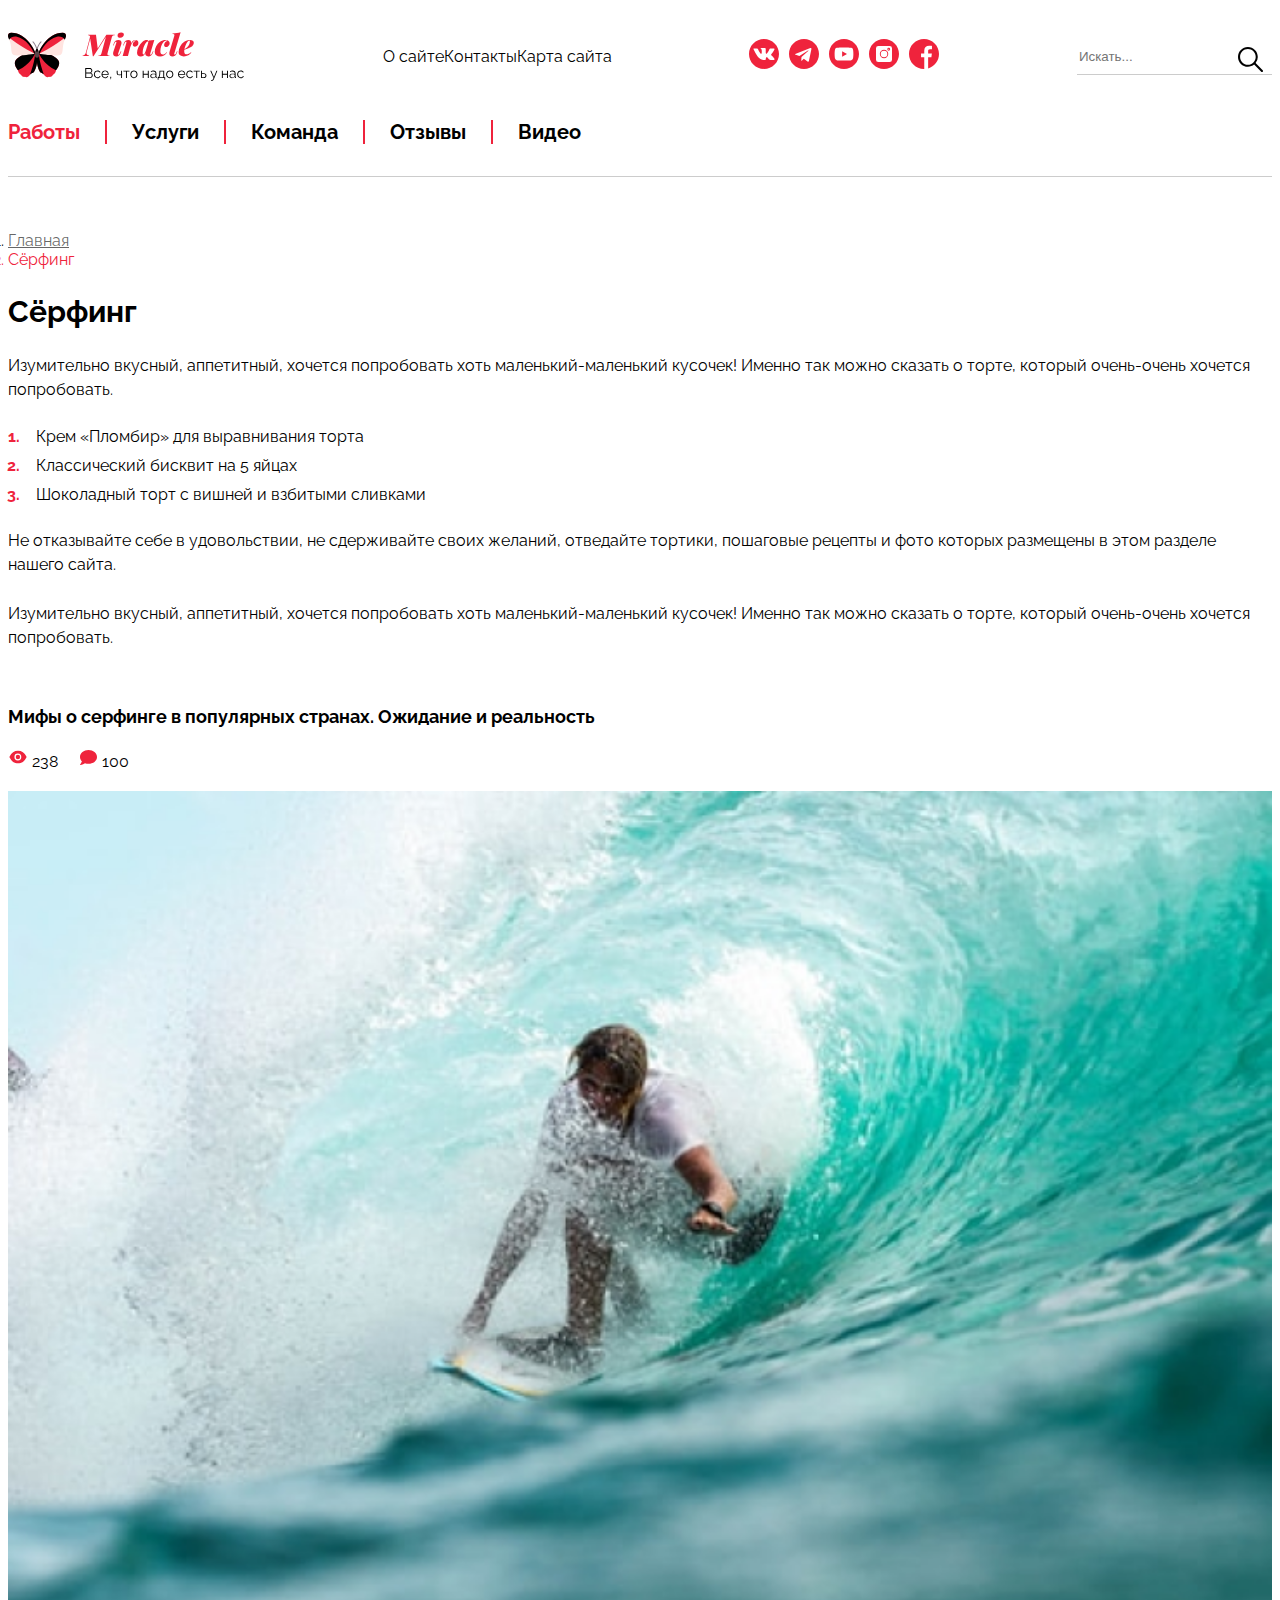
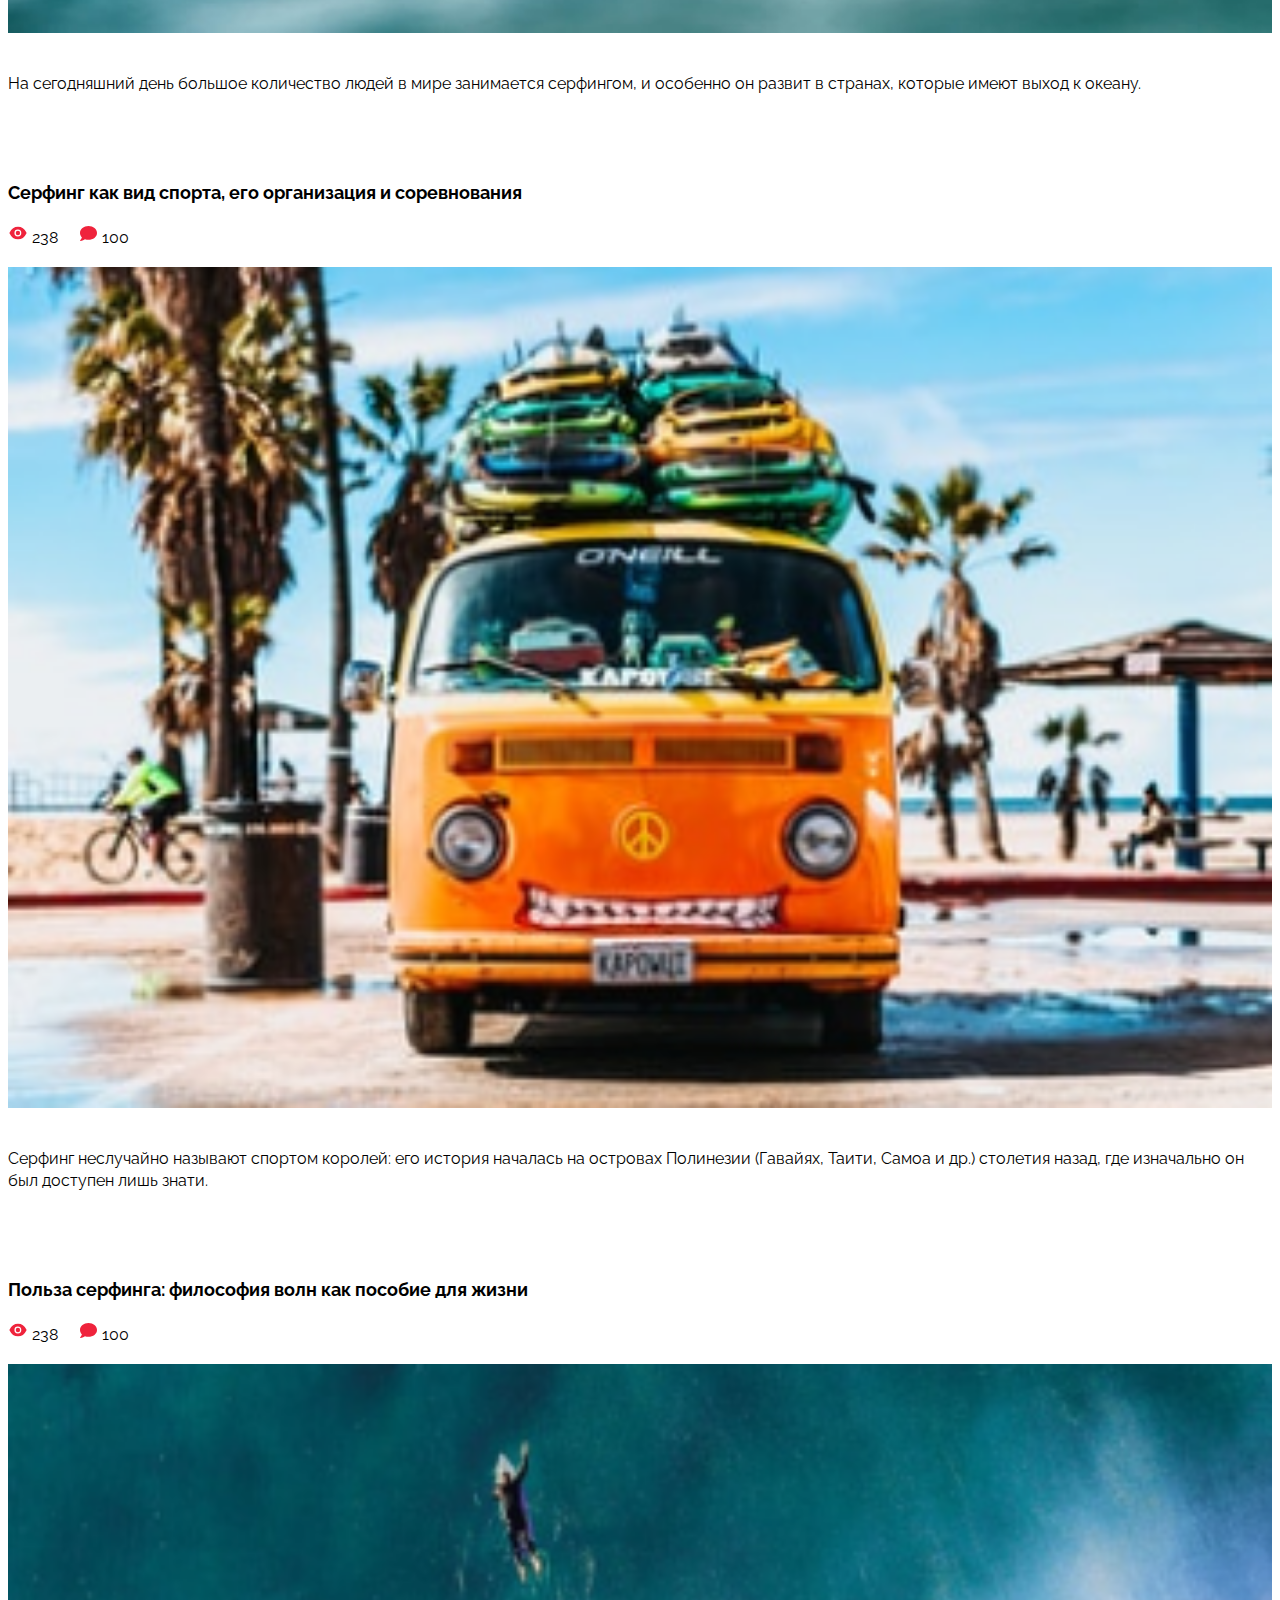
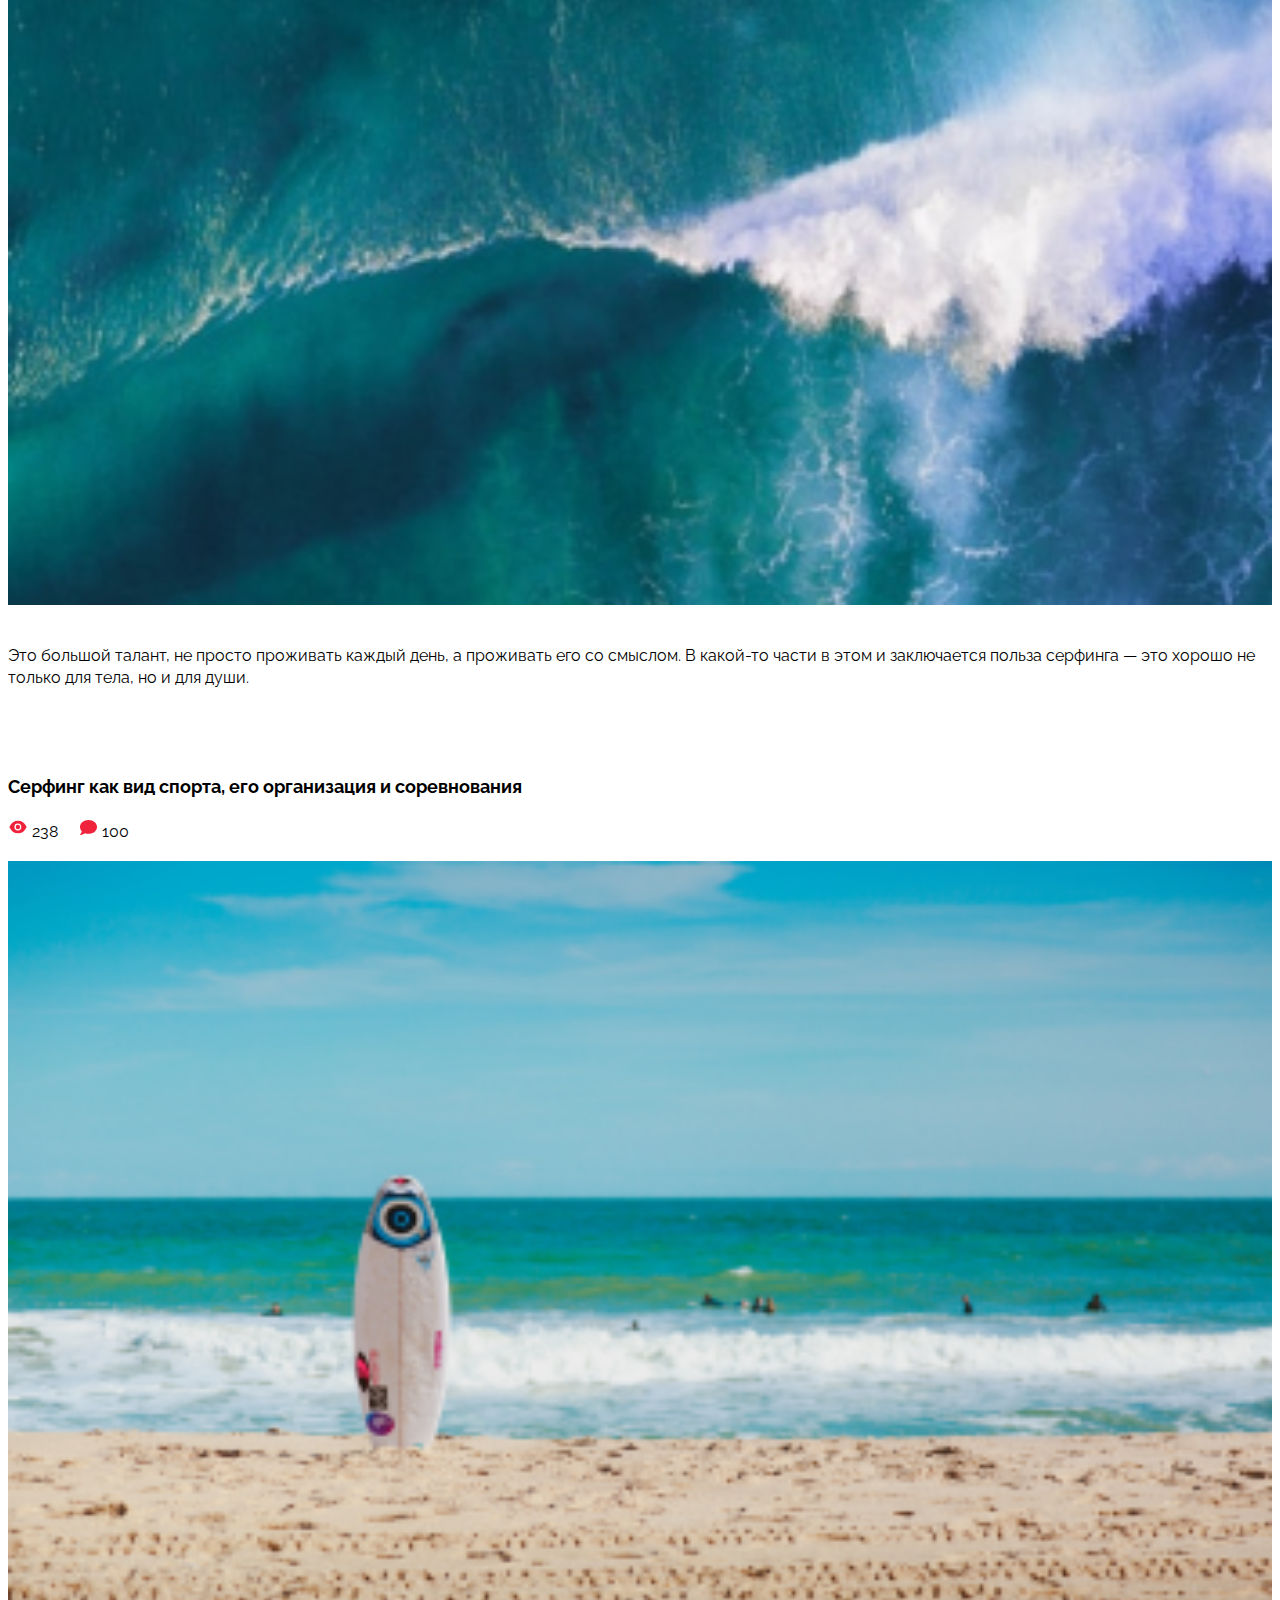
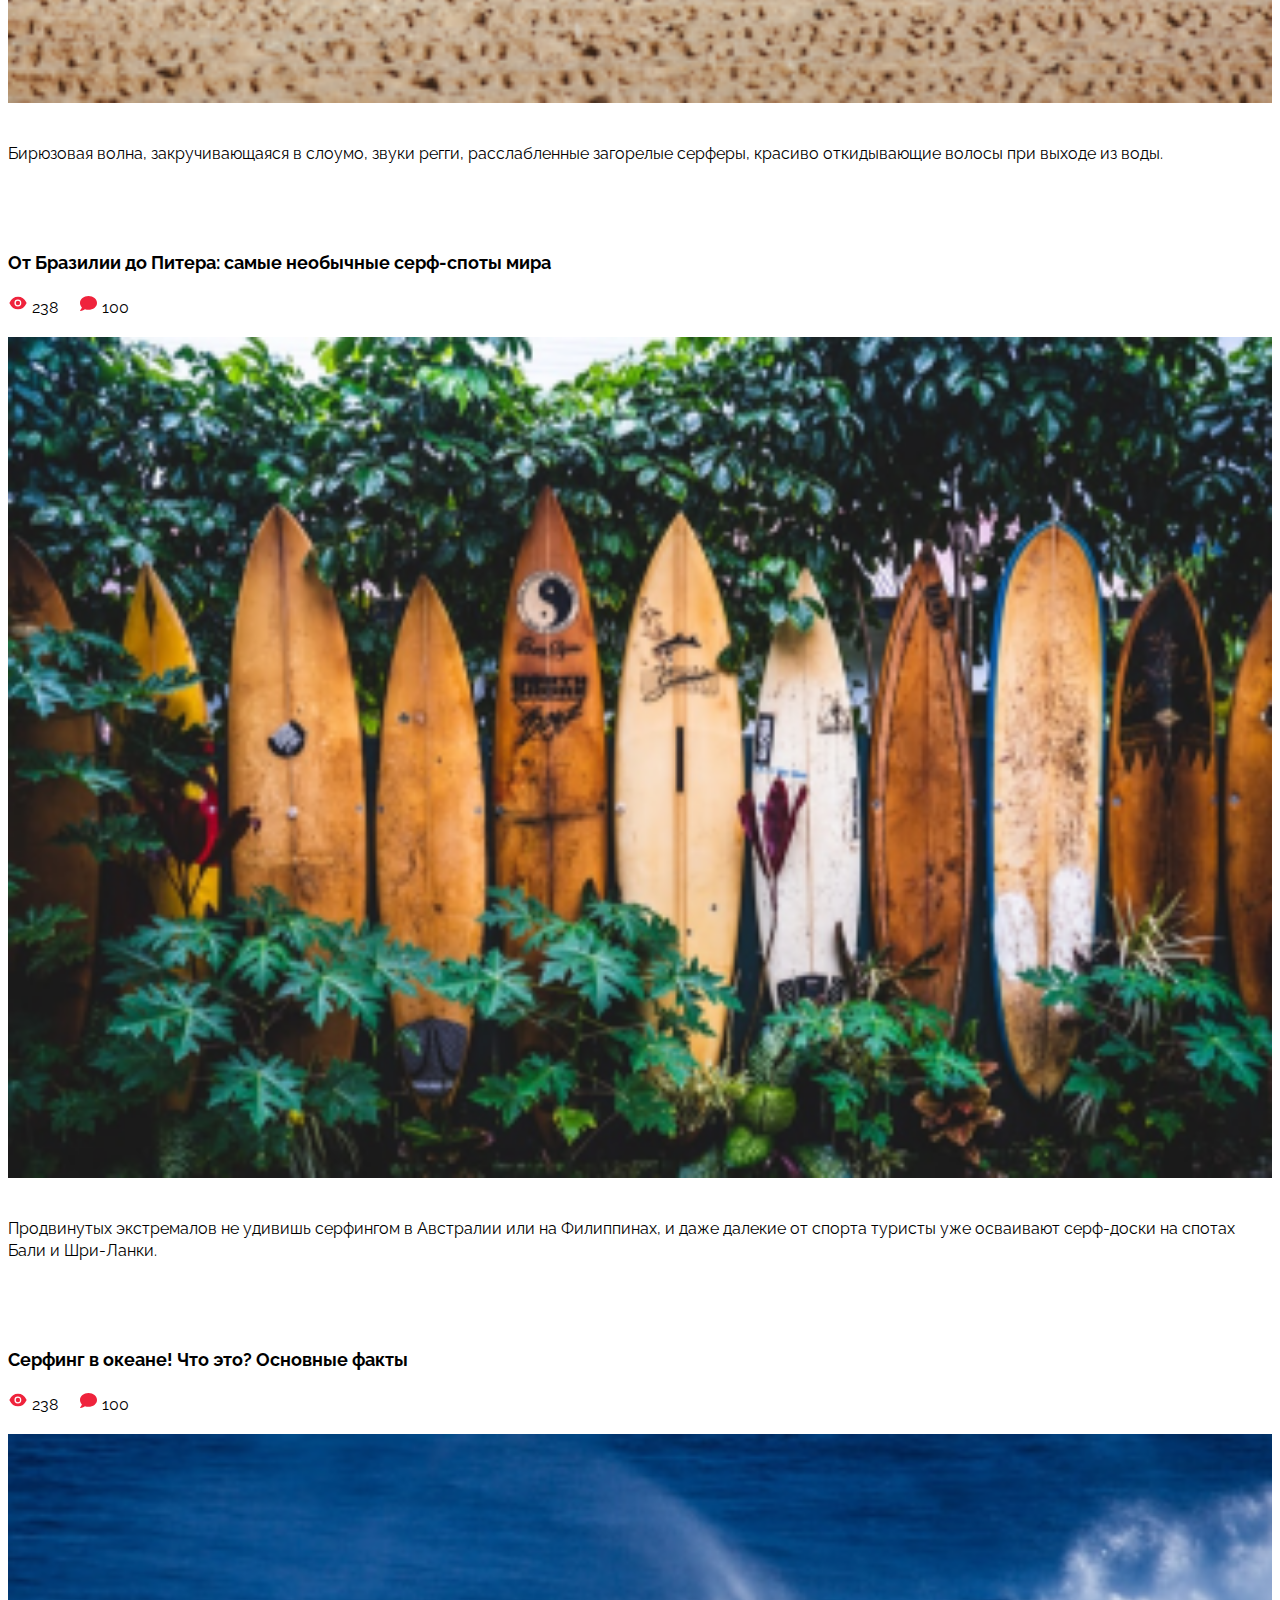
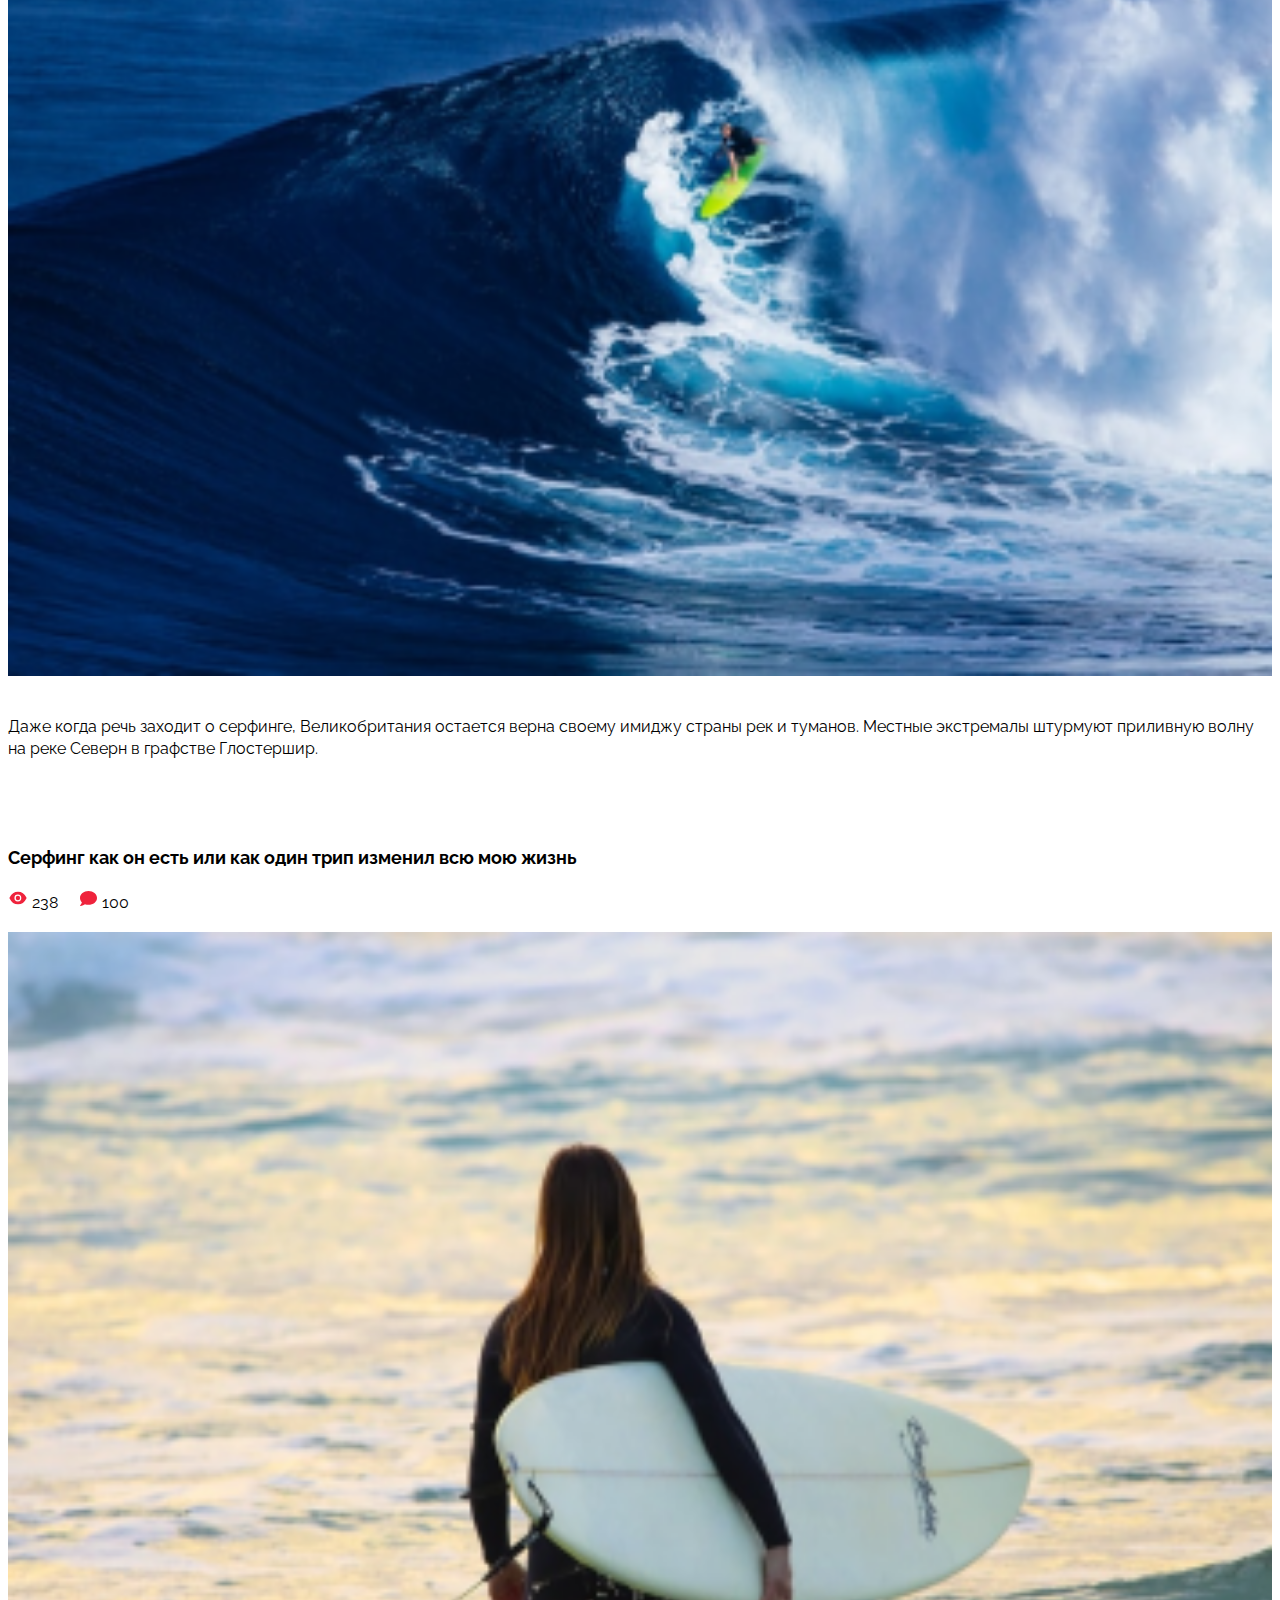
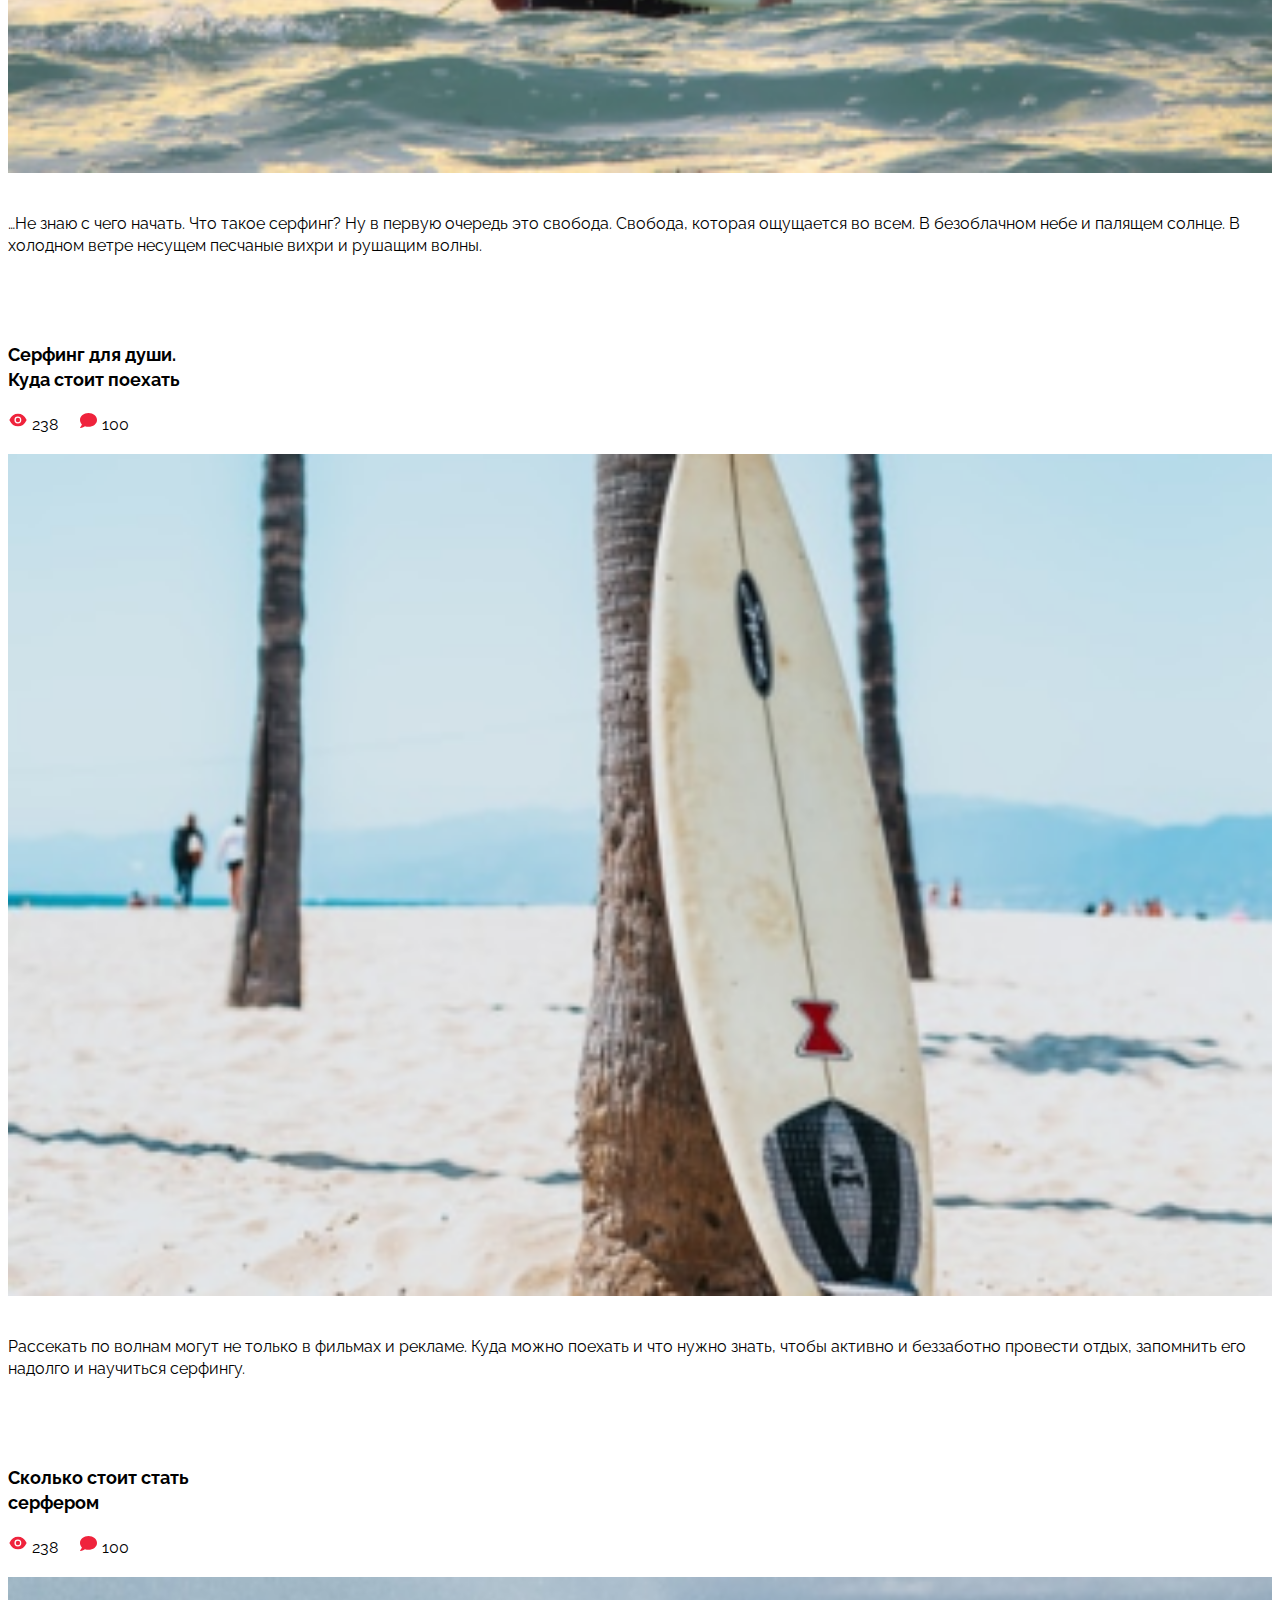
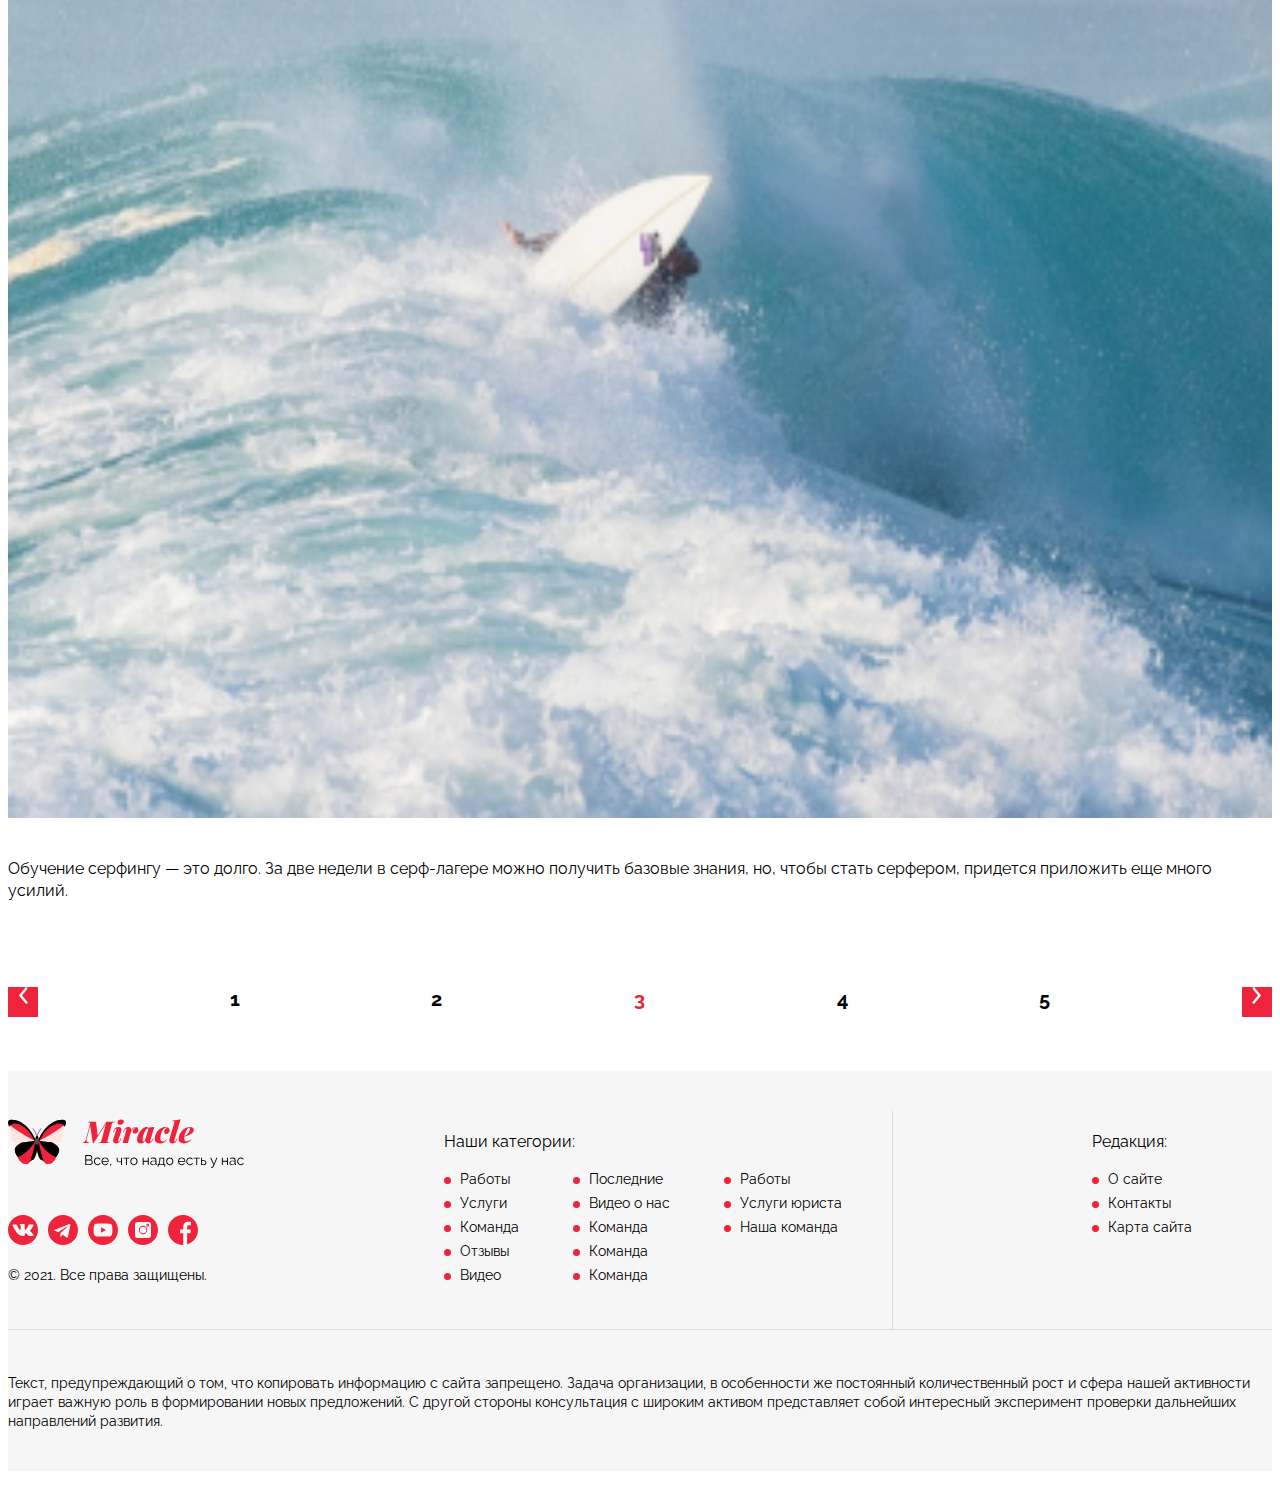
<file: pages/state/no-sidebar.html>
<!DOCTYPE html>
<html lang="ru">
    <head>
        <meta charset="UTF-8" />
        <meta http-equiv="X-UA-Compatible" content="IE=edge" />
        <meta name="viewport" content="width=device-width, initial-scale=1.0" />
        <link rel="shortcut icon" href="/../../img/icon.png" type="image/x-icon" />
        <title>Miracle - Рубрика</title>
        <link href="https://fonts.googleapis.com/css2?family=Raleway:wght@400;700&display=swap" rel="stylesheet" />
        <link href="https://cdn.jsdelivr.net/npm/bootstrap@5.0.0-beta3/dist/css/bootstrap.min.css" rel="stylesheet" integrity="sha384-eOJMYsd53ii+scO/bJGFsiCZc+5NDVN2yr8+0RDqr0Ql0h+rP48ckxlpbzKgwra6" crossorigin="anonymous" />
        <link rel="stylesheet" href="https://unpkg.com/swiper/swiper-bundle.min.css" />
        <link rel="stylesheet" href="../../css/main.css" />
        <link rel="stylesheet" href="../../css/rubric.css" />
    </head>
    <body>
        <header class="header">
            <div class="container">
                <div class="top-bar">
                    <a class="logo" href="/pages/right-sidebar.html">
                        <img src="../../img/logo.svg" alt="Miracle" />
                    </a>
                    <nav class="nav-menu">
                        <ul class="nav-items">
                            <li class="nav-items"><a href="#" class="nav-link">О сайте</a></li>
                            <li class="nav-items"><a href="#" class="nav-link">Контакты</a></li>
                            <li class="nav-items"><a href="#" class="nav-link">Карта сайта</a></li>
                        </ul>
                    </nav>
                    <div class="society">
                        <ul class="icons-society">
                            <li class="icon-society">
                                <a href="#" class="society-link">
                                    <svg class="icon">
                                        <use xlink:href="../../img/icons.svg#vk"></use>
                                    </svg>
                                </a>
                            </li>
                            <li class="icon-society">
                                <a href="#" class="society-link">
                                    <svg class="icon">
                                        <use xlink:href="../../img/icons.svg#telegram"></use>
                                    </svg>
                                </a>
                            </li>
                            <li class="icon-society">
                                <a href="#" class="society-link">
                                    <svg class="icon">
                                        <use xlink:href="../../img/icons.svg#youtube"></use>
                                    </svg>
                                </a>
                            </li>
                            <li class="icon-society">
                                <a href="#" class="society-link">
                                    <svg class="icon">
                                        <use xlink:href="../../img/icons.svg#instagram"></use>
                                    </svg>
                                </a>
                            </li>
                            <li class="icon-society">
                                <a href="#" class="society-link">
                                    <svg class="icon">
                                        <use xlink:href="../../img/icons.svg#facebook"></use>
                                    </svg>
                                </a>
                            </li>
                        </ul>
                    </div>
                    <div class="input-group">
                        <input type="search" name="search" class="input-search" placeholder="Искать..." />
                        <button type="submit" class="button-search">
                            <svg class="icon" width="25px" height="25px">
                                <use xlink:href="../../img/icons.svg#search"></use>
                            </svg>
                        </button>
                    </div>
                </div>
                <menu class="main-nav">
                    <ul class="main-nav-list">
                        <li class="main-nav-item"><a href="#" class="main-nav-link active-link">Работы</a></li>
                        <li class="main-nav-item"><a href="#" class="main-nav-link">Услуги</a></li>
                        <li class="main-nav-item"><a href="#" class="main-nav-link">Команда</a></li>
                        <li class="main-nav-item"><a href="#" class="main-nav-link">Отзывы</a></li>
                        <li class="main-nav-item"><a href="#" class="main-nav-link">Видео</a></li>
                    </ul>
                </menu>
            </div>
        </header>
        <section class="content">
            <div class="container">
                <div class="row">
                    <div class="col-lg-12">
                        <nav aria-label="breadcrumb">
                            <ol class="breadcrumb">
                                <li class="breadcrumb-item"><a href="#">Главная</a></li>
                                <li class="breadcrumb-item active" aria-current="page">Сёрфинг</li>
                            </ol>
                        </nav>
                        <section class="about">
                            <h1>Сёрфинг</h1>
                            <p>Изумительно вкусный, аппетитный, хочется попробовать хоть маленький-маленький кусочек! Именно так можно сказать о торте, который очень-очень хочется попробовать.</p>

                            <ol>
                                <li>Крем «Пломбир» для выравнивания торта</li>
                                <li>Классический бисквит на 5 яйцах</li>
                                <li>Шоколадный торт с вишней и взбитыми сливками</li>
                            </ol>
                            <p>Не отказывайте себе в удовольствии, не сдерживайте своих желаний, отведайте тортики, пошаговые рецепты и фото которых размещены в этом разделе нашего сайта.</p>
                            <p>Изумительно вкусный, аппетитный, хочется попробовать хоть маленький-маленький кусочек! Именно так можно сказать о торте, который очень-очень хочется попробовать.</p>
                        </section>
                        <section class="news">
                            <div class="news-block">
                                <div class="row">
                                    <div class="col-lg-4 news-card">
                                        <h3>Мифы о серфинге в популярных странах. Ожидание и реальность</h3>
                                        <div class="article-info">
                                            <div class="info-count">
                                                <svg class="icon" width="20px" height="20px">
                                                    <use xlink:href="../../img/icons.svg#view"></use>
                                                </svg>
                                                <span>238</span>
                                            </div>
                                            <div class="info-count">
                                                <svg class="icon" width="20px" height="20px">
                                                    <use xlink:href="../../img/icons.svg#comment"></use>
                                                </svg>
                                                <span>100</span>
                                            </div>
                                        </div>
                                        <img src="../../img/news-image/51AhxwkYyHo.png" alt="" />
                                        <p class="short-description-news">На сегодняшний день большое количество людей в мире занимается серфингом, и особенно он развит в странах, которые имеют выход к океану.</p>
                                        <a href="#" class="link-on-article">Читать далее...</a>
                                    </div>
                                    <div class="col-lg-4 news-card">
                                        <h3>Серфинг как вид спорта, его организация и соревнования</h3>
                                        <div class="article-info">
                                            <div class="info-count">
                                                <svg class="icon" width="20px" height="20px">
                                                    <use xlink:href="../../img/icons.svg#view"></use>
                                                </svg>
                                                <span>238</span>
                                            </div>
                                            <div class="info-count">
                                                <svg class="icon" width="20px" height="20px">
                                                    <use xlink:href="../../img/icons.svg#comment"></use>
                                                </svg>
                                                <span>100</span>
                                            </div>
                                        </div>
                                        <img src="../../img/news-image/51AhxwkYyHo-1.png" alt="" />
                                        <p class="short-description-news">Серфинг неслучайно называют спортом королей: его история началась на островах Полинезии (Гавайях, Таити, Самоа и др.) столетия назад, где изначально он был доступен лишь знати.</p>
                                        <a href="#" class="link-on-article">Читать далее...</a>
                                    </div>
                                    <div class="col-lg-4 news-card">
                                        <h3>Польза серфинга: философия волн как пособие для жизни</h3>
                                        <div class="article-info">
                                            <div class="info-count">
                                                <svg class="icon" width="20px" height="20px">
                                                    <use xlink:href="../../img/icons.svg#view"></use>
                                                </svg>
                                                <span>238</span>
                                            </div>
                                            <div class="info-count">
                                                <svg class="icon" width="20px" height="20px">
                                                    <use xlink:href="../../img/icons.svg#comment"></use>
                                                </svg>
                                                <span>100</span>
                                            </div>
                                        </div>
                                        <img src="../../img/news-image/51AhxwkYyHo-2.png" alt="" />
                                        <p class="short-description-news">Это большой талант, не просто проживать каждый день, а проживать его со смыслом. В какой-то части в этом и заключается польза серфинга — это хорошо не только для тела, но и для души.</p>
                                        <a href="#" class="link-on-article">Читать далее...</a>
                                    </div>
                                </div>
                                <div class="row">
                                    <div class="col-lg-4 news-card">
                                        <h3>Серфинг как вид спорта, его организация и соревнования</h3>
                                        <div class="article-info">
                                            <div class="info-count">
                                                <svg class="icon" width="20px" height="20px">
                                                    <use xlink:href="../../img/icons.svg#view"></use>
                                                </svg>
                                                <span>238</span>
                                            </div>
                                            <div class="info-count">
                                                <svg class="icon" width="20px" height="20px">
                                                    <use xlink:href="../../img/icons.svg#comment"></use>
                                                </svg>
                                                <span>100</span>
                                            </div>
                                        </div>
                                        <img src="../../img/news-image/7yqyQQXgOT8.png" alt="" />
                                        <p class="short-description-news">Бирюзовая волна, закручивающаяся в слоумо, звуки регги, расслабленные загорелые серферы, красиво откидывающие волосы при выходе из воды.</p>
                                        <a href="#" class="link-on-article">Читать далее...</a>
                                    </div>
                                    <div class="col-lg-4 news-card">
                                        <h3>От Бразилии до Питера: самые необычные серф-споты мира</h3>
                                        <div class="article-info">
                                            <div class="info-count">
                                                <svg class="icon" width="20px" height="20px">
                                                    <use xlink:href="../../img/icons.svg#view"></use>
                                                </svg>
                                                <span>238</span>
                                            </div>
                                            <div class="info-count">
                                                <svg class="icon" width="20px" height="20px">
                                                    <use xlink:href="../../img/icons.svg#comment"></use>
                                                </svg>
                                                <span>100</span>
                                            </div>
                                        </div>
                                        <img src="../../img/news-image/6.png" alt="" />
                                        <p class="short-description-news">Продвинутых экстремалов не удивишь серфингом в Австралии или на Филиппинах, и даже далекие от спорта туристы уже осваивают серф-доски на спотах Бали и Шри-Ланки.</p>
                                        <a href="#" class="link-on-article">Читать далее...</a>
                                    </div>
                                    <div class="col-lg-4 news-card">
                                        <h3>Серфинг в океане! Что это? Основные факты</h3>
                                        <div class="article-info">
                                            <div class="info-count">
                                                <svg class="icon" width="20px" height="20px">
                                                    <use xlink:href="../../img/icons.svg#view"></use>
                                                </svg>
                                                <span>238</span>
                                            </div>
                                            <div class="info-count">
                                                <svg class="icon" width="20px" height="20px">
                                                    <use xlink:href="../../img/icons.svg#comment"></use>
                                                </svg>
                                                <span>100</span>
                                            </div>
                                        </div>
                                        <img src="../../img/news-image/7.png" alt="" />
                                        <p class="short-description-news">Даже когда речь заходит о серфинге, Великобритания остается верна своему имиджу страны рек и туманов. Местные экстремалы штурмуют приливную волну на реке Северн в графстве Глостершир.</p>
                                        <a href="#" class="link-on-article">Читать далее...</a>
                                    </div>
                                </div>
                                <div class="row">
                                    <div class="col-lg-4 news-card">
                                        <h3>Серфинг как он есть или как один трип изменил всю мою жизнь</h3>
                                        <div class="article-info">
                                            <div class="info-count">
                                                <svg class="icon" width="20px" height="20px">
                                                    <use xlink:href="../../img/icons.svg#view"></use>
                                                </svg>
                                                <span>238</span>
                                            </div>
                                            <div class="info-count">
                                                <svg class="icon" width="20px" height="20px">
                                                    <use xlink:href="../../img/icons.svg#comment"></use>
                                                </svg>
                                                <span>100</span>
                                            </div>
                                        </div>
                                        <img src="../../img/news-image/10.png" alt="" />
                                        <p class="short-description-news">…Не знаю с чего начать. Что такое серфинг? Ну в первую очередь это свобода. Свобода, которая ощущается во всем. В безоблачном небе и палящем солнце. В холодном ветре несущем песчаные вихри и рушащим волны.</p>
                                        <a href="#" class="link-on-article">Читать далее...</a>
                                    </div>
                                    <div class="col-lg-4 news-card">
                                        <h3>
                                            Серфинг для души. <br />
                                            Куда стоит поехать
                                        </h3>
                                        <div class="article-info">
                                            <div class="info-count">
                                                <svg class="icon" width="20px" height="20px">
                                                    <use xlink:href="../../img/icons.svg#view"></use>
                                                </svg>
                                                <span>238</span>
                                            </div>
                                            <div class="info-count">
                                                <svg class="icon" width="20px" height="20px">
                                                    <use xlink:href="../../img/icons.svg#comment"></use>
                                                </svg>
                                                <span>100</span>
                                            </div>
                                        </div>
                                        <img src="../../img/news-image/11.png" alt="" />
                                        <p class="short-description-news">Рассекать по волнам могут не только в фильмах и рекламе. Куда можно поехать и что нужно знать, чтобы активно и беззаботно провести отдых, запомнить его надолго и научиться серфингу.</p>
                                        <a href="#" class="link-on-article">Читать далее...</a>
                                    </div>
                                    <div class="col-lg-4 news-card">
                                        <h3>
                                            Сколько стоит стать <br />
                                            серфером
                                        </h3>
                                        <div class="article-info">
                                            <div class="info-count">
                                                <svg class="icon" width="20px" height="20px">
                                                    <use xlink:href="../../img/icons.svg#view"></use>
                                                </svg>
                                                <span>238</span>
                                            </div>
                                            <div class="info-count">
                                                <svg class="icon" width="20px" height="20px">
                                                    <use xlink:href="../../img/icons.svg#comment"></use>
                                                </svg>
                                                <span>100</span>
                                            </div>
                                        </div>
                                        <img src="../../img/news-image/12.png" alt="" />
                                        <p class="short-description-news">Обучение серфингу — это долго. За две недели в серф-лагере можно получить базовые знания, но, чтобы стать серфером, придется приложить еще много усилий.</p>
                                        <a href="#" class="link-on-article">Читать далее...</a>
                                    </div>
                                </div>
                            </div>
                        </section>
                        <div class="row">
                            <div class="offset-lg-3 col-lg-6">
                                <nav class="pages-numbers" aria-label="Page navigation">
                                    <ul class="pagination-pages">
                                        <li class="page-item-arrow">
                                            <svg class="icon" width="9" height="17">
                                                <use xlink:href="../../img/icons.svg#arrow-left"></use>
                                            </svg>
                                        </li>
                                        <li class="page-item"><a class="page-link-numbers" href="#">1</a></li>
                                        <li class="page-item"><a class="page-link-numbers" href="#">2</a></li>
                                        <li class="page-item"><a class="page-link-numbers active" href="#">3</a></li>
                                        <li class="page-item"><a class="page-link-numbers" href="#">4</a></li>
                                        <li class="page-item"><a class="page-link-numbers" href="#">5</a></li>
                                        <li class="page-item-arrow">
                                            <svg class="icon" width="9" height="17">
                                                <use xlink:href="../../img/icons.svg#arrow-right"></use>
                                            </svg>
                                        </li>
                                    </ul>
                                </nav>
                            </div>
                        </div>
                    </div>
                </div>
            </div>
        </section>

        <footer class="footer">
            <div class="container">
                <div class="footer-menu">
                    <div class="first-column">
                        <a href="#" class="logo">
                            <img src="../../img/logo.svg" alt="Miracle" />
                        </a>
                        <div class="society">
                            <ul class="icons-society">
                                <li class="icon-society">
                                    <a href="#" class="society-link">
                                        <svg class="icon">
                                            <use xlink:href="../../img/icons.svg#vk"></use>
                                        </svg>
                                    </a>
                                </li>
                                <li class="icon-society">
                                    <a href="#" class="society-link">
                                        <svg class="icon">
                                            <use xlink:href="../../img/icons.svg#telegram"></use>
                                        </svg>
                                    </a>
                                </li>
                                <li class="icon-society">
                                    <a href="#" class="society-link">
                                        <svg class="icon">
                                            <use xlink:href="../../img/icons.svg#youtube"></use>
                                        </svg>
                                    </a>
                                </li>
                                <li class="icon-society">
                                    <a href="#" class="society-link">
                                        <svg class="icon">
                                            <use xlink:href="../../img/icons.svg#instagram"></use>
                                        </svg>
                                    </a>
                                </li>
                                <li class="icon-society">
                                    <a href="#" class="society-link">
                                        <svg class="icon">
                                            <use xlink:href="../../img/icons.svg#facebook"></use>
                                        </svg>
                                    </a>
                                </li>
                            </ul>
                        </div>
                        <p class="all-rights">© 2021. Все права защищены.</p>
                    </div>
                    <div class="second-column">
                        <h4 class="our-category">Наши категории:</h4>
                        <ul class="footer-list">
                            <li class="list-item"><a href="#">Работы</a></li>
                            <li class="list-item"><a href="#">Услуги</a></li>
                            <li class="list-item"><a href="#">Команда</a></li>
                            <li class="list-item"><a href="#">Отзывы</a></li>
                            <li class="list-item"><a href="#">Видео</a></li>
                        </ul>
                        <ul class="footer-list">
                            <li class="list-item"><a href="#">Последние</a></li>
                            <li class="list-item"><a href="#">Видео о нас</a></li>
                            <li class="list-item"><a href="#">Команда</a></li>
                            <li class="list-item"><a href="#">Команда</a></li>
                            <li class="list-item"><a href="#">Команда</a></li>
                        </ul>
                        <ul class="footer-list third-list">
                            <li class="list-item"><a href="#">Работы</a></li>
                            <li class="list-item"><a href="#">Услуги юриста</a></li>
                            <li class="list-item"><a href="#">Наша команда</a></li>
                        </ul>
                    </div>
                    <div class="third-column">
                        <h4 class="our-category">Редакция:</h4>
                        <ul class="footer-list">
                            <li class="list-item"><a href="#">О сайте</a></li>
                            <li class="list-item"><a href="#">Контакты</a></li>
                            <li class="list-item"><a href="#">Карта сайта</a></li>
                        </ul>
                    </div>
                </div>
                <p class="footer-copyright">Текст, предупреждающий о том, что копировать информацию с сайта запрещено. Задача организации, в особенности же постоянный количественный рост и сфера нашей активности играет важную роль в формировании новых предложений. С другой стороны консультация с широким активом представляет собой интересный эксперимент проверки дальнейших направлений развития.</p>
            </div>
        </footer>
        <script src="https://cdn.jsdelivr.net/npm/bootstrap@5.0.0-beta3/dist/js/bootstrap.bundle.min.js" integrity="sha384-JEW9xMcG8R+pH31jmWH6WWP0WintQrMb4s7ZOdauHnUtxwoG2vI5DkLtS3qm9Ekf" crossorigin="anonymous"></script>
    </body>
</html>
</file>
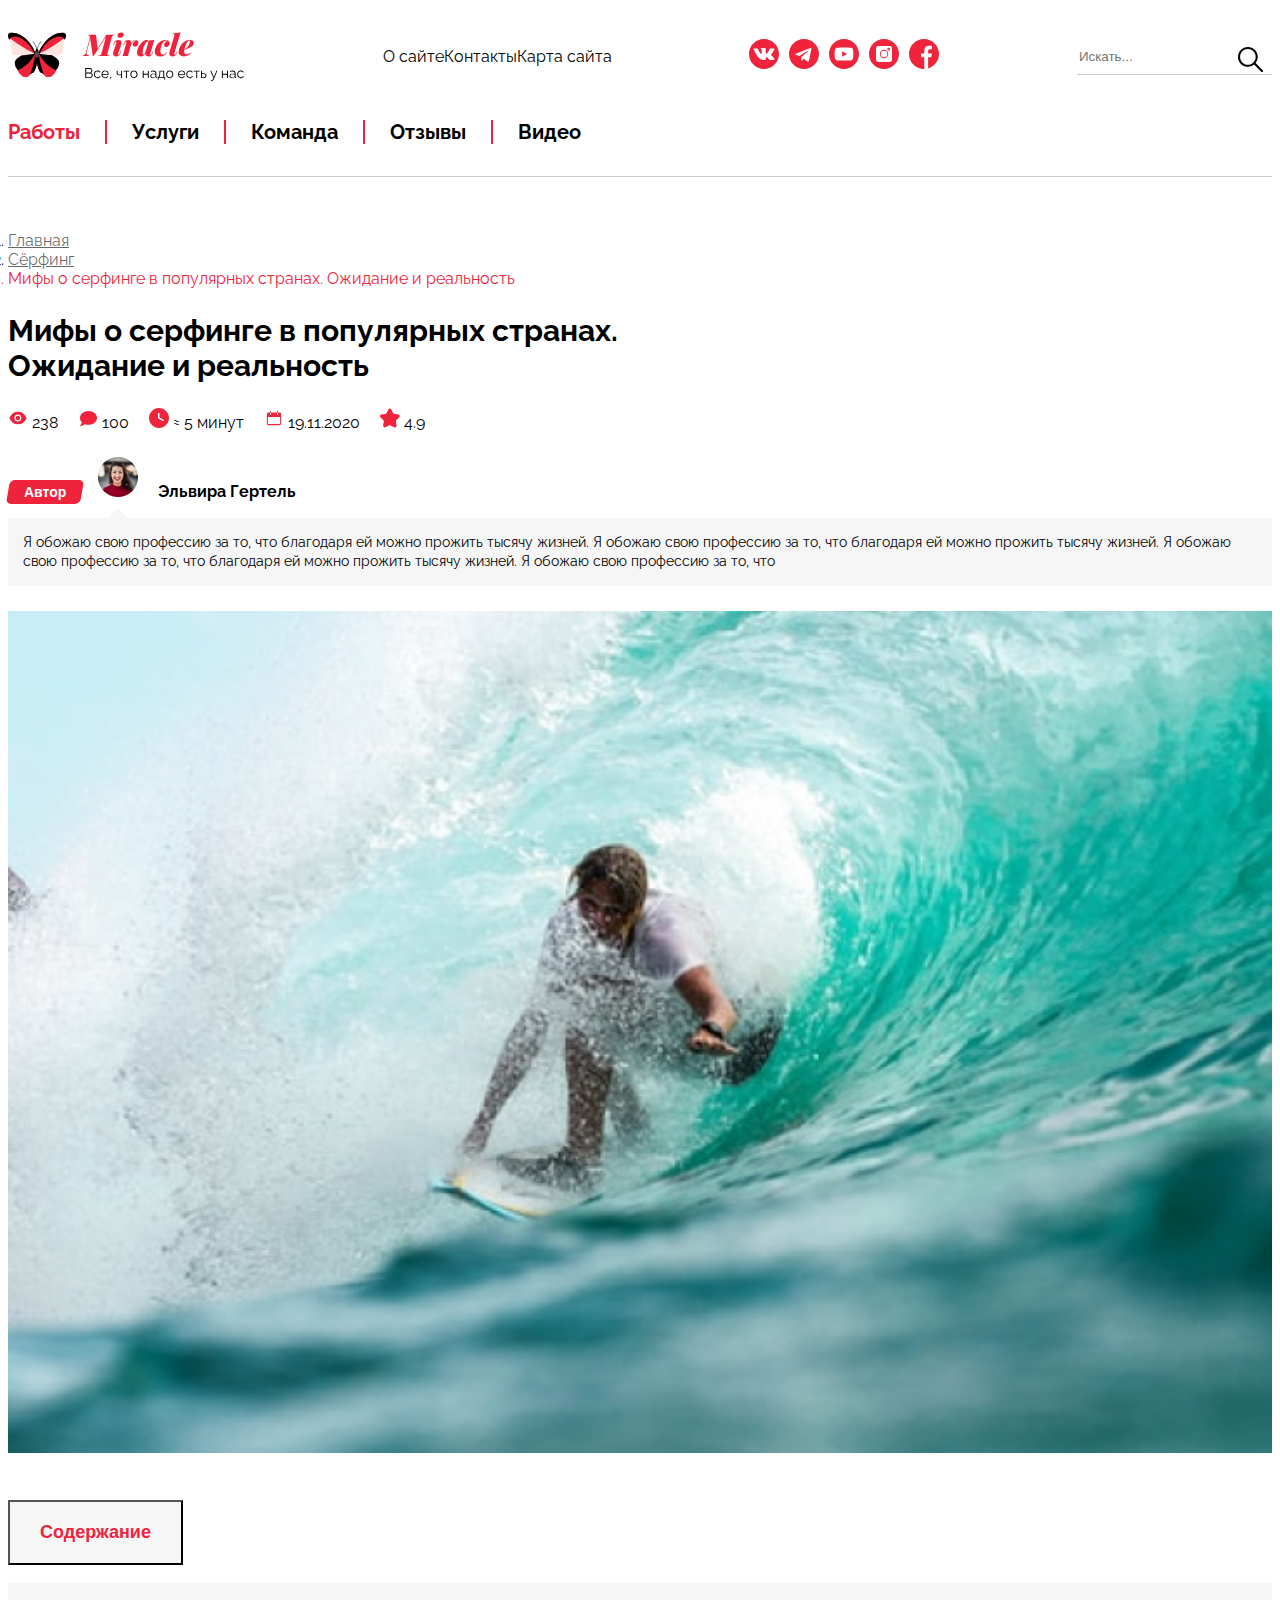
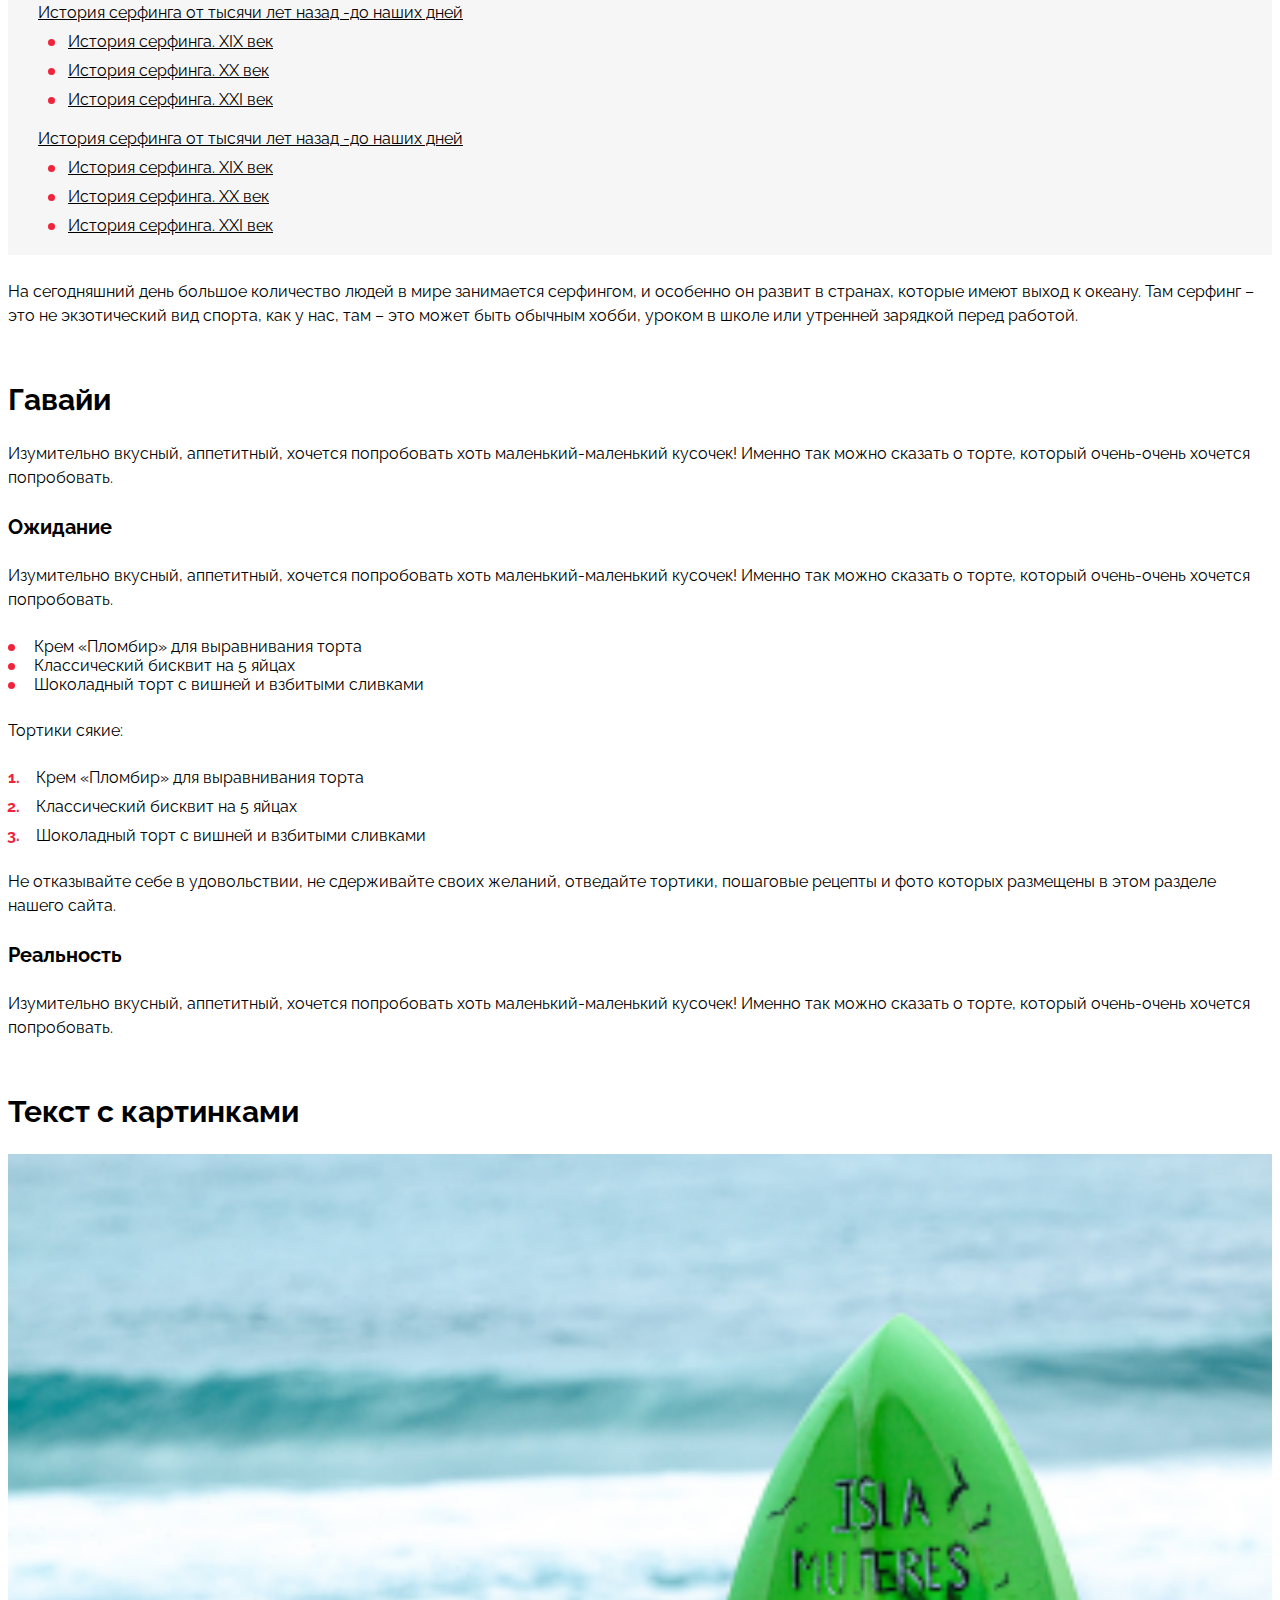
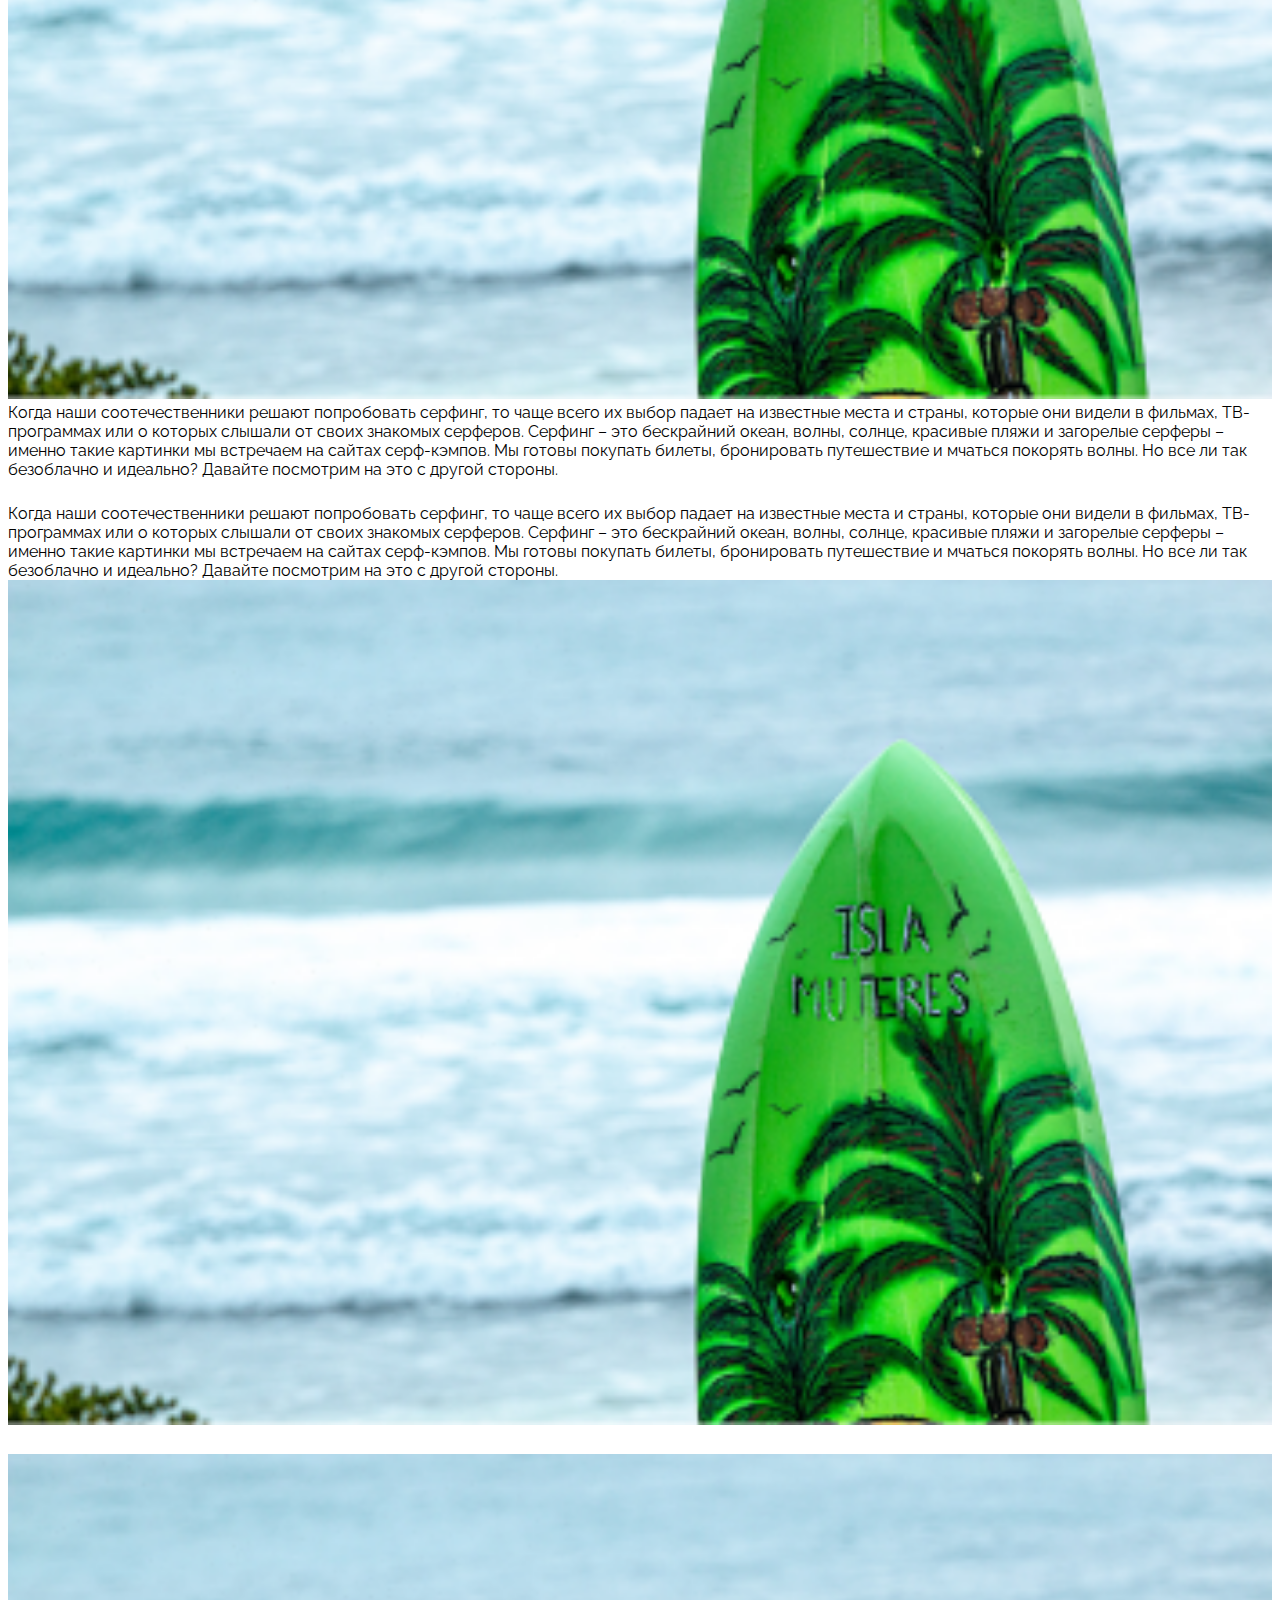
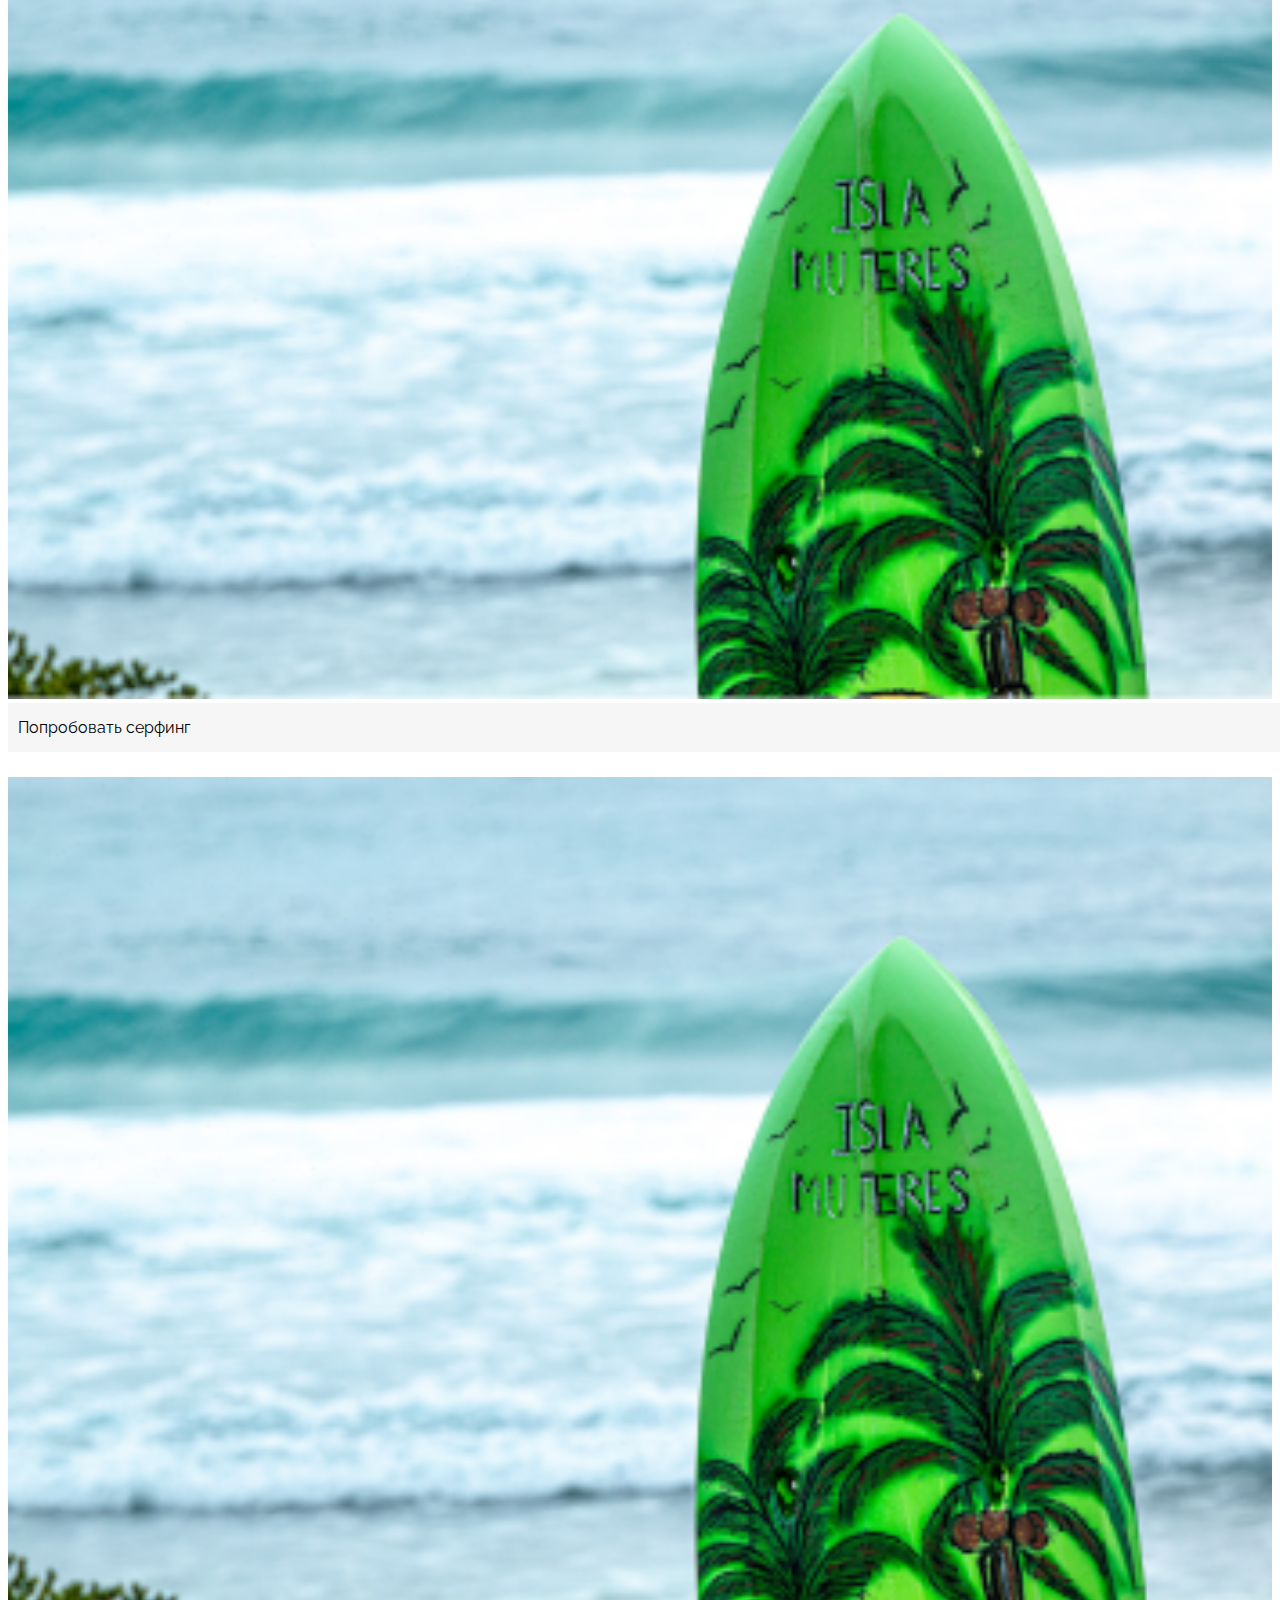
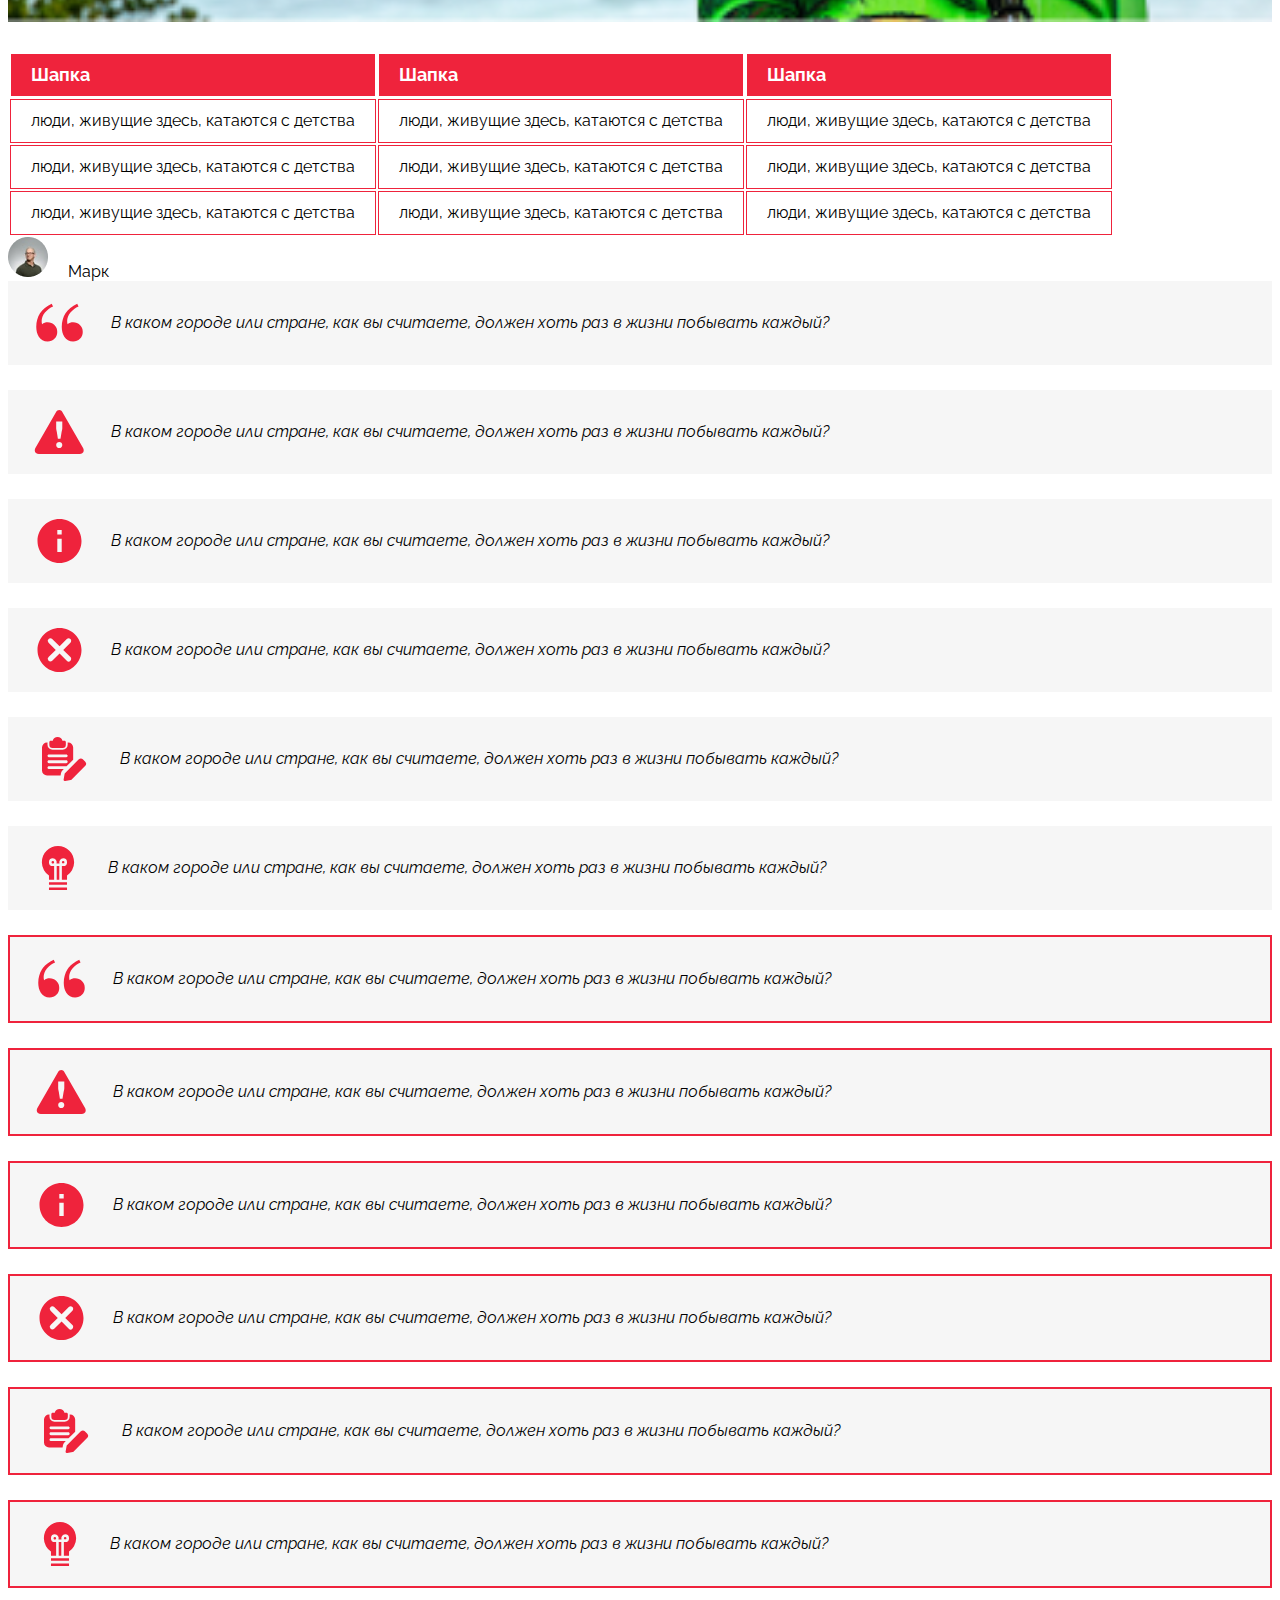
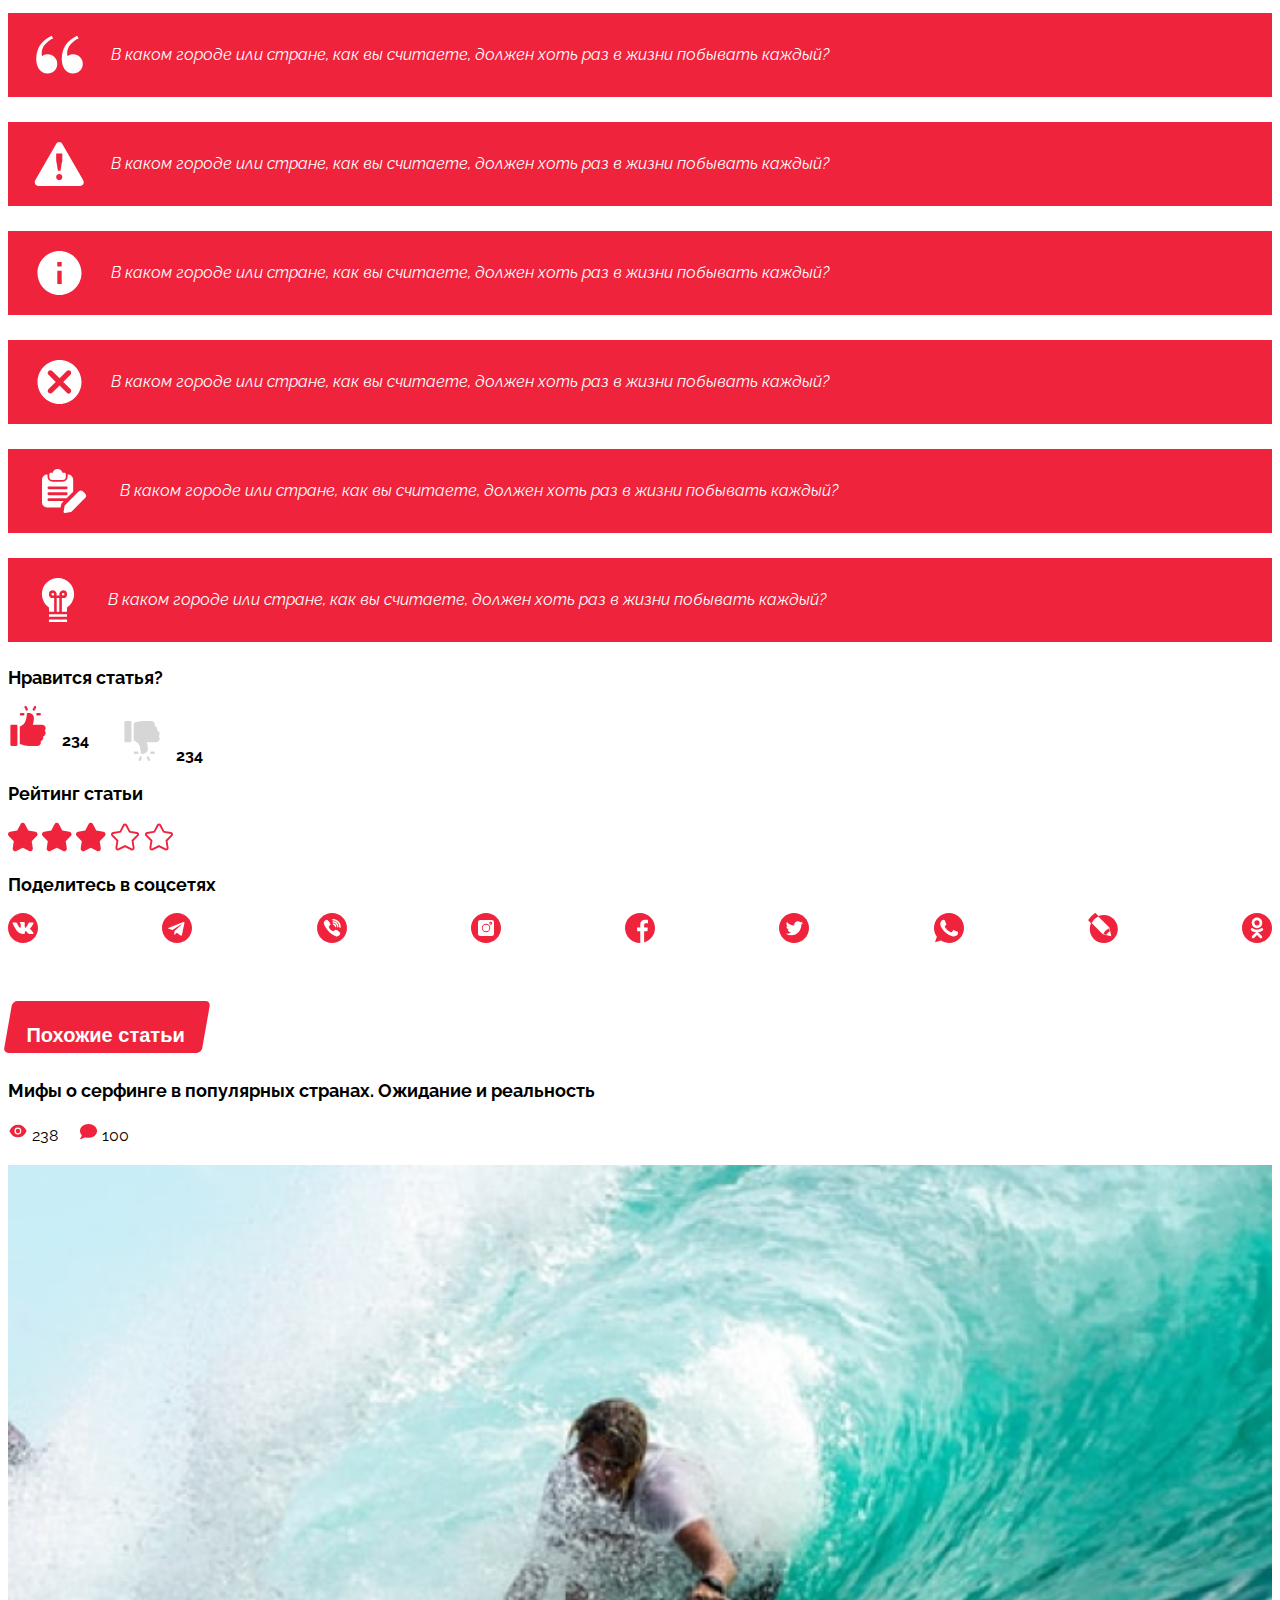
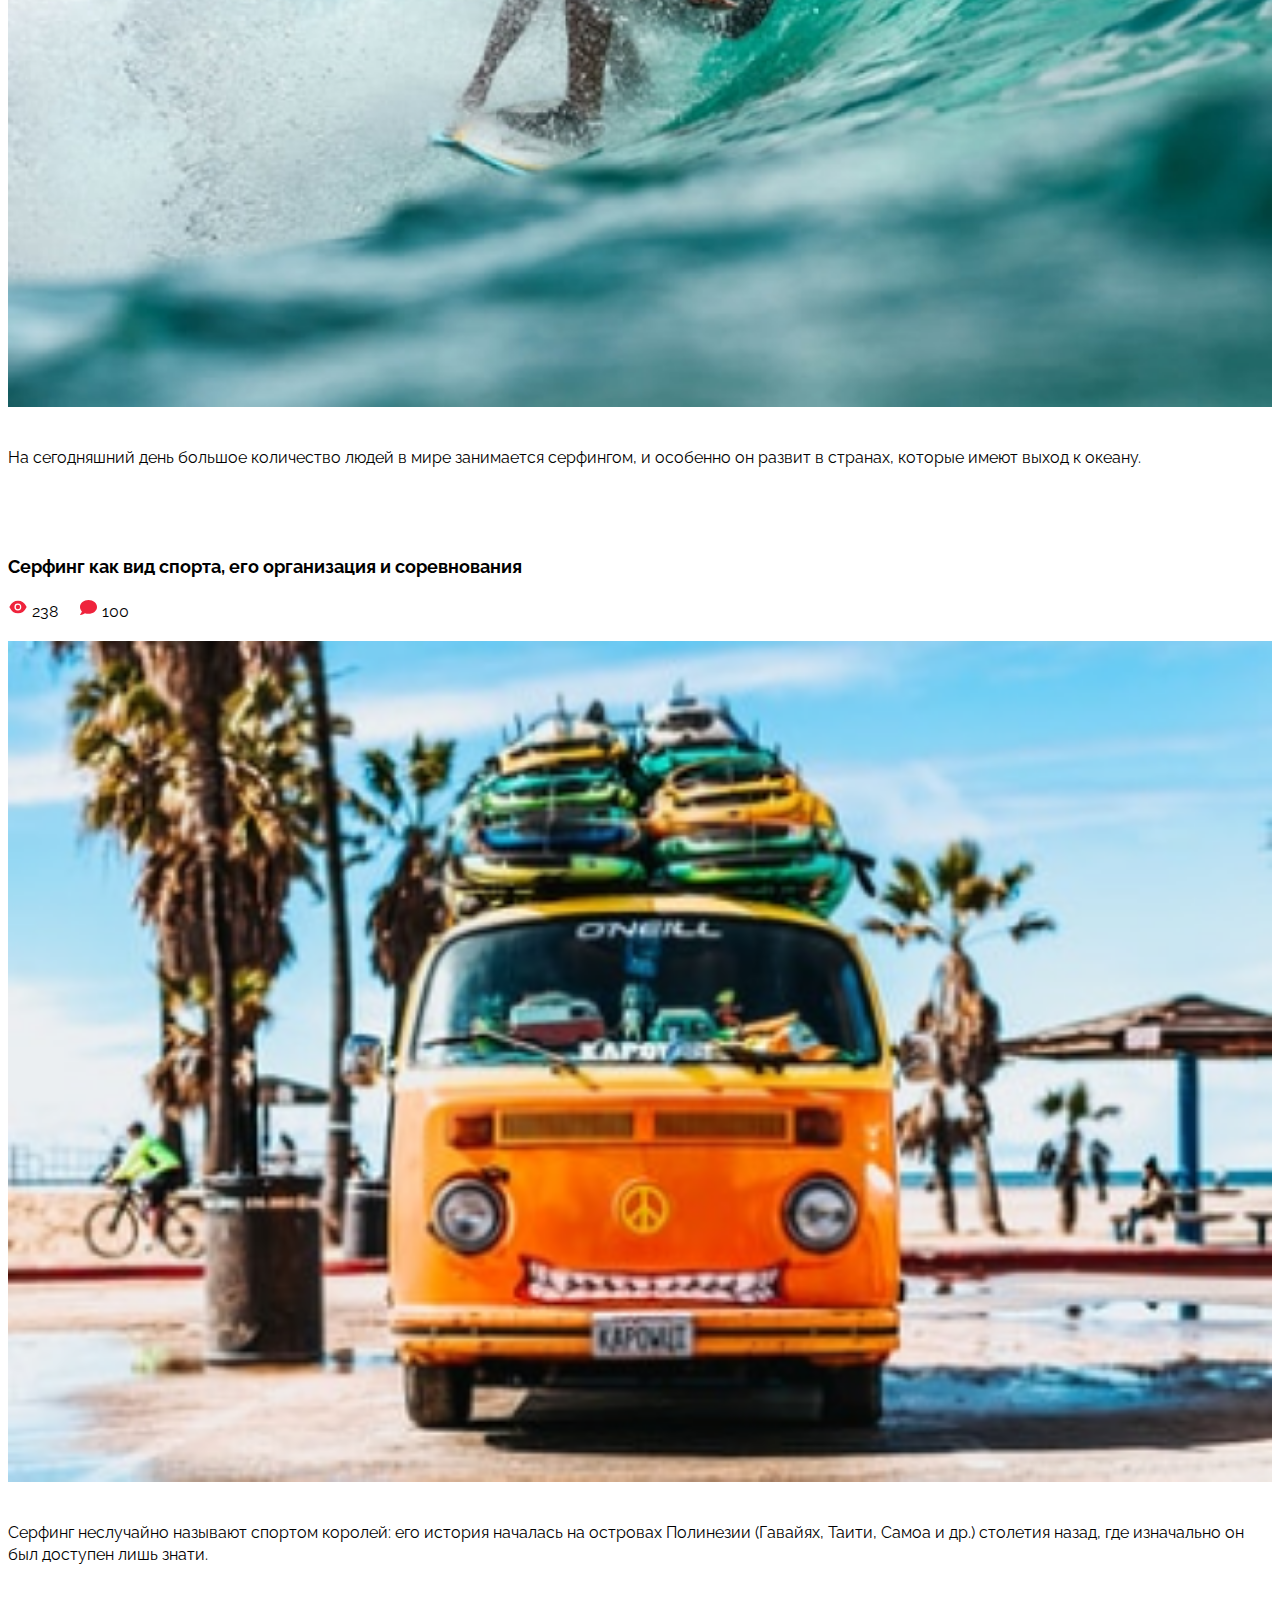
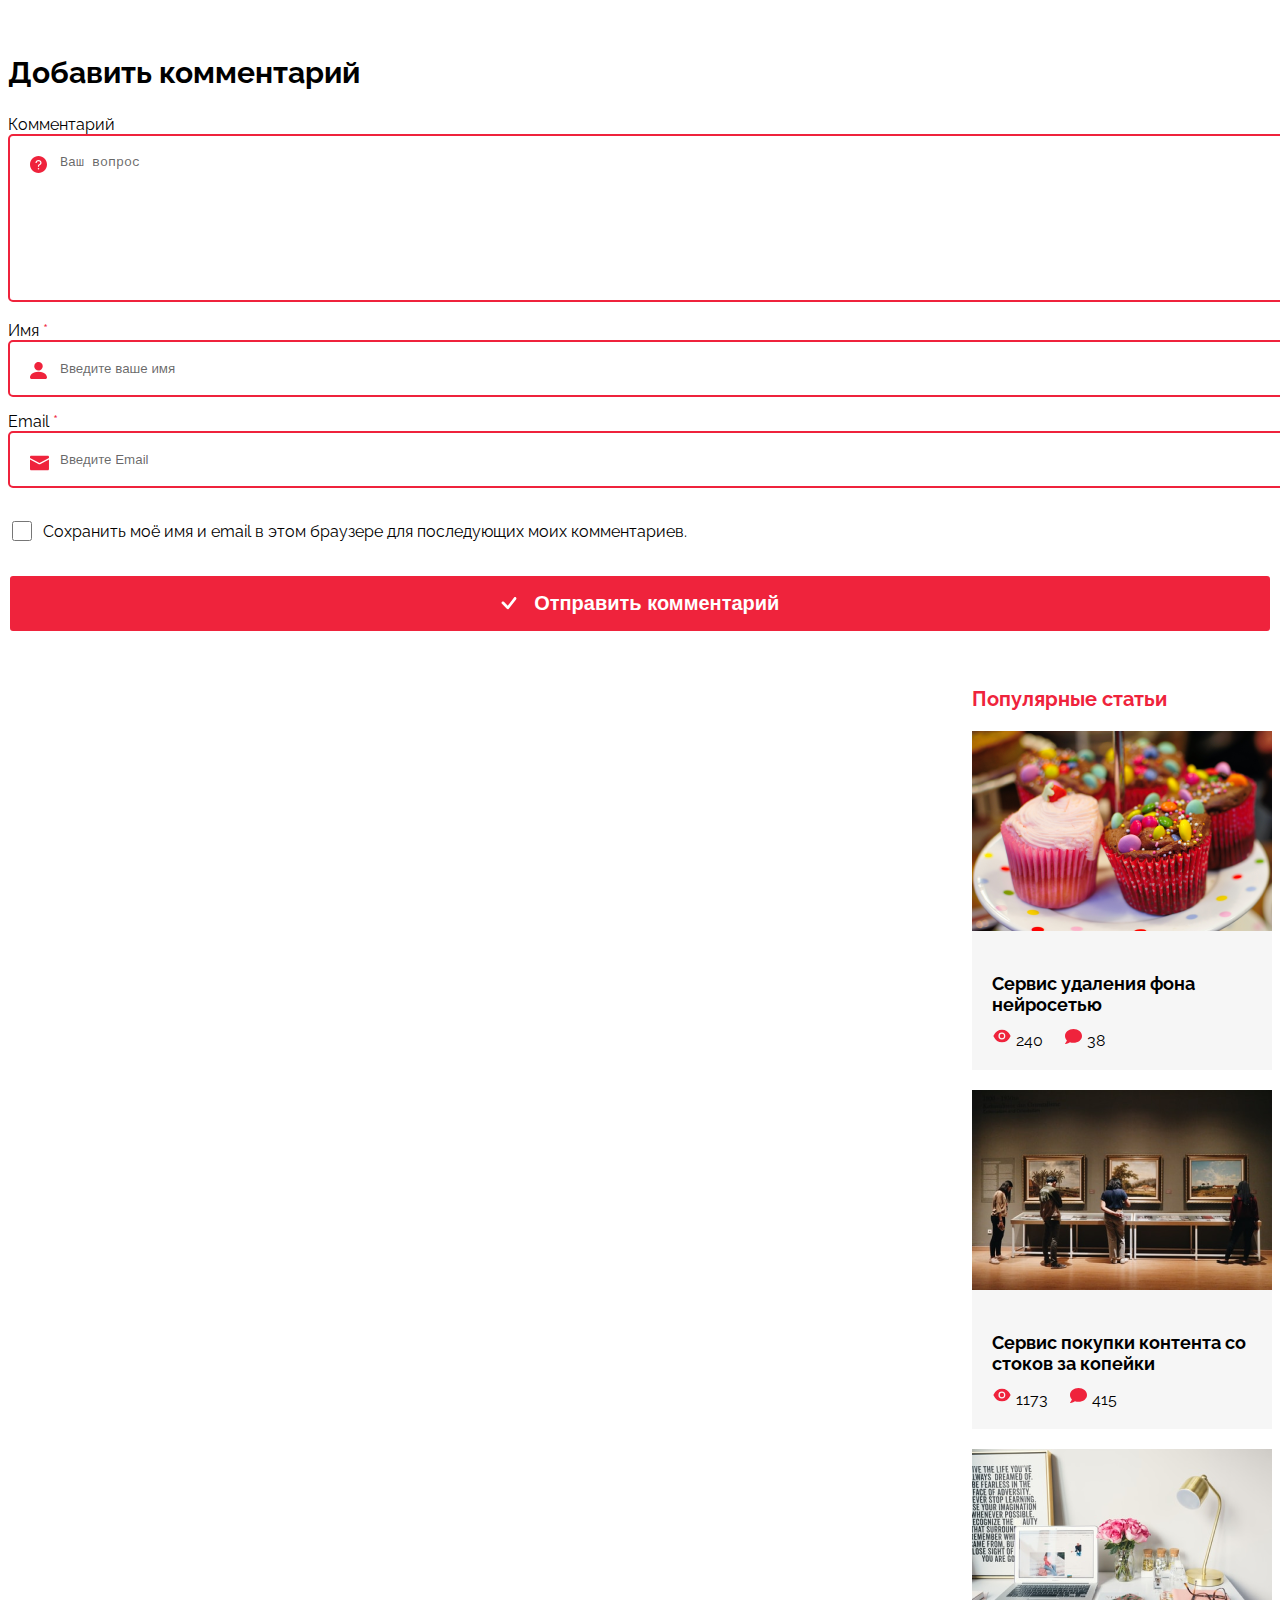
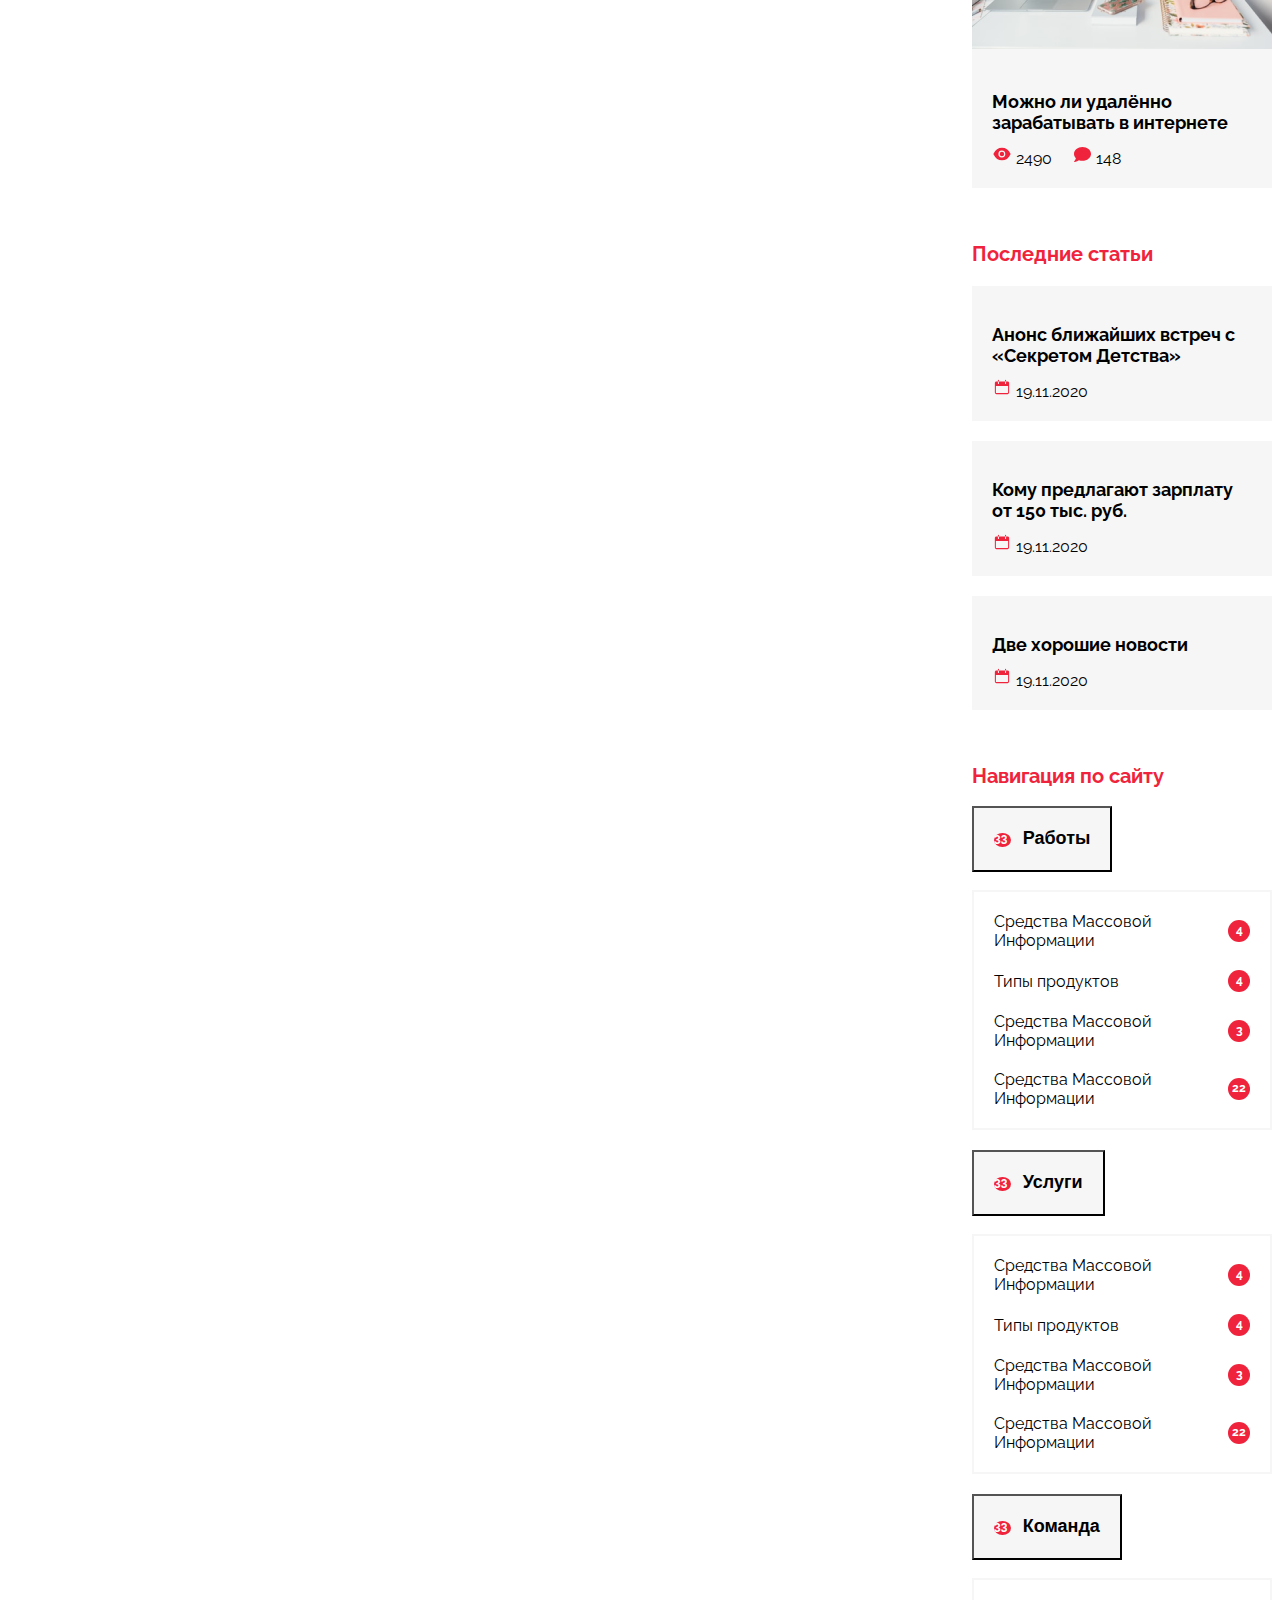
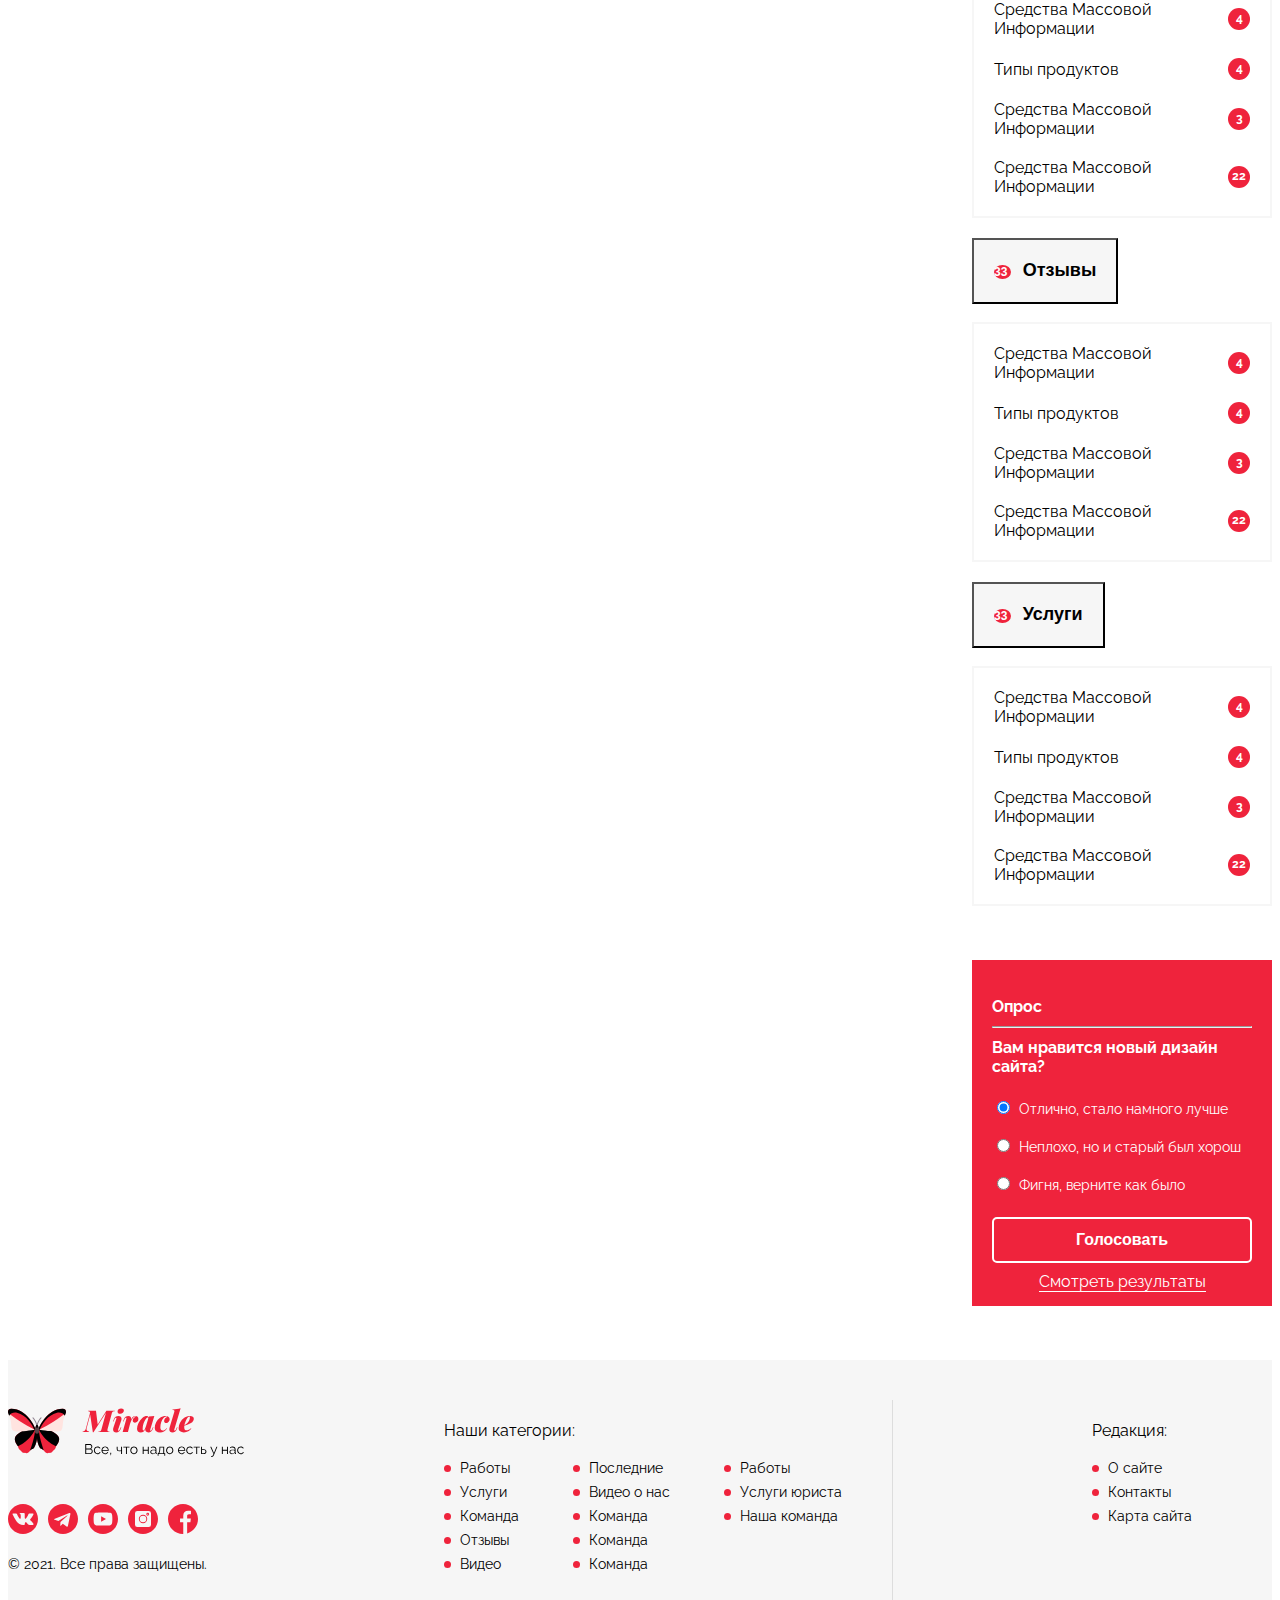
<file: pages/state/right-sidebar.html>
<!DOCTYPE html>
<html lang="ru">
    <head>
        <meta charset="UTF-8" />
        <meta http-equiv="X-UA-Compatible" content="IE=edge" />
        <meta name="viewport" content="width=device-width, initial-scale=1.0" />
        <link rel="shortcut icon" href="/../../img/icon.png" type="image/x-icon" />
        <title>Miracle - Рубрика</title>
        <link href="https://fonts.googleapis.com/css2?family=Raleway:wght@400;700&display=swap" rel="stylesheet" />
        <link href="https://cdn.jsdelivr.net/npm/bootstrap@5.0.0-beta3/dist/css/bootstrap.min.css" rel="stylesheet" integrity="sha384-eOJMYsd53ii+scO/bJGFsiCZc+5NDVN2yr8+0RDqr0Ql0h+rP48ckxlpbzKgwra6" crossorigin="anonymous" />
        <link rel="stylesheet" href="https://unpkg.com/swiper/swiper-bundle.min.css" />
        <link rel="stylesheet" href="../../css/main.css" />
        <link rel="stylesheet" href="../../css/state.css" />
    </head>
    <body>
        <header class="header">
            <div class="container">
                <div class="top-bar">
                    <div class="hamburger-menu">
                        <input id="menu__toggle" type="checkbox" />
                        <label class="menu__btn" for="menu__toggle">
                            <span></span>
                        </label>

                        <ul class="menu__box">
                            <li><a class="menu__item" href="#">О сайте</a></li>
                            <li><a class="menu__item" href="#">Контакты</a></li>
                            <li><a class="menu__item" href="#">Карта сайта</a></li>
                            <hr>
                            <li><a class="menu__item" href="#">Работы</a></li>
                            <li><a class="menu__item" href="#">Услуги</a></li>
                            <li><a class="menu__item" href="#">Команда</a></li>
                            <li><a class="menu__item" href="#">Отзывы</a></li>
                            <li><a class="menu__item" href="#">Видео</a></li>
                            <div class="society">
                        <ul class="icons-society">
                            <li class="icon-society">
                                <a href="#" class="society-link">
                                    <svg class="icon">
                                        <use xlink:href="../../img/icons.svg#vk"></use>
                                    </svg>
                                </a>
                            </li>
                            <li class="icon-society">
                                <a href="#" class="society-link">
                                    <svg class="icon">
                                        <use xlink:href="../../img/icons.svg#telegram"></use>
                                    </svg>
                                </a>
                            </li>
                            <li class="icon-society">
                                <a href="#" class="society-link">
                                    <svg class="icon">
                                        <use xlink:href="../../img/icons.svg#youtube"></use>
                                    </svg>
                                </a>
                            </li>
                            <li class="icon-society">
                                <a href="#" class="society-link">
                                    <svg class="icon">
                                        <use xlink:href="../../img/icons.svg#instagram"></use>
                                    </svg>
                                </a>
                            </li>
                            <li class="icon-society">
                                <a href="#" class="society-link">
                                    <svg class="icon">
                                        <use xlink:href="../../img/icons.svg#facebook"></use>
                                    </svg>
                                </a>
                            </li>
                        </ul>
                    </div>
                        </ul>
                        
                    </div>
                    <a class="logo" href="/pages/right-sidebar.html">
                        <img src="../../img/logo.svg" alt="Miracle" />
                    </a>
                    <nav class="nav-menu">
                        <ul class="nav-items">
                            <li class="nav-items"><a href="#" class="nav-link">О сайте</a></li>
                            <li class="nav-items"><a href="#" class="nav-link">Контакты</a></li>
                            <li class="nav-items"><a href="#" class="nav-link">Карта сайта</a></li>
                        </ul>
                    </nav>
                    <div class="society">
                        <ul class="icons-society">
                            <li class="icon-society">
                                <a href="#" class="society-link">
                                    <svg class="icon">
                                        <use xlink:href="../../img/icons.svg#vk"></use>
                                    </svg>
                                </a>
                            </li>
                            <li class="icon-society">
                                <a href="#" class="society-link">
                                    <svg class="icon">
                                        <use xlink:href="../../img/icons.svg#telegram"></use>
                                    </svg>
                                </a>
                            </li>
                            <li class="icon-society">
                                <a href="#" class="society-link">
                                    <svg class="icon">
                                        <use xlink:href="../../img/icons.svg#youtube"></use>
                                    </svg>
                                </a>
                            </li>
                            <li class="icon-society">
                                <a href="#" class="society-link">
                                    <svg class="icon">
                                        <use xlink:href="../../img/icons.svg#instagram"></use>
                                    </svg>
                                </a>
                            </li>
                            <li class="icon-society">
                                <a href="#" class="society-link">
                                    <svg class="icon">
                                        <use xlink:href="../../img/icons.svg#facebook"></use>
                                    </svg>
                                </a>
                            </li>
                        </ul>
                    </div>
                    <div class="input-group">
                        <input type="search" name="search" class="input-search" placeholder="Искать..." />
                        <button type="submit" class="button-search">
                            <svg class="icon" width="25px" height="25px">
                                <use xlink:href="../../img/icons.svg#search"></use>
                            </svg>
                        </button>
                    </div>
                </div>
                <menu class="main-nav">
                    <ul class="main-nav-list">
                        <li class="main-nav-item"><a href="#" class="main-nav-link active-link">Работы</a></li>
                        <li class="main-nav-item"><a href="#" class="main-nav-link">Услуги</a></li>
                        <li class="main-nav-item"><a href="#" class="main-nav-link">Команда</a></li>
                        <li class="main-nav-item"><a href="#" class="main-nav-link">Отзывы</a></li>
                        <li class="main-nav-item"><a href="#" class="main-nav-link">Видео</a></li>
                    </ul>
                </menu>
            </div>
        </header>
        <section class="content">
            <div class="container">
                <div class="row">
                    <div class="col-lg-8">
                        <nav aria-label="breadcrumb">
                            <ol class="breadcrumb">
                                <li class="breadcrumb-item"><a href="#">Главная</a></li>
                                <li class="breadcrumb-item" aria-current="page"><a href="#">Сёрфинг</a></li>
                                <li class="breadcrumb-item active" aria-current="page">Мифы о серфинге в популярных странах. Ожидание и реальность</li>
                            </ol>
                        </nav>
                        <section class="state">
                            <h1>
                                Мифы о серфинге в популярных странах. <br />
                                Ожидание и реальность
                            </h1>
                            <div class="article-info">
                                <div class="info-count">
                                    <svg class="icon" width="20px" height="20px">
                                        <use xlink:href="../../img/icons.svg#view"></use>
                                    </svg>
                                    <span>238</span>
                                </div>
                                <div class="info-count">
                                    <svg class="icon" width="20px" height="20px">
                                        <use xlink:href="../../img/icons.svg#comment"></use>
                                    </svg>
                                    <span>100</span>
                                </div>
                                <div class="info-count">
                                    <svg class="icon" width="20px" height="20px">
                                        <use xlink:href="../../img/icons.svg#time"></use>
                                    </svg>
                                    <span>≈ 5 минут</span>
                                </div>
                                <div class="info-count">
                                    <svg class="icon" width="20px" height="20px">
                                        <use xlink:href="../../img/icons.svg#date"></use>
                                    </svg>
                                    <span>19.11.2020</span>
                                </div>
                                <div class="info-count">
                                    <svg class="icon" width="20px" height="20px">
                                        <use xlink:href="../../img/icons.svg#star"></use>
                                    </svg>
                                    <span>4.9</span>
                                </div>
                            </div>
                            <div class="author">
                                <div class="author-header">
                                    <button>
                                        <span>Автор</span>
                                    </button>
                                    <img src="../../img/users/user-1.png" alt="Эльвира" />
                                    <span class="username">Эльвира Гертель</span>
                                </div>
                                <div class="comment-of-author">Я обожаю свою профессию за то, что благодаря ей можно прожить тысячу жизней. Я обожаю свою профессию за то, что благодаря ей можно прожить тысячу жизней. Я обожаю свою профессию за то, что благодаря ей можно прожить тысячу жизней. Я обожаю свою профессию за то, что</div>
                            </div>
                            <img class="state-main-img" src="../../img/news-image/51AhxwkYyHo.png" alt="Изображение статьи" />

                            <div class="accordion accordion-flush" id="accordionNav">
                                <div class="accordion-item accordion-item-content-list">
                                    <h3 class="accordion-header accordion-header-state" id="flush-headingState">
                                        <button class="accordion-button collapsed" type="button" data-bs-toggle="collapse" data-bs-target="#flush-collapseState" aria-controls="flush-collapseOne">Содержание</button>
                                    </h3>
                                    <div id="flush-collapseState" class="accordion-collapse collapse" aria-labelledby="flush-headingState" data-bs-parent="#accordionNav">
                                        <div class="accordion-body accordion-body-state">
                                            <div class="state-paragraph">
                                                <a class="state-item-link" href="#">История серфинга от тысячи лет назад -до наших дней</a>
                                                <ul>
                                                    <li>
                                                        <a href="#" class="state-item-link"> История серфинга. XIX век </a>
                                                    </li>
                                                    <li>
                                                        <a href="#" class="state-item-link"> История серфинга. XX век </a>
                                                    </li>
                                                    <li>
                                                        <a href="#" class="state-item-link"> История серфинга. XXI век </a>
                                                    </li>
                                                </ul>
                                            </div>
                                            <div class="state-paragraph">
                                                <a class="state-item-link" href="#">История серфинга от тысячи лет назад -до наших дней</a>
                                                <ul>
                                                    <li>
                                                        <a href="#" class="state-item-link"> История серфинга. XIX век </a>
                                                    </li>
                                                    <li>
                                                        <a href="#" class="state-item-link"> История серфинга. XX век </a>
                                                    </li>
                                                    <li>
                                                        <a href="#" class="state-item-link"> История серфинга. XXI век </a>
                                                    </li>
                                                </ul>
                                            </div>
                                        </div>
                                    </div>
                                </div>
                            </div>

                            <p class="interesting-facts">На сегодняшний день большое количество людей в мире занимается серфингом, и особенно он развит в странах, которые имеют выход к океану. Там серфинг – это не экзотический вид спорта, как у нас, там – это может быть обычным хобби, уроком в школе или утренней зарядкой перед работой.</p>

                            <h2 class="title-of-state">Гавайи</h2>

                            <p>Изумительно вкусный, аппетитный, хочется попробовать хоть маленький-маленький кусочек! Именно так можно сказать о торте, который очень-очень хочется попробовать.</p>

                            <h2 class="subtitle-of-state">Ожидание</h2>

                            <p>Изумительно вкусный, аппетитный, хочется попробовать хоть маленький-маленький кусочек! Именно так можно сказать о торте, который очень-очень хочется попробовать.</p>

                            <ul class="about-list">
                                <li>Крем «Пломбир» для выравнивания торта</li>
                                <li>Классический бисквит на 5 яйцах</li>
                                <li>Шоколадный торт с вишней и взбитыми сливками</li>
                            </ul>

                            <p>Тортики сякие:</p>
                            <ol>
                                <li>Крем «Пломбир» для выравнивания торта</li>
                                <li>Классический бисквит на 5 яйцах</li>
                                <li>Шоколадный торт с вишней и взбитыми сливками</li>
                            </ol>
                            <p>Не отказывайте себе в удовольствии, не сдерживайте своих желаний, отведайте тортики, пошаговые рецепты и фото которых размещены в этом разделе нашего сайта.</p>

                            <h2 class="subtitle-of-state">Реальность</h2>
                            <p>Изумительно вкусный, аппетитный, хочется попробовать хоть маленький-маленький кусочек! Именно так можно сказать о торте, который очень-очень хочется попробовать.</p>

                            <h2 class="title-of-state">Текст с картинками</h2>

                            <div class="text-with-img">
                                <div class="row">
                                    <div class="col-lg-6">
                                        <img src="../../img/news-image/13.png" alt="Сёрфинг" />
                                    </div>
                                    <div class="col-lg-6">
                                        Когда наши соотечественники решают попробовать серфинг, то чаще всего их выбор падает на известные места и страны, которые они видели в фильмах, ТВ-программах или о которых слышали от своих знакомых серферов. Серфинг – это бескрайний океан, волны, солнце, красивые пляжи и загорелые серферы – именно такие картинки мы встречаем на сайтах серф-кэмпов. Мы готовы
                                        покупать билеты, бронировать путешествие и мчаться покорять волны. Но все ли так безоблачно и идеально? Давайте посмотрим на это с другой стороны.
                                    </div>
                                </div>
                                <div class="text-with-img">
                                    <div class="row">
                                        <div class="col-lg-6">
                                            Когда наши соотечественники решают попробовать серфинг, то чаще всего их выбор падает на известные места и страны, которые они видели в фильмах, ТВ-программах или о которых слышали от своих знакомых серферов. Серфинг – это бескрайний океан, волны, солнце, красивые пляжи и загорелые серферы – именно такие картинки мы встречаем на сайтах серф-кэмпов. Мы
                                            готовы покупать билеты, бронировать путешествие и мчаться покорять волны. Но все ли так безоблачно и идеально? Давайте посмотрим на это с другой стороны.
                                        </div>
                                        <div class="col-lg-6">
                                            <img src="../../img/news-image/13.png" alt="Сёрфинг" />
                                        </div>
                                    </div>
                                </div>
                            </div>

                            <div class="text-with-img">
                                <div class="row">
                                    <div class="offset-lg-3 col-lg-6">
                                        <div class="img-with-bottom-button">
                                            <img src="../../img/news-image/13.png" alt="Сёрфинг" />
                                            <a href="#" class="bottom-link">Попробовать серфинг</a>
                                        </div>
                                    </div>
                                </div>
                            </div>

                            <div class="text-with-img">
                                <div class="row">
                                    <div class="offset-lg-3 col-lg-6">
                                        <img src="../../img/news-image/13.png" alt="Сёрфинг" />
                                    </div>
                                </div>
                            </div>

                            <table class="table">
                                <tr class="header">
                                    <td>Шапка</td>
                                    <td>Шапка</td>
                                    <td>Шапка</td>
                                </tr>
                                <tr>
                                    <td>люди, живущие здесь, катаются с детства</td>
                                    <td>люди, живущие здесь, катаются с детства</td>
                                    <td>люди, живущие здесь, катаются с детства</td>
                                </tr>
                                <tr>
                                    <td>люди, живущие здесь, катаются с детства</td>
                                    <td>люди, живущие здесь, катаются с детства</td>
                                    <td>люди, живущие здесь, катаются с детства</td>
                                </tr>
                                <tr>
                                    <td>люди, живущие здесь, катаются с детства</td>
                                    <td>люди, живущие здесь, катаются с детства</td>
                                    <td>люди, живущие здесь, катаются с детства</td>
                                </tr>
                            </table>
                        </section>
                        <section class="quotes-section">
                            <div class="profile-info">
                                <img src="../../img/users/user-3.png" alt="Эльвира" />
                                <span class="username">Марк</span>
                            </div>
                            <div class="quote">
                                <svg class="icon" width="63" height="44">
                                    <use xlink:href="../../img/icons.svg#quote"></use>
                                </svg>
                                <span>В каком городе или стране, как вы считаете, должен хоть раз в жизни побывать каждый?</span>
                            </div>

                            <div class="quote">
                                <svg class="icon" width="63" height="44">
                                    <use xlink:href="../../img/icons.svg#warning"></use>
                                </svg>
                                <span>В каком городе или стране, как вы считаете, должен хоть раз в жизни побывать каждый?</span>
                            </div>

                            <div class="quote">
                                <svg class="icon" width="63" height="44">
                                    <use xlink:href="../../img/icons.svg#info"></use>
                                </svg>
                                <span>В каком городе или стране, как вы считаете, должен хоть раз в жизни побывать каждый?</span>
                            </div>

                            <div class="quote">
                                <svg class="icon" width="63" height="44">
                                    <use xlink:href="../../img/icons.svg#no"></use>
                                </svg>
                                <span>В каком городе или стране, как вы считаете, должен хоть раз в жизни побывать каждый?</span>
                            </div>

                            <div class="quote">
                                <svg class="icon" width="72" height="44">
                                    <use xlink:href="../../img/icons.svg#edit"></use>
                                </svg>
                                <span>В каком городе или стране, как вы считаете, должен хоть раз в жизни побывать каждый?</span>
                            </div>

                            <div class="quote">
                                <svg class="icon" width="60" height="44">
                                    <use xlink:href="../../img/icons.svg#idea"></use>
                                </svg>
                                <span>В каком городе или стране, как вы считаете, должен хоть раз в жизни побывать каждый?</span>
                            </div>

                            <div class="quote red-border">
                                <svg class="icon" width="63" height="44">
                                    <use xlink:href="../../img/icons.svg#quote"></use>
                                </svg>
                                <span>В каком городе или стране, как вы считаете, должен хоть раз в жизни побывать каждый?</span>
                            </div>

                            <div class="quote red-border">
                                <svg class="icon" width="63" height="44">
                                    <use xlink:href="../../img/icons.svg#warning"></use>
                                </svg>
                                <span>В каком городе или стране, как вы считаете, должен хоть раз в жизни побывать каждый?</span>
                            </div>

                            <div class="quote red-border">
                                <svg class="icon" width="63" height="44">
                                    <use xlink:href="../../img/icons.svg#info"></use>
                                </svg>
                                <span>В каком городе или стране, как вы считаете, должен хоть раз в жизни побывать каждый?</span>
                            </div>

                            <div class="quote red-border">
                                <svg class="icon" width="63" height="44">
                                    <use xlink:href="../../img/icons.svg#no"></use>
                                </svg>
                                <span>В каком городе или стране, как вы считаете, должен хоть раз в жизни побывать каждый?</span>
                            </div>

                            <div class="quote red-border">
                                <svg class="icon" width="72" height="44">
                                    <use xlink:href="../../img/icons.svg#edit"></use>
                                </svg>
                                <span>В каком городе или стране, как вы считаете, должен хоть раз в жизни побывать каждый?</span>
                            </div>

                            <div class="quote red-border">
                                <svg class="icon" width="60" height="44">
                                    <use xlink:href="../../img/icons.svg#idea"></use>
                                </svg>
                                <span>В каком городе или стране, как вы считаете, должен хоть раз в жизни побывать каждый?</span>
                            </div>

                            <div class="quote red-quote">
                                <svg class="icon" width="63" height="44">
                                    <use xlink:href="../../img/icons.svg#quote"></use>
                                </svg>
                                <span>В каком городе или стране, как вы считаете, должен хоть раз в жизни побывать каждый?</span>
                            </div>

                            <div class="quote red-quote">
                                <svg class="icon" width="63" height="44">
                                    <use xlink:href="../../img/icons.svg#warning"></use>
                                </svg>
                                <span>В каком городе или стране, как вы считаете, должен хоть раз в жизни побывать каждый?</span>
                            </div>

                            <div class="quote red-quote">
                                <svg class="icon" width="63" height="44">
                                    <use xlink:href="../../img/icons.svg#info"></use>
                                </svg>
                                <span>В каком городе или стране, как вы считаете, должен хоть раз в жизни побывать каждый?</span>
                            </div>

                            <div class="quote red-quote">
                                <svg class="icon" width="63" height="44">
                                    <use xlink:href="../../img/icons.svg#no"></use>
                                </svg>
                                <span>В каком городе или стране, как вы считаете, должен хоть раз в жизни побывать каждый?</span>
                            </div>

                            <div class="quote red-quote">
                                <svg class="icon" width="72" height="44">
                                    <use xlink:href="../../img/icons.svg#edit-white"></use>
                                </svg>
                                <span>В каком городе или стране, как вы считаете, должен хоть раз в жизни побывать каждый?</span>
                            </div>

                            <div class="quote red-quote">
                                <svg class="icon" width="60" height="44">
                                    <use xlink:href="../../img/icons.svg#idea-white"></use>
                                </svg>
                                <span>В каком городе или стране, как вы считаете, должен хоть раз в жизни побывать каждый?</span>
                            </div>

                            <div class="rate-of-state">
                                <h3>Нравится статья?</h3>
                            </div>
                            <div class="like-statistic">
                                <div class="like">
                                    <svg class="icon" width="40" height="40">
                                        <use xlink:href="../../img/icons.svg#like-active"></use>
                                    </svg>
                                    <span>234</span>
                                </div>
                                <div class="like dislike">
                                    <svg class="icon" width="40" height="40">
                                        <use xlink:href="../../img/icons.svg#like"></use>
                                    </svg>
                                    <span>234</span>
                                </div>
                            </div>
                            <h3>Рейтинг статьи</h3>
                            <div class="rate-of-state-stars">
                                <svg class="icon" width="30" height="30">
                                    <use xlink:href="../../img/icons.svg#star"></use>
                                </svg>
                                <svg class="icon" width="30" height="30">
                                    <use xlink:href="../../img/icons.svg#star"></use>
                                </svg>
                                <svg class="icon" width="30" height="30">
                                    <use xlink:href="../../img/icons.svg#star"></use>
                                </svg>
                                <svg class="icon" width="30" height="30">
                                    <use xlink:href="../../img/icons.svg#cil_star"></use>
                                </svg>
                                <svg class="icon" width="30" height="30">
                                    <use xlink:href="../../img/icons.svg#cil_star"></use>
                                </svg>
                            </div>

                            <h3>Поделитесь в соцсетях</h3>
                            <div class="society">
                                <ul class="icons-society">
                                    <li class="icon-society">
                                        <a href="#" class="society-link">
                                            <svg class="icon">
                                                <use xlink:href="../../img/icons.svg#vk"></use>
                                            </svg>
                                        </a>
                                    </li>
                                    <li class="icon-society">
                                        <a href="#" class="society-link">
                                            <svg class="icon">
                                                <use xlink:href="../../img/icons.svg#telegram"></use>
                                            </svg>
                                        </a>
                                    </li>
                                    <li class="icon-society">
                                        <a href="#" class="society-link">
                                            <svg class="icon">
                                                <use xlink:href="../../img/icons.svg#viber"></use>
                                            </svg>
                                        </a>
                                    </li>
                                    <li class="icon-society">
                                        <a href="#" class="society-link">
                                            <svg class="icon">
                                                <use xlink:href="../../img/icons.svg#instagram"></use>
                                            </svg>
                                        </a>
                                    </li>
                                    <li class="icon-society">
                                        <a href="#" class="society-link">
                                            <svg class="icon">
                                                <use xlink:href="../../img/icons.svg#facebook"></use>
                                            </svg>
                                        </a>
                                    </li>
                                    <li class="icon-society">
                                        <a href="#" class="society-link">
                                            <svg class="icon">
                                                <use xlink:href="../../img/icons.svg#twitter"></use>
                                            </svg>
                                        </a>
                                    </li>
                                    <li class="icon-society">
                                        <a href="#" class="society-link">
                                            <svg class="icon">
                                                <use xlink:href="../../img/icons.svg#wa"></use>
                                            </svg>
                                        </a>
                                    </li>
                                    <li class="icon-society">
                                        <a href="#" class="society-link">
                                            <svg class="icon">
                                                <use xlink:href="../../img/icons.svg#livejournal"></use>
                                            </svg>
                                        </a>
                                    </li>
                                    <li class="icon-society">
                                        <a href="#" class="society-link">
                                            <svg class="icon">
                                                <use xlink:href="../../img/icons.svg#ok"></use>
                                            </svg>
                                        </a>
                                    </li>
                                </ul>
                            </div>
                        </section>
                        <section class="news">
                            <div class="news-block">
                                <div class="news-header">
                                    <button>
                                        <h2>Похожие статьи</h2>
                                    </button>
                                </div>
                                <div class="row">
                                    <div class="col-lg-6 news-card">
                                        <a href="#">
                                            <h3>Мифы о серфинге в популярных странах. Ожидание и реальность</h3>
                                            <div class="article-info">
                                                <div class="info-count">
                                                    <svg class="icon" width="20px" height="20px">
                                                        <use xlink:href="../../img/icons.svg#view"></use>
                                                    </svg>
                                                    <span>238</span>
                                                </div>
                                                <div class="info-count">
                                                    <svg class="icon" width="20px" height="20px">
                                                        <use xlink:href="../../img/icons.svg#comment"></use>
                                                    </svg>
                                                    <span>100</span>
                                                </div>
                                            </div>
                                            <img src="../../img/news-image/51AhxwkYyHo.png" alt="" />
                                            <p class="short-description-news">На сегодняшний день большое количество людей в мире занимается серфингом, и особенно он развит в странах, которые имеют выход к океану.</p>
                                            <a href="#" class="link-on-article">Читать далее...</a>
                                        </a>
                                    </div>
                                    <div class="col-lg-6 news-card">
                                        <a href="">
                                            <h3>Серфинг как вид спорта, его организация и соревнования</h3>
                                            <div class="article-info">
                                                <div class="info-count">
                                                    <svg class="icon" width="20px" height="20px">
                                                        <use xlink:href="../../img/icons.svg#view"></use>
                                                    </svg>
                                                    <span>238</span>
                                                </div>
                                                <div class="info-count">
                                                    <svg class="icon" width="20px" height="20px">
                                                        <use xlink:href="../../img/icons.svg#comment"></use>
                                                    </svg>
                                                    <span>100</span>
                                                </div>
                                            </div>
                                            <img src="../../img/news-image/51AhxwkYyHo-1.png" alt="" />
                                            <p class="short-description-news">Серфинг неслучайно называют спортом королей: его история началась на островах Полинезии (Гавайях, Таити, Самоа и др.) столетия назад, где изначально он был доступен лишь знати.</p>
                                            <a href="#" class="link-on-article">Читать далее...</a>
                                        </a>
                                    </div>
                                </div>
                            </div>
                        </section>
                        <section class="comments">
                            <form action="" class="form white-form">
                                <h2 class="title-of-state">Добавить комментарий</h2>
                                <div class="row">
                                    <div class="col-lg-12">
                                        <div class="form-input">
                                            <label for="question">Комментарий</label>
                                            <div class="input-with-icon">
                                                <svg class="icon" width="17px" height="17px">
                                                    <use xlink:href="../../img/icons.svg#question"></use>
                                                </svg>
                                                <textarea name="question" placeholder="Ваш вопрос"></textarea>
                                            </div>
                                        </div>
                                    </div>
                                </div>
                                <div class="row">
                                    <div class="col-lg-6">
                                        <div class="form-input">
                                            <label for="username">Имя <span class="red">*</span></label>
                                            <div class="input-with-icon">
                                                <svg class="icon" width="17px" height="17px">
                                                    <use xlink:href="../../img/icons.svg#user"></use>
                                                </svg>
                                                <input type="text" name="username" placeholder="Введите ваше имя" />
                                            </div>
                                        </div>
                                    </div>
                                    <div class="col-lg-6">
                                        <div class="form-input">
                                            <label for="email">Email <span class="red">*</span></label>
                                            <div class="input-with-icon">
                                                <svg class="icon" width="20px" height="20px">
                                                    <use xlink:href="../../img/icons.svg#email"></use>
                                                </svg>
                                                <input type="text" name="email" placeholder="Введите Email" />
                                            </div>
                                        </div>
                                    </div>
                                </div>
                                <div class="checkbox-save-name">
                                    <input type="checkbox" class="save-checkbox" id="save-checkbox" />
                                    <label for="save-checkbox">Сохранить моё имя и email в этом браузере для последующих моих комментариев.</label>
                                </div>

                                <div class="row">
                                    <div class="col-lg-6">
                                        <button class="form-submit-button">
                                            <svg class="icon" width="16px" height="13px">
                                                <use xlink:href="../../img/icons.svg#check"></use>
                                            </svg>
                                            Отправить комментарий
                                        </button>
                                    </div>
                                </div>
                            </form>
                        </section>
                    </div>
                    <div class="col-lg-4">
                        <aside class="sidebar">
                            <div class="popularity-article">
                                <h2 class="sidebar-heading">Популярные статьи</h2>
                                <a class="article-sidebar-link" href="#">
                                    <div class="article-sidebar">
                                        <img src="../../img/51AhxwkYyHo.png" alt="news" />
                                        <div class="article-sidebar-info">
                                            <h3 class="article-heading">Сервис удаления фона нейросетью</h3>
                                            <div class="article-info">
                                                <div class="info-count">
                                                    <svg class="icon" width="20px" height="20px">
                                                        <use xlink:href="../../img/icons.svg#view"></use>
                                                    </svg>
                                                    <span>240</span>
                                                </div>
                                                <div class="info-count">
                                                    <svg class="icon" width="20px" height="20px">
                                                        <use xlink:href="../../img/icons.svg#comment"></use>
                                                    </svg>
                                                    <span>38</span>
                                                </div>
                                            </div>
                                        </div>
                                    </div>
                                </a>
                                <a href="#" class="article-sibebar-link">
                                    <div class="article-sidebar">
                                        <img src="../../img/51AhxwkYyHo-1.png" alt="news" />
                                        <div class="article-sidebar-info">
                                            <h3 class="article-heading">Сервис покупки контента со стоков за копейки</h3>
                                            <div class="article-info">
                                                <div class="info-count">
                                                    <svg class="icon" width="20px" height="20px">
                                                        <use xlink:href="../../img/icons.svg#view"></use>
                                                    </svg>
                                                    <span>1173</span>
                                                </div>
                                                <div class="info-count">
                                                    <svg class="icon" width="20px" height="20px">
                                                        <use xlink:href="../../img/icons.svg#comment"></use>
                                                    </svg>
                                                    <span>415</span>
                                                </div>
                                            </div>
                                        </div>
                                    </div>
                                </a>
                                <a href="#" class="article-sibebar-link">
                                    <div class="article-sidebar">
                                        <img src="../../img/51AhxwkYyHo-2.png" alt="news" />
                                        <div class="article-sidebar-info">
                                            <h3 class="article-heading">Можно ли удалённо зарабатывать в интернете</h3>
                                            <div class="article-info">
                                                <div class="info-count">
                                                    <svg class="icon" width="20px" height="20px">
                                                        <use xlink:href="../../img/icons.svg#view"></use>
                                                    </svg>
                                                    <span>2490</span>
                                                </div>
                                                <div class="info-count">
                                                    <svg class="icon" width="20px" height="20px">
                                                        <use xlink:href="../../img/icons.svg#comment"></use>
                                                    </svg>
                                                    <span>148</span>
                                                </div>
                                            </div>
                                        </div>
                                    </div>
                                </a>
                            </div>
                            <div class="last-article">
                                <h2 class="sidebar-heading">Последние статьи</h2>
                                <a class="article-sidebar-link" href="#">
                                    <div class="article-sidebar">
                                        <div class="article-sidebar-info">
                                            <h3 class="article-heading">Анонс ближайших встреч с «Секретом Детства»</h3>
                                            <div class="article-info">
                                                <div class="info-count">
                                                    <svg class="icon" width="20px" height="20px">
                                                        <use xlink:href="../../img/icons.svg#date"></use>
                                                    </svg>
                                                    <span>19.11.2020</span>
                                                </div>
                                            </div>
                                        </div>
                                    </div>
                                </a>
                                <a class="article-sidebar-link" href="#">
                                    <div class="article-sidebar">
                                        <div class="article-sidebar-info">
                                            <h3 class="article-heading">Кому предлагают зарплату от 150 тыс. руб.</h3>
                                            <div class="article-info">
                                                <div class="info-count">
                                                    <svg class="icon" width="20px" height="20px">
                                                        <use xlink:href="../../img/icons.svg#date"></use>
                                                    </svg>
                                                    <span>19.11.2020</span>
                                                </div>
                                            </div>
                                        </div>
                                    </div>
                                </a>
                                <a class="article-sidebar-link" href="#">
                                    <div class="article-sidebar">
                                        <div class="article-sidebar-info">
                                            <h3 class="article-heading">Две хорошие новости</h3>
                                            <div class="article-info">
                                                <div class="info-count">
                                                    <svg class="icon" width="20px" height="20px">
                                                        <use xlink:href="../../img/icons.svg#date"></use>
                                                    </svg>
                                                    <span>19.11.2020</span>
                                                </div>
                                            </div>
                                        </div>
                                    </div>
                                </a>
                            </div>
                            <div class="sites-navigation">
                                <h2 class="sidebar-heading">Навигация по сайту</h2>

                                <div class="accordion accordion-flush" id="accordionNav">
                                    <div class="accordion-item accordion-item-sidebar">
                                        <h3 class="accordion-header" id="flush-headingOne">
                                            <button class="accordion-button collapsed" type="button" data-bs-toggle="collapse" data-bs-target="#flush-collapseOne" aria-controls="flush-collapseOne"><span class="count-circle"> 33 </span> Работы</button>
                                        </h3>
                                        <div id="flush-collapseOne" class="accordion-collapse collapse" aria-labelledby="flush-headingOne" data-bs-parent="#accordionNav">
                                            <div class="accordion-body accordion-body-sidebar">
                                                <ul class="sidebar-nav-list">
                                                    <li class="sidebar-nav-item">
                                                        <a href="#" class="nav-item-link">
                                                            <span class="sidebar-nav-text"> Средства Массовой Информации </span>
                                                            <span class="count-circle">4</span>
                                                        </a>
                                                    </li>
                                                    <li class="sidebar-nav-item">
                                                        <a href="#" class="nav-item-link">
                                                            <span class="sidebar-nav-text"> Типы продуктов </span>
                                                            <span class="count-circle">4</span>
                                                        </a>
                                                    </li>
                                                    <li class="sidebar-nav-item">
                                                        <a href="#" class="nav-item-link">
                                                            <span class="sidebar-nav-text"> Средства Массовой Информации </span>
                                                            <span class="count-circle"> 3 </span>
                                                        </a>
                                                    </li>
                                                    <li class="sidebar-nav-item">
                                                        <a href="#" class="nav-item-link">
                                                            <span class="sidebar-nav-text"> Средства Массовой Информации </span>
                                                            <span class="count-circle"> 22 </span>
                                                        </a>
                                                    </li>
                                                </ul>
                                            </div>
                                        </div>
                                    </div>

                                    <div class="accordion-item accordion-item-sidebar">
                                        <h3 class="accordion-header" id="flush-headingTwo">
                                            <button class="accordion-button collapsed" type="button" data-bs-toggle="collapse" data-bs-target="#flush-collapseTwo" aria-controls="flush-collapseTwo"><span class="count-circle"> 33 </span>Услуги</button>
                                        </h3>
                                        <div id="flush-collapseTwo" class="accordion-collapse collapse" aria-labelledby="flush-headingTwo" data-bs-parent="#accordionNav">
                                            <div class="accordion-body accordion-body-sidebar">
                                                <ul class="sidebar-nav-list">
                                                    <li class="sidebar-nav-item">
                                                        <a href="#" class="nav-item-link">
                                                            <span class="sidebar-nav-text"> Средства Массовой Информации </span>
                                                            <span class="count-circle">4</span>
                                                        </a>
                                                    </li>
                                                    <li class="sidebar-nav-item">
                                                        <a href="#" class="nav-item-link">
                                                            <span class="sidebar-nav-text"> Типы продуктов </span>
                                                            <span class="count-circle">4</span>
                                                        </a>
                                                    </li>
                                                    <li class="sidebar-nav-item">
                                                        <a href="#" class="nav-item-link">
                                                            <span class="sidebar-nav-text"> Средства Массовой Информации </span>
                                                            <span class="count-circle"> 3 </span>
                                                        </a>
                                                    </li>
                                                    <li class="sidebar-nav-item">
                                                        <a href="#" class="nav-item-link">
                                                            <span class="sidebar-nav-text"> Средства Массовой Информации </span>
                                                            <span class="count-circle"> 22 </span>
                                                        </a>
                                                    </li>
                                                </ul>
                                            </div>
                                        </div>
                                    </div>

                                    <div class="accordion-item accordion-item-sidebar">
                                        <h3 class="accordion-header" id="flush-headingThree">
                                            <button class="accordion-button collapsed" type="button" data-bs-toggle="collapse" data-bs-target="#flush-collapseThree" aria-controls="flush-collapseThree"><span class="count-circle"> 33 </span>Команда</button>
                                        </h3>
                                        <div id="flush-collapseThree" class="accordion-collapse collapse" aria-labelledby="flush-headingThree" data-bs-parent="#accordionNav">
                                            <div class="accordion-body accordion-body-sidebar">
                                                <ul class="sidebar-nav-list">
                                                    <li class="sidebar-nav-item">
                                                        <a href="#" class="nav-item-link">
                                                            <span class="sidebar-nav-text"> Средства Массовой Информации </span>
                                                            <span class="count-circle">4</span>
                                                        </a>
                                                    </li>
                                                    <li class="sidebar-nav-item">
                                                        <a href="#" class="nav-item-link">
                                                            <span class="sidebar-nav-text"> Типы продуктов </span>
                                                            <span class="count-circle">4</span>
                                                        </a>
                                                    </li>
                                                    <li class="sidebar-nav-item">
                                                        <a href="#" class="nav-item-link">
                                                            <span class="sidebar-nav-text"> Средства Массовой Информации </span>
                                                            <span class="count-circle"> 3 </span>
                                                        </a>
                                                    </li>
                                                    <li class="sidebar-nav-item">
                                                        <a href="#" class="nav-item-link">
                                                            <span class="sidebar-nav-text"> Средства Массовой Информации </span>
                                                            <span class="count-circle"> 22 </span>
                                                        </a>
                                                    </li>
                                                </ul>
                                            </div>
                                        </div>
                                    </div>

                                    <div class="accordion-item accordion-item-sidebar">
                                        <h3 class="accordion-header" id="flush-headingFour">
                                            <button class="accordion-button collapsed" type="button" data-bs-toggle="collapse" data-bs-target="#flush-collapseFour" aria-controls="flush-collapseFour"><span class="count-circle"> 33 </span>Отзывы</button>
                                        </h3>
                                        <div id="flush-collapseFour" class="accordion-collapse collapse" aria-labelledby="flush-headingFour" data-bs-parent="#accordionNav">
                                            <div class="accordion-body accordion-body-sidebar">
                                                <ul class="sidebar-nav-list">
                                                    <li class="sidebar-nav-item">
                                                        <a href="#" class="nav-item-link">
                                                            <span class="sidebar-nav-text"> Средства Массовой Информации </span>
                                                            <span class="count-circle">4</span>
                                                        </a>
                                                    </li>
                                                    <li class="sidebar-nav-item">
                                                        <a href="#" class="nav-item-link">
                                                            <span class="sidebar-nav-text"> Типы продуктов </span>
                                                            <span class="count-circle">4</span>
                                                        </a>
                                                    </li>
                                                    <li class="sidebar-nav-item">
                                                        <a href="#" class="nav-item-link">
                                                            <span class="sidebar-nav-text"> Средства Массовой Информации </span>
                                                            <span class="count-circle"> 3 </span>
                                                        </a>
                                                    </li>
                                                    <li class="sidebar-nav-item">
                                                        <a href="#" class="nav-item-link">
                                                            <span class="sidebar-nav-text"> Средства Массовой Информации </span>
                                                            <span class="count-circle"> 22 </span>
                                                        </a>
                                                    </li>
                                                </ul>
                                            </div>
                                        </div>
                                    </div>

                                    <div class="accordion-item accordion-item-sidebar">
                                        <h3 class="accordion-header" id="flush-headingFive">
                                            <button class="accordion-button collapsed" type="button" data-bs-toggle="collapse" data-bs-target="#flush-collapseFive" aria-controls="flush-collapseFive"><span class="count-circle"> 33 </span>Услуги</button>
                                        </h3>
                                        <div id="flush-collapseFive" class="accordion-collapse collapse" aria-labelledby="flush-headingFive" data-bs-parent="#accordionNav">
                                            <div class="accordion-body accordion-body-sidebar">
                                                <ul class="sidebar-nav-list">
                                                    <li class="sidebar-nav-item">
                                                        <a href="#" class="nav-item-link">
                                                            <span class="sidebar-nav-text"> Средства Массовой Информации </span>
                                                            <span class="count-circle">4</span>
                                                        </a>
                                                    </li>
                                                    <li class="sidebar-nav-item">
                                                        <a href="#" class="nav-item-link">
                                                            <span class="sidebar-nav-text"> Типы продуктов </span>
                                                            <span class="count-circle">4</span>
                                                        </a>
                                                    </li>
                                                    <li class="sidebar-nav-item">
                                                        <a href="#" class="nav-item-link">
                                                            <span class="sidebar-nav-text"> Средства Массовой Информации </span>
                                                            <span class="count-circle"> 3 </span>
                                                        </a>
                                                    </li>
                                                    <li class="sidebar-nav-item">
                                                        <a href="#" class="nav-item-link">
                                                            <span class="sidebar-nav-text"> Средства Массовой Информации </span>
                                                            <span class="count-circle"> 22 </span>
                                                        </a>
                                                    </li>
                                                </ul>
                                            </div>
                                        </div>
                                    </div>
                                </div>
                            </div>
                            <div class="interview">
                                <form action="" class="interview-form">
                                    <div class="interview-header">
                                        <h4>Опрос</h4>
                                        <hr />
                                    </div>
                                    <div class="interview-body">
                                        <h4>Вам нравится новый дизайн сайта?</h4>
                                        <div class="interview-radio-group">
                                            <p><input name="new-desing" type="radio" value="1" checked />Отлично, стало намного лучше</p>
                                            <p><input name="new-desing" type="radio" value="2" />Неплохо, но и старый был хорош</p>
                                            <p><input name="new-desing" type="radio" value="3" />Фигня, верните как было</p>
                                        </div>
                                    </div>
                                    <div class="interview-footer">
                                        <button class="interview-submit" type="submit">Голосовать</button>
                                        <a href="#" class="results">Смотреть результаты</a>
                                    </div>
                                </form>
                            </div>
                        </aside>
                    </div>
                </div>
            </div>
        </section>

        <footer class="footer">
            <div class="container">
                <div class="footer-menu">
                    <div class="first-column">
                        <a href="#" class="logo">
                            <img src="../../img/logo.svg" alt="Miracle" />
                        </a>
                        <div class="society">
                            <ul class="icons-society">
                                <li class="icon-society">
                                    <a href="#" class="society-link">
                                        <svg class="icon">
                                            <use xlink:href="../../img/icons.svg#vk"></use>
                                        </svg>
                                    </a>
                                </li>
                                <li class="icon-society">
                                    <a href="#" class="society-link">
                                        <svg class="icon">
                                            <use xlink:href="../../img/icons.svg#telegram"></use>
                                        </svg>
                                    </a>
                                </li>
                                <li class="icon-society">
                                    <a href="#" class="society-link">
                                        <svg class="icon">
                                            <use xlink:href="../../img/icons.svg#youtube"></use>
                                        </svg>
                                    </a>
                                </li>
                                <li class="icon-society">
                                    <a href="#" class="society-link">
                                        <svg class="icon">
                                            <use xlink:href="../../img/icons.svg#instagram"></use>
                                        </svg>
                                    </a>
                                </li>
                                <li class="icon-society">
                                    <a href="#" class="society-link">
                                        <svg class="icon">
                                            <use xlink:href="../../img/icons.svg#facebook"></use>
                                        </svg>
                                    </a>
                                </li>
                            </ul>
                        </div>
                        <p class="all-rights">© 2021. Все права защищены.</p>
                    </div>
                    <div class="second-column">
                        <h4 class="our-category">Наши категории:</h4>
                        <ul class="footer-list">
                            <li class="list-item"><a href="#">Работы</a></li>
                            <li class="list-item"><a href="#">Услуги</a></li>
                            <li class="list-item"><a href="#">Команда</a></li>
                            <li class="list-item"><a href="#">Отзывы</a></li>
                            <li class="list-item"><a href="#">Видео</a></li>
                        </ul>
                        <ul class="footer-list">
                            <li class="list-item"><a href="#">Последние</a></li>
                            <li class="list-item"><a href="#">Видео о нас</a></li>
                            <li class="list-item"><a href="#">Команда</a></li>
                            <li class="list-item"><a href="#">Команда</a></li>
                            <li class="list-item"><a href="#">Команда</a></li>
                        </ul>
                        <ul class="footer-list third-list">
                            <li class="list-item"><a href="#">Работы</a></li>
                            <li class="list-item"><a href="#">Услуги юриста</a></li>
                            <li class="list-item"><a href="#">Наша команда</a></li>
                        </ul>
                    </div>
                    <div class="third-column">
                        <h4 class="our-category">Редакция:</h4>
                        <ul class="footer-list">
                            <li class="list-item"><a href="#">О сайте</a></li>
                            <li class="list-item"><a href="#">Контакты</a></li>
                            <li class="list-item"><a href="#">Карта сайта</a></li>
                        </ul>
                    </div>
                </div>
                <p class="footer-copyright">Текст, предупреждающий о том, что копировать информацию с сайта запрещено. Задача организации, в особенности же постоянный количественный рост и сфера нашей активности играет важную роль в формировании новых предложений. С другой стороны консультация с широким активом представляет собой интересный эксперимент проверки дальнейших направлений развития.</p>
            </div>
        </footer>
        <script src="https://cdn.jsdelivr.net/npm/bootstrap@5.0.0-beta3/dist/js/bootstrap.bundle.min.js" integrity="sha384-JEW9xMcG8R+pH31jmWH6WWP0WintQrMb4s7ZOdauHnUtxwoG2vI5DkLtS3qm9Ekf" crossorigin="anonymous"></script>
    </body>
</html>
</file>
<file: css/main.css>
@charset "UTF-8";
* {
  outline: none;
}

body {
  font-family: "Raleway", sans-serif;
  font-size: 16px;
  color: #000000;
}

h1 {
  font-weight: 700;
  font-size: 30px;
}

h2 {
  font-weight: 700;
  font-size: 20px;
}

h2.recomended {
  font-size: 30px;
  margin-bottom: 45px;
}

h2.title-of-state {
  font-size: 30px;
  margin-top: 54px;
  margin-bottom: 25px;
}

h2.subtitle-of-state {
  margin: 25px 0;
}

h3 {
  font-weight: 700;
  font-size: 18px;
}

h4 {
  font-weight: 400;
  font-size: 16px;
}

p {
  line-height: 24px;
}

dl,
ol,
ul {
  margin-top: auto;
  margin-bottom: 0;
  padding-left: 0;
}

ul li {
  list-style-type: none;
}

a {
  text-decoration: none;
  color: #000000;
}

.hamburger-menu {
  display: none;
}

#menu__toggle {
  opacity: 0;
}

#menu__toggle:checked ~ .menu__btn > span {
  -webkit-transform: rotate(45deg);
          transform: rotate(45deg);
}

#menu__toggle:checked ~ .menu__btn > span::before {
  top: 0;
  -webkit-transform: rotate(0);
          transform: rotate(0);
}

#menu__toggle:checked ~ .menu__btn > span::after {
  top: 0;
  -webkit-transform: rotate(90deg);
          transform: rotate(90deg);
}

#menu__toggle:checked ~ .menu__box {
  visibility: visible;
  left: 0;
  z-index: 1;
}

.menu__btn {
  display: -webkit-box;
  display: -ms-flexbox;
  display: flex;
  -webkit-box-align: center;
      -ms-flex-align: center;
          align-items: center;
  position: fixed;
  top: 20px;
  left: 20px;
  width: 26px;
  height: 26px;
  cursor: pointer;
  z-index: 2;
}

.menu__btn > span,
.menu__btn > span::before,
.menu__btn > span::after {
  display: block;
  position: absolute;
  width: 100%;
  height: 2px;
  background-color: #ef233c;
  -webkit-transition-duration: .25s;
          transition-duration: .25s;
}

.menu__btn > span::before {
  content: '';
  top: -8px;
}

.menu__btn > span::after {
  content: '';
  top: 8px;
}

.menu__box {
  display: block;
  position: fixed;
  visibility: hidden;
  top: 0;
  left: -100%;
  width: 300px;
  height: 100%;
  margin: 0;
  padding: 80px 0;
  list-style: none;
  background-color: #f6f6f6;
  -webkit-box-shadow: 1px 0px 6px rgba(0, 0, 0, 0.2);
          box-shadow: 1px 0px 6px rgba(0, 0, 0, 0.2);
  -webkit-transition-duration: .25s;
          transition-duration: .25s;
}

.menu__item {
  display: block;
  padding: 12px 24px;
  color: #333;
  font-family: 'Roboto', sans-serif;
  font-size: 20px;
  font-weight: 600;
  text-decoration: none;
  -webkit-transition-duration: .25s;
          transition-duration: .25s;
}

.menu__item:hover {
  background-color: #CFD8DC;
}

.link-on-article {
  color: #ef233c;
  opacity: 0;
  -webkit-transition: 0.2s ease;
  transition: 0.2s ease;
}

svg {
  fill: #ef233c;
}

header {
  border-bottom: 1px solid rgba(0, 0, 0, 0.2);
}

header .top-bar {
  display: -webkit-box;
  display: -ms-flexbox;
  display: flex;
  -webkit-box-pack: justify;
      -ms-flex-pack: justify;
          justify-content: space-between;
  -webkit-box-align: center;
      -ms-flex-align: center;
          align-items: center;
  padding-top: 16px;
}

menu {
  -webkit-padding-start: 0;
          padding-inline-start: 0;
}

.nav-items {
  display: -webkit-box;
  display: -ms-flexbox;
  display: flex;
}

.nav-items .nav-link {
  color: #000000;
}

.nav-items .nav-link:hover {
  color: #ef233c;
  -webkit-transition: 0.2s;
  transition: 0.2s;
}

.icons-society {
  display: -webkit-box;
  display: -ms-flexbox;
  display: flex;
  -webkit-box-pack: justify;
      -ms-flex-pack: justify;
          justify-content: space-between;
}

.icon-society:not(:last-child) {
  margin-right: 10px;
}

.icon-society svg {
  fill: #ef233c;
  width: 30px;
  height: 30px;
}

.input-group {
  background: transparent;
  display: -webkit-box;
  display: -ms-flexbox;
  display: flex;
  -webkit-box-pack: justify;
      -ms-flex-pack: justify;
          justify-content: space-between;
  -webkit-box-align: center;
      -ms-flex-align: center;
          align-items: center;
  max-width: 180px;
  padding: 10px 15px 8px 0;
  border-bottom: 1px solid rgba(0, 0, 0, 0.2);
}

.input-group .input-search {
  background-color: transparent;
  border: none;
  width: 87%;
}

.input-group .button-search {
  padding: 0;
  height: 19px;
  width: 19px;
  border: none;
  background-color: transparent;
  cursor: pointer;
}

.input-group .button-search svg {
  fill: #000;
  margin-right: 5px;
}

.active-link {
  color: #ef233c !important;
}

.main-nav {
  margin: 32px 0;
}

.main-nav .main-nav-item:not(:last-child) {
  border-right: 2px solid #ef233c;
}

.main-nav .main-nav-item:not(:first-child) {
  padding: 0 25px;
}

.main-nav .main-nav-item:first-child {
  padding-right: 25px;
}

.main-nav .main-nav-list {
  display: -webkit-box;
  display: -ms-flexbox;
  display: flex;
}

.main-nav .main-nav-link {
  font-size: 20px;
  font-weight: 700;
}

.main-nav .main-nav-link:hover {
  color: #ef233c !important;
  -webkit-transition: 0.2s;
  transition: 0.2s;
}

.breadcrumb-item.active {
  color: #ef233c;
}

.breadcrumb-item a {
  color: rgba(0, 0, 0, 0.6);
  text-decoration: underline;
}

.breadcrumb {
  margin: 54px 0 20px;
}

.main-slider {
  margin-top: 54px;
  position: relative;
}

.slider-image {
  width: 100%;
}

.main-swipers-buttons {
  position: absolute;
  top: 25%;
  z-index: 1;
  width: 100%;
  display: -webkit-box;
  display: -ms-flexbox;
  display: flex;
  -webkit-box-pack: justify;
      -ms-flex-pack: justify;
          justify-content: space-between;
  padding: 0 35px;
}

.slider-info {
  width: 100%;
  background: rgba(255, 255, 255, 0.85);
  position: absolute;
  bottom: 0;
  padding: 20px 30px;
}

.slider-info p {
  line-height: 22px;
}

.slider-info .count-slider {
  display: -webkit-box;
  display: -ms-flexbox;
  display: flex;
}

.swiper-pagination-main-slider {
  position: absolute;
  bottom: 25px !important;
  width: auto !important;
  left: auto !important;
  right: 30px !important;
}

.swiper-pagination-bullet {
  width: 12px;
  height: 12px;
  display: inline-block;
  border-radius: 50%;
  background: none;
  opacity: 1;
  border: 2px solid #ef233c;
}

.swiper-pagination-bullet-active {
  opacity: 1;
  background: #ef233c;
}

.news-block:not(:last-child) {
  border-bottom: 1px solid rgba(0, 0, 0, 0.2);
}

.news-block {
  margin: 54px 0;
}

.news-header {
  display: -webkit-box;
  display: -ms-flexbox;
  display: flex;
  -webkit-box-pack: justify;
      -ms-flex-pack: justify;
          justify-content: space-between;
  -webkit-box-align: center;
      -ms-flex-align: center;
          align-items: center;
  margin-bottom: 26px;
}

.news-header .all-article-link {
  border-bottom: 1px solid #0079c2;
  color: #0079c2;
}

.news-header button {
  padding: 4px 20px;
  -webkit-transform: skew(-10deg);
          transform: skew(-10deg);
  border-radius: 5px;
  border: none;
  background-color: #ef233c;
}

.news-header h2 {
  padding: 0;
  -webkit-transform: skew(10deg);
          transform: skew(10deg);
  color: #fff;
  line-height: 27px;
  margin-bottom: 0;
}

.news-card {
  margin-bottom: 50px;
}

.news-card h3 {
  line-height: 25px;
  max-width: 87%;
}

.news-card img {
  padding: 20px 0;
  width: 100%;
}

.news-card p {
  font-size: 16px;
  line-height: 22px;
}

.news-card:hover .link-on-article {
  opacity: 1;
  -webkit-transition: 0.2s ease;
  transition: 0.2s ease;
}

.serfing-news svg {
  fill: #0079c2 !important;
}

.serfing-news .link-on-article {
  color: #0079c2;
}

.serfing-news button {
  background-color: #0079c2;
}

.serfing-news .all-article-link {
  color: #0079c2;
}

.cake-news svg {
  fill: #ff6c01 !important;
}

.cake-news .link-on-article {
  color: #ff6c01;
}

.cake-news button {
  -webkit-transform: skew(-10deg);
          transform: skew(-10deg);
  background-color: #ff6c01;
}

.cake-news .all-article-link {
  border-bottom: 1px solid #ff6c01;
  color: #ff6c01;
}

.faq-category {
  margin: 30px 0;
}

.faq-header {
  display: -webkit-box;
  display: -ms-flexbox;
  display: flex;
  -webkit-box-pack: justify;
      -ms-flex-pack: justify;
          justify-content: space-between;
  -webkit-box-align: center;
      -ms-flex-align: center;
          align-items: center;
}

.faq-header h2 {
  margin-bottom: 0;
  display: -webkit-box;
  display: -ms-flexbox;
  display: flex;
  -webkit-box-align: center;
      -ms-flex-align: center;
          align-items: center;
}

.faq-header svg {
  margin-right: 8px;
}

.nav-item:not(:last-child) {
  margin-right: 16px;
}

.nav-pills .nav-link {
  font-size: 14px;
  font-weight: 700;
  color: #ef233c;
  padding: 9px 16px;
  border: 2px solid #ef233c;
}

.nav-pills .nav-link.active {
  background-color: #ef233c;
}

.question-card {
  margin-bottom: 20px;
}

.question-card .header-question-card {
  display: -webkit-box;
  display: -ms-flexbox;
  display: flex;
  -webkit-box-pack: justify;
      -ms-flex-pack: justify;
          justify-content: space-between;
  -webkit-box-align: center;
      -ms-flex-align: center;
          align-items: center;
  padding-bottom: 14px;
}

.question-card img {
  width: 40px;
  height: 40px;
  border-radius: 50%;
  -o-object-fit: cover;
     object-fit: cover;
}

.question-card .username {
  margin-left: 16px;
  font-size: 16px;
}

.question-card .info-count:last-child {
  margin-right: 0;
}

.question-card .content-question-card {
  background-color: #f6f6f6;
  padding: 20px;
  position: relative;
}

.question-card .content-question-card::after {
  content: "";
  position: absolute;
  /* Абсолютное позиционирование */
  left: 10px;
  top: -20px;
  /* Положение треугольника */
  border: 10px solid transparent;
  border-bottom: 10px solid #f6f6f6;
}

.question-card .active-question {
  color: #fff;
  background-color: #ef233c;
}

.question-card .active-question::after {
  border-bottom: 10px solid #ef233c;
}

.question-card .question {
  font-weight: bold;
  font-size: 18px;
  line-height: 25px;
}

.another-question-button {
  border-radius: 5px;
  background-color: #fff;
  color: #ef233c;
  font-size: 20px;
  font-weight: 700;
  width: 100%;
  padding: 16px 0;
  border: 2px solid #ef233c;
}

.form {
  background-color: #ef233c;
  color: #fff;
  padding: 30px;
  margin: 40px 0 54px;
}

.white-form {
  background-color: #fff;
  color: #000;
  padding: 0;
}

.white-form button {
  background-color: #ef233c;
}

.white-form input,
.white-form textarea {
  border: 2px solid #ef233c !important;
}

.red {
  color: #ef233c;
}

.form-input {
  width: 100%;
  margin-top: 15px;
}

.form-input label {
  margin-bottom: 10px;
}

.form-input input,
.form-input textarea {
  padding: 19px 50px;
  width: 100%;
  border: none;
  border-radius: 5px;
}

.form-input input::-webkit-input-placeholder,
.form-input textarea::-webkit-input-placeholder {
  color: rgba(0, 0, 0, 0.6);
}

.form-input input:-ms-input-placeholder,
.form-input textarea:-ms-input-placeholder {
  color: rgba(0, 0, 0, 0.6);
}

.form-input input::-ms-input-placeholder,
.form-input textarea::-ms-input-placeholder {
  color: rgba(0, 0, 0, 0.6);
}

.form-input input::placeholder,
.form-input textarea::placeholder {
  color: rgba(0, 0, 0, 0.6);
}

.form-input textarea {
  min-height: 126px;
}

.input-with-icon {
  position: relative;
}

.input-with-icon svg {
  position: absolute;
  margin: 22px 0 20px 22px;
}

.form-submit-button {
  border: 2px solid #ffffff;
  border-radius: 5px;
  font-weight: bold;
  font-size: 20px;
  background-color: transparent;
  color: #ffffff;
  width: 100%;
  padding: 16px;
  margin-top: 30px;
}

.form-submit-button svg {
  margin-right: 12px;
}

.big-search-input {
  border: 2px solid #ef233c;
  border-radius: 5px;
  width: 100%;
  max-width: none;
  margin: 54px 0;
  font-size: 16px;
  padding: 19px 20px;
}

.big-search-input svg {
  fill: #ef233c !important;
}

.about p,
.state p {
  margin: 25px 0;
}

.about ol,
.state ol {
  margin-left: 16px;
}

.about ol li,
.state ol li {
  padding-left: 12px;
  margin-bottom: 10px;
}

.about ol li::marker,
.state ol li::marker {
  color: #ef233c;
  font-weight: 700;
}

.about-list li::before {
  content: "";
  width: 7px;
  height: 7px;
  border-radius: 4px;
  background-color: #ef233c;
  display: inline-block;
  vertical-align: middle;
  margin-right: 19px;
}

.sidebar {
  width: 300px;
  margin-left: auto;
}

.left-sidebar {
  margin-left: 0;
}

.sidebar-heading {
  color: #ef233c;
  margin-top: 54px;
  margin-bottom: 6px;
}

.article-sidebar {
  margin-top: 20px;
  background-color: #f6f6f6;
}

.article-sidebar img {
  width: 300px;
  height: 200px;
  -o-object-fit: cover;
     object-fit: cover;
}

.article-sidebar-info {
  padding: 20px;
}

.article-heading {
  margin-bottom: 11px;
}

.article-info {
  display: -webkit-box;
  display: -ms-flexbox;
  display: flex;
}

.info-count {
  margin-right: 20px;
}

.accordion-item {
  border: none;
}

.accordion-item:last-of-type .accordion-button.collapsed {
  border-bottom-right-radius: 0;
  border-bottom-left-radius: 0;
}

.accordion-button:not(.collapsed) {
  color: #000;
  background-color: #f6f6f6;
  -webkit-box-shadow: none;
          box-shadow: none;
}

.accordion-button:focus {
  z-index: 3;
  border: none;
  outline: 0;
  -webkit-box-shadow: none;
          box-shadow: none;
}

.accordion-item-sidebar:not(:last-child) {
  margin-bottom: 20px;
}

.accordion-header button {
  font-size: 18px;
  font-weight: 700;
  padding: 20px;
  background-color: #f6f6f6;
}

.accordion-header .accordion-button::after {
  background-image: url(../img/plus-in-circle.svg);
  -webkit-transition: -webkit-transform 0.2s ease-in-out;
  transition: -webkit-transform 0.2s ease-in-out;
  transition: transform 0.2s ease-in-out;
  transition: transform 0.2s ease-in-out, -webkit-transform 0.2s ease-in-out;
}

.accordion-header .accordion-button:not(.collapsed)::after {
  -webkit-transform: rotate(45deg);
          transform: rotate(45deg);
}

.count-circle {
  font-size: 12px;
  font-weight: 700;
  width: 22px;
  height: 22px;
  color: #fff;
  margin-right: 12px;
  background-color: #ef233c;
  border-radius: 50%;
  text-align: center;
  line-height: 20px;
}

.accordion-body-sidebar {
  background: #ffffff;
  border: 2px solid #f6f6f6;
  padding: 20px;
}

.sidebar-nav-text {
  max-width: 90%;
}

.sidebar-nav-item:not(:last-child) {
  margin-bottom: 20px;
}

.nav-item-link {
  display: -webkit-box;
  display: -ms-flexbox;
  display: flex;
  -webkit-box-pack: justify;
      -ms-flex-pack: justify;
          justify-content: space-between;
  -webkit-box-align: center;
      -ms-flex-align: center;
          align-items: center;
}

.nav-item-link .count-circle {
  margin-right: 0;
}

.interview {
  margin-top: 54px;
  color: #fff;
  background-color: #ef233c;
  padding: 15px 20px;
}

.interview .interview-header h4 {
  font-weight: 700;
  margin-bottom: 10px;
}

.interview .interview-header hr {
  opacity: 1;
  margin: 0;
}

.interview .interview-body h4 {
  font-weight: 700;
  margin-top: 10px;
}

.interview .interview-body .interview-radio-group {
  margin: 20px auto;
}

.interview .interview-body .interview-radio-group p {
  font-size: 14px;
}

.interview .interview-body .interview-radio-group p input {
  margin-right: 9px;
  border: 1px solid #fff;
  background-color: transparent;
}

.interview .interview-body .interview-radio-group p input:disabled {
  margin-right: 20px;
}

.interview .interview-footer {
  text-align: center;
}

.interview .interview-footer .interview-submit {
  width: 100%;
  padding: 12px 0;
  text-align: center;
  background-color: transparent;
  border: 2px solid #ffffff;
  -webkit-box-sizing: border-box;
          box-sizing: border-box;
  border-radius: 5px;
  color: #fff;
  font-weight: 700;
  font-size: 16px;
  margin-bottom: 9px;
}

.interview .interview-footer .results {
  margin-top: 9px;
  color: #fff;
  border-bottom: 1px solid #fff;
}

footer {
  margin-top: 54px;
  background-color: #f6f6f6;
}

footer .footer-menu {
  display: -webkit-box;
  display: -ms-flexbox;
  display: flex;
  -webkit-box-pack: justify;
      -ms-flex-pack: justify;
          justify-content: space-between;
  border-bottom: 1px solid rgba(0, 0, 0, 0.1);
  padding: 40px 0 0;
}

footer .society {
  margin: 40px 0 12px;
  width: 15%;
}

footer .all-rights {
  font-size: 14px;
}

footer .second-column {
  border-right: 1px solid rgba(0, 0, 0, 0.1);
  padding-bottom: 40px;
}

footer .third-column {
  margin-right: 30px;
}

footer h4 {
  margin-bottom: 18px;
}

footer .footer-list {
  display: inline-block;
  margin-right: 50px;
  vertical-align: top;
}

footer .footer-list .list-item {
  margin-bottom: 5px;
}

footer .footer-list .list-item a {
  font-size: 14px;
}

footer .footer-list .list-item:hover a {
  color: #ef233c;
}

footer .footer-list .list-item::before {
  content: "";
  width: 7px;
  height: 7px;
  border-radius: 4px;
  background-color: #ef233c;
  display: inline-block;
  vertical-align: middle;
  margin-right: 9px;
}

footer .footer-copyright {
  padding: 30px 0 40px;
  font-size: 14px;
  line-height: 19px;
}

@media screen and (max-width: 992px) {
  .logo img {
    width: 170px;
  }
  .form {
    margin: 40px 0 54px !important;
  }
  .input-group {
    max-width: 150px;
    padding: 5px 15px 5px 5px;
  }
  .input-group .input-search {
    width: 75%;
  }
  .top-bar {
    padding-bottom: 16px;
  }
  .hamburger-menu {
    display: block;
  }
  .sidebar,
  .nav-items,
  header .society,
  .main-nav {
    display: none;
  }
  footer .footer-menu {
    display: block;
  }
  footer .second-column {
    border: none;
  }
  footer .society {
    margin: 20px;
    width: auto;
  }
  footer .first-column,
  footer .second-column,
  footer .third-column {
    text-align: center;
  }
}

@media screen and (max-width: 768px) {
  .main-nav {
    margin: 20px 0;
  }
  .main-nav .main-nav-item:not(:first-child) {
    padding: 0 15px;
  }
  .main-nav .main-nav-item:first-child {
    padding-left: 0;
    padding-right: 15px;
  }
  .menu__btn {
    left: 10px;
  }
  .faq-header {
    display: block;
  }
  .news-card {
    margin-bottom: 20px;
  }
  .slider-info {
    width: 100%;
    background: rgba(255, 255, 255, 0.5);
  }
  .nav {
    margin-top: 20px;
  }
  h1 {
    font-weight: 700;
    font-size: 24px;
  }
  h2 {
    font-weight: 700;
    font-size: 18px;
  }
  h2.recomended {
    font-size: 24px;
    margin-bottom: 45px;
  }
  h2.title-of-state {
    font-size: 30px;
    margin-top: 25px;
    margin-bottom: 15px;
  }
  h2.subtitle-of-state {
    margin: 15px 0;
  }
  h3 {
    font-weight: 700;
    font-size: 16px;
  }
  h4 {
    font-weight: 400;
    font-size: 14px;
  }
  p {
    font-size: 14px;
    line-height: 22px;
  }
  dl,
  ol,
  ul {
    margin-top: auto;
    margin-bottom: 0;
    padding-left: 0;
  }
  ul li {
    list-style-type: none;
  }
  a {
    text-decoration: none;
    color: #000000;
  }
}

@media screen and (max-width: 425px) {
  header .input-group {
    display: none;
  }
}
/*# sourceMappingURL=main.css.map */
</file>
<file: css/rubric.css>
.news-block {
  margin: 0;
}

h1 {
  margin: 25px 0;
}

.news {
  margin-top: 54px;
}

.pages-numbers {
  height: 30px;
}

.page-item-arrow {
  background-color: #ef233c;
  width: 30px;
  height: 30px;
  text-align: center;
}

.pagination-pages {
  height: 30px;
  display: -webkit-box;
  display: -ms-flexbox;
  display: flex;
  -webkit-box-pack: justify;
      -ms-flex-pack: justify;
          justify-content: space-between;
}

.page-link-numbers {
  font-size: 20px;
  font-weight: 700;
}

.page-link-numbers.active {
  color: #ef233c;
}

.page-link-numbers:hover {
  color: #ef233c;
}
/*# sourceMappingURL=rubric.css.map */
</file>
<file: css/state.css>
@charset "UTF-8";
h1 {
  margin: 25px 0;
}

.state .article-info {
  margin-bottom: 25px;
}

.author-header {
  width: 300px;
}

.author-header img {
  margin-left: 12px;
  margin-right: 16px;
}

.author-header button {
  padding: 4px 16px;
  -webkit-transform: skew(-10deg);
          transform: skew(-10deg);
  font-size: 14px;
  border-radius: 5px;
  border: none;
  background-color: #ef233c;
}

.author-header button span {
  -webkit-transform: skew(10deg);
          transform: skew(10deg);
  font-weight: 700;
  color: #fff;
  display: block;
}

.author-header .username {
  font-weight: 700;
}

.comment-of-author {
  font-size: 14px;
  line-height: 19px;
  padding: 15px;
  background-color: #f6f6f6;
  margin-top: 14px;
  position: relative;
}

.comment-of-author::after {
  content: "";
  position: absolute;
  /* Абсолютное позиционирование */
  left: 100px;
  top: -20px;
  /* Положение треугольника */
  border: 10px solid transparent;
  border-bottom: 10px solid #f6f6f6;
}

.state-main-img {
  width: 100%;
  margin: 25px 0;
}

.accordion-header-state button {
  padding: 20px 30px;
  color: #ef233c !important;
}

.state-paragraph:not(:last-child) {
  margin-bottom: 20px;
}

.state-paragraph li {
  margin-top: 10px;
  margin-left: 10px;
}

.state-paragraph li::before {
  content: "";
  width: 7px;
  height: 7px;
  border-radius: 4px;
  background-color: #ef233c;
  display: inline-block;
  vertical-align: middle;
  margin-right: 9px;
}

.accordion-body-state {
  background: #f6f6f6;
  padding: 20px 30px;
}

.state-item-link {
  text-decoration: underline;
}

.state-item-link:hover {
  text-decoration: none;
  color: #ef233c;
}

.interesting-facts {
  margin: 54px 0;
}

.text-with-img {
  margin: 25px 0;
}

.text-with-img img {
  width: 100%;
}

.text-with-img .bottom-link {
  padding: 15px 10px;
  background-color: #f6f6f6;
  width: 100%;
  display: block;
}

.table .header {
  background-color: #ef233c;
  color: #fff;
  font-size: 18px;
  font-weight: 700;
}

.table .header td {
  border: 1px solid #fff;
}

.table td {
  padding: 10px 20px;
  border: 1px solid #ef233c;
  line-height: 22px;
}

.checkbox-save-name {
  margin-top: 30px;
  display: -webkit-box;
  display: -ms-flexbox;
  display: flex;
  -webkit-box-align: center;
      -ms-flex-align: center;
          align-items: center;
}

.checkbox-save-name .save-checkbox {
  width: 20px;
  height: 20px;
  border: 2px solid #ef233c;
  margin-right: 11px;
  background-color: red;
}

.profile-info img {
  margin-right: 16px;
}

.quote {
  display: -webkit-box;
  display: -ms-flexbox;
  display: flex;
  -webkit-box-align: center;
      -ms-flex-align: center;
          align-items: center;
  padding: 20px;
  background-color: #f6f6f6;
  margin-bottom: 25px;
}

.quote span {
  margin-left: 20px;
  font-size: 16px;
  line-height: 22px;
  font-style: italic;
}

.red-border {
  border: 2px solid #ef233c;
}

.red-quote {
  color: #fff;
  background-color: #ef233c;
}

.red-quote svg {
  fill: #fff;
}

.like-statistic {
  display: -webkit-box;
  display: -ms-flexbox;
  display: flex;
  vertical-align: center;
}

.like-statistic .like span {
  margin-left: 10px;
  font-weight: 700;
}

.like-statistic .dislike {
  margin-left: 33px;
}

.like-statistic .dislike svg {
  margin-top: 15px;
}

.like-statistic .rate-of-state-stars {
  display: -webkit-box;
  display: -ms-flexbox;
  display: flex;
}
/*# sourceMappingURL=state.css.map */
</file>
